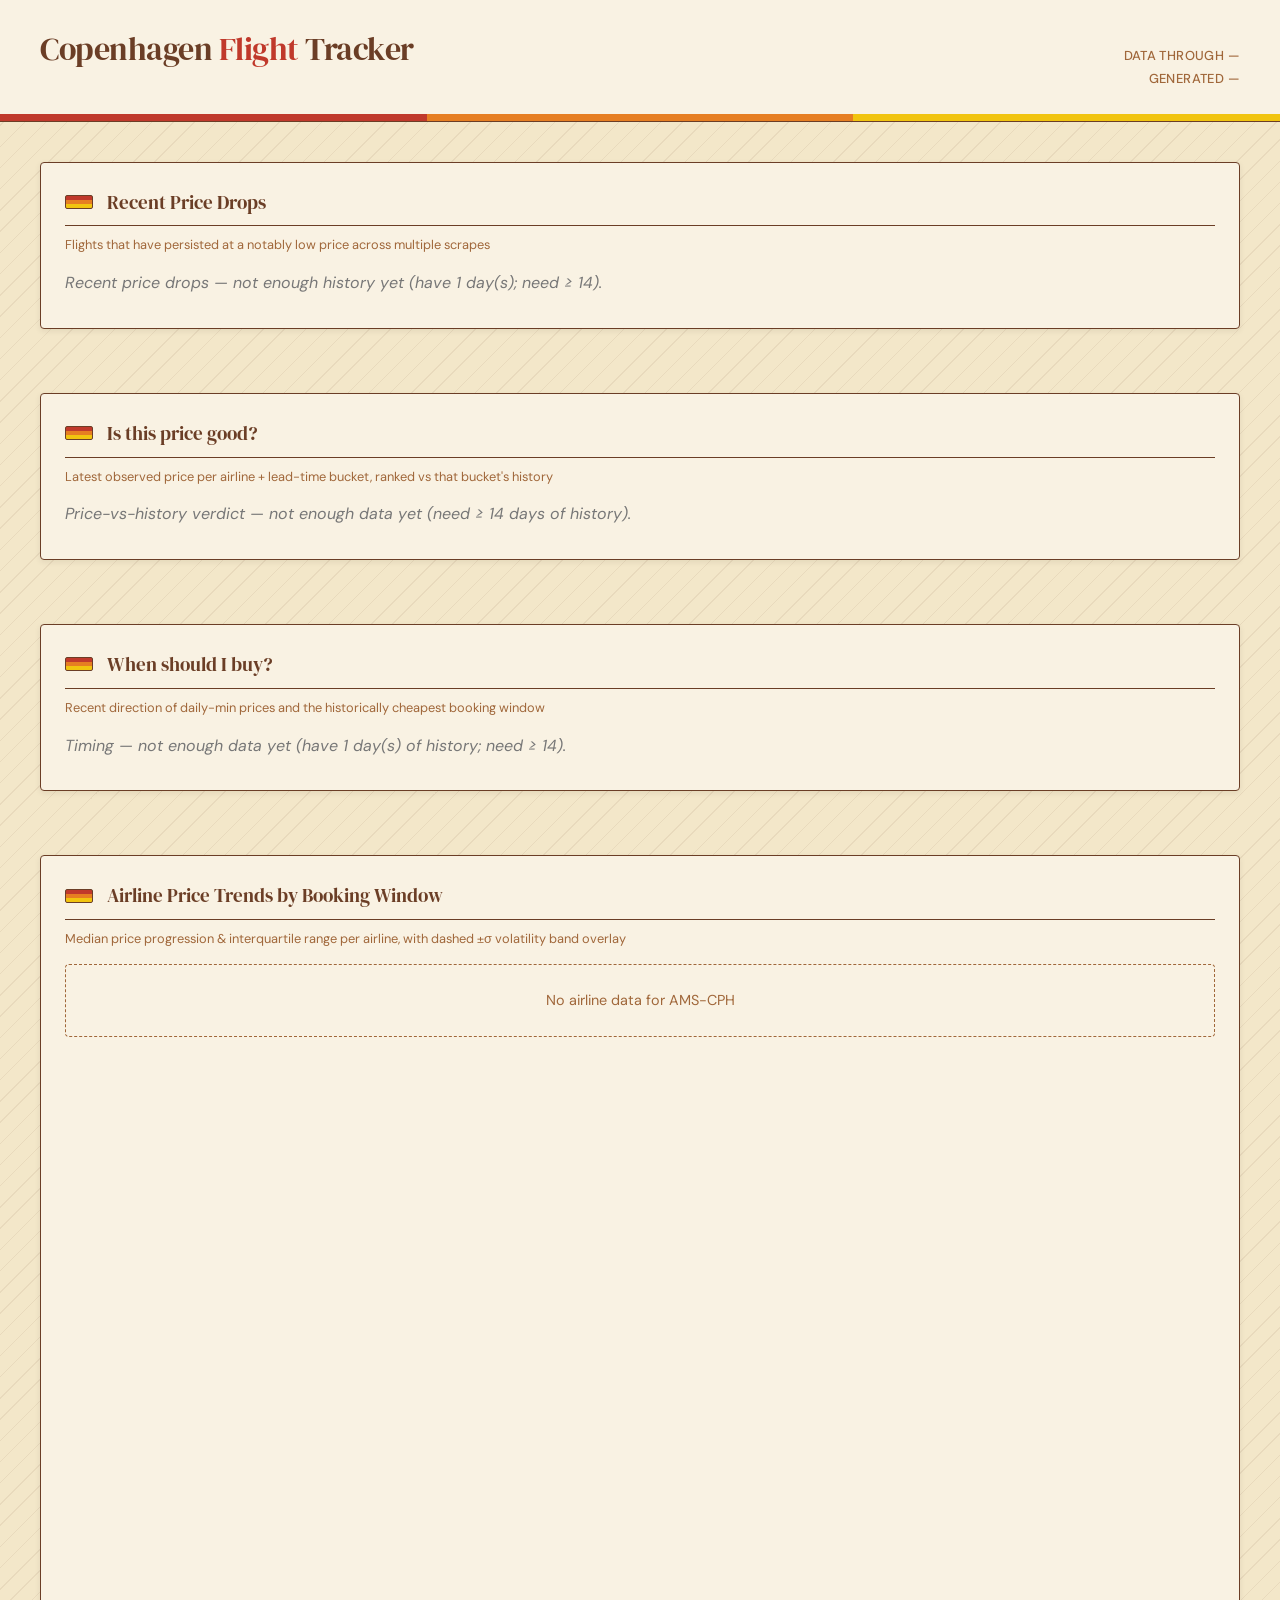
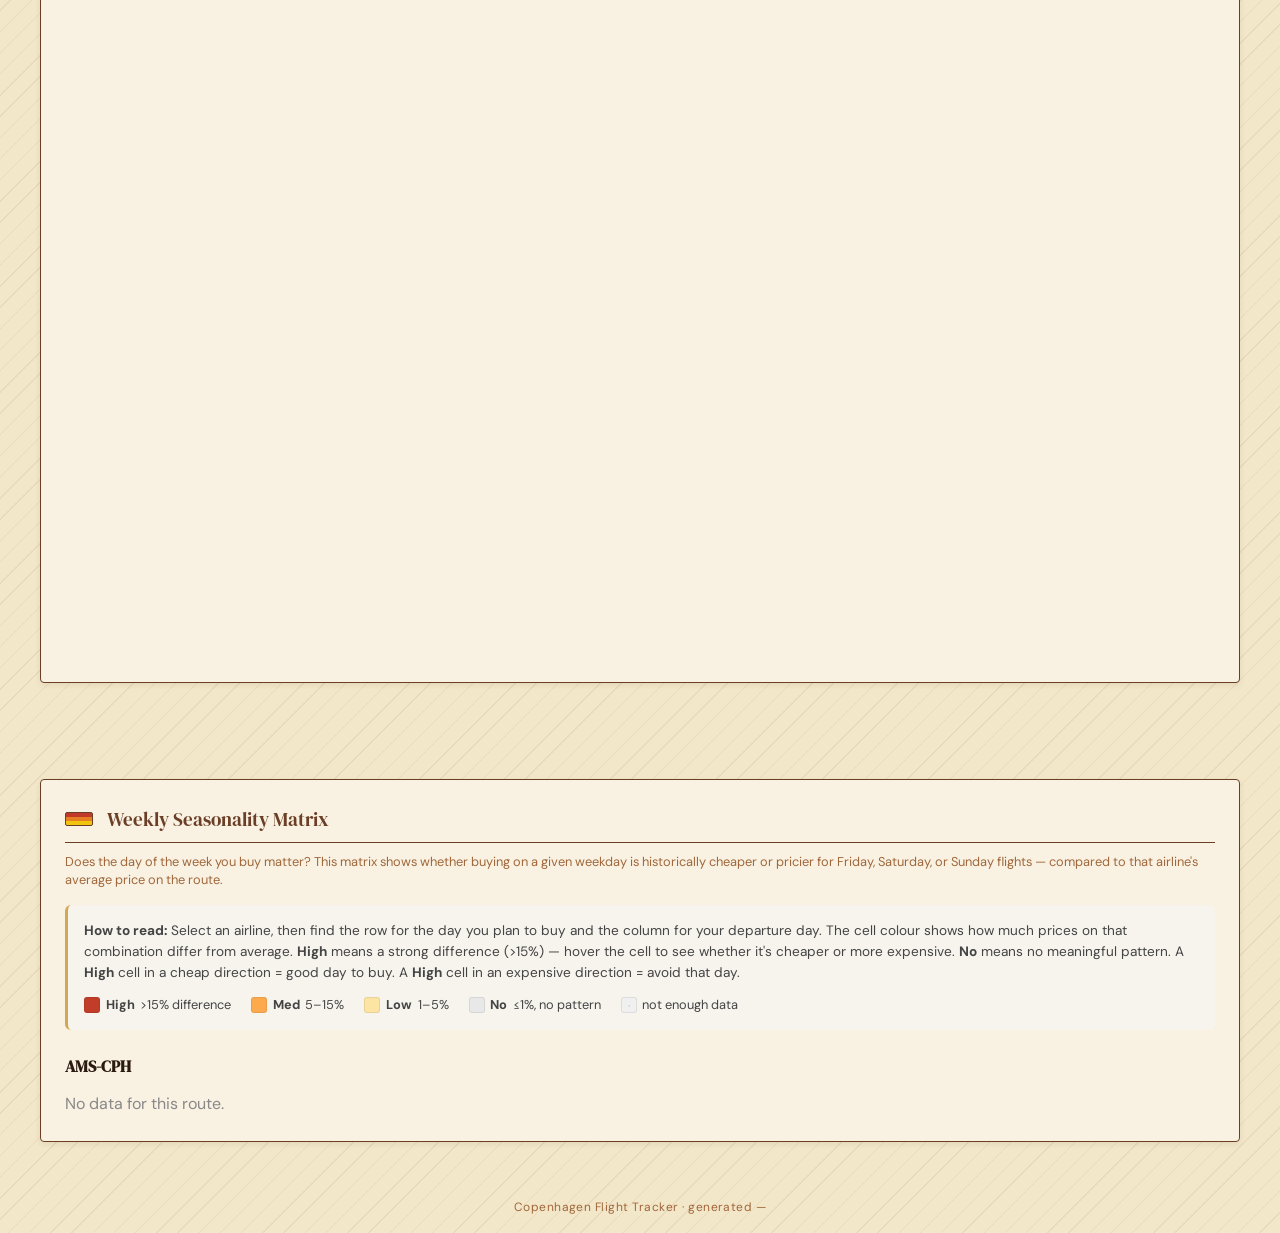
<file: .omo/fixtures/airlines.html>
<!DOCTYPE html>
<html lang="en">
<head>
  <meta charset="UTF-8">
  <meta name="viewport" content="width=device-width, initial-scale=1.0">
  <meta name="format-detection" content="telephone=no, date=no, address=no, email=no">
  <meta name="color-scheme" content="light">
  <meta name="theme-color" content="#f9f2e3">
  <title>Airline Trends — Copenhagen Flight Tracker</title>
  <link rel="preconnect" href="https://fonts.googleapis.com">
  <link rel="preconnect" href="https://fonts.gstatic.com" crossorigin="anonymous">
  <link href="https://fonts.googleapis.com/css2?family=DM+Serif+Display&family=DM+Sans:wght@400;500;600;700&display=swap" rel="stylesheet">
  <style>/* ─── 1. Tokens ─── */
:root {
  color-scheme: light;
  --color-cream: #f3e7c9;
  --color-cream-mid: #f9f2e3;
  --color-cream-dark: #e8d8ae;
  --color-red: #c0392b;
  --color-orange: #e67e22;
  --color-yellow: #f1c40f;
  --color-brown: #6b3e26;
  --color-brown-light: #a0673a;
  --color-text: #2b1a10;
  --color-green-ahead: #3d7a3d;
  --color-route-back: #2980b9;

  --font-display: 'DM Serif Display', Georgia, serif;
  --font-body: 'DM Sans', 'Helvetica Neue', Arial, sans-serif;

  --space-xs: 4px;
  --space-sm: 8px;
  --space-md: 16px;
  --space-lg: 24px;
  --space-xl: 40px;
  --space-2xl: 64px;
  --radius: 4px;
  --border: 1.5px solid var(--color-brown);

  /* Airline brand colours (locked per the issue #6 pivot comment).
     SAS/white gets a brown outline in its histogram bars. */
  --airline-klm: #00A1DE;
  --airline-norwegian: #D4001E;
  --airline-easyjet: #FF6600;
  --airline-sas: #FFFFFF;
  --airline-ryanair: #F1C40F;
  --airline-finnair: #00386F;
}

/* ─── 2. Reset, base, typography ─── */
*, *::before, *::after { box-sizing: border-box; margin: 0; padding: 0; }
body {
  background: var(--color-cream)
    repeating-linear-gradient(-45deg, transparent 0 14px, rgba(107,62,38,0.08) 14px 15px);
  color: var(--color-text);
  font-family: var(--font-body);
  font-size: 1rem;
  line-height: 1.6;
  min-height: 100vh;
}
h1, h2, h3 { font-family: var(--font-display); color: var(--color-brown); font-weight: 400; }
ol, ul { list-style: none; }

/* ─── 3. Three-stripe ribbon (reusable) ─── */
.stripe-ribbon { display: flex; height: 7px; width: 100%; }
.stripe-ribbon__red    { flex: 1; background: var(--color-red); }
.stripe-ribbon__orange { flex: 1; background: var(--color-orange); }
.stripe-ribbon__yellow { flex: 1; background: var(--color-yellow); }

/* ─── 4. Header + footer ─── */
.site-header { background: var(--color-cream-mid); border-bottom: var(--border); }
.site-header__inner {
  max-width: 1280px; margin-inline: auto;
  padding: var(--space-lg) var(--space-xl);
  display: flex; align-items: baseline; gap: var(--space-lg); flex-wrap: wrap;
}
.site-header__title { font-size: 2rem; letter-spacing: -0.5px; }
.site-header__title em { font-style: normal; color: var(--color-red); }
.site-header__meta {
  display: flex; flex-direction: column; gap: 2px;
  font-size: 0.8125rem; color: var(--color-brown-light);
  letter-spacing: 0.03em; text-transform: uppercase; font-weight: 500;
  margin-inline-start: auto; align-items: flex-end; text-align: right;
}
.page-main {
  max-width: 1280px; margin-inline: auto;
  padding: var(--space-xl);
  display: flex; flex-direction: column; gap: var(--space-2xl);
}
.page-footer {
  text-align: center; padding: var(--space-md);
  font-size: 0.75rem; color: var(--color-brown-light); letter-spacing: 0.04em;
}

/* ─── 5. Panel motif (shared) ─── */
.panel {
  border: var(--border); border-radius: var(--radius);
  background: var(--color-cream-mid);
  padding: var(--space-lg);
  box-shadow: 0 2px 6px rgba(43, 26, 16, 0.08);
}
.panel__heading {
  font-size: 1.2rem; padding-bottom: var(--space-sm);
  margin-bottom: var(--space-md); border-bottom: var(--border);
  display: flex; align-items: center; gap: 14px;
}
.panel__heading::before {
  content: ""; width: 28px; height: 14px; flex-shrink: 0;
  background: linear-gradient(to bottom,
    var(--color-red)    0      33.34%,
    var(--color-orange) 33.34% 66.67%,
    var(--color-yellow) 66.67% 100%);
  border: 1px solid var(--color-brown); border-radius: 2px;
}
.headline {
  font-family: var(--font-display); color: var(--color-brown);
  font-size: 1.1rem; margin-top: var(--space-md); text-align: center;
}

/* ─── 6. Filters bar ─── */
/* CHANGE (UX): sticky-on-scroll + group labels.
   Sticky keeps filters reachable while drilling; no behavioural change. */
.filters {
  padding: var(--space-md) var(--space-lg); border: var(--border);
  border-radius: var(--radius); background: var(--color-cream-mid);
  position: sticky; top: 8px; z-index: 5;
  box-shadow: 0 2px 6px rgba(43, 26, 16, 0.10);
}
.filters__row { display: flex; gap: var(--space-xl); flex-wrap: wrap; align-items: center; }
.filters__group { display: flex; gap: var(--space-sm); align-items: center; flex-wrap: wrap; }
.filters__label {
  font-size: 0.7rem; text-transform: uppercase;
  letter-spacing: 0.08em; color: var(--color-brown-light);
  font-weight: 500;
}
.filter-chip {
  padding: 6px 12px; border: var(--border); border-radius: 999px;
  background: var(--color-cream); cursor: pointer; user-select: none;
  font-size: 0.85rem; text-transform: uppercase; letter-spacing: 0.04em;
  transition: background 150ms ease, color 150ms ease;
}
.filter-chip.is-active { background: var(--color-brown); color: var(--color-cream); }
.filter-chip:focus-visible { outline: 2px solid var(--color-orange); outline-offset: 2px; }

/* ─── 7. Calendar grid ─── */
.calendar { display: grid; grid-template-columns: repeat(7, 1fr); gap: 2px; }
.calendar__weekday {
  font-size: 0.75rem; text-transform: uppercase; letter-spacing: 0.08em;
  color: var(--color-brown-light); text-align: center; padding: var(--space-sm) 0;
}
.calendar__cell {
  min-height: 52px;
  border: 1px solid var(--color-brown); border-radius: 3px;
  padding: 2px 4px; cursor: pointer;
  display: flex; flex-direction: column; justify-content: space-between;
  font-variant-numeric: tabular-nums;
  background: var(--color-cream); color: var(--color-text);
  transition: transform 150ms ease, box-shadow 150ms ease;
  position: relative;
}
.calendar__cell.is-empty { background: rgba(107,62,38,0.06); color: var(--color-brown-light); cursor: default; }
.calendar__cell.is-selected { box-shadow: 0 0 0 3px var(--color-brown); }
.calendar__cell.is-today    { outline: 2px dashed var(--color-orange); outline-offset: -3px; }
.calendar__cell:hover:not(.is-empty) { transform: translateY(-1px); }
.calendar__cell__day { font-size: 0.7rem; opacity: 0.7; }
.calendar__cell__price { font-family: var(--font-display); font-size: 0.8rem; }
.calendar__cell__count { font-size: 0.6rem; opacity: 0.6; display: block; line-height: 1; }
.calendar__cell__deal { font-size: 0.6rem; font-weight: 600; display: block; line-height: 1.2; }
.calendar__cell__deal--cheap      { color: var(--color-green-ahead); }
.calendar__cell__deal--expensive  { color: var(--color-red); }

/* CHANGE (UX): month divider row + min/max legend.
   Both are injected by app.js so the JSON contract is untouched. */
.calendar__month-row {
  grid-column: 1 / -1;
  display: flex; align-items: center; gap: 14px;
  padding: var(--space-md) 0 var(--space-sm);
  font-family: var(--font-display); color: var(--color-brown); font-size: 1.05rem;
}
.calendar__month-row::after {
  content: ""; flex: 1; height: 1px;
  background: var(--color-brown); opacity: 0.4;
}
.calendar-legend {
  display: flex; align-items: center; gap: 10px;
  margin-top: var(--space-md);
  font-size: 0.7rem; color: var(--color-brown-light);
  text-transform: uppercase; letter-spacing: 0.04em; font-weight: 500;
  font-variant-numeric: tabular-nums;
}
.calendar-legend__bar {
  flex: 1; height: 8px; border-radius: 2px;
  background: linear-gradient(to right,
    rgba(61,122,61,0.5)   0%,
    rgba(241,196,15,0.5)  40%,
    rgba(230,126,34,0.5)  70%,
    rgba(192,57,43,0.5)   100%);
  border: 1px solid var(--color-brown);
}

/* ─── 7c. Calendar navigation ─── */
.calendar-nav {
  display: flex; align-items: center; gap: var(--space-sm);
  margin-bottom: var(--space-md);
}
.calendar-nav__label {
  flex: 1; text-align: center;
  font-family: var(--font-display); color: var(--color-brown); font-size: 1.1rem;
}
.calendar-nav button:disabled { opacity: 0.35; cursor: default; }

/* ─── 8. Drill-down ─── */
.drilldown-sort { display: flex; gap: var(--space-sm); margin-bottom: var(--space-sm); }
.drilldown-grid {
  display: grid;
  grid-template-columns: 2fr 1fr;
  gap: var(--space-lg);
  align-items: start;
}
#drilldown-rail {
  display: flex;
  flex-direction: column;
  gap: var(--space-md);
  position: sticky;
  top: var(--space-md);
}
#drilldown-rail #price-history-wrap { aspect-ratio: 4 / 3; }
@media (max-width: 768px) {
  .drilldown-grid { grid-template-columns: 1fr; }
  #drilldown-rail { position: static; }
}
.flight-list { display: grid; gap: var(--space-sm); }
.flight-row {
  display: grid; grid-template-columns: auto 1fr auto auto auto;
  gap: var(--space-md); align-items: center;
  padding: var(--space-sm) var(--space-md);
  border: var(--border); border-radius: var(--radius);
  background: var(--color-cream);
  cursor: pointer;
  transition: background 150ms ease;
}
.flight-row:hover { background: var(--color-cream-dark); }
.flight-row.is-selected { box-shadow: inset 4px 0 0 var(--color-brown); background: var(--color-cream-dark); }
.airline-swatch { width: 14px; height: 14px; border-radius: 3px; border: 1px solid var(--color-brown); }
.flight-row__time { font-variant-numeric: tabular-nums; }
.flight-row__overnight { font-size: 0.7rem; padding: 2px 6px; border-radius: 999px;
                         background: var(--color-orange); color: var(--color-cream); }
.flight-row__trajectory { font-size: 13px; font-weight: 600; margin-left: 4px; display: inline-block; min-width: 1.5ch; text-align: center; }
.flight-row.flight-stale { opacity: 0.45; filter: grayscale(60%); }
.flight-row.flight-stale:hover { opacity: 1; filter: none; }
.stale-badge {
  display: inline-flex; align-items: center; gap: 4px;
  font-size: 0.7rem; color: #b45309; background: #fef3c7;
  border: 1px solid #fde68a; border-radius: 4px;
  padding: 1px 5px; margin-left: 6px; font-weight: 500;
}
.flight-row__trajectory--down   { color: var(--color-green-ahead); }
.flight-row__trajectory--up     { color: var(--color-red); }
.flight-row__trajectory--stable { color: #999; }
.calendar__cell__trajectory {
  position: absolute;
  top: 4px;
  right: 4px;
  font-size: 12px;
  font-weight: 600;
  line-height: 1;
}
.calendar__cell__trajectory--down   { color: var(--color-green-ahead); }
.calendar__cell__trajectory--up     { color: var(--color-red); }
.calendar__cell__trajectory--stable { color: #999; }

/* ─── 8b. Time-of-day heatmap ─── */
.timeheat-wrap {
  display: grid; grid-template-columns: 1fr 1fr; gap: var(--space-lg);
}
.timeheat-wrap canvas { width: 100%; display: block; }
@media (max-width: 768px) { .timeheat-wrap { grid-template-columns: 1fr; } }

/* ─── 9. Chart wraps ─── */
.chart-wrap { position: relative; aspect-ratio: 16 / 9; }
.chart-wrap canvas { width: 100% !important; height: 100% !important; display: block; }
.trends-grid { display: grid; grid-template-columns: 1fr 1fr; gap: var(--space-lg); }
.trends-stack { display: flex; flex-direction: column; gap: var(--space-lg); }
.trends-stack .chart-wrap { aspect-ratio: 21 / 9; }

/* Airline boxplot charts: single column by default, 2-column on larger screens */
#airline-boxplots-container { display: grid; grid-template-columns: 1fr; gap: var(--space-lg); }
#airline-boxplots-container .chart-wrap { aspect-ratio: 16 / 12; min-height: 400px; }
@media (min-width: 1024px) {
  #airline-boxplots-container { grid-template-columns: 1fr 1fr; }
  #airline-boxplots-container .chart-wrap { aspect-ratio: 16 / 12; }
}

/* ─── 10. Weekend pairs tables ─── */
.pairs-tables { display: grid; grid-template-columns: 1fr 1fr; gap: var(--space-lg); }
.airline-pill-legend { display: flex; flex-wrap: wrap; gap: 6px; margin: 8px 0 4px; }
.pairs-table { width: 100%; border-collapse: collapse; font-size: 0.8rem; }
.pairs-table caption {
  text-align: left;
  padding: var(--space-xs) var(--space-sm);
  font-family: var(--font-display);
  font-weight: 500;
  letter-spacing: 0.02em;
  color: var(--color-cream);
  border-radius: var(--radius) var(--radius) 0 0;
}
.pairs-table th, .pairs-table td {
  padding: 6px 10px; border-bottom: 1px solid var(--color-cream-dark); text-align: left;
}
.pairs-table th { font-weight: 600; color: var(--color-brown-light);
                  text-transform: uppercase; font-size: 0.7rem; letter-spacing: 0.06em; }
.pairs-table tbody tr:nth-child(even) { background: var(--color-cream); }
.pairs-table tbody tr:hover { background: var(--color-cream-dark); }

/* ─── 11. Empty / error states ─── */
/* CHANGE (UX): dashed border on empty state makes it read as a placeholder
   container rather than a paragraph of body text. */
.empty-state {
  padding: var(--space-lg); text-align: center;
  font-size: 0.9rem; color: var(--color-brown-light);
  border: 1.5px dashed var(--color-brown-light);
  border-radius: var(--radius);
}
.error-banner {
  background: var(--color-red); color: var(--color-cream);
  padding: var(--space-sm) var(--space-xl); font-weight: 500;
}
.is-hidden { display: none !important; }

/* ─── 12a. Narrow-chart aspect ratio override (#127) ─── */
/* At tablet widths the two-column trends grid makes charts short.
   Override to 5/3 so charts have more vertical room on mid-size screens. */
@media (max-width: 1024px) {
  .trends-grid .chart-wrap { aspect-ratio: 5 / 3; }
}

/* ─── 12. Responsive (≤768px) ─── */
@media (max-width: 768px) {
  .page-main { padding: var(--space-md); gap: var(--space-xl); }
  .site-header__inner { padding: var(--space-md); }
  .site-header__title { font-size: 1.4rem; }
  .trends-grid, .pairs-tables { grid-template-columns: 1fr; }
  .calendar { grid-template-columns: repeat(7, 1fr); gap: 1px; }
  .flight-row {
    grid-template-columns: auto 1fr auto;
    grid-template-areas: "swatch airline price" "time time time";
    row-gap: 4px;
  }
  /* Sticky filters become non-sticky on mobile (saves vertical real estate) */
  .filters { position: static; }

  /* Give all charts more vertical breathing room on mobile */
  .chart-wrap { aspect-ratio: 16 / 18; }
  .trends-stack .chart-wrap { aspect-ratio: 16 / 18; }
  #airline-boxplots-container .chart-wrap { aspect-ratio: 16 / 18; }
}

/* ─── 12b. Responsive (≤430px) mobile-first ─── */
@media (max-width: 430px) {
  .filters__row { gap: var(--space-md); }
  .calendar__cell { padding: 1px 2px; min-height: 48px; }
  .flight-row {
    grid-template-columns: auto 1fr auto;
    font-size: 0.75rem;
  }
  .flight-row__trajectory { font-size: 10px; }
  .hero-summary { gap: var(--space-sm); }
  .hero-card { padding: var(--space-sm); font-size: 0.85rem; }
  th[data-hidden], td[data-hidden] { display: none; }
}

/* ─── 13. Reveal animation ─── */
.panel { opacity: 0; animation: panel-enter 0.4s ease-out forwards; }
.panel:nth-child(1) { animation-delay: 0.05s; }
.panel:nth-child(2) { animation-delay: 0.10s; }
.panel:nth-child(3) { animation-delay: 0.15s; }
.panel:nth-child(4) { animation-delay: 0.20s; }
.panel:nth-child(5) { animation-delay: 0.25s; }
@keyframes panel-enter { from { opacity: 0; transform: translateY(10px); } to { opacity: 1; transform: translateY(0); } }
@media (prefers-reduced-motion: reduce) {
  .panel { opacity: 1; animation: none; }
}

/* ─── 14. Hero summary ─── */
.hero-summary {
  display: flex;
  flex-direction: column;
  gap: var(--space-sm);
  padding: var(--space-md) var(--space-md) 0;
}
.hero-card {
  background: var(--color-cream-mid);
  border: var(--border);
  border-radius: var(--radius);
  padding: var(--space-md);
  font-size: 0.9rem;
  line-height: 1.5;
  display: flex;
  flex-direction: column;
  justify-content: center;
}
.hero-card__title {
  font-family: var(--font-body);
  font-size: 0.72rem;
  font-weight: 600;
  text-transform: uppercase;
  letter-spacing: 0.07em;
  color: var(--color-brown-light);
  margin-bottom: var(--space-xs);
}
.hero-card p { margin: 0 0 var(--space-xs); }
.hero-card p:last-child { margin-bottom: 0; }
.hero-card__sub { font-size: 0.8rem; color: var(--color-brown-light); }
.hero-card__fallback { color: var(--color-brown-light); font-style: italic; margin: 0; }
.hero-card__arrow { font-weight: 700; margin-right: var(--space-xs); }
.hero-card__arrow--down  { color: var(--color-green-ahead); }
.hero-card__arrow--up    { color: var(--color-red); }
.hero-card__arrow--stable { color: var(--color-brown-light); }
@media (min-width: 640px) {
  .hero-summary { flex-direction: row; }
  .hero-card { flex: 1; }
}

/* ─── 15. Verdict card ─── */
.verdict-card {
  background: var(--color-cream-mid);
  border: var(--border);
  border-radius: var(--radius);
  padding: var(--space-md);
  margin-bottom: var(--space-sm);
  font-size: 0.875rem;
}
.verdict-card__header {
  font-size: 0.75rem;
  color: var(--color-brown-light);
  margin-bottom: var(--space-sm);
}
.verdict-card__rows {
  display: grid;
  grid-template-columns: auto 1fr;
  gap: 2px var(--space-md);
  font-variant-numeric: tabular-nums;
}
.verdict-card__verdict {
  margin-top: var(--space-sm);
  font-weight: 600;
  font-size: 0.95rem;
}
.verdict-card__verdict.is-good { color: var(--color-green-ahead); }
.verdict-card__verdict.is-fair { color: var(--color-brown-light); }
.verdict-card__verdict.is-bad  { color: var(--color-red); }

/* ─── 16. Panel subtitle ─── */
.panel__subtitle {
  margin: -6px 0 var(--space-md);
  font-size: 0.8rem;
  color: var(--color-brown-light);
  line-height: 1.4;
}

/* ─── 17. A11y ─── */
.calendar__cell:focus-visible,
.flight-row:focus-visible,
.filter-chip:focus-visible { outline: 3px solid var(--color-orange); outline-offset: 2px; }
.visually-hidden {
  position: absolute; width: 1px; height: 1px; padding: 0; margin: -1px;
  overflow: hidden; clip: rect(0,0,0,0); white-space: nowrap; border: 0;
}

/* ─── 17b. Navigation link styling ─── */
.nav-link {
  color: inherit;
  text-decoration: none;
  border-bottom: 1px solid rgba(107, 62, 38, 0.3);
  transition: border-color 0.2s;
}
.nav-link:hover {
  border-bottom: 1px solid rgba(107, 62, 38, 0.6);
}

/* ─── 18. iOS Safari — suppress blue auto-detected links (#128) ─── */
/* Override iOS Safari's automatic link colouring for telephone/date/address
   detection by setting -webkit-text-fill-color on the elements most affected. */
a, a:visited {
  color: var(--color-red);
  -webkit-text-fill-color: var(--color-red);
}
body, .panel, .pairs-table, .calendar, .hero-card, .verdict-card {
  -webkit-text-fill-color: currentColor;
}

/* ─── Airline Seasonality Matrix ─────────────────────────────────────────── */

.matrix-section {
  margin-top: 2rem;
}

.matrix-route-block {
  margin-bottom: 2.5rem;
}

.matrix-route-block h3 {
  font-size: 1rem;
  font-weight: 600;
  margin-bottom: 0.75rem;
  color: var(--color-text, #1a1a1a);
}

.airline-selector-group {
  display: flex;
  flex-wrap: wrap;
  gap: 0.4rem;
  margin-bottom: 1rem;
}

.airline-selector-group label {
  display: inline-flex;
  align-items: center;
  gap: 0.35rem;
  padding: 0.25rem 0.75rem;
  border: 1.5px solid #ccc;
  border-radius: 999px;
  font-size: 0.8rem;
  font-weight: 500;
  cursor: pointer;
  transition: border-color 0.15s, background 0.15s;
  user-select: none;
}

.airline-selector-group input[type="radio"] {
  accent-color: #333;
  width: 13px;
  height: 13px;
}

.airline-selector-group label:has(input:checked) {
  border-color: #333;
  background: #f0f0f0;
}

.airline-matrix {
  overflow-x: auto;
}

.matrix-table {
  border-collapse: separate;
  border-spacing: 3px;
  font-size: 0.75rem;
}

.matrix-table th {
  font-weight: 600;
  font-size: 0.75rem;
  padding: 0 6px 6px;
  text-align: center;
  color: #555;
}

.matrix-table th:first-child {
  text-align: left;
  min-width: 80px;
}

.matrix-cell {
  width: 52px;
  height: 40px;
  text-align: center;
  vertical-align: middle;
  border-radius: 4px;
  font-size: 0.7rem;
  font-weight: 600;
  cursor: default;
}

.matrix-cell--empty {
  background: #f0f0f0;
  color: #bbb;
  font-size: 0.65rem;
}

.matrix-buy-label {
  font-size: 0.75rem;
  color: #555;
  padding-right: 8px;
  white-space: nowrap;
}

/* ─── Matrix explainer & legend ──────────────────────────────────────────── */

.matrix-explainer {
  margin-bottom: 1.5rem;
  padding: 0.9rem 1rem;
  background: #f7f4ee;
  border-radius: 6px;
  border-left: 3px solid #d4a853;
}

.matrix-explainer__how-to-read {
  font-size: 0.85rem;
  line-height: 1.55;
  color: #444;
  margin: 0 0 0.75rem;
}

.matrix-explainer__legend {
  display: flex;
  flex-wrap: wrap;
  gap: 0.75rem 1.25rem;
}

.matrix-legend-item {
  display: inline-flex;
  align-items: center;
  gap: 0.35rem;
  font-size: 0.8rem;
  color: #444;
}

.matrix-legend-swatch {
  display: inline-block;
  width: 16px;
  height: 16px;
  border-radius: 3px;
  flex-shrink: 0;
  border: 1px solid rgba(0,0,0,0.08);
}

.matrix-legend-swatch--empty {
  background: #f0f0f0;
  color: #bbb;
  font-size: 0.75rem;
  text-align: center;
  line-height: 16px;
}

/* ─── Matrix axis labels ─────────────────────────────────────────────────── */

.matrix-axis-label {
  font-size: 0.7rem;
  font-weight: 500;
  color: #999;
  text-align: center;
  padding-bottom: 2px;
  letter-spacing: 0.01em;
}

.matrix-corner-label {
  font-size: 0.68rem;
  font-weight: 500;
  color: #999;
  text-align: left;
  white-space: nowrap;
}

/* ───── Matrix routes side-by-side on wider screens ───────────────────────── */
@media (min-width: 1200px) {
  #airline-matrix-container {
    display: grid;
    grid-template-columns: 1fr 1fr;
    gap: 2rem;
  }

  .matrix-route-block {
    margin-bottom: 0;
  }
}

/* ───── Matrix Tooltip (instant hover) ───────────────────────────────────── */
#matrix-tooltip {
  position: fixed;
  background-color: #333333;
  color: #ffffff;
  padding: 8px 12px;
  border-radius: 4px;
  font-size: 13px;
  line-height: 1.4;
  white-space: pre-wrap;
  word-break: break-word;
  max-width: 280px;
  z-index: 1000;
  box-shadow: 0 2px 8px rgba(0, 0, 0, 0.3);
  pointer-events: none;
  display: none;
}

#matrix-tooltip.visible {
  display: block;
}

/* ───── Health Dashboard (compact bottom strip) ─────────────────────────────── */
.health-dashboard {
  padding: 0.5rem 1rem;
  background: #f8f9fa;
  border-top: 1px solid #dee2e6;
  margin-top: 1.5rem;
  position: relative;
}

.health-status {
  display: flex;
  flex-wrap: wrap;
  gap: 0.5rem 1.5rem;
  align-items: center;
}

.health-metric {
  font-size: 0.8rem;
  color: #6c757d;
  display: inline-flex;
  align-items: center;
  gap: 0.4rem;
}

.health-metric__label {
  font-weight: 500;
}

.health-metric__value {
  font-weight: 600;
  color: var(--color-brown);
}

.health-metric__value.status-healthy {
  color: #3d7a3d;
}

.health-metric__value.status-degraded {
  color: var(--color-orange);
}

.health-metric__value.status-critical {
  color: var(--color-red);
}

.health-metric__value.status-blocked {
  color: var(--color-red);
}

.health-metric__value.status-unknown {
  color: #999;
}

.health-status-badge {
  display: inline-block;
  padding: 0.4rem 0.8rem;
  border-radius: 20px;
  font-size: 0.75rem;
  font-weight: 600;
  text-transform: uppercase;
  letter-spacing: 0.05em;
}

.health-status-badge.healthy {
  background: #e8f5e9;
  color: #1b5e20;
}

.health-status-badge.degraded {
  background: #fff3e0;
  color: #e65100;
}

.health-status-badge.critical {
  background: #ffebee;
  color: #b71c1c;
}

.health-status-badge.blocked {
  background: #ffebee;
  color: #b71c1c;
  animation: blink 1.5s infinite;
}

.health-status-badge.unknown {
  background: #f5f5f5;
  color: #424242;
}

@keyframes blink {
  0%, 50%, 100% { opacity: 1; }
  25%, 75% { opacity: 0.6; }
}
</style>
</head>
<body>
  <!-- frontend/header.html -->
<header class="site-header">
  <div class="site-header__inner">
    <h1 class="site-header__title">Copenhagen <em>Flight</em> Tracker</h1>
    <nav class="site-header__meta">
      <span id="header-range">Data through —</span>
      <span id="header-generated">Generated —</span>
    </nav>
  </div>
  <div class="stripe-ribbon" aria-hidden="true">
    <div class="stripe-ribbon__red"></div>
    <div class="stripe-ribbon__orange"></div>
    <div class="stripe-ribbon__yellow"></div>
  </div>
</header>


  <main class="page-main">
    <section class="panel" aria-label="Recent price drops">
      <h2 class="panel__heading">Recent Price Drops</h2>
      <p class="panel__subtitle">Flights that have persisted at a notably low price across multiple scrapes</p>
      <div id="price-drops-container"></div>
    </section>

    <section class="panel" aria-label="Price-vs-history verdict">
      <h2 class="panel__heading">Is this price good?</h2>
      <p class="panel__subtitle">Latest observed price per airline + lead-time bucket, ranked vs that bucket's history</p>
      <div id="price-percentile-container"></div>
    </section>

    <section class="panel" aria-label="When should I buy?">
      <h2 class="panel__heading">When should I buy?</h2>
      <p class="panel__subtitle">Recent direction of daily-min prices and the historically cheapest booking window</p>
      <div id="momentum-container"></div>
    </section>

    <section class="panel" aria-label="Airline price trends">
      <h2 class="panel__heading">Airline Price Trends by Booking Window</h2>
      <p class="panel__subtitle">Median price progression & interquartile range per airline, with dashed ±σ volatility band overlay</p>
      <div class="chart-wrap"><canvas id="airline-trend-out" role="img" aria-label="CPH to AMS price trends by airline"></canvas></div>
      <div class="chart-wrap"><canvas id="airline-trend-back" role="img" aria-label="AMS to CPH price trends by airline"></canvas></div>
    </section>

    <section class="panel matrix-section" aria-label="Weekly seasonality matrix">
      <h2 class="panel__heading">Weekly Seasonality Matrix</h2>
      <p class="panel__subtitle">Does the day of the week you buy matter? This matrix shows whether buying on a given weekday is historically cheaper or pricier for Friday, Saturday, or Sunday flights — compared to that airline's average price on the route.</p>

      <div class="matrix-explainer">
        <p class="matrix-explainer__how-to-read">
          <strong>How to read:</strong> Select an airline, then find the row for the day you plan to buy and the column for your departure day.
          The cell colour shows how much prices on that combination differ from average. <strong>High</strong> means a strong difference (&gt;15%) —
          hover the cell to see whether it's cheaper or more expensive. <strong>No</strong> means no meaningful pattern.
          A <strong>High</strong> cell in a cheap direction = good day to buy. A <strong>High</strong> cell in an expensive direction = avoid that day.
        </p>
        <div class="matrix-explainer__legend">
          <span class="matrix-legend-item"><span class="matrix-legend-swatch" style="background:#c23c2a;"></span><strong>High</strong> &gt;15% difference</span>
          <span class="matrix-legend-item"><span class="matrix-legend-swatch" style="background:#fdaa4f;"></span><strong>Med</strong> 5–15%</span>
          <span class="matrix-legend-item"><span class="matrix-legend-swatch" style="background:#fde4a3;"></span><strong>Low</strong> 1–5%</span>
          <span class="matrix-legend-item"><span class="matrix-legend-swatch" style="background:#e8e8e8;"></span><strong>No</strong> ≤1%, no pattern</span>
          <span class="matrix-legend-item"><span class="matrix-legend-swatch matrix-legend-swatch--empty">·</span>not enough data</span>
        </div>
      </div>

      <div id="airline-matrix-container"></div>
    </section>
  </main>

  <!-- frontend/footer.html -->
<footer class="page-footer">
  Copenhagen Flight Tracker · generated <span id="footer-generated">—</span>
</footer>


  <script type="application/json" id="DATA_AIRLINE_TRENDS">{"AMS-CPH":[]}</script>
  <script type="application/json" id="DATA_AIRLINE_MATRIX">{"AMS-CPH":[]}</script>
  <script type="application/json" id="DATA_PRICE_PERCENTILE">{"generated_at":"2026-06-12T12:43:32Z","currency":"EUR","min_samples":3,"insufficient_data":"need_min_14_days_history","buckets":[]}</script>
  <script type="application/json" id="DATA_MOMENTUM">{"generated_at":"2026-06-12T12:43:32Z","history_days":1,"min_history_days":14,"insufficient_data":"need_min_14_days_history","routes":[]}</script>
  <script type="application/json" id="DATA_VOLATILITY">{"generated_at":"2026-06-12T12:43:32Z","buckets":[]}</script>
  <script type="application/json" id="DATA_PRICE_DROPS">{"generated_at":"2026-06-12T12:43:32Z","config":{"pct_threshold":10.0,"reference_window_days":30,"trailing_window_days":7,"min_persist":2},"history_days":1,"insufficient_data":"need_min_14_days_history","drops":[]}</script>
  <div id="data-load-error" style="display:none;position:fixed;inset:0;z-index:9999;background:#fff3cd;color:#856404;padding:2rem;font-family:sans-serif;font-size:1.1rem;"></div>

  <script>/**
 * Skipped minification because the original files appears to be already minified.
 * Original file: /npm/chart.js@4.4.3/dist/chart.umd.js
 *
 * Do NOT use SRI with dynamically generated files! More information: https://www.jsdelivr.com/using-sri-with-dynamic-files
 */
/*!
 * Chart.js v4.4.3
 * https://www.chartjs.org
 * (c) 2024 Chart.js Contributors
 * Released under the MIT License
 */
!function(t,e){"object"==typeof exports&&"undefined"!=typeof module?module.exports=e():"function"==typeof define&&define.amd?define(e):(t="undefined"!=typeof globalThis?globalThis:t||self).Chart=e()}(this,(function(){"use strict";var t=Object.freeze({__proto__:null,get Colors(){return Go},get Decimation(){return Qo},get Filler(){return ma},get Legend(){return ya},get SubTitle(){return ka},get Title(){return Ma},get Tooltip(){return Ba}});function e(){}const i=(()=>{let t=0;return()=>t++})();function s(t){return null==t}function n(t){if(Array.isArray&&Array.isArray(t))return!0;const e=Object.prototype.toString.call(t);return"[object"===e.slice(0,7)&&"Array]"===e.slice(-6)}function o(t){return null!==t&&"[object Object]"===Object.prototype.toString.call(t)}function a(t){return("number"==typeof t||t instanceof Number)&&isFinite(+t)}function r(t,e){return a(t)?t:e}function l(t,e){return void 0===t?e:t}const h=(t,e)=>"string"==typeof t&&t.endsWith("%")?parseFloat(t)/100:+t/e,c=(t,e)=>"string"==typeof t&&t.endsWith("%")?parseFloat(t)/100*e:+t;function d(t,e,i){if(t&&"function"==typeof t.call)return t.apply(i,e)}function u(t,e,i,s){let a,r,l;if(n(t))if(r=t.length,s)for(a=r-1;a>=0;a--)e.call(i,t[a],a);else for(a=0;a<r;a++)e.call(i,t[a],a);else if(o(t))for(l=Object.keys(t),r=l.length,a=0;a<r;a++)e.call(i,t[l[a]],l[a])}function f(t,e){let i,s,n,o;if(!t||!e||t.length!==e.length)return!1;for(i=0,s=t.length;i<s;++i)if(n=t[i],o=e[i],n.datasetIndex!==o.datasetIndex||n.index!==o.index)return!1;return!0}function g(t){if(n(t))return t.map(g);if(o(t)){const e=Object.create(null),i=Object.keys(t),s=i.length;let n=0;for(;n<s;++n)e[i[n]]=g(t[i[n]]);return e}return t}function p(t){return-1===["__proto__","prototype","constructor"].indexOf(t)}function m(t,e,i,s){if(!p(t))return;const n=e[t],a=i[t];o(n)&&o(a)?x(n,a,s):e[t]=g(a)}function x(t,e,i){const s=n(e)?e:[e],a=s.length;if(!o(t))return t;const r=(i=i||{}).merger||m;let l;for(let e=0;e<a;++e){if(l=s[e],!o(l))continue;const n=Object.keys(l);for(let e=0,s=n.length;e<s;++e)r(n[e],t,l,i)}return t}function b(t,e){return x(t,e,{merger:_})}function _(t,e,i){if(!p(t))return;const s=e[t],n=i[t];o(s)&&o(n)?b(s,n):Object.prototype.hasOwnProperty.call(e,t)||(e[t]=g(n))}const y={"":t=>t,x:t=>t.x,y:t=>t.y};function v(t){const e=t.split("."),i=[];let s="";for(const t of e)s+=t,s.endsWith("\\")?s=s.slice(0,-1)+".":(i.push(s),s="");return i}function M(t,e){const i=y[e]||(y[e]=function(t){const e=v(t);return t=>{for(const i of e){if(""===i)break;t=t&&t[i]}return t}}(e));return i(t)}function w(t){return t.charAt(0).toUpperCase()+t.slice(1)}const k=t=>void 0!==t,S=t=>"function"==typeof t,P=(t,e)=>{if(t.size!==e.size)return!1;for(const i of t)if(!e.has(i))return!1;return!0};function D(t){return"mouseup"===t.type||"click"===t.type||"contextmenu"===t.type}const C=Math.PI,O=2*C,A=O+C,T=Number.POSITIVE_INFINITY,L=C/180,E=C/2,R=C/4,I=2*C/3,z=Math.log10,F=Math.sign;function V(t,e,i){return Math.abs(t-e)<i}function B(t){const e=Math.round(t);t=V(t,e,t/1e3)?e:t;const i=Math.pow(10,Math.floor(z(t))),s=t/i;return(s<=1?1:s<=2?2:s<=5?5:10)*i}function W(t){const e=[],i=Math.sqrt(t);let s;for(s=1;s<i;s++)t%s==0&&(e.push(s),e.push(t/s));return i===(0|i)&&e.push(i),e.sort(((t,e)=>t-e)).pop(),e}function N(t){return!isNaN(parseFloat(t))&&isFinite(t)}function H(t,e){const i=Math.round(t);return i-e<=t&&i+e>=t}function j(t,e,i){let s,n,o;for(s=0,n=t.length;s<n;s++)o=t[s][i],isNaN(o)||(e.min=Math.min(e.min,o),e.max=Math.max(e.max,o))}function $(t){return t*(C/180)}function Y(t){return t*(180/C)}function U(t){if(!a(t))return;let e=1,i=0;for(;Math.round(t*e)/e!==t;)e*=10,i++;return i}function X(t,e){const i=e.x-t.x,s=e.y-t.y,n=Math.sqrt(i*i+s*s);let o=Math.atan2(s,i);return o<-.5*C&&(o+=O),{angle:o,distance:n}}function q(t,e){return Math.sqrt(Math.pow(e.x-t.x,2)+Math.pow(e.y-t.y,2))}function K(t,e){return(t-e+A)%O-C}function G(t){return(t%O+O)%O}function Z(t,e,i,s){const n=G(t),o=G(e),a=G(i),r=G(o-n),l=G(a-n),h=G(n-o),c=G(n-a);return n===o||n===a||s&&o===a||r>l&&h<c}function J(t,e,i){return Math.max(e,Math.min(i,t))}function Q(t){return J(t,-32768,32767)}function tt(t,e,i,s=1e-6){return t>=Math.min(e,i)-s&&t<=Math.max(e,i)+s}function et(t,e,i){i=i||(i=>t[i]<e);let s,n=t.length-1,o=0;for(;n-o>1;)s=o+n>>1,i(s)?o=s:n=s;return{lo:o,hi:n}}const it=(t,e,i,s)=>et(t,i,s?s=>{const n=t[s][e];return n<i||n===i&&t[s+1][e]===i}:s=>t[s][e]<i),st=(t,e,i)=>et(t,i,(s=>t[s][e]>=i));function nt(t,e,i){let s=0,n=t.length;for(;s<n&&t[s]<e;)s++;for(;n>s&&t[n-1]>i;)n--;return s>0||n<t.length?t.slice(s,n):t}const ot=["push","pop","shift","splice","unshift"];function at(t,e){t._chartjs?t._chartjs.listeners.push(e):(Object.defineProperty(t,"_chartjs",{configurable:!0,enumerable:!1,value:{listeners:[e]}}),ot.forEach((e=>{const i="_onData"+w(e),s=t[e];Object.defineProperty(t,e,{configurable:!0,enumerable:!1,value(...e){const n=s.apply(this,e);return t._chartjs.listeners.forEach((t=>{"function"==typeof t[i]&&t[i](...e)})),n}})})))}function rt(t,e){const i=t._chartjs;if(!i)return;const s=i.listeners,n=s.indexOf(e);-1!==n&&s.splice(n,1),s.length>0||(ot.forEach((e=>{delete t[e]})),delete t._chartjs)}function lt(t){const e=new Set(t);return e.size===t.length?t:Array.from(e)}const ht="undefined"==typeof window?function(t){return t()}:window.requestAnimationFrame;function ct(t,e){let i=[],s=!1;return function(...n){i=n,s||(s=!0,ht.call(window,(()=>{s=!1,t.apply(e,i)})))}}function dt(t,e){let i;return function(...s){return e?(clearTimeout(i),i=setTimeout(t,e,s)):t.apply(this,s),e}}const ut=t=>"start"===t?"left":"end"===t?"right":"center",ft=(t,e,i)=>"start"===t?e:"end"===t?i:(e+i)/2,gt=(t,e,i,s)=>t===(s?"left":"right")?i:"center"===t?(e+i)/2:e;function pt(t,e,i){const s=e.length;let n=0,o=s;if(t._sorted){const{iScale:a,_parsed:r}=t,l=a.axis,{min:h,max:c,minDefined:d,maxDefined:u}=a.getUserBounds();d&&(n=J(Math.min(it(r,l,h).lo,i?s:it(e,l,a.getPixelForValue(h)).lo),0,s-1)),o=u?J(Math.max(it(r,a.axis,c,!0).hi+1,i?0:it(e,l,a.getPixelForValue(c),!0).hi+1),n,s)-n:s-n}return{start:n,count:o}}function mt(t){const{xScale:e,yScale:i,_scaleRanges:s}=t,n={xmin:e.min,xmax:e.max,ymin:i.min,ymax:i.max};if(!s)return t._scaleRanges=n,!0;const o=s.xmin!==e.min||s.xmax!==e.max||s.ymin!==i.min||s.ymax!==i.max;return Object.assign(s,n),o}class xt{constructor(){this._request=null,this._charts=new Map,this._running=!1,this._lastDate=void 0}_notify(t,e,i,s){const n=e.listeners[s],o=e.duration;n.forEach((s=>s({chart:t,initial:e.initial,numSteps:o,currentStep:Math.min(i-e.start,o)})))}_refresh(){this._request||(this._running=!0,this._request=ht.call(window,(()=>{this._update(),this._request=null,this._running&&this._refresh()})))}_update(t=Date.now()){let e=0;this._charts.forEach(((i,s)=>{if(!i.running||!i.items.length)return;const n=i.items;let o,a=n.length-1,r=!1;for(;a>=0;--a)o=n[a],o._active?(o._total>i.duration&&(i.duration=o._total),o.tick(t),r=!0):(n[a]=n[n.length-1],n.pop());r&&(s.draw(),this._notify(s,i,t,"progress")),n.length||(i.running=!1,this._notify(s,i,t,"complete"),i.initial=!1),e+=n.length})),this._lastDate=t,0===e&&(this._running=!1)}_getAnims(t){const e=this._charts;let i=e.get(t);return i||(i={running:!1,initial:!0,items:[],listeners:{complete:[],progress:[]}},e.set(t,i)),i}listen(t,e,i){this._getAnims(t).listeners[e].push(i)}add(t,e){e&&e.length&&this._getAnims(t).items.push(...e)}has(t){return this._getAnims(t).items.length>0}start(t){const e=this._charts.get(t);e&&(e.running=!0,e.start=Date.now(),e.duration=e.items.reduce(((t,e)=>Math.max(t,e._duration)),0),this._refresh())}running(t){if(!this._running)return!1;const e=this._charts.get(t);return!!(e&&e.running&&e.items.length)}stop(t){const e=this._charts.get(t);if(!e||!e.items.length)return;const i=e.items;let s=i.length-1;for(;s>=0;--s)i[s].cancel();e.items=[],this._notify(t,e,Date.now(),"complete")}remove(t){return this._charts.delete(t)}}var bt=new xt;
/*!
 * @kurkle/color v0.3.2
 * https://github.com/kurkle/color#readme
 * (c) 2023 Jukka Kurkela
 * Released under the MIT License
 */function _t(t){return t+.5|0}const yt=(t,e,i)=>Math.max(Math.min(t,i),e);function vt(t){return yt(_t(2.55*t),0,255)}function Mt(t){return yt(_t(255*t),0,255)}function wt(t){return yt(_t(t/2.55)/100,0,1)}function kt(t){return yt(_t(100*t),0,100)}const St={0:0,1:1,2:2,3:3,4:4,5:5,6:6,7:7,8:8,9:9,A:10,B:11,C:12,D:13,E:14,F:15,a:10,b:11,c:12,d:13,e:14,f:15},Pt=[..."0123456789ABCDEF"],Dt=t=>Pt[15&t],Ct=t=>Pt[(240&t)>>4]+Pt[15&t],Ot=t=>(240&t)>>4==(15&t);function At(t){var e=(t=>Ot(t.r)&&Ot(t.g)&&Ot(t.b)&&Ot(t.a))(t)?Dt:Ct;return t?"#"+e(t.r)+e(t.g)+e(t.b)+((t,e)=>t<255?e(t):"")(t.a,e):void 0}const Tt=/^(hsla?|hwb|hsv)\(\s*([-+.e\d]+)(?:deg)?[\s,]+([-+.e\d]+)%[\s,]+([-+.e\d]+)%(?:[\s,]+([-+.e\d]+)(%)?)?\s*\)$/;function Lt(t,e,i){const s=e*Math.min(i,1-i),n=(e,n=(e+t/30)%12)=>i-s*Math.max(Math.min(n-3,9-n,1),-1);return[n(0),n(8),n(4)]}function Et(t,e,i){const s=(s,n=(s+t/60)%6)=>i-i*e*Math.max(Math.min(n,4-n,1),0);return[s(5),s(3),s(1)]}function Rt(t,e,i){const s=Lt(t,1,.5);let n;for(e+i>1&&(n=1/(e+i),e*=n,i*=n),n=0;n<3;n++)s[n]*=1-e-i,s[n]+=e;return s}function It(t){const e=t.r/255,i=t.g/255,s=t.b/255,n=Math.max(e,i,s),o=Math.min(e,i,s),a=(n+o)/2;let r,l,h;return n!==o&&(h=n-o,l=a>.5?h/(2-n-o):h/(n+o),r=function(t,e,i,s,n){return t===n?(e-i)/s+(e<i?6:0):e===n?(i-t)/s+2:(t-e)/s+4}(e,i,s,h,n),r=60*r+.5),[0|r,l||0,a]}function zt(t,e,i,s){return(Array.isArray(e)?t(e[0],e[1],e[2]):t(e,i,s)).map(Mt)}function Ft(t,e,i){return zt(Lt,t,e,i)}function Vt(t){return(t%360+360)%360}function Bt(t){const e=Tt.exec(t);let i,s=255;if(!e)return;e[5]!==i&&(s=e[6]?vt(+e[5]):Mt(+e[5]));const n=Vt(+e[2]),o=+e[3]/100,a=+e[4]/100;return i="hwb"===e[1]?function(t,e,i){return zt(Rt,t,e,i)}(n,o,a):"hsv"===e[1]?function(t,e,i){return zt(Et,t,e,i)}(n,o,a):Ft(n,o,a),{r:i[0],g:i[1],b:i[2],a:s}}const Wt={x:"dark",Z:"light",Y:"re",X:"blu",W:"gr",V:"medium",U:"slate",A:"ee",T:"ol",S:"or",B:"ra",C:"lateg",D:"ights",R:"in",Q:"turquois",E:"hi",P:"ro",O:"al",N:"le",M:"de",L:"yello",F:"en",K:"ch",G:"arks",H:"ea",I:"ightg",J:"wh"},Nt={OiceXe:"f0f8ff",antiquewEte:"faebd7",aqua:"ffff",aquamarRe:"7fffd4",azuY:"f0ffff",beige:"f5f5dc",bisque:"ffe4c4",black:"0",blanKedOmond:"ffebcd",Xe:"ff",XeviTet:"8a2be2",bPwn:"a52a2a",burlywood:"deb887",caMtXe:"5f9ea0",KartYuse:"7fff00",KocTate:"d2691e",cSO:"ff7f50",cSnflowerXe:"6495ed",cSnsilk:"fff8dc",crimson:"dc143c",cyan:"ffff",xXe:"8b",xcyan:"8b8b",xgTMnPd:"b8860b",xWay:"a9a9a9",xgYF:"6400",xgYy:"a9a9a9",xkhaki:"bdb76b",xmagFta:"8b008b",xTivegYF:"556b2f",xSange:"ff8c00",xScEd:"9932cc",xYd:"8b0000",xsOmon:"e9967a",xsHgYF:"8fbc8f",xUXe:"483d8b",xUWay:"2f4f4f",xUgYy:"2f4f4f",xQe:"ced1",xviTet:"9400d3",dAppRk:"ff1493",dApskyXe:"bfff",dimWay:"696969",dimgYy:"696969",dodgerXe:"1e90ff",fiYbrick:"b22222",flSOwEte:"fffaf0",foYstWAn:"228b22",fuKsia:"ff00ff",gaRsbSo:"dcdcdc",ghostwEte:"f8f8ff",gTd:"ffd700",gTMnPd:"daa520",Way:"808080",gYF:"8000",gYFLw:"adff2f",gYy:"808080",honeyMw:"f0fff0",hotpRk:"ff69b4",RdianYd:"cd5c5c",Rdigo:"4b0082",ivSy:"fffff0",khaki:"f0e68c",lavFMr:"e6e6fa",lavFMrXsh:"fff0f5",lawngYF:"7cfc00",NmoncEffon:"fffacd",ZXe:"add8e6",ZcSO:"f08080",Zcyan:"e0ffff",ZgTMnPdLw:"fafad2",ZWay:"d3d3d3",ZgYF:"90ee90",ZgYy:"d3d3d3",ZpRk:"ffb6c1",ZsOmon:"ffa07a",ZsHgYF:"20b2aa",ZskyXe:"87cefa",ZUWay:"778899",ZUgYy:"778899",ZstAlXe:"b0c4de",ZLw:"ffffe0",lime:"ff00",limegYF:"32cd32",lRF:"faf0e6",magFta:"ff00ff",maPon:"800000",VaquamarRe:"66cdaa",VXe:"cd",VScEd:"ba55d3",VpurpN:"9370db",VsHgYF:"3cb371",VUXe:"7b68ee",VsprRggYF:"fa9a",VQe:"48d1cc",VviTetYd:"c71585",midnightXe:"191970",mRtcYam:"f5fffa",mistyPse:"ffe4e1",moccasR:"ffe4b5",navajowEte:"ffdead",navy:"80",Tdlace:"fdf5e6",Tive:"808000",TivedBb:"6b8e23",Sange:"ffa500",SangeYd:"ff4500",ScEd:"da70d6",pOegTMnPd:"eee8aa",pOegYF:"98fb98",pOeQe:"afeeee",pOeviTetYd:"db7093",papayawEp:"ffefd5",pHKpuff:"ffdab9",peru:"cd853f",pRk:"ffc0cb",plum:"dda0dd",powMrXe:"b0e0e6",purpN:"800080",YbeccapurpN:"663399",Yd:"ff0000",Psybrown:"bc8f8f",PyOXe:"4169e1",saddNbPwn:"8b4513",sOmon:"fa8072",sandybPwn:"f4a460",sHgYF:"2e8b57",sHshell:"fff5ee",siFna:"a0522d",silver:"c0c0c0",skyXe:"87ceeb",UXe:"6a5acd",UWay:"708090",UgYy:"708090",snow:"fffafa",sprRggYF:"ff7f",stAlXe:"4682b4",tan:"d2b48c",teO:"8080",tEstN:"d8bfd8",tomato:"ff6347",Qe:"40e0d0",viTet:"ee82ee",JHt:"f5deb3",wEte:"ffffff",wEtesmoke:"f5f5f5",Lw:"ffff00",LwgYF:"9acd32"};let Ht;function jt(t){Ht||(Ht=function(){const t={},e=Object.keys(Nt),i=Object.keys(Wt);let s,n,o,a,r;for(s=0;s<e.length;s++){for(a=r=e[s],n=0;n<i.length;n++)o=i[n],r=r.replace(o,Wt[o]);o=parseInt(Nt[a],16),t[r]=[o>>16&255,o>>8&255,255&o]}return t}(),Ht.transparent=[0,0,0,0]);const e=Ht[t.toLowerCase()];return e&&{r:e[0],g:e[1],b:e[2],a:4===e.length?e[3]:255}}const $t=/^rgba?\(\s*([-+.\d]+)(%)?[\s,]+([-+.e\d]+)(%)?[\s,]+([-+.e\d]+)(%)?(?:[\s,/]+([-+.e\d]+)(%)?)?\s*\)$/;const Yt=t=>t<=.0031308?12.92*t:1.055*Math.pow(t,1/2.4)-.055,Ut=t=>t<=.04045?t/12.92:Math.pow((t+.055)/1.055,2.4);function Xt(t,e,i){if(t){let s=It(t);s[e]=Math.max(0,Math.min(s[e]+s[e]*i,0===e?360:1)),s=Ft(s),t.r=s[0],t.g=s[1],t.b=s[2]}}function qt(t,e){return t?Object.assign(e||{},t):t}function Kt(t){var e={r:0,g:0,b:0,a:255};return Array.isArray(t)?t.length>=3&&(e={r:t[0],g:t[1],b:t[2],a:255},t.length>3&&(e.a=Mt(t[3]))):(e=qt(t,{r:0,g:0,b:0,a:1})).a=Mt(e.a),e}function Gt(t){return"r"===t.charAt(0)?function(t){const e=$t.exec(t);let i,s,n,o=255;if(e){if(e[7]!==i){const t=+e[7];o=e[8]?vt(t):yt(255*t,0,255)}return i=+e[1],s=+e[3],n=+e[5],i=255&(e[2]?vt(i):yt(i,0,255)),s=255&(e[4]?vt(s):yt(s,0,255)),n=255&(e[6]?vt(n):yt(n,0,255)),{r:i,g:s,b:n,a:o}}}(t):Bt(t)}class Zt{constructor(t){if(t instanceof Zt)return t;const e=typeof t;let i;var s,n,o;"object"===e?i=Kt(t):"string"===e&&(o=(s=t).length,"#"===s[0]&&(4===o||5===o?n={r:255&17*St[s[1]],g:255&17*St[s[2]],b:255&17*St[s[3]],a:5===o?17*St[s[4]]:255}:7!==o&&9!==o||(n={r:St[s[1]]<<4|St[s[2]],g:St[s[3]]<<4|St[s[4]],b:St[s[5]]<<4|St[s[6]],a:9===o?St[s[7]]<<4|St[s[8]]:255})),i=n||jt(t)||Gt(t)),this._rgb=i,this._valid=!!i}get valid(){return this._valid}get rgb(){var t=qt(this._rgb);return t&&(t.a=wt(t.a)),t}set rgb(t){this._rgb=Kt(t)}rgbString(){return this._valid?(t=this._rgb)&&(t.a<255?`rgba(${t.r}, ${t.g}, ${t.b}, ${wt(t.a)})`:`rgb(${t.r}, ${t.g}, ${t.b})`):void 0;var t}hexString(){return this._valid?At(this._rgb):void 0}hslString(){return this._valid?function(t){if(!t)return;const e=It(t),i=e[0],s=kt(e[1]),n=kt(e[2]);return t.a<255?`hsla(${i}, ${s}%, ${n}%, ${wt(t.a)})`:`hsl(${i}, ${s}%, ${n}%)`}(this._rgb):void 0}mix(t,e){if(t){const i=this.rgb,s=t.rgb;let n;const o=e===n?.5:e,a=2*o-1,r=i.a-s.a,l=((a*r==-1?a:(a+r)/(1+a*r))+1)/2;n=1-l,i.r=255&l*i.r+n*s.r+.5,i.g=255&l*i.g+n*s.g+.5,i.b=255&l*i.b+n*s.b+.5,i.a=o*i.a+(1-o)*s.a,this.rgb=i}return this}interpolate(t,e){return t&&(this._rgb=function(t,e,i){const s=Ut(wt(t.r)),n=Ut(wt(t.g)),o=Ut(wt(t.b));return{r:Mt(Yt(s+i*(Ut(wt(e.r))-s))),g:Mt(Yt(n+i*(Ut(wt(e.g))-n))),b:Mt(Yt(o+i*(Ut(wt(e.b))-o))),a:t.a+i*(e.a-t.a)}}(this._rgb,t._rgb,e)),this}clone(){return new Zt(this.rgb)}alpha(t){return this._rgb.a=Mt(t),this}clearer(t){return this._rgb.a*=1-t,this}greyscale(){const t=this._rgb,e=_t(.3*t.r+.59*t.g+.11*t.b);return t.r=t.g=t.b=e,this}opaquer(t){return this._rgb.a*=1+t,this}negate(){const t=this._rgb;return t.r=255-t.r,t.g=255-t.g,t.b=255-t.b,this}lighten(t){return Xt(this._rgb,2,t),this}darken(t){return Xt(this._rgb,2,-t),this}saturate(t){return Xt(this._rgb,1,t),this}desaturate(t){return Xt(this._rgb,1,-t),this}rotate(t){return function(t,e){var i=It(t);i[0]=Vt(i[0]+e),i=Ft(i),t.r=i[0],t.g=i[1],t.b=i[2]}(this._rgb,t),this}}function Jt(t){if(t&&"object"==typeof t){const e=t.toString();return"[object CanvasPattern]"===e||"[object CanvasGradient]"===e}return!1}function Qt(t){return Jt(t)?t:new Zt(t)}function te(t){return Jt(t)?t:new Zt(t).saturate(.5).darken(.1).hexString()}const ee=["x","y","borderWidth","radius","tension"],ie=["color","borderColor","backgroundColor"];const se=new Map;function ne(t,e,i){return function(t,e){e=e||{};const i=t+JSON.stringify(e);let s=se.get(i);return s||(s=new Intl.NumberFormat(t,e),se.set(i,s)),s}(e,i).format(t)}const oe={values:t=>n(t)?t:""+t,numeric(t,e,i){if(0===t)return"0";const s=this.chart.options.locale;let n,o=t;if(i.length>1){const e=Math.max(Math.abs(i[0].value),Math.abs(i[i.length-1].value));(e<1e-4||e>1e15)&&(n="scientific"),o=function(t,e){let i=e.length>3?e[2].value-e[1].value:e[1].value-e[0].value;Math.abs(i)>=1&&t!==Math.floor(t)&&(i=t-Math.floor(t));return i}(t,i)}const a=z(Math.abs(o)),r=isNaN(a)?1:Math.max(Math.min(-1*Math.floor(a),20),0),l={notation:n,minimumFractionDigits:r,maximumFractionDigits:r};return Object.assign(l,this.options.ticks.format),ne(t,s,l)},logarithmic(t,e,i){if(0===t)return"0";const s=i[e].significand||t/Math.pow(10,Math.floor(z(t)));return[1,2,3,5,10,15].includes(s)||e>.8*i.length?oe.numeric.call(this,t,e,i):""}};var ae={formatters:oe};const re=Object.create(null),le=Object.create(null);function he(t,e){if(!e)return t;const i=e.split(".");for(let e=0,s=i.length;e<s;++e){const s=i[e];t=t[s]||(t[s]=Object.create(null))}return t}function ce(t,e,i){return"string"==typeof e?x(he(t,e),i):x(he(t,""),e)}class de{constructor(t,e){this.animation=void 0,this.backgroundColor="rgba(0,0,0,0.1)",this.borderColor="rgba(0,0,0,0.1)",this.color="#666",this.datasets={},this.devicePixelRatio=t=>t.chart.platform.getDevicePixelRatio(),this.elements={},this.events=["mousemove","mouseout","click","touchstart","touchmove"],this.font={family:"'Helvetica Neue', 'Helvetica', 'Arial', sans-serif",size:12,style:"normal",lineHeight:1.2,weight:null},this.hover={},this.hoverBackgroundColor=(t,e)=>te(e.backgroundColor),this.hoverBorderColor=(t,e)=>te(e.borderColor),this.hoverColor=(t,e)=>te(e.color),this.indexAxis="x",this.interaction={mode:"nearest",intersect:!0,includeInvisible:!1},this.maintainAspectRatio=!0,this.onHover=null,this.onClick=null,this.parsing=!0,this.plugins={},this.responsive=!0,this.scale=void 0,this.scales={},this.showLine=!0,this.drawActiveElementsOnTop=!0,this.describe(t),this.apply(e)}set(t,e){return ce(this,t,e)}get(t){return he(this,t)}describe(t,e){return ce(le,t,e)}override(t,e){return ce(re,t,e)}route(t,e,i,s){const n=he(this,t),a=he(this,i),r="_"+e;Object.defineProperties(n,{[r]:{value:n[e],writable:!0},[e]:{enumerable:!0,get(){const t=this[r],e=a[s];return o(t)?Object.assign({},e,t):l(t,e)},set(t){this[r]=t}}})}apply(t){t.forEach((t=>t(this)))}}var ue=new de({_scriptable:t=>!t.startsWith("on"),_indexable:t=>"events"!==t,hover:{_fallback:"interaction"},interaction:{_scriptable:!1,_indexable:!1}},[function(t){t.set("animation",{delay:void 0,duration:1e3,easing:"easeOutQuart",fn:void 0,from:void 0,loop:void 0,to:void 0,type:void 0}),t.describe("animation",{_fallback:!1,_indexable:!1,_scriptable:t=>"onProgress"!==t&&"onComplete"!==t&&"fn"!==t}),t.set("animations",{colors:{type:"color",properties:ie},numbers:{type:"number",properties:ee}}),t.describe("animations",{_fallback:"animation"}),t.set("transitions",{active:{animation:{duration:400}},resize:{animation:{duration:0}},show:{animations:{colors:{from:"transparent"},visible:{type:"boolean",duration:0}}},hide:{animations:{colors:{to:"transparent"},visible:{type:"boolean",easing:"linear",fn:t=>0|t}}}})},function(t){t.set("layout",{autoPadding:!0,padding:{top:0,right:0,bottom:0,left:0}})},function(t){t.set("scale",{display:!0,offset:!1,reverse:!1,beginAtZero:!1,bounds:"ticks",clip:!0,grace:0,grid:{display:!0,lineWidth:1,drawOnChartArea:!0,drawTicks:!0,tickLength:8,tickWidth:(t,e)=>e.lineWidth,tickColor:(t,e)=>e.color,offset:!1},border:{display:!0,dash:[],dashOffset:0,width:1},title:{display:!1,text:"",padding:{top:4,bottom:4}},ticks:{minRotation:0,maxRotation:50,mirror:!1,textStrokeWidth:0,textStrokeColor:"",padding:3,display:!0,autoSkip:!0,autoSkipPadding:3,labelOffset:0,callback:ae.formatters.values,minor:{},major:{},align:"center",crossAlign:"near",showLabelBackdrop:!1,backdropColor:"rgba(255, 255, 255, 0.75)",backdropPadding:2}}),t.route("scale.ticks","color","","color"),t.route("scale.grid","color","","borderColor"),t.route("scale.border","color","","borderColor"),t.route("scale.title","color","","color"),t.describe("scale",{_fallback:!1,_scriptable:t=>!t.startsWith("before")&&!t.startsWith("after")&&"callback"!==t&&"parser"!==t,_indexable:t=>"borderDash"!==t&&"tickBorderDash"!==t&&"dash"!==t}),t.describe("scales",{_fallback:"scale"}),t.describe("scale.ticks",{_scriptable:t=>"backdropPadding"!==t&&"callback"!==t,_indexable:t=>"backdropPadding"!==t})}]);function fe(){return"undefined"!=typeof window&&"undefined"!=typeof document}function ge(t){let e=t.parentNode;return e&&"[object ShadowRoot]"===e.toString()&&(e=e.host),e}function pe(t,e,i){let s;return"string"==typeof t?(s=parseInt(t,10),-1!==t.indexOf("%")&&(s=s/100*e.parentNode[i])):s=t,s}const me=t=>t.ownerDocument.defaultView.getComputedStyle(t,null);function xe(t,e){return me(t).getPropertyValue(e)}const be=["top","right","bottom","left"];function _e(t,e,i){const s={};i=i?"-"+i:"";for(let n=0;n<4;n++){const o=be[n];s[o]=parseFloat(t[e+"-"+o+i])||0}return s.width=s.left+s.right,s.height=s.top+s.bottom,s}const ye=(t,e,i)=>(t>0||e>0)&&(!i||!i.shadowRoot);function ve(t,e){if("native"in t)return t;const{canvas:i,currentDevicePixelRatio:s}=e,n=me(i),o="border-box"===n.boxSizing,a=_e(n,"padding"),r=_e(n,"border","width"),{x:l,y:h,box:c}=function(t,e){const i=t.touches,s=i&&i.length?i[0]:t,{offsetX:n,offsetY:o}=s;let a,r,l=!1;if(ye(n,o,t.target))a=n,r=o;else{const t=e.getBoundingClientRect();a=s.clientX-t.left,r=s.clientY-t.top,l=!0}return{x:a,y:r,box:l}}(t,i),d=a.left+(c&&r.left),u=a.top+(c&&r.top);let{width:f,height:g}=e;return o&&(f-=a.width+r.width,g-=a.height+r.height),{x:Math.round((l-d)/f*i.width/s),y:Math.round((h-u)/g*i.height/s)}}const Me=t=>Math.round(10*t)/10;function we(t,e,i,s){const n=me(t),o=_e(n,"margin"),a=pe(n.maxWidth,t,"clientWidth")||T,r=pe(n.maxHeight,t,"clientHeight")||T,l=function(t,e,i){let s,n;if(void 0===e||void 0===i){const o=t&&ge(t);if(o){const t=o.getBoundingClientRect(),a=me(o),r=_e(a,"border","width"),l=_e(a,"padding");e=t.width-l.width-r.width,i=t.height-l.height-r.height,s=pe(a.maxWidth,o,"clientWidth"),n=pe(a.maxHeight,o,"clientHeight")}else e=t.clientWidth,i=t.clientHeight}return{width:e,height:i,maxWidth:s||T,maxHeight:n||T}}(t,e,i);let{width:h,height:c}=l;if("content-box"===n.boxSizing){const t=_e(n,"border","width"),e=_e(n,"padding");h-=e.width+t.width,c-=e.height+t.height}h=Math.max(0,h-o.width),c=Math.max(0,s?h/s:c-o.height),h=Me(Math.min(h,a,l.maxWidth)),c=Me(Math.min(c,r,l.maxHeight)),h&&!c&&(c=Me(h/2));return(void 0!==e||void 0!==i)&&s&&l.height&&c>l.height&&(c=l.height,h=Me(Math.floor(c*s))),{width:h,height:c}}function ke(t,e,i){const s=e||1,n=Math.floor(t.height*s),o=Math.floor(t.width*s);t.height=Math.floor(t.height),t.width=Math.floor(t.width);const a=t.canvas;return a.style&&(i||!a.style.height&&!a.style.width)&&(a.style.height=`${t.height}px`,a.style.width=`${t.width}px`),(t.currentDevicePixelRatio!==s||a.height!==n||a.width!==o)&&(t.currentDevicePixelRatio=s,a.height=n,a.width=o,t.ctx.setTransform(s,0,0,s,0,0),!0)}const Se=function(){let t=!1;try{const e={get passive(){return t=!0,!1}};fe()&&(window.addEventListener("test",null,e),window.removeEventListener("test",null,e))}catch(t){}return t}();function Pe(t,e){const i=xe(t,e),s=i&&i.match(/^(\d+)(\.\d+)?px$/);return s?+s[1]:void 0}function De(t){return!t||s(t.size)||s(t.family)?null:(t.style?t.style+" ":"")+(t.weight?t.weight+" ":"")+t.size+"px "+t.family}function Ce(t,e,i,s,n){let o=e[n];return o||(o=e[n]=t.measureText(n).width,i.push(n)),o>s&&(s=o),s}function Oe(t,e,i,s){let o=(s=s||{}).data=s.data||{},a=s.garbageCollect=s.garbageCollect||[];s.font!==e&&(o=s.data={},a=s.garbageCollect=[],s.font=e),t.save(),t.font=e;let r=0;const l=i.length;let h,c,d,u,f;for(h=0;h<l;h++)if(u=i[h],null==u||n(u)){if(n(u))for(c=0,d=u.length;c<d;c++)f=u[c],null==f||n(f)||(r=Ce(t,o,a,r,f))}else r=Ce(t,o,a,r,u);t.restore();const g=a.length/2;if(g>i.length){for(h=0;h<g;h++)delete o[a[h]];a.splice(0,g)}return r}function Ae(t,e,i){const s=t.currentDevicePixelRatio,n=0!==i?Math.max(i/2,.5):0;return Math.round((e-n)*s)/s+n}function Te(t,e){(e||t)&&((e=e||t.getContext("2d")).save(),e.resetTransform(),e.clearRect(0,0,t.width,t.height),e.restore())}function Le(t,e,i,s){Ee(t,e,i,s,null)}function Ee(t,e,i,s,n){let o,a,r,l,h,c,d,u;const f=e.pointStyle,g=e.rotation,p=e.radius;let m=(g||0)*L;if(f&&"object"==typeof f&&(o=f.toString(),"[object HTMLImageElement]"===o||"[object HTMLCanvasElement]"===o))return t.save(),t.translate(i,s),t.rotate(m),t.drawImage(f,-f.width/2,-f.height/2,f.width,f.height),void t.restore();if(!(isNaN(p)||p<=0)){switch(t.beginPath(),f){default:n?t.ellipse(i,s,n/2,p,0,0,O):t.arc(i,s,p,0,O),t.closePath();break;case"triangle":c=n?n/2:p,t.moveTo(i+Math.sin(m)*c,s-Math.cos(m)*p),m+=I,t.lineTo(i+Math.sin(m)*c,s-Math.cos(m)*p),m+=I,t.lineTo(i+Math.sin(m)*c,s-Math.cos(m)*p),t.closePath();break;case"rectRounded":h=.516*p,l=p-h,a=Math.cos(m+R)*l,d=Math.cos(m+R)*(n?n/2-h:l),r=Math.sin(m+R)*l,u=Math.sin(m+R)*(n?n/2-h:l),t.arc(i-d,s-r,h,m-C,m-E),t.arc(i+u,s-a,h,m-E,m),t.arc(i+d,s+r,h,m,m+E),t.arc(i-u,s+a,h,m+E,m+C),t.closePath();break;case"rect":if(!g){l=Math.SQRT1_2*p,c=n?n/2:l,t.rect(i-c,s-l,2*c,2*l);break}m+=R;case"rectRot":d=Math.cos(m)*(n?n/2:p),a=Math.cos(m)*p,r=Math.sin(m)*p,u=Math.sin(m)*(n?n/2:p),t.moveTo(i-d,s-r),t.lineTo(i+u,s-a),t.lineTo(i+d,s+r),t.lineTo(i-u,s+a),t.closePath();break;case"crossRot":m+=R;case"cross":d=Math.cos(m)*(n?n/2:p),a=Math.cos(m)*p,r=Math.sin(m)*p,u=Math.sin(m)*(n?n/2:p),t.moveTo(i-d,s-r),t.lineTo(i+d,s+r),t.moveTo(i+u,s-a),t.lineTo(i-u,s+a);break;case"star":d=Math.cos(m)*(n?n/2:p),a=Math.cos(m)*p,r=Math.sin(m)*p,u=Math.sin(m)*(n?n/2:p),t.moveTo(i-d,s-r),t.lineTo(i+d,s+r),t.moveTo(i+u,s-a),t.lineTo(i-u,s+a),m+=R,d=Math.cos(m)*(n?n/2:p),a=Math.cos(m)*p,r=Math.sin(m)*p,u=Math.sin(m)*(n?n/2:p),t.moveTo(i-d,s-r),t.lineTo(i+d,s+r),t.moveTo(i+u,s-a),t.lineTo(i-u,s+a);break;case"line":a=n?n/2:Math.cos(m)*p,r=Math.sin(m)*p,t.moveTo(i-a,s-r),t.lineTo(i+a,s+r);break;case"dash":t.moveTo(i,s),t.lineTo(i+Math.cos(m)*(n?n/2:p),s+Math.sin(m)*p);break;case!1:t.closePath()}t.fill(),e.borderWidth>0&&t.stroke()}}function Re(t,e,i){return i=i||.5,!e||t&&t.x>e.left-i&&t.x<e.right+i&&t.y>e.top-i&&t.y<e.bottom+i}function Ie(t,e){t.save(),t.beginPath(),t.rect(e.left,e.top,e.right-e.left,e.bottom-e.top),t.clip()}function ze(t){t.restore()}function Fe(t,e,i,s,n){if(!e)return t.lineTo(i.x,i.y);if("middle"===n){const s=(e.x+i.x)/2;t.lineTo(s,e.y),t.lineTo(s,i.y)}else"after"===n!=!!s?t.lineTo(e.x,i.y):t.lineTo(i.x,e.y);t.lineTo(i.x,i.y)}function Ve(t,e,i,s){if(!e)return t.lineTo(i.x,i.y);t.bezierCurveTo(s?e.cp1x:e.cp2x,s?e.cp1y:e.cp2y,s?i.cp2x:i.cp1x,s?i.cp2y:i.cp1y,i.x,i.y)}function Be(t,e,i,s,n){if(n.strikethrough||n.underline){const o=t.measureText(s),a=e-o.actualBoundingBoxLeft,r=e+o.actualBoundingBoxRight,l=i-o.actualBoundingBoxAscent,h=i+o.actualBoundingBoxDescent,c=n.strikethrough?(l+h)/2:h;t.strokeStyle=t.fillStyle,t.beginPath(),t.lineWidth=n.decorationWidth||2,t.moveTo(a,c),t.lineTo(r,c),t.stroke()}}function We(t,e){const i=t.fillStyle;t.fillStyle=e.color,t.fillRect(e.left,e.top,e.width,e.height),t.fillStyle=i}function Ne(t,e,i,o,a,r={}){const l=n(e)?e:[e],h=r.strokeWidth>0&&""!==r.strokeColor;let c,d;for(t.save(),t.font=a.string,function(t,e){e.translation&&t.translate(e.translation[0],e.translation[1]),s(e.rotation)||t.rotate(e.rotation),e.color&&(t.fillStyle=e.color),e.textAlign&&(t.textAlign=e.textAlign),e.textBaseline&&(t.textBaseline=e.textBaseline)}(t,r),c=0;c<l.length;++c)d=l[c],r.backdrop&&We(t,r.backdrop),h&&(r.strokeColor&&(t.strokeStyle=r.strokeColor),s(r.strokeWidth)||(t.lineWidth=r.strokeWidth),t.strokeText(d,i,o,r.maxWidth)),t.fillText(d,i,o,r.maxWidth),Be(t,i,o,d,r),o+=Number(a.lineHeight);t.restore()}function He(t,e){const{x:i,y:s,w:n,h:o,radius:a}=e;t.arc(i+a.topLeft,s+a.topLeft,a.topLeft,1.5*C,C,!0),t.lineTo(i,s+o-a.bottomLeft),t.arc(i+a.bottomLeft,s+o-a.bottomLeft,a.bottomLeft,C,E,!0),t.lineTo(i+n-a.bottomRight,s+o),t.arc(i+n-a.bottomRight,s+o-a.bottomRight,a.bottomRight,E,0,!0),t.lineTo(i+n,s+a.topRight),t.arc(i+n-a.topRight,s+a.topRight,a.topRight,0,-E,!0),t.lineTo(i+a.topLeft,s)}function je(t,e=[""],i,s,n=(()=>t[0])){const o=i||t;void 0===s&&(s=ti("_fallback",t));const a={[Symbol.toStringTag]:"Object",_cacheable:!0,_scopes:t,_rootScopes:o,_fallback:s,_getTarget:n,override:i=>je([i,...t],e,o,s)};return new Proxy(a,{deleteProperty:(e,i)=>(delete e[i],delete e._keys,delete t[0][i],!0),get:(i,s)=>qe(i,s,(()=>function(t,e,i,s){let n;for(const o of e)if(n=ti(Ue(o,t),i),void 0!==n)return Xe(t,n)?Je(i,s,t,n):n}(s,e,t,i))),getOwnPropertyDescriptor:(t,e)=>Reflect.getOwnPropertyDescriptor(t._scopes[0],e),getPrototypeOf:()=>Reflect.getPrototypeOf(t[0]),has:(t,e)=>ei(t).includes(e),ownKeys:t=>ei(t),set(t,e,i){const s=t._storage||(t._storage=n());return t[e]=s[e]=i,delete t._keys,!0}})}function $e(t,e,i,s){const a={_cacheable:!1,_proxy:t,_context:e,_subProxy:i,_stack:new Set,_descriptors:Ye(t,s),setContext:e=>$e(t,e,i,s),override:n=>$e(t.override(n),e,i,s)};return new Proxy(a,{deleteProperty:(e,i)=>(delete e[i],delete t[i],!0),get:(t,e,i)=>qe(t,e,(()=>function(t,e,i){const{_proxy:s,_context:a,_subProxy:r,_descriptors:l}=t;let h=s[e];S(h)&&l.isScriptable(e)&&(h=function(t,e,i,s){const{_proxy:n,_context:o,_subProxy:a,_stack:r}=i;if(r.has(t))throw new Error("Recursion detected: "+Array.from(r).join("->")+"->"+t);r.add(t);let l=e(o,a||s);r.delete(t),Xe(t,l)&&(l=Je(n._scopes,n,t,l));return l}(e,h,t,i));n(h)&&h.length&&(h=function(t,e,i,s){const{_proxy:n,_context:a,_subProxy:r,_descriptors:l}=i;if(void 0!==a.index&&s(t))return e[a.index%e.length];if(o(e[0])){const i=e,s=n._scopes.filter((t=>t!==i));e=[];for(const o of i){const i=Je(s,n,t,o);e.push($e(i,a,r&&r[t],l))}}return e}(e,h,t,l.isIndexable));Xe(e,h)&&(h=$e(h,a,r&&r[e],l));return h}(t,e,i))),getOwnPropertyDescriptor:(e,i)=>e._descriptors.allKeys?Reflect.has(t,i)?{enumerable:!0,configurable:!0}:void 0:Reflect.getOwnPropertyDescriptor(t,i),getPrototypeOf:()=>Reflect.getPrototypeOf(t),has:(e,i)=>Reflect.has(t,i),ownKeys:()=>Reflect.ownKeys(t),set:(e,i,s)=>(t[i]=s,delete e[i],!0)})}function Ye(t,e={scriptable:!0,indexable:!0}){const{_scriptable:i=e.scriptable,_indexable:s=e.indexable,_allKeys:n=e.allKeys}=t;return{allKeys:n,scriptable:i,indexable:s,isScriptable:S(i)?i:()=>i,isIndexable:S(s)?s:()=>s}}const Ue=(t,e)=>t?t+w(e):e,Xe=(t,e)=>o(e)&&"adapters"!==t&&(null===Object.getPrototypeOf(e)||e.constructor===Object);function qe(t,e,i){if(Object.prototype.hasOwnProperty.call(t,e)||"constructor"===e)return t[e];const s=i();return t[e]=s,s}function Ke(t,e,i){return S(t)?t(e,i):t}const Ge=(t,e)=>!0===t?e:"string"==typeof t?M(e,t):void 0;function Ze(t,e,i,s,n){for(const o of e){const e=Ge(i,o);if(e){t.add(e);const o=Ke(e._fallback,i,n);if(void 0!==o&&o!==i&&o!==s)return o}else if(!1===e&&void 0!==s&&i!==s)return null}return!1}function Je(t,e,i,s){const a=e._rootScopes,r=Ke(e._fallback,i,s),l=[...t,...a],h=new Set;h.add(s);let c=Qe(h,l,i,r||i,s);return null!==c&&((void 0===r||r===i||(c=Qe(h,l,r,c,s),null!==c))&&je(Array.from(h),[""],a,r,(()=>function(t,e,i){const s=t._getTarget();e in s||(s[e]={});const a=s[e];if(n(a)&&o(i))return i;return a||{}}(e,i,s))))}function Qe(t,e,i,s,n){for(;i;)i=Ze(t,e,i,s,n);return i}function ti(t,e){for(const i of e){if(!i)continue;const e=i[t];if(void 0!==e)return e}}function ei(t){let e=t._keys;return e||(e=t._keys=function(t){const e=new Set;for(const i of t)for(const t of Object.keys(i).filter((t=>!t.startsWith("_"))))e.add(t);return Array.from(e)}(t._scopes)),e}function ii(t,e,i,s){const{iScale:n}=t,{key:o="r"}=this._parsing,a=new Array(s);let r,l,h,c;for(r=0,l=s;r<l;++r)h=r+i,c=e[h],a[r]={r:n.parse(M(c,o),h)};return a}const si=Number.EPSILON||1e-14,ni=(t,e)=>e<t.length&&!t[e].skip&&t[e],oi=t=>"x"===t?"y":"x";function ai(t,e,i,s){const n=t.skip?e:t,o=e,a=i.skip?e:i,r=q(o,n),l=q(a,o);let h=r/(r+l),c=l/(r+l);h=isNaN(h)?0:h,c=isNaN(c)?0:c;const d=s*h,u=s*c;return{previous:{x:o.x-d*(a.x-n.x),y:o.y-d*(a.y-n.y)},next:{x:o.x+u*(a.x-n.x),y:o.y+u*(a.y-n.y)}}}function ri(t,e="x"){const i=oi(e),s=t.length,n=Array(s).fill(0),o=Array(s);let a,r,l,h=ni(t,0);for(a=0;a<s;++a)if(r=l,l=h,h=ni(t,a+1),l){if(h){const t=h[e]-l[e];n[a]=0!==t?(h[i]-l[i])/t:0}o[a]=r?h?F(n[a-1])!==F(n[a])?0:(n[a-1]+n[a])/2:n[a-1]:n[a]}!function(t,e,i){const s=t.length;let n,o,a,r,l,h=ni(t,0);for(let c=0;c<s-1;++c)l=h,h=ni(t,c+1),l&&h&&(V(e[c],0,si)?i[c]=i[c+1]=0:(n=i[c]/e[c],o=i[c+1]/e[c],r=Math.pow(n,2)+Math.pow(o,2),r<=9||(a=3/Math.sqrt(r),i[c]=n*a*e[c],i[c+1]=o*a*e[c])))}(t,n,o),function(t,e,i="x"){const s=oi(i),n=t.length;let o,a,r,l=ni(t,0);for(let h=0;h<n;++h){if(a=r,r=l,l=ni(t,h+1),!r)continue;const n=r[i],c=r[s];a&&(o=(n-a[i])/3,r[`cp1${i}`]=n-o,r[`cp1${s}`]=c-o*e[h]),l&&(o=(l[i]-n)/3,r[`cp2${i}`]=n+o,r[`cp2${s}`]=c+o*e[h])}}(t,o,e)}function li(t,e,i){return Math.max(Math.min(t,i),e)}function hi(t,e,i,s,n){let o,a,r,l;if(e.spanGaps&&(t=t.filter((t=>!t.skip))),"monotone"===e.cubicInterpolationMode)ri(t,n);else{let i=s?t[t.length-1]:t[0];for(o=0,a=t.length;o<a;++o)r=t[o],l=ai(i,r,t[Math.min(o+1,a-(s?0:1))%a],e.tension),r.cp1x=l.previous.x,r.cp1y=l.previous.y,r.cp2x=l.next.x,r.cp2y=l.next.y,i=r}e.capBezierPoints&&function(t,e){let i,s,n,o,a,r=Re(t[0],e);for(i=0,s=t.length;i<s;++i)a=o,o=r,r=i<s-1&&Re(t[i+1],e),o&&(n=t[i],a&&(n.cp1x=li(n.cp1x,e.left,e.right),n.cp1y=li(n.cp1y,e.top,e.bottom)),r&&(n.cp2x=li(n.cp2x,e.left,e.right),n.cp2y=li(n.cp2y,e.top,e.bottom)))}(t,i)}const ci=t=>0===t||1===t,di=(t,e,i)=>-Math.pow(2,10*(t-=1))*Math.sin((t-e)*O/i),ui=(t,e,i)=>Math.pow(2,-10*t)*Math.sin((t-e)*O/i)+1,fi={linear:t=>t,easeInQuad:t=>t*t,easeOutQuad:t=>-t*(t-2),easeInOutQuad:t=>(t/=.5)<1?.5*t*t:-.5*(--t*(t-2)-1),easeInCubic:t=>t*t*t,easeOutCubic:t=>(t-=1)*t*t+1,easeInOutCubic:t=>(t/=.5)<1?.5*t*t*t:.5*((t-=2)*t*t+2),easeInQuart:t=>t*t*t*t,easeOutQuart:t=>-((t-=1)*t*t*t-1),easeInOutQuart:t=>(t/=.5)<1?.5*t*t*t*t:-.5*((t-=2)*t*t*t-2),easeInQuint:t=>t*t*t*t*t,easeOutQuint:t=>(t-=1)*t*t*t*t+1,easeInOutQuint:t=>(t/=.5)<1?.5*t*t*t*t*t:.5*((t-=2)*t*t*t*t+2),easeInSine:t=>1-Math.cos(t*E),easeOutSine:t=>Math.sin(t*E),easeInOutSine:t=>-.5*(Math.cos(C*t)-1),easeInExpo:t=>0===t?0:Math.pow(2,10*(t-1)),easeOutExpo:t=>1===t?1:1-Math.pow(2,-10*t),easeInOutExpo:t=>ci(t)?t:t<.5?.5*Math.pow(2,10*(2*t-1)):.5*(2-Math.pow(2,-10*(2*t-1))),easeInCirc:t=>t>=1?t:-(Math.sqrt(1-t*t)-1),easeOutCirc:t=>Math.sqrt(1-(t-=1)*t),easeInOutCirc:t=>(t/=.5)<1?-.5*(Math.sqrt(1-t*t)-1):.5*(Math.sqrt(1-(t-=2)*t)+1),easeInElastic:t=>ci(t)?t:di(t,.075,.3),easeOutElastic:t=>ci(t)?t:ui(t,.075,.3),easeInOutElastic(t){const e=.1125;return ci(t)?t:t<.5?.5*di(2*t,e,.45):.5+.5*ui(2*t-1,e,.45)},easeInBack(t){const e=1.70158;return t*t*((e+1)*t-e)},easeOutBack(t){const e=1.70158;return(t-=1)*t*((e+1)*t+e)+1},easeInOutBack(t){let e=1.70158;return(t/=.5)<1?t*t*((1+(e*=1.525))*t-e)*.5:.5*((t-=2)*t*((1+(e*=1.525))*t+e)+2)},easeInBounce:t=>1-fi.easeOutBounce(1-t),easeOutBounce(t){const e=7.5625,i=2.75;return t<1/i?e*t*t:t<2/i?e*(t-=1.5/i)*t+.75:t<2.5/i?e*(t-=2.25/i)*t+.9375:e*(t-=2.625/i)*t+.984375},easeInOutBounce:t=>t<.5?.5*fi.easeInBounce(2*t):.5*fi.easeOutBounce(2*t-1)+.5};function gi(t,e,i,s){return{x:t.x+i*(e.x-t.x),y:t.y+i*(e.y-t.y)}}function pi(t,e,i,s){return{x:t.x+i*(e.x-t.x),y:"middle"===s?i<.5?t.y:e.y:"after"===s?i<1?t.y:e.y:i>0?e.y:t.y}}function mi(t,e,i,s){const n={x:t.cp2x,y:t.cp2y},o={x:e.cp1x,y:e.cp1y},a=gi(t,n,i),r=gi(n,o,i),l=gi(o,e,i),h=gi(a,r,i),c=gi(r,l,i);return gi(h,c,i)}const xi=/^(normal|(\d+(?:\.\d+)?)(px|em|%)?)$/,bi=/^(normal|italic|initial|inherit|unset|(oblique( -?[0-9]?[0-9]deg)?))$/;function _i(t,e){const i=(""+t).match(xi);if(!i||"normal"===i[1])return 1.2*e;switch(t=+i[2],i[3]){case"px":return t;case"%":t/=100}return e*t}const yi=t=>+t||0;function vi(t,e){const i={},s=o(e),n=s?Object.keys(e):e,a=o(t)?s?i=>l(t[i],t[e[i]]):e=>t[e]:()=>t;for(const t of n)i[t]=yi(a(t));return i}function Mi(t){return vi(t,{top:"y",right:"x",bottom:"y",left:"x"})}function wi(t){return vi(t,["topLeft","topRight","bottomLeft","bottomRight"])}function ki(t){const e=Mi(t);return e.width=e.left+e.right,e.height=e.top+e.bottom,e}function Si(t,e){t=t||{},e=e||ue.font;let i=l(t.size,e.size);"string"==typeof i&&(i=parseInt(i,10));let s=l(t.style,e.style);s&&!(""+s).match(bi)&&(console.warn('Invalid font style specified: "'+s+'"'),s=void 0);const n={family:l(t.family,e.family),lineHeight:_i(l(t.lineHeight,e.lineHeight),i),size:i,style:s,weight:l(t.weight,e.weight),string:""};return n.string=De(n),n}function Pi(t,e,i,s){let o,a,r,l=!0;for(o=0,a=t.length;o<a;++o)if(r=t[o],void 0!==r&&(void 0!==e&&"function"==typeof r&&(r=r(e),l=!1),void 0!==i&&n(r)&&(r=r[i%r.length],l=!1),void 0!==r))return s&&!l&&(s.cacheable=!1),r}function Di(t,e,i){const{min:s,max:n}=t,o=c(e,(n-s)/2),a=(t,e)=>i&&0===t?0:t+e;return{min:a(s,-Math.abs(o)),max:a(n,o)}}function Ci(t,e){return Object.assign(Object.create(t),e)}function Oi(t,e,i){return t?function(t,e){return{x:i=>t+t+e-i,setWidth(t){e=t},textAlign:t=>"center"===t?t:"right"===t?"left":"right",xPlus:(t,e)=>t-e,leftForLtr:(t,e)=>t-e}}(e,i):{x:t=>t,setWidth(t){},textAlign:t=>t,xPlus:(t,e)=>t+e,leftForLtr:(t,e)=>t}}function Ai(t,e){let i,s;"ltr"!==e&&"rtl"!==e||(i=t.canvas.style,s=[i.getPropertyValue("direction"),i.getPropertyPriority("direction")],i.setProperty("direction",e,"important"),t.prevTextDirection=s)}function Ti(t,e){void 0!==e&&(delete t.prevTextDirection,t.canvas.style.setProperty("direction",e[0],e[1]))}function Li(t){return"angle"===t?{between:Z,compare:K,normalize:G}:{between:tt,compare:(t,e)=>t-e,normalize:t=>t}}function Ei({start:t,end:e,count:i,loop:s,style:n}){return{start:t%i,end:e%i,loop:s&&(e-t+1)%i==0,style:n}}function Ri(t,e,i){if(!i)return[t];const{property:s,start:n,end:o}=i,a=e.length,{compare:r,between:l,normalize:h}=Li(s),{start:c,end:d,loop:u,style:f}=function(t,e,i){const{property:s,start:n,end:o}=i,{between:a,normalize:r}=Li(s),l=e.length;let h,c,{start:d,end:u,loop:f}=t;if(f){for(d+=l,u+=l,h=0,c=l;h<c&&a(r(e[d%l][s]),n,o);++h)d--,u--;d%=l,u%=l}return u<d&&(u+=l),{start:d,end:u,loop:f,style:t.style}}(t,e,i),g=[];let p,m,x,b=!1,_=null;const y=()=>b||l(n,x,p)&&0!==r(n,x),v=()=>!b||0===r(o,p)||l(o,x,p);for(let t=c,i=c;t<=d;++t)m=e[t%a],m.skip||(p=h(m[s]),p!==x&&(b=l(p,n,o),null===_&&y()&&(_=0===r(p,n)?t:i),null!==_&&v()&&(g.push(Ei({start:_,end:t,loop:u,count:a,style:f})),_=null),i=t,x=p));return null!==_&&g.push(Ei({start:_,end:d,loop:u,count:a,style:f})),g}function Ii(t,e){const i=[],s=t.segments;for(let n=0;n<s.length;n++){const o=Ri(s[n],t.points,e);o.length&&i.push(...o)}return i}function zi(t,e){const i=t.points,s=t.options.spanGaps,n=i.length;if(!n)return[];const o=!!t._loop,{start:a,end:r}=function(t,e,i,s){let n=0,o=e-1;if(i&&!s)for(;n<e&&!t[n].skip;)n++;for(;n<e&&t[n].skip;)n++;for(n%=e,i&&(o+=n);o>n&&t[o%e].skip;)o--;return o%=e,{start:n,end:o}}(i,n,o,s);if(!0===s)return Fi(t,[{start:a,end:r,loop:o}],i,e);return Fi(t,function(t,e,i,s){const n=t.length,o=[];let a,r=e,l=t[e];for(a=e+1;a<=i;++a){const i=t[a%n];i.skip||i.stop?l.skip||(s=!1,o.push({start:e%n,end:(a-1)%n,loop:s}),e=r=i.stop?a:null):(r=a,l.skip&&(e=a)),l=i}return null!==r&&o.push({start:e%n,end:r%n,loop:s}),o}(i,a,r<a?r+n:r,!!t._fullLoop&&0===a&&r===n-1),i,e)}function Fi(t,e,i,s){return s&&s.setContext&&i?function(t,e,i,s){const n=t._chart.getContext(),o=Vi(t.options),{_datasetIndex:a,options:{spanGaps:r}}=t,l=i.length,h=[];let c=o,d=e[0].start,u=d;function f(t,e,s,n){const o=r?-1:1;if(t!==e){for(t+=l;i[t%l].skip;)t-=o;for(;i[e%l].skip;)e+=o;t%l!=e%l&&(h.push({start:t%l,end:e%l,loop:s,style:n}),c=n,d=e%l)}}for(const t of e){d=r?d:t.start;let e,o=i[d%l];for(u=d+1;u<=t.end;u++){const r=i[u%l];e=Vi(s.setContext(Ci(n,{type:"segment",p0:o,p1:r,p0DataIndex:(u-1)%l,p1DataIndex:u%l,datasetIndex:a}))),Bi(e,c)&&f(d,u-1,t.loop,c),o=r,c=e}d<u-1&&f(d,u-1,t.loop,c)}return h}(t,e,i,s):e}function Vi(t){return{backgroundColor:t.backgroundColor,borderCapStyle:t.borderCapStyle,borderDash:t.borderDash,borderDashOffset:t.borderDashOffset,borderJoinStyle:t.borderJoinStyle,borderWidth:t.borderWidth,borderColor:t.borderColor}}function Bi(t,e){if(!e)return!1;const i=[],s=function(t,e){return Jt(e)?(i.includes(e)||i.push(e),i.indexOf(e)):e};return JSON.stringify(t,s)!==JSON.stringify(e,s)}var Wi=Object.freeze({__proto__:null,HALF_PI:E,INFINITY:T,PI:C,PITAU:A,QUARTER_PI:R,RAD_PER_DEG:L,TAU:O,TWO_THIRDS_PI:I,_addGrace:Di,_alignPixel:Ae,_alignStartEnd:ft,_angleBetween:Z,_angleDiff:K,_arrayUnique:lt,_attachContext:$e,_bezierCurveTo:Ve,_bezierInterpolation:mi,_boundSegment:Ri,_boundSegments:Ii,_capitalize:w,_computeSegments:zi,_createResolver:je,_decimalPlaces:U,_deprecated:function(t,e,i,s){void 0!==e&&console.warn(t+': "'+i+'" is deprecated. Please use "'+s+'" instead')},_descriptors:Ye,_elementsEqual:f,_factorize:W,_filterBetween:nt,_getParentNode:ge,_getStartAndCountOfVisiblePoints:pt,_int16Range:Q,_isBetween:tt,_isClickEvent:D,_isDomSupported:fe,_isPointInArea:Re,_limitValue:J,_longestText:Oe,_lookup:et,_lookupByKey:it,_measureText:Ce,_merger:m,_mergerIf:_,_normalizeAngle:G,_parseObjectDataRadialScale:ii,_pointInLine:gi,_readValueToProps:vi,_rlookupByKey:st,_scaleRangesChanged:mt,_setMinAndMaxByKey:j,_splitKey:v,_steppedInterpolation:pi,_steppedLineTo:Fe,_textX:gt,_toLeftRightCenter:ut,_updateBezierControlPoints:hi,addRoundedRectPath:He,almostEquals:V,almostWhole:H,callback:d,clearCanvas:Te,clipArea:Ie,clone:g,color:Qt,createContext:Ci,debounce:dt,defined:k,distanceBetweenPoints:q,drawPoint:Le,drawPointLegend:Ee,each:u,easingEffects:fi,finiteOrDefault:r,fontString:function(t,e,i){return e+" "+t+"px "+i},formatNumber:ne,getAngleFromPoint:X,getHoverColor:te,getMaximumSize:we,getRelativePosition:ve,getRtlAdapter:Oi,getStyle:xe,isArray:n,isFinite:a,isFunction:S,isNullOrUndef:s,isNumber:N,isObject:o,isPatternOrGradient:Jt,listenArrayEvents:at,log10:z,merge:x,mergeIf:b,niceNum:B,noop:e,overrideTextDirection:Ai,readUsedSize:Pe,renderText:Ne,requestAnimFrame:ht,resolve:Pi,resolveObjectKey:M,restoreTextDirection:Ti,retinaScale:ke,setsEqual:P,sign:F,splineCurve:ai,splineCurveMonotone:ri,supportsEventListenerOptions:Se,throttled:ct,toDegrees:Y,toDimension:c,toFont:Si,toFontString:De,toLineHeight:_i,toPadding:ki,toPercentage:h,toRadians:$,toTRBL:Mi,toTRBLCorners:wi,uid:i,unclipArea:ze,unlistenArrayEvents:rt,valueOrDefault:l});function Ni(t,e,i,s){const{controller:n,data:o,_sorted:a}=t,r=n._cachedMeta.iScale;if(r&&e===r.axis&&"r"!==e&&a&&o.length){const t=r._reversePixels?st:it;if(!s)return t(o,e,i);if(n._sharedOptions){const s=o[0],n="function"==typeof s.getRange&&s.getRange(e);if(n){const s=t(o,e,i-n),a=t(o,e,i+n);return{lo:s.lo,hi:a.hi}}}}return{lo:0,hi:o.length-1}}function Hi(t,e,i,s,n){const o=t.getSortedVisibleDatasetMetas(),a=i[e];for(let t=0,i=o.length;t<i;++t){const{index:i,data:r}=o[t],{lo:l,hi:h}=Ni(o[t],e,a,n);for(let t=l;t<=h;++t){const e=r[t];e.skip||s(e,i,t)}}}function ji(t,e,i,s,n){const o=[];if(!n&&!t.isPointInArea(e))return o;return Hi(t,i,e,(function(i,a,r){(n||Re(i,t.chartArea,0))&&i.inRange(e.x,e.y,s)&&o.push({element:i,datasetIndex:a,index:r})}),!0),o}function $i(t,e,i,s,n,o){let a=[];const r=function(t){const e=-1!==t.indexOf("x"),i=-1!==t.indexOf("y");return function(t,s){const n=e?Math.abs(t.x-s.x):0,o=i?Math.abs(t.y-s.y):0;return Math.sqrt(Math.pow(n,2)+Math.pow(o,2))}}(i);let l=Number.POSITIVE_INFINITY;return Hi(t,i,e,(function(i,h,c){const d=i.inRange(e.x,e.y,n);if(s&&!d)return;const u=i.getCenterPoint(n);if(!(!!o||t.isPointInArea(u))&&!d)return;const f=r(e,u);f<l?(a=[{element:i,datasetIndex:h,index:c}],l=f):f===l&&a.push({element:i,datasetIndex:h,index:c})})),a}function Yi(t,e,i,s,n,o){return o||t.isPointInArea(e)?"r"!==i||s?$i(t,e,i,s,n,o):function(t,e,i,s){let n=[];return Hi(t,i,e,(function(t,i,o){const{startAngle:a,endAngle:r}=t.getProps(["startAngle","endAngle"],s),{angle:l}=X(t,{x:e.x,y:e.y});Z(l,a,r)&&n.push({element:t,datasetIndex:i,index:o})})),n}(t,e,i,n):[]}function Ui(t,e,i,s,n){const o=[],a="x"===i?"inXRange":"inYRange";let r=!1;return Hi(t,i,e,((t,s,l)=>{t[a](e[i],n)&&(o.push({element:t,datasetIndex:s,index:l}),r=r||t.inRange(e.x,e.y,n))})),s&&!r?[]:o}var Xi={evaluateInteractionItems:Hi,modes:{index(t,e,i,s){const n=ve(e,t),o=i.axis||"x",a=i.includeInvisible||!1,r=i.intersect?ji(t,n,o,s,a):Yi(t,n,o,!1,s,a),l=[];return r.length?(t.getSortedVisibleDatasetMetas().forEach((t=>{const e=r[0].index,i=t.data[e];i&&!i.skip&&l.push({element:i,datasetIndex:t.index,index:e})})),l):[]},dataset(t,e,i,s){const n=ve(e,t),o=i.axis||"xy",a=i.includeInvisible||!1;let r=i.intersect?ji(t,n,o,s,a):Yi(t,n,o,!1,s,a);if(r.length>0){const e=r[0].datasetIndex,i=t.getDatasetMeta(e).data;r=[];for(let t=0;t<i.length;++t)r.push({element:i[t],datasetIndex:e,index:t})}return r},point:(t,e,i,s)=>ji(t,ve(e,t),i.axis||"xy",s,i.includeInvisible||!1),nearest(t,e,i,s){const n=ve(e,t),o=i.axis||"xy",a=i.includeInvisible||!1;return Yi(t,n,o,i.intersect,s,a)},x:(t,e,i,s)=>Ui(t,ve(e,t),"x",i.intersect,s),y:(t,e,i,s)=>Ui(t,ve(e,t),"y",i.intersect,s)}};const qi=["left","top","right","bottom"];function Ki(t,e){return t.filter((t=>t.pos===e))}function Gi(t,e){return t.filter((t=>-1===qi.indexOf(t.pos)&&t.box.axis===e))}function Zi(t,e){return t.sort(((t,i)=>{const s=e?i:t,n=e?t:i;return s.weight===n.weight?s.index-n.index:s.weight-n.weight}))}function Ji(t,e){const i=function(t){const e={};for(const i of t){const{stack:t,pos:s,stackWeight:n}=i;if(!t||!qi.includes(s))continue;const o=e[t]||(e[t]={count:0,placed:0,weight:0,size:0});o.count++,o.weight+=n}return e}(t),{vBoxMaxWidth:s,hBoxMaxHeight:n}=e;let o,a,r;for(o=0,a=t.length;o<a;++o){r=t[o];const{fullSize:a}=r.box,l=i[r.stack],h=l&&r.stackWeight/l.weight;r.horizontal?(r.width=h?h*s:a&&e.availableWidth,r.height=n):(r.width=s,r.height=h?h*n:a&&e.availableHeight)}return i}function Qi(t,e,i,s){return Math.max(t[i],e[i])+Math.max(t[s],e[s])}function ts(t,e){t.top=Math.max(t.top,e.top),t.left=Math.max(t.left,e.left),t.bottom=Math.max(t.bottom,e.bottom),t.right=Math.max(t.right,e.right)}function es(t,e,i,s){const{pos:n,box:a}=i,r=t.maxPadding;if(!o(n)){i.size&&(t[n]-=i.size);const e=s[i.stack]||{size:0,count:1};e.size=Math.max(e.size,i.horizontal?a.height:a.width),i.size=e.size/e.count,t[n]+=i.size}a.getPadding&&ts(r,a.getPadding());const l=Math.max(0,e.outerWidth-Qi(r,t,"left","right")),h=Math.max(0,e.outerHeight-Qi(r,t,"top","bottom")),c=l!==t.w,d=h!==t.h;return t.w=l,t.h=h,i.horizontal?{same:c,other:d}:{same:d,other:c}}function is(t,e){const i=e.maxPadding;function s(t){const s={left:0,top:0,right:0,bottom:0};return t.forEach((t=>{s[t]=Math.max(e[t],i[t])})),s}return s(t?["left","right"]:["top","bottom"])}function ss(t,e,i,s){const n=[];let o,a,r,l,h,c;for(o=0,a=t.length,h=0;o<a;++o){r=t[o],l=r.box,l.update(r.width||e.w,r.height||e.h,is(r.horizontal,e));const{same:a,other:d}=es(e,i,r,s);h|=a&&n.length,c=c||d,l.fullSize||n.push(r)}return h&&ss(n,e,i,s)||c}function ns(t,e,i,s,n){t.top=i,t.left=e,t.right=e+s,t.bottom=i+n,t.width=s,t.height=n}function os(t,e,i,s){const n=i.padding;let{x:o,y:a}=e;for(const r of t){const t=r.box,l=s[r.stack]||{count:1,placed:0,weight:1},h=r.stackWeight/l.weight||1;if(r.horizontal){const s=e.w*h,o=l.size||t.height;k(l.start)&&(a=l.start),t.fullSize?ns(t,n.left,a,i.outerWidth-n.right-n.left,o):ns(t,e.left+l.placed,a,s,o),l.start=a,l.placed+=s,a=t.bottom}else{const s=e.h*h,a=l.size||t.width;k(l.start)&&(o=l.start),t.fullSize?ns(t,o,n.top,a,i.outerHeight-n.bottom-n.top):ns(t,o,e.top+l.placed,a,s),l.start=o,l.placed+=s,o=t.right}}e.x=o,e.y=a}var as={addBox(t,e){t.boxes||(t.boxes=[]),e.fullSize=e.fullSize||!1,e.position=e.position||"top",e.weight=e.weight||0,e._layers=e._layers||function(){return[{z:0,draw(t){e.draw(t)}}]},t.boxes.push(e)},removeBox(t,e){const i=t.boxes?t.boxes.indexOf(e):-1;-1!==i&&t.boxes.splice(i,1)},configure(t,e,i){e.fullSize=i.fullSize,e.position=i.position,e.weight=i.weight},update(t,e,i,s){if(!t)return;const n=ki(t.options.layout.padding),o=Math.max(e-n.width,0),a=Math.max(i-n.height,0),r=function(t){const e=function(t){const e=[];let i,s,n,o,a,r;for(i=0,s=(t||[]).length;i<s;++i)n=t[i],({position:o,options:{stack:a,stackWeight:r=1}}=n),e.push({index:i,box:n,pos:o,horizontal:n.isHorizontal(),weight:n.weight,stack:a&&o+a,stackWeight:r});return e}(t),i=Zi(e.filter((t=>t.box.fullSize)),!0),s=Zi(Ki(e,"left"),!0),n=Zi(Ki(e,"right")),o=Zi(Ki(e,"top"),!0),a=Zi(Ki(e,"bottom")),r=Gi(e,"x"),l=Gi(e,"y");return{fullSize:i,leftAndTop:s.concat(o),rightAndBottom:n.concat(l).concat(a).concat(r),chartArea:Ki(e,"chartArea"),vertical:s.concat(n).concat(l),horizontal:o.concat(a).concat(r)}}(t.boxes),l=r.vertical,h=r.horizontal;u(t.boxes,(t=>{"function"==typeof t.beforeLayout&&t.beforeLayout()}));const c=l.reduce(((t,e)=>e.box.options&&!1===e.box.options.display?t:t+1),0)||1,d=Object.freeze({outerWidth:e,outerHeight:i,padding:n,availableWidth:o,availableHeight:a,vBoxMaxWidth:o/2/c,hBoxMaxHeight:a/2}),f=Object.assign({},n);ts(f,ki(s));const g=Object.assign({maxPadding:f,w:o,h:a,x:n.left,y:n.top},n),p=Ji(l.concat(h),d);ss(r.fullSize,g,d,p),ss(l,g,d,p),ss(h,g,d,p)&&ss(l,g,d,p),function(t){const e=t.maxPadding;function i(i){const s=Math.max(e[i]-t[i],0);return t[i]+=s,s}t.y+=i("top"),t.x+=i("left"),i("right"),i("bottom")}(g),os(r.leftAndTop,g,d,p),g.x+=g.w,g.y+=g.h,os(r.rightAndBottom,g,d,p),t.chartArea={left:g.left,top:g.top,right:g.left+g.w,bottom:g.top+g.h,height:g.h,width:g.w},u(r.chartArea,(e=>{const i=e.box;Object.assign(i,t.chartArea),i.update(g.w,g.h,{left:0,top:0,right:0,bottom:0})}))}};class rs{acquireContext(t,e){}releaseContext(t){return!1}addEventListener(t,e,i){}removeEventListener(t,e,i){}getDevicePixelRatio(){return 1}getMaximumSize(t,e,i,s){return e=Math.max(0,e||t.width),i=i||t.height,{width:e,height:Math.max(0,s?Math.floor(e/s):i)}}isAttached(t){return!0}updateConfig(t){}}class ls extends rs{acquireContext(t){return t&&t.getContext&&t.getContext("2d")||null}updateConfig(t){t.options.animation=!1}}const hs="$chartjs",cs={touchstart:"mousedown",touchmove:"mousemove",touchend:"mouseup",pointerenter:"mouseenter",pointerdown:"mousedown",pointermove:"mousemove",pointerup:"mouseup",pointerleave:"mouseout",pointerout:"mouseout"},ds=t=>null===t||""===t;const us=!!Se&&{passive:!0};function fs(t,e,i){t&&t.canvas&&t.canvas.removeEventListener(e,i,us)}function gs(t,e){for(const i of t)if(i===e||i.contains(e))return!0}function ps(t,e,i){const s=t.canvas,n=new MutationObserver((t=>{let e=!1;for(const i of t)e=e||gs(i.addedNodes,s),e=e&&!gs(i.removedNodes,s);e&&i()}));return n.observe(document,{childList:!0,subtree:!0}),n}function ms(t,e,i){const s=t.canvas,n=new MutationObserver((t=>{let e=!1;for(const i of t)e=e||gs(i.removedNodes,s),e=e&&!gs(i.addedNodes,s);e&&i()}));return n.observe(document,{childList:!0,subtree:!0}),n}const xs=new Map;let bs=0;function _s(){const t=window.devicePixelRatio;t!==bs&&(bs=t,xs.forEach(((e,i)=>{i.currentDevicePixelRatio!==t&&e()})))}function ys(t,e,i){const s=t.canvas,n=s&&ge(s);if(!n)return;const o=ct(((t,e)=>{const s=n.clientWidth;i(t,e),s<n.clientWidth&&i()}),window),a=new ResizeObserver((t=>{const e=t[0],i=e.contentRect.width,s=e.contentRect.height;0===i&&0===s||o(i,s)}));return a.observe(n),function(t,e){xs.size||window.addEventListener("resize",_s),xs.set(t,e)}(t,o),a}function vs(t,e,i){i&&i.disconnect(),"resize"===e&&function(t){xs.delete(t),xs.size||window.removeEventListener("resize",_s)}(t)}function Ms(t,e,i){const s=t.canvas,n=ct((e=>{null!==t.ctx&&i(function(t,e){const i=cs[t.type]||t.type,{x:s,y:n}=ve(t,e);return{type:i,chart:e,native:t,x:void 0!==s?s:null,y:void 0!==n?n:null}}(e,t))}),t);return function(t,e,i){t&&t.addEventListener(e,i,us)}(s,e,n),n}class ws extends rs{acquireContext(t,e){const i=t&&t.getContext&&t.getContext("2d");return i&&i.canvas===t?(function(t,e){const i=t.style,s=t.getAttribute("height"),n=t.getAttribute("width");if(t[hs]={initial:{height:s,width:n,style:{display:i.display,height:i.height,width:i.width}}},i.display=i.display||"block",i.boxSizing=i.boxSizing||"border-box",ds(n)){const e=Pe(t,"width");void 0!==e&&(t.width=e)}if(ds(s))if(""===t.style.height)t.height=t.width/(e||2);else{const e=Pe(t,"height");void 0!==e&&(t.height=e)}}(t,e),i):null}releaseContext(t){const e=t.canvas;if(!e[hs])return!1;const i=e[hs].initial;["height","width"].forEach((t=>{const n=i[t];s(n)?e.removeAttribute(t):e.setAttribute(t,n)}));const n=i.style||{};return Object.keys(n).forEach((t=>{e.style[t]=n[t]})),e.width=e.width,delete e[hs],!0}addEventListener(t,e,i){this.removeEventListener(t,e);const s=t.$proxies||(t.$proxies={}),n={attach:ps,detach:ms,resize:ys}[e]||Ms;s[e]=n(t,e,i)}removeEventListener(t,e){const i=t.$proxies||(t.$proxies={}),s=i[e];if(!s)return;({attach:vs,detach:vs,resize:vs}[e]||fs)(t,e,s),i[e]=void 0}getDevicePixelRatio(){return window.devicePixelRatio}getMaximumSize(t,e,i,s){return we(t,e,i,s)}isAttached(t){const e=t&&ge(t);return!(!e||!e.isConnected)}}function ks(t){return!fe()||"undefined"!=typeof OffscreenCanvas&&t instanceof OffscreenCanvas?ls:ws}var Ss=Object.freeze({__proto__:null,BasePlatform:rs,BasicPlatform:ls,DomPlatform:ws,_detectPlatform:ks});const Ps="transparent",Ds={boolean:(t,e,i)=>i>.5?e:t,color(t,e,i){const s=Qt(t||Ps),n=s.valid&&Qt(e||Ps);return n&&n.valid?n.mix(s,i).hexString():e},number:(t,e,i)=>t+(e-t)*i};class Cs{constructor(t,e,i,s){const n=e[i];s=Pi([t.to,s,n,t.from]);const o=Pi([t.from,n,s]);this._active=!0,this._fn=t.fn||Ds[t.type||typeof o],this._easing=fi[t.easing]||fi.linear,this._start=Math.floor(Date.now()+(t.delay||0)),this._duration=this._total=Math.floor(t.duration),this._loop=!!t.loop,this._target=e,this._prop=i,this._from=o,this._to=s,this._promises=void 0}active(){return this._active}update(t,e,i){if(this._active){this._notify(!1);const s=this._target[this._prop],n=i-this._start,o=this._duration-n;this._start=i,this._duration=Math.floor(Math.max(o,t.duration)),this._total+=n,this._loop=!!t.loop,this._to=Pi([t.to,e,s,t.from]),this._from=Pi([t.from,s,e])}}cancel(){this._active&&(this.tick(Date.now()),this._active=!1,this._notify(!1))}tick(t){const e=t-this._start,i=this._duration,s=this._prop,n=this._from,o=this._loop,a=this._to;let r;if(this._active=n!==a&&(o||e<i),!this._active)return this._target[s]=a,void this._notify(!0);e<0?this._target[s]=n:(r=e/i%2,r=o&&r>1?2-r:r,r=this._easing(Math.min(1,Math.max(0,r))),this._target[s]=this._fn(n,a,r))}wait(){const t=this._promises||(this._promises=[]);return new Promise(((e,i)=>{t.push({res:e,rej:i})}))}_notify(t){const e=t?"res":"rej",i=this._promises||[];for(let t=0;t<i.length;t++)i[t][e]()}}class Os{constructor(t,e){this._chart=t,this._properties=new Map,this.configure(e)}configure(t){if(!o(t))return;const e=Object.keys(ue.animation),i=this._properties;Object.getOwnPropertyNames(t).forEach((s=>{const a=t[s];if(!o(a))return;const r={};for(const t of e)r[t]=a[t];(n(a.properties)&&a.properties||[s]).forEach((t=>{t!==s&&i.has(t)||i.set(t,r)}))}))}_animateOptions(t,e){const i=e.options,s=function(t,e){if(!e)return;let i=t.options;if(!i)return void(t.options=e);i.$shared&&(t.options=i=Object.assign({},i,{$shared:!1,$animations:{}}));return i}(t,i);if(!s)return[];const n=this._createAnimations(s,i);return i.$shared&&function(t,e){const i=[],s=Object.keys(e);for(let e=0;e<s.length;e++){const n=t[s[e]];n&&n.active()&&i.push(n.wait())}return Promise.all(i)}(t.options.$animations,i).then((()=>{t.options=i}),(()=>{})),n}_createAnimations(t,e){const i=this._properties,s=[],n=t.$animations||(t.$animations={}),o=Object.keys(e),a=Date.now();let r;for(r=o.length-1;r>=0;--r){const l=o[r];if("$"===l.charAt(0))continue;if("options"===l){s.push(...this._animateOptions(t,e));continue}const h=e[l];let c=n[l];const d=i.get(l);if(c){if(d&&c.active()){c.update(d,h,a);continue}c.cancel()}d&&d.duration?(n[l]=c=new Cs(d,t,l,h),s.push(c)):t[l]=h}return s}update(t,e){if(0===this._properties.size)return void Object.assign(t,e);const i=this._createAnimations(t,e);return i.length?(bt.add(this._chart,i),!0):void 0}}function As(t,e){const i=t&&t.options||{},s=i.reverse,n=void 0===i.min?e:0,o=void 0===i.max?e:0;return{start:s?o:n,end:s?n:o}}function Ts(t,e){const i=[],s=t._getSortedDatasetMetas(e);let n,o;for(n=0,o=s.length;n<o;++n)i.push(s[n].index);return i}function Ls(t,e,i,s={}){const n=t.keys,o="single"===s.mode;let r,l,h,c;if(null!==e){for(r=0,l=n.length;r<l;++r){if(h=+n[r],h===i){if(s.all)continue;break}c=t.values[h],a(c)&&(o||0===e||F(e)===F(c))&&(e+=c)}return e}}function Es(t,e){const i=t&&t.options.stacked;return i||void 0===i&&void 0!==e.stack}function Rs(t,e,i){const s=t[e]||(t[e]={});return s[i]||(s[i]={})}function Is(t,e,i,s){for(const n of e.getMatchingVisibleMetas(s).reverse()){const e=t[n.index];if(i&&e>0||!i&&e<0)return n.index}return null}function zs(t,e){const{chart:i,_cachedMeta:s}=t,n=i._stacks||(i._stacks={}),{iScale:o,vScale:a,index:r}=s,l=o.axis,h=a.axis,c=function(t,e,i){return`${t.id}.${e.id}.${i.stack||i.type}`}(o,a,s),d=e.length;let u;for(let t=0;t<d;++t){const i=e[t],{[l]:o,[h]:d}=i;u=(i._stacks||(i._stacks={}))[h]=Rs(n,c,o),u[r]=d,u._top=Is(u,a,!0,s.type),u._bottom=Is(u,a,!1,s.type);(u._visualValues||(u._visualValues={}))[r]=d}}function Fs(t,e){const i=t.scales;return Object.keys(i).filter((t=>i[t].axis===e)).shift()}function Vs(t,e){const i=t.controller.index,s=t.vScale&&t.vScale.axis;if(s){e=e||t._parsed;for(const t of e){const e=t._stacks;if(!e||void 0===e[s]||void 0===e[s][i])return;delete e[s][i],void 0!==e[s]._visualValues&&void 0!==e[s]._visualValues[i]&&delete e[s]._visualValues[i]}}}const Bs=t=>"reset"===t||"none"===t,Ws=(t,e)=>e?t:Object.assign({},t);class Ns{static defaults={};static datasetElementType=null;static dataElementType=null;constructor(t,e){this.chart=t,this._ctx=t.ctx,this.index=e,this._cachedDataOpts={},this._cachedMeta=this.getMeta(),this._type=this._cachedMeta.type,this.options=void 0,this._parsing=!1,this._data=void 0,this._objectData=void 0,this._sharedOptions=void 0,this._drawStart=void 0,this._drawCount=void 0,this.enableOptionSharing=!1,this.supportsDecimation=!1,this.$context=void 0,this._syncList=[],this.datasetElementType=new.target.datasetElementType,this.dataElementType=new.target.dataElementType,this.initialize()}initialize(){const t=this._cachedMeta;this.configure(),this.linkScales(),t._stacked=Es(t.vScale,t),this.addElements(),this.options.fill&&!this.chart.isPluginEnabled("filler")&&console.warn("Tried to use the 'fill' option without the 'Filler' plugin enabled. Please import and register the 'Filler' plugin and make sure it is not disabled in the options")}updateIndex(t){this.index!==t&&Vs(this._cachedMeta),this.index=t}linkScales(){const t=this.chart,e=this._cachedMeta,i=this.getDataset(),s=(t,e,i,s)=>"x"===t?e:"r"===t?s:i,n=e.xAxisID=l(i.xAxisID,Fs(t,"x")),o=e.yAxisID=l(i.yAxisID,Fs(t,"y")),a=e.rAxisID=l(i.rAxisID,Fs(t,"r")),r=e.indexAxis,h=e.iAxisID=s(r,n,o,a),c=e.vAxisID=s(r,o,n,a);e.xScale=this.getScaleForId(n),e.yScale=this.getScaleForId(o),e.rScale=this.getScaleForId(a),e.iScale=this.getScaleForId(h),e.vScale=this.getScaleForId(c)}getDataset(){return this.chart.data.datasets[this.index]}getMeta(){return this.chart.getDatasetMeta(this.index)}getScaleForId(t){return this.chart.scales[t]}_getOtherScale(t){const e=this._cachedMeta;return t===e.iScale?e.vScale:e.iScale}reset(){this._update("reset")}_destroy(){const t=this._cachedMeta;this._data&&rt(this._data,this),t._stacked&&Vs(t)}_dataCheck(){const t=this.getDataset(),e=t.data||(t.data=[]),i=this._data;if(o(e)){const t=this._cachedMeta;this._data=function(t,e){const{iScale:i,vScale:s}=e,n="x"===i.axis?"x":"y",o="x"===s.axis?"x":"y",a=Object.keys(t),r=new Array(a.length);let l,h,c;for(l=0,h=a.length;l<h;++l)c=a[l],r[l]={[n]:c,[o]:t[c]};return r}(e,t)}else if(i!==e){if(i){rt(i,this);const t=this._cachedMeta;Vs(t),t._parsed=[]}e&&Object.isExtensible(e)&&at(e,this),this._syncList=[],this._data=e}}addElements(){const t=this._cachedMeta;this._dataCheck(),this.datasetElementType&&(t.dataset=new this.datasetElementType)}buildOrUpdateElements(t){const e=this._cachedMeta,i=this.getDataset();let s=!1;this._dataCheck();const n=e._stacked;e._stacked=Es(e.vScale,e),e.stack!==i.stack&&(s=!0,Vs(e),e.stack=i.stack),this._resyncElements(t),(s||n!==e._stacked)&&zs(this,e._parsed)}configure(){const t=this.chart.config,e=t.datasetScopeKeys(this._type),i=t.getOptionScopes(this.getDataset(),e,!0);this.options=t.createResolver(i,this.getContext()),this._parsing=this.options.parsing,this._cachedDataOpts={}}parse(t,e){const{_cachedMeta:i,_data:s}=this,{iScale:a,_stacked:r}=i,l=a.axis;let h,c,d,u=0===t&&e===s.length||i._sorted,f=t>0&&i._parsed[t-1];if(!1===this._parsing)i._parsed=s,i._sorted=!0,d=s;else{d=n(s[t])?this.parseArrayData(i,s,t,e):o(s[t])?this.parseObjectData(i,s,t,e):this.parsePrimitiveData(i,s,t,e);const a=()=>null===c[l]||f&&c[l]<f[l];for(h=0;h<e;++h)i._parsed[h+t]=c=d[h],u&&(a()&&(u=!1),f=c);i._sorted=u}r&&zs(this,d)}parsePrimitiveData(t,e,i,s){const{iScale:n,vScale:o}=t,a=n.axis,r=o.axis,l=n.getLabels(),h=n===o,c=new Array(s);let d,u,f;for(d=0,u=s;d<u;++d)f=d+i,c[d]={[a]:h||n.parse(l[f],f),[r]:o.parse(e[f],f)};return c}parseArrayData(t,e,i,s){const{xScale:n,yScale:o}=t,a=new Array(s);let r,l,h,c;for(r=0,l=s;r<l;++r)h=r+i,c=e[h],a[r]={x:n.parse(c[0],h),y:o.parse(c[1],h)};return a}parseObjectData(t,e,i,s){const{xScale:n,yScale:o}=t,{xAxisKey:a="x",yAxisKey:r="y"}=this._parsing,l=new Array(s);let h,c,d,u;for(h=0,c=s;h<c;++h)d=h+i,u=e[d],l[h]={x:n.parse(M(u,a),d),y:o.parse(M(u,r),d)};return l}getParsed(t){return this._cachedMeta._parsed[t]}getDataElement(t){return this._cachedMeta.data[t]}applyStack(t,e,i){const s=this.chart,n=this._cachedMeta,o=e[t.axis];return Ls({keys:Ts(s,!0),values:e._stacks[t.axis]._visualValues},o,n.index,{mode:i})}updateRangeFromParsed(t,e,i,s){const n=i[e.axis];let o=null===n?NaN:n;const a=s&&i._stacks[e.axis];s&&a&&(s.values=a,o=Ls(s,n,this._cachedMeta.index)),t.min=Math.min(t.min,o),t.max=Math.max(t.max,o)}getMinMax(t,e){const i=this._cachedMeta,s=i._parsed,n=i._sorted&&t===i.iScale,o=s.length,r=this._getOtherScale(t),l=((t,e,i)=>t&&!e.hidden&&e._stacked&&{keys:Ts(i,!0),values:null})(e,i,this.chart),h={min:Number.POSITIVE_INFINITY,max:Number.NEGATIVE_INFINITY},{min:c,max:d}=function(t){const{min:e,max:i,minDefined:s,maxDefined:n}=t.getUserBounds();return{min:s?e:Number.NEGATIVE_INFINITY,max:n?i:Number.POSITIVE_INFINITY}}(r);let u,f;function g(){f=s[u];const e=f[r.axis];return!a(f[t.axis])||c>e||d<e}for(u=0;u<o&&(g()||(this.updateRangeFromParsed(h,t,f,l),!n));++u);if(n)for(u=o-1;u>=0;--u)if(!g()){this.updateRangeFromParsed(h,t,f,l);break}return h}getAllParsedValues(t){const e=this._cachedMeta._parsed,i=[];let s,n,o;for(s=0,n=e.length;s<n;++s)o=e[s][t.axis],a(o)&&i.push(o);return i}getMaxOverflow(){return!1}getLabelAndValue(t){const e=this._cachedMeta,i=e.iScale,s=e.vScale,n=this.getParsed(t);return{label:i?""+i.getLabelForValue(n[i.axis]):"",value:s?""+s.getLabelForValue(n[s.axis]):""}}_update(t){const e=this._cachedMeta;this.update(t||"default"),e._clip=function(t){let e,i,s,n;return o(t)?(e=t.top,i=t.right,s=t.bottom,n=t.left):e=i=s=n=t,{top:e,right:i,bottom:s,left:n,disabled:!1===t}}(l(this.options.clip,function(t,e,i){if(!1===i)return!1;const s=As(t,i),n=As(e,i);return{top:n.end,right:s.end,bottom:n.start,left:s.start}}(e.xScale,e.yScale,this.getMaxOverflow())))}update(t){}draw(){const t=this._ctx,e=this.chart,i=this._cachedMeta,s=i.data||[],n=e.chartArea,o=[],a=this._drawStart||0,r=this._drawCount||s.length-a,l=this.options.drawActiveElementsOnTop;let h;for(i.dataset&&i.dataset.draw(t,n,a,r),h=a;h<a+r;++h){const e=s[h];e.hidden||(e.active&&l?o.push(e):e.draw(t,n))}for(h=0;h<o.length;++h)o[h].draw(t,n)}getStyle(t,e){const i=e?"active":"default";return void 0===t&&this._cachedMeta.dataset?this.resolveDatasetElementOptions(i):this.resolveDataElementOptions(t||0,i)}getContext(t,e,i){const s=this.getDataset();let n;if(t>=0&&t<this._cachedMeta.data.length){const e=this._cachedMeta.data[t];n=e.$context||(e.$context=function(t,e,i){return Ci(t,{active:!1,dataIndex:e,parsed:void 0,raw:void 0,element:i,index:e,mode:"default",type:"data"})}(this.getContext(),t,e)),n.parsed=this.getParsed(t),n.raw=s.data[t],n.index=n.dataIndex=t}else n=this.$context||(this.$context=function(t,e){return Ci(t,{active:!1,dataset:void 0,datasetIndex:e,index:e,mode:"default",type:"dataset"})}(this.chart.getContext(),this.index)),n.dataset=s,n.index=n.datasetIndex=this.index;return n.active=!!e,n.mode=i,n}resolveDatasetElementOptions(t){return this._resolveElementOptions(this.datasetElementType.id,t)}resolveDataElementOptions(t,e){return this._resolveElementOptions(this.dataElementType.id,e,t)}_resolveElementOptions(t,e="default",i){const s="active"===e,n=this._cachedDataOpts,o=t+"-"+e,a=n[o],r=this.enableOptionSharing&&k(i);if(a)return Ws(a,r);const l=this.chart.config,h=l.datasetElementScopeKeys(this._type,t),c=s?[`${t}Hover`,"hover",t,""]:[t,""],d=l.getOptionScopes(this.getDataset(),h),u=Object.keys(ue.elements[t]),f=l.resolveNamedOptions(d,u,(()=>this.getContext(i,s,e)),c);return f.$shared&&(f.$shared=r,n[o]=Object.freeze(Ws(f,r))),f}_resolveAnimations(t,e,i){const s=this.chart,n=this._cachedDataOpts,o=`animation-${e}`,a=n[o];if(a)return a;let r;if(!1!==s.options.animation){const s=this.chart.config,n=s.datasetAnimationScopeKeys(this._type,e),o=s.getOptionScopes(this.getDataset(),n);r=s.createResolver(o,this.getContext(t,i,e))}const l=new Os(s,r&&r.animations);return r&&r._cacheable&&(n[o]=Object.freeze(l)),l}getSharedOptions(t){if(t.$shared)return this._sharedOptions||(this._sharedOptions=Object.assign({},t))}includeOptions(t,e){return!e||Bs(t)||this.chart._animationsDisabled}_getSharedOptions(t,e){const i=this.resolveDataElementOptions(t,e),s=this._sharedOptions,n=this.getSharedOptions(i),o=this.includeOptions(e,n)||n!==s;return this.updateSharedOptions(n,e,i),{sharedOptions:n,includeOptions:o}}updateElement(t,e,i,s){Bs(s)?Object.assign(t,i):this._resolveAnimations(e,s).update(t,i)}updateSharedOptions(t,e,i){t&&!Bs(e)&&this._resolveAnimations(void 0,e).update(t,i)}_setStyle(t,e,i,s){t.active=s;const n=this.getStyle(e,s);this._resolveAnimations(e,i,s).update(t,{options:!s&&this.getSharedOptions(n)||n})}removeHoverStyle(t,e,i){this._setStyle(t,i,"active",!1)}setHoverStyle(t,e,i){this._setStyle(t,i,"active",!0)}_removeDatasetHoverStyle(){const t=this._cachedMeta.dataset;t&&this._setStyle(t,void 0,"active",!1)}_setDatasetHoverStyle(){const t=this._cachedMeta.dataset;t&&this._setStyle(t,void 0,"active",!0)}_resyncElements(t){const e=this._data,i=this._cachedMeta.data;for(const[t,e,i]of this._syncList)this[t](e,i);this._syncList=[];const s=i.length,n=e.length,o=Math.min(n,s);o&&this.parse(0,o),n>s?this._insertElements(s,n-s,t):n<s&&this._removeElements(n,s-n)}_insertElements(t,e,i=!0){const s=this._cachedMeta,n=s.data,o=t+e;let a;const r=t=>{for(t.length+=e,a=t.length-1;a>=o;a--)t[a]=t[a-e]};for(r(n),a=t;a<o;++a)n[a]=new this.dataElementType;this._parsing&&r(s._parsed),this.parse(t,e),i&&this.updateElements(n,t,e,"reset")}updateElements(t,e,i,s){}_removeElements(t,e){const i=this._cachedMeta;if(this._parsing){const s=i._parsed.splice(t,e);i._stacked&&Vs(i,s)}i.data.splice(t,e)}_sync(t){if(this._parsing)this._syncList.push(t);else{const[e,i,s]=t;this[e](i,s)}this.chart._dataChanges.push([this.index,...t])}_onDataPush(){const t=arguments.length;this._sync(["_insertElements",this.getDataset().data.length-t,t])}_onDataPop(){this._sync(["_removeElements",this._cachedMeta.data.length-1,1])}_onDataShift(){this._sync(["_removeElements",0,1])}_onDataSplice(t,e){e&&this._sync(["_removeElements",t,e]);const i=arguments.length-2;i&&this._sync(["_insertElements",t,i])}_onDataUnshift(){this._sync(["_insertElements",0,arguments.length])}}class Hs{static defaults={};static defaultRoutes=void 0;x;y;active=!1;options;$animations;tooltipPosition(t){const{x:e,y:i}=this.getProps(["x","y"],t);return{x:e,y:i}}hasValue(){return N(this.x)&&N(this.y)}getProps(t,e){const i=this.$animations;if(!e||!i)return this;const s={};return t.forEach((t=>{s[t]=i[t]&&i[t].active()?i[t]._to:this[t]})),s}}function js(t,e){const i=t.options.ticks,n=function(t){const e=t.options.offset,i=t._tickSize(),s=t._length/i+(e?0:1),n=t._maxLength/i;return Math.floor(Math.min(s,n))}(t),o=Math.min(i.maxTicksLimit||n,n),a=i.major.enabled?function(t){const e=[];let i,s;for(i=0,s=t.length;i<s;i++)t[i].major&&e.push(i);return e}(e):[],r=a.length,l=a[0],h=a[r-1],c=[];if(r>o)return function(t,e,i,s){let n,o=0,a=i[0];for(s=Math.ceil(s),n=0;n<t.length;n++)n===a&&(e.push(t[n]),o++,a=i[o*s])}(e,c,a,r/o),c;const d=function(t,e,i){const s=function(t){const e=t.length;let i,s;if(e<2)return!1;for(s=t[0],i=1;i<e;++i)if(t[i]-t[i-1]!==s)return!1;return s}(t),n=e.length/i;if(!s)return Math.max(n,1);const o=W(s);for(let t=0,e=o.length-1;t<e;t++){const e=o[t];if(e>n)return e}return Math.max(n,1)}(a,e,o);if(r>0){let t,i;const n=r>1?Math.round((h-l)/(r-1)):null;for($s(e,c,d,s(n)?0:l-n,l),t=0,i=r-1;t<i;t++)$s(e,c,d,a[t],a[t+1]);return $s(e,c,d,h,s(n)?e.length:h+n),c}return $s(e,c,d),c}function $s(t,e,i,s,n){const o=l(s,0),a=Math.min(l(n,t.length),t.length);let r,h,c,d=0;for(i=Math.ceil(i),n&&(r=n-s,i=r/Math.floor(r/i)),c=o;c<0;)d++,c=Math.round(o+d*i);for(h=Math.max(o,0);h<a;h++)h===c&&(e.push(t[h]),d++,c=Math.round(o+d*i))}const Ys=(t,e,i)=>"top"===e||"left"===e?t[e]+i:t[e]-i,Us=(t,e)=>Math.min(e||t,t);function Xs(t,e){const i=[],s=t.length/e,n=t.length;let o=0;for(;o<n;o+=s)i.push(t[Math.floor(o)]);return i}function qs(t,e,i){const s=t.ticks.length,n=Math.min(e,s-1),o=t._startPixel,a=t._endPixel,r=1e-6;let l,h=t.getPixelForTick(n);if(!(i&&(l=1===s?Math.max(h-o,a-h):0===e?(t.getPixelForTick(1)-h)/2:(h-t.getPixelForTick(n-1))/2,h+=n<e?l:-l,h<o-r||h>a+r)))return h}function Ks(t){return t.drawTicks?t.tickLength:0}function Gs(t,e){if(!t.display)return 0;const i=Si(t.font,e),s=ki(t.padding);return(n(t.text)?t.text.length:1)*i.lineHeight+s.height}function Zs(t,e,i){let s=ut(t);return(i&&"right"!==e||!i&&"right"===e)&&(s=(t=>"left"===t?"right":"right"===t?"left":t)(s)),s}class Js extends Hs{constructor(t){super(),this.id=t.id,this.type=t.type,this.options=void 0,this.ctx=t.ctx,this.chart=t.chart,this.top=void 0,this.bottom=void 0,this.left=void 0,this.right=void 0,this.width=void 0,this.height=void 0,this._margins={left:0,right:0,top:0,bottom:0},this.maxWidth=void 0,this.maxHeight=void 0,this.paddingTop=void 0,this.paddingBottom=void 0,this.paddingLeft=void 0,this.paddingRight=void 0,this.axis=void 0,this.labelRotation=void 0,this.min=void 0,this.max=void 0,this._range=void 0,this.ticks=[],this._gridLineItems=null,this._labelItems=null,this._labelSizes=null,this._length=0,this._maxLength=0,this._longestTextCache={},this._startPixel=void 0,this._endPixel=void 0,this._reversePixels=!1,this._userMax=void 0,this._userMin=void 0,this._suggestedMax=void 0,this._suggestedMin=void 0,this._ticksLength=0,this._borderValue=0,this._cache={},this._dataLimitsCached=!1,this.$context=void 0}init(t){this.options=t.setContext(this.getContext()),this.axis=t.axis,this._userMin=this.parse(t.min),this._userMax=this.parse(t.max),this._suggestedMin=this.parse(t.suggestedMin),this._suggestedMax=this.parse(t.suggestedMax)}parse(t,e){return t}getUserBounds(){let{_userMin:t,_userMax:e,_suggestedMin:i,_suggestedMax:s}=this;return t=r(t,Number.POSITIVE_INFINITY),e=r(e,Number.NEGATIVE_INFINITY),i=r(i,Number.POSITIVE_INFINITY),s=r(s,Number.NEGATIVE_INFINITY),{min:r(t,i),max:r(e,s),minDefined:a(t),maxDefined:a(e)}}getMinMax(t){let e,{min:i,max:s,minDefined:n,maxDefined:o}=this.getUserBounds();if(n&&o)return{min:i,max:s};const a=this.getMatchingVisibleMetas();for(let r=0,l=a.length;r<l;++r)e=a[r].controller.getMinMax(this,t),n||(i=Math.min(i,e.min)),o||(s=Math.max(s,e.max));return i=o&&i>s?s:i,s=n&&i>s?i:s,{min:r(i,r(s,i)),max:r(s,r(i,s))}}getPadding(){return{left:this.paddingLeft||0,top:this.paddingTop||0,right:this.paddingRight||0,bottom:this.paddingBottom||0}}getTicks(){return this.ticks}getLabels(){const t=this.chart.data;return this.options.labels||(this.isHorizontal()?t.xLabels:t.yLabels)||t.labels||[]}getLabelItems(t=this.chart.chartArea){return this._labelItems||(this._labelItems=this._computeLabelItems(t))}beforeLayout(){this._cache={},this._dataLimitsCached=!1}beforeUpdate(){d(this.options.beforeUpdate,[this])}update(t,e,i){const{beginAtZero:s,grace:n,ticks:o}=this.options,a=o.sampleSize;this.beforeUpdate(),this.maxWidth=t,this.maxHeight=e,this._margins=i=Object.assign({left:0,right:0,top:0,bottom:0},i),this.ticks=null,this._labelSizes=null,this._gridLineItems=null,this._labelItems=null,this.beforeSetDimensions(),this.setDimensions(),this.afterSetDimensions(),this._maxLength=this.isHorizontal()?this.width+i.left+i.right:this.height+i.top+i.bottom,this._dataLimitsCached||(this.beforeDataLimits(),this.determineDataLimits(),this.afterDataLimits(),this._range=Di(this,n,s),this._dataLimitsCached=!0),this.beforeBuildTicks(),this.ticks=this.buildTicks()||[],this.afterBuildTicks();const r=a<this.ticks.length;this._convertTicksToLabels(r?Xs(this.ticks,a):this.ticks),this.configure(),this.beforeCalculateLabelRotation(),this.calculateLabelRotation(),this.afterCalculateLabelRotation(),o.display&&(o.autoSkip||"auto"===o.source)&&(this.ticks=js(this,this.ticks),this._labelSizes=null,this.afterAutoSkip()),r&&this._convertTicksToLabels(this.ticks),this.beforeFit(),this.fit(),this.afterFit(),this.afterUpdate()}configure(){let t,e,i=this.options.reverse;this.isHorizontal()?(t=this.left,e=this.right):(t=this.top,e=this.bottom,i=!i),this._startPixel=t,this._endPixel=e,this._reversePixels=i,this._length=e-t,this._alignToPixels=this.options.alignToPixels}afterUpdate(){d(this.options.afterUpdate,[this])}beforeSetDimensions(){d(this.options.beforeSetDimensions,[this])}setDimensions(){this.isHorizontal()?(this.width=this.maxWidth,this.left=0,this.right=this.width):(this.height=this.maxHeight,this.top=0,this.bottom=this.height),this.paddingLeft=0,this.paddingTop=0,this.paddingRight=0,this.paddingBottom=0}afterSetDimensions(){d(this.options.afterSetDimensions,[this])}_callHooks(t){this.chart.notifyPlugins(t,this.getContext()),d(this.options[t],[this])}beforeDataLimits(){this._callHooks("beforeDataLimits")}determineDataLimits(){}afterDataLimits(){this._callHooks("afterDataLimits")}beforeBuildTicks(){this._callHooks("beforeBuildTicks")}buildTicks(){return[]}afterBuildTicks(){this._callHooks("afterBuildTicks")}beforeTickToLabelConversion(){d(this.options.beforeTickToLabelConversion,[this])}generateTickLabels(t){const e=this.options.ticks;let i,s,n;for(i=0,s=t.length;i<s;i++)n=t[i],n.label=d(e.callback,[n.value,i,t],this)}afterTickToLabelConversion(){d(this.options.afterTickToLabelConversion,[this])}beforeCalculateLabelRotation(){d(this.options.beforeCalculateLabelRotation,[this])}calculateLabelRotation(){const t=this.options,e=t.ticks,i=Us(this.ticks.length,t.ticks.maxTicksLimit),s=e.minRotation||0,n=e.maxRotation;let o,a,r,l=s;if(!this._isVisible()||!e.display||s>=n||i<=1||!this.isHorizontal())return void(this.labelRotation=s);const h=this._getLabelSizes(),c=h.widest.width,d=h.highest.height,u=J(this.chart.width-c,0,this.maxWidth);o=t.offset?this.maxWidth/i:u/(i-1),c+6>o&&(o=u/(i-(t.offset?.5:1)),a=this.maxHeight-Ks(t.grid)-e.padding-Gs(t.title,this.chart.options.font),r=Math.sqrt(c*c+d*d),l=Y(Math.min(Math.asin(J((h.highest.height+6)/o,-1,1)),Math.asin(J(a/r,-1,1))-Math.asin(J(d/r,-1,1)))),l=Math.max(s,Math.min(n,l))),this.labelRotation=l}afterCalculateLabelRotation(){d(this.options.afterCalculateLabelRotation,[this])}afterAutoSkip(){}beforeFit(){d(this.options.beforeFit,[this])}fit(){const t={width:0,height:0},{chart:e,options:{ticks:i,title:s,grid:n}}=this,o=this._isVisible(),a=this.isHorizontal();if(o){const o=Gs(s,e.options.font);if(a?(t.width=this.maxWidth,t.height=Ks(n)+o):(t.height=this.maxHeight,t.width=Ks(n)+o),i.display&&this.ticks.length){const{first:e,last:s,widest:n,highest:o}=this._getLabelSizes(),r=2*i.padding,l=$(this.labelRotation),h=Math.cos(l),c=Math.sin(l);if(a){const e=i.mirror?0:c*n.width+h*o.height;t.height=Math.min(this.maxHeight,t.height+e+r)}else{const e=i.mirror?0:h*n.width+c*o.height;t.width=Math.min(this.maxWidth,t.width+e+r)}this._calculatePadding(e,s,c,h)}}this._handleMargins(),a?(this.width=this._length=e.width-this._margins.left-this._margins.right,this.height=t.height):(this.width=t.width,this.height=this._length=e.height-this._margins.top-this._margins.bottom)}_calculatePadding(t,e,i,s){const{ticks:{align:n,padding:o},position:a}=this.options,r=0!==this.labelRotation,l="top"!==a&&"x"===this.axis;if(this.isHorizontal()){const a=this.getPixelForTick(0)-this.left,h=this.right-this.getPixelForTick(this.ticks.length-1);let c=0,d=0;r?l?(c=s*t.width,d=i*e.height):(c=i*t.height,d=s*e.width):"start"===n?d=e.width:"end"===n?c=t.width:"inner"!==n&&(c=t.width/2,d=e.width/2),this.paddingLeft=Math.max((c-a+o)*this.width/(this.width-a),0),this.paddingRight=Math.max((d-h+o)*this.width/(this.width-h),0)}else{let i=e.height/2,s=t.height/2;"start"===n?(i=0,s=t.height):"end"===n&&(i=e.height,s=0),this.paddingTop=i+o,this.paddingBottom=s+o}}_handleMargins(){this._margins&&(this._margins.left=Math.max(this.paddingLeft,this._margins.left),this._margins.top=Math.max(this.paddingTop,this._margins.top),this._margins.right=Math.max(this.paddingRight,this._margins.right),this._margins.bottom=Math.max(this.paddingBottom,this._margins.bottom))}afterFit(){d(this.options.afterFit,[this])}isHorizontal(){const{axis:t,position:e}=this.options;return"top"===e||"bottom"===e||"x"===t}isFullSize(){return this.options.fullSize}_convertTicksToLabels(t){let e,i;for(this.beforeTickToLabelConversion(),this.generateTickLabels(t),e=0,i=t.length;e<i;e++)s(t[e].label)&&(t.splice(e,1),i--,e--);this.afterTickToLabelConversion()}_getLabelSizes(){let t=this._labelSizes;if(!t){const e=this.options.ticks.sampleSize;let i=this.ticks;e<i.length&&(i=Xs(i,e)),this._labelSizes=t=this._computeLabelSizes(i,i.length,this.options.ticks.maxTicksLimit)}return t}_computeLabelSizes(t,e,i){const{ctx:o,_longestTextCache:a}=this,r=[],l=[],h=Math.floor(e/Us(e,i));let c,d,f,g,p,m,x,b,_,y,v,M=0,w=0;for(c=0;c<e;c+=h){if(g=t[c].label,p=this._resolveTickFontOptions(c),o.font=m=p.string,x=a[m]=a[m]||{data:{},gc:[]},b=p.lineHeight,_=y=0,s(g)||n(g)){if(n(g))for(d=0,f=g.length;d<f;++d)v=g[d],s(v)||n(v)||(_=Ce(o,x.data,x.gc,_,v),y+=b)}else _=Ce(o,x.data,x.gc,_,g),y=b;r.push(_),l.push(y),M=Math.max(_,M),w=Math.max(y,w)}!function(t,e){u(t,(t=>{const i=t.gc,s=i.length/2;let n;if(s>e){for(n=0;n<s;++n)delete t.data[i[n]];i.splice(0,s)}}))}(a,e);const k=r.indexOf(M),S=l.indexOf(w),P=t=>({width:r[t]||0,height:l[t]||0});return{first:P(0),last:P(e-1),widest:P(k),highest:P(S),widths:r,heights:l}}getLabelForValue(t){return t}getPixelForValue(t,e){return NaN}getValueForPixel(t){}getPixelForTick(t){const e=this.ticks;return t<0||t>e.length-1?null:this.getPixelForValue(e[t].value)}getPixelForDecimal(t){this._reversePixels&&(t=1-t);const e=this._startPixel+t*this._length;return Q(this._alignToPixels?Ae(this.chart,e,0):e)}getDecimalForPixel(t){const e=(t-this._startPixel)/this._length;return this._reversePixels?1-e:e}getBasePixel(){return this.getPixelForValue(this.getBaseValue())}getBaseValue(){const{min:t,max:e}=this;return t<0&&e<0?e:t>0&&e>0?t:0}getContext(t){const e=this.ticks||[];if(t>=0&&t<e.length){const i=e[t];return i.$context||(i.$context=function(t,e,i){return Ci(t,{tick:i,index:e,type:"tick"})}(this.getContext(),t,i))}return this.$context||(this.$context=Ci(this.chart.getContext(),{scale:this,type:"scale"}))}_tickSize(){const t=this.options.ticks,e=$(this.labelRotation),i=Math.abs(Math.cos(e)),s=Math.abs(Math.sin(e)),n=this._getLabelSizes(),o=t.autoSkipPadding||0,a=n?n.widest.width+o:0,r=n?n.highest.height+o:0;return this.isHorizontal()?r*i>a*s?a/i:r/s:r*s<a*i?r/i:a/s}_isVisible(){const t=this.options.display;return"auto"!==t?!!t:this.getMatchingVisibleMetas().length>0}_computeGridLineItems(t){const e=this.axis,i=this.chart,s=this.options,{grid:n,position:a,border:r}=s,h=n.offset,c=this.isHorizontal(),d=this.ticks.length+(h?1:0),u=Ks(n),f=[],g=r.setContext(this.getContext()),p=g.display?g.width:0,m=p/2,x=function(t){return Ae(i,t,p)};let b,_,y,v,M,w,k,S,P,D,C,O;if("top"===a)b=x(this.bottom),w=this.bottom-u,S=b-m,D=x(t.top)+m,O=t.bottom;else if("bottom"===a)b=x(this.top),D=t.top,O=x(t.bottom)-m,w=b+m,S=this.top+u;else if("left"===a)b=x(this.right),M=this.right-u,k=b-m,P=x(t.left)+m,C=t.right;else if("right"===a)b=x(this.left),P=t.left,C=x(t.right)-m,M=b+m,k=this.left+u;else if("x"===e){if("center"===a)b=x((t.top+t.bottom)/2+.5);else if(o(a)){const t=Object.keys(a)[0],e=a[t];b=x(this.chart.scales[t].getPixelForValue(e))}D=t.top,O=t.bottom,w=b+m,S=w+u}else if("y"===e){if("center"===a)b=x((t.left+t.right)/2);else if(o(a)){const t=Object.keys(a)[0],e=a[t];b=x(this.chart.scales[t].getPixelForValue(e))}M=b-m,k=M-u,P=t.left,C=t.right}const A=l(s.ticks.maxTicksLimit,d),T=Math.max(1,Math.ceil(d/A));for(_=0;_<d;_+=T){const t=this.getContext(_),e=n.setContext(t),s=r.setContext(t),o=e.lineWidth,a=e.color,l=s.dash||[],d=s.dashOffset,u=e.tickWidth,g=e.tickColor,p=e.tickBorderDash||[],m=e.tickBorderDashOffset;y=qs(this,_,h),void 0!==y&&(v=Ae(i,y,o),c?M=k=P=C=v:w=S=D=O=v,f.push({tx1:M,ty1:w,tx2:k,ty2:S,x1:P,y1:D,x2:C,y2:O,width:o,color:a,borderDash:l,borderDashOffset:d,tickWidth:u,tickColor:g,tickBorderDash:p,tickBorderDashOffset:m}))}return this._ticksLength=d,this._borderValue=b,f}_computeLabelItems(t){const e=this.axis,i=this.options,{position:s,ticks:a}=i,r=this.isHorizontal(),l=this.ticks,{align:h,crossAlign:c,padding:d,mirror:u}=a,f=Ks(i.grid),g=f+d,p=u?-d:g,m=-$(this.labelRotation),x=[];let b,_,y,v,M,w,k,S,P,D,C,O,A="middle";if("top"===s)w=this.bottom-p,k=this._getXAxisLabelAlignment();else if("bottom"===s)w=this.top+p,k=this._getXAxisLabelAlignment();else if("left"===s){const t=this._getYAxisLabelAlignment(f);k=t.textAlign,M=t.x}else if("right"===s){const t=this._getYAxisLabelAlignment(f);k=t.textAlign,M=t.x}else if("x"===e){if("center"===s)w=(t.top+t.bottom)/2+g;else if(o(s)){const t=Object.keys(s)[0],e=s[t];w=this.chart.scales[t].getPixelForValue(e)+g}k=this._getXAxisLabelAlignment()}else if("y"===e){if("center"===s)M=(t.left+t.right)/2-g;else if(o(s)){const t=Object.keys(s)[0],e=s[t];M=this.chart.scales[t].getPixelForValue(e)}k=this._getYAxisLabelAlignment(f).textAlign}"y"===e&&("start"===h?A="top":"end"===h&&(A="bottom"));const T=this._getLabelSizes();for(b=0,_=l.length;b<_;++b){y=l[b],v=y.label;const t=a.setContext(this.getContext(b));S=this.getPixelForTick(b)+a.labelOffset,P=this._resolveTickFontOptions(b),D=P.lineHeight,C=n(v)?v.length:1;const e=C/2,i=t.color,o=t.textStrokeColor,h=t.textStrokeWidth;let d,f=k;if(r?(M=S,"inner"===k&&(f=b===_-1?this.options.reverse?"left":"right":0===b?this.options.reverse?"right":"left":"center"),O="top"===s?"near"===c||0!==m?-C*D+D/2:"center"===c?-T.highest.height/2-e*D+D:-T.highest.height+D/2:"near"===c||0!==m?D/2:"center"===c?T.highest.height/2-e*D:T.highest.height-C*D,u&&(O*=-1),0===m||t.showLabelBackdrop||(M+=D/2*Math.sin(m))):(w=S,O=(1-C)*D/2),t.showLabelBackdrop){const e=ki(t.backdropPadding),i=T.heights[b],s=T.widths[b];let n=O-e.top,o=0-e.left;switch(A){case"middle":n-=i/2;break;case"bottom":n-=i}switch(k){case"center":o-=s/2;break;case"right":o-=s;break;case"inner":b===_-1?o-=s:b>0&&(o-=s/2)}d={left:o,top:n,width:s+e.width,height:i+e.height,color:t.backdropColor}}x.push({label:v,font:P,textOffset:O,options:{rotation:m,color:i,strokeColor:o,strokeWidth:h,textAlign:f,textBaseline:A,translation:[M,w],backdrop:d}})}return x}_getXAxisLabelAlignment(){const{position:t,ticks:e}=this.options;if(-$(this.labelRotation))return"top"===t?"left":"right";let i="center";return"start"===e.align?i="left":"end"===e.align?i="right":"inner"===e.align&&(i="inner"),i}_getYAxisLabelAlignment(t){const{position:e,ticks:{crossAlign:i,mirror:s,padding:n}}=this.options,o=t+n,a=this._getLabelSizes().widest.width;let r,l;return"left"===e?s?(l=this.right+n,"near"===i?r="left":"center"===i?(r="center",l+=a/2):(r="right",l+=a)):(l=this.right-o,"near"===i?r="right":"center"===i?(r="center",l-=a/2):(r="left",l=this.left)):"right"===e?s?(l=this.left+n,"near"===i?r="right":"center"===i?(r="center",l-=a/2):(r="left",l-=a)):(l=this.left+o,"near"===i?r="left":"center"===i?(r="center",l+=a/2):(r="right",l=this.right)):r="right",{textAlign:r,x:l}}_computeLabelArea(){if(this.options.ticks.mirror)return;const t=this.chart,e=this.options.position;return"left"===e||"right"===e?{top:0,left:this.left,bottom:t.height,right:this.right}:"top"===e||"bottom"===e?{top:this.top,left:0,bottom:this.bottom,right:t.width}:void 0}drawBackground(){const{ctx:t,options:{backgroundColor:e},left:i,top:s,width:n,height:o}=this;e&&(t.save(),t.fillStyle=e,t.fillRect(i,s,n,o),t.restore())}getLineWidthForValue(t){const e=this.options.grid;if(!this._isVisible()||!e.display)return 0;const i=this.ticks.findIndex((e=>e.value===t));if(i>=0){return e.setContext(this.getContext(i)).lineWidth}return 0}drawGrid(t){const e=this.options.grid,i=this.ctx,s=this._gridLineItems||(this._gridLineItems=this._computeGridLineItems(t));let n,o;const a=(t,e,s)=>{s.width&&s.color&&(i.save(),i.lineWidth=s.width,i.strokeStyle=s.color,i.setLineDash(s.borderDash||[]),i.lineDashOffset=s.borderDashOffset,i.beginPath(),i.moveTo(t.x,t.y),i.lineTo(e.x,e.y),i.stroke(),i.restore())};if(e.display)for(n=0,o=s.length;n<o;++n){const t=s[n];e.drawOnChartArea&&a({x:t.x1,y:t.y1},{x:t.x2,y:t.y2},t),e.drawTicks&&a({x:t.tx1,y:t.ty1},{x:t.tx2,y:t.ty2},{color:t.tickColor,width:t.tickWidth,borderDash:t.tickBorderDash,borderDashOffset:t.tickBorderDashOffset})}}drawBorder(){const{chart:t,ctx:e,options:{border:i,grid:s}}=this,n=i.setContext(this.getContext()),o=i.display?n.width:0;if(!o)return;const a=s.setContext(this.getContext(0)).lineWidth,r=this._borderValue;let l,h,c,d;this.isHorizontal()?(l=Ae(t,this.left,o)-o/2,h=Ae(t,this.right,a)+a/2,c=d=r):(c=Ae(t,this.top,o)-o/2,d=Ae(t,this.bottom,a)+a/2,l=h=r),e.save(),e.lineWidth=n.width,e.strokeStyle=n.color,e.beginPath(),e.moveTo(l,c),e.lineTo(h,d),e.stroke(),e.restore()}drawLabels(t){if(!this.options.ticks.display)return;const e=this.ctx,i=this._computeLabelArea();i&&Ie(e,i);const s=this.getLabelItems(t);for(const t of s){const i=t.options,s=t.font;Ne(e,t.label,0,t.textOffset,s,i)}i&&ze(e)}drawTitle(){const{ctx:t,options:{position:e,title:i,reverse:s}}=this;if(!i.display)return;const a=Si(i.font),r=ki(i.padding),l=i.align;let h=a.lineHeight/2;"bottom"===e||"center"===e||o(e)?(h+=r.bottom,n(i.text)&&(h+=a.lineHeight*(i.text.length-1))):h+=r.top;const{titleX:c,titleY:d,maxWidth:u,rotation:f}=function(t,e,i,s){const{top:n,left:a,bottom:r,right:l,chart:h}=t,{chartArea:c,scales:d}=h;let u,f,g,p=0;const m=r-n,x=l-a;if(t.isHorizontal()){if(f=ft(s,a,l),o(i)){const t=Object.keys(i)[0],s=i[t];g=d[t].getPixelForValue(s)+m-e}else g="center"===i?(c.bottom+c.top)/2+m-e:Ys(t,i,e);u=l-a}else{if(o(i)){const t=Object.keys(i)[0],s=i[t];f=d[t].getPixelForValue(s)-x+e}else f="center"===i?(c.left+c.right)/2-x+e:Ys(t,i,e);g=ft(s,r,n),p="left"===i?-E:E}return{titleX:f,titleY:g,maxWidth:u,rotation:p}}(this,h,e,l);Ne(t,i.text,0,0,a,{color:i.color,maxWidth:u,rotation:f,textAlign:Zs(l,e,s),textBaseline:"middle",translation:[c,d]})}draw(t){this._isVisible()&&(this.drawBackground(),this.drawGrid(t),this.drawBorder(),this.drawTitle(),this.drawLabels(t))}_layers(){const t=this.options,e=t.ticks&&t.ticks.z||0,i=l(t.grid&&t.grid.z,-1),s=l(t.border&&t.border.z,0);return this._isVisible()&&this.draw===Js.prototype.draw?[{z:i,draw:t=>{this.drawBackground(),this.drawGrid(t),this.drawTitle()}},{z:s,draw:()=>{this.drawBorder()}},{z:e,draw:t=>{this.drawLabels(t)}}]:[{z:e,draw:t=>{this.draw(t)}}]}getMatchingVisibleMetas(t){const e=this.chart.getSortedVisibleDatasetMetas(),i=this.axis+"AxisID",s=[];let n,o;for(n=0,o=e.length;n<o;++n){const o=e[n];o[i]!==this.id||t&&o.type!==t||s.push(o)}return s}_resolveTickFontOptions(t){return Si(this.options.ticks.setContext(this.getContext(t)).font)}_maxDigits(){const t=this._resolveTickFontOptions(0).lineHeight;return(this.isHorizontal()?this.width:this.height)/t}}class Qs{constructor(t,e,i){this.type=t,this.scope=e,this.override=i,this.items=Object.create(null)}isForType(t){return Object.prototype.isPrototypeOf.call(this.type.prototype,t.prototype)}register(t){const e=Object.getPrototypeOf(t);let i;(function(t){return"id"in t&&"defaults"in t})(e)&&(i=this.register(e));const s=this.items,n=t.id,o=this.scope+"."+n;if(!n)throw new Error("class does not have id: "+t);return n in s||(s[n]=t,function(t,e,i){const s=x(Object.create(null),[i?ue.get(i):{},ue.get(e),t.defaults]);ue.set(e,s),t.defaultRoutes&&function(t,e){Object.keys(e).forEach((i=>{const s=i.split("."),n=s.pop(),o=[t].concat(s).join("."),a=e[i].split("."),r=a.pop(),l=a.join(".");ue.route(o,n,l,r)}))}(e,t.defaultRoutes);t.descriptors&&ue.describe(e,t.descriptors)}(t,o,i),this.override&&ue.override(t.id,t.overrides)),o}get(t){return this.items[t]}unregister(t){const e=this.items,i=t.id,s=this.scope;i in e&&delete e[i],s&&i in ue[s]&&(delete ue[s][i],this.override&&delete re[i])}}class tn{constructor(){this.controllers=new Qs(Ns,"datasets",!0),this.elements=new Qs(Hs,"elements"),this.plugins=new Qs(Object,"plugins"),this.scales=new Qs(Js,"scales"),this._typedRegistries=[this.controllers,this.scales,this.elements]}add(...t){this._each("register",t)}remove(...t){this._each("unregister",t)}addControllers(...t){this._each("register",t,this.controllers)}addElements(...t){this._each("register",t,this.elements)}addPlugins(...t){this._each("register",t,this.plugins)}addScales(...t){this._each("register",t,this.scales)}getController(t){return this._get(t,this.controllers,"controller")}getElement(t){return this._get(t,this.elements,"element")}getPlugin(t){return this._get(t,this.plugins,"plugin")}getScale(t){return this._get(t,this.scales,"scale")}removeControllers(...t){this._each("unregister",t,this.controllers)}removeElements(...t){this._each("unregister",t,this.elements)}removePlugins(...t){this._each("unregister",t,this.plugins)}removeScales(...t){this._each("unregister",t,this.scales)}_each(t,e,i){[...e].forEach((e=>{const s=i||this._getRegistryForType(e);i||s.isForType(e)||s===this.plugins&&e.id?this._exec(t,s,e):u(e,(e=>{const s=i||this._getRegistryForType(e);this._exec(t,s,e)}))}))}_exec(t,e,i){const s=w(t);d(i["before"+s],[],i),e[t](i),d(i["after"+s],[],i)}_getRegistryForType(t){for(let e=0;e<this._typedRegistries.length;e++){const i=this._typedRegistries[e];if(i.isForType(t))return i}return this.plugins}_get(t,e,i){const s=e.get(t);if(void 0===s)throw new Error('"'+t+'" is not a registered '+i+".");return s}}var en=new tn;class sn{constructor(){this._init=[]}notify(t,e,i,s){"beforeInit"===e&&(this._init=this._createDescriptors(t,!0),this._notify(this._init,t,"install"));const n=s?this._descriptors(t).filter(s):this._descriptors(t),o=this._notify(n,t,e,i);return"afterDestroy"===e&&(this._notify(n,t,"stop"),this._notify(this._init,t,"uninstall")),o}_notify(t,e,i,s){s=s||{};for(const n of t){const t=n.plugin;if(!1===d(t[i],[e,s,n.options],t)&&s.cancelable)return!1}return!0}invalidate(){s(this._cache)||(this._oldCache=this._cache,this._cache=void 0)}_descriptors(t){if(this._cache)return this._cache;const e=this._cache=this._createDescriptors(t);return this._notifyStateChanges(t),e}_createDescriptors(t,e){const i=t&&t.config,s=l(i.options&&i.options.plugins,{}),n=function(t){const e={},i=[],s=Object.keys(en.plugins.items);for(let t=0;t<s.length;t++)i.push(en.getPlugin(s[t]));const n=t.plugins||[];for(let t=0;t<n.length;t++){const s=n[t];-1===i.indexOf(s)&&(i.push(s),e[s.id]=!0)}return{plugins:i,localIds:e}}(i);return!1!==s||e?function(t,{plugins:e,localIds:i},s,n){const o=[],a=t.getContext();for(const r of e){const e=r.id,l=nn(s[e],n);null!==l&&o.push({plugin:r,options:on(t.config,{plugin:r,local:i[e]},l,a)})}return o}(t,n,s,e):[]}_notifyStateChanges(t){const e=this._oldCache||[],i=this._cache,s=(t,e)=>t.filter((t=>!e.some((e=>t.plugin.id===e.plugin.id))));this._notify(s(e,i),t,"stop"),this._notify(s(i,e),t,"start")}}function nn(t,e){return e||!1!==t?!0===t?{}:t:null}function on(t,{plugin:e,local:i},s,n){const o=t.pluginScopeKeys(e),a=t.getOptionScopes(s,o);return i&&e.defaults&&a.push(e.defaults),t.createResolver(a,n,[""],{scriptable:!1,indexable:!1,allKeys:!0})}function an(t,e){const i=ue.datasets[t]||{};return((e.datasets||{})[t]||{}).indexAxis||e.indexAxis||i.indexAxis||"x"}function rn(t){if("x"===t||"y"===t||"r"===t)return t}function ln(t,...e){if(rn(t))return t;for(const s of e){const e=s.axis||("top"===(i=s.position)||"bottom"===i?"x":"left"===i||"right"===i?"y":void 0)||t.length>1&&rn(t[0].toLowerCase());if(e)return e}var i;throw new Error(`Cannot determine type of '${t}' axis. Please provide 'axis' or 'position' option.`)}function hn(t,e,i){if(i[e+"AxisID"]===t)return{axis:e}}function cn(t,e){const i=re[t.type]||{scales:{}},s=e.scales||{},n=an(t.type,e),a=Object.create(null);return Object.keys(s).forEach((e=>{const r=s[e];if(!o(r))return console.error(`Invalid scale configuration for scale: ${e}`);if(r._proxy)return console.warn(`Ignoring resolver passed as options for scale: ${e}`);const l=ln(e,r,function(t,e){if(e.data&&e.data.datasets){const i=e.data.datasets.filter((e=>e.xAxisID===t||e.yAxisID===t));if(i.length)return hn(t,"x",i[0])||hn(t,"y",i[0])}return{}}(e,t),ue.scales[r.type]),h=function(t,e){return t===e?"_index_":"_value_"}(l,n),c=i.scales||{};a[e]=b(Object.create(null),[{axis:l},r,c[l],c[h]])})),t.data.datasets.forEach((i=>{const n=i.type||t.type,o=i.indexAxis||an(n,e),r=(re[n]||{}).scales||{};Object.keys(r).forEach((t=>{const e=function(t,e){let i=t;return"_index_"===t?i=e:"_value_"===t&&(i="x"===e?"y":"x"),i}(t,o),n=i[e+"AxisID"]||e;a[n]=a[n]||Object.create(null),b(a[n],[{axis:e},s[n],r[t]])}))})),Object.keys(a).forEach((t=>{const e=a[t];b(e,[ue.scales[e.type],ue.scale])})),a}function dn(t){const e=t.options||(t.options={});e.plugins=l(e.plugins,{}),e.scales=cn(t,e)}function un(t){return(t=t||{}).datasets=t.datasets||[],t.labels=t.labels||[],t}const fn=new Map,gn=new Set;function pn(t,e){let i=fn.get(t);return i||(i=e(),fn.set(t,i),gn.add(i)),i}const mn=(t,e,i)=>{const s=M(e,i);void 0!==s&&t.add(s)};class xn{constructor(t){this._config=function(t){return(t=t||{}).data=un(t.data),dn(t),t}(t),this._scopeCache=new Map,this._resolverCache=new Map}get platform(){return this._config.platform}get type(){return this._config.type}set type(t){this._config.type=t}get data(){return this._config.data}set data(t){this._config.data=un(t)}get options(){return this._config.options}set options(t){this._config.options=t}get plugins(){return this._config.plugins}update(){const t=this._config;this.clearCache(),dn(t)}clearCache(){this._scopeCache.clear(),this._resolverCache.clear()}datasetScopeKeys(t){return pn(t,(()=>[[`datasets.${t}`,""]]))}datasetAnimationScopeKeys(t,e){return pn(`${t}.transition.${e}`,(()=>[[`datasets.${t}.transitions.${e}`,`transitions.${e}`],[`datasets.${t}`,""]]))}datasetElementScopeKeys(t,e){return pn(`${t}-${e}`,(()=>[[`datasets.${t}.elements.${e}`,`datasets.${t}`,`elements.${e}`,""]]))}pluginScopeKeys(t){const e=t.id;return pn(`${this.type}-plugin-${e}`,(()=>[[`plugins.${e}`,...t.additionalOptionScopes||[]]]))}_cachedScopes(t,e){const i=this._scopeCache;let s=i.get(t);return s&&!e||(s=new Map,i.set(t,s)),s}getOptionScopes(t,e,i){const{options:s,type:n}=this,o=this._cachedScopes(t,i),a=o.get(e);if(a)return a;const r=new Set;e.forEach((e=>{t&&(r.add(t),e.forEach((e=>mn(r,t,e)))),e.forEach((t=>mn(r,s,t))),e.forEach((t=>mn(r,re[n]||{},t))),e.forEach((t=>mn(r,ue,t))),e.forEach((t=>mn(r,le,t)))}));const l=Array.from(r);return 0===l.length&&l.push(Object.create(null)),gn.has(e)&&o.set(e,l),l}chartOptionScopes(){const{options:t,type:e}=this;return[t,re[e]||{},ue.datasets[e]||{},{type:e},ue,le]}resolveNamedOptions(t,e,i,s=[""]){const o={$shared:!0},{resolver:a,subPrefixes:r}=bn(this._resolverCache,t,s);let l=a;if(function(t,e){const{isScriptable:i,isIndexable:s}=Ye(t);for(const o of e){const e=i(o),a=s(o),r=(a||e)&&t[o];if(e&&(S(r)||_n(r))||a&&n(r))return!0}return!1}(a,e)){o.$shared=!1;l=$e(a,i=S(i)?i():i,this.createResolver(t,i,r))}for(const t of e)o[t]=l[t];return o}createResolver(t,e,i=[""],s){const{resolver:n}=bn(this._resolverCache,t,i);return o(e)?$e(n,e,void 0,s):n}}function bn(t,e,i){let s=t.get(e);s||(s=new Map,t.set(e,s));const n=i.join();let o=s.get(n);if(!o){o={resolver:je(e,i),subPrefixes:i.filter((t=>!t.toLowerCase().includes("hover")))},s.set(n,o)}return o}const _n=t=>o(t)&&Object.getOwnPropertyNames(t).some((e=>S(t[e])));const yn=["top","bottom","left","right","chartArea"];function vn(t,e){return"top"===t||"bottom"===t||-1===yn.indexOf(t)&&"x"===e}function Mn(t,e){return function(i,s){return i[t]===s[t]?i[e]-s[e]:i[t]-s[t]}}function wn(t){const e=t.chart,i=e.options.animation;e.notifyPlugins("afterRender"),d(i&&i.onComplete,[t],e)}function kn(t){const e=t.chart,i=e.options.animation;d(i&&i.onProgress,[t],e)}function Sn(t){return fe()&&"string"==typeof t?t=document.getElementById(t):t&&t.length&&(t=t[0]),t&&t.canvas&&(t=t.canvas),t}const Pn={},Dn=t=>{const e=Sn(t);return Object.values(Pn).filter((t=>t.canvas===e)).pop()};function Cn(t,e,i){const s=Object.keys(t);for(const n of s){const s=+n;if(s>=e){const o=t[n];delete t[n],(i>0||s>e)&&(t[s+i]=o)}}}function On(t,e,i){return t.options.clip?t[i]:e[i]}class An{static defaults=ue;static instances=Pn;static overrides=re;static registry=en;static version="4.4.3";static getChart=Dn;static register(...t){en.add(...t),Tn()}static unregister(...t){en.remove(...t),Tn()}constructor(t,e){const s=this.config=new xn(e),n=Sn(t),o=Dn(n);if(o)throw new Error("Canvas is already in use. Chart with ID '"+o.id+"' must be destroyed before the canvas with ID '"+o.canvas.id+"' can be reused.");const a=s.createResolver(s.chartOptionScopes(),this.getContext());this.platform=new(s.platform||ks(n)),this.platform.updateConfig(s);const r=this.platform.acquireContext(n,a.aspectRatio),l=r&&r.canvas,h=l&&l.height,c=l&&l.width;this.id=i(),this.ctx=r,this.canvas=l,this.width=c,this.height=h,this._options=a,this._aspectRatio=this.aspectRatio,this._layers=[],this._metasets=[],this._stacks=void 0,this.boxes=[],this.currentDevicePixelRatio=void 0,this.chartArea=void 0,this._active=[],this._lastEvent=void 0,this._listeners={},this._responsiveListeners=void 0,this._sortedMetasets=[],this.scales={},this._plugins=new sn,this.$proxies={},this._hiddenIndices={},this.attached=!1,this._animationsDisabled=void 0,this.$context=void 0,this._doResize=dt((t=>this.update(t)),a.resizeDelay||0),this._dataChanges=[],Pn[this.id]=this,r&&l?(bt.listen(this,"complete",wn),bt.listen(this,"progress",kn),this._initialize(),this.attached&&this.update()):console.error("Failed to create chart: can't acquire context from the given item")}get aspectRatio(){const{options:{aspectRatio:t,maintainAspectRatio:e},width:i,height:n,_aspectRatio:o}=this;return s(t)?e&&o?o:n?i/n:null:t}get data(){return this.config.data}set data(t){this.config.data=t}get options(){return this._options}set options(t){this.config.options=t}get registry(){return en}_initialize(){return this.notifyPlugins("beforeInit"),this.options.responsive?this.resize():ke(this,this.options.devicePixelRatio),this.bindEvents(),this.notifyPlugins("afterInit"),this}clear(){return Te(this.canvas,this.ctx),this}stop(){return bt.stop(this),this}resize(t,e){bt.running(this)?this._resizeBeforeDraw={width:t,height:e}:this._resize(t,e)}_resize(t,e){const i=this.options,s=this.canvas,n=i.maintainAspectRatio&&this.aspectRatio,o=this.platform.getMaximumSize(s,t,e,n),a=i.devicePixelRatio||this.platform.getDevicePixelRatio(),r=this.width?"resize":"attach";this.width=o.width,this.height=o.height,this._aspectRatio=this.aspectRatio,ke(this,a,!0)&&(this.notifyPlugins("resize",{size:o}),d(i.onResize,[this,o],this),this.attached&&this._doResize(r)&&this.render())}ensureScalesHaveIDs(){u(this.options.scales||{},((t,e)=>{t.id=e}))}buildOrUpdateScales(){const t=this.options,e=t.scales,i=this.scales,s=Object.keys(i).reduce(((t,e)=>(t[e]=!1,t)),{});let n=[];e&&(n=n.concat(Object.keys(e).map((t=>{const i=e[t],s=ln(t,i),n="r"===s,o="x"===s;return{options:i,dposition:n?"chartArea":o?"bottom":"left",dtype:n?"radialLinear":o?"category":"linear"}})))),u(n,(e=>{const n=e.options,o=n.id,a=ln(o,n),r=l(n.type,e.dtype);void 0!==n.position&&vn(n.position,a)===vn(e.dposition)||(n.position=e.dposition),s[o]=!0;let h=null;if(o in i&&i[o].type===r)h=i[o];else{h=new(en.getScale(r))({id:o,type:r,ctx:this.ctx,chart:this}),i[h.id]=h}h.init(n,t)})),u(s,((t,e)=>{t||delete i[e]})),u(i,(t=>{as.configure(this,t,t.options),as.addBox(this,t)}))}_updateMetasets(){const t=this._metasets,e=this.data.datasets.length,i=t.length;if(t.sort(((t,e)=>t.index-e.index)),i>e){for(let t=e;t<i;++t)this._destroyDatasetMeta(t);t.splice(e,i-e)}this._sortedMetasets=t.slice(0).sort(Mn("order","index"))}_removeUnreferencedMetasets(){const{_metasets:t,data:{datasets:e}}=this;t.length>e.length&&delete this._stacks,t.forEach(((t,i)=>{0===e.filter((e=>e===t._dataset)).length&&this._destroyDatasetMeta(i)}))}buildOrUpdateControllers(){const t=[],e=this.data.datasets;let i,s;for(this._removeUnreferencedMetasets(),i=0,s=e.length;i<s;i++){const s=e[i];let n=this.getDatasetMeta(i);const o=s.type||this.config.type;if(n.type&&n.type!==o&&(this._destroyDatasetMeta(i),n=this.getDatasetMeta(i)),n.type=o,n.indexAxis=s.indexAxis||an(o,this.options),n.order=s.order||0,n.index=i,n.label=""+s.label,n.visible=this.isDatasetVisible(i),n.controller)n.controller.updateIndex(i),n.controller.linkScales();else{const e=en.getController(o),{datasetElementType:s,dataElementType:a}=ue.datasets[o];Object.assign(e,{dataElementType:en.getElement(a),datasetElementType:s&&en.getElement(s)}),n.controller=new e(this,i),t.push(n.controller)}}return this._updateMetasets(),t}_resetElements(){u(this.data.datasets,((t,e)=>{this.getDatasetMeta(e).controller.reset()}),this)}reset(){this._resetElements(),this.notifyPlugins("reset")}update(t){const e=this.config;e.update();const i=this._options=e.createResolver(e.chartOptionScopes(),this.getContext()),s=this._animationsDisabled=!i.animation;if(this._updateScales(),this._checkEventBindings(),this._updateHiddenIndices(),this._plugins.invalidate(),!1===this.notifyPlugins("beforeUpdate",{mode:t,cancelable:!0}))return;const n=this.buildOrUpdateControllers();this.notifyPlugins("beforeElementsUpdate");let o=0;for(let t=0,e=this.data.datasets.length;t<e;t++){const{controller:e}=this.getDatasetMeta(t),i=!s&&-1===n.indexOf(e);e.buildOrUpdateElements(i),o=Math.max(+e.getMaxOverflow(),o)}o=this._minPadding=i.layout.autoPadding?o:0,this._updateLayout(o),s||u(n,(t=>{t.reset()})),this._updateDatasets(t),this.notifyPlugins("afterUpdate",{mode:t}),this._layers.sort(Mn("z","_idx"));const{_active:a,_lastEvent:r}=this;r?this._eventHandler(r,!0):a.length&&this._updateHoverStyles(a,a,!0),this.render()}_updateScales(){u(this.scales,(t=>{as.removeBox(this,t)})),this.ensureScalesHaveIDs(),this.buildOrUpdateScales()}_checkEventBindings(){const t=this.options,e=new Set(Object.keys(this._listeners)),i=new Set(t.events);P(e,i)&&!!this._responsiveListeners===t.responsive||(this.unbindEvents(),this.bindEvents())}_updateHiddenIndices(){const{_hiddenIndices:t}=this,e=this._getUniformDataChanges()||[];for(const{method:i,start:s,count:n}of e){Cn(t,s,"_removeElements"===i?-n:n)}}_getUniformDataChanges(){const t=this._dataChanges;if(!t||!t.length)return;this._dataChanges=[];const e=this.data.datasets.length,i=e=>new Set(t.filter((t=>t[0]===e)).map(((t,e)=>e+","+t.splice(1).join(",")))),s=i(0);for(let t=1;t<e;t++)if(!P(s,i(t)))return;return Array.from(s).map((t=>t.split(","))).map((t=>({method:t[1],start:+t[2],count:+t[3]})))}_updateLayout(t){if(!1===this.notifyPlugins("beforeLayout",{cancelable:!0}))return;as.update(this,this.width,this.height,t);const e=this.chartArea,i=e.width<=0||e.height<=0;this._layers=[],u(this.boxes,(t=>{i&&"chartArea"===t.position||(t.configure&&t.configure(),this._layers.push(...t._layers()))}),this),this._layers.forEach(((t,e)=>{t._idx=e})),this.notifyPlugins("afterLayout")}_updateDatasets(t){if(!1!==this.notifyPlugins("beforeDatasetsUpdate",{mode:t,cancelable:!0})){for(let t=0,e=this.data.datasets.length;t<e;++t)this.getDatasetMeta(t).controller.configure();for(let e=0,i=this.data.datasets.length;e<i;++e)this._updateDataset(e,S(t)?t({datasetIndex:e}):t);this.notifyPlugins("afterDatasetsUpdate",{mode:t})}}_updateDataset(t,e){const i=this.getDatasetMeta(t),s={meta:i,index:t,mode:e,cancelable:!0};!1!==this.notifyPlugins("beforeDatasetUpdate",s)&&(i.controller._update(e),s.cancelable=!1,this.notifyPlugins("afterDatasetUpdate",s))}render(){!1!==this.notifyPlugins("beforeRender",{cancelable:!0})&&(bt.has(this)?this.attached&&!bt.running(this)&&bt.start(this):(this.draw(),wn({chart:this})))}draw(){let t;if(this._resizeBeforeDraw){const{width:t,height:e}=this._resizeBeforeDraw;this._resize(t,e),this._resizeBeforeDraw=null}if(this.clear(),this.width<=0||this.height<=0)return;if(!1===this.notifyPlugins("beforeDraw",{cancelable:!0}))return;const e=this._layers;for(t=0;t<e.length&&e[t].z<=0;++t)e[t].draw(this.chartArea);for(this._drawDatasets();t<e.length;++t)e[t].draw(this.chartArea);this.notifyPlugins("afterDraw")}_getSortedDatasetMetas(t){const e=this._sortedMetasets,i=[];let s,n;for(s=0,n=e.length;s<n;++s){const n=e[s];t&&!n.visible||i.push(n)}return i}getSortedVisibleDatasetMetas(){return this._getSortedDatasetMetas(!0)}_drawDatasets(){if(!1===this.notifyPlugins("beforeDatasetsDraw",{cancelable:!0}))return;const t=this.getSortedVisibleDatasetMetas();for(let e=t.length-1;e>=0;--e)this._drawDataset(t[e]);this.notifyPlugins("afterDatasetsDraw")}_drawDataset(t){const e=this.ctx,i=t._clip,s=!i.disabled,n=function(t,e){const{xScale:i,yScale:s}=t;return i&&s?{left:On(i,e,"left"),right:On(i,e,"right"),top:On(s,e,"top"),bottom:On(s,e,"bottom")}:e}(t,this.chartArea),o={meta:t,index:t.index,cancelable:!0};!1!==this.notifyPlugins("beforeDatasetDraw",o)&&(s&&Ie(e,{left:!1===i.left?0:n.left-i.left,right:!1===i.right?this.width:n.right+i.right,top:!1===i.top?0:n.top-i.top,bottom:!1===i.bottom?this.height:n.bottom+i.bottom}),t.controller.draw(),s&&ze(e),o.cancelable=!1,this.notifyPlugins("afterDatasetDraw",o))}isPointInArea(t){return Re(t,this.chartArea,this._minPadding)}getElementsAtEventForMode(t,e,i,s){const n=Xi.modes[e];return"function"==typeof n?n(this,t,i,s):[]}getDatasetMeta(t){const e=this.data.datasets[t],i=this._metasets;let s=i.filter((t=>t&&t._dataset===e)).pop();return s||(s={type:null,data:[],dataset:null,controller:null,hidden:null,xAxisID:null,yAxisID:null,order:e&&e.order||0,index:t,_dataset:e,_parsed:[],_sorted:!1},i.push(s)),s}getContext(){return this.$context||(this.$context=Ci(null,{chart:this,type:"chart"}))}getVisibleDatasetCount(){return this.getSortedVisibleDatasetMetas().length}isDatasetVisible(t){const e=this.data.datasets[t];if(!e)return!1;const i=this.getDatasetMeta(t);return"boolean"==typeof i.hidden?!i.hidden:!e.hidden}setDatasetVisibility(t,e){this.getDatasetMeta(t).hidden=!e}toggleDataVisibility(t){this._hiddenIndices[t]=!this._hiddenIndices[t]}getDataVisibility(t){return!this._hiddenIndices[t]}_updateVisibility(t,e,i){const s=i?"show":"hide",n=this.getDatasetMeta(t),o=n.controller._resolveAnimations(void 0,s);k(e)?(n.data[e].hidden=!i,this.update()):(this.setDatasetVisibility(t,i),o.update(n,{visible:i}),this.update((e=>e.datasetIndex===t?s:void 0)))}hide(t,e){this._updateVisibility(t,e,!1)}show(t,e){this._updateVisibility(t,e,!0)}_destroyDatasetMeta(t){const e=this._metasets[t];e&&e.controller&&e.controller._destroy(),delete this._metasets[t]}_stop(){let t,e;for(this.stop(),bt.remove(this),t=0,e=this.data.datasets.length;t<e;++t)this._destroyDatasetMeta(t)}destroy(){this.notifyPlugins("beforeDestroy");const{canvas:t,ctx:e}=this;this._stop(),this.config.clearCache(),t&&(this.unbindEvents(),Te(t,e),this.platform.releaseContext(e),this.canvas=null,this.ctx=null),delete Pn[this.id],this.notifyPlugins("afterDestroy")}toBase64Image(...t){return this.canvas.toDataURL(...t)}bindEvents(){this.bindUserEvents(),this.options.responsive?this.bindResponsiveEvents():this.attached=!0}bindUserEvents(){const t=this._listeners,e=this.platform,i=(i,s)=>{e.addEventListener(this,i,s),t[i]=s},s=(t,e,i)=>{t.offsetX=e,t.offsetY=i,this._eventHandler(t)};u(this.options.events,(t=>i(t,s)))}bindResponsiveEvents(){this._responsiveListeners||(this._responsiveListeners={});const t=this._responsiveListeners,e=this.platform,i=(i,s)=>{e.addEventListener(this,i,s),t[i]=s},s=(i,s)=>{t[i]&&(e.removeEventListener(this,i,s),delete t[i])},n=(t,e)=>{this.canvas&&this.resize(t,e)};let o;const a=()=>{s("attach",a),this.attached=!0,this.resize(),i("resize",n),i("detach",o)};o=()=>{this.attached=!1,s("resize",n),this._stop(),this._resize(0,0),i("attach",a)},e.isAttached(this.canvas)?a():o()}unbindEvents(){u(this._listeners,((t,e)=>{this.platform.removeEventListener(this,e,t)})),this._listeners={},u(this._responsiveListeners,((t,e)=>{this.platform.removeEventListener(this,e,t)})),this._responsiveListeners=void 0}updateHoverStyle(t,e,i){const s=i?"set":"remove";let n,o,a,r;for("dataset"===e&&(n=this.getDatasetMeta(t[0].datasetIndex),n.controller["_"+s+"DatasetHoverStyle"]()),a=0,r=t.length;a<r;++a){o=t[a];const e=o&&this.getDatasetMeta(o.datasetIndex).controller;e&&e[s+"HoverStyle"](o.element,o.datasetIndex,o.index)}}getActiveElements(){return this._active||[]}setActiveElements(t){const e=this._active||[],i=t.map((({datasetIndex:t,index:e})=>{const i=this.getDatasetMeta(t);if(!i)throw new Error("No dataset found at index "+t);return{datasetIndex:t,element:i.data[e],index:e}}));!f(i,e)&&(this._active=i,this._lastEvent=null,this._updateHoverStyles(i,e))}notifyPlugins(t,e,i){return this._plugins.notify(this,t,e,i)}isPluginEnabled(t){return 1===this._plugins._cache.filter((e=>e.plugin.id===t)).length}_updateHoverStyles(t,e,i){const s=this.options.hover,n=(t,e)=>t.filter((t=>!e.some((e=>t.datasetIndex===e.datasetIndex&&t.index===e.index)))),o=n(e,t),a=i?t:n(t,e);o.length&&this.updateHoverStyle(o,s.mode,!1),a.length&&s.mode&&this.updateHoverStyle(a,s.mode,!0)}_eventHandler(t,e){const i={event:t,replay:e,cancelable:!0,inChartArea:this.isPointInArea(t)},s=e=>(e.options.events||this.options.events).includes(t.native.type);if(!1===this.notifyPlugins("beforeEvent",i,s))return;const n=this._handleEvent(t,e,i.inChartArea);return i.cancelable=!1,this.notifyPlugins("afterEvent",i,s),(n||i.changed)&&this.render(),this}_handleEvent(t,e,i){const{_active:s=[],options:n}=this,o=e,a=this._getActiveElements(t,s,i,o),r=D(t),l=function(t,e,i,s){return i&&"mouseout"!==t.type?s?e:t:null}(t,this._lastEvent,i,r);i&&(this._lastEvent=null,d(n.onHover,[t,a,this],this),r&&d(n.onClick,[t,a,this],this));const h=!f(a,s);return(h||e)&&(this._active=a,this._updateHoverStyles(a,s,e)),this._lastEvent=l,h}_getActiveElements(t,e,i,s){if("mouseout"===t.type)return[];if(!i)return e;const n=this.options.hover;return this.getElementsAtEventForMode(t,n.mode,n,s)}}function Tn(){return u(An.instances,(t=>t._plugins.invalidate()))}function Ln(){throw new Error("This method is not implemented: Check that a complete date adapter is provided.")}class En{static override(t){Object.assign(En.prototype,t)}options;constructor(t){this.options=t||{}}init(){}formats(){return Ln()}parse(){return Ln()}format(){return Ln()}add(){return Ln()}diff(){return Ln()}startOf(){return Ln()}endOf(){return Ln()}}var Rn={_date:En};function In(t){const e=t.iScale,i=function(t,e){if(!t._cache.$bar){const i=t.getMatchingVisibleMetas(e);let s=[];for(let e=0,n=i.length;e<n;e++)s=s.concat(i[e].controller.getAllParsedValues(t));t._cache.$bar=lt(s.sort(((t,e)=>t-e)))}return t._cache.$bar}(e,t.type);let s,n,o,a,r=e._length;const l=()=>{32767!==o&&-32768!==o&&(k(a)&&(r=Math.min(r,Math.abs(o-a)||r)),a=o)};for(s=0,n=i.length;s<n;++s)o=e.getPixelForValue(i[s]),l();for(a=void 0,s=0,n=e.ticks.length;s<n;++s)o=e.getPixelForTick(s),l();return r}function zn(t,e,i,s){return n(t)?function(t,e,i,s){const n=i.parse(t[0],s),o=i.parse(t[1],s),a=Math.min(n,o),r=Math.max(n,o);let l=a,h=r;Math.abs(a)>Math.abs(r)&&(l=r,h=a),e[i.axis]=h,e._custom={barStart:l,barEnd:h,start:n,end:o,min:a,max:r}}(t,e,i,s):e[i.axis]=i.parse(t,s),e}function Fn(t,e,i,s){const n=t.iScale,o=t.vScale,a=n.getLabels(),r=n===o,l=[];let h,c,d,u;for(h=i,c=i+s;h<c;++h)u=e[h],d={},d[n.axis]=r||n.parse(a[h],h),l.push(zn(u,d,o,h));return l}function Vn(t){return t&&void 0!==t.barStart&&void 0!==t.barEnd}function Bn(t,e,i,s){let n=e.borderSkipped;const o={};if(!n)return void(t.borderSkipped=o);if(!0===n)return void(t.borderSkipped={top:!0,right:!0,bottom:!0,left:!0});const{start:a,end:r,reverse:l,top:h,bottom:c}=function(t){let e,i,s,n,o;return t.horizontal?(e=t.base>t.x,i="left",s="right"):(e=t.base<t.y,i="bottom",s="top"),e?(n="end",o="start"):(n="start",o="end"),{start:i,end:s,reverse:e,top:n,bottom:o}}(t);"middle"===n&&i&&(t.enableBorderRadius=!0,(i._top||0)===s?n=h:(i._bottom||0)===s?n=c:(o[Wn(c,a,r,l)]=!0,n=h)),o[Wn(n,a,r,l)]=!0,t.borderSkipped=o}function Wn(t,e,i,s){var n,o,a;return s?(a=i,t=Nn(t=(n=t)===(o=e)?a:n===a?o:n,i,e)):t=Nn(t,e,i),t}function Nn(t,e,i){return"start"===t?e:"end"===t?i:t}function Hn(t,{inflateAmount:e},i){t.inflateAmount="auto"===e?1===i?.33:0:e}class jn extends Ns{static id="doughnut";static defaults={datasetElementType:!1,dataElementType:"arc",animation:{animateRotate:!0,animateScale:!1},animations:{numbers:{type:"number",properties:["circumference","endAngle","innerRadius","outerRadius","startAngle","x","y","offset","borderWidth","spacing"]}},cutout:"50%",rotation:0,circumference:360,radius:"100%",spacing:0,indexAxis:"r"};static descriptors={_scriptable:t=>"spacing"!==t,_indexable:t=>"spacing"!==t&&!t.startsWith("borderDash")&&!t.startsWith("hoverBorderDash")};static overrides={aspectRatio:1,plugins:{legend:{labels:{generateLabels(t){const e=t.data;if(e.labels.length&&e.datasets.length){const{labels:{pointStyle:i,color:s}}=t.legend.options;return e.labels.map(((e,n)=>{const o=t.getDatasetMeta(0).controller.getStyle(n);return{text:e,fillStyle:o.backgroundColor,strokeStyle:o.borderColor,fontColor:s,lineWidth:o.borderWidth,pointStyle:i,hidden:!t.getDataVisibility(n),index:n}}))}return[]}},onClick(t,e,i){i.chart.toggleDataVisibility(e.index),i.chart.update()}}}};constructor(t,e){super(t,e),this.enableOptionSharing=!0,this.innerRadius=void 0,this.outerRadius=void 0,this.offsetX=void 0,this.offsetY=void 0}linkScales(){}parse(t,e){const i=this.getDataset().data,s=this._cachedMeta;if(!1===this._parsing)s._parsed=i;else{let n,a,r=t=>+i[t];if(o(i[t])){const{key:t="value"}=this._parsing;r=e=>+M(i[e],t)}for(n=t,a=t+e;n<a;++n)s._parsed[n]=r(n)}}_getRotation(){return $(this.options.rotation-90)}_getCircumference(){return $(this.options.circumference)}_getRotationExtents(){let t=O,e=-O;for(let i=0;i<this.chart.data.datasets.length;++i)if(this.chart.isDatasetVisible(i)&&this.chart.getDatasetMeta(i).type===this._type){const s=this.chart.getDatasetMeta(i).controller,n=s._getRotation(),o=s._getCircumference();t=Math.min(t,n),e=Math.max(e,n+o)}return{rotation:t,circumference:e-t}}update(t){const e=this.chart,{chartArea:i}=e,s=this._cachedMeta,n=s.data,o=this.getMaxBorderWidth()+this.getMaxOffset(n)+this.options.spacing,a=Math.max((Math.min(i.width,i.height)-o)/2,0),r=Math.min(h(this.options.cutout,a),1),l=this._getRingWeight(this.index),{circumference:d,rotation:u}=this._getRotationExtents(),{ratioX:f,ratioY:g,offsetX:p,offsetY:m}=function(t,e,i){let s=1,n=1,o=0,a=0;if(e<O){const r=t,l=r+e,h=Math.cos(r),c=Math.sin(r),d=Math.cos(l),u=Math.sin(l),f=(t,e,s)=>Z(t,r,l,!0)?1:Math.max(e,e*i,s,s*i),g=(t,e,s)=>Z(t,r,l,!0)?-1:Math.min(e,e*i,s,s*i),p=f(0,h,d),m=f(E,c,u),x=g(C,h,d),b=g(C+E,c,u);s=(p-x)/2,n=(m-b)/2,o=-(p+x)/2,a=-(m+b)/2}return{ratioX:s,ratioY:n,offsetX:o,offsetY:a}}(u,d,r),x=(i.width-o)/f,b=(i.height-o)/g,_=Math.max(Math.min(x,b)/2,0),y=c(this.options.radius,_),v=(y-Math.max(y*r,0))/this._getVisibleDatasetWeightTotal();this.offsetX=p*y,this.offsetY=m*y,s.total=this.calculateTotal(),this.outerRadius=y-v*this._getRingWeightOffset(this.index),this.innerRadius=Math.max(this.outerRadius-v*l,0),this.updateElements(n,0,n.length,t)}_circumference(t,e){const i=this.options,s=this._cachedMeta,n=this._getCircumference();return e&&i.animation.animateRotate||!this.chart.getDataVisibility(t)||null===s._parsed[t]||s.data[t].hidden?0:this.calculateCircumference(s._parsed[t]*n/O)}updateElements(t,e,i,s){const n="reset"===s,o=this.chart,a=o.chartArea,r=o.options.animation,l=(a.left+a.right)/2,h=(a.top+a.bottom)/2,c=n&&r.animateScale,d=c?0:this.innerRadius,u=c?0:this.outerRadius,{sharedOptions:f,includeOptions:g}=this._getSharedOptions(e,s);let p,m=this._getRotation();for(p=0;p<e;++p)m+=this._circumference(p,n);for(p=e;p<e+i;++p){const e=this._circumference(p,n),i=t[p],o={x:l+this.offsetX,y:h+this.offsetY,startAngle:m,endAngle:m+e,circumference:e,outerRadius:u,innerRadius:d};g&&(o.options=f||this.resolveDataElementOptions(p,i.active?"active":s)),m+=e,this.updateElement(i,p,o,s)}}calculateTotal(){const t=this._cachedMeta,e=t.data;let i,s=0;for(i=0;i<e.length;i++){const n=t._parsed[i];null===n||isNaN(n)||!this.chart.getDataVisibility(i)||e[i].hidden||(s+=Math.abs(n))}return s}calculateCircumference(t){const e=this._cachedMeta.total;return e>0&&!isNaN(t)?O*(Math.abs(t)/e):0}getLabelAndValue(t){const e=this._cachedMeta,i=this.chart,s=i.data.labels||[],n=ne(e._parsed[t],i.options.locale);return{label:s[t]||"",value:n}}getMaxBorderWidth(t){let e=0;const i=this.chart;let s,n,o,a,r;if(!t)for(s=0,n=i.data.datasets.length;s<n;++s)if(i.isDatasetVisible(s)){o=i.getDatasetMeta(s),t=o.data,a=o.controller;break}if(!t)return 0;for(s=0,n=t.length;s<n;++s)r=a.resolveDataElementOptions(s),"inner"!==r.borderAlign&&(e=Math.max(e,r.borderWidth||0,r.hoverBorderWidth||0));return e}getMaxOffset(t){let e=0;for(let i=0,s=t.length;i<s;++i){const t=this.resolveDataElementOptions(i);e=Math.max(e,t.offset||0,t.hoverOffset||0)}return e}_getRingWeightOffset(t){let e=0;for(let i=0;i<t;++i)this.chart.isDatasetVisible(i)&&(e+=this._getRingWeight(i));return e}_getRingWeight(t){return Math.max(l(this.chart.data.datasets[t].weight,1),0)}_getVisibleDatasetWeightTotal(){return this._getRingWeightOffset(this.chart.data.datasets.length)||1}}class $n extends Ns{static id="polarArea";static defaults={dataElementType:"arc",animation:{animateRotate:!0,animateScale:!0},animations:{numbers:{type:"number",properties:["x","y","startAngle","endAngle","innerRadius","outerRadius"]}},indexAxis:"r",startAngle:0};static overrides={aspectRatio:1,plugins:{legend:{labels:{generateLabels(t){const e=t.data;if(e.labels.length&&e.datasets.length){const{labels:{pointStyle:i,color:s}}=t.legend.options;return e.labels.map(((e,n)=>{const o=t.getDatasetMeta(0).controller.getStyle(n);return{text:e,fillStyle:o.backgroundColor,strokeStyle:o.borderColor,fontColor:s,lineWidth:o.borderWidth,pointStyle:i,hidden:!t.getDataVisibility(n),index:n}}))}return[]}},onClick(t,e,i){i.chart.toggleDataVisibility(e.index),i.chart.update()}}},scales:{r:{type:"radialLinear",angleLines:{display:!1},beginAtZero:!0,grid:{circular:!0},pointLabels:{display:!1},startAngle:0}}};constructor(t,e){super(t,e),this.innerRadius=void 0,this.outerRadius=void 0}getLabelAndValue(t){const e=this._cachedMeta,i=this.chart,s=i.data.labels||[],n=ne(e._parsed[t].r,i.options.locale);return{label:s[t]||"",value:n}}parseObjectData(t,e,i,s){return ii.bind(this)(t,e,i,s)}update(t){const e=this._cachedMeta.data;this._updateRadius(),this.updateElements(e,0,e.length,t)}getMinMax(){const t=this._cachedMeta,e={min:Number.POSITIVE_INFINITY,max:Number.NEGATIVE_INFINITY};return t.data.forEach(((t,i)=>{const s=this.getParsed(i).r;!isNaN(s)&&this.chart.getDataVisibility(i)&&(s<e.min&&(e.min=s),s>e.max&&(e.max=s))})),e}_updateRadius(){const t=this.chart,e=t.chartArea,i=t.options,s=Math.min(e.right-e.left,e.bottom-e.top),n=Math.max(s/2,0),o=(n-Math.max(i.cutoutPercentage?n/100*i.cutoutPercentage:1,0))/t.getVisibleDatasetCount();this.outerRadius=n-o*this.index,this.innerRadius=this.outerRadius-o}updateElements(t,e,i,s){const n="reset"===s,o=this.chart,a=o.options.animation,r=this._cachedMeta.rScale,l=r.xCenter,h=r.yCenter,c=r.getIndexAngle(0)-.5*C;let d,u=c;const f=360/this.countVisibleElements();for(d=0;d<e;++d)u+=this._computeAngle(d,s,f);for(d=e;d<e+i;d++){const e=t[d];let i=u,g=u+this._computeAngle(d,s,f),p=o.getDataVisibility(d)?r.getDistanceFromCenterForValue(this.getParsed(d).r):0;u=g,n&&(a.animateScale&&(p=0),a.animateRotate&&(i=g=c));const m={x:l,y:h,innerRadius:0,outerRadius:p,startAngle:i,endAngle:g,options:this.resolveDataElementOptions(d,e.active?"active":s)};this.updateElement(e,d,m,s)}}countVisibleElements(){const t=this._cachedMeta;let e=0;return t.data.forEach(((t,i)=>{!isNaN(this.getParsed(i).r)&&this.chart.getDataVisibility(i)&&e++})),e}_computeAngle(t,e,i){return this.chart.getDataVisibility(t)?$(this.resolveDataElementOptions(t,e).angle||i):0}}var Yn=Object.freeze({__proto__:null,BarController:class extends Ns{static id="bar";static defaults={datasetElementType:!1,dataElementType:"bar",categoryPercentage:.8,barPercentage:.9,grouped:!0,animations:{numbers:{type:"number",properties:["x","y","base","width","height"]}}};static overrides={scales:{_index_:{type:"category",offset:!0,grid:{offset:!0}},_value_:{type:"linear",beginAtZero:!0}}};parsePrimitiveData(t,e,i,s){return Fn(t,e,i,s)}parseArrayData(t,e,i,s){return Fn(t,e,i,s)}parseObjectData(t,e,i,s){const{iScale:n,vScale:o}=t,{xAxisKey:a="x",yAxisKey:r="y"}=this._parsing,l="x"===n.axis?a:r,h="x"===o.axis?a:r,c=[];let d,u,f,g;for(d=i,u=i+s;d<u;++d)g=e[d],f={},f[n.axis]=n.parse(M(g,l),d),c.push(zn(M(g,h),f,o,d));return c}updateRangeFromParsed(t,e,i,s){super.updateRangeFromParsed(t,e,i,s);const n=i._custom;n&&e===this._cachedMeta.vScale&&(t.min=Math.min(t.min,n.min),t.max=Math.max(t.max,n.max))}getMaxOverflow(){return 0}getLabelAndValue(t){const e=this._cachedMeta,{iScale:i,vScale:s}=e,n=this.getParsed(t),o=n._custom,a=Vn(o)?"["+o.start+", "+o.end+"]":""+s.getLabelForValue(n[s.axis]);return{label:""+i.getLabelForValue(n[i.axis]),value:a}}initialize(){this.enableOptionSharing=!0,super.initialize();this._cachedMeta.stack=this.getDataset().stack}update(t){const e=this._cachedMeta;this.updateElements(e.data,0,e.data.length,t)}updateElements(t,e,i,n){const o="reset"===n,{index:a,_cachedMeta:{vScale:r}}=this,l=r.getBasePixel(),h=r.isHorizontal(),c=this._getRuler(),{sharedOptions:d,includeOptions:u}=this._getSharedOptions(e,n);for(let f=e;f<e+i;f++){const e=this.getParsed(f),i=o||s(e[r.axis])?{base:l,head:l}:this._calculateBarValuePixels(f),g=this._calculateBarIndexPixels(f,c),p=(e._stacks||{})[r.axis],m={horizontal:h,base:i.base,enableBorderRadius:!p||Vn(e._custom)||a===p._top||a===p._bottom,x:h?i.head:g.center,y:h?g.center:i.head,height:h?g.size:Math.abs(i.size),width:h?Math.abs(i.size):g.size};u&&(m.options=d||this.resolveDataElementOptions(f,t[f].active?"active":n));const x=m.options||t[f].options;Bn(m,x,p,a),Hn(m,x,c.ratio),this.updateElement(t[f],f,m,n)}}_getStacks(t,e){const{iScale:i}=this._cachedMeta,n=i.getMatchingVisibleMetas(this._type).filter((t=>t.controller.options.grouped)),o=i.options.stacked,a=[],r=t=>{const i=t.controller.getParsed(e),n=i&&i[t.vScale.axis];if(s(n)||isNaN(n))return!0};for(const i of n)if((void 0===e||!r(i))&&((!1===o||-1===a.indexOf(i.stack)||void 0===o&&void 0===i.stack)&&a.push(i.stack),i.index===t))break;return a.length||a.push(void 0),a}_getStackCount(t){return this._getStacks(void 0,t).length}_getStackIndex(t,e,i){const s=this._getStacks(t,i),n=void 0!==e?s.indexOf(e):-1;return-1===n?s.length-1:n}_getRuler(){const t=this.options,e=this._cachedMeta,i=e.iScale,s=[];let n,o;for(n=0,o=e.data.length;n<o;++n)s.push(i.getPixelForValue(this.getParsed(n)[i.axis],n));const a=t.barThickness;return{min:a||In(e),pixels:s,start:i._startPixel,end:i._endPixel,stackCount:this._getStackCount(),scale:i,grouped:t.grouped,ratio:a?1:t.categoryPercentage*t.barPercentage}}_calculateBarValuePixels(t){const{_cachedMeta:{vScale:e,_stacked:i,index:n},options:{base:o,minBarLength:a}}=this,r=o||0,l=this.getParsed(t),h=l._custom,c=Vn(h);let d,u,f=l[e.axis],g=0,p=i?this.applyStack(e,l,i):f;p!==f&&(g=p-f,p=f),c&&(f=h.barStart,p=h.barEnd-h.barStart,0!==f&&F(f)!==F(h.barEnd)&&(g=0),g+=f);const m=s(o)||c?g:o;let x=e.getPixelForValue(m);if(d=this.chart.getDataVisibility(t)?e.getPixelForValue(g+p):x,u=d-x,Math.abs(u)<a){u=function(t,e,i){return 0!==t?F(t):(e.isHorizontal()?1:-1)*(e.min>=i?1:-1)}(u,e,r)*a,f===r&&(x-=u/2);const t=e.getPixelForDecimal(0),s=e.getPixelForDecimal(1),o=Math.min(t,s),h=Math.max(t,s);x=Math.max(Math.min(x,h),o),d=x+u,i&&!c&&(l._stacks[e.axis]._visualValues[n]=e.getValueForPixel(d)-e.getValueForPixel(x))}if(x===e.getPixelForValue(r)){const t=F(u)*e.getLineWidthForValue(r)/2;x+=t,u-=t}return{size:u,base:x,head:d,center:d+u/2}}_calculateBarIndexPixels(t,e){const i=e.scale,n=this.options,o=n.skipNull,a=l(n.maxBarThickness,1/0);let r,h;if(e.grouped){const i=o?this._getStackCount(t):e.stackCount,l="flex"===n.barThickness?function(t,e,i,s){const n=e.pixels,o=n[t];let a=t>0?n[t-1]:null,r=t<n.length-1?n[t+1]:null;const l=i.categoryPercentage;null===a&&(a=o-(null===r?e.end-e.start:r-o)),null===r&&(r=o+o-a);const h=o-(o-Math.min(a,r))/2*l;return{chunk:Math.abs(r-a)/2*l/s,ratio:i.barPercentage,start:h}}(t,e,n,i):function(t,e,i,n){const o=i.barThickness;let a,r;return s(o)?(a=e.min*i.categoryPercentage,r=i.barPercentage):(a=o*n,r=1),{chunk:a/n,ratio:r,start:e.pixels[t]-a/2}}(t,e,n,i),c=this._getStackIndex(this.index,this._cachedMeta.stack,o?t:void 0);r=l.start+l.chunk*c+l.chunk/2,h=Math.min(a,l.chunk*l.ratio)}else r=i.getPixelForValue(this.getParsed(t)[i.axis],t),h=Math.min(a,e.min*e.ratio);return{base:r-h/2,head:r+h/2,center:r,size:h}}draw(){const t=this._cachedMeta,e=t.vScale,i=t.data,s=i.length;let n=0;for(;n<s;++n)null===this.getParsed(n)[e.axis]||i[n].hidden||i[n].draw(this._ctx)}},BubbleController:class extends Ns{static id="bubble";static defaults={datasetElementType:!1,dataElementType:"point",animations:{numbers:{type:"number",properties:["x","y","borderWidth","radius"]}}};static overrides={scales:{x:{type:"linear"},y:{type:"linear"}}};initialize(){this.enableOptionSharing=!0,super.initialize()}parsePrimitiveData(t,e,i,s){const n=super.parsePrimitiveData(t,e,i,s);for(let t=0;t<n.length;t++)n[t]._custom=this.resolveDataElementOptions(t+i).radius;return n}parseArrayData(t,e,i,s){const n=super.parseArrayData(t,e,i,s);for(let t=0;t<n.length;t++){const s=e[i+t];n[t]._custom=l(s[2],this.resolveDataElementOptions(t+i).radius)}return n}parseObjectData(t,e,i,s){const n=super.parseObjectData(t,e,i,s);for(let t=0;t<n.length;t++){const s=e[i+t];n[t]._custom=l(s&&s.r&&+s.r,this.resolveDataElementOptions(t+i).radius)}return n}getMaxOverflow(){const t=this._cachedMeta.data;let e=0;for(let i=t.length-1;i>=0;--i)e=Math.max(e,t[i].size(this.resolveDataElementOptions(i))/2);return e>0&&e}getLabelAndValue(t){const e=this._cachedMeta,i=this.chart.data.labels||[],{xScale:s,yScale:n}=e,o=this.getParsed(t),a=s.getLabelForValue(o.x),r=n.getLabelForValue(o.y),l=o._custom;return{label:i[t]||"",value:"("+a+", "+r+(l?", "+l:"")+")"}}update(t){const e=this._cachedMeta.data;this.updateElements(e,0,e.length,t)}updateElements(t,e,i,s){const n="reset"===s,{iScale:o,vScale:a}=this._cachedMeta,{sharedOptions:r,includeOptions:l}=this._getSharedOptions(e,s),h=o.axis,c=a.axis;for(let d=e;d<e+i;d++){const e=t[d],i=!n&&this.getParsed(d),u={},f=u[h]=n?o.getPixelForDecimal(.5):o.getPixelForValue(i[h]),g=u[c]=n?a.getBasePixel():a.getPixelForValue(i[c]);u.skip=isNaN(f)||isNaN(g),l&&(u.options=r||this.resolveDataElementOptions(d,e.active?"active":s),n&&(u.options.radius=0)),this.updateElement(e,d,u,s)}}resolveDataElementOptions(t,e){const i=this.getParsed(t);let s=super.resolveDataElementOptions(t,e);s.$shared&&(s=Object.assign({},s,{$shared:!1}));const n=s.radius;return"active"!==e&&(s.radius=0),s.radius+=l(i&&i._custom,n),s}},DoughnutController:jn,LineController:class extends Ns{static id="line";static defaults={datasetElementType:"line",dataElementType:"point",showLine:!0,spanGaps:!1};static overrides={scales:{_index_:{type:"category"},_value_:{type:"linear"}}};initialize(){this.enableOptionSharing=!0,this.supportsDecimation=!0,super.initialize()}update(t){const e=this._cachedMeta,{dataset:i,data:s=[],_dataset:n}=e,o=this.chart._animationsDisabled;let{start:a,count:r}=pt(e,s,o);this._drawStart=a,this._drawCount=r,mt(e)&&(a=0,r=s.length),i._chart=this.chart,i._datasetIndex=this.index,i._decimated=!!n._decimated,i.points=s;const l=this.resolveDatasetElementOptions(t);this.options.showLine||(l.borderWidth=0),l.segment=this.options.segment,this.updateElement(i,void 0,{animated:!o,options:l},t),this.updateElements(s,a,r,t)}updateElements(t,e,i,n){const o="reset"===n,{iScale:a,vScale:r,_stacked:l,_dataset:h}=this._cachedMeta,{sharedOptions:c,includeOptions:d}=this._getSharedOptions(e,n),u=a.axis,f=r.axis,{spanGaps:g,segment:p}=this.options,m=N(g)?g:Number.POSITIVE_INFINITY,x=this.chart._animationsDisabled||o||"none"===n,b=e+i,_=t.length;let y=e>0&&this.getParsed(e-1);for(let i=0;i<_;++i){const g=t[i],_=x?g:{};if(i<e||i>=b){_.skip=!0;continue}const v=this.getParsed(i),M=s(v[f]),w=_[u]=a.getPixelForValue(v[u],i),k=_[f]=o||M?r.getBasePixel():r.getPixelForValue(l?this.applyStack(r,v,l):v[f],i);_.skip=isNaN(w)||isNaN(k)||M,_.stop=i>0&&Math.abs(v[u]-y[u])>m,p&&(_.parsed=v,_.raw=h.data[i]),d&&(_.options=c||this.resolveDataElementOptions(i,g.active?"active":n)),x||this.updateElement(g,i,_,n),y=v}}getMaxOverflow(){const t=this._cachedMeta,e=t.dataset,i=e.options&&e.options.borderWidth||0,s=t.data||[];if(!s.length)return i;const n=s[0].size(this.resolveDataElementOptions(0)),o=s[s.length-1].size(this.resolveDataElementOptions(s.length-1));return Math.max(i,n,o)/2}draw(){const t=this._cachedMeta;t.dataset.updateControlPoints(this.chart.chartArea,t.iScale.axis),super.draw()}},PieController:class extends jn{static id="pie";static defaults={cutout:0,rotation:0,circumference:360,radius:"100%"}},PolarAreaController:$n,RadarController:class extends Ns{static id="radar";static defaults={datasetElementType:"line",dataElementType:"point",indexAxis:"r",showLine:!0,elements:{line:{fill:"start"}}};static overrides={aspectRatio:1,scales:{r:{type:"radialLinear"}}};getLabelAndValue(t){const e=this._cachedMeta.vScale,i=this.getParsed(t);return{label:e.getLabels()[t],value:""+e.getLabelForValue(i[e.axis])}}parseObjectData(t,e,i,s){return ii.bind(this)(t,e,i,s)}update(t){const e=this._cachedMeta,i=e.dataset,s=e.data||[],n=e.iScale.getLabels();if(i.points=s,"resize"!==t){const e=this.resolveDatasetElementOptions(t);this.options.showLine||(e.borderWidth=0);const o={_loop:!0,_fullLoop:n.length===s.length,options:e};this.updateElement(i,void 0,o,t)}this.updateElements(s,0,s.length,t)}updateElements(t,e,i,s){const n=this._cachedMeta.rScale,o="reset"===s;for(let a=e;a<e+i;a++){const e=t[a],i=this.resolveDataElementOptions(a,e.active?"active":s),r=n.getPointPositionForValue(a,this.getParsed(a).r),l=o?n.xCenter:r.x,h=o?n.yCenter:r.y,c={x:l,y:h,angle:r.angle,skip:isNaN(l)||isNaN(h),options:i};this.updateElement(e,a,c,s)}}},ScatterController:class extends Ns{static id="scatter";static defaults={datasetElementType:!1,dataElementType:"point",showLine:!1,fill:!1};static overrides={interaction:{mode:"point"},scales:{x:{type:"linear"},y:{type:"linear"}}};getLabelAndValue(t){const e=this._cachedMeta,i=this.chart.data.labels||[],{xScale:s,yScale:n}=e,o=this.getParsed(t),a=s.getLabelForValue(o.x),r=n.getLabelForValue(o.y);return{label:i[t]||"",value:"("+a+", "+r+")"}}update(t){const e=this._cachedMeta,{data:i=[]}=e,s=this.chart._animationsDisabled;let{start:n,count:o}=pt(e,i,s);if(this._drawStart=n,this._drawCount=o,mt(e)&&(n=0,o=i.length),this.options.showLine){this.datasetElementType||this.addElements();const{dataset:n,_dataset:o}=e;n._chart=this.chart,n._datasetIndex=this.index,n._decimated=!!o._decimated,n.points=i;const a=this.resolveDatasetElementOptions(t);a.segment=this.options.segment,this.updateElement(n,void 0,{animated:!s,options:a},t)}else this.datasetElementType&&(delete e.dataset,this.datasetElementType=!1);this.updateElements(i,n,o,t)}addElements(){const{showLine:t}=this.options;!this.datasetElementType&&t&&(this.datasetElementType=this.chart.registry.getElement("line")),super.addElements()}updateElements(t,e,i,n){const o="reset"===n,{iScale:a,vScale:r,_stacked:l,_dataset:h}=this._cachedMeta,c=this.resolveDataElementOptions(e,n),d=this.getSharedOptions(c),u=this.includeOptions(n,d),f=a.axis,g=r.axis,{spanGaps:p,segment:m}=this.options,x=N(p)?p:Number.POSITIVE_INFINITY,b=this.chart._animationsDisabled||o||"none"===n;let _=e>0&&this.getParsed(e-1);for(let c=e;c<e+i;++c){const e=t[c],i=this.getParsed(c),p=b?e:{},y=s(i[g]),v=p[f]=a.getPixelForValue(i[f],c),M=p[g]=o||y?r.getBasePixel():r.getPixelForValue(l?this.applyStack(r,i,l):i[g],c);p.skip=isNaN(v)||isNaN(M)||y,p.stop=c>0&&Math.abs(i[f]-_[f])>x,m&&(p.parsed=i,p.raw=h.data[c]),u&&(p.options=d||this.resolveDataElementOptions(c,e.active?"active":n)),b||this.updateElement(e,c,p,n),_=i}this.updateSharedOptions(d,n,c)}getMaxOverflow(){const t=this._cachedMeta,e=t.data||[];if(!this.options.showLine){let t=0;for(let i=e.length-1;i>=0;--i)t=Math.max(t,e[i].size(this.resolveDataElementOptions(i))/2);return t>0&&t}const i=t.dataset,s=i.options&&i.options.borderWidth||0;if(!e.length)return s;const n=e[0].size(this.resolveDataElementOptions(0)),o=e[e.length-1].size(this.resolveDataElementOptions(e.length-1));return Math.max(s,n,o)/2}}});function Un(t,e,i,s){const n=vi(t.options.borderRadius,["outerStart","outerEnd","innerStart","innerEnd"]);const o=(i-e)/2,a=Math.min(o,s*e/2),r=t=>{const e=(i-Math.min(o,t))*s/2;return J(t,0,Math.min(o,e))};return{outerStart:r(n.outerStart),outerEnd:r(n.outerEnd),innerStart:J(n.innerStart,0,a),innerEnd:J(n.innerEnd,0,a)}}function Xn(t,e,i,s){return{x:i+t*Math.cos(e),y:s+t*Math.sin(e)}}function qn(t,e,i,s,n,o){const{x:a,y:r,startAngle:l,pixelMargin:h,innerRadius:c}=e,d=Math.max(e.outerRadius+s+i-h,0),u=c>0?c+s+i+h:0;let f=0;const g=n-l;if(s){const t=((c>0?c-s:0)+(d>0?d-s:0))/2;f=(g-(0!==t?g*t/(t+s):g))/2}const p=(g-Math.max(.001,g*d-i/C)/d)/2,m=l+p+f,x=n-p-f,{outerStart:b,outerEnd:_,innerStart:y,innerEnd:v}=Un(e,u,d,x-m),M=d-b,w=d-_,k=m+b/M,S=x-_/w,P=u+y,D=u+v,O=m+y/P,A=x-v/D;if(t.beginPath(),o){const e=(k+S)/2;if(t.arc(a,r,d,k,e),t.arc(a,r,d,e,S),_>0){const e=Xn(w,S,a,r);t.arc(e.x,e.y,_,S,x+E)}const i=Xn(D,x,a,r);if(t.lineTo(i.x,i.y),v>0){const e=Xn(D,A,a,r);t.arc(e.x,e.y,v,x+E,A+Math.PI)}const s=(x-v/u+(m+y/u))/2;if(t.arc(a,r,u,x-v/u,s,!0),t.arc(a,r,u,s,m+y/u,!0),y>0){const e=Xn(P,O,a,r);t.arc(e.x,e.y,y,O+Math.PI,m-E)}const n=Xn(M,m,a,r);if(t.lineTo(n.x,n.y),b>0){const e=Xn(M,k,a,r);t.arc(e.x,e.y,b,m-E,k)}}else{t.moveTo(a,r);const e=Math.cos(k)*d+a,i=Math.sin(k)*d+r;t.lineTo(e,i);const s=Math.cos(S)*d+a,n=Math.sin(S)*d+r;t.lineTo(s,n)}t.closePath()}function Kn(t,e,i,s,n){const{fullCircles:o,startAngle:a,circumference:r,options:l}=e,{borderWidth:h,borderJoinStyle:c,borderDash:d,borderDashOffset:u}=l,f="inner"===l.borderAlign;if(!h)return;t.setLineDash(d||[]),t.lineDashOffset=u,f?(t.lineWidth=2*h,t.lineJoin=c||"round"):(t.lineWidth=h,t.lineJoin=c||"bevel");let g=e.endAngle;if(o){qn(t,e,i,s,g,n);for(let e=0;e<o;++e)t.stroke();isNaN(r)||(g=a+(r%O||O))}f&&function(t,e,i){const{startAngle:s,pixelMargin:n,x:o,y:a,outerRadius:r,innerRadius:l}=e;let h=n/r;t.beginPath(),t.arc(o,a,r,s-h,i+h),l>n?(h=n/l,t.arc(o,a,l,i+h,s-h,!0)):t.arc(o,a,n,i+E,s-E),t.closePath(),t.clip()}(t,e,g),o||(qn(t,e,i,s,g,n),t.stroke())}function Gn(t,e,i=e){t.lineCap=l(i.borderCapStyle,e.borderCapStyle),t.setLineDash(l(i.borderDash,e.borderDash)),t.lineDashOffset=l(i.borderDashOffset,e.borderDashOffset),t.lineJoin=l(i.borderJoinStyle,e.borderJoinStyle),t.lineWidth=l(i.borderWidth,e.borderWidth),t.strokeStyle=l(i.borderColor,e.borderColor)}function Zn(t,e,i){t.lineTo(i.x,i.y)}function Jn(t,e,i={}){const s=t.length,{start:n=0,end:o=s-1}=i,{start:a,end:r}=e,l=Math.max(n,a),h=Math.min(o,r),c=n<a&&o<a||n>r&&o>r;return{count:s,start:l,loop:e.loop,ilen:h<l&&!c?s+h-l:h-l}}function Qn(t,e,i,s){const{points:n,options:o}=e,{count:a,start:r,loop:l,ilen:h}=Jn(n,i,s),c=function(t){return t.stepped?Fe:t.tension||"monotone"===t.cubicInterpolationMode?Ve:Zn}(o);let d,u,f,{move:g=!0,reverse:p}=s||{};for(d=0;d<=h;++d)u=n[(r+(p?h-d:d))%a],u.skip||(g?(t.moveTo(u.x,u.y),g=!1):c(t,f,u,p,o.stepped),f=u);return l&&(u=n[(r+(p?h:0))%a],c(t,f,u,p,o.stepped)),!!l}function to(t,e,i,s){const n=e.points,{count:o,start:a,ilen:r}=Jn(n,i,s),{move:l=!0,reverse:h}=s||{};let c,d,u,f,g,p,m=0,x=0;const b=t=>(a+(h?r-t:t))%o,_=()=>{f!==g&&(t.lineTo(m,g),t.lineTo(m,f),t.lineTo(m,p))};for(l&&(d=n[b(0)],t.moveTo(d.x,d.y)),c=0;c<=r;++c){if(d=n[b(c)],d.skip)continue;const e=d.x,i=d.y,s=0|e;s===u?(i<f?f=i:i>g&&(g=i),m=(x*m+e)/++x):(_(),t.lineTo(e,i),u=s,x=0,f=g=i),p=i}_()}function eo(t){const e=t.options,i=e.borderDash&&e.borderDash.length;return!(t._decimated||t._loop||e.tension||"monotone"===e.cubicInterpolationMode||e.stepped||i)?to:Qn}const io="function"==typeof Path2D;function so(t,e,i,s){io&&!e.options.segment?function(t,e,i,s){let n=e._path;n||(n=e._path=new Path2D,e.path(n,i,s)&&n.closePath()),Gn(t,e.options),t.stroke(n)}(t,e,i,s):function(t,e,i,s){const{segments:n,options:o}=e,a=eo(e);for(const r of n)Gn(t,o,r.style),t.beginPath(),a(t,e,r,{start:i,end:i+s-1})&&t.closePath(),t.stroke()}(t,e,i,s)}class no extends Hs{static id="line";static defaults={borderCapStyle:"butt",borderDash:[],borderDashOffset:0,borderJoinStyle:"miter",borderWidth:3,capBezierPoints:!0,cubicInterpolationMode:"default",fill:!1,spanGaps:!1,stepped:!1,tension:0};static defaultRoutes={backgroundColor:"backgroundColor",borderColor:"borderColor"};static descriptors={_scriptable:!0,_indexable:t=>"borderDash"!==t&&"fill"!==t};constructor(t){super(),this.animated=!0,this.options=void 0,this._chart=void 0,this._loop=void 0,this._fullLoop=void 0,this._path=void 0,this._points=void 0,this._segments=void 0,this._decimated=!1,this._pointsUpdated=!1,this._datasetIndex=void 0,t&&Object.assign(this,t)}updateControlPoints(t,e){const i=this.options;if((i.tension||"monotone"===i.cubicInterpolationMode)&&!i.stepped&&!this._pointsUpdated){const s=i.spanGaps?this._loop:this._fullLoop;hi(this._points,i,t,s,e),this._pointsUpdated=!0}}set points(t){this._points=t,delete this._segments,delete this._path,this._pointsUpdated=!1}get points(){return this._points}get segments(){return this._segments||(this._segments=zi(this,this.options.segment))}first(){const t=this.segments,e=this.points;return t.length&&e[t[0].start]}last(){const t=this.segments,e=this.points,i=t.length;return i&&e[t[i-1].end]}interpolate(t,e){const i=this.options,s=t[e],n=this.points,o=Ii(this,{property:e,start:s,end:s});if(!o.length)return;const a=[],r=function(t){return t.stepped?pi:t.tension||"monotone"===t.cubicInterpolationMode?mi:gi}(i);let l,h;for(l=0,h=o.length;l<h;++l){const{start:h,end:c}=o[l],d=n[h],u=n[c];if(d===u){a.push(d);continue}const f=r(d,u,Math.abs((s-d[e])/(u[e]-d[e])),i.stepped);f[e]=t[e],a.push(f)}return 1===a.length?a[0]:a}pathSegment(t,e,i){return eo(this)(t,this,e,i)}path(t,e,i){const s=this.segments,n=eo(this);let o=this._loop;e=e||0,i=i||this.points.length-e;for(const a of s)o&=n(t,this,a,{start:e,end:e+i-1});return!!o}draw(t,e,i,s){const n=this.options||{};(this.points||[]).length&&n.borderWidth&&(t.save(),so(t,this,i,s),t.restore()),this.animated&&(this._pointsUpdated=!1,this._path=void 0)}}function oo(t,e,i,s){const n=t.options,{[i]:o}=t.getProps([i],s);return Math.abs(e-o)<n.radius+n.hitRadius}function ao(t,e){const{x:i,y:s,base:n,width:o,height:a}=t.getProps(["x","y","base","width","height"],e);let r,l,h,c,d;return t.horizontal?(d=a/2,r=Math.min(i,n),l=Math.max(i,n),h=s-d,c=s+d):(d=o/2,r=i-d,l=i+d,h=Math.min(s,n),c=Math.max(s,n)),{left:r,top:h,right:l,bottom:c}}function ro(t,e,i,s){return t?0:J(e,i,s)}function lo(t){const e=ao(t),i=e.right-e.left,s=e.bottom-e.top,n=function(t,e,i){const s=t.options.borderWidth,n=t.borderSkipped,o=Mi(s);return{t:ro(n.top,o.top,0,i),r:ro(n.right,o.right,0,e),b:ro(n.bottom,o.bottom,0,i),l:ro(n.left,o.left,0,e)}}(t,i/2,s/2),a=function(t,e,i){const{enableBorderRadius:s}=t.getProps(["enableBorderRadius"]),n=t.options.borderRadius,a=wi(n),r=Math.min(e,i),l=t.borderSkipped,h=s||o(n);return{topLeft:ro(!h||l.top||l.left,a.topLeft,0,r),topRight:ro(!h||l.top||l.right,a.topRight,0,r),bottomLeft:ro(!h||l.bottom||l.left,a.bottomLeft,0,r),bottomRight:ro(!h||l.bottom||l.right,a.bottomRight,0,r)}}(t,i/2,s/2);return{outer:{x:e.left,y:e.top,w:i,h:s,radius:a},inner:{x:e.left+n.l,y:e.top+n.t,w:i-n.l-n.r,h:s-n.t-n.b,radius:{topLeft:Math.max(0,a.topLeft-Math.max(n.t,n.l)),topRight:Math.max(0,a.topRight-Math.max(n.t,n.r)),bottomLeft:Math.max(0,a.bottomLeft-Math.max(n.b,n.l)),bottomRight:Math.max(0,a.bottomRight-Math.max(n.b,n.r))}}}}function ho(t,e,i,s){const n=null===e,o=null===i,a=t&&!(n&&o)&&ao(t,s);return a&&(n||tt(e,a.left,a.right))&&(o||tt(i,a.top,a.bottom))}function co(t,e){t.rect(e.x,e.y,e.w,e.h)}function uo(t,e,i={}){const s=t.x!==i.x?-e:0,n=t.y!==i.y?-e:0,o=(t.x+t.w!==i.x+i.w?e:0)-s,a=(t.y+t.h!==i.y+i.h?e:0)-n;return{x:t.x+s,y:t.y+n,w:t.w+o,h:t.h+a,radius:t.radius}}var fo=Object.freeze({__proto__:null,ArcElement:class extends Hs{static id="arc";static defaults={borderAlign:"center",borderColor:"#fff",borderDash:[],borderDashOffset:0,borderJoinStyle:void 0,borderRadius:0,borderWidth:2,offset:0,spacing:0,angle:void 0,circular:!0};static defaultRoutes={backgroundColor:"backgroundColor"};static descriptors={_scriptable:!0,_indexable:t=>"borderDash"!==t};circumference;endAngle;fullCircles;innerRadius;outerRadius;pixelMargin;startAngle;constructor(t){super(),this.options=void 0,this.circumference=void 0,this.startAngle=void 0,this.endAngle=void 0,this.innerRadius=void 0,this.outerRadius=void 0,this.pixelMargin=0,this.fullCircles=0,t&&Object.assign(this,t)}inRange(t,e,i){const s=this.getProps(["x","y"],i),{angle:n,distance:o}=X(s,{x:t,y:e}),{startAngle:a,endAngle:r,innerRadius:h,outerRadius:c,circumference:d}=this.getProps(["startAngle","endAngle","innerRadius","outerRadius","circumference"],i),u=(this.options.spacing+this.options.borderWidth)/2,f=l(d,r-a)>=O||Z(n,a,r),g=tt(o,h+u,c+u);return f&&g}getCenterPoint(t){const{x:e,y:i,startAngle:s,endAngle:n,innerRadius:o,outerRadius:a}=this.getProps(["x","y","startAngle","endAngle","innerRadius","outerRadius"],t),{offset:r,spacing:l}=this.options,h=(s+n)/2,c=(o+a+l+r)/2;return{x:e+Math.cos(h)*c,y:i+Math.sin(h)*c}}tooltipPosition(t){return this.getCenterPoint(t)}draw(t){const{options:e,circumference:i}=this,s=(e.offset||0)/4,n=(e.spacing||0)/2,o=e.circular;if(this.pixelMargin="inner"===e.borderAlign?.33:0,this.fullCircles=i>O?Math.floor(i/O):0,0===i||this.innerRadius<0||this.outerRadius<0)return;t.save();const a=(this.startAngle+this.endAngle)/2;t.translate(Math.cos(a)*s,Math.sin(a)*s);const r=s*(1-Math.sin(Math.min(C,i||0)));t.fillStyle=e.backgroundColor,t.strokeStyle=e.borderColor,function(t,e,i,s,n){const{fullCircles:o,startAngle:a,circumference:r}=e;let l=e.endAngle;if(o){qn(t,e,i,s,l,n);for(let e=0;e<o;++e)t.fill();isNaN(r)||(l=a+(r%O||O))}qn(t,e,i,s,l,n),t.fill()}(t,this,r,n,o),Kn(t,this,r,n,o),t.restore()}},BarElement:class extends Hs{static id="bar";static defaults={borderSkipped:"start",borderWidth:0,borderRadius:0,inflateAmount:"auto",pointStyle:void 0};static defaultRoutes={backgroundColor:"backgroundColor",borderColor:"borderColor"};constructor(t){super(),this.options=void 0,this.horizontal=void 0,this.base=void 0,this.width=void 0,this.height=void 0,this.inflateAmount=void 0,t&&Object.assign(this,t)}draw(t){const{inflateAmount:e,options:{borderColor:i,backgroundColor:s}}=this,{inner:n,outer:o}=lo(this),a=(r=o.radius).topLeft||r.topRight||r.bottomLeft||r.bottomRight?He:co;var r;t.save(),o.w===n.w&&o.h===n.h||(t.beginPath(),a(t,uo(o,e,n)),t.clip(),a(t,uo(n,-e,o)),t.fillStyle=i,t.fill("evenodd")),t.beginPath(),a(t,uo(n,e)),t.fillStyle=s,t.fill(),t.restore()}inRange(t,e,i){return ho(this,t,e,i)}inXRange(t,e){return ho(this,t,null,e)}inYRange(t,e){return ho(this,null,t,e)}getCenterPoint(t){const{x:e,y:i,base:s,horizontal:n}=this.getProps(["x","y","base","horizontal"],t);return{x:n?(e+s)/2:e,y:n?i:(i+s)/2}}getRange(t){return"x"===t?this.width/2:this.height/2}},LineElement:no,PointElement:class extends Hs{static id="point";parsed;skip;stop;static defaults={borderWidth:1,hitRadius:1,hoverBorderWidth:1,hoverRadius:4,pointStyle:"circle",radius:3,rotation:0};static defaultRoutes={backgroundColor:"backgroundColor",borderColor:"borderColor"};constructor(t){super(),this.options=void 0,this.parsed=void 0,this.skip=void 0,this.stop=void 0,t&&Object.assign(this,t)}inRange(t,e,i){const s=this.options,{x:n,y:o}=this.getProps(["x","y"],i);return Math.pow(t-n,2)+Math.pow(e-o,2)<Math.pow(s.hitRadius+s.radius,2)}inXRange(t,e){return oo(this,t,"x",e)}inYRange(t,e){return oo(this,t,"y",e)}getCenterPoint(t){const{x:e,y:i}=this.getProps(["x","y"],t);return{x:e,y:i}}size(t){let e=(t=t||this.options||{}).radius||0;e=Math.max(e,e&&t.hoverRadius||0);return 2*(e+(e&&t.borderWidth||0))}draw(t,e){const i=this.options;this.skip||i.radius<.1||!Re(this,e,this.size(i)/2)||(t.strokeStyle=i.borderColor,t.lineWidth=i.borderWidth,t.fillStyle=i.backgroundColor,Le(t,i,this.x,this.y))}getRange(){const t=this.options||{};return t.radius+t.hitRadius}}});function go(t,e,i,s){const n=t.indexOf(e);if(-1===n)return((t,e,i,s)=>("string"==typeof e?(i=t.push(e)-1,s.unshift({index:i,label:e})):isNaN(e)&&(i=null),i))(t,e,i,s);return n!==t.lastIndexOf(e)?i:n}function po(t){const e=this.getLabels();return t>=0&&t<e.length?e[t]:t}function mo(t,e,{horizontal:i,minRotation:s}){const n=$(s),o=(i?Math.sin(n):Math.cos(n))||.001,a=.75*e*(""+t).length;return Math.min(e/o,a)}class xo extends Js{constructor(t){super(t),this.start=void 0,this.end=void 0,this._startValue=void 0,this._endValue=void 0,this._valueRange=0}parse(t,e){return s(t)||("number"==typeof t||t instanceof Number)&&!isFinite(+t)?null:+t}handleTickRangeOptions(){const{beginAtZero:t}=this.options,{minDefined:e,maxDefined:i}=this.getUserBounds();let{min:s,max:n}=this;const o=t=>s=e?s:t,a=t=>n=i?n:t;if(t){const t=F(s),e=F(n);t<0&&e<0?a(0):t>0&&e>0&&o(0)}if(s===n){let e=0===n?1:Math.abs(.05*n);a(n+e),t||o(s-e)}this.min=s,this.max=n}getTickLimit(){const t=this.options.ticks;let e,{maxTicksLimit:i,stepSize:s}=t;return s?(e=Math.ceil(this.max/s)-Math.floor(this.min/s)+1,e>1e3&&(console.warn(`scales.${this.id}.ticks.stepSize: ${s} would result generating up to ${e} ticks. Limiting to 1000.`),e=1e3)):(e=this.computeTickLimit(),i=i||11),i&&(e=Math.min(i,e)),e}computeTickLimit(){return Number.POSITIVE_INFINITY}buildTicks(){const t=this.options,e=t.ticks;let i=this.getTickLimit();i=Math.max(2,i);const n=function(t,e){const i=[],{bounds:n,step:o,min:a,max:r,precision:l,count:h,maxTicks:c,maxDigits:d,includeBounds:u}=t,f=o||1,g=c-1,{min:p,max:m}=e,x=!s(a),b=!s(r),_=!s(h),y=(m-p)/(d+1);let v,M,w,k,S=B((m-p)/g/f)*f;if(S<1e-14&&!x&&!b)return[{value:p},{value:m}];k=Math.ceil(m/S)-Math.floor(p/S),k>g&&(S=B(k*S/g/f)*f),s(l)||(v=Math.pow(10,l),S=Math.ceil(S*v)/v),"ticks"===n?(M=Math.floor(p/S)*S,w=Math.ceil(m/S)*S):(M=p,w=m),x&&b&&o&&H((r-a)/o,S/1e3)?(k=Math.round(Math.min((r-a)/S,c)),S=(r-a)/k,M=a,w=r):_?(M=x?a:M,w=b?r:w,k=h-1,S=(w-M)/k):(k=(w-M)/S,k=V(k,Math.round(k),S/1e3)?Math.round(k):Math.ceil(k));const P=Math.max(U(S),U(M));v=Math.pow(10,s(l)?P:l),M=Math.round(M*v)/v,w=Math.round(w*v)/v;let D=0;for(x&&(u&&M!==a?(i.push({value:a}),M<a&&D++,V(Math.round((M+D*S)*v)/v,a,mo(a,y,t))&&D++):M<a&&D++);D<k;++D){const t=Math.round((M+D*S)*v)/v;if(b&&t>r)break;i.push({value:t})}return b&&u&&w!==r?i.length&&V(i[i.length-1].value,r,mo(r,y,t))?i[i.length-1].value=r:i.push({value:r}):b&&w!==r||i.push({value:w}),i}({maxTicks:i,bounds:t.bounds,min:t.min,max:t.max,precision:e.precision,step:e.stepSize,count:e.count,maxDigits:this._maxDigits(),horizontal:this.isHorizontal(),minRotation:e.minRotation||0,includeBounds:!1!==e.includeBounds},this._range||this);return"ticks"===t.bounds&&j(n,this,"value"),t.reverse?(n.reverse(),this.start=this.max,this.end=this.min):(this.start=this.min,this.end=this.max),n}configure(){const t=this.ticks;let e=this.min,i=this.max;if(super.configure(),this.options.offset&&t.length){const s=(i-e)/Math.max(t.length-1,1)/2;e-=s,i+=s}this._startValue=e,this._endValue=i,this._valueRange=i-e}getLabelForValue(t){return ne(t,this.chart.options.locale,this.options.ticks.format)}}class bo extends xo{static id="linear";static defaults={ticks:{callback:ae.formatters.numeric}};determineDataLimits(){const{min:t,max:e}=this.getMinMax(!0);this.min=a(t)?t:0,this.max=a(e)?e:1,this.handleTickRangeOptions()}computeTickLimit(){const t=this.isHorizontal(),e=t?this.width:this.height,i=$(this.options.ticks.minRotation),s=(t?Math.sin(i):Math.cos(i))||.001,n=this._resolveTickFontOptions(0);return Math.ceil(e/Math.min(40,n.lineHeight/s))}getPixelForValue(t){return null===t?NaN:this.getPixelForDecimal((t-this._startValue)/this._valueRange)}getValueForPixel(t){return this._startValue+this.getDecimalForPixel(t)*this._valueRange}}const _o=t=>Math.floor(z(t)),yo=(t,e)=>Math.pow(10,_o(t)+e);function vo(t){return 1===t/Math.pow(10,_o(t))}function Mo(t,e,i){const s=Math.pow(10,i),n=Math.floor(t/s);return Math.ceil(e/s)-n}function wo(t,{min:e,max:i}){e=r(t.min,e);const s=[],n=_o(e);let o=function(t,e){let i=_o(e-t);for(;Mo(t,e,i)>10;)i++;for(;Mo(t,e,i)<10;)i--;return Math.min(i,_o(t))}(e,i),a=o<0?Math.pow(10,Math.abs(o)):1;const l=Math.pow(10,o),h=n>o?Math.pow(10,n):0,c=Math.round((e-h)*a)/a,d=Math.floor((e-h)/l/10)*l*10;let u=Math.floor((c-d)/Math.pow(10,o)),f=r(t.min,Math.round((h+d+u*Math.pow(10,o))*a)/a);for(;f<i;)s.push({value:f,major:vo(f),significand:u}),u>=10?u=u<15?15:20:u++,u>=20&&(o++,u=2,a=o>=0?1:a),f=Math.round((h+d+u*Math.pow(10,o))*a)/a;const g=r(t.max,f);return s.push({value:g,major:vo(g),significand:u}),s}class ko extends Js{static id="logarithmic";static defaults={ticks:{callback:ae.formatters.logarithmic,major:{enabled:!0}}};constructor(t){super(t),this.start=void 0,this.end=void 0,this._startValue=void 0,this._valueRange=0}parse(t,e){const i=xo.prototype.parse.apply(this,[t,e]);if(0!==i)return a(i)&&i>0?i:null;this._zero=!0}determineDataLimits(){const{min:t,max:e}=this.getMinMax(!0);this.min=a(t)?Math.max(0,t):null,this.max=a(e)?Math.max(0,e):null,this.options.beginAtZero&&(this._zero=!0),this._zero&&this.min!==this._suggestedMin&&!a(this._userMin)&&(this.min=t===yo(this.min,0)?yo(this.min,-1):yo(this.min,0)),this.handleTickRangeOptions()}handleTickRangeOptions(){const{minDefined:t,maxDefined:e}=this.getUserBounds();let i=this.min,s=this.max;const n=e=>i=t?i:e,o=t=>s=e?s:t;i===s&&(i<=0?(n(1),o(10)):(n(yo(i,-1)),o(yo(s,1)))),i<=0&&n(yo(s,-1)),s<=0&&o(yo(i,1)),this.min=i,this.max=s}buildTicks(){const t=this.options,e=wo({min:this._userMin,max:this._userMax},this);return"ticks"===t.bounds&&j(e,this,"value"),t.reverse?(e.reverse(),this.start=this.max,this.end=this.min):(this.start=this.min,this.end=this.max),e}getLabelForValue(t){return void 0===t?"0":ne(t,this.chart.options.locale,this.options.ticks.format)}configure(){const t=this.min;super.configure(),this._startValue=z(t),this._valueRange=z(this.max)-z(t)}getPixelForValue(t){return void 0!==t&&0!==t||(t=this.min),null===t||isNaN(t)?NaN:this.getPixelForDecimal(t===this.min?0:(z(t)-this._startValue)/this._valueRange)}getValueForPixel(t){const e=this.getDecimalForPixel(t);return Math.pow(10,this._startValue+e*this._valueRange)}}function So(t){const e=t.ticks;if(e.display&&t.display){const t=ki(e.backdropPadding);return l(e.font&&e.font.size,ue.font.size)+t.height}return 0}function Po(t,e,i,s,n){return t===s||t===n?{start:e-i/2,end:e+i/2}:t<s||t>n?{start:e-i,end:e}:{start:e,end:e+i}}function Do(t){const e={l:t.left+t._padding.left,r:t.right-t._padding.right,t:t.top+t._padding.top,b:t.bottom-t._padding.bottom},i=Object.assign({},e),s=[],o=[],a=t._pointLabels.length,r=t.options.pointLabels,l=r.centerPointLabels?C/a:0;for(let u=0;u<a;u++){const a=r.setContext(t.getPointLabelContext(u));o[u]=a.padding;const f=t.getPointPosition(u,t.drawingArea+o[u],l),g=Si(a.font),p=(h=t.ctx,c=g,d=n(d=t._pointLabels[u])?d:[d],{w:Oe(h,c.string,d),h:d.length*c.lineHeight});s[u]=p;const m=G(t.getIndexAngle(u)+l),x=Math.round(Y(m));Co(i,e,m,Po(x,f.x,p.w,0,180),Po(x,f.y,p.h,90,270))}var h,c,d;t.setCenterPoint(e.l-i.l,i.r-e.r,e.t-i.t,i.b-e.b),t._pointLabelItems=function(t,e,i){const s=[],n=t._pointLabels.length,o=t.options,{centerPointLabels:a,display:r}=o.pointLabels,l={extra:So(o)/2,additionalAngle:a?C/n:0};let h;for(let o=0;o<n;o++){l.padding=i[o],l.size=e[o];const n=Oo(t,o,l);s.push(n),"auto"===r&&(n.visible=Ao(n,h),n.visible&&(h=n))}return s}(t,s,o)}function Co(t,e,i,s,n){const o=Math.abs(Math.sin(i)),a=Math.abs(Math.cos(i));let r=0,l=0;s.start<e.l?(r=(e.l-s.start)/o,t.l=Math.min(t.l,e.l-r)):s.end>e.r&&(r=(s.end-e.r)/o,t.r=Math.max(t.r,e.r+r)),n.start<e.t?(l=(e.t-n.start)/a,t.t=Math.min(t.t,e.t-l)):n.end>e.b&&(l=(n.end-e.b)/a,t.b=Math.max(t.b,e.b+l))}function Oo(t,e,i){const s=t.drawingArea,{extra:n,additionalAngle:o,padding:a,size:r}=i,l=t.getPointPosition(e,s+n+a,o),h=Math.round(Y(G(l.angle+E))),c=function(t,e,i){90===i||270===i?t-=e/2:(i>270||i<90)&&(t-=e);return t}(l.y,r.h,h),d=function(t){if(0===t||180===t)return"center";if(t<180)return"left";return"right"}(h),u=function(t,e,i){"right"===i?t-=e:"center"===i&&(t-=e/2);return t}(l.x,r.w,d);return{visible:!0,x:l.x,y:c,textAlign:d,left:u,top:c,right:u+r.w,bottom:c+r.h}}function Ao(t,e){if(!e)return!0;const{left:i,top:s,right:n,bottom:o}=t;return!(Re({x:i,y:s},e)||Re({x:i,y:o},e)||Re({x:n,y:s},e)||Re({x:n,y:o},e))}function To(t,e,i){const{left:n,top:o,right:a,bottom:r}=i,{backdropColor:l}=e;if(!s(l)){const i=wi(e.borderRadius),s=ki(e.backdropPadding);t.fillStyle=l;const h=n-s.left,c=o-s.top,d=a-n+s.width,u=r-o+s.height;Object.values(i).some((t=>0!==t))?(t.beginPath(),He(t,{x:h,y:c,w:d,h:u,radius:i}),t.fill()):t.fillRect(h,c,d,u)}}function Lo(t,e,i,s){const{ctx:n}=t;if(i)n.arc(t.xCenter,t.yCenter,e,0,O);else{let i=t.getPointPosition(0,e);n.moveTo(i.x,i.y);for(let o=1;o<s;o++)i=t.getPointPosition(o,e),n.lineTo(i.x,i.y)}}class Eo extends xo{static id="radialLinear";static defaults={display:!0,animate:!0,position:"chartArea",angleLines:{display:!0,lineWidth:1,borderDash:[],borderDashOffset:0},grid:{circular:!1},startAngle:0,ticks:{showLabelBackdrop:!0,callback:ae.formatters.numeric},pointLabels:{backdropColor:void 0,backdropPadding:2,display:!0,font:{size:10},callback:t=>t,padding:5,centerPointLabels:!1}};static defaultRoutes={"angleLines.color":"borderColor","pointLabels.color":"color","ticks.color":"color"};static descriptors={angleLines:{_fallback:"grid"}};constructor(t){super(t),this.xCenter=void 0,this.yCenter=void 0,this.drawingArea=void 0,this._pointLabels=[],this._pointLabelItems=[]}setDimensions(){const t=this._padding=ki(So(this.options)/2),e=this.width=this.maxWidth-t.width,i=this.height=this.maxHeight-t.height;this.xCenter=Math.floor(this.left+e/2+t.left),this.yCenter=Math.floor(this.top+i/2+t.top),this.drawingArea=Math.floor(Math.min(e,i)/2)}determineDataLimits(){const{min:t,max:e}=this.getMinMax(!1);this.min=a(t)&&!isNaN(t)?t:0,this.max=a(e)&&!isNaN(e)?e:0,this.handleTickRangeOptions()}computeTickLimit(){return Math.ceil(this.drawingArea/So(this.options))}generateTickLabels(t){xo.prototype.generateTickLabels.call(this,t),this._pointLabels=this.getLabels().map(((t,e)=>{const i=d(this.options.pointLabels.callback,[t,e],this);return i||0===i?i:""})).filter(((t,e)=>this.chart.getDataVisibility(e)))}fit(){const t=this.options;t.display&&t.pointLabels.display?Do(this):this.setCenterPoint(0,0,0,0)}setCenterPoint(t,e,i,s){this.xCenter+=Math.floor((t-e)/2),this.yCenter+=Math.floor((i-s)/2),this.drawingArea-=Math.min(this.drawingArea/2,Math.max(t,e,i,s))}getIndexAngle(t){return G(t*(O/(this._pointLabels.length||1))+$(this.options.startAngle||0))}getDistanceFromCenterForValue(t){if(s(t))return NaN;const e=this.drawingArea/(this.max-this.min);return this.options.reverse?(this.max-t)*e:(t-this.min)*e}getValueForDistanceFromCenter(t){if(s(t))return NaN;const e=t/(this.drawingArea/(this.max-this.min));return this.options.reverse?this.max-e:this.min+e}getPointLabelContext(t){const e=this._pointLabels||[];if(t>=0&&t<e.length){const i=e[t];return function(t,e,i){return Ci(t,{label:i,index:e,type:"pointLabel"})}(this.getContext(),t,i)}}getPointPosition(t,e,i=0){const s=this.getIndexAngle(t)-E+i;return{x:Math.cos(s)*e+this.xCenter,y:Math.sin(s)*e+this.yCenter,angle:s}}getPointPositionForValue(t,e){return this.getPointPosition(t,this.getDistanceFromCenterForValue(e))}getBasePosition(t){return this.getPointPositionForValue(t||0,this.getBaseValue())}getPointLabelPosition(t){const{left:e,top:i,right:s,bottom:n}=this._pointLabelItems[t];return{left:e,top:i,right:s,bottom:n}}drawBackground(){const{backgroundColor:t,grid:{circular:e}}=this.options;if(t){const i=this.ctx;i.save(),i.beginPath(),Lo(this,this.getDistanceFromCenterForValue(this._endValue),e,this._pointLabels.length),i.closePath(),i.fillStyle=t,i.fill(),i.restore()}}drawGrid(){const t=this.ctx,e=this.options,{angleLines:i,grid:s,border:n}=e,o=this._pointLabels.length;let a,r,l;if(e.pointLabels.display&&function(t,e){const{ctx:i,options:{pointLabels:s}}=t;for(let n=e-1;n>=0;n--){const e=t._pointLabelItems[n];if(!e.visible)continue;const o=s.setContext(t.getPointLabelContext(n));To(i,o,e);const a=Si(o.font),{x:r,y:l,textAlign:h}=e;Ne(i,t._pointLabels[n],r,l+a.lineHeight/2,a,{color:o.color,textAlign:h,textBaseline:"middle"})}}(this,o),s.display&&this.ticks.forEach(((t,e)=>{if(0!==e||0===e&&this.min<0){r=this.getDistanceFromCenterForValue(t.value);const i=this.getContext(e),a=s.setContext(i),l=n.setContext(i);!function(t,e,i,s,n){const o=t.ctx,a=e.circular,{color:r,lineWidth:l}=e;!a&&!s||!r||!l||i<0||(o.save(),o.strokeStyle=r,o.lineWidth=l,o.setLineDash(n.dash),o.lineDashOffset=n.dashOffset,o.beginPath(),Lo(t,i,a,s),o.closePath(),o.stroke(),o.restore())}(this,a,r,o,l)}})),i.display){for(t.save(),a=o-1;a>=0;a--){const s=i.setContext(this.getPointLabelContext(a)),{color:n,lineWidth:o}=s;o&&n&&(t.lineWidth=o,t.strokeStyle=n,t.setLineDash(s.borderDash),t.lineDashOffset=s.borderDashOffset,r=this.getDistanceFromCenterForValue(e.ticks.reverse?this.min:this.max),l=this.getPointPosition(a,r),t.beginPath(),t.moveTo(this.xCenter,this.yCenter),t.lineTo(l.x,l.y),t.stroke())}t.restore()}}drawBorder(){}drawLabels(){const t=this.ctx,e=this.options,i=e.ticks;if(!i.display)return;const s=this.getIndexAngle(0);let n,o;t.save(),t.translate(this.xCenter,this.yCenter),t.rotate(s),t.textAlign="center",t.textBaseline="middle",this.ticks.forEach(((s,a)=>{if(0===a&&this.min>=0&&!e.reverse)return;const r=i.setContext(this.getContext(a)),l=Si(r.font);if(n=this.getDistanceFromCenterForValue(this.ticks[a].value),r.showLabelBackdrop){t.font=l.string,o=t.measureText(s.label).width,t.fillStyle=r.backdropColor;const e=ki(r.backdropPadding);t.fillRect(-o/2-e.left,-n-l.size/2-e.top,o+e.width,l.size+e.height)}Ne(t,s.label,0,-n,l,{color:r.color,strokeColor:r.textStrokeColor,strokeWidth:r.textStrokeWidth})})),t.restore()}drawTitle(){}}const Ro={millisecond:{common:!0,size:1,steps:1e3},second:{common:!0,size:1e3,steps:60},minute:{common:!0,size:6e4,steps:60},hour:{common:!0,size:36e5,steps:24},day:{common:!0,size:864e5,steps:30},week:{common:!1,size:6048e5,steps:4},month:{common:!0,size:2628e6,steps:12},quarter:{common:!1,size:7884e6,steps:4},year:{common:!0,size:3154e7}},Io=Object.keys(Ro);function zo(t,e){return t-e}function Fo(t,e){if(s(e))return null;const i=t._adapter,{parser:n,round:o,isoWeekday:r}=t._parseOpts;let l=e;return"function"==typeof n&&(l=n(l)),a(l)||(l="string"==typeof n?i.parse(l,n):i.parse(l)),null===l?null:(o&&(l="week"!==o||!N(r)&&!0!==r?i.startOf(l,o):i.startOf(l,"isoWeek",r)),+l)}function Vo(t,e,i,s){const n=Io.length;for(let o=Io.indexOf(t);o<n-1;++o){const t=Ro[Io[o]],n=t.steps?t.steps:Number.MAX_SAFE_INTEGER;if(t.common&&Math.ceil((i-e)/(n*t.size))<=s)return Io[o]}return Io[n-1]}function Bo(t,e,i){if(i){if(i.length){const{lo:s,hi:n}=et(i,e);t[i[s]>=e?i[s]:i[n]]=!0}}else t[e]=!0}function Wo(t,e,i){const s=[],n={},o=e.length;let a,r;for(a=0;a<o;++a)r=e[a],n[r]=a,s.push({value:r,major:!1});return 0!==o&&i?function(t,e,i,s){const n=t._adapter,o=+n.startOf(e[0].value,s),a=e[e.length-1].value;let r,l;for(r=o;r<=a;r=+n.add(r,1,s))l=i[r],l>=0&&(e[l].major=!0);return e}(t,s,n,i):s}class No extends Js{static id="time";static defaults={bounds:"data",adapters:{},time:{parser:!1,unit:!1,round:!1,isoWeekday:!1,minUnit:"millisecond",displayFormats:{}},ticks:{source:"auto",callback:!1,major:{enabled:!1}}};constructor(t){super(t),this._cache={data:[],labels:[],all:[]},this._unit="day",this._majorUnit=void 0,this._offsets={},this._normalized=!1,this._parseOpts=void 0}init(t,e={}){const i=t.time||(t.time={}),s=this._adapter=new Rn._date(t.adapters.date);s.init(e),b(i.displayFormats,s.formats()),this._parseOpts={parser:i.parser,round:i.round,isoWeekday:i.isoWeekday},super.init(t),this._normalized=e.normalized}parse(t,e){return void 0===t?null:Fo(this,t)}beforeLayout(){super.beforeLayout(),this._cache={data:[],labels:[],all:[]}}determineDataLimits(){const t=this.options,e=this._adapter,i=t.time.unit||"day";let{min:s,max:n,minDefined:o,maxDefined:r}=this.getUserBounds();function l(t){o||isNaN(t.min)||(s=Math.min(s,t.min)),r||isNaN(t.max)||(n=Math.max(n,t.max))}o&&r||(l(this._getLabelBounds()),"ticks"===t.bounds&&"labels"===t.ticks.source||l(this.getMinMax(!1))),s=a(s)&&!isNaN(s)?s:+e.startOf(Date.now(),i),n=a(n)&&!isNaN(n)?n:+e.endOf(Date.now(),i)+1,this.min=Math.min(s,n-1),this.max=Math.max(s+1,n)}_getLabelBounds(){const t=this.getLabelTimestamps();let e=Number.POSITIVE_INFINITY,i=Number.NEGATIVE_INFINITY;return t.length&&(e=t[0],i=t[t.length-1]),{min:e,max:i}}buildTicks(){const t=this.options,e=t.time,i=t.ticks,s="labels"===i.source?this.getLabelTimestamps():this._generate();"ticks"===t.bounds&&s.length&&(this.min=this._userMin||s[0],this.max=this._userMax||s[s.length-1]);const n=this.min,o=nt(s,n,this.max);return this._unit=e.unit||(i.autoSkip?Vo(e.minUnit,this.min,this.max,this._getLabelCapacity(n)):function(t,e,i,s,n){for(let o=Io.length-1;o>=Io.indexOf(i);o--){const i=Io[o];if(Ro[i].common&&t._adapter.diff(n,s,i)>=e-1)return i}return Io[i?Io.indexOf(i):0]}(this,o.length,e.minUnit,this.min,this.max)),this._majorUnit=i.major.enabled&&"year"!==this._unit?function(t){for(let e=Io.indexOf(t)+1,i=Io.length;e<i;++e)if(Ro[Io[e]].common)return Io[e]}(this._unit):void 0,this.initOffsets(s),t.reverse&&o.reverse(),Wo(this,o,this._majorUnit)}afterAutoSkip(){this.options.offsetAfterAutoskip&&this.initOffsets(this.ticks.map((t=>+t.value)))}initOffsets(t=[]){let e,i,s=0,n=0;this.options.offset&&t.length&&(e=this.getDecimalForValue(t[0]),s=1===t.length?1-e:(this.getDecimalForValue(t[1])-e)/2,i=this.getDecimalForValue(t[t.length-1]),n=1===t.length?i:(i-this.getDecimalForValue(t[t.length-2]))/2);const o=t.length<3?.5:.25;s=J(s,0,o),n=J(n,0,o),this._offsets={start:s,end:n,factor:1/(s+1+n)}}_generate(){const t=this._adapter,e=this.min,i=this.max,s=this.options,n=s.time,o=n.unit||Vo(n.minUnit,e,i,this._getLabelCapacity(e)),a=l(s.ticks.stepSize,1),r="week"===o&&n.isoWeekday,h=N(r)||!0===r,c={};let d,u,f=e;if(h&&(f=+t.startOf(f,"isoWeek",r)),f=+t.startOf(f,h?"day":o),t.diff(i,e,o)>1e5*a)throw new Error(e+" and "+i+" are too far apart with stepSize of "+a+" "+o);const g="data"===s.ticks.source&&this.getDataTimestamps();for(d=f,u=0;d<i;d=+t.add(d,a,o),u++)Bo(c,d,g);return d!==i&&"ticks"!==s.bounds&&1!==u||Bo(c,d,g),Object.keys(c).sort(zo).map((t=>+t))}getLabelForValue(t){const e=this._adapter,i=this.options.time;return i.tooltipFormat?e.format(t,i.tooltipFormat):e.format(t,i.displayFormats.datetime)}format(t,e){const i=this.options.time.displayFormats,s=this._unit,n=e||i[s];return this._adapter.format(t,n)}_tickFormatFunction(t,e,i,s){const n=this.options,o=n.ticks.callback;if(o)return d(o,[t,e,i],this);const a=n.time.displayFormats,r=this._unit,l=this._majorUnit,h=r&&a[r],c=l&&a[l],u=i[e],f=l&&c&&u&&u.major;return this._adapter.format(t,s||(f?c:h))}generateTickLabels(t){let e,i,s;for(e=0,i=t.length;e<i;++e)s=t[e],s.label=this._tickFormatFunction(s.value,e,t)}getDecimalForValue(t){return null===t?NaN:(t-this.min)/(this.max-this.min)}getPixelForValue(t){const e=this._offsets,i=this.getDecimalForValue(t);return this.getPixelForDecimal((e.start+i)*e.factor)}getValueForPixel(t){const e=this._offsets,i=this.getDecimalForPixel(t)/e.factor-e.end;return this.min+i*(this.max-this.min)}_getLabelSize(t){const e=this.options.ticks,i=this.ctx.measureText(t).width,s=$(this.isHorizontal()?e.maxRotation:e.minRotation),n=Math.cos(s),o=Math.sin(s),a=this._resolveTickFontOptions(0).size;return{w:i*n+a*o,h:i*o+a*n}}_getLabelCapacity(t){const e=this.options.time,i=e.displayFormats,s=i[e.unit]||i.millisecond,n=this._tickFormatFunction(t,0,Wo(this,[t],this._majorUnit),s),o=this._getLabelSize(n),a=Math.floor(this.isHorizontal()?this.width/o.w:this.height/o.h)-1;return a>0?a:1}getDataTimestamps(){let t,e,i=this._cache.data||[];if(i.length)return i;const s=this.getMatchingVisibleMetas();if(this._normalized&&s.length)return this._cache.data=s[0].controller.getAllParsedValues(this);for(t=0,e=s.length;t<e;++t)i=i.concat(s[t].controller.getAllParsedValues(this));return this._cache.data=this.normalize(i)}getLabelTimestamps(){const t=this._cache.labels||[];let e,i;if(t.length)return t;const s=this.getLabels();for(e=0,i=s.length;e<i;++e)t.push(Fo(this,s[e]));return this._cache.labels=this._normalized?t:this.normalize(t)}normalize(t){return lt(t.sort(zo))}}function Ho(t,e,i){let s,n,o,a,r=0,l=t.length-1;i?(e>=t[r].pos&&e<=t[l].pos&&({lo:r,hi:l}=it(t,"pos",e)),({pos:s,time:o}=t[r]),({pos:n,time:a}=t[l])):(e>=t[r].time&&e<=t[l].time&&({lo:r,hi:l}=it(t,"time",e)),({time:s,pos:o}=t[r]),({time:n,pos:a}=t[l]));const h=n-s;return h?o+(a-o)*(e-s)/h:o}var jo=Object.freeze({__proto__:null,CategoryScale:class extends Js{static id="category";static defaults={ticks:{callback:po}};constructor(t){super(t),this._startValue=void 0,this._valueRange=0,this._addedLabels=[]}init(t){const e=this._addedLabels;if(e.length){const t=this.getLabels();for(const{index:i,label:s}of e)t[i]===s&&t.splice(i,1);this._addedLabels=[]}super.init(t)}parse(t,e){if(s(t))return null;const i=this.getLabels();return((t,e)=>null===t?null:J(Math.round(t),0,e))(e=isFinite(e)&&i[e]===t?e:go(i,t,l(e,t),this._addedLabels),i.length-1)}determineDataLimits(){const{minDefined:t,maxDefined:e}=this.getUserBounds();let{min:i,max:s}=this.getMinMax(!0);"ticks"===this.options.bounds&&(t||(i=0),e||(s=this.getLabels().length-1)),this.min=i,this.max=s}buildTicks(){const t=this.min,e=this.max,i=this.options.offset,s=[];let n=this.getLabels();n=0===t&&e===n.length-1?n:n.slice(t,e+1),this._valueRange=Math.max(n.length-(i?0:1),1),this._startValue=this.min-(i?.5:0);for(let i=t;i<=e;i++)s.push({value:i});return s}getLabelForValue(t){return po.call(this,t)}configure(){super.configure(),this.isHorizontal()||(this._reversePixels=!this._reversePixels)}getPixelForValue(t){return"number"!=typeof t&&(t=this.parse(t)),null===t?NaN:this.getPixelForDecimal((t-this._startValue)/this._valueRange)}getPixelForTick(t){const e=this.ticks;return t<0||t>e.length-1?null:this.getPixelForValue(e[t].value)}getValueForPixel(t){return Math.round(this._startValue+this.getDecimalForPixel(t)*this._valueRange)}getBasePixel(){return this.bottom}},LinearScale:bo,LogarithmicScale:ko,RadialLinearScale:Eo,TimeScale:No,TimeSeriesScale:class extends No{static id="timeseries";static defaults=No.defaults;constructor(t){super(t),this._table=[],this._minPos=void 0,this._tableRange=void 0}initOffsets(){const t=this._getTimestampsForTable(),e=this._table=this.buildLookupTable(t);this._minPos=Ho(e,this.min),this._tableRange=Ho(e,this.max)-this._minPos,super.initOffsets(t)}buildLookupTable(t){const{min:e,max:i}=this,s=[],n=[];let o,a,r,l,h;for(o=0,a=t.length;o<a;++o)l=t[o],l>=e&&l<=i&&s.push(l);if(s.length<2)return[{time:e,pos:0},{time:i,pos:1}];for(o=0,a=s.length;o<a;++o)h=s[o+1],r=s[o-1],l=s[o],Math.round((h+r)/2)!==l&&n.push({time:l,pos:o/(a-1)});return n}_generate(){const t=this.min,e=this.max;let i=super.getDataTimestamps();return i.includes(t)&&i.length||i.splice(0,0,t),i.includes(e)&&1!==i.length||i.push(e),i.sort(((t,e)=>t-e))}_getTimestampsForTable(){let t=this._cache.all||[];if(t.length)return t;const e=this.getDataTimestamps(),i=this.getLabelTimestamps();return t=e.length&&i.length?this.normalize(e.concat(i)):e.length?e:i,t=this._cache.all=t,t}getDecimalForValue(t){return(Ho(this._table,t)-this._minPos)/this._tableRange}getValueForPixel(t){const e=this._offsets,i=this.getDecimalForPixel(t)/e.factor-e.end;return Ho(this._table,i*this._tableRange+this._minPos,!0)}}});const $o=["rgb(54, 162, 235)","rgb(255, 99, 132)","rgb(255, 159, 64)","rgb(255, 205, 86)","rgb(75, 192, 192)","rgb(153, 102, 255)","rgb(201, 203, 207)"],Yo=$o.map((t=>t.replace("rgb(","rgba(").replace(")",", 0.5)")));function Uo(t){return $o[t%$o.length]}function Xo(t){return Yo[t%Yo.length]}function qo(t){let e=0;return(i,s)=>{const n=t.getDatasetMeta(s).controller;n instanceof jn?e=function(t,e){return t.backgroundColor=t.data.map((()=>Uo(e++))),e}(i,e):n instanceof $n?e=function(t,e){return t.backgroundColor=t.data.map((()=>Xo(e++))),e}(i,e):n&&(e=function(t,e){return t.borderColor=Uo(e),t.backgroundColor=Xo(e),++e}(i,e))}}function Ko(t){let e;for(e in t)if(t[e].borderColor||t[e].backgroundColor)return!0;return!1}var Go={id:"colors",defaults:{enabled:!0,forceOverride:!1},beforeLayout(t,e,i){if(!i.enabled)return;const{data:{datasets:s},options:n}=t.config,{elements:o}=n;if(!i.forceOverride&&(Ko(s)||(a=n)&&(a.borderColor||a.backgroundColor)||o&&Ko(o)))return;var a;const r=qo(t);s.forEach(r)}};function Zo(t){if(t._decimated){const e=t._data;delete t._decimated,delete t._data,Object.defineProperty(t,"data",{configurable:!0,enumerable:!0,writable:!0,value:e})}}function Jo(t){t.data.datasets.forEach((t=>{Zo(t)}))}var Qo={id:"decimation",defaults:{algorithm:"min-max",enabled:!1},beforeElementsUpdate:(t,e,i)=>{if(!i.enabled)return void Jo(t);const n=t.width;t.data.datasets.forEach(((e,o)=>{const{_data:a,indexAxis:r}=e,l=t.getDatasetMeta(o),h=a||e.data;if("y"===Pi([r,t.options.indexAxis]))return;if(!l.controller.supportsDecimation)return;const c=t.scales[l.xAxisID];if("linear"!==c.type&&"time"!==c.type)return;if(t.options.parsing)return;let{start:d,count:u}=function(t,e){const i=e.length;let s,n=0;const{iScale:o}=t,{min:a,max:r,minDefined:l,maxDefined:h}=o.getUserBounds();return l&&(n=J(it(e,o.axis,a).lo,0,i-1)),s=h?J(it(e,o.axis,r).hi+1,n,i)-n:i-n,{start:n,count:s}}(l,h);if(u<=(i.threshold||4*n))return void Zo(e);let f;switch(s(a)&&(e._data=h,delete e.data,Object.defineProperty(e,"data",{configurable:!0,enumerable:!0,get:function(){return this._decimated},set:function(t){this._data=t}})),i.algorithm){case"lttb":f=function(t,e,i,s,n){const o=n.samples||s;if(o>=i)return t.slice(e,e+i);const a=[],r=(i-2)/(o-2);let l=0;const h=e+i-1;let c,d,u,f,g,p=e;for(a[l++]=t[p],c=0;c<o-2;c++){let s,n=0,o=0;const h=Math.floor((c+1)*r)+1+e,m=Math.min(Math.floor((c+2)*r)+1,i)+e,x=m-h;for(s=h;s<m;s++)n+=t[s].x,o+=t[s].y;n/=x,o/=x;const b=Math.floor(c*r)+1+e,_=Math.min(Math.floor((c+1)*r)+1,i)+e,{x:y,y:v}=t[p];for(u=f=-1,s=b;s<_;s++)f=.5*Math.abs((y-n)*(t[s].y-v)-(y-t[s].x)*(o-v)),f>u&&(u=f,d=t[s],g=s);a[l++]=d,p=g}return a[l++]=t[h],a}(h,d,u,n,i);break;case"min-max":f=function(t,e,i,n){let o,a,r,l,h,c,d,u,f,g,p=0,m=0;const x=[],b=e+i-1,_=t[e].x,y=t[b].x-_;for(o=e;o<e+i;++o){a=t[o],r=(a.x-_)/y*n,l=a.y;const e=0|r;if(e===h)l<f?(f=l,c=o):l>g&&(g=l,d=o),p=(m*p+a.x)/++m;else{const i=o-1;if(!s(c)&&!s(d)){const e=Math.min(c,d),s=Math.max(c,d);e!==u&&e!==i&&x.push({...t[e],x:p}),s!==u&&s!==i&&x.push({...t[s],x:p})}o>0&&i!==u&&x.push(t[i]),x.push(a),h=e,m=0,f=g=l,c=d=u=o}}return x}(h,d,u,n);break;default:throw new Error(`Unsupported decimation algorithm '${i.algorithm}'`)}e._decimated=f}))},destroy(t){Jo(t)}};function ta(t,e,i,s){if(s)return;let n=e[t],o=i[t];return"angle"===t&&(n=G(n),o=G(o)),{property:t,start:n,end:o}}function ea(t,e,i){for(;e>t;e--){const t=i[e];if(!isNaN(t.x)&&!isNaN(t.y))break}return e}function ia(t,e,i,s){return t&&e?s(t[i],e[i]):t?t[i]:e?e[i]:0}function sa(t,e){let i=[],s=!1;return n(t)?(s=!0,i=t):i=function(t,e){const{x:i=null,y:s=null}=t||{},n=e.points,o=[];return e.segments.forEach((({start:t,end:e})=>{e=ea(t,e,n);const a=n[t],r=n[e];null!==s?(o.push({x:a.x,y:s}),o.push({x:r.x,y:s})):null!==i&&(o.push({x:i,y:a.y}),o.push({x:i,y:r.y}))})),o}(t,e),i.length?new no({points:i,options:{tension:0},_loop:s,_fullLoop:s}):null}function na(t){return t&&!1!==t.fill}function oa(t,e,i){let s=t[e].fill;const n=[e];let o;if(!i)return s;for(;!1!==s&&-1===n.indexOf(s);){if(!a(s))return s;if(o=t[s],!o)return!1;if(o.visible)return s;n.push(s),s=o.fill}return!1}function aa(t,e,i){const s=function(t){const e=t.options,i=e.fill;let s=l(i&&i.target,i);void 0===s&&(s=!!e.backgroundColor);if(!1===s||null===s)return!1;if(!0===s)return"origin";return s}(t);if(o(s))return!isNaN(s.value)&&s;let n=parseFloat(s);return a(n)&&Math.floor(n)===n?function(t,e,i,s){"-"!==t&&"+"!==t||(i=e+i);if(i===e||i<0||i>=s)return!1;return i}(s[0],e,n,i):["origin","start","end","stack","shape"].indexOf(s)>=0&&s}function ra(t,e,i){const s=[];for(let n=0;n<i.length;n++){const o=i[n],{first:a,last:r,point:l}=la(o,e,"x");if(!(!l||a&&r))if(a)s.unshift(l);else if(t.push(l),!r)break}t.push(...s)}function la(t,e,i){const s=t.interpolate(e,i);if(!s)return{};const n=s[i],o=t.segments,a=t.points;let r=!1,l=!1;for(let t=0;t<o.length;t++){const e=o[t],s=a[e.start][i],h=a[e.end][i];if(tt(n,s,h)){r=n===s,l=n===h;break}}return{first:r,last:l,point:s}}class ha{constructor(t){this.x=t.x,this.y=t.y,this.radius=t.radius}pathSegment(t,e,i){const{x:s,y:n,radius:o}=this;return e=e||{start:0,end:O},t.arc(s,n,o,e.end,e.start,!0),!i.bounds}interpolate(t){const{x:e,y:i,radius:s}=this,n=t.angle;return{x:e+Math.cos(n)*s,y:i+Math.sin(n)*s,angle:n}}}function ca(t){const{chart:e,fill:i,line:s}=t;if(a(i))return function(t,e){const i=t.getDatasetMeta(e),s=i&&t.isDatasetVisible(e);return s?i.dataset:null}(e,i);if("stack"===i)return function(t){const{scale:e,index:i,line:s}=t,n=[],o=s.segments,a=s.points,r=function(t,e){const i=[],s=t.getMatchingVisibleMetas("line");for(let t=0;t<s.length;t++){const n=s[t];if(n.index===e)break;n.hidden||i.unshift(n.dataset)}return i}(e,i);r.push(sa({x:null,y:e.bottom},s));for(let t=0;t<o.length;t++){const e=o[t];for(let t=e.start;t<=e.end;t++)ra(n,a[t],r)}return new no({points:n,options:{}})}(t);if("shape"===i)return!0;const n=function(t){const e=t.scale||{};if(e.getPointPositionForValue)return function(t){const{scale:e,fill:i}=t,s=e.options,n=e.getLabels().length,a=s.reverse?e.max:e.min,r=function(t,e,i){let s;return s="start"===t?i:"end"===t?e.options.reverse?e.min:e.max:o(t)?t.value:e.getBaseValue(),s}(i,e,a),l=[];if(s.grid.circular){const t=e.getPointPositionForValue(0,a);return new ha({x:t.x,y:t.y,radius:e.getDistanceFromCenterForValue(r)})}for(let t=0;t<n;++t)l.push(e.getPointPositionForValue(t,r));return l}(t);return function(t){const{scale:e={},fill:i}=t,s=function(t,e){let i=null;return"start"===t?i=e.bottom:"end"===t?i=e.top:o(t)?i=e.getPixelForValue(t.value):e.getBasePixel&&(i=e.getBasePixel()),i}(i,e);if(a(s)){const t=e.isHorizontal();return{x:t?s:null,y:t?null:s}}return null}(t)}(t);return n instanceof ha?n:sa(n,s)}function da(t,e,i){const s=ca(e),{line:n,scale:o,axis:a}=e,r=n.options,l=r.fill,h=r.backgroundColor,{above:c=h,below:d=h}=l||{};s&&n.points.length&&(Ie(t,i),function(t,e){const{line:i,target:s,above:n,below:o,area:a,scale:r}=e,l=i._loop?"angle":e.axis;t.save(),"x"===l&&o!==n&&(ua(t,s,a.top),fa(t,{line:i,target:s,color:n,scale:r,property:l}),t.restore(),t.save(),ua(t,s,a.bottom));fa(t,{line:i,target:s,color:o,scale:r,property:l}),t.restore()}(t,{line:n,target:s,above:c,below:d,area:i,scale:o,axis:a}),ze(t))}function ua(t,e,i){const{segments:s,points:n}=e;let o=!0,a=!1;t.beginPath();for(const r of s){const{start:s,end:l}=r,h=n[s],c=n[ea(s,l,n)];o?(t.moveTo(h.x,h.y),o=!1):(t.lineTo(h.x,i),t.lineTo(h.x,h.y)),a=!!e.pathSegment(t,r,{move:a}),a?t.closePath():t.lineTo(c.x,i)}t.lineTo(e.first().x,i),t.closePath(),t.clip()}function fa(t,e){const{line:i,target:s,property:n,color:o,scale:a}=e,r=function(t,e,i){const s=t.segments,n=t.points,o=e.points,a=[];for(const t of s){let{start:s,end:r}=t;r=ea(s,r,n);const l=ta(i,n[s],n[r],t.loop);if(!e.segments){a.push({source:t,target:l,start:n[s],end:n[r]});continue}const h=Ii(e,l);for(const e of h){const s=ta(i,o[e.start],o[e.end],e.loop),r=Ri(t,n,s);for(const t of r)a.push({source:t,target:e,start:{[i]:ia(l,s,"start",Math.max)},end:{[i]:ia(l,s,"end",Math.min)}})}}return a}(i,s,n);for(const{source:e,target:l,start:h,end:c}of r){const{style:{backgroundColor:r=o}={}}=e,d=!0!==s;t.save(),t.fillStyle=r,ga(t,a,d&&ta(n,h,c)),t.beginPath();const u=!!i.pathSegment(t,e);let f;if(d){u?t.closePath():pa(t,s,c,n);const e=!!s.pathSegment(t,l,{move:u,reverse:!0});f=u&&e,f||pa(t,s,h,n)}t.closePath(),t.fill(f?"evenodd":"nonzero"),t.restore()}}function ga(t,e,i){const{top:s,bottom:n}=e.chart.chartArea,{property:o,start:a,end:r}=i||{};"x"===o&&(t.beginPath(),t.rect(a,s,r-a,n-s),t.clip())}function pa(t,e,i,s){const n=e.interpolate(i,s);n&&t.lineTo(n.x,n.y)}var ma={id:"filler",afterDatasetsUpdate(t,e,i){const s=(t.data.datasets||[]).length,n=[];let o,a,r,l;for(a=0;a<s;++a)o=t.getDatasetMeta(a),r=o.dataset,l=null,r&&r.options&&r instanceof no&&(l={visible:t.isDatasetVisible(a),index:a,fill:aa(r,a,s),chart:t,axis:o.controller.options.indexAxis,scale:o.vScale,line:r}),o.$filler=l,n.push(l);for(a=0;a<s;++a)l=n[a],l&&!1!==l.fill&&(l.fill=oa(n,a,i.propagate))},beforeDraw(t,e,i){const s="beforeDraw"===i.drawTime,n=t.getSortedVisibleDatasetMetas(),o=t.chartArea;for(let e=n.length-1;e>=0;--e){const i=n[e].$filler;i&&(i.line.updateControlPoints(o,i.axis),s&&i.fill&&da(t.ctx,i,o))}},beforeDatasetsDraw(t,e,i){if("beforeDatasetsDraw"!==i.drawTime)return;const s=t.getSortedVisibleDatasetMetas();for(let e=s.length-1;e>=0;--e){const i=s[e].$filler;na(i)&&da(t.ctx,i,t.chartArea)}},beforeDatasetDraw(t,e,i){const s=e.meta.$filler;na(s)&&"beforeDatasetDraw"===i.drawTime&&da(t.ctx,s,t.chartArea)},defaults:{propagate:!0,drawTime:"beforeDatasetDraw"}};const xa=(t,e)=>{let{boxHeight:i=e,boxWidth:s=e}=t;return t.usePointStyle&&(i=Math.min(i,e),s=t.pointStyleWidth||Math.min(s,e)),{boxWidth:s,boxHeight:i,itemHeight:Math.max(e,i)}};class ba extends Hs{constructor(t){super(),this._added=!1,this.legendHitBoxes=[],this._hoveredItem=null,this.doughnutMode=!1,this.chart=t.chart,this.options=t.options,this.ctx=t.ctx,this.legendItems=void 0,this.columnSizes=void 0,this.lineWidths=void 0,this.maxHeight=void 0,this.maxWidth=void 0,this.top=void 0,this.bottom=void 0,this.left=void 0,this.right=void 0,this.height=void 0,this.width=void 0,this._margins=void 0,this.position=void 0,this.weight=void 0,this.fullSize=void 0}update(t,e,i){this.maxWidth=t,this.maxHeight=e,this._margins=i,this.setDimensions(),this.buildLabels(),this.fit()}setDimensions(){this.isHorizontal()?(this.width=this.maxWidth,this.left=this._margins.left,this.right=this.width):(this.height=this.maxHeight,this.top=this._margins.top,this.bottom=this.height)}buildLabels(){const t=this.options.labels||{};let e=d(t.generateLabels,[this.chart],this)||[];t.filter&&(e=e.filter((e=>t.filter(e,this.chart.data)))),t.sort&&(e=e.sort(((e,i)=>t.sort(e,i,this.chart.data)))),this.options.reverse&&e.reverse(),this.legendItems=e}fit(){const{options:t,ctx:e}=this;if(!t.display)return void(this.width=this.height=0);const i=t.labels,s=Si(i.font),n=s.size,o=this._computeTitleHeight(),{boxWidth:a,itemHeight:r}=xa(i,n);let l,h;e.font=s.string,this.isHorizontal()?(l=this.maxWidth,h=this._fitRows(o,n,a,r)+10):(h=this.maxHeight,l=this._fitCols(o,s,a,r)+10),this.width=Math.min(l,t.maxWidth||this.maxWidth),this.height=Math.min(h,t.maxHeight||this.maxHeight)}_fitRows(t,e,i,s){const{ctx:n,maxWidth:o,options:{labels:{padding:a}}}=this,r=this.legendHitBoxes=[],l=this.lineWidths=[0],h=s+a;let c=t;n.textAlign="left",n.textBaseline="middle";let d=-1,u=-h;return this.legendItems.forEach(((t,f)=>{const g=i+e/2+n.measureText(t.text).width;(0===f||l[l.length-1]+g+2*a>o)&&(c+=h,l[l.length-(f>0?0:1)]=0,u+=h,d++),r[f]={left:0,top:u,row:d,width:g,height:s},l[l.length-1]+=g+a})),c}_fitCols(t,e,i,s){const{ctx:n,maxHeight:o,options:{labels:{padding:a}}}=this,r=this.legendHitBoxes=[],l=this.columnSizes=[],h=o-t;let c=a,d=0,u=0,f=0,g=0;return this.legendItems.forEach(((t,o)=>{const{itemWidth:p,itemHeight:m}=function(t,e,i,s,n){const o=function(t,e,i,s){let n=t.text;n&&"string"!=typeof n&&(n=n.reduce(((t,e)=>t.length>e.length?t:e)));return e+i.size/2+s.measureText(n).width}(s,t,e,i),a=function(t,e,i){let s=t;"string"!=typeof e.text&&(s=_a(e,i));return s}(n,s,e.lineHeight);return{itemWidth:o,itemHeight:a}}(i,e,n,t,s);o>0&&u+m+2*a>h&&(c+=d+a,l.push({width:d,height:u}),f+=d+a,g++,d=u=0),r[o]={left:f,top:u,col:g,width:p,height:m},d=Math.max(d,p),u+=m+a})),c+=d,l.push({width:d,height:u}),c}adjustHitBoxes(){if(!this.options.display)return;const t=this._computeTitleHeight(),{legendHitBoxes:e,options:{align:i,labels:{padding:s},rtl:n}}=this,o=Oi(n,this.left,this.width);if(this.isHorizontal()){let n=0,a=ft(i,this.left+s,this.right-this.lineWidths[n]);for(const r of e)n!==r.row&&(n=r.row,a=ft(i,this.left+s,this.right-this.lineWidths[n])),r.top+=this.top+t+s,r.left=o.leftForLtr(o.x(a),r.width),a+=r.width+s}else{let n=0,a=ft(i,this.top+t+s,this.bottom-this.columnSizes[n].height);for(const r of e)r.col!==n&&(n=r.col,a=ft(i,this.top+t+s,this.bottom-this.columnSizes[n].height)),r.top=a,r.left+=this.left+s,r.left=o.leftForLtr(o.x(r.left),r.width),a+=r.height+s}}isHorizontal(){return"top"===this.options.position||"bottom"===this.options.position}draw(){if(this.options.display){const t=this.ctx;Ie(t,this),this._draw(),ze(t)}}_draw(){const{options:t,columnSizes:e,lineWidths:i,ctx:s}=this,{align:n,labels:o}=t,a=ue.color,r=Oi(t.rtl,this.left,this.width),h=Si(o.font),{padding:c}=o,d=h.size,u=d/2;let f;this.drawTitle(),s.textAlign=r.textAlign("left"),s.textBaseline="middle",s.lineWidth=.5,s.font=h.string;const{boxWidth:g,boxHeight:p,itemHeight:m}=xa(o,d),x=this.isHorizontal(),b=this._computeTitleHeight();f=x?{x:ft(n,this.left+c,this.right-i[0]),y:this.top+c+b,line:0}:{x:this.left+c,y:ft(n,this.top+b+c,this.bottom-e[0].height),line:0},Ai(this.ctx,t.textDirection);const _=m+c;this.legendItems.forEach(((y,v)=>{s.strokeStyle=y.fontColor,s.fillStyle=y.fontColor;const M=s.measureText(y.text).width,w=r.textAlign(y.textAlign||(y.textAlign=o.textAlign)),k=g+u+M;let S=f.x,P=f.y;r.setWidth(this.width),x?v>0&&S+k+c>this.right&&(P=f.y+=_,f.line++,S=f.x=ft(n,this.left+c,this.right-i[f.line])):v>0&&P+_>this.bottom&&(S=f.x=S+e[f.line].width+c,f.line++,P=f.y=ft(n,this.top+b+c,this.bottom-e[f.line].height));if(function(t,e,i){if(isNaN(g)||g<=0||isNaN(p)||p<0)return;s.save();const n=l(i.lineWidth,1);if(s.fillStyle=l(i.fillStyle,a),s.lineCap=l(i.lineCap,"butt"),s.lineDashOffset=l(i.lineDashOffset,0),s.lineJoin=l(i.lineJoin,"miter"),s.lineWidth=n,s.strokeStyle=l(i.strokeStyle,a),s.setLineDash(l(i.lineDash,[])),o.usePointStyle){const a={radius:p*Math.SQRT2/2,pointStyle:i.pointStyle,rotation:i.rotation,borderWidth:n},l=r.xPlus(t,g/2);Ee(s,a,l,e+u,o.pointStyleWidth&&g)}else{const o=e+Math.max((d-p)/2,0),a=r.leftForLtr(t,g),l=wi(i.borderRadius);s.beginPath(),Object.values(l).some((t=>0!==t))?He(s,{x:a,y:o,w:g,h:p,radius:l}):s.rect(a,o,g,p),s.fill(),0!==n&&s.stroke()}s.restore()}(r.x(S),P,y),S=gt(w,S+g+u,x?S+k:this.right,t.rtl),function(t,e,i){Ne(s,i.text,t,e+m/2,h,{strikethrough:i.hidden,textAlign:r.textAlign(i.textAlign)})}(r.x(S),P,y),x)f.x+=k+c;else if("string"!=typeof y.text){const t=h.lineHeight;f.y+=_a(y,t)+c}else f.y+=_})),Ti(this.ctx,t.textDirection)}drawTitle(){const t=this.options,e=t.title,i=Si(e.font),s=ki(e.padding);if(!e.display)return;const n=Oi(t.rtl,this.left,this.width),o=this.ctx,a=e.position,r=i.size/2,l=s.top+r;let h,c=this.left,d=this.width;if(this.isHorizontal())d=Math.max(...this.lineWidths),h=this.top+l,c=ft(t.align,c,this.right-d);else{const e=this.columnSizes.reduce(((t,e)=>Math.max(t,e.height)),0);h=l+ft(t.align,this.top,this.bottom-e-t.labels.padding-this._computeTitleHeight())}const u=ft(a,c,c+d);o.textAlign=n.textAlign(ut(a)),o.textBaseline="middle",o.strokeStyle=e.color,o.fillStyle=e.color,o.font=i.string,Ne(o,e.text,u,h,i)}_computeTitleHeight(){const t=this.options.title,e=Si(t.font),i=ki(t.padding);return t.display?e.lineHeight+i.height:0}_getLegendItemAt(t,e){let i,s,n;if(tt(t,this.left,this.right)&&tt(e,this.top,this.bottom))for(n=this.legendHitBoxes,i=0;i<n.length;++i)if(s=n[i],tt(t,s.left,s.left+s.width)&&tt(e,s.top,s.top+s.height))return this.legendItems[i];return null}handleEvent(t){const e=this.options;if(!function(t,e){if(("mousemove"===t||"mouseout"===t)&&(e.onHover||e.onLeave))return!0;if(e.onClick&&("click"===t||"mouseup"===t))return!0;return!1}(t.type,e))return;const i=this._getLegendItemAt(t.x,t.y);if("mousemove"===t.type||"mouseout"===t.type){const o=this._hoveredItem,a=(n=i,null!==(s=o)&&null!==n&&s.datasetIndex===n.datasetIndex&&s.index===n.index);o&&!a&&d(e.onLeave,[t,o,this],this),this._hoveredItem=i,i&&!a&&d(e.onHover,[t,i,this],this)}else i&&d(e.onClick,[t,i,this],this);var s,n}}function _a(t,e){return e*(t.text?t.text.length:0)}var ya={id:"legend",_element:ba,start(t,e,i){const s=t.legend=new ba({ctx:t.ctx,options:i,chart:t});as.configure(t,s,i),as.addBox(t,s)},stop(t){as.removeBox(t,t.legend),delete t.legend},beforeUpdate(t,e,i){const s=t.legend;as.configure(t,s,i),s.options=i},afterUpdate(t){const e=t.legend;e.buildLabels(),e.adjustHitBoxes()},afterEvent(t,e){e.replay||t.legend.handleEvent(e.event)},defaults:{display:!0,position:"top",align:"center",fullSize:!0,reverse:!1,weight:1e3,onClick(t,e,i){const s=e.datasetIndex,n=i.chart;n.isDatasetVisible(s)?(n.hide(s),e.hidden=!0):(n.show(s),e.hidden=!1)},onHover:null,onLeave:null,labels:{color:t=>t.chart.options.color,boxWidth:40,padding:10,generateLabels(t){const e=t.data.datasets,{labels:{usePointStyle:i,pointStyle:s,textAlign:n,color:o,useBorderRadius:a,borderRadius:r}}=t.legend.options;return t._getSortedDatasetMetas().map((t=>{const l=t.controller.getStyle(i?0:void 0),h=ki(l.borderWidth);return{text:e[t.index].label,fillStyle:l.backgroundColor,fontColor:o,hidden:!t.visible,lineCap:l.borderCapStyle,lineDash:l.borderDash,lineDashOffset:l.borderDashOffset,lineJoin:l.borderJoinStyle,lineWidth:(h.width+h.height)/4,strokeStyle:l.borderColor,pointStyle:s||l.pointStyle,rotation:l.rotation,textAlign:n||l.textAlign,borderRadius:a&&(r||l.borderRadius),datasetIndex:t.index}}),this)}},title:{color:t=>t.chart.options.color,display:!1,position:"center",text:""}},descriptors:{_scriptable:t=>!t.startsWith("on"),labels:{_scriptable:t=>!["generateLabels","filter","sort"].includes(t)}}};class va extends Hs{constructor(t){super(),this.chart=t.chart,this.options=t.options,this.ctx=t.ctx,this._padding=void 0,this.top=void 0,this.bottom=void 0,this.left=void 0,this.right=void 0,this.width=void 0,this.height=void 0,this.position=void 0,this.weight=void 0,this.fullSize=void 0}update(t,e){const i=this.options;if(this.left=0,this.top=0,!i.display)return void(this.width=this.height=this.right=this.bottom=0);this.width=this.right=t,this.height=this.bottom=e;const s=n(i.text)?i.text.length:1;this._padding=ki(i.padding);const o=s*Si(i.font).lineHeight+this._padding.height;this.isHorizontal()?this.height=o:this.width=o}isHorizontal(){const t=this.options.position;return"top"===t||"bottom"===t}_drawArgs(t){const{top:e,left:i,bottom:s,right:n,options:o}=this,a=o.align;let r,l,h,c=0;return this.isHorizontal()?(l=ft(a,i,n),h=e+t,r=n-i):("left"===o.position?(l=i+t,h=ft(a,s,e),c=-.5*C):(l=n-t,h=ft(a,e,s),c=.5*C),r=s-e),{titleX:l,titleY:h,maxWidth:r,rotation:c}}draw(){const t=this.ctx,e=this.options;if(!e.display)return;const i=Si(e.font),s=i.lineHeight/2+this._padding.top,{titleX:n,titleY:o,maxWidth:a,rotation:r}=this._drawArgs(s);Ne(t,e.text,0,0,i,{color:e.color,maxWidth:a,rotation:r,textAlign:ut(e.align),textBaseline:"middle",translation:[n,o]})}}var Ma={id:"title",_element:va,start(t,e,i){!function(t,e){const i=new va({ctx:t.ctx,options:e,chart:t});as.configure(t,i,e),as.addBox(t,i),t.titleBlock=i}(t,i)},stop(t){const e=t.titleBlock;as.removeBox(t,e),delete t.titleBlock},beforeUpdate(t,e,i){const s=t.titleBlock;as.configure(t,s,i),s.options=i},defaults:{align:"center",display:!1,font:{weight:"bold"},fullSize:!0,padding:10,position:"top",text:"",weight:2e3},defaultRoutes:{color:"color"},descriptors:{_scriptable:!0,_indexable:!1}};const wa=new WeakMap;var ka={id:"subtitle",start(t,e,i){const s=new va({ctx:t.ctx,options:i,chart:t});as.configure(t,s,i),as.addBox(t,s),wa.set(t,s)},stop(t){as.removeBox(t,wa.get(t)),wa.delete(t)},beforeUpdate(t,e,i){const s=wa.get(t);as.configure(t,s,i),s.options=i},defaults:{align:"center",display:!1,font:{weight:"normal"},fullSize:!0,padding:0,position:"top",text:"",weight:1500},defaultRoutes:{color:"color"},descriptors:{_scriptable:!0,_indexable:!1}};const Sa={average(t){if(!t.length)return!1;let e,i,s=new Set,n=0,o=0;for(e=0,i=t.length;e<i;++e){const i=t[e].element;if(i&&i.hasValue()){const t=i.tooltipPosition();s.add(t.x),n+=t.y,++o}}return{x:[...s].reduce(((t,e)=>t+e))/s.size,y:n/o}},nearest(t,e){if(!t.length)return!1;let i,s,n,o=e.x,a=e.y,r=Number.POSITIVE_INFINITY;for(i=0,s=t.length;i<s;++i){const s=t[i].element;if(s&&s.hasValue()){const t=q(e,s.getCenterPoint());t<r&&(r=t,n=s)}}if(n){const t=n.tooltipPosition();o=t.x,a=t.y}return{x:o,y:a}}};function Pa(t,e){return e&&(n(e)?Array.prototype.push.apply(t,e):t.push(e)),t}function Da(t){return("string"==typeof t||t instanceof String)&&t.indexOf("\n")>-1?t.split("\n"):t}function Ca(t,e){const{element:i,datasetIndex:s,index:n}=e,o=t.getDatasetMeta(s).controller,{label:a,value:r}=o.getLabelAndValue(n);return{chart:t,label:a,parsed:o.getParsed(n),raw:t.data.datasets[s].data[n],formattedValue:r,dataset:o.getDataset(),dataIndex:n,datasetIndex:s,element:i}}function Oa(t,e){const i=t.chart.ctx,{body:s,footer:n,title:o}=t,{boxWidth:a,boxHeight:r}=e,l=Si(e.bodyFont),h=Si(e.titleFont),c=Si(e.footerFont),d=o.length,f=n.length,g=s.length,p=ki(e.padding);let m=p.height,x=0,b=s.reduce(((t,e)=>t+e.before.length+e.lines.length+e.after.length),0);if(b+=t.beforeBody.length+t.afterBody.length,d&&(m+=d*h.lineHeight+(d-1)*e.titleSpacing+e.titleMarginBottom),b){m+=g*(e.displayColors?Math.max(r,l.lineHeight):l.lineHeight)+(b-g)*l.lineHeight+(b-1)*e.bodySpacing}f&&(m+=e.footerMarginTop+f*c.lineHeight+(f-1)*e.footerSpacing);let _=0;const y=function(t){x=Math.max(x,i.measureText(t).width+_)};return i.save(),i.font=h.string,u(t.title,y),i.font=l.string,u(t.beforeBody.concat(t.afterBody),y),_=e.displayColors?a+2+e.boxPadding:0,u(s,(t=>{u(t.before,y),u(t.lines,y),u(t.after,y)})),_=0,i.font=c.string,u(t.footer,y),i.restore(),x+=p.width,{width:x,height:m}}function Aa(t,e,i,s){const{x:n,width:o}=i,{width:a,chartArea:{left:r,right:l}}=t;let h="center";return"center"===s?h=n<=(r+l)/2?"left":"right":n<=o/2?h="left":n>=a-o/2&&(h="right"),function(t,e,i,s){const{x:n,width:o}=s,a=i.caretSize+i.caretPadding;return"left"===t&&n+o+a>e.width||"right"===t&&n-o-a<0||void 0}(h,t,e,i)&&(h="center"),h}function Ta(t,e,i){const s=i.yAlign||e.yAlign||function(t,e){const{y:i,height:s}=e;return i<s/2?"top":i>t.height-s/2?"bottom":"center"}(t,i);return{xAlign:i.xAlign||e.xAlign||Aa(t,e,i,s),yAlign:s}}function La(t,e,i,s){const{caretSize:n,caretPadding:o,cornerRadius:a}=t,{xAlign:r,yAlign:l}=i,h=n+o,{topLeft:c,topRight:d,bottomLeft:u,bottomRight:f}=wi(a);let g=function(t,e){let{x:i,width:s}=t;return"right"===e?i-=s:"center"===e&&(i-=s/2),i}(e,r);const p=function(t,e,i){let{y:s,height:n}=t;return"top"===e?s+=i:s-="bottom"===e?n+i:n/2,s}(e,l,h);return"center"===l?"left"===r?g+=h:"right"===r&&(g-=h):"left"===r?g-=Math.max(c,u)+n:"right"===r&&(g+=Math.max(d,f)+n),{x:J(g,0,s.width-e.width),y:J(p,0,s.height-e.height)}}function Ea(t,e,i){const s=ki(i.padding);return"center"===e?t.x+t.width/2:"right"===e?t.x+t.width-s.right:t.x+s.left}function Ra(t){return Pa([],Da(t))}function Ia(t,e){const i=e&&e.dataset&&e.dataset.tooltip&&e.dataset.tooltip.callbacks;return i?t.override(i):t}const za={beforeTitle:e,title(t){if(t.length>0){const e=t[0],i=e.chart.data.labels,s=i?i.length:0;if(this&&this.options&&"dataset"===this.options.mode)return e.dataset.label||"";if(e.label)return e.label;if(s>0&&e.dataIndex<s)return i[e.dataIndex]}return""},afterTitle:e,beforeBody:e,beforeLabel:e,label(t){if(this&&this.options&&"dataset"===this.options.mode)return t.label+": "+t.formattedValue||t.formattedValue;let e=t.dataset.label||"";e&&(e+=": ");const i=t.formattedValue;return s(i)||(e+=i),e},labelColor(t){const e=t.chart.getDatasetMeta(t.datasetIndex).controller.getStyle(t.dataIndex);return{borderColor:e.borderColor,backgroundColor:e.backgroundColor,borderWidth:e.borderWidth,borderDash:e.borderDash,borderDashOffset:e.borderDashOffset,borderRadius:0}},labelTextColor(){return this.options.bodyColor},labelPointStyle(t){const e=t.chart.getDatasetMeta(t.datasetIndex).controller.getStyle(t.dataIndex);return{pointStyle:e.pointStyle,rotation:e.rotation}},afterLabel:e,afterBody:e,beforeFooter:e,footer:e,afterFooter:e};function Fa(t,e,i,s){const n=t[e].call(i,s);return void 0===n?za[e].call(i,s):n}class Va extends Hs{static positioners=Sa;constructor(t){super(),this.opacity=0,this._active=[],this._eventPosition=void 0,this._size=void 0,this._cachedAnimations=void 0,this._tooltipItems=[],this.$animations=void 0,this.$context=void 0,this.chart=t.chart,this.options=t.options,this.dataPoints=void 0,this.title=void 0,this.beforeBody=void 0,this.body=void 0,this.afterBody=void 0,this.footer=void 0,this.xAlign=void 0,this.yAlign=void 0,this.x=void 0,this.y=void 0,this.height=void 0,this.width=void 0,this.caretX=void 0,this.caretY=void 0,this.labelColors=void 0,this.labelPointStyles=void 0,this.labelTextColors=void 0}initialize(t){this.options=t,this._cachedAnimations=void 0,this.$context=void 0}_resolveAnimations(){const t=this._cachedAnimations;if(t)return t;const e=this.chart,i=this.options.setContext(this.getContext()),s=i.enabled&&e.options.animation&&i.animations,n=new Os(this.chart,s);return s._cacheable&&(this._cachedAnimations=Object.freeze(n)),n}getContext(){return this.$context||(this.$context=(t=this.chart.getContext(),e=this,i=this._tooltipItems,Ci(t,{tooltip:e,tooltipItems:i,type:"tooltip"})));var t,e,i}getTitle(t,e){const{callbacks:i}=e,s=Fa(i,"beforeTitle",this,t),n=Fa(i,"title",this,t),o=Fa(i,"afterTitle",this,t);let a=[];return a=Pa(a,Da(s)),a=Pa(a,Da(n)),a=Pa(a,Da(o)),a}getBeforeBody(t,e){return Ra(Fa(e.callbacks,"beforeBody",this,t))}getBody(t,e){const{callbacks:i}=e,s=[];return u(t,(t=>{const e={before:[],lines:[],after:[]},n=Ia(i,t);Pa(e.before,Da(Fa(n,"beforeLabel",this,t))),Pa(e.lines,Fa(n,"label",this,t)),Pa(e.after,Da(Fa(n,"afterLabel",this,t))),s.push(e)})),s}getAfterBody(t,e){return Ra(Fa(e.callbacks,"afterBody",this,t))}getFooter(t,e){const{callbacks:i}=e,s=Fa(i,"beforeFooter",this,t),n=Fa(i,"footer",this,t),o=Fa(i,"afterFooter",this,t);let a=[];return a=Pa(a,Da(s)),a=Pa(a,Da(n)),a=Pa(a,Da(o)),a}_createItems(t){const e=this._active,i=this.chart.data,s=[],n=[],o=[];let a,r,l=[];for(a=0,r=e.length;a<r;++a)l.push(Ca(this.chart,e[a]));return t.filter&&(l=l.filter(((e,s,n)=>t.filter(e,s,n,i)))),t.itemSort&&(l=l.sort(((e,s)=>t.itemSort(e,s,i)))),u(l,(e=>{const i=Ia(t.callbacks,e);s.push(Fa(i,"labelColor",this,e)),n.push(Fa(i,"labelPointStyle",this,e)),o.push(Fa(i,"labelTextColor",this,e))})),this.labelColors=s,this.labelPointStyles=n,this.labelTextColors=o,this.dataPoints=l,l}update(t,e){const i=this.options.setContext(this.getContext()),s=this._active;let n,o=[];if(s.length){const t=Sa[i.position].call(this,s,this._eventPosition);o=this._createItems(i),this.title=this.getTitle(o,i),this.beforeBody=this.getBeforeBody(o,i),this.body=this.getBody(o,i),this.afterBody=this.getAfterBody(o,i),this.footer=this.getFooter(o,i);const e=this._size=Oa(this,i),a=Object.assign({},t,e),r=Ta(this.chart,i,a),l=La(i,a,r,this.chart);this.xAlign=r.xAlign,this.yAlign=r.yAlign,n={opacity:1,x:l.x,y:l.y,width:e.width,height:e.height,caretX:t.x,caretY:t.y}}else 0!==this.opacity&&(n={opacity:0});this._tooltipItems=o,this.$context=void 0,n&&this._resolveAnimations().update(this,n),t&&i.external&&i.external.call(this,{chart:this.chart,tooltip:this,replay:e})}drawCaret(t,e,i,s){const n=this.getCaretPosition(t,i,s);e.lineTo(n.x1,n.y1),e.lineTo(n.x2,n.y2),e.lineTo(n.x3,n.y3)}getCaretPosition(t,e,i){const{xAlign:s,yAlign:n}=this,{caretSize:o,cornerRadius:a}=i,{topLeft:r,topRight:l,bottomLeft:h,bottomRight:c}=wi(a),{x:d,y:u}=t,{width:f,height:g}=e;let p,m,x,b,_,y;return"center"===n?(_=u+g/2,"left"===s?(p=d,m=p-o,b=_+o,y=_-o):(p=d+f,m=p+o,b=_-o,y=_+o),x=p):(m="left"===s?d+Math.max(r,h)+o:"right"===s?d+f-Math.max(l,c)-o:this.caretX,"top"===n?(b=u,_=b-o,p=m-o,x=m+o):(b=u+g,_=b+o,p=m+o,x=m-o),y=b),{x1:p,x2:m,x3:x,y1:b,y2:_,y3:y}}drawTitle(t,e,i){const s=this.title,n=s.length;let o,a,r;if(n){const l=Oi(i.rtl,this.x,this.width);for(t.x=Ea(this,i.titleAlign,i),e.textAlign=l.textAlign(i.titleAlign),e.textBaseline="middle",o=Si(i.titleFont),a=i.titleSpacing,e.fillStyle=i.titleColor,e.font=o.string,r=0;r<n;++r)e.fillText(s[r],l.x(t.x),t.y+o.lineHeight/2),t.y+=o.lineHeight+a,r+1===n&&(t.y+=i.titleMarginBottom-a)}}_drawColorBox(t,e,i,s,n){const a=this.labelColors[i],r=this.labelPointStyles[i],{boxHeight:l,boxWidth:h}=n,c=Si(n.bodyFont),d=Ea(this,"left",n),u=s.x(d),f=l<c.lineHeight?(c.lineHeight-l)/2:0,g=e.y+f;if(n.usePointStyle){const e={radius:Math.min(h,l)/2,pointStyle:r.pointStyle,rotation:r.rotation,borderWidth:1},i=s.leftForLtr(u,h)+h/2,o=g+l/2;t.strokeStyle=n.multiKeyBackground,t.fillStyle=n.multiKeyBackground,Le(t,e,i,o),t.strokeStyle=a.borderColor,t.fillStyle=a.backgroundColor,Le(t,e,i,o)}else{t.lineWidth=o(a.borderWidth)?Math.max(...Object.values(a.borderWidth)):a.borderWidth||1,t.strokeStyle=a.borderColor,t.setLineDash(a.borderDash||[]),t.lineDashOffset=a.borderDashOffset||0;const e=s.leftForLtr(u,h),i=s.leftForLtr(s.xPlus(u,1),h-2),r=wi(a.borderRadius);Object.values(r).some((t=>0!==t))?(t.beginPath(),t.fillStyle=n.multiKeyBackground,He(t,{x:e,y:g,w:h,h:l,radius:r}),t.fill(),t.stroke(),t.fillStyle=a.backgroundColor,t.beginPath(),He(t,{x:i,y:g+1,w:h-2,h:l-2,radius:r}),t.fill()):(t.fillStyle=n.multiKeyBackground,t.fillRect(e,g,h,l),t.strokeRect(e,g,h,l),t.fillStyle=a.backgroundColor,t.fillRect(i,g+1,h-2,l-2))}t.fillStyle=this.labelTextColors[i]}drawBody(t,e,i){const{body:s}=this,{bodySpacing:n,bodyAlign:o,displayColors:a,boxHeight:r,boxWidth:l,boxPadding:h}=i,c=Si(i.bodyFont);let d=c.lineHeight,f=0;const g=Oi(i.rtl,this.x,this.width),p=function(i){e.fillText(i,g.x(t.x+f),t.y+d/2),t.y+=d+n},m=g.textAlign(o);let x,b,_,y,v,M,w;for(e.textAlign=o,e.textBaseline="middle",e.font=c.string,t.x=Ea(this,m,i),e.fillStyle=i.bodyColor,u(this.beforeBody,p),f=a&&"right"!==m?"center"===o?l/2+h:l+2+h:0,y=0,M=s.length;y<M;++y){for(x=s[y],b=this.labelTextColors[y],e.fillStyle=b,u(x.before,p),_=x.lines,a&&_.length&&(this._drawColorBox(e,t,y,g,i),d=Math.max(c.lineHeight,r)),v=0,w=_.length;v<w;++v)p(_[v]),d=c.lineHeight;u(x.after,p)}f=0,d=c.lineHeight,u(this.afterBody,p),t.y-=n}drawFooter(t,e,i){const s=this.footer,n=s.length;let o,a;if(n){const r=Oi(i.rtl,this.x,this.width);for(t.x=Ea(this,i.footerAlign,i),t.y+=i.footerMarginTop,e.textAlign=r.textAlign(i.footerAlign),e.textBaseline="middle",o=Si(i.footerFont),e.fillStyle=i.footerColor,e.font=o.string,a=0;a<n;++a)e.fillText(s[a],r.x(t.x),t.y+o.lineHeight/2),t.y+=o.lineHeight+i.footerSpacing}}drawBackground(t,e,i,s){const{xAlign:n,yAlign:o}=this,{x:a,y:r}=t,{width:l,height:h}=i,{topLeft:c,topRight:d,bottomLeft:u,bottomRight:f}=wi(s.cornerRadius);e.fillStyle=s.backgroundColor,e.strokeStyle=s.borderColor,e.lineWidth=s.borderWidth,e.beginPath(),e.moveTo(a+c,r),"top"===o&&this.drawCaret(t,e,i,s),e.lineTo(a+l-d,r),e.quadraticCurveTo(a+l,r,a+l,r+d),"center"===o&&"right"===n&&this.drawCaret(t,e,i,s),e.lineTo(a+l,r+h-f),e.quadraticCurveTo(a+l,r+h,a+l-f,r+h),"bottom"===o&&this.drawCaret(t,e,i,s),e.lineTo(a+u,r+h),e.quadraticCurveTo(a,r+h,a,r+h-u),"center"===o&&"left"===n&&this.drawCaret(t,e,i,s),e.lineTo(a,r+c),e.quadraticCurveTo(a,r,a+c,r),e.closePath(),e.fill(),s.borderWidth>0&&e.stroke()}_updateAnimationTarget(t){const e=this.chart,i=this.$animations,s=i&&i.x,n=i&&i.y;if(s||n){const i=Sa[t.position].call(this,this._active,this._eventPosition);if(!i)return;const o=this._size=Oa(this,t),a=Object.assign({},i,this._size),r=Ta(e,t,a),l=La(t,a,r,e);s._to===l.x&&n._to===l.y||(this.xAlign=r.xAlign,this.yAlign=r.yAlign,this.width=o.width,this.height=o.height,this.caretX=i.x,this.caretY=i.y,this._resolveAnimations().update(this,l))}}_willRender(){return!!this.opacity}draw(t){const e=this.options.setContext(this.getContext());let i=this.opacity;if(!i)return;this._updateAnimationTarget(e);const s={width:this.width,height:this.height},n={x:this.x,y:this.y};i=Math.abs(i)<.001?0:i;const o=ki(e.padding),a=this.title.length||this.beforeBody.length||this.body.length||this.afterBody.length||this.footer.length;e.enabled&&a&&(t.save(),t.globalAlpha=i,this.drawBackground(n,t,s,e),Ai(t,e.textDirection),n.y+=o.top,this.drawTitle(n,t,e),this.drawBody(n,t,e),this.drawFooter(n,t,e),Ti(t,e.textDirection),t.restore())}getActiveElements(){return this._active||[]}setActiveElements(t,e){const i=this._active,s=t.map((({datasetIndex:t,index:e})=>{const i=this.chart.getDatasetMeta(t);if(!i)throw new Error("Cannot find a dataset at index "+t);return{datasetIndex:t,element:i.data[e],index:e}})),n=!f(i,s),o=this._positionChanged(s,e);(n||o)&&(this._active=s,this._eventPosition=e,this._ignoreReplayEvents=!0,this.update(!0))}handleEvent(t,e,i=!0){if(e&&this._ignoreReplayEvents)return!1;this._ignoreReplayEvents=!1;const s=this.options,n=this._active||[],o=this._getActiveElements(t,n,e,i),a=this._positionChanged(o,t),r=e||!f(o,n)||a;return r&&(this._active=o,(s.enabled||s.external)&&(this._eventPosition={x:t.x,y:t.y},this.update(!0,e))),r}_getActiveElements(t,e,i,s){const n=this.options;if("mouseout"===t.type)return[];if(!s)return e.filter((t=>this.chart.data.datasets[t.datasetIndex]&&void 0!==this.chart.getDatasetMeta(t.datasetIndex).controller.getParsed(t.index)));const o=this.chart.getElementsAtEventForMode(t,n.mode,n,i);return n.reverse&&o.reverse(),o}_positionChanged(t,e){const{caretX:i,caretY:s,options:n}=this,o=Sa[n.position].call(this,t,e);return!1!==o&&(i!==o.x||s!==o.y)}}var Ba={id:"tooltip",_element:Va,positioners:Sa,afterInit(t,e,i){i&&(t.tooltip=new Va({chart:t,options:i}))},beforeUpdate(t,e,i){t.tooltip&&t.tooltip.initialize(i)},reset(t,e,i){t.tooltip&&t.tooltip.initialize(i)},afterDraw(t){const e=t.tooltip;if(e&&e._willRender()){const i={tooltip:e};if(!1===t.notifyPlugins("beforeTooltipDraw",{...i,cancelable:!0}))return;e.draw(t.ctx),t.notifyPlugins("afterTooltipDraw",i)}},afterEvent(t,e){if(t.tooltip){const i=e.replay;t.tooltip.handleEvent(e.event,i,e.inChartArea)&&(e.changed=!0)}},defaults:{enabled:!0,external:null,position:"average",backgroundColor:"rgba(0,0,0,0.8)",titleColor:"#fff",titleFont:{weight:"bold"},titleSpacing:2,titleMarginBottom:6,titleAlign:"left",bodyColor:"#fff",bodySpacing:2,bodyFont:{},bodyAlign:"left",footerColor:"#fff",footerSpacing:2,footerMarginTop:6,footerFont:{weight:"bold"},footerAlign:"left",padding:6,caretPadding:2,caretSize:5,cornerRadius:6,boxHeight:(t,e)=>e.bodyFont.size,boxWidth:(t,e)=>e.bodyFont.size,multiKeyBackground:"#fff",displayColors:!0,boxPadding:0,borderColor:"rgba(0,0,0,0)",borderWidth:0,animation:{duration:400,easing:"easeOutQuart"},animations:{numbers:{type:"number",properties:["x","y","width","height","caretX","caretY"]},opacity:{easing:"linear",duration:200}},callbacks:za},defaultRoutes:{bodyFont:"font",footerFont:"font",titleFont:"font"},descriptors:{_scriptable:t=>"filter"!==t&&"itemSort"!==t&&"external"!==t,_indexable:!1,callbacks:{_scriptable:!1,_indexable:!1},animation:{_fallback:!1},animations:{_fallback:"animation"}},additionalOptionScopes:["interaction"]};return An.register(Yn,jo,fo,t),An.helpers={...Wi},An._adapters=Rn,An.Animation=Cs,An.Animations=Os,An.animator=bt,An.controllers=en.controllers.items,An.DatasetController=Ns,An.Element=Hs,An.elements=fo,An.Interaction=Xi,An.layouts=as,An.platforms=Ss,An.Scale=Js,An.Ticks=ae,Object.assign(An,Yn,jo,fo,t,Ss),An.Chart=An,"undefined"!=typeof window&&(window.Chart=An),An}));
//# sourceMappingURL=chart.umd.js.map
</script>
  <script>(function () {
'use strict';

// ───── Airline brand colours (locked) ──────────────────────────────────────
const AIRLINE_COLORS = {
  'KLM':                    '#00A1DE',
  'Norwegian':              '#D4001E',
  'easyJet':                '#FF6600',
  'Scandinavian Airlines':  '#003087',
  'SAS':                    '#003087',
  'Ryanair':                '#F1C40F',
  'Finnair':                '#00386F',
};
const AIRLINE_OUTLINE = new Set();

const _DOW_LABELS_SHORT = ['Mon', 'Tue', 'Wed', 'Thu', 'Fri', 'Sat', 'Sun'];

const REQUIRED_DOM_IDS = [
  'header-range', 'header-generated', 'footer-generated',
  'route-toggle', 'airline-filter',
  'hero-best-time', 'hero-market', 'hero-book-when',
  'cal-prev', 'cal-month-label', 'cal-next',
  'calendar', 'drilldown-panel', 'drilldown-title', 'drilldown-sort', 'drilldown',
  'price-history-wrap', 'verdict-card', 'price-history-chart',
  'leadtime-chart', 'sweet-spot-headline',
  'histograms-container',
  'weekend-pairs',
  'dow-chart', 'month-chart',
  'airline-boxplots-container',
  'timeheat-container',
];

// ───── Route palette — index by position in DATA.metadata.routes ────────────
// Index 0 (CPH-AMS) stays red, index 1 (AMS-CPH) stays blue for backward compat.
const ROUTE_PALETTE = [
  '#c0392b', // red    (CPH-AMS index 0)
  '#2980b9', // blue   (AMS-CPH index 1)
  '#16a085', // teal
  '#8e44ad', // purple
  '#f39c12', // orange
  '#27ae60', // green
  '#d35400', // dark orange
  '#2c3e50', // dark slate
];


// ───── State (single source of truth) ──────────────────────────────────────
const state = {
  route: null,            // first route from metadata.routes | 'both'
  calendarMonth: null,    // 'YYYY-MM' — currently displayed month
  selectedDate: null,     // 'YYYY-MM-DD' | null
  selectedFlight: null,   // { airline, dep_time } | null
  airlineFilter: new Set(), // empty Set = all airlines visible
  drilldownSort: 'price', // 'price' | 'time'
};

// ───── Chart registry — destroy before re-render to avoid leaks ────────────
const charts = {
  priceHistory: null,
  marketTrend: null,
  leadtime: null,
  dow: null,
  month: null,
  normProg: null,
};

// Histogram and timeheat charts are keyed dynamically by route slug (e.g. 'CPH-AMS').
// They are stored as charts['histogram_CPH-AMS'] etc.

function destroyChart(slot) {
  if (charts[slot]) { charts[slot].destroy(); charts[slot] = null; }
}


// ───── Tiny helpers ────────────────────────────────────────────────────────
function $(id) { return document.getElementById(id); }
function formatPrice(cents) { return '€' + Math.round(cents / 100); }

/** HTML-escape *s* for safe interpolation into `innerHTML`. Defends against
 *  attacker-controlled airline names from the upstream scraper. */
function escapeHtml(s) {
  return String(s)
    .replace(/&/g, '&amp;')
    .replace(/</g, '&lt;')
    .replace(/>/g, '&gt;')
    .replace(/"/g, '&quot;')
    .replace(/'/g, '&#39;');
}

function formatDate(iso) {
  const [y, m, d] = iso.split('-').map(Number);
  return new Intl.DateTimeFormat('en-GB', { day: 'numeric', month: 'short', year: 'numeric' })
    .format(new Date(y, m - 1, d));
}

function formatMonth(date) {
  return new Intl.DateTimeFormat('en-GB', { month: 'long', year: 'numeric' }).format(date);
}

function todayIso() {
  const d = new Date();
  return `${d.getFullYear()}-${String(d.getMonth() + 1).padStart(2, '0')}-${String(d.getDate()).padStart(2, '0')}`;
}

/** Deterministic warm-arc hue (0–60° ∪ 350–360°) for unknown airlines. */
function airlineColor(airline) {
  if (AIRLINE_COLORS[airline]) return AIRLINE_COLORS[airline];
  let h = 0;
  for (let i = 0; i < airline.length; i++) h = (h * 31 + airline.charCodeAt(i)) >>> 0;
  const arc = h % 70;                                       // 0-69
  const hue = arc < 60 ? arc : 350 + (arc - 60);            // 0–59 or 350–359
  return `hsl(${hue}, 70%, 50%)`;
}

/** Linear green→amber→red interpolation across [min, max], returned as CSS rgb. */
function priceTint(cents, range) {
  if (!range || range.max === range.min) return 'rgba(241, 196, 15, 0.35)';
  const t = (cents - range.min) / (range.max - range.min);     // 0 = cheap, 1 = expensive
  // 0=#3d7a3d green, 0.5=#e67e22 orange, 1=#c0392b red
  const lerp = (a, b, k) => Math.round(a + (b - a) * k);
  let r, g, b;
  if (t < 0.5) {
    const k = t * 2;
    r = lerp(61, 230, k); g = lerp(122, 126, k); b = lerp(61, 34, k);
  } else {
    const k = (t - 0.5) * 2;
    r = lerp(230, 192, k); g = lerp(126, 57, k); b = lerp(34, 43, k);
  }
  return `rgba(${r}, ${g}, ${b}, 0.32)`;
}

/** Build a visually-hidden table next to a chart canvas so screen readers
 *  can read the underlying data. `rows` is an array of objects whose keys
 *  become column headers. */
function chartA11ySummary(parentCanvas, rows) {
  const wrap = parentCanvas.parentElement;
  if (!wrap) return;
  let table = wrap.querySelector('.visually-hidden');
  if (!table) {
    table = document.createElement('div');
    table.className = 'visually-hidden';
    wrap.appendChild(table);
  }
  if (!rows.length) { table.innerHTML = ''; return; }
  table.innerHTML = `<table><thead><tr>${
    Object.keys(rows[0]).map((k) => `<th>${escapeHtml(k)}</th>`).join('')
  }</tr></thead><tbody>${
    rows.map((r) => '<tr>' + Object.values(r).map((v) => `<td>${escapeHtml(v)}</td>`).join('') + '</tr>').join('')
  }</tbody></table>`;
}

/** Return the palette colour for a given route string.
 *  Index is determined by position in DATA.metadata.routes. */
function routeColor(route) {
  const idx = DATA.metadata.routes.indexOf(route);
  return ROUTE_PALETTE[idx % ROUTE_PALETTE.length];
}

/** Convert a 6-digit hex colour string to an rgba() CSS string.
 *  alpha defaults to 1.0. Used for IQR band fills in chart datasets. */
function hexToRgba(hex, alpha) {
  const h = hex.replace('#', '');
  const rv = parseInt(h.slice(0, 2), 16);
  const gv = parseInt(h.slice(2, 4), 16);
  const bv = parseInt(h.slice(4, 6), 16);
  return `rgba(${rv},${gv},${bv},${alpha !== undefined ? alpha : 1})`;
}


// ───── Data (populated once on boot) ───────────────────────────────────────
let DATA = null;

function readJsonBlob(id) {
  const el = $(id);
  if (!el) return null;
  const text = el.textContent.trim();
  if (!text) return null;
  try { return JSON.parse(text); }
  catch (e) { console.error('Failed to parse', id, e); return null; }
}

function _showFatalBanner(msg) {
  const el = document.getElementById('data-load-error');
  if (el) {
    el.textContent = msg;
    el.style.display = 'block';
  } else {
    // Fallback: inject a banner at the top of the body
    const div = document.createElement('div');
    div.style.cssText =
      'position:fixed;inset:0;z-index:9999;background:#fff3cd;color:#856404;' +
      'padding:2rem;font-family:sans-serif;font-size:1.1rem;';
    div.textContent = msg;
    document.body.prepend(div);
  }
}

async function loadData() {
  // Try inline blobs first (generated with --inline-data, or for unit tests).
  const inlineMetadata = readJsonBlob('DATA_METADATA');
  if (inlineMetadata !== null) {
    return {
      metadata: inlineMetadata,
      calendar: readJsonBlob('DATA_CALENDAR') || {},
      flights: readJsonBlob('DATA_FLIGHTS') || {},
      analysis: readJsonBlob('DATA_ANALYSIS') || {},
      summary: readJsonBlob('DATA_SUMMARY') || {},
      health: readJsonBlob('DATA_HEALTH') || {},
      price_percentile: readJsonBlob('DATA_PRICE_PERCENTILE') || {},
      momentum: readJsonBlob('DATA_MOMENTUM') || {},
      volatility: readJsonBlob('DATA_VOLATILITY') || {},
      price_drops: readJsonBlob('DATA_PRICE_DROPS') || {},
    };
  }

  // No inline data — fetch data.json from the same directory as the page.
  try {
    const response = await fetch('data.json');
    if (!response.ok) {
      throw new Error(`HTTP ${response.status}`);
    }
    const d = await response.json();
    return {
      metadata: d.metadata || {},
      calendar: d.calendar || {},
      flights: d.flights || {},
      analysis: d.analysis || {},
      summary: d.summary || {},
      health: d.health || {},
      price_percentile: d.price_percentile || {},
      momentum: d.momentum || {},
      volatility: d.volatility || {},
      price_drops: d.price_drops || {},
    };
  } catch (err) {
    console.error('Failed to load data.json:', err);
    _showFatalBanner(
      'Dashboard data could not be loaded. ' +
      'Open this page via a local web server (e.g. python3 -m http.server), ' +
      'or regenerate with --inline-data for a fully self-contained file.'
    );
    return {
      metadata: {},
      calendar: {},
      flights: {},
      analysis: {},
      summary: {},
      health: {},
    };
  }
}


function renderTrends() {
  destroyChart('leadtime');

  const headline = $('sweet-spot-headline');
  const routes = (DATA.metadata.routes || []).filter((r) => DATA.analysis[r]);
  if (routes.length === 0) {
    headline.textContent = '';
    return;
  }

  // Five datasets per route: min boundary, max band, Q1 boundary, IQR fill, mean line.
  // Odd-indexed routes get a dashed border for visual distinction.
  // Mean line segments with obs_count < 10 are rendered dashed to signal low confidence.
  const leadDatasets = routes.flatMap((r) => {
    const curve = DATA.analysis[r].lead_time_curve || [];
    const color = routeColor(r);
    const routeIdx = DATA.metadata.routes.indexOf(r);
    const isDashed = routeIdx % 2 === 1;
    return [
      // Min band (very faint, bottom boundary)
      {
        label: `${r} min`,
        data: curve.map((c) => ({ x: c.days_before, y: c.min_cents / 100 })),
        borderColor: hexToRgba(color, 0),
        backgroundColor: hexToRgba(color, 0),
        fill: false,
        pointRadius: 0,
        spanGaps: false,
      },
      // Max band (very faint fill back to min)
      {
        label: `${r} max`,
        data: curve.map((c) => ({ x: c.days_before, y: c.max_cents / 100 })),
        borderColor: hexToRgba(color, 0),
        backgroundColor: hexToRgba(color, 0.06),
        fill: '-1',
        pointRadius: 0,
        spanGaps: false,
      },
      // Q1 boundary (invisible, anchor for IQR fill)
      {
        label: `${r} Q1`,
        data: curve.map((c) => ({ x: c.days_before, y: c.q1_cents / 100 })),
        borderColor: hexToRgba(color, 0),
        backgroundColor: hexToRgba(color, 0),
        fill: false,
        pointRadius: 0,
        spanGaps: false,
      },
      // IQR band (fill from Q1 to Q3)
      {
        label: `${r} IQR`,
        data: curve.map((c) => ({ x: c.days_before, y: c.q3_cents / 100 })),
        borderColor: hexToRgba(color, 0),
        backgroundColor: hexToRgba(color, 0.15),
        fill: '-1',
        pointRadius: 0,
        spanGaps: false,
      },
      // Mean line — dashed where obs_count < 10
      {
        label: r,
        data: curve.map((c) => ({ x: c.days_before, y: c.median_cents / 100 })),
        borderColor: color,
        fill: false,
        spanGaps: false,
        borderWidth: 2,
        pointRadius: (ctx) => (curve[ctx.dataIndex]?.obs_count ?? 10) < 10 ? 4 : 2,
        pointBackgroundColor: (ctx) => (curve[ctx.dataIndex]?.obs_count ?? 10) < 10
          ? 'transparent' : color,
        pointBorderColor: color,
        segment: {
          borderDash: (ctx) => {
            const obs = curve[ctx.p0DataIndex]?.obs_count ?? 10;
            const baseDash = isDashed ? [6, 4] : [];
            return obs < 10 ? [3, 3] : baseDash;
          },
        },
      },
    ];
  });
  const youAreHerePlugin = {
    id: 'youAreHere',
    afterDraw(chart) {
      if (!state.selectedDate) return;
      const todayMs = new Date().setHours(0, 0, 0, 0);
      const depMs   = new Date(state.selectedDate).setHours(0, 0, 0, 0);
      const daysUntilDep = Math.round((depMs - todayMs) / 86400000);
      if (daysUntilDep < 0) return;
      const { ctx, chartArea, scales } = chart;
      const xPx = scales.x.getPixelForValue(daysUntilDep);
      if (xPx < chartArea.left || xPx > chartArea.right) return;
      ctx.save();
      ctx.setLineDash([5, 3]);
      ctx.strokeStyle = 'rgba(0,0,0,0.5)';
      ctx.lineWidth = 1.5;
      ctx.beginPath();
      ctx.moveTo(xPx, chartArea.top);
      ctx.lineTo(xPx, chartArea.bottom);
      ctx.stroke();
      ctx.setLineDash([]);
      ctx.font = '11px sans-serif';
      ctx.fillStyle = 'rgba(0,0,0,0.55)';
      ctx.fillText('You are here', xPx + 4, chartArea.top + 14);
      if (state.selectedFlight) {
        const sf = state.selectedFlight;
        const dfl = ((DATA.flights || {})[sf.route] || {})[state.selectedDate] || [];
        const chosen = dfl.find(
          (f) => f.airline === sf.airline && f.dep_time === sf.dep_time
        );
        if (chosen && chosen.latest_cents) {
          const yPx = scales.y.getPixelForValue(chosen.latest_cents / 100);
          ctx.beginPath();
          ctx.arc(xPx, yPx, 6, 0, 2 * Math.PI);
          ctx.fillStyle = 'rgba(192,57,43,0.9)';
          ctx.fill();
          ctx.strokeStyle = '#fff';
          ctx.lineWidth = 2;
          ctx.stroke();
        }
      }
      ctx.restore();
    },
  };
  const isMobile = window.innerWidth < 430;
  charts.leadtime = new Chart($('leadtime-chart'), {
    type: 'line',
    data: { datasets: leadDatasets },
    plugins: [youAreHerePlugin],
    options: {
      responsive: true, maintainAspectRatio: false,
      plugins: {
        title: {
          display: true,
          text: 'Median price by days-before-departure (descriptive history; not a prediction)',
          font: { size: isMobile ? 13 : 14 },
        },
        legend: {
          labels: {
            filter: (item) =>
              !item.text.endsWith(' Q1') &&
              !item.text.endsWith(' IQR') &&
              !item.text.endsWith(' min') &&
              !item.text.endsWith(' max'),
            font: { size: isMobile ? 10 : 12 },
          },
        },
        tooltip: {
          callbacks: {
            label: (ctx) => {
              if (
                ctx.dataset.label.endsWith(' Q1') ||
                ctx.dataset.label.endsWith(' IQR') ||
                ctx.dataset.label.endsWith(' min') ||
                ctx.dataset.label.endsWith(' max')
              ) return null;
              const route = ctx.dataset.label;
              const curve = DATA.analysis[route]?.lead_time_curve || [];
              const entry = curve[ctx.dataIndex];
              const n = entry?.obs_count ?? '?';
              return `${route}: €${ctx.parsed.y.toFixed(0)} (n=${n})`;
            },
          },
        },
      },
      scales: {
        x: {
          type: 'linear', reverse: true,
          title: { display: true, text: 'Days before departure' },
        },
        y: { title: { display: true, text: 'Median price (€)' }, min: 0, max: 400 },
      },
    },
  });

  const lines = routes.map((r) => {
    const days = DATA.analysis[r].sweet_spot_days;
    return days !== undefined ? `${r}: cheapest median at ~${days} days ahead` : '';
  }).filter(Boolean);
  headline.textContent = lines.join(' · ');
}

function renderHistograms() {
  // Destroy any existing histogram charts for all routes.
  (DATA.metadata.routes || []).forEach((r) => {
    const slot = 'histogram_' + r;
    if (charts[slot]) { charts[slot].destroy(); charts[slot] = null; }
  });

  const container = $('histograms-container');
  if (!container) return;
  container.innerHTML = '';

  (DATA.metadata.routes || []).forEach((route) => {
    const summary = DATA.summary[route];
    if (!summary) return;

    // Build a wrapper div with chart-wrap class and a canvas inside.
    const wrap = document.createElement('div');
    wrap.className = 'chart-wrap';
    const canvas = document.createElement('canvas');
    canvas.setAttribute('role', 'img');
    wrap.appendChild(canvas);
    container.appendChild(wrap);

    const histogram = summary.histogram || {};
    const airlines = Object.keys(histogram)
      .filter(airlinePasses)
      .sort();
    const allBins = Array.from(new Set(
      airlines.flatMap((a) => histogram[a].map((b) => b.bin_low))
    )).sort((a, b) => a - b);

    const datasets = airlines.map((airline) => {
      const byBin = Object.fromEntries(histogram[airline].map((b) => [b.bin_low, b.count]));
      return {
        label: airline,
        data: allBins.map((bl) => byBin[bl] || 0),
        backgroundColor: airlineColor(airline),
        borderColor: AIRLINE_OUTLINE.has(airline) ? 'var(--color-brown)' : airlineColor(airline),
        borderWidth: AIRLINE_OUTLINE.has(airline) ? 1.5 : 0,
      };
    });

    const slot = 'histogram_' + route;
    const isMobile = window.innerWidth < 430;
    const isTablet = window.innerWidth < 768;
    charts[slot] = new Chart(canvas, {
      type: 'bar',
      data: {
        labels: allBins.map((bl) => `€${(bl / 100).toFixed(0)}`),
        datasets,
      },
      options: {
        responsive: true, maintainAspectRatio: false,
        plugins: {
          title: { display: true, text: `${route} — price distribution (€5 bins)` },
          legend: {
            position: 'bottom',
            align: 'center',
            labels: { boxWidth: 12, boxHeight: 12, padding: 8, font: { size: isMobile ? 10 : 12 } },
          },
          tooltip: {
            callbacks: {
              label:  (c)     => `${c.dataset.label}: ${c.parsed.y} obs`,
              footer: (items) => `Total: ${items.reduce((s, i) => s + i.parsed.y, 0)} obs`,
            },
          },
        },
        scales: {
          x: { stacked: true, title: { display: true, text: 'Price bin' } },
          y: { stacked: true, beginAtZero: true, title: { display: true, text: 'Observation count' } },
        },
      },
    });
    const summaryRows = [];
    airlines.forEach((airline) => {
      histogram[airline].forEach((b) => {
        summaryRows.push({
          route,
          airline,
          'price bin (EUR)': `${(b.bin_low / 100).toFixed(0)}–${((b.bin_low + 500) / 100).toFixed(0)}`,
          count: b.count,
        });
      });
    });
    chartA11ySummary(canvas, summaryRows);
  });
}

function renderWeekendPairs() {
  const root = $('weekend-pairs');
  root.innerHTML = '';
  root.className = 'pairs-tables';

  const routesWithPairs = (DATA.metadata.routes || []).filter(
    (r) => DATA.summary[r] && (DATA.summary[r].weekend_pairs || []).length > 0
  );
  if (routesWithPairs.length === 0) {
    root.innerHTML = `<div class="empty-state">No weekend pairs found in the current data window.</div>`;
    return;
  }
  routesWithPairs.forEach((route) => {
    const pairs = DATA.summary[route].weekend_pairs;
    const tableHtml = `
      <table class="pairs-table" data-route="${escapeHtml(route)}" aria-label="Cheapest weekend pairs for ${escapeHtml(route)}">
        <caption>${escapeHtml(route)} weekend pairs (Fri outbound + Sun inbound)</caption>
        <thead>
          <tr>
            <th>Fri date</th><th data-hidden>Out</th><th data-hidden>Out time</th><th>Out €</th>
            <th>Sun date</th><th data-hidden>Back</th><th data-hidden>Back time</th><th>Back €</th>
            <th>Total €</th>
          </tr>
        </thead>
        <tbody>
          ${pairs.map((p) => `
            <tr>
              <td>${escapeHtml(formatDate(p.fri_date))}</td>
              <td data-hidden>${escapeHtml(p.fri_airline)}</td>
              <td data-hidden>${escapeHtml(p.fri_dep)}</td>
              <td>${formatPrice(p.fri_cents)}</td>
              <td>${escapeHtml(formatDate(p.sun_date))}</td>
              <td data-hidden>${escapeHtml(p.sun_airline)}</td>
              <td data-hidden>${escapeHtml(p.sun_dep)}</td>
              <td>${formatPrice(p.sun_cents)}</td>
              <td><strong>${formatPrice(p.total_cents)}</strong></td>
            </tr>
          `).join('')}
        </tbody>
      </table>
    `;
    root.insertAdjacentHTML('beforeend', tableHtml);
    // Set caption background to route palette colour after insertion.
    const table = root.querySelector(`table[data-route="${CSS.escape(route)}"]`);
    if (table) {
      const caption = table.querySelector('caption');
      if (caption) caption.style.backgroundColor = routeColor(route);
    }
  });
}

function renderFooterCharts() {
  destroyChart('dow');
  destroyChart('month');

  const routes = activeRoutes().filter((r) => DATA.calendar[r]);
  if (routes.length === 0) return;

  // Build raw price arrays per group key from calendar min prices across all active routes.
  function buildPriceGroups(keyFn) {
    const groups = {};
    routes.forEach((route) => {
      Object.entries(DATA.calendar[route] || {}).forEach(([dateStr, info]) => {
        if (!info.min_cents) return;
        const k = keyFn(dateStr);
        if (k === null) return;
        (groups[k] = groups[k] || []).push(info.min_cents / 100);
      });
    });
    return groups;
  }

  const DOW_LABELS = ['Mon', 'Tue', 'Wed', 'Thu', 'Fri', 'Sat', 'Sun'];
  const MONTH_LABELS = ['Jan', 'Feb', 'Mar', 'Apr', 'May', 'Jun', 'Jul', 'Aug', 'Sep', 'Oct', 'Nov', 'Dec'];

  const dowGroups = buildPriceGroups(
    (d) => (new Date(d + 'T00:00:00').getDay() + 6) % 7  // JS Sun=0 → Mon=0…Sun=6
  );
  const monthGroups = buildPriceGroups(
    (d) => new Date(d + 'T00:00:00').getMonth()  // 0=Jan…11=Dec
  );

  function makeBoxplotChart(canvas, groups, allLabels, title) {
    const keys = allLabels.map((_, i) => i).filter((k) => (groups[k] || []).length > 0);
    const isMobile = window.innerWidth < 430;
    return new Chart(canvas, {
      type: 'boxplot',
      data: {
        labels: keys.map((k) => allLabels[k]),
        datasets: [{
          label: 'Price (€)',
          data: keys.map((k) => groups[k]),
          backgroundColor: 'rgba(107,62,38,0.2)',
          borderColor: 'rgba(107,62,38,0.7)',
          borderWidth: 1.5,
          outlierBackgroundColor: 'rgba(192,57,43,0.6)',
          outlierRadius: 3,
          medianColor: 'rgba(43,26,16,0.9)',
        }],
      },
      options: {
        responsive: true, maintainAspectRatio: false,
        plugins: {
          legend: { display: false },
          title: { display: true, text: title, font: { size: isMobile ? 13 : 14 } },
          tooltip: {
            callbacks: {
              label: (c) => {
                const s = c.parsed;
                if (!s) return '';
                return [
                  `Median: €${Math.round(s.median ?? s.y ?? 0)}`,
                  `Q1–Q3: €${Math.round(s.q1 ?? 0)}–€${Math.round(s.q3 ?? 0)}`,
                  `Min/Max: €${Math.round(s.min ?? 0)} / €${Math.round(s.max ?? 0)}`,
                ];
              },
            },
          },
        },
        scales: { y: { beginAtZero: false, title: { display: true, text: 'Price (€)' } } },
      },
    });
  }

  charts.dow   = makeBoxplotChart($('dow-chart'),   dowGroups,   DOW_LABELS,   'Price spread by day of week');
  charts.month = makeBoxplotChart($('month-chart'), monthGroups, MONTH_LABELS, 'Price spread by month');
}

function renderAirlineBoxplots() {
  (DATA.metadata.routes || []).forEach((r) => {
    const slot = 'airlineBox_' + r;
    if (charts[slot]) { charts[slot].destroy(); charts[slot] = null; }
  });

  const container = $('airline-boxplots-container');
  if (!container) return;
  container.innerHTML = '';

  const routes = DATA.metadata.routes || [];
  if (routes.length === 0) return;

  routes.forEach((route) => {
    const byAirline = {};
    Object.values(DATA.flights[route] || {}).forEach((flightList) => {
      flightList.forEach((f) => {
        if (!airlinePasses(f.airline) || !f.latest_cents) return;
        (byAirline[f.airline] = byAirline[f.airline] || []).push(f.latest_cents / 100);
      });
    });

    const airlines = Object.keys(byAirline).sort();
    if (airlines.length === 0) return;

    const wrap = document.createElement('div');
    wrap.className = 'chart-wrap';
    const canvas = document.createElement('canvas');
    canvas.setAttribute('role', 'img');
    canvas.setAttribute('aria-label', `${route} price spread by airline`);
    wrap.appendChild(canvas);
    container.appendChild(wrap);

    const slot = 'airlineBox_' + route;
    const isMobile = window.innerWidth < 430;
    charts[slot] = new Chart(canvas, {
      type: 'boxplot',
      data: {
        labels: airlines,
        datasets: [{
          label: route,
          data: airlines.map((a) => byAirline[a]),
          backgroundColor: airlines.map((a) => hexToRgba(airlineColor(a), 0.3)),
          borderColor: airlines.map((a) => airlineColor(a)),
          borderWidth: 1.5,
          outlierBackgroundColor: 'rgba(192,57,43,0.5)',
          outlierRadius: 3,
          medianColor: 'rgba(43,26,16,0.9)',
        }],
      },
      options: {
        responsive: true, maintainAspectRatio: false,
        indexAxis: isMobile ? 'x' : 'y',
        plugins: {
          legend: { display: false },
          title: { display: true, text: `${route} — price spread by airline`, font: { size: isMobile ? 12 : 14 } },
          tooltip: {
            callbacks: {
              label: (c) => {
                const s = c.parsed;
                if (!s) return '';
                return [
                  `Median: €${Math.round(s.median ?? 0)}`,
                  `Q1–Q3: €${Math.round(s.q1 ?? 0)}–€${Math.round(s.q3 ?? 0)}`,
                  `Min/Max: €${Math.round(s.min ?? 0)} / €${Math.round(s.max ?? 0)}`,
                ];
              },
            },
          },
        },
        scales: isMobile
          ? { y: { min: 0, max: 700, title: { display: true, text: 'Price (€)' } } }
          : { x: { min: 0, max: 700, title: { display: true, text: 'Price (€)' } } },
      },
    });
  });
}

function renderTimeheat() {
  // Destroy any existing timeheat charts.
  (DATA.metadata.routes || []).forEach((r) => {
    const slot = 'timeheat_' + r;
    if (charts[slot]) { charts[slot] = null; }
  });

  const container = $('timeheat-container');
  if (!container) return;
  container.innerHTML = '';

  (DATA.metadata.routes || []).forEach((route) => {
    // Build a canvas for this route dynamically.
    const canvas = document.createElement('canvas');
    canvas.setAttribute('aria-label', `${route} price heatmap by time of day`);
    container.appendChild(canvas);

    const slot = 'timeheat_' + route;

    // Clear any previous draw state stored on the canvas element.
    if (charts[slot]) { charts[slot] = null; }
    canvas._heatCells = null;

    const routeData = DATA.analysis[route];
    const matrix = routeData ? (routeData.time_of_day_matrix || []) : [];

    // Always show both directions — this chart is exempt from the direction filter.
    const visible = matrix;

    if (!visible.length) {
      const ctx = canvas.getContext('2d');
      const W = canvas.offsetWidth || 360;
      canvas.width = W; canvas.height = 80;
      ctx.clearRect(0, 0, W, 80);
      ctx.fillStyle = 'rgba(107,62,38,0.4)';
      ctx.font = '13px sans-serif';
      ctx.textAlign = 'center';
      ctx.fillText(`No data for ${route}`, W / 2, 44);
      return;
    }

    // Determine axis ranges.
    let hours = Array.from(new Set(visible.map((e) => e.hour))).sort((a, b) => a - b);
    const isMobile = window.innerWidth < 430;
    // At mobile (430px), limit heatmap to 06–18 window to reduce grid width for readability.
    if (isMobile && hours.length > 12) {
      hours = hours.filter((h) => h >= 6 && h <= 18);
    }
    const dows = [0, 1, 2, 3, 4, 5, 6];
    const allCents = visible.map((e) => e.mean_cents);
    const priceRange = { min: Math.min(...allCents), max: Math.max(...allCents) };

    // Layout constants.
    const PAD_LEFT = isMobile ? 28 : 36, PAD_TOP = 18, PAD_BOTTOM = 24, PAD_RIGHT = 8;
    const CELL_H = 24;
    const totalH = PAD_TOP + dows.length * CELL_H + PAD_BOTTOM;
    const W = Math.max(canvas.offsetWidth || 480, 280);
    const gridW = W - PAD_LEFT - PAD_RIGHT;
    const CELL_W = Math.floor(gridW / hours.length);
    canvas.width = W;
    canvas.height = totalH;

    const ctx = canvas.getContext('2d');
    ctx.clearRect(0, 0, W, totalH);

    // Build a lookup for fast cell access.
    const lookup = new Map();
    visible.forEach((e) => lookup.set(`${e.dow}_${e.hour}`, e));

    // Store cell rectangles for hover detection.
    const cells = [];

    dows.forEach((dow, ri) => {
      const y = PAD_TOP + ri * CELL_H;
      hours.forEach((hour, ci) => {
        const x = PAD_LEFT + ci * CELL_W;
        const entry = lookup.get(`${dow}_${hour}`);
        if (entry) {
          ctx.fillStyle = priceTint(entry.mean_cents, priceRange);
          ctx.fillRect(x, y, CELL_W - 1, CELL_H - 1);
          cells.push({ x, y, w: CELL_W - 1, h: CELL_H - 1, dow, hour, mean_cents: entry.mean_cents });
        } else {
          ctx.fillStyle = 'rgba(200,200,200,0.12)';
          ctx.fillRect(x, y, CELL_W - 1, CELL_H - 1);
        }
      });
      // Row label (day name).
      ctx.fillStyle = 'rgba(107,62,38,0.8)';
      ctx.font = '11px sans-serif';
      ctx.textAlign = 'right';
      ctx.textBaseline = 'middle';
      ctx.fillText(_DOW_LABELS_SHORT[dow], PAD_LEFT - 4, y + CELL_H / 2);
    });

    // Column labels (hours).
    ctx.fillStyle = 'rgba(107,62,38,0.8)';
    ctx.font = '10px sans-serif';
    ctx.textAlign = 'center';
    ctx.textBaseline = 'top';
    hours.forEach((hour, ci) => {
      if (ci % 2 === 0 || hours.length <= 8) {
        const x = PAD_LEFT + ci * CELL_W + CELL_W / 2;
        ctx.fillText(`${String(hour).padStart(2, '0')}h`, x, PAD_TOP + dows.length * CELL_H + 4);
      }
    });

    // Route label at top.
    ctx.fillStyle = 'rgba(107,62,38,0.6)';
    ctx.font = 'bold 11px sans-serif';
    ctx.textAlign = 'left';
    ctx.textBaseline = 'top';
    ctx.fillText(route, PAD_LEFT, 3);

    // Store cells for hover tooltip.
    canvas._heatCells = cells;
    charts[slot] = true;  // mark as drawn

    // Wire hover tooltip (idempotent — remove any previous listener first).
    if (canvas._heatMouseHandler) canvas.removeEventListener('mousemove', canvas._heatMouseHandler);
    if (canvas._heatLeaveHandler) canvas.removeEventListener('mouseleave', canvas._heatLeaveHandler);

    let tooltip = canvas._heatTooltip;
    if (!tooltip) {
      tooltip = document.createElement('div');
      tooltip.style.cssText = (
        'position:fixed;pointer-events:none;display:none;' +
        'background:rgba(43,26,16,0.9);color:#f3e7c9;' +
        'font-size:12px;padding:6px 10px;border-radius:4px;z-index:100;'
      );
      document.body.appendChild(tooltip);
      canvas._heatTooltip = tooltip;
    }

    canvas._heatMouseHandler = (e) => {
      const rect = canvas.getBoundingClientRect();
      const mx = (e.clientX - rect.left) * (canvas.width / rect.width);
      const my = (e.clientY - rect.top) * (canvas.height / rect.height);
      const hit = cells.find((c) => mx >= c.x && mx < c.x + c.w && my >= c.y && my < c.y + c.h);
      if (hit) {
        tooltip.textContent = `${_DOW_LABELS_SHORT[hit.dow]} ${String(hit.hour).padStart(2,'0')}:00–${String(hit.hour+1).padStart(2,'0')}:00 · €${Math.round(hit.mean_cents / 100)}`;
        tooltip.style.display = 'block';
        tooltip.style.left = `${e.clientX + 12}px`;
        tooltip.style.top  = `${e.clientY - 8}px`;
      } else {
        tooltip.style.display = 'none';
      }
    };
    canvas._heatLeaveHandler = () => { tooltip.style.display = 'none'; };
    canvas.addEventListener('mousemove', canvas._heatMouseHandler);
    canvas.addEventListener('mouseleave', canvas._heatLeaveHandler);
  });
}



// ───── Airline seasonality matrix renderer ───────────────────────────────────
// Renders a buy-day × travel-day heatmap per airline and route.
// Reads DATA_AIRLINE_MATRIX JSON blob embedded in the page.

const MATRIX_CATEGORY_COLOR = {
  no:              '#e8e8e8',  // gray (neutral)
  'cheap-low':     '#c8e6c9',  // light green
  'cheap-med':     '#66bb6a',  // medium green
  'cheap-high':    '#2e7d32',  // dark green
  'expensive-low':  '#ffccbc', // light coral
  'expensive-med':  '#ff7043', // medium orange-red
  'expensive-high': '#c62828', // dark red
};

const MATRIX_CATEGORY_LABEL = {
  no:              'No',
  'cheap-low':     'Low',
  'cheap-med':     'Med',
  'cheap-high':    'High',
  'expensive-low':  'Low',
  'expensive-med':  'Med',
  'expensive-high': 'High',
};

const MATRIX_CATEGORY_DESCRIPTION = {
  no:              'No meaningful seasonality (≤1%)',
  'cheap-low':     'Weak cheap season (1–5% below average)',
  'cheap-med':     'Moderate cheap season (5–15% below average)',
  'cheap-high':    'Strong cheap season (>15% below average)',
  'expensive-low':  'Weak expensive season (1–5% above average)',
  'expensive-med':  'Moderate expensive season (5–15% above average)',
  'expensive-high': 'Strong expensive season (>15% above average)',
};

const MATRIX_TRAVEL_DAYS = ['Friday', 'Saturday', 'Sunday'];
const MATRIX_BUY_DAYS = ['Monday', 'Tuesday', 'Wednesday', 'Thursday', 'Friday', 'Saturday', 'Sunday'];

function _matrixFormatIndex(index) {
  const pct = (index * 100).toFixed(1);
  return index >= 0 ? `+${pct}%` : `${pct}%`;
}

function _matrixBuildTooltip(buyDay, travelDay, cell) {
  if (!cell) return `Buy ${buyDay} → fly ${travelDay}\nNo data (<3 observations)`;
  return [
    `Buy ${buyDay} → fly ${travelDay}`,
    `Relative index: ${_matrixFormatIndex(cell.index)}`,
    `Observations: ${cell.n}`,
  ].join('\n');
}

function _matrixBuildTable(matrix) {
  const table = document.createElement('table');
  table.className = 'matrix-table';

  // Axis label row: "Departure day →" spanning the 3 travel-day columns
  const thead = table.createTHead();
  const axisRow = thead.insertRow();
  const axisCorner = document.createElement('th');
  axisRow.appendChild(axisCorner);
  const axisTh = document.createElement('th');
  axisTh.colSpan = MATRIX_TRAVEL_DAYS.length;
  axisTh.textContent = 'Departure day →';
  axisTh.className = 'matrix-axis-label';
  axisRow.appendChild(axisTh);

  // Header row: corner = "Buy day ↓", then one TH per travel day
  const headerRow = thead.insertRow();
  const cornerTh = document.createElement('th');
  cornerTh.textContent = 'Buy day ↓';
  cornerTh.className = 'matrix-corner-label';
  headerRow.appendChild(cornerTh);
  for (const travelDay of MATRIX_TRAVEL_DAYS) {
    const th = document.createElement('th');
    th.textContent = travelDay;
    headerRow.appendChild(th);
  }

  // Data rows (one per buy day)
  const tbody = table.createTBody();
  for (const buyDay of MATRIX_BUY_DAYS) {
    const row = tbody.insertRow();

    const labelTd = document.createElement('td');
    labelTd.className = 'matrix-buy-label';
    labelTd.textContent = buyDay;
    row.appendChild(labelTd);

    for (const travelDay of MATRIX_TRAVEL_DAYS) {
      const cell = matrix[travelDay] && matrix[travelDay][buyDay];
      const td = document.createElement('td');

      if (!cell) {
        td.className = 'matrix-cell matrix-cell--empty';
        td.textContent = '·';
      } else {
        td.className = 'matrix-cell';
        td.style.backgroundColor = MATRIX_CATEGORY_COLOR[cell.category];
        if (cell.category === 'expensive-high') { td.style.color = '#fff'; }
        td.textContent = MATRIX_CATEGORY_LABEL[cell.category];
      }

      // Instant tooltip on hover (no title attribute delay)
      const tooltipText = _matrixBuildTooltip(buyDay, travelDay, cell || null);
      td.addEventListener('mouseenter', function() {
        _showTooltip(tooltipText, this);
      });
      td.addEventListener('mouseleave', function() {
        _hideTooltip();
      });

      row.appendChild(td);
    }
  }

  return table;
}

function _matrixBuildRouteBlock(route, airlines) {
  const block = document.createElement('div');
  block.className = 'matrix-route-block';

  const heading = document.createElement('h3');
  heading.textContent = route;
  block.appendChild(heading);

  if (!airlines || airlines.length === 0) {
    const empty = document.createElement('p');
    empty.textContent = 'No data for this route.';
    empty.style.color = '#888';
    block.appendChild(empty);
    return block;
  }

  // Radio selector
  const selectorGroup = document.createElement('div');
  selectorGroup.className = 'airline-selector-group';
  const groupName = `airline-matrix-${route.replace(/[^a-z0-9]/gi, '-')}`;

  const matrixDivs = [];

  airlines.forEach((entry, idx) => {
    // Radio + label
    const label = document.createElement('label');
    const radio = document.createElement('input');
    radio.type = 'radio';
    radio.name = groupName;
    radio.value = entry.airline;
    if (idx === 0) radio.checked = true;
    label.appendChild(radio);
    label.appendChild(document.createTextNode(entry.airline));
    selectorGroup.appendChild(label);

    // Matrix container
    const matrixDiv = document.createElement('div');
    matrixDiv.className = 'airline-matrix';
    matrixDiv.dataset.airline = entry.airline;
    matrixDiv.style.display = idx === 0 ? '' : 'none';
    matrixDiv.appendChild(_matrixBuildTable(entry.matrix));
    matrixDivs.push(matrixDiv);
  });

  // Wire radio change listeners
  selectorGroup.querySelectorAll('input[type="radio"]').forEach((radio) => {
    radio.addEventListener('change', () => {
      matrixDivs.forEach((div) => {
        div.style.display = div.dataset.airline === radio.value ? '' : 'none';
      });
    });
  });

  block.appendChild(selectorGroup);
  matrixDivs.forEach((div) => block.appendChild(div));

  return block;
}

function _showTooltip(text, cellElement) {
  const tooltip = document.getElementById('matrix-tooltip');
  if (!tooltip) return;

  tooltip.textContent = text;
  tooltip.classList.add('visible');

  // Position below the cell
  const rect = cellElement.getBoundingClientRect();
  const tooltipHeight = tooltip.offsetHeight;

  // Calculate position: centered horizontally on cell, below it
  const left = rect.left + (rect.width / 2) - (tooltip.offsetWidth / 2);
  const top = rect.bottom + 8; // 8px gap below cell

  tooltip.style.left = left + 'px';
  tooltip.style.top = top + 'px';
}

function _hideTooltip() {
  const tooltip = document.getElementById('matrix-tooltip');
  if (!tooltip) return;
  tooltip.classList.remove('visible');
}

function renderAirlineMatrix() {
  const container = document.getElementById('airline-matrix-container');
  if (!container) return;

  const blob = document.getElementById('DATA_AIRLINE_MATRIX');
  if (!blob) return;

  const text = blob.textContent.trim();
  if (!text) return;

  // ─── Create tooltip element ───────────────────────────────────────────────
  let tooltip = document.getElementById('matrix-tooltip');
  if (!tooltip) {
    tooltip = document.createElement('div');
    tooltip.id = 'matrix-tooltip';
    document.body.appendChild(tooltip);
  }
  // ───────────────────────────────────────────────────────────────────────────

  let data;
  try {
    data = JSON.parse(text);
  } catch (e) {
    console.error('Failed to parse DATA_AIRLINE_MATRIX:', e);
    return;
  }

  if (!data || typeof data !== 'object') return;

  const routes = Object.keys(data).sort();
  if (routes.length === 0) return;

  routes.forEach((route) => {
    container.appendChild(_matrixBuildRouteBlock(route, data[route]));
  });
}


// ───── Airline trends chart renderer ────────────────────────────────────────
// Renders per-airline median price progressions with Q1→Q3 confidence bands
// using the stacked-dataset pattern (Q1 invisible → IQR fill → Median line).
// Two charts: one per route (CPH-AMS, AMS-CPH).

// Build a lookup: (route, airline, days_before) → std_cents from DATA_VOLATILITY.
// Returns an empty Map if the blob is missing/empty/insufficient.
function _readVolatilityIndex() {
  const blob = document.getElementById('DATA_VOLATILITY');
  const index = new Map();
  if (!blob) return index;
  const text = blob.textContent.trim();
  if (!text) return index;
  let v;
  try { v = JSON.parse(text); } catch { return index; }
  const buckets = (v && v.buckets) || [];
  buckets.forEach((b) => {
    index.set(`${b.route}|${b.airline}|${b.days_before}`, b.std_cents);
  });
  return index;
}

function renderAirlineTrends() {
  destroyChart('airline-trend-out');
  destroyChart('airline-trend-back');

  // Read the embedded JSON data blob from the page.
  const dataBlob = document.getElementById('DATA_AIRLINE_TRENDS');
  if (!dataBlob) return;

  let data;
  try {
    data = JSON.parse(dataBlob.textContent);
  } catch {
    return;
  }

  if (!data || typeof data !== 'object') return;

  const volIndex = _readVolatilityIndex();

  const routes = Object.keys(data).sort();
  if (routes.length === 0) return;

  const isMobile = window.innerWidth < 430;

  // Render one chart per route.
  routes.forEach((route, routeIdx) => {
    const chartId = routeIdx === 0 ? 'airline-trend-out' : 'airline-trend-back';
    const container = document.getElementById(chartId);
    if (!container) return;

    const airlines = data[route] || [];

    // Handle empty route data.
    if (airlines.length === 0) {
      if (container.parentElement) {
        container.parentElement.innerHTML = `<div class="empty-state">No airline data for ${escapeHtml(route)}</div>`;
      }
      return;
    }

    // Build five datasets per airline: Q1 (invisible), IQR fill, Median line.
    // This matches the stacked-dataset pattern from renderTrends() in charts.js.
    const datasets = airlines.flatMap((airline) => {
      const color = airline.color;
      const series = airline.series || [];

      return [
        // Q1 boundary (invisible, anchor for IQR fill)
        {
          label: `${airline.airline} Q1`,
          data: series.map((s) => ({ x: s.days_before, y: s.p25_cents / 100 })),
          borderColor: hexToRgba(color, 0),
          backgroundColor: hexToRgba(color, 0),
          fill: false,
          pointRadius: 0,
          spanGaps: false,
        },
        // IQR fill (Q1 → Q3, semi-transparent band)
        {
          label: `${airline.airline} IQR`,
          data: series.map((s) => ({ x: s.days_before, y: s.p75_cents / 100 })),
          borderColor: hexToRgba(color, 0),
          backgroundColor: hexToRgba(color, 0.15),
          fill: '-1',  // Fill to Q1 (previous dataset)
          pointRadius: 0,
          spanGaps: false,
        },
        // Median line (visible, with points)
        {
          label: airline.airline,
          data: series.map((s) => ({ x: s.days_before, y: s.median_cents / 100 })),
          borderColor: color,
          backgroundColor: 'transparent',
          fill: false,
          spanGaps: false,
          borderWidth: 2,
          pointRadius: 2,
          pointBackgroundColor: color,
          pointBorderColor: color,
        },
        // Volatility upper band (median + std). Dashed, subordinate to median.
        // Points without volatility data resolve to median (no widening).
        {
          label: `${airline.airline} σ+`,
          data: series.map((s) => {
            const std = volIndex.get(`${route}|${airline.airline}|${s.days_before}`) || 0;
            return { x: s.days_before, y: (s.median_cents + std) / 100 };
          }),
          borderColor: hexToRgba(color, 0.45),
          backgroundColor: 'transparent',
          borderDash: [4, 4],
          fill: false,
          spanGaps: false,
          borderWidth: 1,
          pointRadius: 0,
        },
        // Volatility lower band (median − std).
        {
          label: `${airline.airline} σ-`,
          data: series.map((s) => {
            const std = volIndex.get(`${route}|${airline.airline}|${s.days_before}`) || 0;
            return { x: s.days_before, y: Math.max(0, (s.median_cents - std) / 100) };
          }),
          borderColor: hexToRgba(color, 0.45),
          backgroundColor: 'transparent',
          borderDash: [4, 4],
          fill: false,
          spanGaps: false,
          borderWidth: 1,
          pointRadius: 0,
        },
      ];
    });

    // Create the Chart.js instance.
    charts[chartId] = new Chart(container, {
      type: 'line',
      data: { datasets },
      options: {
        responsive: true,
        maintainAspectRatio: false,
        plugins: {
          title: {
            display: true,
            text: `${route} — median price by booking window`,
            font: { size: isMobile ? 13 : 14 },
          },
          legend: {
            labels: {
              // Filter out Q1, IQR, and volatility-band labels from legend.
              filter: (item) =>
                !item.text.endsWith(' Q1') &&
                !item.text.endsWith(' IQR') &&
                !item.text.endsWith(' σ+') &&
                !item.text.endsWith(' σ-'),
              font: { size: isMobile ? 10 : 12 },
            },
          },
          tooltip: {
            callbacks: {
              label: (ctx) => {
                // Skip band labels in tooltips.
                if (
                  ctx.dataset.label.endsWith(' Q1') ||
                  ctx.dataset.label.endsWith(' IQR') ||
                  ctx.dataset.label.endsWith(' σ+') ||
                  ctx.dataset.label.endsWith(' σ-')
                ) return null;

                const airline = ctx.dataset.label;
                const airlineData = data[route].find((a) => a.airline === airline);
                if (!airlineData) return null;

                const series = airlineData.series || [];
                const entry = series[ctx.dataIndex];
                const n = entry?.sample_count ?? '?';

                return `${airline}: €${ctx.parsed.y.toFixed(0)} (n=${n})`;
              },
            },
          },
        },
        scales: {
          x: {
            type: 'linear',
            reverse: true,
            title: { display: true, text: 'Days before departure' },
          },
          y: {
            title: { display: true, text: 'Median price (€)' },
            min: 0,
          },
        },
      },
    });
  });
}


// ───── Price-vs-history percentile verdict badges ───────────────────────────
// Renders a compact "cheap / typical / expensive" badge per (route, airline,
// lead-time bucket) into #price-percentile-container. Reads
// DATA_PRICE_PERCENTILE JSON blob.

const PERCENTILE_LABEL_COLOR = {
  cheap:     { bg: '#c8e6c9', fg: '#1b5e20' },  // green
  typical:   { bg: '#e8e8e8', fg: '#424242' },  // grey
  expensive: { bg: '#ffccbc', fg: '#b71c1c' },  // red
};

function _percentileFormatPrice(cents) {
  return `€${(cents / 100).toFixed(0)}`;
}

function _percentileFormatOrdinal(p) {
  const n = Math.round(p);
  const suffix =
    n >= 11 && n <= 13 ? 'th'
    : n % 10 === 1 ? 'st'
    : n % 10 === 2 ? 'nd'
    : n % 10 === 3 ? 'rd' : 'th';
  return `${n}${suffix}`;
}

function _percentileBuildBadge(bucket) {
  const colors = PERCENTILE_LABEL_COLOR[bucket.label] || PERCENTILE_LABEL_COLOR.typical;
  const el = document.createElement('div');
  el.className = 'price-percentile-badge';
  el.style.cssText =
    `display:inline-flex;flex-direction:column;align-items:flex-start;` +
    `padding:.5rem .75rem;margin:.25rem;border-radius:.5rem;` +
    `background:${colors.bg};color:${colors.fg};font-size:.85rem;line-height:1.2;`;
  const head = document.createElement('strong');
  head.textContent = `${bucket.airline} · ${_percentileFormatPrice(bucket.latest_price_cents)}`;
  el.appendChild(head);
  const sub = document.createElement('span');
  sub.textContent =
    `${_percentileFormatOrdinal(bucket.percentile)} pct · ${bucket.label} ` +
    `(${bucket.days_before}d out, n=${bucket.reference_n})`;
  el.appendChild(sub);
  return el;
}

function _percentileRenderEmpty(container, reason) {
  const msg = document.createElement('p');
  msg.className = 'price-percentile-empty';
  msg.style.cssText = 'color:#777;font-style:italic;margin:.5rem 0;';
  msg.textContent =
    reason === 'need_min_14_days_history'
      ? 'Price-vs-history verdict — not enough data yet (need ≥ 14 days of history).'
      : 'No price-vs-history verdicts available yet.';
  container.appendChild(msg);
}

function renderPricePercentile() {
  const container = document.getElementById('price-percentile-container');
  if (!container) return;
  container.innerHTML = '';

  const blob = document.getElementById('DATA_PRICE_PERCENTILE');
  if (!blob) return;
  const text = blob.textContent.trim();
  if (!text) {
    _percentileRenderEmpty(container, 'empty');
    return;
  }

  let data;
  try { data = JSON.parse(text); }
  catch (e) { console.error('Failed to parse DATA_PRICE_PERCENTILE:', e); return; }

  if (data && data.insufficient_data) {
    _percentileRenderEmpty(container, data.insufficient_data);
    return;
  }

  const buckets = (data && data.buckets) || [];
  if (buckets.length === 0) {
    _percentileRenderEmpty(container, 'empty');
    return;
  }

  // Group by route → one section per route.
  const byRoute = {};
  buckets.forEach((b) => {
    if (!byRoute[b.route]) byRoute[b.route] = [];
    byRoute[b.route].push(b);
  });

  Object.keys(byRoute).sort().forEach((route) => {
    const section = document.createElement('div');
    section.className = 'price-percentile-route';
    const h = document.createElement('h3');
    h.textContent = route;
    h.style.cssText = 'font-size:1rem;margin:.75rem 0 .25rem;';
    section.appendChild(h);
    const list = document.createElement('div');
    list.style.cssText = 'display:flex;flex-wrap:wrap;';
    byRoute[route].forEach((b) => list.appendChild(_percentileBuildBadge(b)));
    section.appendChild(list);
    container.appendChild(section);
  });
}


// ───── Price momentum + sweet-spot timing card ─────────────────────────────
// Renders a per-route "Timing" card. Reads DATA_MOMENTUM JSON blob.

const MOMENTUM_DIRECTION_GLYPH = {
  falling: '↓',
  flat:    '→',
  rising:  '↑',
};

const MOMENTUM_DIRECTION_COLOR = {
  falling: '#1b5e20',
  flat:    '#555',
  rising:  '#b71c1c',
};

function _momentumFormatPct(pct) {
  if (pct === null || pct === undefined) return '—';
  const sign = pct > 0 ? '+' : '';
  return `${sign}${pct.toFixed(1)}%`;
}

function _momentumFormatPrice(cents) {
  return `€${(cents / 100).toFixed(0)}`;
}

function _momentumRenderEmpty(container, history_days, min_days) {
  const msg = document.createElement('p');
  msg.style.cssText = 'color:#777;font-style:italic;margin:.5rem 0;';
  msg.textContent =
    `Timing — not enough data yet (have ${history_days || 0} day(s) of history; need ≥ ${min_days || 14}).`;
  container.appendChild(msg);
}

function _momentumBuildWindowChip(label, w) {
  const dir = w.direction;
  const color = MOMENTUM_DIRECTION_COLOR[dir] || '#555';
  const glyph = MOMENTUM_DIRECTION_GLYPH[dir] || '·';
  const chip = document.createElement('span');
  chip.style.cssText =
    `display:inline-flex;gap:.4rem;align-items:baseline;padding:.25rem .6rem;` +
    `margin-right:.5rem;border-radius:.5rem;background:#f3f3f3;color:${color};font-size:.9rem;`;
  chip.innerHTML =
    `<strong>${label}</strong> ` +
    `<span aria-hidden="true">${glyph}</span> ` +
    `<span>${_momentumFormatPct(w.pct_change)}</span> ` +
    `<span style="color:#888;">(n=${w.sample_days})</span>`;
  return chip;
}

function _momentumBuildSweetSpot(ss) {
  if (!ss) return null;
  const el = document.createElement('div');
  el.style.cssText = 'margin-top:.5rem;color:#333;font-size:.9rem;';
  el.textContent =
    `Cheapest historically ~${ss.days_before_low}–${ss.days_before_high} days out ` +
    `(median ${_momentumFormatPrice(ss.median_cents)}, n=${ss.sample_count}).`;
  return el;
}

function _momentumBuildRouteCard(route) {
  const card = document.createElement('div');
  card.className = 'momentum-card';
  card.style.cssText =
    'background:#fafafa;border-radius:.5rem;padding:.75rem 1rem;margin:.5rem 0;';
  const h = document.createElement('h3');
  h.textContent = `${route.route} · timing`;
  h.style.cssText = 'font-size:1rem;margin:0 0 .5rem;';
  card.appendChild(h);

  const chips = document.createElement('div');
  chips.appendChild(_momentumBuildWindowChip('Last 7d', route.recent_7d));
  chips.appendChild(_momentumBuildWindowChip('Last 14d', route.recent_14d));
  card.appendChild(chips);

  const ss = _momentumBuildSweetSpot(route.sweet_spot);
  if (ss) card.appendChild(ss);
  return card;
}

function renderMomentum() {
  const container = document.getElementById('momentum-container');
  if (!container) return;
  container.innerHTML = '';

  const blob = document.getElementById('DATA_MOMENTUM');
  if (!blob) return;
  const text = blob.textContent.trim();
  if (!text) {
    _momentumRenderEmpty(container, 0, 14);
    return;
  }

  let data;
  try { data = JSON.parse(text); }
  catch (e) { console.error('Failed to parse DATA_MOMENTUM:', e); return; }

  if (data && data.insufficient_data) {
    _momentumRenderEmpty(container, data.history_days, data.min_history_days);
    return;
  }
  const routes = (data && data.routes) || [];
  if (routes.length === 0) {
    _momentumRenderEmpty(container, data.history_days, data.min_history_days);
    return;
  }
  routes.forEach((r) => container.appendChild(_momentumBuildRouteCard(r)));
}


// ───── Recent price drops panel ─────────────────────────────────────────────
// Renders a compact table of recent persisted price drops. Reads
// DATA_PRICE_DROPS JSON blob.

function _dropsFormatPrice(cents) {
  return `€${(cents / 100).toFixed(0)}`;
}

function _dropsFormatPct(pct) {
  if (pct === null || pct === undefined) return '—';
  return `${pct.toFixed(1)}%`;
}

function _dropsFormatDeparture(iso) {
  // "2026-08-12T07:25:00" → "12 Aug, 07:25"
  if (!iso) return '';
  try {
    const [datePart, timePart] = iso.split('T');
    const [, m, d] = datePart.split('-');
    const months = ['Jan', 'Feb', 'Mar', 'Apr', 'May', 'Jun', 'Jul', 'Aug', 'Sep', 'Oct', 'Nov', 'Dec'];
    const month = months[parseInt(m, 10) - 1] || m;
    const time = timePart ? timePart.slice(0, 5) : '';
    return `${parseInt(d, 10)} ${month}${time ? ', ' + time : ''}`;
  } catch { return iso; }
}

function _dropsRenderEmpty(container, reason, history_days) {
  const msg = document.createElement('p');
  msg.style.cssText = 'color:#777;font-style:italic;margin:.5rem 0;';
  if (reason === 'need_min_14_days_history') {
    msg.textContent = `Recent price drops — not enough history yet (have ${history_days || 0} day(s); need ≥ 14).`;
  } else {
    msg.textContent = 'No notable persisted price drops in the recent reference window.';
  }
  container.appendChild(msg);
}

function _dropsBuildTable(drops) {
  const table = document.createElement('table');
  table.className = 'price-drops-table';
  table.style.cssText = 'width:100%;border-collapse:collapse;font-size:.9rem;';
  const thead = document.createElement('thead');
  thead.innerHTML =
    '<tr style="text-align:left;background:#fafafa;">' +
    '<th style="padding:.4rem .5rem;">Route</th>' +
    '<th style="padding:.4rem .5rem;">Airline</th>' +
    '<th style="padding:.4rem .5rem;">Departure</th>' +
    '<th style="padding:.4rem .5rem;text-align:right;">Now</th>' +
    '<th style="padding:.4rem .5rem;text-align:right;">Typical</th>' +
    '<th style="padding:.4rem .5rem;text-align:right;">Δ</th>' +
    '<th style="padding:.4rem .5rem;text-align:right;">Pct</th>' +
    '<th style="padding:.4rem .5rem;text-align:right;">Persisted</th>' +
    '</tr>';
  table.appendChild(thead);

  const tbody = document.createElement('tbody');
  drops.forEach((d) => {
    const tr = document.createElement('tr');
    tr.style.cssText = 'border-top:1px solid #eee;';
    const cells = [
      d.route,
      d.airline,
      _dropsFormatDeparture(d.departure_at) + ` (${d.departure_date})`,
      _dropsFormatPrice(d.current_price_cents),
      _dropsFormatPrice(d.typical_price_cents),
      _dropsFormatPct(d.pct_below),
      d.percentile === null || d.percentile === undefined
        ? '—'
        : `${Math.round(d.percentile)}th`,
      `${d.persisted_scrapes}×`,
    ];
    cells.forEach((c, i) => {
      const td = document.createElement('td');
      td.style.cssText =
        'padding:.4rem .5rem;' + (i >= 3 ? 'text-align:right;' : '');
      td.textContent = c;
      tr.appendChild(td);
    });
    tbody.appendChild(tr);
  });
  table.appendChild(tbody);
  return table;
}

function renderPriceDrops() {
  const container = document.getElementById('price-drops-container');
  if (!container) return;
  container.innerHTML = '';

  const blob = document.getElementById('DATA_PRICE_DROPS');
  if (!blob) return;
  const text = blob.textContent.trim();
  if (!text) {
    _dropsRenderEmpty(container, 'empty');
    return;
  }

  let data;
  try { data = JSON.parse(text); }
  catch (e) { console.error('Failed to parse DATA_PRICE_DROPS:', e); return; }

  if (data && data.insufficient_data) {
    _dropsRenderEmpty(container, data.insufficient_data, data.history_days);
    return;
  }
  const drops = (data && data.drops) || [];
  if (drops.length === 0) {
    _dropsRenderEmpty(container, 'empty');
    return;
  }
  container.appendChild(_dropsBuildTable(drops));
}

window.renderAirlineMatrix = renderAirlineMatrix;
window.renderAirlineTrends = renderAirlineTrends;
window.renderPricePercentile = renderPricePercentile;
window.renderMomentum = renderMomentum;
window.renderPriceDrops = renderPriceDrops;
})();</script>
  <script></script>
  <script>
    document.addEventListener('DOMContentLoaded', () => {
      try {
        renderAirlineTrends();
      } catch (e) {
        console.error('Failed to render airline trends:', e);
        document.getElementById('data-load-error').textContent = 'Failed to render airline trends. See console for details.';
        document.getElementById('data-load-error').style.display = 'block';
      }
      try {
        renderAirlineMatrix();
      } catch (e) {
        console.error('Failed to render airline matrix:', e);
      }
      try { renderPriceDrops(); } catch (e) { console.error('Failed to render price drops:', e); }
      try { renderPricePercentile(); } catch (e) { console.error('Failed to render price percentile:', e); }
      try { renderMomentum(); } catch (e) { console.error('Failed to render momentum:', e); }
    });
  </script>
</body>
</html>
</file>
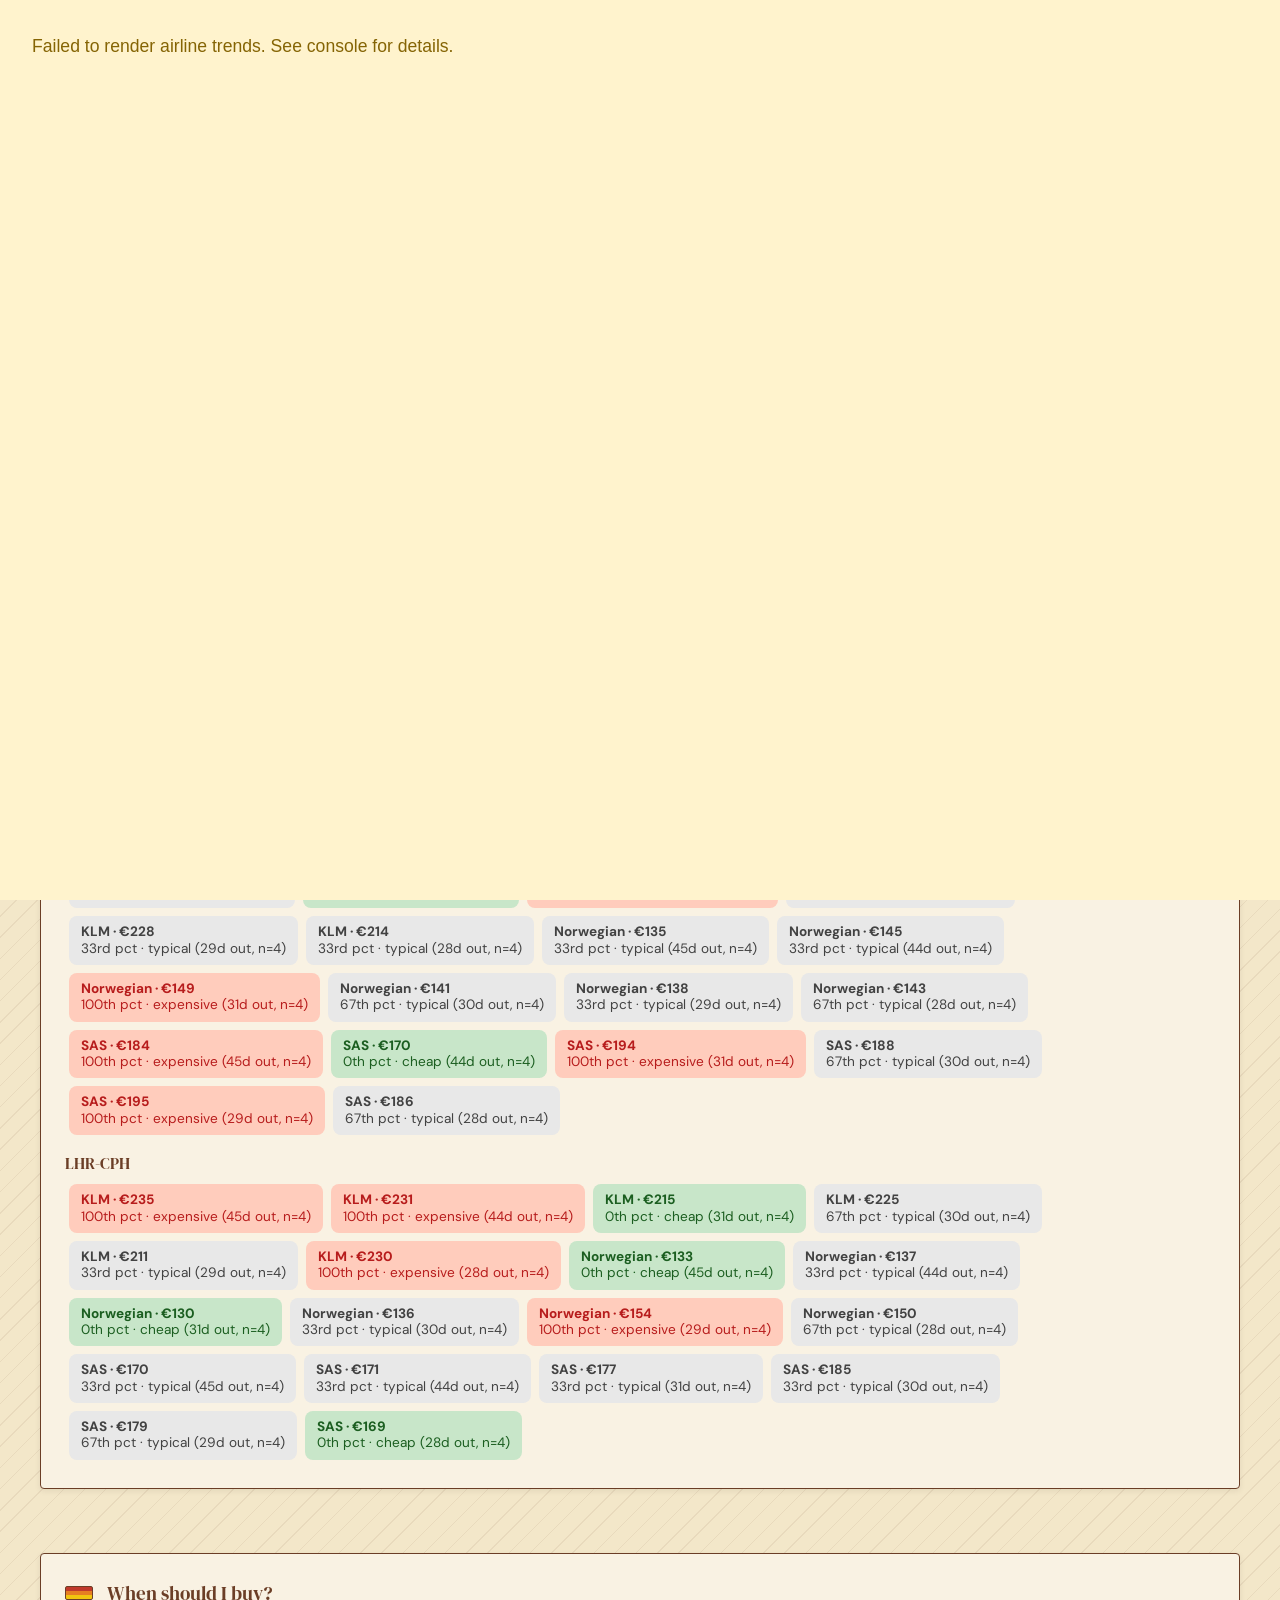
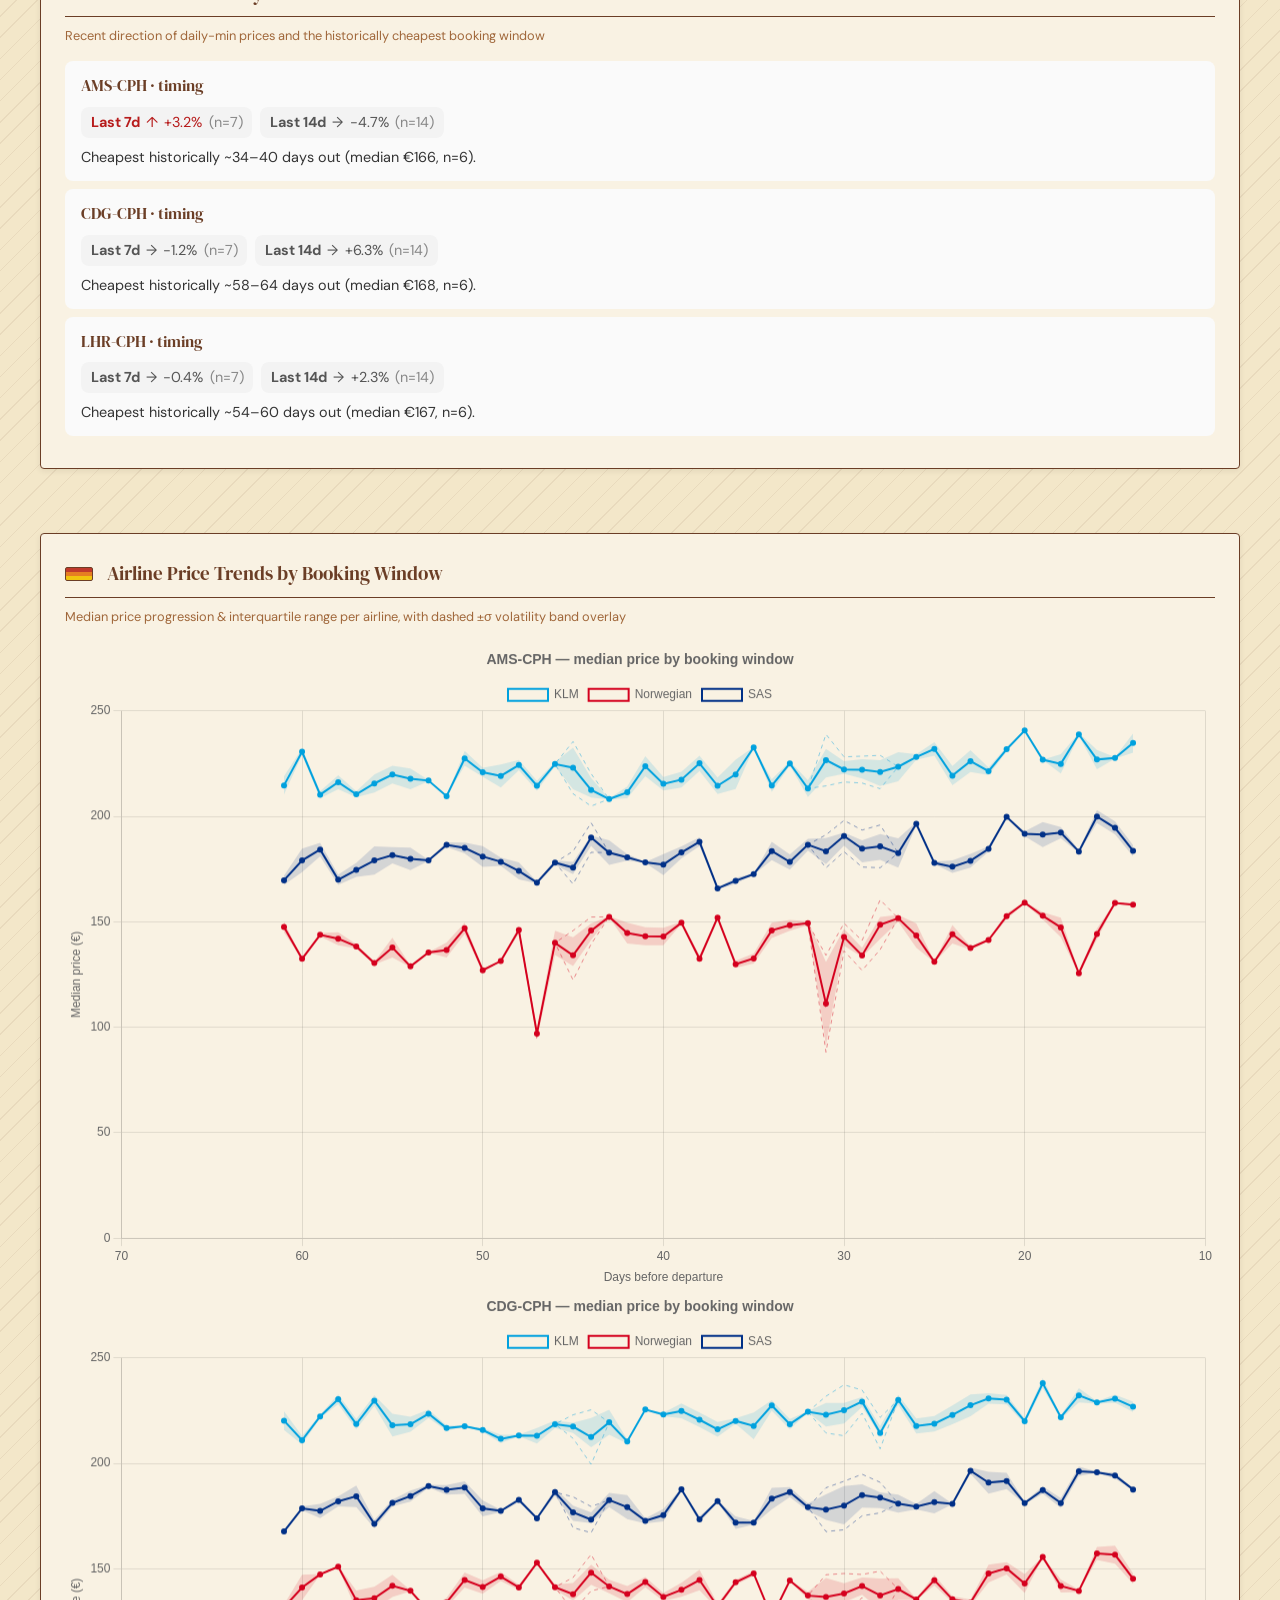
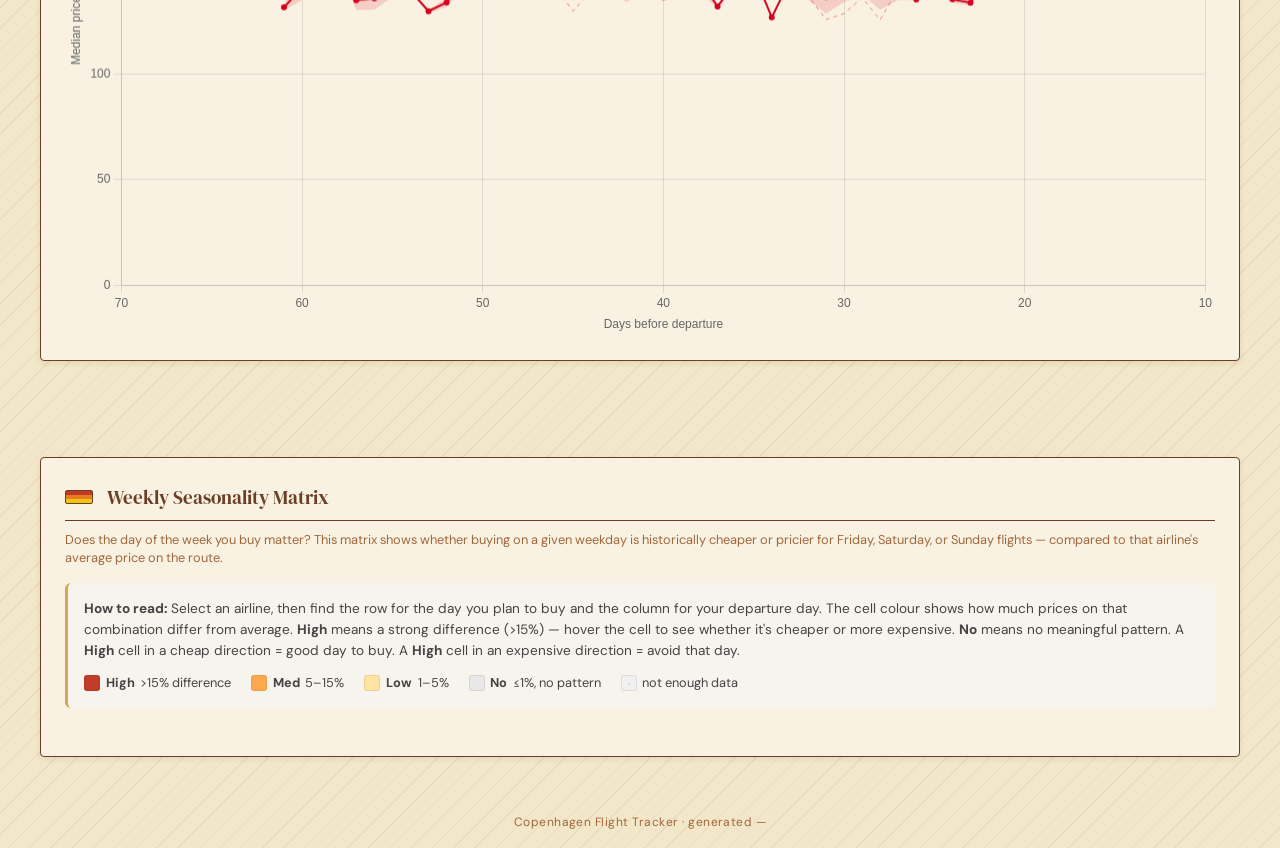
<file: .omo/fixtures/airlines_rich.html>
<!DOCTYPE html>
<html lang="en">
<head>
  <meta charset="UTF-8">
  <meta name="viewport" content="width=device-width, initial-scale=1.0">
  <meta name="format-detection" content="telephone=no, date=no, address=no, email=no">
  <meta name="color-scheme" content="light">
  <meta name="theme-color" content="#f9f2e3">
  <title>Airline Trends — Copenhagen Flight Tracker</title>
  <link rel="preconnect" href="https://fonts.googleapis.com">
  <link rel="preconnect" href="https://fonts.gstatic.com" crossorigin="anonymous">
  <link href="https://fonts.googleapis.com/css2?family=DM+Serif+Display&family=DM+Sans:wght@400;500;600;700&display=swap" rel="stylesheet">
  <style>/* ─── 1. Tokens ─── */
:root {
  color-scheme: light;
  --color-cream: #f3e7c9;
  --color-cream-mid: #f9f2e3;
  --color-cream-dark: #e8d8ae;
  --color-red: #c0392b;
  --color-orange: #e67e22;
  --color-yellow: #f1c40f;
  --color-brown: #6b3e26;
  --color-brown-light: #a0673a;
  --color-text: #2b1a10;
  --color-green-ahead: #3d7a3d;
  --color-route-back: #2980b9;

  --font-display: 'DM Serif Display', Georgia, serif;
  --font-body: 'DM Sans', 'Helvetica Neue', Arial, sans-serif;

  --space-xs: 4px;
  --space-sm: 8px;
  --space-md: 16px;
  --space-lg: 24px;
  --space-xl: 40px;
  --space-2xl: 64px;
  --radius: 4px;
  --border: 1.5px solid var(--color-brown);

  /* Airline brand colours (locked per the issue #6 pivot comment).
     SAS/white gets a brown outline in its histogram bars. */
  --airline-klm: #00A1DE;
  --airline-norwegian: #D4001E;
  --airline-easyjet: #FF6600;
  --airline-sas: #FFFFFF;
  --airline-ryanair: #F1C40F;
  --airline-finnair: #00386F;
}

/* ─── 2. Reset, base, typography ─── */
*, *::before, *::after { box-sizing: border-box; margin: 0; padding: 0; }
body {
  background: var(--color-cream)
    repeating-linear-gradient(-45deg, transparent 0 14px, rgba(107,62,38,0.08) 14px 15px);
  color: var(--color-text);
  font-family: var(--font-body);
  font-size: 1rem;
  line-height: 1.6;
  min-height: 100vh;
}
h1, h2, h3 { font-family: var(--font-display); color: var(--color-brown); font-weight: 400; }
ol, ul { list-style: none; }

/* ─── 3. Three-stripe ribbon (reusable) ─── */
.stripe-ribbon { display: flex; height: 7px; width: 100%; }
.stripe-ribbon__red    { flex: 1; background: var(--color-red); }
.stripe-ribbon__orange { flex: 1; background: var(--color-orange); }
.stripe-ribbon__yellow { flex: 1; background: var(--color-yellow); }

/* ─── 4. Header + footer ─── */
.site-header { background: var(--color-cream-mid); border-bottom: var(--border); }
.site-header__inner {
  max-width: 1280px; margin-inline: auto;
  padding: var(--space-lg) var(--space-xl);
  display: flex; align-items: baseline; gap: var(--space-lg); flex-wrap: wrap;
}
.site-header__title { font-size: 2rem; letter-spacing: -0.5px; }
.site-header__title em { font-style: normal; color: var(--color-red); }
.site-header__meta {
  display: flex; flex-direction: column; gap: 2px;
  font-size: 0.8125rem; color: var(--color-brown-light);
  letter-spacing: 0.03em; text-transform: uppercase; font-weight: 500;
  margin-inline-start: auto; align-items: flex-end; text-align: right;
}
.page-main {
  max-width: 1280px; margin-inline: auto;
  padding: var(--space-xl);
  display: flex; flex-direction: column; gap: var(--space-2xl);
}
.page-footer {
  text-align: center; padding: var(--space-md);
  font-size: 0.75rem; color: var(--color-brown-light); letter-spacing: 0.04em;
}

/* ─── 5. Panel motif (shared) ─── */
.panel {
  border: var(--border); border-radius: var(--radius);
  background: var(--color-cream-mid);
  padding: var(--space-lg);
  box-shadow: 0 2px 6px rgba(43, 26, 16, 0.08);
}
.panel__heading {
  font-size: 1.2rem; padding-bottom: var(--space-sm);
  margin-bottom: var(--space-md); border-bottom: var(--border);
  display: flex; align-items: center; gap: 14px;
}
.panel__heading::before {
  content: ""; width: 28px; height: 14px; flex-shrink: 0;
  background: linear-gradient(to bottom,
    var(--color-red)    0      33.34%,
    var(--color-orange) 33.34% 66.67%,
    var(--color-yellow) 66.67% 100%);
  border: 1px solid var(--color-brown); border-radius: 2px;
}
.headline {
  font-family: var(--font-display); color: var(--color-brown);
  font-size: 1.1rem; margin-top: var(--space-md); text-align: center;
}

/* ─── 6. Filters bar ─── */
/* CHANGE (UX): sticky-on-scroll + group labels.
   Sticky keeps filters reachable while drilling; no behavioural change. */
.filters {
  padding: var(--space-md) var(--space-lg); border: var(--border);
  border-radius: var(--radius); background: var(--color-cream-mid);
  position: sticky; top: 8px; z-index: 5;
  box-shadow: 0 2px 6px rgba(43, 26, 16, 0.10);
}
.filters__row { display: flex; gap: var(--space-xl); flex-wrap: wrap; align-items: center; }
.filters__group { display: flex; gap: var(--space-sm); align-items: center; flex-wrap: wrap; }
.filters__label {
  font-size: 0.7rem; text-transform: uppercase;
  letter-spacing: 0.08em; color: var(--color-brown-light);
  font-weight: 500;
}
.filter-chip {
  padding: 6px 12px; border: var(--border); border-radius: 999px;
  background: var(--color-cream); cursor: pointer; user-select: none;
  font-size: 0.85rem; text-transform: uppercase; letter-spacing: 0.04em;
  transition: background 150ms ease, color 150ms ease;
}
.filter-chip.is-active { background: var(--color-brown); color: var(--color-cream); }
.filter-chip:focus-visible { outline: 2px solid var(--color-orange); outline-offset: 2px; }

/* ─── 7. Calendar grid ─── */
.calendar { display: grid; grid-template-columns: repeat(7, 1fr); gap: 2px; }
.calendar__weekday {
  font-size: 0.75rem; text-transform: uppercase; letter-spacing: 0.08em;
  color: var(--color-brown-light); text-align: center; padding: var(--space-sm) 0;
}
.calendar__cell {
  min-height: 52px;
  border: 1px solid var(--color-brown); border-radius: 3px;
  padding: 2px 4px; cursor: pointer;
  display: flex; flex-direction: column; justify-content: space-between;
  font-variant-numeric: tabular-nums;
  background: var(--color-cream); color: var(--color-text);
  transition: transform 150ms ease, box-shadow 150ms ease;
  position: relative;
}
.calendar__cell.is-empty { background: rgba(107,62,38,0.06); color: var(--color-brown-light); cursor: default; }
.calendar__cell.is-selected { box-shadow: 0 0 0 3px var(--color-brown); }
.calendar__cell.is-today    { outline: 2px dashed var(--color-orange); outline-offset: -3px; }
.calendar__cell:hover:not(.is-empty) { transform: translateY(-1px); }
.calendar__cell__day { font-size: 0.7rem; opacity: 0.7; }
.calendar__cell__price { font-family: var(--font-display); font-size: 0.8rem; }
.calendar__cell__count { font-size: 0.6rem; opacity: 0.6; display: block; line-height: 1; }
.calendar__cell__deal { font-size: 0.6rem; font-weight: 600; display: block; line-height: 1.2; }
.calendar__cell__deal--cheap      { color: var(--color-green-ahead); }
.calendar__cell__deal--expensive  { color: var(--color-red); }

/* CHANGE (UX): month divider row + min/max legend.
   Both are injected by app.js so the JSON contract is untouched. */
.calendar__month-row {
  grid-column: 1 / -1;
  display: flex; align-items: center; gap: 14px;
  padding: var(--space-md) 0 var(--space-sm);
  font-family: var(--font-display); color: var(--color-brown); font-size: 1.05rem;
}
.calendar__month-row::after {
  content: ""; flex: 1; height: 1px;
  background: var(--color-brown); opacity: 0.4;
}
.calendar-legend {
  display: flex; align-items: center; gap: 10px;
  margin-top: var(--space-md);
  font-size: 0.7rem; color: var(--color-brown-light);
  text-transform: uppercase; letter-spacing: 0.04em; font-weight: 500;
  font-variant-numeric: tabular-nums;
}
.calendar-legend__bar {
  flex: 1; height: 8px; border-radius: 2px;
  background: linear-gradient(to right,
    rgba(61,122,61,0.5)   0%,
    rgba(241,196,15,0.5)  40%,
    rgba(230,126,34,0.5)  70%,
    rgba(192,57,43,0.5)   100%);
  border: 1px solid var(--color-brown);
}

/* ─── 7c. Calendar navigation ─── */
.calendar-nav {
  display: flex; align-items: center; gap: var(--space-sm);
  margin-bottom: var(--space-md);
}
.calendar-nav__label {
  flex: 1; text-align: center;
  font-family: var(--font-display); color: var(--color-brown); font-size: 1.1rem;
}
.calendar-nav button:disabled { opacity: 0.35; cursor: default; }

/* ─── 8. Drill-down ─── */
.drilldown-sort { display: flex; gap: var(--space-sm); margin-bottom: var(--space-sm); }
.drilldown-grid {
  display: grid;
  grid-template-columns: 2fr 1fr;
  gap: var(--space-lg);
  align-items: start;
}
#drilldown-rail {
  display: flex;
  flex-direction: column;
  gap: var(--space-md);
  position: sticky;
  top: var(--space-md);
}
#drilldown-rail #price-history-wrap { aspect-ratio: 4 / 3; }
@media (max-width: 768px) {
  .drilldown-grid { grid-template-columns: 1fr; }
  #drilldown-rail { position: static; }
}
.flight-list { display: grid; gap: var(--space-sm); }
.flight-row {
  display: grid; grid-template-columns: auto 1fr auto auto auto;
  gap: var(--space-md); align-items: center;
  padding: var(--space-sm) var(--space-md);
  border: var(--border); border-radius: var(--radius);
  background: var(--color-cream);
  cursor: pointer;
  transition: background 150ms ease;
}
.flight-row:hover { background: var(--color-cream-dark); }
.flight-row.is-selected { box-shadow: inset 4px 0 0 var(--color-brown); background: var(--color-cream-dark); }
.airline-swatch { width: 14px; height: 14px; border-radius: 3px; border: 1px solid var(--color-brown); }
.flight-row__time { font-variant-numeric: tabular-nums; }
.flight-row__overnight { font-size: 0.7rem; padding: 2px 6px; border-radius: 999px;
                         background: var(--color-orange); color: var(--color-cream); }
.flight-row__trajectory { font-size: 13px; font-weight: 600; margin-left: 4px; display: inline-block; min-width: 1.5ch; text-align: center; }
.flight-row.flight-stale { opacity: 0.45; filter: grayscale(60%); }
.flight-row.flight-stale:hover { opacity: 1; filter: none; }
.stale-badge {
  display: inline-flex; align-items: center; gap: 4px;
  font-size: 0.7rem; color: #b45309; background: #fef3c7;
  border: 1px solid #fde68a; border-radius: 4px;
  padding: 1px 5px; margin-left: 6px; font-weight: 500;
}
.flight-row__trajectory--down   { color: var(--color-green-ahead); }
.flight-row__trajectory--up     { color: var(--color-red); }
.flight-row__trajectory--stable { color: #999; }
.calendar__cell__trajectory {
  position: absolute;
  top: 4px;
  right: 4px;
  font-size: 12px;
  font-weight: 600;
  line-height: 1;
}
.calendar__cell__trajectory--down   { color: var(--color-green-ahead); }
.calendar__cell__trajectory--up     { color: var(--color-red); }
.calendar__cell__trajectory--stable { color: #999; }

/* ─── 8b. Time-of-day heatmap ─── */
.timeheat-wrap {
  display: grid; grid-template-columns: 1fr 1fr; gap: var(--space-lg);
}
.timeheat-wrap canvas { width: 100%; display: block; }
@media (max-width: 768px) { .timeheat-wrap { grid-template-columns: 1fr; } }

/* ─── 9. Chart wraps ─── */
.chart-wrap { position: relative; aspect-ratio: 16 / 9; }
.chart-wrap canvas { width: 100% !important; height: 100% !important; display: block; }
.trends-grid { display: grid; grid-template-columns: 1fr 1fr; gap: var(--space-lg); }
.trends-stack { display: flex; flex-direction: column; gap: var(--space-lg); }
.trends-stack .chart-wrap { aspect-ratio: 21 / 9; }

/* Airline boxplot charts: single column by default, 2-column on larger screens */
#airline-boxplots-container { display: grid; grid-template-columns: 1fr; gap: var(--space-lg); }
#airline-boxplots-container .chart-wrap { aspect-ratio: 16 / 12; min-height: 400px; }
@media (min-width: 1024px) {
  #airline-boxplots-container { grid-template-columns: 1fr 1fr; }
  #airline-boxplots-container .chart-wrap { aspect-ratio: 16 / 12; }
}

/* ─── 10. Weekend pairs tables ─── */
.pairs-tables { display: grid; grid-template-columns: 1fr 1fr; gap: var(--space-lg); }
.airline-pill-legend { display: flex; flex-wrap: wrap; gap: 6px; margin: 8px 0 4px; }
.pairs-table { width: 100%; border-collapse: collapse; font-size: 0.8rem; }
.pairs-table caption {
  text-align: left;
  padding: var(--space-xs) var(--space-sm);
  font-family: var(--font-display);
  font-weight: 500;
  letter-spacing: 0.02em;
  color: var(--color-cream);
  border-radius: var(--radius) var(--radius) 0 0;
}
.pairs-table th, .pairs-table td {
  padding: 6px 10px; border-bottom: 1px solid var(--color-cream-dark); text-align: left;
}
.pairs-table th { font-weight: 600; color: var(--color-brown-light);
                  text-transform: uppercase; font-size: 0.7rem; letter-spacing: 0.06em; }
.pairs-table tbody tr:nth-child(even) { background: var(--color-cream); }
.pairs-table tbody tr:hover { background: var(--color-cream-dark); }

/* ─── 11. Empty / error states ─── */
/* CHANGE (UX): dashed border on empty state makes it read as a placeholder
   container rather than a paragraph of body text. */
.empty-state {
  padding: var(--space-lg); text-align: center;
  font-size: 0.9rem; color: var(--color-brown-light);
  border: 1.5px dashed var(--color-brown-light);
  border-radius: var(--radius);
}
.error-banner {
  background: var(--color-red); color: var(--color-cream);
  padding: var(--space-sm) var(--space-xl); font-weight: 500;
}
.is-hidden { display: none !important; }

/* ─── 12a. Narrow-chart aspect ratio override (#127) ─── */
/* At tablet widths the two-column trends grid makes charts short.
   Override to 5/3 so charts have more vertical room on mid-size screens. */
@media (max-width: 1024px) {
  .trends-grid .chart-wrap { aspect-ratio: 5 / 3; }
}

/* ─── 12. Responsive (≤768px) ─── */
@media (max-width: 768px) {
  .page-main { padding: var(--space-md); gap: var(--space-xl); }
  .site-header__inner { padding: var(--space-md); }
  .site-header__title { font-size: 1.4rem; }
  .trends-grid, .pairs-tables { grid-template-columns: 1fr; }
  .calendar { grid-template-columns: repeat(7, 1fr); gap: 1px; }
  .flight-row {
    grid-template-columns: auto 1fr auto;
    grid-template-areas: "swatch airline price" "time time time";
    row-gap: 4px;
  }
  /* Sticky filters become non-sticky on mobile (saves vertical real estate) */
  .filters { position: static; }

  /* Give all charts more vertical breathing room on mobile */
  .chart-wrap { aspect-ratio: 16 / 18; }
  .trends-stack .chart-wrap { aspect-ratio: 16 / 18; }
  #airline-boxplots-container .chart-wrap { aspect-ratio: 16 / 18; }
}

/* ─── 12b. Responsive (≤430px) mobile-first ─── */
@media (max-width: 430px) {
  .filters__row { gap: var(--space-md); }
  .calendar__cell { padding: 1px 2px; min-height: 48px; }
  .flight-row {
    grid-template-columns: auto 1fr auto;
    font-size: 0.75rem;
  }
  .flight-row__trajectory { font-size: 10px; }
  .hero-summary { gap: var(--space-sm); }
  .hero-card { padding: var(--space-sm); font-size: 0.85rem; }
  th[data-hidden], td[data-hidden] { display: none; }
}

/* ─── 13. Reveal animation ─── */
.panel { opacity: 0; animation: panel-enter 0.4s ease-out forwards; }
.panel:nth-child(1) { animation-delay: 0.05s; }
.panel:nth-child(2) { animation-delay: 0.10s; }
.panel:nth-child(3) { animation-delay: 0.15s; }
.panel:nth-child(4) { animation-delay: 0.20s; }
.panel:nth-child(5) { animation-delay: 0.25s; }
@keyframes panel-enter { from { opacity: 0; transform: translateY(10px); } to { opacity: 1; transform: translateY(0); } }
@media (prefers-reduced-motion: reduce) {
  .panel { opacity: 1; animation: none; }
}

/* ─── 14. Hero summary ─── */
.hero-summary {
  display: flex;
  flex-direction: column;
  gap: var(--space-sm);
  padding: var(--space-md) var(--space-md) 0;
}
.hero-card {
  background: var(--color-cream-mid);
  border: var(--border);
  border-radius: var(--radius);
  padding: var(--space-md);
  font-size: 0.9rem;
  line-height: 1.5;
  display: flex;
  flex-direction: column;
  justify-content: center;
}
.hero-card__title {
  font-family: var(--font-body);
  font-size: 0.72rem;
  font-weight: 600;
  text-transform: uppercase;
  letter-spacing: 0.07em;
  color: var(--color-brown-light);
  margin-bottom: var(--space-xs);
}
.hero-card p { margin: 0 0 var(--space-xs); }
.hero-card p:last-child { margin-bottom: 0; }
.hero-card__sub { font-size: 0.8rem; color: var(--color-brown-light); }
.hero-card__fallback { color: var(--color-brown-light); font-style: italic; margin: 0; }
.hero-card__arrow { font-weight: 700; margin-right: var(--space-xs); }
.hero-card__arrow--down  { color: var(--color-green-ahead); }
.hero-card__arrow--up    { color: var(--color-red); }
.hero-card__arrow--stable { color: var(--color-brown-light); }
@media (min-width: 640px) {
  .hero-summary { flex-direction: row; }
  .hero-card { flex: 1; }
}

/* ─── 15. Verdict card ─── */
.verdict-card {
  background: var(--color-cream-mid);
  border: var(--border);
  border-radius: var(--radius);
  padding: var(--space-md);
  margin-bottom: var(--space-sm);
  font-size: 0.875rem;
}
.verdict-card__header {
  font-size: 0.75rem;
  color: var(--color-brown-light);
  margin-bottom: var(--space-sm);
}
.verdict-card__rows {
  display: grid;
  grid-template-columns: auto 1fr;
  gap: 2px var(--space-md);
  font-variant-numeric: tabular-nums;
}
.verdict-card__verdict {
  margin-top: var(--space-sm);
  font-weight: 600;
  font-size: 0.95rem;
}
.verdict-card__verdict.is-good { color: var(--color-green-ahead); }
.verdict-card__verdict.is-fair { color: var(--color-brown-light); }
.verdict-card__verdict.is-bad  { color: var(--color-red); }

/* ─── 16. Panel subtitle ─── */
.panel__subtitle {
  margin: -6px 0 var(--space-md);
  font-size: 0.8rem;
  color: var(--color-brown-light);
  line-height: 1.4;
}

/* ─── 17. A11y ─── */
.calendar__cell:focus-visible,
.flight-row:focus-visible,
.filter-chip:focus-visible { outline: 3px solid var(--color-orange); outline-offset: 2px; }
.visually-hidden {
  position: absolute; width: 1px; height: 1px; padding: 0; margin: -1px;
  overflow: hidden; clip: rect(0,0,0,0); white-space: nowrap; border: 0;
}

/* ─── 17b. Navigation link styling ─── */
.nav-link {
  color: inherit;
  text-decoration: none;
  border-bottom: 1px solid rgba(107, 62, 38, 0.3);
  transition: border-color 0.2s;
}
.nav-link:hover {
  border-bottom: 1px solid rgba(107, 62, 38, 0.6);
}

/* ─── 18. iOS Safari — suppress blue auto-detected links (#128) ─── */
/* Override iOS Safari's automatic link colouring for telephone/date/address
   detection by setting -webkit-text-fill-color on the elements most affected. */
a, a:visited {
  color: var(--color-red);
  -webkit-text-fill-color: var(--color-red);
}
body, .panel, .pairs-table, .calendar, .hero-card, .verdict-card {
  -webkit-text-fill-color: currentColor;
}

/* ─── Airline Seasonality Matrix ─────────────────────────────────────────── */

.matrix-section {
  margin-top: 2rem;
}

.matrix-route-block {
  margin-bottom: 2.5rem;
}

.matrix-route-block h3 {
  font-size: 1rem;
  font-weight: 600;
  margin-bottom: 0.75rem;
  color: var(--color-text, #1a1a1a);
}

.airline-selector-group {
  display: flex;
  flex-wrap: wrap;
  gap: 0.4rem;
  margin-bottom: 1rem;
}

.airline-selector-group label {
  display: inline-flex;
  align-items: center;
  gap: 0.35rem;
  padding: 0.25rem 0.75rem;
  border: 1.5px solid #ccc;
  border-radius: 999px;
  font-size: 0.8rem;
  font-weight: 500;
  cursor: pointer;
  transition: border-color 0.15s, background 0.15s;
  user-select: none;
}

.airline-selector-group input[type="radio"] {
  accent-color: #333;
  width: 13px;
  height: 13px;
}

.airline-selector-group label:has(input:checked) {
  border-color: #333;
  background: #f0f0f0;
}

.airline-matrix {
  overflow-x: auto;
}

.matrix-table {
  border-collapse: separate;
  border-spacing: 3px;
  font-size: 0.75rem;
}

.matrix-table th {
  font-weight: 600;
  font-size: 0.75rem;
  padding: 0 6px 6px;
  text-align: center;
  color: #555;
}

.matrix-table th:first-child {
  text-align: left;
  min-width: 80px;
}

.matrix-cell {
  width: 52px;
  height: 40px;
  text-align: center;
  vertical-align: middle;
  border-radius: 4px;
  font-size: 0.7rem;
  font-weight: 600;
  cursor: default;
}

.matrix-cell--empty {
  background: #f0f0f0;
  color: #bbb;
  font-size: 0.65rem;
}

.matrix-buy-label {
  font-size: 0.75rem;
  color: #555;
  padding-right: 8px;
  white-space: nowrap;
}

/* ─── Matrix explainer & legend ──────────────────────────────────────────── */

.matrix-explainer {
  margin-bottom: 1.5rem;
  padding: 0.9rem 1rem;
  background: #f7f4ee;
  border-radius: 6px;
  border-left: 3px solid #d4a853;
}

.matrix-explainer__how-to-read {
  font-size: 0.85rem;
  line-height: 1.55;
  color: #444;
  margin: 0 0 0.75rem;
}

.matrix-explainer__legend {
  display: flex;
  flex-wrap: wrap;
  gap: 0.75rem 1.25rem;
}

.matrix-legend-item {
  display: inline-flex;
  align-items: center;
  gap: 0.35rem;
  font-size: 0.8rem;
  color: #444;
}

.matrix-legend-swatch {
  display: inline-block;
  width: 16px;
  height: 16px;
  border-radius: 3px;
  flex-shrink: 0;
  border: 1px solid rgba(0,0,0,0.08);
}

.matrix-legend-swatch--empty {
  background: #f0f0f0;
  color: #bbb;
  font-size: 0.75rem;
  text-align: center;
  line-height: 16px;
}

/* ─── Matrix axis labels ─────────────────────────────────────────────────── */

.matrix-axis-label {
  font-size: 0.7rem;
  font-weight: 500;
  color: #999;
  text-align: center;
  padding-bottom: 2px;
  letter-spacing: 0.01em;
}

.matrix-corner-label {
  font-size: 0.68rem;
  font-weight: 500;
  color: #999;
  text-align: left;
  white-space: nowrap;
}

/* ───── Matrix routes side-by-side on wider screens ───────────────────────── */
@media (min-width: 1200px) {
  #airline-matrix-container {
    display: grid;
    grid-template-columns: 1fr 1fr;
    gap: 2rem;
  }

  .matrix-route-block {
    margin-bottom: 0;
  }
}

/* ───── Matrix Tooltip (instant hover) ───────────────────────────────────── */
#matrix-tooltip {
  position: fixed;
  background-color: #333333;
  color: #ffffff;
  padding: 8px 12px;
  border-radius: 4px;
  font-size: 13px;
  line-height: 1.4;
  white-space: pre-wrap;
  word-break: break-word;
  max-width: 280px;
  z-index: 1000;
  box-shadow: 0 2px 8px rgba(0, 0, 0, 0.3);
  pointer-events: none;
  display: none;
}

#matrix-tooltip.visible {
  display: block;
}

/* ───── Health Dashboard (compact bottom strip) ─────────────────────────────── */
.health-dashboard {
  padding: 0.5rem 1rem;
  background: #f8f9fa;
  border-top: 1px solid #dee2e6;
  margin-top: 1.5rem;
  position: relative;
}

.health-status {
  display: flex;
  flex-wrap: wrap;
  gap: 0.5rem 1.5rem;
  align-items: center;
}

.health-metric {
  font-size: 0.8rem;
  color: #6c757d;
  display: inline-flex;
  align-items: center;
  gap: 0.4rem;
}

.health-metric__label {
  font-weight: 500;
}

.health-metric__value {
  font-weight: 600;
  color: var(--color-brown);
}

.health-metric__value.status-healthy {
  color: #3d7a3d;
}

.health-metric__value.status-degraded {
  color: var(--color-orange);
}

.health-metric__value.status-critical {
  color: var(--color-red);
}

.health-metric__value.status-blocked {
  color: var(--color-red);
}

.health-metric__value.status-unknown {
  color: #999;
}

.health-status-badge {
  display: inline-block;
  padding: 0.4rem 0.8rem;
  border-radius: 20px;
  font-size: 0.75rem;
  font-weight: 600;
  text-transform: uppercase;
  letter-spacing: 0.05em;
}

.health-status-badge.healthy {
  background: #e8f5e9;
  color: #1b5e20;
}

.health-status-badge.degraded {
  background: #fff3e0;
  color: #e65100;
}

.health-status-badge.critical {
  background: #ffebee;
  color: #b71c1c;
}

.health-status-badge.blocked {
  background: #ffebee;
  color: #b71c1c;
  animation: blink 1.5s infinite;
}

.health-status-badge.unknown {
  background: #f5f5f5;
  color: #424242;
}

@keyframes blink {
  0%, 50%, 100% { opacity: 1; }
  25%, 75% { opacity: 0.6; }
}
</style>
</head>
<body>
  <!-- frontend/header.html -->
<header class="site-header">
  <div class="site-header__inner">
    <h1 class="site-header__title">Copenhagen <em>Flight</em> Tracker</h1>
    <nav class="site-header__meta">
      <span id="header-range">Data through —</span>
      <span id="header-generated">Generated —</span>
    </nav>
  </div>
  <div class="stripe-ribbon" aria-hidden="true">
    <div class="stripe-ribbon__red"></div>
    <div class="stripe-ribbon__orange"></div>
    <div class="stripe-ribbon__yellow"></div>
  </div>
</header>


  <main class="page-main">
    <section class="panel" aria-label="Recent price drops">
      <h2 class="panel__heading">Recent Price Drops</h2>
      <p class="panel__subtitle">Flights that have persisted at a notably low price across multiple scrapes</p>
      <div id="price-drops-container"></div>
    </section>

    <section class="panel" aria-label="Price-vs-history verdict">
      <h2 class="panel__heading">Is this price good?</h2>
      <p class="panel__subtitle">Latest observed price per airline + lead-time bucket, ranked vs that bucket's history</p>
      <div id="price-percentile-container"></div>
    </section>

    <section class="panel" aria-label="When should I buy?">
      <h2 class="panel__heading">When should I buy?</h2>
      <p class="panel__subtitle">Recent direction of daily-min prices and the historically cheapest booking window</p>
      <div id="momentum-container"></div>
    </section>

    <section class="panel" aria-label="Airline price trends">
      <h2 class="panel__heading">Airline Price Trends by Booking Window</h2>
      <p class="panel__subtitle">Median price progression & interquartile range per airline, with dashed ±σ volatility band overlay</p>
      <div class="chart-wrap"><canvas id="airline-trend-out" role="img" aria-label="CPH to AMS price trends by airline"></canvas></div>
      <div class="chart-wrap"><canvas id="airline-trend-back" role="img" aria-label="AMS to CPH price trends by airline"></canvas></div>
    </section>

    <section class="panel matrix-section" aria-label="Weekly seasonality matrix">
      <h2 class="panel__heading">Weekly Seasonality Matrix</h2>
      <p class="panel__subtitle">Does the day of the week you buy matter? This matrix shows whether buying on a given weekday is historically cheaper or pricier for Friday, Saturday, or Sunday flights — compared to that airline's average price on the route.</p>

      <div class="matrix-explainer">
        <p class="matrix-explainer__how-to-read">
          <strong>How to read:</strong> Select an airline, then find the row for the day you plan to buy and the column for your departure day.
          The cell colour shows how much prices on that combination differ from average. <strong>High</strong> means a strong difference (&gt;15%) —
          hover the cell to see whether it's cheaper or more expensive. <strong>No</strong> means no meaningful pattern.
          A <strong>High</strong> cell in a cheap direction = good day to buy. A <strong>High</strong> cell in an expensive direction = avoid that day.
        </p>
        <div class="matrix-explainer__legend">
          <span class="matrix-legend-item"><span class="matrix-legend-swatch" style="background:#c23c2a;"></span><strong>High</strong> &gt;15% difference</span>
          <span class="matrix-legend-item"><span class="matrix-legend-swatch" style="background:#fdaa4f;"></span><strong>Med</strong> 5–15%</span>
          <span class="matrix-legend-item"><span class="matrix-legend-swatch" style="background:#fde4a3;"></span><strong>Low</strong> 1–5%</span>
          <span class="matrix-legend-item"><span class="matrix-legend-swatch" style="background:#e8e8e8;"></span><strong>No</strong> ≤1%, no pattern</span>
          <span class="matrix-legend-item"><span class="matrix-legend-swatch matrix-legend-swatch--empty">·</span>not enough data</span>
        </div>
      </div>

      <div id="airline-matrix-container"></div>
    </section>
  </main>

  <!-- frontend/footer.html -->
<footer class="page-footer">
  Copenhagen Flight Tracker · generated <span id="footer-generated">—</span>
</footer>


  <script type="application/json" id="DATA_AIRLINE_TRENDS">{"AMS-CPH":[{"airline":"KLM","color":"#00A1DE","series":[{"days_before":61,"median_cents":21470,"p25_cents":21036,"p75_cents":21904,"sample_count":2},{"days_before":60,"median_cents":23067,"p25_cents":22914,"p75_cents":23220,"sample_count":2},{"days_before":59,"median_cents":21028,"p25_cents":20860,"p75_cents":21196,"sample_count":2},{"days_before":58,"median_cents":21619,"p25_cents":21288,"p75_cents":21949,"sample_count":2},{"days_before":57,"median_cents":21049,"p25_cents":20912,"p75_cents":21186,"sample_count":2},{"days_before":56,"median_cents":21559,"p25_cents":21133,"p75_cents":21985,"sample_count":2},{"days_before":55,"median_cents":21983,"p25_cents":21558,"p75_cents":22408,"sample_count":2},{"days_before":54,"median_cents":21784,"p25_cents":21290,"p75_cents":22277,"sample_count":2},{"days_before":53,"median_cents":21697,"p25_cents":21665,"p75_cents":21729,"sample_count":2},{"days_before":52,"median_cents":20957,"p25_cents":20949,"p75_cents":20964,"sample_count":2},{"days_before":51,"median_cents":22749,"p25_cents":22400,"p75_cents":23097,"sample_count":2},{"days_before":50,"median_cents":22093,"p25_cents":21877,"p75_cents":22308,"sample_count":2},{"days_before":49,"median_cents":21919,"p25_cents":21374,"p75_cents":22464,"sample_count":2},{"days_before":48,"median_cents":22432,"p25_cents":22186,"p75_cents":22678,"sample_count":2},{"days_before":47,"median_cents":21451,"p25_cents":21210,"p75_cents":21692,"sample_count":2},{"days_before":46,"median_cents":22483,"p25_cents":22383,"p75_cents":22582,"sample_count":2},{"days_before":45,"median_cents":22310,"p25_cents":21290,"p75_cents":23257,"sample_count":4},{"days_before":44,"median_cents":21256,"p25_cents":20895,"p75_cents":21815,"sample_count":4},{"days_before":43,"median_cents":20821,"p25_cents":20796,"p75_cents":20846,"sample_count":2},{"days_before":42,"median_cents":21140,"p25_cents":20859,"p75_cents":21421,"sample_count":2},{"days_before":41,"median_cents":22381,"p25_cents":21909,"p75_cents":22853,"sample_count":2},{"days_before":40,"median_cents":21542,"p25_cents":21221,"p75_cents":21862,"sample_count":2},{"days_before":39,"median_cents":21742,"p25_cents":21366,"p75_cents":22117,"sample_count":2},{"days_before":38,"median_cents":22515,"p25_cents":22155,"p75_cents":22875,"sample_count":2},{"days_before":37,"median_cents":21452,"p25_cents":21061,"p75_cents":21843,"sample_count":2},{"days_before":36,"median_cents":21992,"p25_cents":21302,"p75_cents":22682,"sample_count":2},{"days_before":35,"median_cents":23268,"p25_cents":23245,"p75_cents":23290,"sample_count":2},{"days_before":34,"median_cents":21459,"p25_cents":21153,"p75_cents":21765,"sample_count":2},{"days_before":33,"median_cents":22512,"p25_cents":22412,"p75_cents":22612,"sample_count":2},{"days_before":32,"median_cents":21318,"p25_cents":20921,"p75_cents":21715,"sample_count":2},{"days_before":31,"median_cents":22668,"p25_cents":21841,"p75_cents":23199,"sample_count":4},{"days_before":30,"median_cents":22227,"p25_cents":22018,"p75_cents":22614,"sample_count":4},{"days_before":29,"median_cents":22217,"p25_cents":21794,"p75_cents":22706,"sample_count":4},{"days_before":28,"median_cents":22103,"p25_cents":21438,"p75_cents":22663,"sample_count":4},{"days_before":27,"median_cents":22355,"p25_cents":21668,"p75_cents":23042,"sample_count":2},{"days_before":26,"median_cents":22814,"p25_cents":22684,"p75_cents":22944,"sample_count":2},{"days_before":25,"median_cents":23197,"p25_cents":22875,"p75_cents":23519,"sample_count":2},{"days_before":24,"median_cents":21932,"p25_cents":21472,"p75_cents":22392,"sample_count":2},{"days_before":23,"median_cents":22620,"p25_cents":22101,"p75_cents":23139,"sample_count":2},{"days_before":22,"median_cents":22144,"p25_cents":21968,"p75_cents":22320,"sample_count":2},{"days_before":21,"median_cents":23183,"p25_cents":23062,"p75_cents":23304,"sample_count":2},{"days_before":20,"median_cents":24075,"p25_cents":24036,"p75_cents":24113,"sample_count":2},{"days_before":19,"median_cents":22684,"p25_cents":22681,"p75_cents":22686,"sample_count":2},{"days_before":18,"median_cents":22491,"p25_cents":22030,"p75_cents":22952,"sample_count":2},{"days_before":17,"median_cents":23888,"p25_cents":23818,"p75_cents":23957,"sample_count":2},{"days_before":16,"median_cents":22694,"p25_cents":22241,"p75_cents":23147,"sample_count":2},{"days_before":15,"median_cents":22770,"p25_cents":22733,"p75_cents":22807,"sample_count":2},{"days_before":14,"median_cents":23478,"p25_cents":23021,"p75_cents":23935,"sample_count":2}]},{"airline":"Norwegian","color":"#D4001E","series":[{"days_before":61,"median_cents":14751,"p25_cents":14491,"p75_cents":15011,"sample_count":2},{"days_before":60,"median_cents":13243,"p25_cents":13221,"p75_cents":13265,"sample_count":2},{"days_before":59,"median_cents":14386,"p25_cents":14307,"p75_cents":14465,"sample_count":2},{"days_before":58,"median_cents":14200,"p25_cents":13889,"p75_cents":14511,"sample_count":2},{"days_before":57,"median_cents":13834,"p25_cents":13737,"p75_cents":13931,"sample_count":2},{"days_before":56,"median_cents":13042,"p25_cents":12972,"p75_cents":13111,"sample_count":2},{"days_before":55,"median_cents":13777,"p25_cents":13306,"p75_cents":14248,"sample_count":2},{"days_before":54,"median_cents":12886,"p25_cents":12843,"p75_cents":12929,"sample_count":2},{"days_before":53,"median_cents":13547,"p25_cents":13534,"p75_cents":13559,"sample_count":2},{"days_before":52,"median_cents":13664,"p25_cents":13304,"p75_cents":14024,"sample_count":2},{"days_before":51,"median_cents":14691,"p25_cents":14427,"p75_cents":14955,"sample_count":2},{"days_before":50,"median_cents":12702,"p25_cents":12612,"p75_cents":12792,"sample_count":2},{"days_before":49,"median_cents":13138,"p25_cents":13131,"p75_cents":13144,"sample_count":2},{"days_before":48,"median_cents":14612,"p25_cents":14433,"p75_cents":14791,"sample_count":2},{"days_before":47,"median_cents":9702,"p25_cents":9414,"p75_cents":9989,"sample_count":2},{"days_before":46,"median_cents":14003,"p25_cents":13428,"p75_cents":14577,"sample_count":2},{"days_before":45,"median_cents":13413,"p25_cents":12901,"p75_cents":14270,"sample_count":4},{"days_before":44,"median_cents":14584,"p25_cents":14142,"p75_cents":14923,"sample_count":4},{"days_before":43,"median_cents":15235,"p25_cents":15209,"p75_cents":15261,"sample_count":2},{"days_before":42,"median_cents":14466,"p25_cents":13976,"p75_cents":14956,"sample_count":2},{"days_before":41,"median_cents":14317,"p25_cents":13895,"p75_cents":14739,"sample_count":2},{"days_before":40,"median_cents":14307,"p25_cents":13887,"p75_cents":14726,"sample_count":2},{"days_before":39,"median_cents":14954,"p25_cents":14913,"p75_cents":14995,"sample_count":2},{"days_before":38,"median_cents":13246,"p25_cents":13077,"p75_cents":13414,"sample_count":2},{"days_before":37,"median_cents":15201,"p25_cents":15155,"p75_cents":15247,"sample_count":2},{"days_before":36,"median_cents":12986,"p25_cents":12821,"p75_cents":13151,"sample_count":2},{"days_before":35,"median_cents":13259,"p25_cents":13022,"p75_cents":13495,"sample_count":2},{"days_before":34,"median_cents":14594,"p25_cents":14233,"p75_cents":14955,"sample_count":2},{"days_before":33,"median_cents":14834,"p25_cents":14580,"p75_cents":15088,"sample_count":2},{"days_before":32,"median_cents":14934,"p25_cents":14835,"p75_cents":15033,"sample_count":2},{"days_before":31,"median_cents":11117,"p25_cents":9149,"p75_cents":13091,"sample_count":4},{"days_before":30,"median_cents":14276,"p25_cents":13862,"p75_cents":14677,"sample_count":4},{"days_before":29,"median_cents":13406,"p25_cents":13330,"p75_cents":13776,"sample_count":4},{"days_before":28,"median_cents":14862,"p25_cents":14189,"p75_cents":15232,"sample_count":4},{"days_before":27,"median_cents":15168,"p25_cents":15006,"p75_cents":15329,"sample_count":2},{"days_before":26,"median_cents":14349,"p25_cents":13775,"p75_cents":14922,"sample_count":2},{"days_before":25,"median_cents":13100,"p25_cents":13081,"p75_cents":13119,"sample_count":2},{"days_before":24,"median_cents":14408,"p25_cents":13969,"p75_cents":14847,"sample_count":2},{"days_before":23,"median_cents":13757,"p25_cents":13676,"p75_cents":13838,"sample_count":2},{"days_before":22,"median_cents":14139,"p25_cents":14095,"p75_cents":14183,"sample_count":2},{"days_before":21,"median_cents":15268,"p25_cents":15127,"p75_cents":15409,"sample_count":2},{"days_before":20,"median_cents":15911,"p25_cents":15873,"p75_cents":15949,"sample_count":2},{"days_before":19,"median_cents":15286,"p25_cents":15117,"p75_cents":15455,"sample_count":2},{"days_before":18,"median_cents":14733,"p25_cents":14268,"p75_cents":15198,"sample_count":2},{"days_before":17,"median_cents":12559,"p25_cents":12484,"p75_cents":12634,"sample_count":2},{"days_before":16,"median_cents":14421,"p25_cents":14161,"p75_cents":14680,"sample_count":2},{"days_before":15,"median_cents":15891,"p25_cents":15853,"p75_cents":15929,"sample_count":2},{"days_before":14,"median_cents":15815,"p25_cents":15758,"p75_cents":15871,"sample_count":2}]},{"airline":"SAS","color":"#003087","series":[{"days_before":61,"median_cents":16970,"p25_cents":16748,"p75_cents":17192,"sample_count":2},{"days_before":60,"median_cents":17912,"p25_cents":17352,"p75_cents":18472,"sample_count":2},{"days_before":59,"median_cents":18429,"p25_cents":18108,"p75_cents":18749,"sample_count":2},{"days_before":58,"median_cents":16996,"p25_cents":16754,"p75_cents":17238,"sample_count":2},{"days_before":57,"median_cents":17462,"p25_cents":17126,"p75_cents":17798,"sample_count":2},{"days_before":56,"median_cents":17909,"p25_cents":17234,"p75_cents":18583,"sample_count":2},{"days_before":55,"median_cents":18163,"p25_cents":17777,"p75_cents":18549,"sample_count":2},{"days_before":54,"median_cents":17984,"p25_cents":17454,"p75_cents":18514,"sample_count":2},{"days_before":53,"median_cents":17915,"p25_cents":17890,"p75_cents":17940,"sample_count":2},{"days_before":52,"median_cents":18652,"p25_cents":18539,"p75_cents":18765,"sample_count":2},{"days_before":51,"median_cents":18506,"p25_cents":18248,"p75_cents":18763,"sample_count":2},{"days_before":50,"median_cents":18098,"p25_cents":17601,"p75_cents":18595,"sample_count":2},{"days_before":49,"median_cents":17847,"p25_cents":17647,"p75_cents":18047,"sample_count":2},{"days_before":48,"median_cents":17413,"p25_cents":17012,"p75_cents":17814,"sample_count":2},{"days_before":47,"median_cents":16861,"p25_cents":16821,"p75_cents":16901,"sample_count":2},{"days_before":46,"median_cents":17808,"p25_cents":17703,"p75_cents":17912,"sample_count":2},{"days_before":45,"median_cents":17571,"p25_cents":17262,"p75_cents":17838,"sample_count":4},{"days_before":44,"median_cents":18994,"p25_cents":18601,"p75_cents":19094,"sample_count":4},{"days_before":43,"median_cents":18283,"p25_cents":17704,"p75_cents":18861,"sample_count":2},{"days_before":42,"median_cents":18058,"p25_cents":17908,"p75_cents":18208,"sample_count":2},{"days_before":41,"median_cents":17814,"p25_cents":17795,"p75_cents":17833,"sample_count":2},{"days_before":40,"median_cents":17717,"p25_cents":17219,"p75_cents":18215,"sample_count":2},{"days_before":39,"median_cents":18293,"p25_cents":18004,"p75_cents":18582,"sample_count":2},{"days_before":38,"median_cents":18797,"p25_cents":18587,"p75_cents":19007,"sample_count":2},{"days_before":37,"median_cents":16588,"p25_cents":16551,"p75_cents":16625,"sample_count":2},{"days_before":36,"median_cents":16944,"p25_cents":16801,"p75_cents":17087,"sample_count":2},{"days_before":35,"median_cents":17259,"p25_cents":17235,"p75_cents":17283,"sample_count":2},{"days_before":34,"median_cents":18359,"p25_cents":17929,"p75_cents":18789,"sample_count":2},{"days_before":33,"median_cents":17842,"p25_cents":17479,"p75_cents":18204,"sample_count":2},{"days_before":32,"median_cents":18656,"p25_cents":18376,"p75_cents":18935,"sample_count":2},{"days_before":31,"median_cents":18343,"p25_cents":17737,"p75_cents":18975,"sample_count":4},{"days_before":30,"median_cents":19067,"p25_cents":18619,"p75_cents":19231,"sample_count":4},{"days_before":29,"median_cents":18473,"p25_cents":17825,"p75_cents":18867,"sample_count":4},{"days_before":28,"median_cents":18578,"p25_cents":17936,"p75_cents":19165,"sample_count":4},{"days_before":27,"median_cents":18264,"p25_cents":17566,"p75_cents":18962,"sample_count":2},{"days_before":26,"median_cents":19648,"p25_cents":19569,"p75_cents":19727,"sample_count":2},{"days_before":25,"median_cents":17792,"p25_cents":17734,"p75_cents":17850,"sample_count":2},{"days_before":24,"median_cents":17612,"p25_cents":17315,"p75_cents":17909,"sample_count":2},{"days_before":23,"median_cents":17896,"p25_cents":17568,"p75_cents":18224,"sample_count":2},{"days_before":22,"median_cents":18457,"p25_cents":18333,"p75_cents":18581,"sample_count":2},{"days_before":21,"median_cents":19980,"p25_cents":19973,"p75_cents":19987,"sample_count":2},{"days_before":20,"median_cents":19173,"p25_cents":19054,"p75_cents":19292,"sample_count":2},{"days_before":19,"median_cents":19136,"p25_cents":18541,"p75_cents":19731,"sample_count":2},{"days_before":18,"median_cents":19227,"p25_cents":18955,"p75_cents":19499,"sample_count":2},{"days_before":17,"median_cents":18334,"p25_cents":18272,"p75_cents":18396,"sample_count":2},{"days_before":16,"median_cents":19994,"p25_cents":19684,"p75_cents":20304,"sample_count":2},{"days_before":15,"median_cents":19456,"p25_cents":19143,"p75_cents":19769,"sample_count":2},{"days_before":14,"median_cents":18371,"p25_cents":18100,"p75_cents":18641,"sample_count":2}]}],"CDG-CPH":[{"airline":"KLM","color":"#00A1DE","series":[{"days_before":61,"median_cents":22027,"p25_cents":21581,"p75_cents":22472,"sample_count":2},{"days_before":60,"median_cents":21094,"p25_cents":20890,"p75_cents":21298,"sample_count":2},{"days_before":59,"median_cents":22227,"p25_cents":22151,"p75_cents":22303,"sample_count":2},{"days_before":58,"median_cents":23038,"p25_cents":22808,"p75_cents":23267,"sample_count":2},{"days_before":57,"median_cents":21863,"p25_cents":21620,"p75_cents":22106,"sample_count":2},{"days_before":56,"median_cents":22976,"p25_cents":22723,"p75_cents":23229,"sample_count":2},{"days_before":55,"median_cents":21812,"p25_cents":21273,"p75_cents":22351,"sample_count":2},{"days_before":54,"median_cents":21854,"p25_cents":21495,"p75_cents":22213,"sample_count":2},{"days_before":53,"median_cents":22353,"p25_cents":22150,"p75_cents":22556,"sample_count":2},{"days_before":52,"median_cents":21673,"p25_cents":21552,"p75_cents":21794,"sample_count":2},{"days_before":51,"median_cents":21764,"p25_cents":21754,"p75_cents":21774,"sample_count":2},{"days_before":50,"median_cents":21583,"p25_cents":21489,"p75_cents":21677,"sample_count":2},{"days_before":49,"median_cents":21162,"p25_cents":20962,"p75_cents":21361,"sample_count":2},{"days_before":48,"median_cents":21321,"p25_cents":21282,"p75_cents":21359,"sample_count":2},{"days_before":47,"median_cents":21310,"p25_cents":20946,"p75_cents":21673,"sample_count":2},{"days_before":46,"median_cents":21859,"p25_cents":21678,"p75_cents":22039,"sample_count":2},{"days_before":45,"median_cents":21746,"p25_cents":21442,"p75_cents":21931,"sample_count":4},{"days_before":44,"median_cents":21248,"p25_cents":20765,"p75_cents":22156,"sample_count":4},{"days_before":43,"median_cents":21946,"p25_cents":21353,"p75_cents":22539,"sample_count":2},{"days_before":42,"median_cents":21040,"p25_cents":20945,"p75_cents":21135,"sample_count":2},{"days_before":41,"median_cents":22553,"p25_cents":22520,"p75_cents":22586,"sample_count":2},{"days_before":40,"median_cents":22319,"p25_cents":22234,"p75_cents":22404,"sample_count":2},{"days_before":39,"median_cents":22488,"p25_cents":22136,"p75_cents":22840,"sample_count":2},{"days_before":38,"median_cents":22069,"p25_cents":21721,"p75_cents":22417,"sample_count":2},{"days_before":37,"median_cents":21615,"p25_cents":21268,"p75_cents":21962,"sample_count":2},{"days_before":36,"median_cents":22014,"p25_cents":21882,"p75_cents":22146,"sample_count":2},{"days_before":35,"median_cents":21776,"p25_cents":21138,"p75_cents":22414,"sample_count":2},{"days_before":34,"median_cents":22748,"p25_cents":22494,"p75_cents":23001,"sample_count":2},{"days_before":33,"median_cents":21859,"p25_cents":21617,"p75_cents":22101,"sample_count":2},{"days_before":32,"median_cents":22445,"p25_cents":22418,"p75_cents":22472,"sample_count":2},{"days_before":31,"median_cents":22313,"p25_cents":21748,"p75_cents":22868,"sample_count":4},{"days_before":30,"median_cents":22516,"p25_cents":21897,"p75_cents":22861,"sample_count":4},{"days_before":29,"median_cents":22928,"p25_cents":22675,"p75_cents":23148,"sample_count":4},{"days_before":28,"median_cents":21435,"p25_cents":21306,"p75_cents":21768,"sample_count":4},{"days_before":27,"median_cents":23007,"p25_cents":22770,"p75_cents":23243,"sample_count":2},{"days_before":26,"median_cents":21776,"p25_cents":21422,"p75_cents":22130,"sample_count":2},{"days_before":25,"median_cents":21883,"p25_cents":21516,"p75_cents":22250,"sample_count":2},{"days_before":24,"median_cents":22300,"p25_cents":21859,"p75_cents":22741,"sample_count":2},{"days_before":23,"median_cents":22756,"p25_cents":22238,"p75_cents":23273,"sample_count":2},{"days_before":22,"median_cents":23077,"p25_cents":22824,"p75_cents":23330,"sample_count":2},{"days_before":21,"median_cents":23018,"p25_cents":22795,"p75_cents":23241,"sample_count":2},{"days_before":20,"median_cents":21999,"p25_cents":21867,"p75_cents":22130,"sample_count":2},{"days_before":19,"median_cents":23798,"p25_cents":23561,"p75_cents":24035,"sample_count":2},{"days_before":18,"median_cents":22189,"p25_cents":22102,"p75_cents":22276,"sample_count":2},{"days_before":17,"median_cents":23225,"p25_cents":22888,"p75_cents":23561,"sample_count":2},{"days_before":16,"median_cents":22889,"p25_cents":22825,"p75_cents":22953,"sample_count":2},{"days_before":15,"median_cents":23065,"p25_cents":22876,"p75_cents":23253,"sample_count":2},{"days_before":14,"median_cents":22683,"p25_cents":22437,"p75_cents":22929,"sample_count":2}]},{"airline":"Norwegian","color":"#D4001E","series":[{"days_before":61,"median_cents":13174,"p25_cents":13035,"p75_cents":13313,"sample_count":2},{"days_before":60,"median_cents":14115,"p25_cents":13514,"p75_cents":14716,"sample_count":2},{"days_before":59,"median_cents":14736,"p25_cents":14721,"p75_cents":14751,"sample_count":2},{"days_before":58,"median_cents":15098,"p25_cents":15046,"p75_cents":15150,"sample_count":2},{"days_before":57,"median_cents":13511,"p25_cents":13048,"p75_cents":13973,"sample_count":2},{"days_before":56,"median_cents":13602,"p25_cents":13055,"p75_cents":14149,"sample_count":2},{"days_before":55,"median_cents":14193,"p25_cents":13668,"p75_cents":14718,"sample_count":2},{"days_before":54,"median_cents":13958,"p25_cents":13931,"p75_cents":13985,"sample_count":2},{"days_before":53,"median_cents":12986,"p25_cents":12897,"p75_cents":13075,"sample_count":2},{"days_before":52,"median_cents":13408,"p25_cents":13190,"p75_cents":13626,"sample_count":2},{"days_before":51,"median_cents":14473,"p25_cents":14119,"p75_cents":14827,"sample_count":2},{"days_before":50,"median_cents":14142,"p25_cents":13822,"p75_cents":14462,"sample_count":2},{"days_before":49,"median_cents":14635,"p25_cents":14419,"p75_cents":14851,"sample_count":2},{"days_before":48,"median_cents":14119,"p25_cents":13997,"p75_cents":14240,"sample_count":2},{"days_before":47,"median_cents":15285,"p25_cents":15263,"p75_cents":15306,"sample_count":2},{"days_before":46,"median_cents":14130,"p25_cents":14003,"p75_cents":14256,"sample_count":2},{"days_before":45,"median_cents":13792,"p25_cents":13495,"p75_cents":14328,"sample_count":4},{"days_before":44,"median_cents":14817,"p25_cents":14248,"p75_cents":15190,"sample_count":4},{"days_before":43,"median_cents":14164,"p25_cents":13846,"p75_cents":14481,"sample_count":2},{"days_before":42,"median_cents":13802,"p25_cents":13413,"p75_cents":14190,"sample_count":2},{"days_before":41,"median_cents":14372,"p25_cents":14128,"p75_cents":14616,"sample_count":2},{"days_before":40,"median_cents":13665,"p25_cents":13472,"p75_cents":13858,"sample_count":2},{"days_before":39,"median_cents":14005,"p25_cents":13670,"p75_cents":14340,"sample_count":2},{"days_before":38,"median_cents":14469,"p25_cents":13984,"p75_cents":14954,"sample_count":2},{"days_before":37,"median_cents":13213,"p25_cents":13085,"p75_cents":13341,"sample_count":2},{"days_before":36,"median_cents":14363,"p25_cents":14247,"p75_cents":14478,"sample_count":2},{"days_before":35,"median_cents":14780,"p25_cents":14678,"p75_cents":14882,"sample_count":2},{"days_before":34,"median_cents":12697,"p25_cents":12693,"p75_cents":12701,"sample_count":2},{"days_before":33,"median_cents":14446,"p25_cents":14427,"p75_cents":14465,"sample_count":2},{"days_before":32,"median_cents":13729,"p25_cents":13547,"p75_cents":13910,"sample_count":2},{"days_before":31,"median_cents":13661,"p25_cents":12882,"p75_cents":14560,"sample_count":4},{"days_before":30,"median_cents":13828,"p25_cents":13410,"p75_cents":14314,"sample_count":4},{"days_before":29,"median_cents":14182,"p25_cents":13773,"p75_cents":14584,"sample_count":4},{"days_before":28,"median_cents":13738,"p25_cents":13060,"p75_cents":14545,"sample_count":4},{"days_before":27,"median_cents":14040,"p25_cents":13521,"p75_cents":14559,"sample_count":2},{"days_before":26,"median_cents":13549,"p25_cents":13521,"p75_cents":13576,"sample_count":2},{"days_before":25,"median_cents":14463,"p25_cents":14215,"p75_cents":14711,"sample_count":2},{"days_before":24,"median_cents":13551,"p25_cents":13406,"p75_cents":13696,"sample_count":2},{"days_before":23,"median_cents":13396,"p25_cents":13247,"p75_cents":13544,"sample_count":2},{"days_before":22,"median_cents":14777,"p25_cents":14354,"p75_cents":15200,"sample_count":2},{"days_before":21,"median_cents":15022,"p25_cents":14736,"p75_cents":15308,"sample_count":2},{"days_before":20,"median_cents":14301,"p25_cents":13850,"p75_cents":14751,"sample_count":2},{"days_before":19,"median_cents":15558,"p25_cents":15536,"p75_cents":15580,"sample_count":2},{"days_before":18,"median_cents":14189,"p25_cents":13883,"p75_cents":14494,"sample_count":2},{"days_before":17,"median_cents":13954,"p25_cents":13902,"p75_cents":14005,"sample_count":2},{"days_before":16,"median_cents":15729,"p25_cents":15416,"p75_cents":16042,"sample_count":2},{"days_before":15,"median_cents":15668,"p25_cents":15238,"p75_cents":16098,"sample_count":2},{"days_before":14,"median_cents":14532,"p25_cents":14289,"p75_cents":14775,"sample_count":2}]},{"airline":"SAS","color":"#003087","series":[{"days_before":61,"median_cents":16770,"p25_cents":16696,"p75_cents":16844,"sample_count":2},{"days_before":60,"median_cents":17869,"p25_cents":17777,"p75_cents":17961,"sample_count":2},{"days_before":59,"median_cents":17744,"p25_cents":17407,"p75_cents":18080,"sample_count":2},{"days_before":58,"median_cents":18201,"p25_cents":17961,"p75_cents":18441,"sample_count":2},{"days_before":57,"median_cents":18441,"p25_cents":17930,"p75_cents":18951,"sample_count":2},{"days_before":56,"median_cents":17129,"p25_cents":16934,"p75_cents":17323,"sample_count":2},{"days_before":55,"median_cents":18123,"p25_cents":17959,"p75_cents":18287,"sample_count":2},{"days_before":54,"median_cents":18453,"p25_cents":18191,"p75_cents":18715,"sample_count":2},{"days_before":53,"median_cents":18919,"p25_cents":18858,"p75_cents":18980,"sample_count":2},{"days_before":52,"median_cents":18745,"p25_cents":18516,"p75_cents":18974,"sample_count":2},{"days_before":51,"median_cents":18854,"p25_cents":18557,"p75_cents":19151,"sample_count":2},{"days_before":50,"median_cents":17862,"p25_cents":17482,"p75_cents":18241,"sample_count":2},{"days_before":49,"median_cents":17745,"p25_cents":17690,"p75_cents":17800,"sample_count":2},{"days_before":48,"median_cents":18270,"p25_cents":18161,"p75_cents":18379,"sample_count":2},{"days_before":47,"median_cents":17394,"p25_cents":17353,"p75_cents":17435,"sample_count":2},{"days_before":46,"median_cents":18637,"p25_cents":18456,"p75_cents":18818,"sample_count":2},{"days_before":45,"median_cents":17681,"p25_cents":17270,"p75_cents":17998,"sample_count":4},{"days_before":44,"median_cents":17333,"p25_cents":17167,"p75_cents":17673,"sample_count":4},{"days_before":43,"median_cents":18262,"p25_cents":17923,"p75_cents":18601,"sample_count":2},{"days_before":42,"median_cents":17922,"p25_cents":17352,"p75_cents":18491,"sample_count":2},{"days_before":41,"median_cents":17278,"p25_cents":17159,"p75_cents":17396,"sample_count":2},{"days_before":40,"median_cents":17544,"p25_cents":17245,"p75_cents":17843,"sample_count":2},{"days_before":39,"median_cents":18766,"p25_cents":18703,"p75_cents":18829,"sample_count":2},{"days_before":38,"median_cents":17348,"p25_cents":17195,"p75_cents":17501,"sample_count":2},{"days_before":37,"median_cents":18207,"p25_cents":18185,"p75_cents":18229,"sample_count":2},{"days_before":36,"median_cents":17190,"p25_cents":16893,"p75_cents":17487,"sample_count":2},{"days_before":35,"median_cents":17185,"p25_cents":17097,"p75_cents":17272,"sample_count":2},{"days_before":34,"median_cents":18332,"p25_cents":17823,"p75_cents":18841,"sample_count":2},{"days_before":33,"median_cents":18640,"p25_cents":18404,"p75_cents":18875,"sample_count":2},{"days_before":32,"median_cents":17925,"p25_cents":17745,"p75_cents":18105,"sample_count":2},{"days_before":31,"median_cents":17804,"p25_cents":17316,"p75_cents":18528,"sample_count":4},{"days_before":30,"median_cents":18001,"p25_cents":17109,"p75_cents":18927,"sample_count":4},{"days_before":29,"median_cents":18498,"p25_cents":17898,"p75_cents":19005,"sample_count":4},{"days_before":28,"median_cents":18377,"p25_cents":17877,"p75_cents":18624,"sample_count":4},{"days_before":27,"median_cents":18091,"p25_cents":17663,"p75_cents":18519,"sample_count":2},{"days_before":26,"median_cents":17952,"p25_cents":17823,"p75_cents":18080,"sample_count":2},{"days_before":25,"median_cents":18160,"p25_cents":17632,"p75_cents":18687,"sample_count":2},{"days_before":24,"median_cents":18080,"p25_cents":18073,"p75_cents":18087,"sample_count":2},{"days_before":23,"median_cents":19651,"p25_cents":19502,"p75_cents":19800,"sample_count":2},{"days_before":22,"median_cents":19088,"p25_cents":18570,"p75_cents":19606,"sample_count":2},{"days_before":21,"median_cents":19166,"p25_cents":18780,"p75_cents":19551,"sample_count":2},{"days_before":20,"median_cents":18120,"p25_cents":18070,"p75_cents":18170,"sample_count":2},{"days_before":19,"median_cents":18735,"p25_cents":18563,"p75_cents":18907,"sample_count":2},{"days_before":18,"median_cents":18121,"p25_cents":17893,"p75_cents":18349,"sample_count":2},{"days_before":17,"median_cents":19624,"p25_cents":19394,"p75_cents":19854,"sample_count":2},{"days_before":16,"median_cents":19575,"p25_cents":19549,"p75_cents":19601,"sample_count":2},{"days_before":15,"median_cents":19421,"p25_cents":19281,"p75_cents":19561,"sample_count":2},{"days_before":14,"median_cents":18762,"p25_cents":18736,"p75_cents":18788,"sample_count":2}]}],"LHR-CPH":[{"airline":"KLM","color":"#00A1DE","series":[{"days_before":61,"median_cents":21790,"p25_cents":21199,"p75_cents":22381,"sample_count":2},{"days_before":60,"median_cents":22830,"p25_cents":22593,"p75_cents":23067,"sample_count":2},{"days_before":59,"median_cents":22853,"p25_cents":22553,"p75_cents":23152,"sample_count":2},{"days_before":58,"median_cents":21603,"p25_cents":21389,"p75_cents":21817,"sample_count":2},{"days_before":57,"median_cents":21804,"p25_cents":21623,"p75_cents":21985,"sample_count":2},{"days_before":56,"median_cents":22295,"p25_cents":22261,"p75_cents":22329,"sample_count":2},{"days_before":55,"median_cents":21152,"p25_cents":20990,"p75_cents":21314,"sample_count":2},{"days_before":54,"median_cents":22695,"p25_cents":22494,"p75_cents":22896,"sample_count":2},{"days_before":53,"median_cents":21667,"p25_cents":21134,"p75_cents":22200,"sample_count":2},{"days_before":52,"median_cents":21460,"p25_cents":21369,"p75_cents":21551,"sample_count":2},{"days_before":51,"median_cents":22072,"p25_cents":21954,"p75_cents":22190,"sample_count":2},{"days_before":50,"median_cents":21583,"p25_cents":21190,"p75_cents":21976,"sample_count":2},{"days_before":49,"median_cents":22260,"p25_cents":22240,"p75_cents":22280,"sample_count":2},{"days_before":48,"median_cents":22104,"p25_cents":22078,"p75_cents":22130,"sample_count":2},{"days_before":47,"median_cents":21154,"p25_cents":21035,"p75_cents":21273,"sample_count":2},{"days_before":46,"median_cents":22057,"p25_cents":21944,"p75_cents":22170,"sample_count":2},{"days_before":45,"median_cents":22650,"p25_cents":22228,"p75_cents":23087,"sample_count":4},{"days_before":44,"median_cents":21630,"p25_cents":21567,"p75_cents":21998,"sample_count":4},{"days_before":43,"median_cents":23090,"p25_cents":22992,"p75_cents":23188,"sample_count":2},{"days_before":42,"median_cents":21938,"p25_cents":21532,"p75_cents":22344,"sample_count":2},{"days_before":41,"median_cents":22602,"p25_cents":22519,"p75_cents":22685,"sample_count":2},{"days_before":40,"median_cents":21330,"p25_cents":21202,"p75_cents":21458,"sample_count":2},{"days_before":39,"median_cents":22183,"p25_cents":21984,"p75_cents":22381,"sample_count":2},{"days_before":38,"median_cents":22230,"p25_cents":21688,"p75_cents":22772,"sample_count":2},{"days_before":37,"median_cents":21649,"p25_cents":21379,"p75_cents":21918,"sample_count":2},{"days_before":36,"median_cents":21822,"p25_cents":21303,"p75_cents":22341,"sample_count":2},{"days_before":35,"median_cents":22288,"p25_cents":22230,"p75_cents":22346,"sample_count":2},{"days_before":34,"median_cents":22000,"p25_cents":21498,"p75_cents":22501,"sample_count":2},{"days_before":33,"median_cents":21485,"p25_cents":21416,"p75_cents":21554,"sample_count":2},{"days_before":32,"median_cents":22581,"p25_cents":22231,"p75_cents":22931,"sample_count":2},{"days_before":31,"median_cents":22269,"p25_cents":21851,"p75_cents":22629,"sample_count":4},{"days_before":30,"median_cents":22290,"p25_cents":21823,"p75_cents":22588,"sample_count":4},{"days_before":29,"median_cents":21365,"p25_cents":20962,"p75_cents":21889,"sample_count":4},{"days_before":28,"median_cents":22040,"p25_cents":21400,"p75_cents":22710,"sample_count":4},{"days_before":27,"median_cents":22442,"p25_cents":22088,"p75_cents":22795,"sample_count":2},{"days_before":26,"median_cents":22538,"p25_cents":22478,"p75_cents":22597,"sample_count":2},{"days_before":25,"median_cents":22482,"p25_cents":21807,"p75_cents":23157,"sample_count":2},{"days_before":24,"median_cents":21980,"p25_cents":21896,"p75_cents":22063,"sample_count":2},{"days_before":23,"median_cents":22837,"p25_cents":22311,"p75_cents":23363,"sample_count":2},{"days_before":22,"median_cents":22499,"p25_cents":22390,"p75_cents":22608,"sample_count":2},{"days_before":21,"median_cents":23245,"p25_cents":22892,"p75_cents":23598,"sample_count":2},{"days_before":20,"median_cents":22783,"p25_cents":22551,"p75_cents":23014,"sample_count":2},{"days_before":19,"median_cents":21997,"p25_cents":21816,"p75_cents":22178,"sample_count":2},{"days_before":18,"median_cents":23498,"p25_cents":23148,"p75_cents":23848,"sample_count":2},{"days_before":17,"median_cents":23058,"p25_cents":22533,"p75_cents":23583,"sample_count":2},{"days_before":16,"median_cents":23127,"p25_cents":22432,"p75_cents":23822,"sample_count":2},{"days_before":15,"median_cents":23629,"p25_cents":23136,"p75_cents":24122,"sample_count":2},{"days_before":14,"median_cents":23025,"p25_cents":22554,"p75_cents":23496,"sample_count":2}]},{"airline":"Norwegian","color":"#D4001E","series":[{"days_before":61,"median_cents":13871,"p25_cents":13441,"p75_cents":14301,"sample_count":2},{"days_before":60,"median_cents":13750,"p25_cents":13554,"p75_cents":13946,"sample_count":2},{"days_before":59,"median_cents":14240,"p25_cents":14066,"p75_cents":14413,"sample_count":2},{"days_before":58,"median_cents":14267,"p25_cents":14047,"p75_cents":14487,"sample_count":2},{"days_before":57,"median_cents":14517,"p25_cents":14234,"p75_cents":14800,"sample_count":2},{"days_before":56,"median_cents":14763,"p25_cents":14539,"p75_cents":14987,"sample_count":2},{"days_before":55,"median_cents":13595,"p25_cents":13529,"p75_cents":13661,"sample_count":2},{"days_before":54,"median_cents":13772,"p25_cents":13325,"p75_cents":14219,"sample_count":2},{"days_before":53,"median_cents":13926,"p25_cents":13759,"p75_cents":14093,"sample_count":2},{"days_before":52,"median_cents":14662,"p25_cents":14645,"p75_cents":14679,"sample_count":2},{"days_before":51,"median_cents":13240,"p25_cents":13217,"p75_cents":13262,"sample_count":2},{"days_before":50,"median_cents":15190,"p25_cents":15064,"p75_cents":15316,"sample_count":2},{"days_before":49,"median_cents":13966,"p25_cents":13920,"p75_cents":14012,"sample_count":2},{"days_before":48,"median_cents":13633,"p25_cents":13106,"p75_cents":14160,"sample_count":2},{"days_before":47,"median_cents":14899,"p25_cents":14858,"p75_cents":14940,"sample_count":2},{"days_before":46,"median_cents":14299,"p25_cents":14096,"p75_cents":14501,"sample_count":2},{"days_before":45,"median_cents":15014,"p25_cents":14336,"p75_cents":15342,"sample_count":4},{"days_before":44,"median_cents":13768,"p25_cents":13562,"p75_cents":13832,"sample_count":4},{"days_before":43,"median_cents":14095,"p25_cents":13580,"p75_cents":14610,"sample_count":2},{"days_before":42,"median_cents":14160,"p25_cents":13763,"p75_cents":14556,"sample_count":2},{"days_before":41,"median_cents":14832,"p25_cents":14548,"p75_cents":15115,"sample_count":2},{"days_before":40,"median_cents":13792,"p25_cents":13300,"p75_cents":14284,"sample_count":2},{"days_before":39,"median_cents":15204,"p25_cents":15173,"p75_cents":15234,"sample_count":2},{"days_before":38,"median_cents":13943,"p25_cents":13325,"p75_cents":14560,"sample_count":2},{"days_before":37,"median_cents":13311,"p25_cents":13208,"p75_cents":13413,"sample_count":2},{"days_before":36,"median_cents":13894,"p25_cents":13200,"p75_cents":14588,"sample_count":2},{"days_before":35,"median_cents":13729,"p25_cents":13375,"p75_cents":14083,"sample_count":2},{"days_before":34,"median_cents":14042,"p25_cents":13669,"p75_cents":14415,"sample_count":2},{"days_before":33,"median_cents":14235,"p25_cents":13923,"p75_cents":14546,"sample_count":2},{"days_before":32,"median_cents":14737,"p25_cents":14581,"p75_cents":14892,"sample_count":2},{"days_before":31,"median_cents":13784,"p25_cents":13139,"p75_cents":14576,"sample_count":4},{"days_before":30,"median_cents":13787,"p25_cents":13326,"p75_cents":14267,"sample_count":4},{"days_before":29,"median_cents":13954,"p25_cents":13623,"p75_cents":14528,"sample_count":4},{"days_before":28,"median_cents":14679,"p25_cents":13960,"p75_cents":15102,"sample_count":4},{"days_before":27,"median_cents":14234,"p25_cents":13632,"p75_cents":14836,"sample_count":2},{"days_before":26,"median_cents":14827,"p25_cents":14335,"p75_cents":15319,"sample_count":2},{"days_before":25,"median_cents":14414,"p25_cents":13796,"p75_cents":15032,"sample_count":2},{"days_before":24,"median_cents":14746,"p25_cents":14377,"p75_cents":15115,"sample_count":2},{"days_before":23,"median_cents":15563,"p25_cents":15443,"p75_cents":15683,"sample_count":2},{"days_before":22,"median_cents":14851,"p25_cents":14814,"p75_cents":14888,"sample_count":2},{"days_before":21,"median_cents":15401,"p25_cents":15357,"p75_cents":15445,"sample_count":2},{"days_before":20,"median_cents":15566,"p25_cents":15520,"p75_cents":15611,"sample_count":2},{"days_before":19,"median_cents":13900,"p25_cents":13680,"p75_cents":14120,"sample_count":2},{"days_before":18,"median_cents":13888,"p25_cents":13841,"p75_cents":13935,"sample_count":2},{"days_before":17,"median_cents":15524,"p25_cents":15287,"p75_cents":15761,"sample_count":2},{"days_before":16,"median_cents":14899,"p25_cents":14812,"p75_cents":14986,"sample_count":2},{"days_before":15,"median_cents":15250,"p25_cents":14928,"p75_cents":15572,"sample_count":2},{"days_before":14,"median_cents":14683,"p25_cents":14537,"p75_cents":14829,"sample_count":2}]},{"airline":"SAS","color":"#003087","series":[{"days_before":61,"median_cents":19460,"p25_cents":19446,"p75_cents":19474,"sample_count":2},{"days_before":60,"median_cents":17302,"p25_cents":17234,"p75_cents":17370,"sample_count":2},{"days_before":59,"median_cents":18340,"p25_cents":18161,"p75_cents":18519,"sample_count":2},{"days_before":58,"median_cents":18828,"p25_cents":18750,"p75_cents":18906,"sample_count":2},{"days_before":57,"median_cents":16713,"p25_cents":16621,"p75_cents":16805,"sample_count":2},{"days_before":56,"median_cents":18873,"p25_cents":18633,"p75_cents":19113,"sample_count":2},{"days_before":55,"median_cents":17986,"p25_cents":17511,"p75_cents":18461,"sample_count":2},{"days_before":54,"median_cents":18120,"p25_cents":17929,"p75_cents":18310,"sample_count":2},{"days_before":53,"median_cents":18535,"p25_cents":18360,"p75_cents":18710,"sample_count":2},{"days_before":52,"median_cents":18994,"p25_cents":18790,"p75_cents":19198,"sample_count":2},{"days_before":51,"median_cents":17543,"p25_cents":17459,"p75_cents":17627,"sample_count":2},{"days_before":50,"median_cents":19156,"p25_cents":19117,"p75_cents":19195,"sample_count":2},{"days_before":49,"median_cents":18509,"p25_cents":18089,"p75_cents":18928,"sample_count":2},{"days_before":48,"median_cents":17973,"p25_cents":17753,"p75_cents":18193,"sample_count":2},{"days_before":47,"median_cents":18425,"p25_cents":17987,"p75_cents":18863,"sample_count":2},{"days_before":46,"median_cents":18266,"p25_cents":17817,"p75_cents":18715,"sample_count":2},{"days_before":45,"median_cents":17151,"p25_cents":16911,"p75_cents":17411,"sample_count":4},{"days_before":44,"median_cents":17557,"p25_cents":17023,"p75_cents":18187,"sample_count":4},{"days_before":43,"median_cents":18713,"p25_cents":18424,"p75_cents":19002,"sample_count":2},{"days_before":42,"median_cents":18685,"p25_cents":18673,"p75_cents":18697,"sample_count":2},{"days_before":41,"median_cents":17144,"p25_cents":17015,"p75_cents":17273,"sample_count":2},{"days_before":40,"median_cents":17936,"p25_cents":17788,"p75_cents":18084,"sample_count":2},{"days_before":39,"median_cents":17450,"p25_cents":17115,"p75_cents":17785,"sample_count":2},{"days_before":38,"median_cents":18975,"p25_cents":18772,"p75_cents":19178,"sample_count":2},{"days_before":37,"median_cents":17936,"p25_cents":17898,"p75_cents":17974,"sample_count":2},{"days_before":36,"median_cents":17904,"p25_cents":17292,"p75_cents":18515,"sample_count":2},{"days_before":35,"median_cents":19311,"p25_cents":19289,"p75_cents":19333,"sample_count":2},{"days_before":34,"median_cents":18300,"p25_cents":18248,"p75_cents":18351,"sample_count":2},{"days_before":33,"median_cents":19157,"p25_cents":19024,"p75_cents":19289,"sample_count":2},{"days_before":32,"median_cents":17701,"p25_cents":17438,"p75_cents":17963,"sample_count":2},{"days_before":31,"median_cents":18266,"p25_cents":17697,"p75_cents":18939,"sample_count":4},{"days_before":30,"median_cents":18567,"p25_cents":18329,"p75_cents":18753,"sample_count":4},{"days_before":29,"median_cents":17460,"p25_cents":17027,"p75_cents":18146,"sample_count":4},{"days_before":28,"median_cents":17102,"p25_cents":16882,"p75_cents":17427,"sample_count":4},{"days_before":27,"median_cents":18334,"p25_cents":17926,"p75_cents":18742,"sample_count":2},{"days_before":26,"median_cents":17779,"p25_cents":17675,"p75_cents":17883,"sample_count":2},{"days_before":25,"median_cents":17824,"p25_cents":17742,"p75_cents":17905,"sample_count":2},{"days_before":24,"median_cents":18633,"p25_cents":18347,"p75_cents":18919,"sample_count":2},{"days_before":23,"median_cents":17500,"p25_cents":17353,"p75_cents":17647,"sample_count":2},{"days_before":22,"median_cents":18380,"p25_cents":18281,"p75_cents":18479,"sample_count":2},{"days_before":21,"median_cents":18949,"p25_cents":18908,"p75_cents":18990,"sample_count":2},{"days_before":20,"median_cents":18505,"p25_cents":18175,"p75_cents":18835,"sample_count":2},{"days_before":19,"median_cents":18336,"p25_cents":18016,"p75_cents":18655,"sample_count":2},{"days_before":18,"median_cents":19512,"p25_cents":19055,"p75_cents":19969,"sample_count":2},{"days_before":17,"median_cents":19919,"p25_cents":19681,"p75_cents":20157,"sample_count":2},{"days_before":16,"median_cents":18352,"p25_cents":18346,"p75_cents":18358,"sample_count":2},{"days_before":15,"median_cents":18129,"p25_cents":17949,"p75_cents":18308,"sample_count":2},{"days_before":14,"median_cents":19278,"p25_cents":18622,"p75_cents":19934,"sample_count":2}]}]}</script>
  <script type="application/json" id="DATA_AIRLINE_MATRIX">{}</script>
  <script type="application/json" id="DATA_PRICE_PERCENTILE">{"generated_at":"2026-06-12T12:42:53Z","currency":"EUR","min_samples":3,"buckets":[{"route":"AMS-CPH","airline":"KLM","days_before":45,"latest_price_cents":23219,"reference_n":4,"percentile":66.7,"label":"typical"},{"route":"AMS-CPH","airline":"KLM","days_before":44,"latest_price_cents":20920,"reference_n":4,"percentile":33.3,"label":"typical"},{"route":"AMS-CPH","airline":"KLM","days_before":31,"latest_price_cents":23442,"reference_n":4,"percentile":100.0,"label":"expensive"},{"route":"AMS-CPH","airline":"KLM","days_before":30,"latest_price_cents":22404,"reference_n":4,"percentile":66.7,"label":"typical"},{"route":"AMS-CPH","airline":"KLM","days_before":29,"latest_price_cents":21834,"reference_n":4,"percentile":33.3,"label":"typical"},{"route":"AMS-CPH","airline":"KLM","days_before":28,"latest_price_cents":22670,"reference_n":4,"percentile":100.0,"label":"expensive"},{"route":"AMS-CPH","airline":"Norwegian","days_before":45,"latest_price_cents":13908,"reference_n":4,"percentile":66.7,"label":"typical"},{"route":"AMS-CPH","airline":"Norwegian","days_before":44,"latest_price_cents":14304,"reference_n":4,"percentile":33.3,"label":"typical"},{"route":"AMS-CPH","airline":"Norwegian","days_before":31,"latest_price_cents":9105,"reference_n":4,"percentile":0.0,"label":"cheap"},{"route":"AMS-CPH","airline":"Norwegian","days_before":30,"latest_price_cents":13505,"reference_n":4,"percentile":0.0,"label":"cheap"},{"route":"AMS-CPH","airline":"Norwegian","days_before":29,"latest_price_cents":14754,"reference_n":4,"percentile":100.0,"label":"expensive"},{"route":"AMS-CPH","airline":"Norwegian","days_before":28,"latest_price_cents":14620,"reference_n":4,"percentile":33.3,"label":"typical"},{"route":"AMS-CPH","airline":"SAS","days_before":45,"latest_price_cents":18438,"reference_n":4,"percentile":100.0,"label":"expensive"},{"route":"AMS-CPH","airline":"SAS","days_before":44,"latest_price_cents":17664,"reference_n":4,"percentile":0.0,"label":"cheap"},{"route":"AMS-CPH","airline":"SAS","days_before":31,"latest_price_cents":17774,"reference_n":4,"percentile":33.3,"label":"typical"},{"route":"AMS-CPH","airline":"SAS","days_before":30,"latest_price_cents":18926,"reference_n":4,"percentile":33.3,"label":"typical"},{"route":"AMS-CPH","airline":"SAS","days_before":29,"latest_price_cents":18091,"reference_n":4,"percentile":33.3,"label":"typical"},{"route":"AMS-CPH","airline":"SAS","days_before":28,"latest_price_cents":19011,"reference_n":4,"percentile":66.7,"label":"typical"},{"route":"CDG-CPH","airline":"KLM","days_before":45,"latest_price_cents":21854,"reference_n":4,"percentile":66.7,"label":"typical"},{"route":"CDG-CPH","airline":"KLM","days_before":44,"latest_price_cents":20710,"reference_n":4,"percentile":0.0,"label":"cheap"},{"route":"CDG-CPH","airline":"KLM","days_before":31,"latest_price_cents":23274,"reference_n":4,"percentile":100.0,"label":"expensive"},{"route":"CDG-CPH","airline":"KLM","days_before":30,"latest_price_cents":22346,"reference_n":4,"percentile":33.3,"label":"typical"},{"route":"CDG-CPH","airline":"KLM","days_before":29,"latest_price_cents":22834,"reference_n":4,"percentile":33.3,"label":"typical"},{"route":"CDG-CPH","airline":"KLM","days_before":28,"latest_price_cents":21415,"reference_n":4,"percentile":33.3,"label":"typical"},{"route":"CDG-CPH","airline":"Norwegian","days_before":45,"latest_price_cents":13529,"reference_n":4,"percentile":33.3,"label":"typical"},{"route":"CDG-CPH","airline":"Norwegian","days_before":44,"latest_price_cents":14514,"reference_n":4,"percentile":33.3,"label":"typical"},{"route":"CDG-CPH","airline":"Norwegian","days_before":31,"latest_price_cents":14925,"reference_n":4,"percentile":100.0,"label":"expensive"},{"route":"CDG-CPH","airline":"Norwegian","days_before":30,"latest_price_cents":14052,"reference_n":4,"percentile":66.7,"label":"typical"},{"route":"CDG-CPH","airline":"Norwegian","days_before":29,"latest_price_cents":13835,"reference_n":4,"percentile":33.3,"label":"typical"},{"route":"CDG-CPH","airline":"Norwegian","days_before":28,"latest_price_cents":14301,"reference_n":4,"percentile":66.7,"label":"typical"},{"route":"CDG-CPH","airline":"SAS","days_before":45,"latest_price_cents":18358,"reference_n":4,"percentile":100.0,"label":"expensive"},{"route":"CDG-CPH","airline":"SAS","days_before":44,"latest_price_cents":16967,"reference_n":4,"percentile":0.0,"label":"cheap"},{"route":"CDG-CPH","airline":"SAS","days_before":31,"latest_price_cents":19428,"reference_n":4,"percentile":100.0,"label":"expensive"},{"route":"CDG-CPH","airline":"SAS","days_before":30,"latest_price_cents":18834,"reference_n":4,"percentile":66.7,"label":"typical"},{"route":"CDG-CPH","airline":"SAS","days_before":29,"latest_price_cents":19458,"reference_n":4,"percentile":100.0,"label":"expensive"},{"route":"CDG-CPH","airline":"SAS","days_before":28,"latest_price_cents":18616,"reference_n":4,"percentile":66.7,"label":"typical"},{"route":"LHR-CPH","airline":"KLM","days_before":45,"latest_price_cents":23454,"reference_n":4,"percentile":100.0,"label":"expensive"},{"route":"LHR-CPH","airline":"KLM","days_before":44,"latest_price_cents":23078,"reference_n":4,"percentile":100.0,"label":"expensive"},{"route":"LHR-CPH","airline":"KLM","days_before":31,"latest_price_cents":21494,"reference_n":4,"percentile":0.0,"label":"cheap"},{"route":"LHR-CPH","airline":"KLM","days_before":30,"latest_price_cents":22524,"reference_n":4,"percentile":66.7,"label":"typical"},{"route":"LHR-CPH","airline":"KLM","days_before":29,"latest_price_cents":21074,"reference_n":4,"percentile":33.3,"label":"typical"},{"route":"LHR-CPH","airline":"KLM","days_before":28,"latest_price_cents":23023,"reference_n":4,"percentile":100.0,"label":"expensive"},{"route":"LHR-CPH","airline":"Norwegian","days_before":45,"latest_price_cents":13258,"reference_n":4,"percentile":0.0,"label":"cheap"},{"route":"LHR-CPH","airline":"Norwegian","days_before":44,"latest_price_cents":13744,"reference_n":4,"percentile":33.3,"label":"typical"},{"route":"LHR-CPH","airline":"Norwegian","days_before":31,"latest_price_cents":12995,"reference_n":4,"percentile":0.0,"label":"cheap"},{"route":"LHR-CPH","airline":"Norwegian","days_before":30,"latest_price_cents":13558,"reference_n":4,"percentile":33.3,"label":"typical"},{"route":"LHR-CPH","airline":"Norwegian","days_before":29,"latest_price_cents":15406,"reference_n":4,"percentile":100.0,"label":"expensive"},{"route":"LHR-CPH","airline":"Norwegian","days_before":28,"latest_price_cents":14965,"reference_n":4,"percentile":66.7,"label":"typical"},{"route":"LHR-CPH","airline":"SAS","days_before":45,"latest_price_cents":16989,"reference_n":4,"percentile":33.3,"label":"typical"},{"route":"LHR-CPH","airline":"SAS","days_before":44,"latest_price_cents":17121,"reference_n":4,"percentile":33.3,"label":"typical"},{"route":"LHR-CPH","airline":"SAS","days_before":31,"latest_price_cents":17735,"reference_n":4,"percentile":33.3,"label":"typical"},{"route":"LHR-CPH","airline":"SAS","days_before":30,"latest_price_cents":18497,"reference_n":4,"percentile":33.3,"label":"typical"},{"route":"LHR-CPH","airline":"SAS","days_before":29,"latest_price_cents":17872,"reference_n":4,"percentile":66.7,"label":"typical"},{"route":"LHR-CPH","airline":"SAS","days_before":28,"latest_price_cents":16879,"reference_n":4,"percentile":0.0,"label":"cheap"}]}</script>
  <script type="application/json" id="DATA_MOMENTUM">{"generated_at":"2026-06-12T12:42:53Z","history_days":18,"min_history_days":14,"routes":[{"route":"AMS-CPH","recent_7d":{"direction":"rising","pct_change":3.2,"sample_days":7},"recent_14d":{"direction":"flat","pct_change":-4.7,"sample_days":14},"sweet_spot":{"days_before_low":34,"days_before_high":40,"sample_count":6,"median_cents":16588}},{"route":"CDG-CPH","recent_7d":{"direction":"flat","pct_change":-1.2,"sample_days":7},"recent_14d":{"direction":"flat","pct_change":6.3,"sample_days":14},"sweet_spot":{"days_before_low":58,"days_before_high":64,"sample_count":6,"median_cents":16770}},{"route":"LHR-CPH","recent_7d":{"direction":"flat","pct_change":-0.4,"sample_days":7},"recent_14d":{"direction":"flat","pct_change":2.3,"sample_days":14},"sweet_spot":{"days_before_low":54,"days_before_high":60,"sample_count":6,"median_cents":16713}}]}</script>
  <script type="application/json" id="DATA_VOLATILITY">{"generated_at":"2026-06-12T12:42:53Z","buckets":[{"route":"AMS-CPH","airline":"KLM","days_before":45,"n":4,"std_cents":1237,"cv":0.0556},{"route":"AMS-CPH","airline":"KLM","days_before":44,"n":4,"std_cents":767,"cv":0.0357},{"route":"AMS-CPH","airline":"KLM","days_before":31,"n":4,"std_cents":1222,"cv":0.0546},{"route":"AMS-CPH","airline":"KLM","days_before":30,"n":4,"std_cents":596,"cv":0.0266},{"route":"AMS-CPH","airline":"KLM","days_before":29,"n":4,"std_cents":637,"cv":0.0286},{"route":"AMS-CPH","airline":"KLM","days_before":28,"n":4,"std_cents":790,"cv":0.0359},{"route":"AMS-CPH","airline":"Norwegian","days_before":45,"n":4,"std_cents":1171,"cv":0.0851},{"route":"AMS-CPH","airline":"Norwegian","days_before":44,"n":4,"std_cents":642,"cv":0.0443},{"route":"AMS-CPH","airline":"Norwegian","days_before":31,"n":4,"std_cents":2297,"cv":0.2065},{"route":"AMS-CPH","airline":"Norwegian","days_before":30,"n":4,"std_cents":655,"cv":0.0459},{"route":"AMS-CPH","airline":"Norwegian","days_before":29,"n":4,"std_cents":708,"cv":0.0517},{"route":"AMS-CPH","airline":"Norwegian","days_before":28,"n":4,"std_cents":1181,"cv":0.0811},{"route":"AMS-CPH","airline":"SAS","days_before":45,"n":4,"std_cents":778,"cv":0.0444},{"route":"AMS-CPH","airline":"SAS","days_before":44,"n":4,"std_cents":699,"cv":0.0374},{"route":"AMS-CPH","airline":"SAS","days_before":31,"n":4,"std_cents":781,"cv":0.0425},{"route":"AMS-CPH","airline":"SAS","days_before":30,"n":4,"std_cents":740,"cv":0.0394},{"route":"AMS-CPH","airline":"SAS","days_before":29,"n":4,"std_cents":877,"cv":0.0481},{"route":"AMS-CPH","airline":"SAS","days_before":28,"n":4,"std_cents":1013,"cv":0.0547},{"route":"CDG-CPH","airline":"KLM","days_before":45,"n":4,"std_cents":558,"cv":0.0258},{"route":"CDG-CPH","airline":"KLM","days_before":44,"n":4,"std_cents":1292,"cv":0.0596},{"route":"CDG-CPH","airline":"KLM","days_before":31,"n":4,"std_cents":870,"cv":0.039},{"route":"CDG-CPH","airline":"KLM","days_before":30,"n":4,"std_cents":1208,"cv":0.0543},{"route":"CDG-CPH","airline":"KLM","days_before":29,"n":4,"std_cents":549,"cv":0.024},{"route":"CDG-CPH","airline":"KLM","days_before":28,"n":4,"std_cents":744,"cv":0.0344},{"route":"CDG-CPH","airline":"Norwegian","days_before":45,"n":4,"std_cents":795,"cv":0.0567},{"route":"CDG-CPH","airline":"Norwegian","days_before":44,"n":4,"std_cents":863,"cv":0.059},{"route":"CDG-CPH","airline":"Norwegian","days_before":31,"n":4,"std_cents":1059,"cv":0.0768},{"route":"CDG-CPH","airline":"Norwegian","days_before":30,"n":4,"std_cents":951,"cv":0.0684},{"route":"CDG-CPH","airline":"Norwegian","days_before":29,"n":4,"std_cents":551,"cv":0.0389},{"route":"CDG-CPH","airline":"Norwegian","days_before":28,"n":4,"std_cents":1151,"cv":0.083},{"route":"CDG-CPH","airline":"SAS","days_before":45,"n":4,"std_cents":732,"cv":0.0416},{"route":"CDG-CPH","airline":"SAS","days_before":44,"n":4,"std_cents":621,"cv":0.0355},{"route":"CDG-CPH","airline":"SAS","days_before":31,"n":4,"std_cents":1038,"cv":0.0576},{"route":"CDG-CPH","airline":"SAS","days_before":30,"n":4,"std_cents":1152,"cv":0.0639},{"route":"CDG-CPH","airline":"SAS","days_before":29,"n":4,"std_cents":986,"cv":0.0536},{"route":"CDG-CPH","airline":"SAS","days_before":28,"n":4,"std_cents":725,"cv":0.04},{"route":"LHR-CPH","airline":"KLM","days_before":45,"n":4,"std_cents":682,"cv":0.0301},{"route":"LHR-CPH","airline":"KLM","days_before":44,"n":4,"std_cents":770,"cv":0.0351},{"route":"LHR-CPH","airline":"KLM","days_before":31,"n":4,"std_cents":594,"cv":0.0268},{"route":"LHR-CPH","airline":"KLM","days_before":30,"n":4,"std_cents":729,"cv":0.0329},{"route":"LHR-CPH","airline":"KLM","days_before":29,"n":4,"std_cents":848,"cv":0.0394},{"route":"LHR-CPH","airline":"KLM","days_before":28,"n":4,"std_cents":884,"cv":0.0401},{"route":"LHR-CPH","airline":"Norwegian","days_before":45,"n":4,"std_cents":988,"cv":0.0674},{"route":"LHR-CPH","airline":"Norwegian","days_before":44,"n":4,"std_cents":417,"cv":0.0306},{"route":"LHR-CPH","airline":"Norwegian","days_before":31,"n":4,"std_cents":1024,"cv":0.0735},{"route":"LHR-CPH","airline":"Norwegian","days_before":30,"n":4,"std_cents":994,"cv":0.072},{"route":"LHR-CPH","airline":"Norwegian","days_before":29,"n":4,"std_cents":867,"cv":0.0611},{"route":"LHR-CPH","airline":"Norwegian","days_before":28,"n":4,"std_cents":1236,"cv":0.0859},{"route":"LHR-CPH","airline":"SAS","days_before":45,"n":4,"std_cents":441,"cv":0.0257},{"route":"LHR-CPH","airline":"SAS","days_before":44,"n":4,"std_cents":911,"cv":0.0516},{"route":"LHR-CPH","airline":"SAS","days_before":31,"n":4,"std_cents":856,"cv":0.0466},{"route":"LHR-CPH","airline":"SAS","days_before":30,"n":4,"std_cents":527,"cv":0.0285},{"route":"LHR-CPH","airline":"SAS","days_before":29,"n":4,"std_cents":933,"cv":0.0527},{"route":"LHR-CPH","airline":"SAS","days_before":28,"n":4,"std_cents":414,"cv":0.0241}]}</script>
  <script type="application/json" id="DATA_PRICE_DROPS">{"generated_at":"2026-06-12T12:42:53Z","config":{"pct_threshold":10.0,"reference_window_days":30,"trailing_window_days":7,"min_persist":2},"history_days":18,"drops":[]}</script>
  <div id="data-load-error" style="display:none;position:fixed;inset:0;z-index:9999;background:#fff3cd;color:#856404;padding:2rem;font-family:sans-serif;font-size:1.1rem;"></div>

  <script>/**
 * Skipped minification because the original files appears to be already minified.
 * Original file: /npm/chart.js@4.4.3/dist/chart.umd.js
 *
 * Do NOT use SRI with dynamically generated files! More information: https://www.jsdelivr.com/using-sri-with-dynamic-files
 */
/*!
 * Chart.js v4.4.3
 * https://www.chartjs.org
 * (c) 2024 Chart.js Contributors
 * Released under the MIT License
 */
!function(t,e){"object"==typeof exports&&"undefined"!=typeof module?module.exports=e():"function"==typeof define&&define.amd?define(e):(t="undefined"!=typeof globalThis?globalThis:t||self).Chart=e()}(this,(function(){"use strict";var t=Object.freeze({__proto__:null,get Colors(){return Go},get Decimation(){return Qo},get Filler(){return ma},get Legend(){return ya},get SubTitle(){return ka},get Title(){return Ma},get Tooltip(){return Ba}});function e(){}const i=(()=>{let t=0;return()=>t++})();function s(t){return null==t}function n(t){if(Array.isArray&&Array.isArray(t))return!0;const e=Object.prototype.toString.call(t);return"[object"===e.slice(0,7)&&"Array]"===e.slice(-6)}function o(t){return null!==t&&"[object Object]"===Object.prototype.toString.call(t)}function a(t){return("number"==typeof t||t instanceof Number)&&isFinite(+t)}function r(t,e){return a(t)?t:e}function l(t,e){return void 0===t?e:t}const h=(t,e)=>"string"==typeof t&&t.endsWith("%")?parseFloat(t)/100:+t/e,c=(t,e)=>"string"==typeof t&&t.endsWith("%")?parseFloat(t)/100*e:+t;function d(t,e,i){if(t&&"function"==typeof t.call)return t.apply(i,e)}function u(t,e,i,s){let a,r,l;if(n(t))if(r=t.length,s)for(a=r-1;a>=0;a--)e.call(i,t[a],a);else for(a=0;a<r;a++)e.call(i,t[a],a);else if(o(t))for(l=Object.keys(t),r=l.length,a=0;a<r;a++)e.call(i,t[l[a]],l[a])}function f(t,e){let i,s,n,o;if(!t||!e||t.length!==e.length)return!1;for(i=0,s=t.length;i<s;++i)if(n=t[i],o=e[i],n.datasetIndex!==o.datasetIndex||n.index!==o.index)return!1;return!0}function g(t){if(n(t))return t.map(g);if(o(t)){const e=Object.create(null),i=Object.keys(t),s=i.length;let n=0;for(;n<s;++n)e[i[n]]=g(t[i[n]]);return e}return t}function p(t){return-1===["__proto__","prototype","constructor"].indexOf(t)}function m(t,e,i,s){if(!p(t))return;const n=e[t],a=i[t];o(n)&&o(a)?x(n,a,s):e[t]=g(a)}function x(t,e,i){const s=n(e)?e:[e],a=s.length;if(!o(t))return t;const r=(i=i||{}).merger||m;let l;for(let e=0;e<a;++e){if(l=s[e],!o(l))continue;const n=Object.keys(l);for(let e=0,s=n.length;e<s;++e)r(n[e],t,l,i)}return t}function b(t,e){return x(t,e,{merger:_})}function _(t,e,i){if(!p(t))return;const s=e[t],n=i[t];o(s)&&o(n)?b(s,n):Object.prototype.hasOwnProperty.call(e,t)||(e[t]=g(n))}const y={"":t=>t,x:t=>t.x,y:t=>t.y};function v(t){const e=t.split("."),i=[];let s="";for(const t of e)s+=t,s.endsWith("\\")?s=s.slice(0,-1)+".":(i.push(s),s="");return i}function M(t,e){const i=y[e]||(y[e]=function(t){const e=v(t);return t=>{for(const i of e){if(""===i)break;t=t&&t[i]}return t}}(e));return i(t)}function w(t){return t.charAt(0).toUpperCase()+t.slice(1)}const k=t=>void 0!==t,S=t=>"function"==typeof t,P=(t,e)=>{if(t.size!==e.size)return!1;for(const i of t)if(!e.has(i))return!1;return!0};function D(t){return"mouseup"===t.type||"click"===t.type||"contextmenu"===t.type}const C=Math.PI,O=2*C,A=O+C,T=Number.POSITIVE_INFINITY,L=C/180,E=C/2,R=C/4,I=2*C/3,z=Math.log10,F=Math.sign;function V(t,e,i){return Math.abs(t-e)<i}function B(t){const e=Math.round(t);t=V(t,e,t/1e3)?e:t;const i=Math.pow(10,Math.floor(z(t))),s=t/i;return(s<=1?1:s<=2?2:s<=5?5:10)*i}function W(t){const e=[],i=Math.sqrt(t);let s;for(s=1;s<i;s++)t%s==0&&(e.push(s),e.push(t/s));return i===(0|i)&&e.push(i),e.sort(((t,e)=>t-e)).pop(),e}function N(t){return!isNaN(parseFloat(t))&&isFinite(t)}function H(t,e){const i=Math.round(t);return i-e<=t&&i+e>=t}function j(t,e,i){let s,n,o;for(s=0,n=t.length;s<n;s++)o=t[s][i],isNaN(o)||(e.min=Math.min(e.min,o),e.max=Math.max(e.max,o))}function $(t){return t*(C/180)}function Y(t){return t*(180/C)}function U(t){if(!a(t))return;let e=1,i=0;for(;Math.round(t*e)/e!==t;)e*=10,i++;return i}function X(t,e){const i=e.x-t.x,s=e.y-t.y,n=Math.sqrt(i*i+s*s);let o=Math.atan2(s,i);return o<-.5*C&&(o+=O),{angle:o,distance:n}}function q(t,e){return Math.sqrt(Math.pow(e.x-t.x,2)+Math.pow(e.y-t.y,2))}function K(t,e){return(t-e+A)%O-C}function G(t){return(t%O+O)%O}function Z(t,e,i,s){const n=G(t),o=G(e),a=G(i),r=G(o-n),l=G(a-n),h=G(n-o),c=G(n-a);return n===o||n===a||s&&o===a||r>l&&h<c}function J(t,e,i){return Math.max(e,Math.min(i,t))}function Q(t){return J(t,-32768,32767)}function tt(t,e,i,s=1e-6){return t>=Math.min(e,i)-s&&t<=Math.max(e,i)+s}function et(t,e,i){i=i||(i=>t[i]<e);let s,n=t.length-1,o=0;for(;n-o>1;)s=o+n>>1,i(s)?o=s:n=s;return{lo:o,hi:n}}const it=(t,e,i,s)=>et(t,i,s?s=>{const n=t[s][e];return n<i||n===i&&t[s+1][e]===i}:s=>t[s][e]<i),st=(t,e,i)=>et(t,i,(s=>t[s][e]>=i));function nt(t,e,i){let s=0,n=t.length;for(;s<n&&t[s]<e;)s++;for(;n>s&&t[n-1]>i;)n--;return s>0||n<t.length?t.slice(s,n):t}const ot=["push","pop","shift","splice","unshift"];function at(t,e){t._chartjs?t._chartjs.listeners.push(e):(Object.defineProperty(t,"_chartjs",{configurable:!0,enumerable:!1,value:{listeners:[e]}}),ot.forEach((e=>{const i="_onData"+w(e),s=t[e];Object.defineProperty(t,e,{configurable:!0,enumerable:!1,value(...e){const n=s.apply(this,e);return t._chartjs.listeners.forEach((t=>{"function"==typeof t[i]&&t[i](...e)})),n}})})))}function rt(t,e){const i=t._chartjs;if(!i)return;const s=i.listeners,n=s.indexOf(e);-1!==n&&s.splice(n,1),s.length>0||(ot.forEach((e=>{delete t[e]})),delete t._chartjs)}function lt(t){const e=new Set(t);return e.size===t.length?t:Array.from(e)}const ht="undefined"==typeof window?function(t){return t()}:window.requestAnimationFrame;function ct(t,e){let i=[],s=!1;return function(...n){i=n,s||(s=!0,ht.call(window,(()=>{s=!1,t.apply(e,i)})))}}function dt(t,e){let i;return function(...s){return e?(clearTimeout(i),i=setTimeout(t,e,s)):t.apply(this,s),e}}const ut=t=>"start"===t?"left":"end"===t?"right":"center",ft=(t,e,i)=>"start"===t?e:"end"===t?i:(e+i)/2,gt=(t,e,i,s)=>t===(s?"left":"right")?i:"center"===t?(e+i)/2:e;function pt(t,e,i){const s=e.length;let n=0,o=s;if(t._sorted){const{iScale:a,_parsed:r}=t,l=a.axis,{min:h,max:c,minDefined:d,maxDefined:u}=a.getUserBounds();d&&(n=J(Math.min(it(r,l,h).lo,i?s:it(e,l,a.getPixelForValue(h)).lo),0,s-1)),o=u?J(Math.max(it(r,a.axis,c,!0).hi+1,i?0:it(e,l,a.getPixelForValue(c),!0).hi+1),n,s)-n:s-n}return{start:n,count:o}}function mt(t){const{xScale:e,yScale:i,_scaleRanges:s}=t,n={xmin:e.min,xmax:e.max,ymin:i.min,ymax:i.max};if(!s)return t._scaleRanges=n,!0;const o=s.xmin!==e.min||s.xmax!==e.max||s.ymin!==i.min||s.ymax!==i.max;return Object.assign(s,n),o}class xt{constructor(){this._request=null,this._charts=new Map,this._running=!1,this._lastDate=void 0}_notify(t,e,i,s){const n=e.listeners[s],o=e.duration;n.forEach((s=>s({chart:t,initial:e.initial,numSteps:o,currentStep:Math.min(i-e.start,o)})))}_refresh(){this._request||(this._running=!0,this._request=ht.call(window,(()=>{this._update(),this._request=null,this._running&&this._refresh()})))}_update(t=Date.now()){let e=0;this._charts.forEach(((i,s)=>{if(!i.running||!i.items.length)return;const n=i.items;let o,a=n.length-1,r=!1;for(;a>=0;--a)o=n[a],o._active?(o._total>i.duration&&(i.duration=o._total),o.tick(t),r=!0):(n[a]=n[n.length-1],n.pop());r&&(s.draw(),this._notify(s,i,t,"progress")),n.length||(i.running=!1,this._notify(s,i,t,"complete"),i.initial=!1),e+=n.length})),this._lastDate=t,0===e&&(this._running=!1)}_getAnims(t){const e=this._charts;let i=e.get(t);return i||(i={running:!1,initial:!0,items:[],listeners:{complete:[],progress:[]}},e.set(t,i)),i}listen(t,e,i){this._getAnims(t).listeners[e].push(i)}add(t,e){e&&e.length&&this._getAnims(t).items.push(...e)}has(t){return this._getAnims(t).items.length>0}start(t){const e=this._charts.get(t);e&&(e.running=!0,e.start=Date.now(),e.duration=e.items.reduce(((t,e)=>Math.max(t,e._duration)),0),this._refresh())}running(t){if(!this._running)return!1;const e=this._charts.get(t);return!!(e&&e.running&&e.items.length)}stop(t){const e=this._charts.get(t);if(!e||!e.items.length)return;const i=e.items;let s=i.length-1;for(;s>=0;--s)i[s].cancel();e.items=[],this._notify(t,e,Date.now(),"complete")}remove(t){return this._charts.delete(t)}}var bt=new xt;
/*!
 * @kurkle/color v0.3.2
 * https://github.com/kurkle/color#readme
 * (c) 2023 Jukka Kurkela
 * Released under the MIT License
 */function _t(t){return t+.5|0}const yt=(t,e,i)=>Math.max(Math.min(t,i),e);function vt(t){return yt(_t(2.55*t),0,255)}function Mt(t){return yt(_t(255*t),0,255)}function wt(t){return yt(_t(t/2.55)/100,0,1)}function kt(t){return yt(_t(100*t),0,100)}const St={0:0,1:1,2:2,3:3,4:4,5:5,6:6,7:7,8:8,9:9,A:10,B:11,C:12,D:13,E:14,F:15,a:10,b:11,c:12,d:13,e:14,f:15},Pt=[..."0123456789ABCDEF"],Dt=t=>Pt[15&t],Ct=t=>Pt[(240&t)>>4]+Pt[15&t],Ot=t=>(240&t)>>4==(15&t);function At(t){var e=(t=>Ot(t.r)&&Ot(t.g)&&Ot(t.b)&&Ot(t.a))(t)?Dt:Ct;return t?"#"+e(t.r)+e(t.g)+e(t.b)+((t,e)=>t<255?e(t):"")(t.a,e):void 0}const Tt=/^(hsla?|hwb|hsv)\(\s*([-+.e\d]+)(?:deg)?[\s,]+([-+.e\d]+)%[\s,]+([-+.e\d]+)%(?:[\s,]+([-+.e\d]+)(%)?)?\s*\)$/;function Lt(t,e,i){const s=e*Math.min(i,1-i),n=(e,n=(e+t/30)%12)=>i-s*Math.max(Math.min(n-3,9-n,1),-1);return[n(0),n(8),n(4)]}function Et(t,e,i){const s=(s,n=(s+t/60)%6)=>i-i*e*Math.max(Math.min(n,4-n,1),0);return[s(5),s(3),s(1)]}function Rt(t,e,i){const s=Lt(t,1,.5);let n;for(e+i>1&&(n=1/(e+i),e*=n,i*=n),n=0;n<3;n++)s[n]*=1-e-i,s[n]+=e;return s}function It(t){const e=t.r/255,i=t.g/255,s=t.b/255,n=Math.max(e,i,s),o=Math.min(e,i,s),a=(n+o)/2;let r,l,h;return n!==o&&(h=n-o,l=a>.5?h/(2-n-o):h/(n+o),r=function(t,e,i,s,n){return t===n?(e-i)/s+(e<i?6:0):e===n?(i-t)/s+2:(t-e)/s+4}(e,i,s,h,n),r=60*r+.5),[0|r,l||0,a]}function zt(t,e,i,s){return(Array.isArray(e)?t(e[0],e[1],e[2]):t(e,i,s)).map(Mt)}function Ft(t,e,i){return zt(Lt,t,e,i)}function Vt(t){return(t%360+360)%360}function Bt(t){const e=Tt.exec(t);let i,s=255;if(!e)return;e[5]!==i&&(s=e[6]?vt(+e[5]):Mt(+e[5]));const n=Vt(+e[2]),o=+e[3]/100,a=+e[4]/100;return i="hwb"===e[1]?function(t,e,i){return zt(Rt,t,e,i)}(n,o,a):"hsv"===e[1]?function(t,e,i){return zt(Et,t,e,i)}(n,o,a):Ft(n,o,a),{r:i[0],g:i[1],b:i[2],a:s}}const Wt={x:"dark",Z:"light",Y:"re",X:"blu",W:"gr",V:"medium",U:"slate",A:"ee",T:"ol",S:"or",B:"ra",C:"lateg",D:"ights",R:"in",Q:"turquois",E:"hi",P:"ro",O:"al",N:"le",M:"de",L:"yello",F:"en",K:"ch",G:"arks",H:"ea",I:"ightg",J:"wh"},Nt={OiceXe:"f0f8ff",antiquewEte:"faebd7",aqua:"ffff",aquamarRe:"7fffd4",azuY:"f0ffff",beige:"f5f5dc",bisque:"ffe4c4",black:"0",blanKedOmond:"ffebcd",Xe:"ff",XeviTet:"8a2be2",bPwn:"a52a2a",burlywood:"deb887",caMtXe:"5f9ea0",KartYuse:"7fff00",KocTate:"d2691e",cSO:"ff7f50",cSnflowerXe:"6495ed",cSnsilk:"fff8dc",crimson:"dc143c",cyan:"ffff",xXe:"8b",xcyan:"8b8b",xgTMnPd:"b8860b",xWay:"a9a9a9",xgYF:"6400",xgYy:"a9a9a9",xkhaki:"bdb76b",xmagFta:"8b008b",xTivegYF:"556b2f",xSange:"ff8c00",xScEd:"9932cc",xYd:"8b0000",xsOmon:"e9967a",xsHgYF:"8fbc8f",xUXe:"483d8b",xUWay:"2f4f4f",xUgYy:"2f4f4f",xQe:"ced1",xviTet:"9400d3",dAppRk:"ff1493",dApskyXe:"bfff",dimWay:"696969",dimgYy:"696969",dodgerXe:"1e90ff",fiYbrick:"b22222",flSOwEte:"fffaf0",foYstWAn:"228b22",fuKsia:"ff00ff",gaRsbSo:"dcdcdc",ghostwEte:"f8f8ff",gTd:"ffd700",gTMnPd:"daa520",Way:"808080",gYF:"8000",gYFLw:"adff2f",gYy:"808080",honeyMw:"f0fff0",hotpRk:"ff69b4",RdianYd:"cd5c5c",Rdigo:"4b0082",ivSy:"fffff0",khaki:"f0e68c",lavFMr:"e6e6fa",lavFMrXsh:"fff0f5",lawngYF:"7cfc00",NmoncEffon:"fffacd",ZXe:"add8e6",ZcSO:"f08080",Zcyan:"e0ffff",ZgTMnPdLw:"fafad2",ZWay:"d3d3d3",ZgYF:"90ee90",ZgYy:"d3d3d3",ZpRk:"ffb6c1",ZsOmon:"ffa07a",ZsHgYF:"20b2aa",ZskyXe:"87cefa",ZUWay:"778899",ZUgYy:"778899",ZstAlXe:"b0c4de",ZLw:"ffffe0",lime:"ff00",limegYF:"32cd32",lRF:"faf0e6",magFta:"ff00ff",maPon:"800000",VaquamarRe:"66cdaa",VXe:"cd",VScEd:"ba55d3",VpurpN:"9370db",VsHgYF:"3cb371",VUXe:"7b68ee",VsprRggYF:"fa9a",VQe:"48d1cc",VviTetYd:"c71585",midnightXe:"191970",mRtcYam:"f5fffa",mistyPse:"ffe4e1",moccasR:"ffe4b5",navajowEte:"ffdead",navy:"80",Tdlace:"fdf5e6",Tive:"808000",TivedBb:"6b8e23",Sange:"ffa500",SangeYd:"ff4500",ScEd:"da70d6",pOegTMnPd:"eee8aa",pOegYF:"98fb98",pOeQe:"afeeee",pOeviTetYd:"db7093",papayawEp:"ffefd5",pHKpuff:"ffdab9",peru:"cd853f",pRk:"ffc0cb",plum:"dda0dd",powMrXe:"b0e0e6",purpN:"800080",YbeccapurpN:"663399",Yd:"ff0000",Psybrown:"bc8f8f",PyOXe:"4169e1",saddNbPwn:"8b4513",sOmon:"fa8072",sandybPwn:"f4a460",sHgYF:"2e8b57",sHshell:"fff5ee",siFna:"a0522d",silver:"c0c0c0",skyXe:"87ceeb",UXe:"6a5acd",UWay:"708090",UgYy:"708090",snow:"fffafa",sprRggYF:"ff7f",stAlXe:"4682b4",tan:"d2b48c",teO:"8080",tEstN:"d8bfd8",tomato:"ff6347",Qe:"40e0d0",viTet:"ee82ee",JHt:"f5deb3",wEte:"ffffff",wEtesmoke:"f5f5f5",Lw:"ffff00",LwgYF:"9acd32"};let Ht;function jt(t){Ht||(Ht=function(){const t={},e=Object.keys(Nt),i=Object.keys(Wt);let s,n,o,a,r;for(s=0;s<e.length;s++){for(a=r=e[s],n=0;n<i.length;n++)o=i[n],r=r.replace(o,Wt[o]);o=parseInt(Nt[a],16),t[r]=[o>>16&255,o>>8&255,255&o]}return t}(),Ht.transparent=[0,0,0,0]);const e=Ht[t.toLowerCase()];return e&&{r:e[0],g:e[1],b:e[2],a:4===e.length?e[3]:255}}const $t=/^rgba?\(\s*([-+.\d]+)(%)?[\s,]+([-+.e\d]+)(%)?[\s,]+([-+.e\d]+)(%)?(?:[\s,/]+([-+.e\d]+)(%)?)?\s*\)$/;const Yt=t=>t<=.0031308?12.92*t:1.055*Math.pow(t,1/2.4)-.055,Ut=t=>t<=.04045?t/12.92:Math.pow((t+.055)/1.055,2.4);function Xt(t,e,i){if(t){let s=It(t);s[e]=Math.max(0,Math.min(s[e]+s[e]*i,0===e?360:1)),s=Ft(s),t.r=s[0],t.g=s[1],t.b=s[2]}}function qt(t,e){return t?Object.assign(e||{},t):t}function Kt(t){var e={r:0,g:0,b:0,a:255};return Array.isArray(t)?t.length>=3&&(e={r:t[0],g:t[1],b:t[2],a:255},t.length>3&&(e.a=Mt(t[3]))):(e=qt(t,{r:0,g:0,b:0,a:1})).a=Mt(e.a),e}function Gt(t){return"r"===t.charAt(0)?function(t){const e=$t.exec(t);let i,s,n,o=255;if(e){if(e[7]!==i){const t=+e[7];o=e[8]?vt(t):yt(255*t,0,255)}return i=+e[1],s=+e[3],n=+e[5],i=255&(e[2]?vt(i):yt(i,0,255)),s=255&(e[4]?vt(s):yt(s,0,255)),n=255&(e[6]?vt(n):yt(n,0,255)),{r:i,g:s,b:n,a:o}}}(t):Bt(t)}class Zt{constructor(t){if(t instanceof Zt)return t;const e=typeof t;let i;var s,n,o;"object"===e?i=Kt(t):"string"===e&&(o=(s=t).length,"#"===s[0]&&(4===o||5===o?n={r:255&17*St[s[1]],g:255&17*St[s[2]],b:255&17*St[s[3]],a:5===o?17*St[s[4]]:255}:7!==o&&9!==o||(n={r:St[s[1]]<<4|St[s[2]],g:St[s[3]]<<4|St[s[4]],b:St[s[5]]<<4|St[s[6]],a:9===o?St[s[7]]<<4|St[s[8]]:255})),i=n||jt(t)||Gt(t)),this._rgb=i,this._valid=!!i}get valid(){return this._valid}get rgb(){var t=qt(this._rgb);return t&&(t.a=wt(t.a)),t}set rgb(t){this._rgb=Kt(t)}rgbString(){return this._valid?(t=this._rgb)&&(t.a<255?`rgba(${t.r}, ${t.g}, ${t.b}, ${wt(t.a)})`:`rgb(${t.r}, ${t.g}, ${t.b})`):void 0;var t}hexString(){return this._valid?At(this._rgb):void 0}hslString(){return this._valid?function(t){if(!t)return;const e=It(t),i=e[0],s=kt(e[1]),n=kt(e[2]);return t.a<255?`hsla(${i}, ${s}%, ${n}%, ${wt(t.a)})`:`hsl(${i}, ${s}%, ${n}%)`}(this._rgb):void 0}mix(t,e){if(t){const i=this.rgb,s=t.rgb;let n;const o=e===n?.5:e,a=2*o-1,r=i.a-s.a,l=((a*r==-1?a:(a+r)/(1+a*r))+1)/2;n=1-l,i.r=255&l*i.r+n*s.r+.5,i.g=255&l*i.g+n*s.g+.5,i.b=255&l*i.b+n*s.b+.5,i.a=o*i.a+(1-o)*s.a,this.rgb=i}return this}interpolate(t,e){return t&&(this._rgb=function(t,e,i){const s=Ut(wt(t.r)),n=Ut(wt(t.g)),o=Ut(wt(t.b));return{r:Mt(Yt(s+i*(Ut(wt(e.r))-s))),g:Mt(Yt(n+i*(Ut(wt(e.g))-n))),b:Mt(Yt(o+i*(Ut(wt(e.b))-o))),a:t.a+i*(e.a-t.a)}}(this._rgb,t._rgb,e)),this}clone(){return new Zt(this.rgb)}alpha(t){return this._rgb.a=Mt(t),this}clearer(t){return this._rgb.a*=1-t,this}greyscale(){const t=this._rgb,e=_t(.3*t.r+.59*t.g+.11*t.b);return t.r=t.g=t.b=e,this}opaquer(t){return this._rgb.a*=1+t,this}negate(){const t=this._rgb;return t.r=255-t.r,t.g=255-t.g,t.b=255-t.b,this}lighten(t){return Xt(this._rgb,2,t),this}darken(t){return Xt(this._rgb,2,-t),this}saturate(t){return Xt(this._rgb,1,t),this}desaturate(t){return Xt(this._rgb,1,-t),this}rotate(t){return function(t,e){var i=It(t);i[0]=Vt(i[0]+e),i=Ft(i),t.r=i[0],t.g=i[1],t.b=i[2]}(this._rgb,t),this}}function Jt(t){if(t&&"object"==typeof t){const e=t.toString();return"[object CanvasPattern]"===e||"[object CanvasGradient]"===e}return!1}function Qt(t){return Jt(t)?t:new Zt(t)}function te(t){return Jt(t)?t:new Zt(t).saturate(.5).darken(.1).hexString()}const ee=["x","y","borderWidth","radius","tension"],ie=["color","borderColor","backgroundColor"];const se=new Map;function ne(t,e,i){return function(t,e){e=e||{};const i=t+JSON.stringify(e);let s=se.get(i);return s||(s=new Intl.NumberFormat(t,e),se.set(i,s)),s}(e,i).format(t)}const oe={values:t=>n(t)?t:""+t,numeric(t,e,i){if(0===t)return"0";const s=this.chart.options.locale;let n,o=t;if(i.length>1){const e=Math.max(Math.abs(i[0].value),Math.abs(i[i.length-1].value));(e<1e-4||e>1e15)&&(n="scientific"),o=function(t,e){let i=e.length>3?e[2].value-e[1].value:e[1].value-e[0].value;Math.abs(i)>=1&&t!==Math.floor(t)&&(i=t-Math.floor(t));return i}(t,i)}const a=z(Math.abs(o)),r=isNaN(a)?1:Math.max(Math.min(-1*Math.floor(a),20),0),l={notation:n,minimumFractionDigits:r,maximumFractionDigits:r};return Object.assign(l,this.options.ticks.format),ne(t,s,l)},logarithmic(t,e,i){if(0===t)return"0";const s=i[e].significand||t/Math.pow(10,Math.floor(z(t)));return[1,2,3,5,10,15].includes(s)||e>.8*i.length?oe.numeric.call(this,t,e,i):""}};var ae={formatters:oe};const re=Object.create(null),le=Object.create(null);function he(t,e){if(!e)return t;const i=e.split(".");for(let e=0,s=i.length;e<s;++e){const s=i[e];t=t[s]||(t[s]=Object.create(null))}return t}function ce(t,e,i){return"string"==typeof e?x(he(t,e),i):x(he(t,""),e)}class de{constructor(t,e){this.animation=void 0,this.backgroundColor="rgba(0,0,0,0.1)",this.borderColor="rgba(0,0,0,0.1)",this.color="#666",this.datasets={},this.devicePixelRatio=t=>t.chart.platform.getDevicePixelRatio(),this.elements={},this.events=["mousemove","mouseout","click","touchstart","touchmove"],this.font={family:"'Helvetica Neue', 'Helvetica', 'Arial', sans-serif",size:12,style:"normal",lineHeight:1.2,weight:null},this.hover={},this.hoverBackgroundColor=(t,e)=>te(e.backgroundColor),this.hoverBorderColor=(t,e)=>te(e.borderColor),this.hoverColor=(t,e)=>te(e.color),this.indexAxis="x",this.interaction={mode:"nearest",intersect:!0,includeInvisible:!1},this.maintainAspectRatio=!0,this.onHover=null,this.onClick=null,this.parsing=!0,this.plugins={},this.responsive=!0,this.scale=void 0,this.scales={},this.showLine=!0,this.drawActiveElementsOnTop=!0,this.describe(t),this.apply(e)}set(t,e){return ce(this,t,e)}get(t){return he(this,t)}describe(t,e){return ce(le,t,e)}override(t,e){return ce(re,t,e)}route(t,e,i,s){const n=he(this,t),a=he(this,i),r="_"+e;Object.defineProperties(n,{[r]:{value:n[e],writable:!0},[e]:{enumerable:!0,get(){const t=this[r],e=a[s];return o(t)?Object.assign({},e,t):l(t,e)},set(t){this[r]=t}}})}apply(t){t.forEach((t=>t(this)))}}var ue=new de({_scriptable:t=>!t.startsWith("on"),_indexable:t=>"events"!==t,hover:{_fallback:"interaction"},interaction:{_scriptable:!1,_indexable:!1}},[function(t){t.set("animation",{delay:void 0,duration:1e3,easing:"easeOutQuart",fn:void 0,from:void 0,loop:void 0,to:void 0,type:void 0}),t.describe("animation",{_fallback:!1,_indexable:!1,_scriptable:t=>"onProgress"!==t&&"onComplete"!==t&&"fn"!==t}),t.set("animations",{colors:{type:"color",properties:ie},numbers:{type:"number",properties:ee}}),t.describe("animations",{_fallback:"animation"}),t.set("transitions",{active:{animation:{duration:400}},resize:{animation:{duration:0}},show:{animations:{colors:{from:"transparent"},visible:{type:"boolean",duration:0}}},hide:{animations:{colors:{to:"transparent"},visible:{type:"boolean",easing:"linear",fn:t=>0|t}}}})},function(t){t.set("layout",{autoPadding:!0,padding:{top:0,right:0,bottom:0,left:0}})},function(t){t.set("scale",{display:!0,offset:!1,reverse:!1,beginAtZero:!1,bounds:"ticks",clip:!0,grace:0,grid:{display:!0,lineWidth:1,drawOnChartArea:!0,drawTicks:!0,tickLength:8,tickWidth:(t,e)=>e.lineWidth,tickColor:(t,e)=>e.color,offset:!1},border:{display:!0,dash:[],dashOffset:0,width:1},title:{display:!1,text:"",padding:{top:4,bottom:4}},ticks:{minRotation:0,maxRotation:50,mirror:!1,textStrokeWidth:0,textStrokeColor:"",padding:3,display:!0,autoSkip:!0,autoSkipPadding:3,labelOffset:0,callback:ae.formatters.values,minor:{},major:{},align:"center",crossAlign:"near",showLabelBackdrop:!1,backdropColor:"rgba(255, 255, 255, 0.75)",backdropPadding:2}}),t.route("scale.ticks","color","","color"),t.route("scale.grid","color","","borderColor"),t.route("scale.border","color","","borderColor"),t.route("scale.title","color","","color"),t.describe("scale",{_fallback:!1,_scriptable:t=>!t.startsWith("before")&&!t.startsWith("after")&&"callback"!==t&&"parser"!==t,_indexable:t=>"borderDash"!==t&&"tickBorderDash"!==t&&"dash"!==t}),t.describe("scales",{_fallback:"scale"}),t.describe("scale.ticks",{_scriptable:t=>"backdropPadding"!==t&&"callback"!==t,_indexable:t=>"backdropPadding"!==t})}]);function fe(){return"undefined"!=typeof window&&"undefined"!=typeof document}function ge(t){let e=t.parentNode;return e&&"[object ShadowRoot]"===e.toString()&&(e=e.host),e}function pe(t,e,i){let s;return"string"==typeof t?(s=parseInt(t,10),-1!==t.indexOf("%")&&(s=s/100*e.parentNode[i])):s=t,s}const me=t=>t.ownerDocument.defaultView.getComputedStyle(t,null);function xe(t,e){return me(t).getPropertyValue(e)}const be=["top","right","bottom","left"];function _e(t,e,i){const s={};i=i?"-"+i:"";for(let n=0;n<4;n++){const o=be[n];s[o]=parseFloat(t[e+"-"+o+i])||0}return s.width=s.left+s.right,s.height=s.top+s.bottom,s}const ye=(t,e,i)=>(t>0||e>0)&&(!i||!i.shadowRoot);function ve(t,e){if("native"in t)return t;const{canvas:i,currentDevicePixelRatio:s}=e,n=me(i),o="border-box"===n.boxSizing,a=_e(n,"padding"),r=_e(n,"border","width"),{x:l,y:h,box:c}=function(t,e){const i=t.touches,s=i&&i.length?i[0]:t,{offsetX:n,offsetY:o}=s;let a,r,l=!1;if(ye(n,o,t.target))a=n,r=o;else{const t=e.getBoundingClientRect();a=s.clientX-t.left,r=s.clientY-t.top,l=!0}return{x:a,y:r,box:l}}(t,i),d=a.left+(c&&r.left),u=a.top+(c&&r.top);let{width:f,height:g}=e;return o&&(f-=a.width+r.width,g-=a.height+r.height),{x:Math.round((l-d)/f*i.width/s),y:Math.round((h-u)/g*i.height/s)}}const Me=t=>Math.round(10*t)/10;function we(t,e,i,s){const n=me(t),o=_e(n,"margin"),a=pe(n.maxWidth,t,"clientWidth")||T,r=pe(n.maxHeight,t,"clientHeight")||T,l=function(t,e,i){let s,n;if(void 0===e||void 0===i){const o=t&&ge(t);if(o){const t=o.getBoundingClientRect(),a=me(o),r=_e(a,"border","width"),l=_e(a,"padding");e=t.width-l.width-r.width,i=t.height-l.height-r.height,s=pe(a.maxWidth,o,"clientWidth"),n=pe(a.maxHeight,o,"clientHeight")}else e=t.clientWidth,i=t.clientHeight}return{width:e,height:i,maxWidth:s||T,maxHeight:n||T}}(t,e,i);let{width:h,height:c}=l;if("content-box"===n.boxSizing){const t=_e(n,"border","width"),e=_e(n,"padding");h-=e.width+t.width,c-=e.height+t.height}h=Math.max(0,h-o.width),c=Math.max(0,s?h/s:c-o.height),h=Me(Math.min(h,a,l.maxWidth)),c=Me(Math.min(c,r,l.maxHeight)),h&&!c&&(c=Me(h/2));return(void 0!==e||void 0!==i)&&s&&l.height&&c>l.height&&(c=l.height,h=Me(Math.floor(c*s))),{width:h,height:c}}function ke(t,e,i){const s=e||1,n=Math.floor(t.height*s),o=Math.floor(t.width*s);t.height=Math.floor(t.height),t.width=Math.floor(t.width);const a=t.canvas;return a.style&&(i||!a.style.height&&!a.style.width)&&(a.style.height=`${t.height}px`,a.style.width=`${t.width}px`),(t.currentDevicePixelRatio!==s||a.height!==n||a.width!==o)&&(t.currentDevicePixelRatio=s,a.height=n,a.width=o,t.ctx.setTransform(s,0,0,s,0,0),!0)}const Se=function(){let t=!1;try{const e={get passive(){return t=!0,!1}};fe()&&(window.addEventListener("test",null,e),window.removeEventListener("test",null,e))}catch(t){}return t}();function Pe(t,e){const i=xe(t,e),s=i&&i.match(/^(\d+)(\.\d+)?px$/);return s?+s[1]:void 0}function De(t){return!t||s(t.size)||s(t.family)?null:(t.style?t.style+" ":"")+(t.weight?t.weight+" ":"")+t.size+"px "+t.family}function Ce(t,e,i,s,n){let o=e[n];return o||(o=e[n]=t.measureText(n).width,i.push(n)),o>s&&(s=o),s}function Oe(t,e,i,s){let o=(s=s||{}).data=s.data||{},a=s.garbageCollect=s.garbageCollect||[];s.font!==e&&(o=s.data={},a=s.garbageCollect=[],s.font=e),t.save(),t.font=e;let r=0;const l=i.length;let h,c,d,u,f;for(h=0;h<l;h++)if(u=i[h],null==u||n(u)){if(n(u))for(c=0,d=u.length;c<d;c++)f=u[c],null==f||n(f)||(r=Ce(t,o,a,r,f))}else r=Ce(t,o,a,r,u);t.restore();const g=a.length/2;if(g>i.length){for(h=0;h<g;h++)delete o[a[h]];a.splice(0,g)}return r}function Ae(t,e,i){const s=t.currentDevicePixelRatio,n=0!==i?Math.max(i/2,.5):0;return Math.round((e-n)*s)/s+n}function Te(t,e){(e||t)&&((e=e||t.getContext("2d")).save(),e.resetTransform(),e.clearRect(0,0,t.width,t.height),e.restore())}function Le(t,e,i,s){Ee(t,e,i,s,null)}function Ee(t,e,i,s,n){let o,a,r,l,h,c,d,u;const f=e.pointStyle,g=e.rotation,p=e.radius;let m=(g||0)*L;if(f&&"object"==typeof f&&(o=f.toString(),"[object HTMLImageElement]"===o||"[object HTMLCanvasElement]"===o))return t.save(),t.translate(i,s),t.rotate(m),t.drawImage(f,-f.width/2,-f.height/2,f.width,f.height),void t.restore();if(!(isNaN(p)||p<=0)){switch(t.beginPath(),f){default:n?t.ellipse(i,s,n/2,p,0,0,O):t.arc(i,s,p,0,O),t.closePath();break;case"triangle":c=n?n/2:p,t.moveTo(i+Math.sin(m)*c,s-Math.cos(m)*p),m+=I,t.lineTo(i+Math.sin(m)*c,s-Math.cos(m)*p),m+=I,t.lineTo(i+Math.sin(m)*c,s-Math.cos(m)*p),t.closePath();break;case"rectRounded":h=.516*p,l=p-h,a=Math.cos(m+R)*l,d=Math.cos(m+R)*(n?n/2-h:l),r=Math.sin(m+R)*l,u=Math.sin(m+R)*(n?n/2-h:l),t.arc(i-d,s-r,h,m-C,m-E),t.arc(i+u,s-a,h,m-E,m),t.arc(i+d,s+r,h,m,m+E),t.arc(i-u,s+a,h,m+E,m+C),t.closePath();break;case"rect":if(!g){l=Math.SQRT1_2*p,c=n?n/2:l,t.rect(i-c,s-l,2*c,2*l);break}m+=R;case"rectRot":d=Math.cos(m)*(n?n/2:p),a=Math.cos(m)*p,r=Math.sin(m)*p,u=Math.sin(m)*(n?n/2:p),t.moveTo(i-d,s-r),t.lineTo(i+u,s-a),t.lineTo(i+d,s+r),t.lineTo(i-u,s+a),t.closePath();break;case"crossRot":m+=R;case"cross":d=Math.cos(m)*(n?n/2:p),a=Math.cos(m)*p,r=Math.sin(m)*p,u=Math.sin(m)*(n?n/2:p),t.moveTo(i-d,s-r),t.lineTo(i+d,s+r),t.moveTo(i+u,s-a),t.lineTo(i-u,s+a);break;case"star":d=Math.cos(m)*(n?n/2:p),a=Math.cos(m)*p,r=Math.sin(m)*p,u=Math.sin(m)*(n?n/2:p),t.moveTo(i-d,s-r),t.lineTo(i+d,s+r),t.moveTo(i+u,s-a),t.lineTo(i-u,s+a),m+=R,d=Math.cos(m)*(n?n/2:p),a=Math.cos(m)*p,r=Math.sin(m)*p,u=Math.sin(m)*(n?n/2:p),t.moveTo(i-d,s-r),t.lineTo(i+d,s+r),t.moveTo(i+u,s-a),t.lineTo(i-u,s+a);break;case"line":a=n?n/2:Math.cos(m)*p,r=Math.sin(m)*p,t.moveTo(i-a,s-r),t.lineTo(i+a,s+r);break;case"dash":t.moveTo(i,s),t.lineTo(i+Math.cos(m)*(n?n/2:p),s+Math.sin(m)*p);break;case!1:t.closePath()}t.fill(),e.borderWidth>0&&t.stroke()}}function Re(t,e,i){return i=i||.5,!e||t&&t.x>e.left-i&&t.x<e.right+i&&t.y>e.top-i&&t.y<e.bottom+i}function Ie(t,e){t.save(),t.beginPath(),t.rect(e.left,e.top,e.right-e.left,e.bottom-e.top),t.clip()}function ze(t){t.restore()}function Fe(t,e,i,s,n){if(!e)return t.lineTo(i.x,i.y);if("middle"===n){const s=(e.x+i.x)/2;t.lineTo(s,e.y),t.lineTo(s,i.y)}else"after"===n!=!!s?t.lineTo(e.x,i.y):t.lineTo(i.x,e.y);t.lineTo(i.x,i.y)}function Ve(t,e,i,s){if(!e)return t.lineTo(i.x,i.y);t.bezierCurveTo(s?e.cp1x:e.cp2x,s?e.cp1y:e.cp2y,s?i.cp2x:i.cp1x,s?i.cp2y:i.cp1y,i.x,i.y)}function Be(t,e,i,s,n){if(n.strikethrough||n.underline){const o=t.measureText(s),a=e-o.actualBoundingBoxLeft,r=e+o.actualBoundingBoxRight,l=i-o.actualBoundingBoxAscent,h=i+o.actualBoundingBoxDescent,c=n.strikethrough?(l+h)/2:h;t.strokeStyle=t.fillStyle,t.beginPath(),t.lineWidth=n.decorationWidth||2,t.moveTo(a,c),t.lineTo(r,c),t.stroke()}}function We(t,e){const i=t.fillStyle;t.fillStyle=e.color,t.fillRect(e.left,e.top,e.width,e.height),t.fillStyle=i}function Ne(t,e,i,o,a,r={}){const l=n(e)?e:[e],h=r.strokeWidth>0&&""!==r.strokeColor;let c,d;for(t.save(),t.font=a.string,function(t,e){e.translation&&t.translate(e.translation[0],e.translation[1]),s(e.rotation)||t.rotate(e.rotation),e.color&&(t.fillStyle=e.color),e.textAlign&&(t.textAlign=e.textAlign),e.textBaseline&&(t.textBaseline=e.textBaseline)}(t,r),c=0;c<l.length;++c)d=l[c],r.backdrop&&We(t,r.backdrop),h&&(r.strokeColor&&(t.strokeStyle=r.strokeColor),s(r.strokeWidth)||(t.lineWidth=r.strokeWidth),t.strokeText(d,i,o,r.maxWidth)),t.fillText(d,i,o,r.maxWidth),Be(t,i,o,d,r),o+=Number(a.lineHeight);t.restore()}function He(t,e){const{x:i,y:s,w:n,h:o,radius:a}=e;t.arc(i+a.topLeft,s+a.topLeft,a.topLeft,1.5*C,C,!0),t.lineTo(i,s+o-a.bottomLeft),t.arc(i+a.bottomLeft,s+o-a.bottomLeft,a.bottomLeft,C,E,!0),t.lineTo(i+n-a.bottomRight,s+o),t.arc(i+n-a.bottomRight,s+o-a.bottomRight,a.bottomRight,E,0,!0),t.lineTo(i+n,s+a.topRight),t.arc(i+n-a.topRight,s+a.topRight,a.topRight,0,-E,!0),t.lineTo(i+a.topLeft,s)}function je(t,e=[""],i,s,n=(()=>t[0])){const o=i||t;void 0===s&&(s=ti("_fallback",t));const a={[Symbol.toStringTag]:"Object",_cacheable:!0,_scopes:t,_rootScopes:o,_fallback:s,_getTarget:n,override:i=>je([i,...t],e,o,s)};return new Proxy(a,{deleteProperty:(e,i)=>(delete e[i],delete e._keys,delete t[0][i],!0),get:(i,s)=>qe(i,s,(()=>function(t,e,i,s){let n;for(const o of e)if(n=ti(Ue(o,t),i),void 0!==n)return Xe(t,n)?Je(i,s,t,n):n}(s,e,t,i))),getOwnPropertyDescriptor:(t,e)=>Reflect.getOwnPropertyDescriptor(t._scopes[0],e),getPrototypeOf:()=>Reflect.getPrototypeOf(t[0]),has:(t,e)=>ei(t).includes(e),ownKeys:t=>ei(t),set(t,e,i){const s=t._storage||(t._storage=n());return t[e]=s[e]=i,delete t._keys,!0}})}function $e(t,e,i,s){const a={_cacheable:!1,_proxy:t,_context:e,_subProxy:i,_stack:new Set,_descriptors:Ye(t,s),setContext:e=>$e(t,e,i,s),override:n=>$e(t.override(n),e,i,s)};return new Proxy(a,{deleteProperty:(e,i)=>(delete e[i],delete t[i],!0),get:(t,e,i)=>qe(t,e,(()=>function(t,e,i){const{_proxy:s,_context:a,_subProxy:r,_descriptors:l}=t;let h=s[e];S(h)&&l.isScriptable(e)&&(h=function(t,e,i,s){const{_proxy:n,_context:o,_subProxy:a,_stack:r}=i;if(r.has(t))throw new Error("Recursion detected: "+Array.from(r).join("->")+"->"+t);r.add(t);let l=e(o,a||s);r.delete(t),Xe(t,l)&&(l=Je(n._scopes,n,t,l));return l}(e,h,t,i));n(h)&&h.length&&(h=function(t,e,i,s){const{_proxy:n,_context:a,_subProxy:r,_descriptors:l}=i;if(void 0!==a.index&&s(t))return e[a.index%e.length];if(o(e[0])){const i=e,s=n._scopes.filter((t=>t!==i));e=[];for(const o of i){const i=Je(s,n,t,o);e.push($e(i,a,r&&r[t],l))}}return e}(e,h,t,l.isIndexable));Xe(e,h)&&(h=$e(h,a,r&&r[e],l));return h}(t,e,i))),getOwnPropertyDescriptor:(e,i)=>e._descriptors.allKeys?Reflect.has(t,i)?{enumerable:!0,configurable:!0}:void 0:Reflect.getOwnPropertyDescriptor(t,i),getPrototypeOf:()=>Reflect.getPrototypeOf(t),has:(e,i)=>Reflect.has(t,i),ownKeys:()=>Reflect.ownKeys(t),set:(e,i,s)=>(t[i]=s,delete e[i],!0)})}function Ye(t,e={scriptable:!0,indexable:!0}){const{_scriptable:i=e.scriptable,_indexable:s=e.indexable,_allKeys:n=e.allKeys}=t;return{allKeys:n,scriptable:i,indexable:s,isScriptable:S(i)?i:()=>i,isIndexable:S(s)?s:()=>s}}const Ue=(t,e)=>t?t+w(e):e,Xe=(t,e)=>o(e)&&"adapters"!==t&&(null===Object.getPrototypeOf(e)||e.constructor===Object);function qe(t,e,i){if(Object.prototype.hasOwnProperty.call(t,e)||"constructor"===e)return t[e];const s=i();return t[e]=s,s}function Ke(t,e,i){return S(t)?t(e,i):t}const Ge=(t,e)=>!0===t?e:"string"==typeof t?M(e,t):void 0;function Ze(t,e,i,s,n){for(const o of e){const e=Ge(i,o);if(e){t.add(e);const o=Ke(e._fallback,i,n);if(void 0!==o&&o!==i&&o!==s)return o}else if(!1===e&&void 0!==s&&i!==s)return null}return!1}function Je(t,e,i,s){const a=e._rootScopes,r=Ke(e._fallback,i,s),l=[...t,...a],h=new Set;h.add(s);let c=Qe(h,l,i,r||i,s);return null!==c&&((void 0===r||r===i||(c=Qe(h,l,r,c,s),null!==c))&&je(Array.from(h),[""],a,r,(()=>function(t,e,i){const s=t._getTarget();e in s||(s[e]={});const a=s[e];if(n(a)&&o(i))return i;return a||{}}(e,i,s))))}function Qe(t,e,i,s,n){for(;i;)i=Ze(t,e,i,s,n);return i}function ti(t,e){for(const i of e){if(!i)continue;const e=i[t];if(void 0!==e)return e}}function ei(t){let e=t._keys;return e||(e=t._keys=function(t){const e=new Set;for(const i of t)for(const t of Object.keys(i).filter((t=>!t.startsWith("_"))))e.add(t);return Array.from(e)}(t._scopes)),e}function ii(t,e,i,s){const{iScale:n}=t,{key:o="r"}=this._parsing,a=new Array(s);let r,l,h,c;for(r=0,l=s;r<l;++r)h=r+i,c=e[h],a[r]={r:n.parse(M(c,o),h)};return a}const si=Number.EPSILON||1e-14,ni=(t,e)=>e<t.length&&!t[e].skip&&t[e],oi=t=>"x"===t?"y":"x";function ai(t,e,i,s){const n=t.skip?e:t,o=e,a=i.skip?e:i,r=q(o,n),l=q(a,o);let h=r/(r+l),c=l/(r+l);h=isNaN(h)?0:h,c=isNaN(c)?0:c;const d=s*h,u=s*c;return{previous:{x:o.x-d*(a.x-n.x),y:o.y-d*(a.y-n.y)},next:{x:o.x+u*(a.x-n.x),y:o.y+u*(a.y-n.y)}}}function ri(t,e="x"){const i=oi(e),s=t.length,n=Array(s).fill(0),o=Array(s);let a,r,l,h=ni(t,0);for(a=0;a<s;++a)if(r=l,l=h,h=ni(t,a+1),l){if(h){const t=h[e]-l[e];n[a]=0!==t?(h[i]-l[i])/t:0}o[a]=r?h?F(n[a-1])!==F(n[a])?0:(n[a-1]+n[a])/2:n[a-1]:n[a]}!function(t,e,i){const s=t.length;let n,o,a,r,l,h=ni(t,0);for(let c=0;c<s-1;++c)l=h,h=ni(t,c+1),l&&h&&(V(e[c],0,si)?i[c]=i[c+1]=0:(n=i[c]/e[c],o=i[c+1]/e[c],r=Math.pow(n,2)+Math.pow(o,2),r<=9||(a=3/Math.sqrt(r),i[c]=n*a*e[c],i[c+1]=o*a*e[c])))}(t,n,o),function(t,e,i="x"){const s=oi(i),n=t.length;let o,a,r,l=ni(t,0);for(let h=0;h<n;++h){if(a=r,r=l,l=ni(t,h+1),!r)continue;const n=r[i],c=r[s];a&&(o=(n-a[i])/3,r[`cp1${i}`]=n-o,r[`cp1${s}`]=c-o*e[h]),l&&(o=(l[i]-n)/3,r[`cp2${i}`]=n+o,r[`cp2${s}`]=c+o*e[h])}}(t,o,e)}function li(t,e,i){return Math.max(Math.min(t,i),e)}function hi(t,e,i,s,n){let o,a,r,l;if(e.spanGaps&&(t=t.filter((t=>!t.skip))),"monotone"===e.cubicInterpolationMode)ri(t,n);else{let i=s?t[t.length-1]:t[0];for(o=0,a=t.length;o<a;++o)r=t[o],l=ai(i,r,t[Math.min(o+1,a-(s?0:1))%a],e.tension),r.cp1x=l.previous.x,r.cp1y=l.previous.y,r.cp2x=l.next.x,r.cp2y=l.next.y,i=r}e.capBezierPoints&&function(t,e){let i,s,n,o,a,r=Re(t[0],e);for(i=0,s=t.length;i<s;++i)a=o,o=r,r=i<s-1&&Re(t[i+1],e),o&&(n=t[i],a&&(n.cp1x=li(n.cp1x,e.left,e.right),n.cp1y=li(n.cp1y,e.top,e.bottom)),r&&(n.cp2x=li(n.cp2x,e.left,e.right),n.cp2y=li(n.cp2y,e.top,e.bottom)))}(t,i)}const ci=t=>0===t||1===t,di=(t,e,i)=>-Math.pow(2,10*(t-=1))*Math.sin((t-e)*O/i),ui=(t,e,i)=>Math.pow(2,-10*t)*Math.sin((t-e)*O/i)+1,fi={linear:t=>t,easeInQuad:t=>t*t,easeOutQuad:t=>-t*(t-2),easeInOutQuad:t=>(t/=.5)<1?.5*t*t:-.5*(--t*(t-2)-1),easeInCubic:t=>t*t*t,easeOutCubic:t=>(t-=1)*t*t+1,easeInOutCubic:t=>(t/=.5)<1?.5*t*t*t:.5*((t-=2)*t*t+2),easeInQuart:t=>t*t*t*t,easeOutQuart:t=>-((t-=1)*t*t*t-1),easeInOutQuart:t=>(t/=.5)<1?.5*t*t*t*t:-.5*((t-=2)*t*t*t-2),easeInQuint:t=>t*t*t*t*t,easeOutQuint:t=>(t-=1)*t*t*t*t+1,easeInOutQuint:t=>(t/=.5)<1?.5*t*t*t*t*t:.5*((t-=2)*t*t*t*t+2),easeInSine:t=>1-Math.cos(t*E),easeOutSine:t=>Math.sin(t*E),easeInOutSine:t=>-.5*(Math.cos(C*t)-1),easeInExpo:t=>0===t?0:Math.pow(2,10*(t-1)),easeOutExpo:t=>1===t?1:1-Math.pow(2,-10*t),easeInOutExpo:t=>ci(t)?t:t<.5?.5*Math.pow(2,10*(2*t-1)):.5*(2-Math.pow(2,-10*(2*t-1))),easeInCirc:t=>t>=1?t:-(Math.sqrt(1-t*t)-1),easeOutCirc:t=>Math.sqrt(1-(t-=1)*t),easeInOutCirc:t=>(t/=.5)<1?-.5*(Math.sqrt(1-t*t)-1):.5*(Math.sqrt(1-(t-=2)*t)+1),easeInElastic:t=>ci(t)?t:di(t,.075,.3),easeOutElastic:t=>ci(t)?t:ui(t,.075,.3),easeInOutElastic(t){const e=.1125;return ci(t)?t:t<.5?.5*di(2*t,e,.45):.5+.5*ui(2*t-1,e,.45)},easeInBack(t){const e=1.70158;return t*t*((e+1)*t-e)},easeOutBack(t){const e=1.70158;return(t-=1)*t*((e+1)*t+e)+1},easeInOutBack(t){let e=1.70158;return(t/=.5)<1?t*t*((1+(e*=1.525))*t-e)*.5:.5*((t-=2)*t*((1+(e*=1.525))*t+e)+2)},easeInBounce:t=>1-fi.easeOutBounce(1-t),easeOutBounce(t){const e=7.5625,i=2.75;return t<1/i?e*t*t:t<2/i?e*(t-=1.5/i)*t+.75:t<2.5/i?e*(t-=2.25/i)*t+.9375:e*(t-=2.625/i)*t+.984375},easeInOutBounce:t=>t<.5?.5*fi.easeInBounce(2*t):.5*fi.easeOutBounce(2*t-1)+.5};function gi(t,e,i,s){return{x:t.x+i*(e.x-t.x),y:t.y+i*(e.y-t.y)}}function pi(t,e,i,s){return{x:t.x+i*(e.x-t.x),y:"middle"===s?i<.5?t.y:e.y:"after"===s?i<1?t.y:e.y:i>0?e.y:t.y}}function mi(t,e,i,s){const n={x:t.cp2x,y:t.cp2y},o={x:e.cp1x,y:e.cp1y},a=gi(t,n,i),r=gi(n,o,i),l=gi(o,e,i),h=gi(a,r,i),c=gi(r,l,i);return gi(h,c,i)}const xi=/^(normal|(\d+(?:\.\d+)?)(px|em|%)?)$/,bi=/^(normal|italic|initial|inherit|unset|(oblique( -?[0-9]?[0-9]deg)?))$/;function _i(t,e){const i=(""+t).match(xi);if(!i||"normal"===i[1])return 1.2*e;switch(t=+i[2],i[3]){case"px":return t;case"%":t/=100}return e*t}const yi=t=>+t||0;function vi(t,e){const i={},s=o(e),n=s?Object.keys(e):e,a=o(t)?s?i=>l(t[i],t[e[i]]):e=>t[e]:()=>t;for(const t of n)i[t]=yi(a(t));return i}function Mi(t){return vi(t,{top:"y",right:"x",bottom:"y",left:"x"})}function wi(t){return vi(t,["topLeft","topRight","bottomLeft","bottomRight"])}function ki(t){const e=Mi(t);return e.width=e.left+e.right,e.height=e.top+e.bottom,e}function Si(t,e){t=t||{},e=e||ue.font;let i=l(t.size,e.size);"string"==typeof i&&(i=parseInt(i,10));let s=l(t.style,e.style);s&&!(""+s).match(bi)&&(console.warn('Invalid font style specified: "'+s+'"'),s=void 0);const n={family:l(t.family,e.family),lineHeight:_i(l(t.lineHeight,e.lineHeight),i),size:i,style:s,weight:l(t.weight,e.weight),string:""};return n.string=De(n),n}function Pi(t,e,i,s){let o,a,r,l=!0;for(o=0,a=t.length;o<a;++o)if(r=t[o],void 0!==r&&(void 0!==e&&"function"==typeof r&&(r=r(e),l=!1),void 0!==i&&n(r)&&(r=r[i%r.length],l=!1),void 0!==r))return s&&!l&&(s.cacheable=!1),r}function Di(t,e,i){const{min:s,max:n}=t,o=c(e,(n-s)/2),a=(t,e)=>i&&0===t?0:t+e;return{min:a(s,-Math.abs(o)),max:a(n,o)}}function Ci(t,e){return Object.assign(Object.create(t),e)}function Oi(t,e,i){return t?function(t,e){return{x:i=>t+t+e-i,setWidth(t){e=t},textAlign:t=>"center"===t?t:"right"===t?"left":"right",xPlus:(t,e)=>t-e,leftForLtr:(t,e)=>t-e}}(e,i):{x:t=>t,setWidth(t){},textAlign:t=>t,xPlus:(t,e)=>t+e,leftForLtr:(t,e)=>t}}function Ai(t,e){let i,s;"ltr"!==e&&"rtl"!==e||(i=t.canvas.style,s=[i.getPropertyValue("direction"),i.getPropertyPriority("direction")],i.setProperty("direction",e,"important"),t.prevTextDirection=s)}function Ti(t,e){void 0!==e&&(delete t.prevTextDirection,t.canvas.style.setProperty("direction",e[0],e[1]))}function Li(t){return"angle"===t?{between:Z,compare:K,normalize:G}:{between:tt,compare:(t,e)=>t-e,normalize:t=>t}}function Ei({start:t,end:e,count:i,loop:s,style:n}){return{start:t%i,end:e%i,loop:s&&(e-t+1)%i==0,style:n}}function Ri(t,e,i){if(!i)return[t];const{property:s,start:n,end:o}=i,a=e.length,{compare:r,between:l,normalize:h}=Li(s),{start:c,end:d,loop:u,style:f}=function(t,e,i){const{property:s,start:n,end:o}=i,{between:a,normalize:r}=Li(s),l=e.length;let h,c,{start:d,end:u,loop:f}=t;if(f){for(d+=l,u+=l,h=0,c=l;h<c&&a(r(e[d%l][s]),n,o);++h)d--,u--;d%=l,u%=l}return u<d&&(u+=l),{start:d,end:u,loop:f,style:t.style}}(t,e,i),g=[];let p,m,x,b=!1,_=null;const y=()=>b||l(n,x,p)&&0!==r(n,x),v=()=>!b||0===r(o,p)||l(o,x,p);for(let t=c,i=c;t<=d;++t)m=e[t%a],m.skip||(p=h(m[s]),p!==x&&(b=l(p,n,o),null===_&&y()&&(_=0===r(p,n)?t:i),null!==_&&v()&&(g.push(Ei({start:_,end:t,loop:u,count:a,style:f})),_=null),i=t,x=p));return null!==_&&g.push(Ei({start:_,end:d,loop:u,count:a,style:f})),g}function Ii(t,e){const i=[],s=t.segments;for(let n=0;n<s.length;n++){const o=Ri(s[n],t.points,e);o.length&&i.push(...o)}return i}function zi(t,e){const i=t.points,s=t.options.spanGaps,n=i.length;if(!n)return[];const o=!!t._loop,{start:a,end:r}=function(t,e,i,s){let n=0,o=e-1;if(i&&!s)for(;n<e&&!t[n].skip;)n++;for(;n<e&&t[n].skip;)n++;for(n%=e,i&&(o+=n);o>n&&t[o%e].skip;)o--;return o%=e,{start:n,end:o}}(i,n,o,s);if(!0===s)return Fi(t,[{start:a,end:r,loop:o}],i,e);return Fi(t,function(t,e,i,s){const n=t.length,o=[];let a,r=e,l=t[e];for(a=e+1;a<=i;++a){const i=t[a%n];i.skip||i.stop?l.skip||(s=!1,o.push({start:e%n,end:(a-1)%n,loop:s}),e=r=i.stop?a:null):(r=a,l.skip&&(e=a)),l=i}return null!==r&&o.push({start:e%n,end:r%n,loop:s}),o}(i,a,r<a?r+n:r,!!t._fullLoop&&0===a&&r===n-1),i,e)}function Fi(t,e,i,s){return s&&s.setContext&&i?function(t,e,i,s){const n=t._chart.getContext(),o=Vi(t.options),{_datasetIndex:a,options:{spanGaps:r}}=t,l=i.length,h=[];let c=o,d=e[0].start,u=d;function f(t,e,s,n){const o=r?-1:1;if(t!==e){for(t+=l;i[t%l].skip;)t-=o;for(;i[e%l].skip;)e+=o;t%l!=e%l&&(h.push({start:t%l,end:e%l,loop:s,style:n}),c=n,d=e%l)}}for(const t of e){d=r?d:t.start;let e,o=i[d%l];for(u=d+1;u<=t.end;u++){const r=i[u%l];e=Vi(s.setContext(Ci(n,{type:"segment",p0:o,p1:r,p0DataIndex:(u-1)%l,p1DataIndex:u%l,datasetIndex:a}))),Bi(e,c)&&f(d,u-1,t.loop,c),o=r,c=e}d<u-1&&f(d,u-1,t.loop,c)}return h}(t,e,i,s):e}function Vi(t){return{backgroundColor:t.backgroundColor,borderCapStyle:t.borderCapStyle,borderDash:t.borderDash,borderDashOffset:t.borderDashOffset,borderJoinStyle:t.borderJoinStyle,borderWidth:t.borderWidth,borderColor:t.borderColor}}function Bi(t,e){if(!e)return!1;const i=[],s=function(t,e){return Jt(e)?(i.includes(e)||i.push(e),i.indexOf(e)):e};return JSON.stringify(t,s)!==JSON.stringify(e,s)}var Wi=Object.freeze({__proto__:null,HALF_PI:E,INFINITY:T,PI:C,PITAU:A,QUARTER_PI:R,RAD_PER_DEG:L,TAU:O,TWO_THIRDS_PI:I,_addGrace:Di,_alignPixel:Ae,_alignStartEnd:ft,_angleBetween:Z,_angleDiff:K,_arrayUnique:lt,_attachContext:$e,_bezierCurveTo:Ve,_bezierInterpolation:mi,_boundSegment:Ri,_boundSegments:Ii,_capitalize:w,_computeSegments:zi,_createResolver:je,_decimalPlaces:U,_deprecated:function(t,e,i,s){void 0!==e&&console.warn(t+': "'+i+'" is deprecated. Please use "'+s+'" instead')},_descriptors:Ye,_elementsEqual:f,_factorize:W,_filterBetween:nt,_getParentNode:ge,_getStartAndCountOfVisiblePoints:pt,_int16Range:Q,_isBetween:tt,_isClickEvent:D,_isDomSupported:fe,_isPointInArea:Re,_limitValue:J,_longestText:Oe,_lookup:et,_lookupByKey:it,_measureText:Ce,_merger:m,_mergerIf:_,_normalizeAngle:G,_parseObjectDataRadialScale:ii,_pointInLine:gi,_readValueToProps:vi,_rlookupByKey:st,_scaleRangesChanged:mt,_setMinAndMaxByKey:j,_splitKey:v,_steppedInterpolation:pi,_steppedLineTo:Fe,_textX:gt,_toLeftRightCenter:ut,_updateBezierControlPoints:hi,addRoundedRectPath:He,almostEquals:V,almostWhole:H,callback:d,clearCanvas:Te,clipArea:Ie,clone:g,color:Qt,createContext:Ci,debounce:dt,defined:k,distanceBetweenPoints:q,drawPoint:Le,drawPointLegend:Ee,each:u,easingEffects:fi,finiteOrDefault:r,fontString:function(t,e,i){return e+" "+t+"px "+i},formatNumber:ne,getAngleFromPoint:X,getHoverColor:te,getMaximumSize:we,getRelativePosition:ve,getRtlAdapter:Oi,getStyle:xe,isArray:n,isFinite:a,isFunction:S,isNullOrUndef:s,isNumber:N,isObject:o,isPatternOrGradient:Jt,listenArrayEvents:at,log10:z,merge:x,mergeIf:b,niceNum:B,noop:e,overrideTextDirection:Ai,readUsedSize:Pe,renderText:Ne,requestAnimFrame:ht,resolve:Pi,resolveObjectKey:M,restoreTextDirection:Ti,retinaScale:ke,setsEqual:P,sign:F,splineCurve:ai,splineCurveMonotone:ri,supportsEventListenerOptions:Se,throttled:ct,toDegrees:Y,toDimension:c,toFont:Si,toFontString:De,toLineHeight:_i,toPadding:ki,toPercentage:h,toRadians:$,toTRBL:Mi,toTRBLCorners:wi,uid:i,unclipArea:ze,unlistenArrayEvents:rt,valueOrDefault:l});function Ni(t,e,i,s){const{controller:n,data:o,_sorted:a}=t,r=n._cachedMeta.iScale;if(r&&e===r.axis&&"r"!==e&&a&&o.length){const t=r._reversePixels?st:it;if(!s)return t(o,e,i);if(n._sharedOptions){const s=o[0],n="function"==typeof s.getRange&&s.getRange(e);if(n){const s=t(o,e,i-n),a=t(o,e,i+n);return{lo:s.lo,hi:a.hi}}}}return{lo:0,hi:o.length-1}}function Hi(t,e,i,s,n){const o=t.getSortedVisibleDatasetMetas(),a=i[e];for(let t=0,i=o.length;t<i;++t){const{index:i,data:r}=o[t],{lo:l,hi:h}=Ni(o[t],e,a,n);for(let t=l;t<=h;++t){const e=r[t];e.skip||s(e,i,t)}}}function ji(t,e,i,s,n){const o=[];if(!n&&!t.isPointInArea(e))return o;return Hi(t,i,e,(function(i,a,r){(n||Re(i,t.chartArea,0))&&i.inRange(e.x,e.y,s)&&o.push({element:i,datasetIndex:a,index:r})}),!0),o}function $i(t,e,i,s,n,o){let a=[];const r=function(t){const e=-1!==t.indexOf("x"),i=-1!==t.indexOf("y");return function(t,s){const n=e?Math.abs(t.x-s.x):0,o=i?Math.abs(t.y-s.y):0;return Math.sqrt(Math.pow(n,2)+Math.pow(o,2))}}(i);let l=Number.POSITIVE_INFINITY;return Hi(t,i,e,(function(i,h,c){const d=i.inRange(e.x,e.y,n);if(s&&!d)return;const u=i.getCenterPoint(n);if(!(!!o||t.isPointInArea(u))&&!d)return;const f=r(e,u);f<l?(a=[{element:i,datasetIndex:h,index:c}],l=f):f===l&&a.push({element:i,datasetIndex:h,index:c})})),a}function Yi(t,e,i,s,n,o){return o||t.isPointInArea(e)?"r"!==i||s?$i(t,e,i,s,n,o):function(t,e,i,s){let n=[];return Hi(t,i,e,(function(t,i,o){const{startAngle:a,endAngle:r}=t.getProps(["startAngle","endAngle"],s),{angle:l}=X(t,{x:e.x,y:e.y});Z(l,a,r)&&n.push({element:t,datasetIndex:i,index:o})})),n}(t,e,i,n):[]}function Ui(t,e,i,s,n){const o=[],a="x"===i?"inXRange":"inYRange";let r=!1;return Hi(t,i,e,((t,s,l)=>{t[a](e[i],n)&&(o.push({element:t,datasetIndex:s,index:l}),r=r||t.inRange(e.x,e.y,n))})),s&&!r?[]:o}var Xi={evaluateInteractionItems:Hi,modes:{index(t,e,i,s){const n=ve(e,t),o=i.axis||"x",a=i.includeInvisible||!1,r=i.intersect?ji(t,n,o,s,a):Yi(t,n,o,!1,s,a),l=[];return r.length?(t.getSortedVisibleDatasetMetas().forEach((t=>{const e=r[0].index,i=t.data[e];i&&!i.skip&&l.push({element:i,datasetIndex:t.index,index:e})})),l):[]},dataset(t,e,i,s){const n=ve(e,t),o=i.axis||"xy",a=i.includeInvisible||!1;let r=i.intersect?ji(t,n,o,s,a):Yi(t,n,o,!1,s,a);if(r.length>0){const e=r[0].datasetIndex,i=t.getDatasetMeta(e).data;r=[];for(let t=0;t<i.length;++t)r.push({element:i[t],datasetIndex:e,index:t})}return r},point:(t,e,i,s)=>ji(t,ve(e,t),i.axis||"xy",s,i.includeInvisible||!1),nearest(t,e,i,s){const n=ve(e,t),o=i.axis||"xy",a=i.includeInvisible||!1;return Yi(t,n,o,i.intersect,s,a)},x:(t,e,i,s)=>Ui(t,ve(e,t),"x",i.intersect,s),y:(t,e,i,s)=>Ui(t,ve(e,t),"y",i.intersect,s)}};const qi=["left","top","right","bottom"];function Ki(t,e){return t.filter((t=>t.pos===e))}function Gi(t,e){return t.filter((t=>-1===qi.indexOf(t.pos)&&t.box.axis===e))}function Zi(t,e){return t.sort(((t,i)=>{const s=e?i:t,n=e?t:i;return s.weight===n.weight?s.index-n.index:s.weight-n.weight}))}function Ji(t,e){const i=function(t){const e={};for(const i of t){const{stack:t,pos:s,stackWeight:n}=i;if(!t||!qi.includes(s))continue;const o=e[t]||(e[t]={count:0,placed:0,weight:0,size:0});o.count++,o.weight+=n}return e}(t),{vBoxMaxWidth:s,hBoxMaxHeight:n}=e;let o,a,r;for(o=0,a=t.length;o<a;++o){r=t[o];const{fullSize:a}=r.box,l=i[r.stack],h=l&&r.stackWeight/l.weight;r.horizontal?(r.width=h?h*s:a&&e.availableWidth,r.height=n):(r.width=s,r.height=h?h*n:a&&e.availableHeight)}return i}function Qi(t,e,i,s){return Math.max(t[i],e[i])+Math.max(t[s],e[s])}function ts(t,e){t.top=Math.max(t.top,e.top),t.left=Math.max(t.left,e.left),t.bottom=Math.max(t.bottom,e.bottom),t.right=Math.max(t.right,e.right)}function es(t,e,i,s){const{pos:n,box:a}=i,r=t.maxPadding;if(!o(n)){i.size&&(t[n]-=i.size);const e=s[i.stack]||{size:0,count:1};e.size=Math.max(e.size,i.horizontal?a.height:a.width),i.size=e.size/e.count,t[n]+=i.size}a.getPadding&&ts(r,a.getPadding());const l=Math.max(0,e.outerWidth-Qi(r,t,"left","right")),h=Math.max(0,e.outerHeight-Qi(r,t,"top","bottom")),c=l!==t.w,d=h!==t.h;return t.w=l,t.h=h,i.horizontal?{same:c,other:d}:{same:d,other:c}}function is(t,e){const i=e.maxPadding;function s(t){const s={left:0,top:0,right:0,bottom:0};return t.forEach((t=>{s[t]=Math.max(e[t],i[t])})),s}return s(t?["left","right"]:["top","bottom"])}function ss(t,e,i,s){const n=[];let o,a,r,l,h,c;for(o=0,a=t.length,h=0;o<a;++o){r=t[o],l=r.box,l.update(r.width||e.w,r.height||e.h,is(r.horizontal,e));const{same:a,other:d}=es(e,i,r,s);h|=a&&n.length,c=c||d,l.fullSize||n.push(r)}return h&&ss(n,e,i,s)||c}function ns(t,e,i,s,n){t.top=i,t.left=e,t.right=e+s,t.bottom=i+n,t.width=s,t.height=n}function os(t,e,i,s){const n=i.padding;let{x:o,y:a}=e;for(const r of t){const t=r.box,l=s[r.stack]||{count:1,placed:0,weight:1},h=r.stackWeight/l.weight||1;if(r.horizontal){const s=e.w*h,o=l.size||t.height;k(l.start)&&(a=l.start),t.fullSize?ns(t,n.left,a,i.outerWidth-n.right-n.left,o):ns(t,e.left+l.placed,a,s,o),l.start=a,l.placed+=s,a=t.bottom}else{const s=e.h*h,a=l.size||t.width;k(l.start)&&(o=l.start),t.fullSize?ns(t,o,n.top,a,i.outerHeight-n.bottom-n.top):ns(t,o,e.top+l.placed,a,s),l.start=o,l.placed+=s,o=t.right}}e.x=o,e.y=a}var as={addBox(t,e){t.boxes||(t.boxes=[]),e.fullSize=e.fullSize||!1,e.position=e.position||"top",e.weight=e.weight||0,e._layers=e._layers||function(){return[{z:0,draw(t){e.draw(t)}}]},t.boxes.push(e)},removeBox(t,e){const i=t.boxes?t.boxes.indexOf(e):-1;-1!==i&&t.boxes.splice(i,1)},configure(t,e,i){e.fullSize=i.fullSize,e.position=i.position,e.weight=i.weight},update(t,e,i,s){if(!t)return;const n=ki(t.options.layout.padding),o=Math.max(e-n.width,0),a=Math.max(i-n.height,0),r=function(t){const e=function(t){const e=[];let i,s,n,o,a,r;for(i=0,s=(t||[]).length;i<s;++i)n=t[i],({position:o,options:{stack:a,stackWeight:r=1}}=n),e.push({index:i,box:n,pos:o,horizontal:n.isHorizontal(),weight:n.weight,stack:a&&o+a,stackWeight:r});return e}(t),i=Zi(e.filter((t=>t.box.fullSize)),!0),s=Zi(Ki(e,"left"),!0),n=Zi(Ki(e,"right")),o=Zi(Ki(e,"top"),!0),a=Zi(Ki(e,"bottom")),r=Gi(e,"x"),l=Gi(e,"y");return{fullSize:i,leftAndTop:s.concat(o),rightAndBottom:n.concat(l).concat(a).concat(r),chartArea:Ki(e,"chartArea"),vertical:s.concat(n).concat(l),horizontal:o.concat(a).concat(r)}}(t.boxes),l=r.vertical,h=r.horizontal;u(t.boxes,(t=>{"function"==typeof t.beforeLayout&&t.beforeLayout()}));const c=l.reduce(((t,e)=>e.box.options&&!1===e.box.options.display?t:t+1),0)||1,d=Object.freeze({outerWidth:e,outerHeight:i,padding:n,availableWidth:o,availableHeight:a,vBoxMaxWidth:o/2/c,hBoxMaxHeight:a/2}),f=Object.assign({},n);ts(f,ki(s));const g=Object.assign({maxPadding:f,w:o,h:a,x:n.left,y:n.top},n),p=Ji(l.concat(h),d);ss(r.fullSize,g,d,p),ss(l,g,d,p),ss(h,g,d,p)&&ss(l,g,d,p),function(t){const e=t.maxPadding;function i(i){const s=Math.max(e[i]-t[i],0);return t[i]+=s,s}t.y+=i("top"),t.x+=i("left"),i("right"),i("bottom")}(g),os(r.leftAndTop,g,d,p),g.x+=g.w,g.y+=g.h,os(r.rightAndBottom,g,d,p),t.chartArea={left:g.left,top:g.top,right:g.left+g.w,bottom:g.top+g.h,height:g.h,width:g.w},u(r.chartArea,(e=>{const i=e.box;Object.assign(i,t.chartArea),i.update(g.w,g.h,{left:0,top:0,right:0,bottom:0})}))}};class rs{acquireContext(t,e){}releaseContext(t){return!1}addEventListener(t,e,i){}removeEventListener(t,e,i){}getDevicePixelRatio(){return 1}getMaximumSize(t,e,i,s){return e=Math.max(0,e||t.width),i=i||t.height,{width:e,height:Math.max(0,s?Math.floor(e/s):i)}}isAttached(t){return!0}updateConfig(t){}}class ls extends rs{acquireContext(t){return t&&t.getContext&&t.getContext("2d")||null}updateConfig(t){t.options.animation=!1}}const hs="$chartjs",cs={touchstart:"mousedown",touchmove:"mousemove",touchend:"mouseup",pointerenter:"mouseenter",pointerdown:"mousedown",pointermove:"mousemove",pointerup:"mouseup",pointerleave:"mouseout",pointerout:"mouseout"},ds=t=>null===t||""===t;const us=!!Se&&{passive:!0};function fs(t,e,i){t&&t.canvas&&t.canvas.removeEventListener(e,i,us)}function gs(t,e){for(const i of t)if(i===e||i.contains(e))return!0}function ps(t,e,i){const s=t.canvas,n=new MutationObserver((t=>{let e=!1;for(const i of t)e=e||gs(i.addedNodes,s),e=e&&!gs(i.removedNodes,s);e&&i()}));return n.observe(document,{childList:!0,subtree:!0}),n}function ms(t,e,i){const s=t.canvas,n=new MutationObserver((t=>{let e=!1;for(const i of t)e=e||gs(i.removedNodes,s),e=e&&!gs(i.addedNodes,s);e&&i()}));return n.observe(document,{childList:!0,subtree:!0}),n}const xs=new Map;let bs=0;function _s(){const t=window.devicePixelRatio;t!==bs&&(bs=t,xs.forEach(((e,i)=>{i.currentDevicePixelRatio!==t&&e()})))}function ys(t,e,i){const s=t.canvas,n=s&&ge(s);if(!n)return;const o=ct(((t,e)=>{const s=n.clientWidth;i(t,e),s<n.clientWidth&&i()}),window),a=new ResizeObserver((t=>{const e=t[0],i=e.contentRect.width,s=e.contentRect.height;0===i&&0===s||o(i,s)}));return a.observe(n),function(t,e){xs.size||window.addEventListener("resize",_s),xs.set(t,e)}(t,o),a}function vs(t,e,i){i&&i.disconnect(),"resize"===e&&function(t){xs.delete(t),xs.size||window.removeEventListener("resize",_s)}(t)}function Ms(t,e,i){const s=t.canvas,n=ct((e=>{null!==t.ctx&&i(function(t,e){const i=cs[t.type]||t.type,{x:s,y:n}=ve(t,e);return{type:i,chart:e,native:t,x:void 0!==s?s:null,y:void 0!==n?n:null}}(e,t))}),t);return function(t,e,i){t&&t.addEventListener(e,i,us)}(s,e,n),n}class ws extends rs{acquireContext(t,e){const i=t&&t.getContext&&t.getContext("2d");return i&&i.canvas===t?(function(t,e){const i=t.style,s=t.getAttribute("height"),n=t.getAttribute("width");if(t[hs]={initial:{height:s,width:n,style:{display:i.display,height:i.height,width:i.width}}},i.display=i.display||"block",i.boxSizing=i.boxSizing||"border-box",ds(n)){const e=Pe(t,"width");void 0!==e&&(t.width=e)}if(ds(s))if(""===t.style.height)t.height=t.width/(e||2);else{const e=Pe(t,"height");void 0!==e&&(t.height=e)}}(t,e),i):null}releaseContext(t){const e=t.canvas;if(!e[hs])return!1;const i=e[hs].initial;["height","width"].forEach((t=>{const n=i[t];s(n)?e.removeAttribute(t):e.setAttribute(t,n)}));const n=i.style||{};return Object.keys(n).forEach((t=>{e.style[t]=n[t]})),e.width=e.width,delete e[hs],!0}addEventListener(t,e,i){this.removeEventListener(t,e);const s=t.$proxies||(t.$proxies={}),n={attach:ps,detach:ms,resize:ys}[e]||Ms;s[e]=n(t,e,i)}removeEventListener(t,e){const i=t.$proxies||(t.$proxies={}),s=i[e];if(!s)return;({attach:vs,detach:vs,resize:vs}[e]||fs)(t,e,s),i[e]=void 0}getDevicePixelRatio(){return window.devicePixelRatio}getMaximumSize(t,e,i,s){return we(t,e,i,s)}isAttached(t){const e=t&&ge(t);return!(!e||!e.isConnected)}}function ks(t){return!fe()||"undefined"!=typeof OffscreenCanvas&&t instanceof OffscreenCanvas?ls:ws}var Ss=Object.freeze({__proto__:null,BasePlatform:rs,BasicPlatform:ls,DomPlatform:ws,_detectPlatform:ks});const Ps="transparent",Ds={boolean:(t,e,i)=>i>.5?e:t,color(t,e,i){const s=Qt(t||Ps),n=s.valid&&Qt(e||Ps);return n&&n.valid?n.mix(s,i).hexString():e},number:(t,e,i)=>t+(e-t)*i};class Cs{constructor(t,e,i,s){const n=e[i];s=Pi([t.to,s,n,t.from]);const o=Pi([t.from,n,s]);this._active=!0,this._fn=t.fn||Ds[t.type||typeof o],this._easing=fi[t.easing]||fi.linear,this._start=Math.floor(Date.now()+(t.delay||0)),this._duration=this._total=Math.floor(t.duration),this._loop=!!t.loop,this._target=e,this._prop=i,this._from=o,this._to=s,this._promises=void 0}active(){return this._active}update(t,e,i){if(this._active){this._notify(!1);const s=this._target[this._prop],n=i-this._start,o=this._duration-n;this._start=i,this._duration=Math.floor(Math.max(o,t.duration)),this._total+=n,this._loop=!!t.loop,this._to=Pi([t.to,e,s,t.from]),this._from=Pi([t.from,s,e])}}cancel(){this._active&&(this.tick(Date.now()),this._active=!1,this._notify(!1))}tick(t){const e=t-this._start,i=this._duration,s=this._prop,n=this._from,o=this._loop,a=this._to;let r;if(this._active=n!==a&&(o||e<i),!this._active)return this._target[s]=a,void this._notify(!0);e<0?this._target[s]=n:(r=e/i%2,r=o&&r>1?2-r:r,r=this._easing(Math.min(1,Math.max(0,r))),this._target[s]=this._fn(n,a,r))}wait(){const t=this._promises||(this._promises=[]);return new Promise(((e,i)=>{t.push({res:e,rej:i})}))}_notify(t){const e=t?"res":"rej",i=this._promises||[];for(let t=0;t<i.length;t++)i[t][e]()}}class Os{constructor(t,e){this._chart=t,this._properties=new Map,this.configure(e)}configure(t){if(!o(t))return;const e=Object.keys(ue.animation),i=this._properties;Object.getOwnPropertyNames(t).forEach((s=>{const a=t[s];if(!o(a))return;const r={};for(const t of e)r[t]=a[t];(n(a.properties)&&a.properties||[s]).forEach((t=>{t!==s&&i.has(t)||i.set(t,r)}))}))}_animateOptions(t,e){const i=e.options,s=function(t,e){if(!e)return;let i=t.options;if(!i)return void(t.options=e);i.$shared&&(t.options=i=Object.assign({},i,{$shared:!1,$animations:{}}));return i}(t,i);if(!s)return[];const n=this._createAnimations(s,i);return i.$shared&&function(t,e){const i=[],s=Object.keys(e);for(let e=0;e<s.length;e++){const n=t[s[e]];n&&n.active()&&i.push(n.wait())}return Promise.all(i)}(t.options.$animations,i).then((()=>{t.options=i}),(()=>{})),n}_createAnimations(t,e){const i=this._properties,s=[],n=t.$animations||(t.$animations={}),o=Object.keys(e),a=Date.now();let r;for(r=o.length-1;r>=0;--r){const l=o[r];if("$"===l.charAt(0))continue;if("options"===l){s.push(...this._animateOptions(t,e));continue}const h=e[l];let c=n[l];const d=i.get(l);if(c){if(d&&c.active()){c.update(d,h,a);continue}c.cancel()}d&&d.duration?(n[l]=c=new Cs(d,t,l,h),s.push(c)):t[l]=h}return s}update(t,e){if(0===this._properties.size)return void Object.assign(t,e);const i=this._createAnimations(t,e);return i.length?(bt.add(this._chart,i),!0):void 0}}function As(t,e){const i=t&&t.options||{},s=i.reverse,n=void 0===i.min?e:0,o=void 0===i.max?e:0;return{start:s?o:n,end:s?n:o}}function Ts(t,e){const i=[],s=t._getSortedDatasetMetas(e);let n,o;for(n=0,o=s.length;n<o;++n)i.push(s[n].index);return i}function Ls(t,e,i,s={}){const n=t.keys,o="single"===s.mode;let r,l,h,c;if(null!==e){for(r=0,l=n.length;r<l;++r){if(h=+n[r],h===i){if(s.all)continue;break}c=t.values[h],a(c)&&(o||0===e||F(e)===F(c))&&(e+=c)}return e}}function Es(t,e){const i=t&&t.options.stacked;return i||void 0===i&&void 0!==e.stack}function Rs(t,e,i){const s=t[e]||(t[e]={});return s[i]||(s[i]={})}function Is(t,e,i,s){for(const n of e.getMatchingVisibleMetas(s).reverse()){const e=t[n.index];if(i&&e>0||!i&&e<0)return n.index}return null}function zs(t,e){const{chart:i,_cachedMeta:s}=t,n=i._stacks||(i._stacks={}),{iScale:o,vScale:a,index:r}=s,l=o.axis,h=a.axis,c=function(t,e,i){return`${t.id}.${e.id}.${i.stack||i.type}`}(o,a,s),d=e.length;let u;for(let t=0;t<d;++t){const i=e[t],{[l]:o,[h]:d}=i;u=(i._stacks||(i._stacks={}))[h]=Rs(n,c,o),u[r]=d,u._top=Is(u,a,!0,s.type),u._bottom=Is(u,a,!1,s.type);(u._visualValues||(u._visualValues={}))[r]=d}}function Fs(t,e){const i=t.scales;return Object.keys(i).filter((t=>i[t].axis===e)).shift()}function Vs(t,e){const i=t.controller.index,s=t.vScale&&t.vScale.axis;if(s){e=e||t._parsed;for(const t of e){const e=t._stacks;if(!e||void 0===e[s]||void 0===e[s][i])return;delete e[s][i],void 0!==e[s]._visualValues&&void 0!==e[s]._visualValues[i]&&delete e[s]._visualValues[i]}}}const Bs=t=>"reset"===t||"none"===t,Ws=(t,e)=>e?t:Object.assign({},t);class Ns{static defaults={};static datasetElementType=null;static dataElementType=null;constructor(t,e){this.chart=t,this._ctx=t.ctx,this.index=e,this._cachedDataOpts={},this._cachedMeta=this.getMeta(),this._type=this._cachedMeta.type,this.options=void 0,this._parsing=!1,this._data=void 0,this._objectData=void 0,this._sharedOptions=void 0,this._drawStart=void 0,this._drawCount=void 0,this.enableOptionSharing=!1,this.supportsDecimation=!1,this.$context=void 0,this._syncList=[],this.datasetElementType=new.target.datasetElementType,this.dataElementType=new.target.dataElementType,this.initialize()}initialize(){const t=this._cachedMeta;this.configure(),this.linkScales(),t._stacked=Es(t.vScale,t),this.addElements(),this.options.fill&&!this.chart.isPluginEnabled("filler")&&console.warn("Tried to use the 'fill' option without the 'Filler' plugin enabled. Please import and register the 'Filler' plugin and make sure it is not disabled in the options")}updateIndex(t){this.index!==t&&Vs(this._cachedMeta),this.index=t}linkScales(){const t=this.chart,e=this._cachedMeta,i=this.getDataset(),s=(t,e,i,s)=>"x"===t?e:"r"===t?s:i,n=e.xAxisID=l(i.xAxisID,Fs(t,"x")),o=e.yAxisID=l(i.yAxisID,Fs(t,"y")),a=e.rAxisID=l(i.rAxisID,Fs(t,"r")),r=e.indexAxis,h=e.iAxisID=s(r,n,o,a),c=e.vAxisID=s(r,o,n,a);e.xScale=this.getScaleForId(n),e.yScale=this.getScaleForId(o),e.rScale=this.getScaleForId(a),e.iScale=this.getScaleForId(h),e.vScale=this.getScaleForId(c)}getDataset(){return this.chart.data.datasets[this.index]}getMeta(){return this.chart.getDatasetMeta(this.index)}getScaleForId(t){return this.chart.scales[t]}_getOtherScale(t){const e=this._cachedMeta;return t===e.iScale?e.vScale:e.iScale}reset(){this._update("reset")}_destroy(){const t=this._cachedMeta;this._data&&rt(this._data,this),t._stacked&&Vs(t)}_dataCheck(){const t=this.getDataset(),e=t.data||(t.data=[]),i=this._data;if(o(e)){const t=this._cachedMeta;this._data=function(t,e){const{iScale:i,vScale:s}=e,n="x"===i.axis?"x":"y",o="x"===s.axis?"x":"y",a=Object.keys(t),r=new Array(a.length);let l,h,c;for(l=0,h=a.length;l<h;++l)c=a[l],r[l]={[n]:c,[o]:t[c]};return r}(e,t)}else if(i!==e){if(i){rt(i,this);const t=this._cachedMeta;Vs(t),t._parsed=[]}e&&Object.isExtensible(e)&&at(e,this),this._syncList=[],this._data=e}}addElements(){const t=this._cachedMeta;this._dataCheck(),this.datasetElementType&&(t.dataset=new this.datasetElementType)}buildOrUpdateElements(t){const e=this._cachedMeta,i=this.getDataset();let s=!1;this._dataCheck();const n=e._stacked;e._stacked=Es(e.vScale,e),e.stack!==i.stack&&(s=!0,Vs(e),e.stack=i.stack),this._resyncElements(t),(s||n!==e._stacked)&&zs(this,e._parsed)}configure(){const t=this.chart.config,e=t.datasetScopeKeys(this._type),i=t.getOptionScopes(this.getDataset(),e,!0);this.options=t.createResolver(i,this.getContext()),this._parsing=this.options.parsing,this._cachedDataOpts={}}parse(t,e){const{_cachedMeta:i,_data:s}=this,{iScale:a,_stacked:r}=i,l=a.axis;let h,c,d,u=0===t&&e===s.length||i._sorted,f=t>0&&i._parsed[t-1];if(!1===this._parsing)i._parsed=s,i._sorted=!0,d=s;else{d=n(s[t])?this.parseArrayData(i,s,t,e):o(s[t])?this.parseObjectData(i,s,t,e):this.parsePrimitiveData(i,s,t,e);const a=()=>null===c[l]||f&&c[l]<f[l];for(h=0;h<e;++h)i._parsed[h+t]=c=d[h],u&&(a()&&(u=!1),f=c);i._sorted=u}r&&zs(this,d)}parsePrimitiveData(t,e,i,s){const{iScale:n,vScale:o}=t,a=n.axis,r=o.axis,l=n.getLabels(),h=n===o,c=new Array(s);let d,u,f;for(d=0,u=s;d<u;++d)f=d+i,c[d]={[a]:h||n.parse(l[f],f),[r]:o.parse(e[f],f)};return c}parseArrayData(t,e,i,s){const{xScale:n,yScale:o}=t,a=new Array(s);let r,l,h,c;for(r=0,l=s;r<l;++r)h=r+i,c=e[h],a[r]={x:n.parse(c[0],h),y:o.parse(c[1],h)};return a}parseObjectData(t,e,i,s){const{xScale:n,yScale:o}=t,{xAxisKey:a="x",yAxisKey:r="y"}=this._parsing,l=new Array(s);let h,c,d,u;for(h=0,c=s;h<c;++h)d=h+i,u=e[d],l[h]={x:n.parse(M(u,a),d),y:o.parse(M(u,r),d)};return l}getParsed(t){return this._cachedMeta._parsed[t]}getDataElement(t){return this._cachedMeta.data[t]}applyStack(t,e,i){const s=this.chart,n=this._cachedMeta,o=e[t.axis];return Ls({keys:Ts(s,!0),values:e._stacks[t.axis]._visualValues},o,n.index,{mode:i})}updateRangeFromParsed(t,e,i,s){const n=i[e.axis];let o=null===n?NaN:n;const a=s&&i._stacks[e.axis];s&&a&&(s.values=a,o=Ls(s,n,this._cachedMeta.index)),t.min=Math.min(t.min,o),t.max=Math.max(t.max,o)}getMinMax(t,e){const i=this._cachedMeta,s=i._parsed,n=i._sorted&&t===i.iScale,o=s.length,r=this._getOtherScale(t),l=((t,e,i)=>t&&!e.hidden&&e._stacked&&{keys:Ts(i,!0),values:null})(e,i,this.chart),h={min:Number.POSITIVE_INFINITY,max:Number.NEGATIVE_INFINITY},{min:c,max:d}=function(t){const{min:e,max:i,minDefined:s,maxDefined:n}=t.getUserBounds();return{min:s?e:Number.NEGATIVE_INFINITY,max:n?i:Number.POSITIVE_INFINITY}}(r);let u,f;function g(){f=s[u];const e=f[r.axis];return!a(f[t.axis])||c>e||d<e}for(u=0;u<o&&(g()||(this.updateRangeFromParsed(h,t,f,l),!n));++u);if(n)for(u=o-1;u>=0;--u)if(!g()){this.updateRangeFromParsed(h,t,f,l);break}return h}getAllParsedValues(t){const e=this._cachedMeta._parsed,i=[];let s,n,o;for(s=0,n=e.length;s<n;++s)o=e[s][t.axis],a(o)&&i.push(o);return i}getMaxOverflow(){return!1}getLabelAndValue(t){const e=this._cachedMeta,i=e.iScale,s=e.vScale,n=this.getParsed(t);return{label:i?""+i.getLabelForValue(n[i.axis]):"",value:s?""+s.getLabelForValue(n[s.axis]):""}}_update(t){const e=this._cachedMeta;this.update(t||"default"),e._clip=function(t){let e,i,s,n;return o(t)?(e=t.top,i=t.right,s=t.bottom,n=t.left):e=i=s=n=t,{top:e,right:i,bottom:s,left:n,disabled:!1===t}}(l(this.options.clip,function(t,e,i){if(!1===i)return!1;const s=As(t,i),n=As(e,i);return{top:n.end,right:s.end,bottom:n.start,left:s.start}}(e.xScale,e.yScale,this.getMaxOverflow())))}update(t){}draw(){const t=this._ctx,e=this.chart,i=this._cachedMeta,s=i.data||[],n=e.chartArea,o=[],a=this._drawStart||0,r=this._drawCount||s.length-a,l=this.options.drawActiveElementsOnTop;let h;for(i.dataset&&i.dataset.draw(t,n,a,r),h=a;h<a+r;++h){const e=s[h];e.hidden||(e.active&&l?o.push(e):e.draw(t,n))}for(h=0;h<o.length;++h)o[h].draw(t,n)}getStyle(t,e){const i=e?"active":"default";return void 0===t&&this._cachedMeta.dataset?this.resolveDatasetElementOptions(i):this.resolveDataElementOptions(t||0,i)}getContext(t,e,i){const s=this.getDataset();let n;if(t>=0&&t<this._cachedMeta.data.length){const e=this._cachedMeta.data[t];n=e.$context||(e.$context=function(t,e,i){return Ci(t,{active:!1,dataIndex:e,parsed:void 0,raw:void 0,element:i,index:e,mode:"default",type:"data"})}(this.getContext(),t,e)),n.parsed=this.getParsed(t),n.raw=s.data[t],n.index=n.dataIndex=t}else n=this.$context||(this.$context=function(t,e){return Ci(t,{active:!1,dataset:void 0,datasetIndex:e,index:e,mode:"default",type:"dataset"})}(this.chart.getContext(),this.index)),n.dataset=s,n.index=n.datasetIndex=this.index;return n.active=!!e,n.mode=i,n}resolveDatasetElementOptions(t){return this._resolveElementOptions(this.datasetElementType.id,t)}resolveDataElementOptions(t,e){return this._resolveElementOptions(this.dataElementType.id,e,t)}_resolveElementOptions(t,e="default",i){const s="active"===e,n=this._cachedDataOpts,o=t+"-"+e,a=n[o],r=this.enableOptionSharing&&k(i);if(a)return Ws(a,r);const l=this.chart.config,h=l.datasetElementScopeKeys(this._type,t),c=s?[`${t}Hover`,"hover",t,""]:[t,""],d=l.getOptionScopes(this.getDataset(),h),u=Object.keys(ue.elements[t]),f=l.resolveNamedOptions(d,u,(()=>this.getContext(i,s,e)),c);return f.$shared&&(f.$shared=r,n[o]=Object.freeze(Ws(f,r))),f}_resolveAnimations(t,e,i){const s=this.chart,n=this._cachedDataOpts,o=`animation-${e}`,a=n[o];if(a)return a;let r;if(!1!==s.options.animation){const s=this.chart.config,n=s.datasetAnimationScopeKeys(this._type,e),o=s.getOptionScopes(this.getDataset(),n);r=s.createResolver(o,this.getContext(t,i,e))}const l=new Os(s,r&&r.animations);return r&&r._cacheable&&(n[o]=Object.freeze(l)),l}getSharedOptions(t){if(t.$shared)return this._sharedOptions||(this._sharedOptions=Object.assign({},t))}includeOptions(t,e){return!e||Bs(t)||this.chart._animationsDisabled}_getSharedOptions(t,e){const i=this.resolveDataElementOptions(t,e),s=this._sharedOptions,n=this.getSharedOptions(i),o=this.includeOptions(e,n)||n!==s;return this.updateSharedOptions(n,e,i),{sharedOptions:n,includeOptions:o}}updateElement(t,e,i,s){Bs(s)?Object.assign(t,i):this._resolveAnimations(e,s).update(t,i)}updateSharedOptions(t,e,i){t&&!Bs(e)&&this._resolveAnimations(void 0,e).update(t,i)}_setStyle(t,e,i,s){t.active=s;const n=this.getStyle(e,s);this._resolveAnimations(e,i,s).update(t,{options:!s&&this.getSharedOptions(n)||n})}removeHoverStyle(t,e,i){this._setStyle(t,i,"active",!1)}setHoverStyle(t,e,i){this._setStyle(t,i,"active",!0)}_removeDatasetHoverStyle(){const t=this._cachedMeta.dataset;t&&this._setStyle(t,void 0,"active",!1)}_setDatasetHoverStyle(){const t=this._cachedMeta.dataset;t&&this._setStyle(t,void 0,"active",!0)}_resyncElements(t){const e=this._data,i=this._cachedMeta.data;for(const[t,e,i]of this._syncList)this[t](e,i);this._syncList=[];const s=i.length,n=e.length,o=Math.min(n,s);o&&this.parse(0,o),n>s?this._insertElements(s,n-s,t):n<s&&this._removeElements(n,s-n)}_insertElements(t,e,i=!0){const s=this._cachedMeta,n=s.data,o=t+e;let a;const r=t=>{for(t.length+=e,a=t.length-1;a>=o;a--)t[a]=t[a-e]};for(r(n),a=t;a<o;++a)n[a]=new this.dataElementType;this._parsing&&r(s._parsed),this.parse(t,e),i&&this.updateElements(n,t,e,"reset")}updateElements(t,e,i,s){}_removeElements(t,e){const i=this._cachedMeta;if(this._parsing){const s=i._parsed.splice(t,e);i._stacked&&Vs(i,s)}i.data.splice(t,e)}_sync(t){if(this._parsing)this._syncList.push(t);else{const[e,i,s]=t;this[e](i,s)}this.chart._dataChanges.push([this.index,...t])}_onDataPush(){const t=arguments.length;this._sync(["_insertElements",this.getDataset().data.length-t,t])}_onDataPop(){this._sync(["_removeElements",this._cachedMeta.data.length-1,1])}_onDataShift(){this._sync(["_removeElements",0,1])}_onDataSplice(t,e){e&&this._sync(["_removeElements",t,e]);const i=arguments.length-2;i&&this._sync(["_insertElements",t,i])}_onDataUnshift(){this._sync(["_insertElements",0,arguments.length])}}class Hs{static defaults={};static defaultRoutes=void 0;x;y;active=!1;options;$animations;tooltipPosition(t){const{x:e,y:i}=this.getProps(["x","y"],t);return{x:e,y:i}}hasValue(){return N(this.x)&&N(this.y)}getProps(t,e){const i=this.$animations;if(!e||!i)return this;const s={};return t.forEach((t=>{s[t]=i[t]&&i[t].active()?i[t]._to:this[t]})),s}}function js(t,e){const i=t.options.ticks,n=function(t){const e=t.options.offset,i=t._tickSize(),s=t._length/i+(e?0:1),n=t._maxLength/i;return Math.floor(Math.min(s,n))}(t),o=Math.min(i.maxTicksLimit||n,n),a=i.major.enabled?function(t){const e=[];let i,s;for(i=0,s=t.length;i<s;i++)t[i].major&&e.push(i);return e}(e):[],r=a.length,l=a[0],h=a[r-1],c=[];if(r>o)return function(t,e,i,s){let n,o=0,a=i[0];for(s=Math.ceil(s),n=0;n<t.length;n++)n===a&&(e.push(t[n]),o++,a=i[o*s])}(e,c,a,r/o),c;const d=function(t,e,i){const s=function(t){const e=t.length;let i,s;if(e<2)return!1;for(s=t[0],i=1;i<e;++i)if(t[i]-t[i-1]!==s)return!1;return s}(t),n=e.length/i;if(!s)return Math.max(n,1);const o=W(s);for(let t=0,e=o.length-1;t<e;t++){const e=o[t];if(e>n)return e}return Math.max(n,1)}(a,e,o);if(r>0){let t,i;const n=r>1?Math.round((h-l)/(r-1)):null;for($s(e,c,d,s(n)?0:l-n,l),t=0,i=r-1;t<i;t++)$s(e,c,d,a[t],a[t+1]);return $s(e,c,d,h,s(n)?e.length:h+n),c}return $s(e,c,d),c}function $s(t,e,i,s,n){const o=l(s,0),a=Math.min(l(n,t.length),t.length);let r,h,c,d=0;for(i=Math.ceil(i),n&&(r=n-s,i=r/Math.floor(r/i)),c=o;c<0;)d++,c=Math.round(o+d*i);for(h=Math.max(o,0);h<a;h++)h===c&&(e.push(t[h]),d++,c=Math.round(o+d*i))}const Ys=(t,e,i)=>"top"===e||"left"===e?t[e]+i:t[e]-i,Us=(t,e)=>Math.min(e||t,t);function Xs(t,e){const i=[],s=t.length/e,n=t.length;let o=0;for(;o<n;o+=s)i.push(t[Math.floor(o)]);return i}function qs(t,e,i){const s=t.ticks.length,n=Math.min(e,s-1),o=t._startPixel,a=t._endPixel,r=1e-6;let l,h=t.getPixelForTick(n);if(!(i&&(l=1===s?Math.max(h-o,a-h):0===e?(t.getPixelForTick(1)-h)/2:(h-t.getPixelForTick(n-1))/2,h+=n<e?l:-l,h<o-r||h>a+r)))return h}function Ks(t){return t.drawTicks?t.tickLength:0}function Gs(t,e){if(!t.display)return 0;const i=Si(t.font,e),s=ki(t.padding);return(n(t.text)?t.text.length:1)*i.lineHeight+s.height}function Zs(t,e,i){let s=ut(t);return(i&&"right"!==e||!i&&"right"===e)&&(s=(t=>"left"===t?"right":"right"===t?"left":t)(s)),s}class Js extends Hs{constructor(t){super(),this.id=t.id,this.type=t.type,this.options=void 0,this.ctx=t.ctx,this.chart=t.chart,this.top=void 0,this.bottom=void 0,this.left=void 0,this.right=void 0,this.width=void 0,this.height=void 0,this._margins={left:0,right:0,top:0,bottom:0},this.maxWidth=void 0,this.maxHeight=void 0,this.paddingTop=void 0,this.paddingBottom=void 0,this.paddingLeft=void 0,this.paddingRight=void 0,this.axis=void 0,this.labelRotation=void 0,this.min=void 0,this.max=void 0,this._range=void 0,this.ticks=[],this._gridLineItems=null,this._labelItems=null,this._labelSizes=null,this._length=0,this._maxLength=0,this._longestTextCache={},this._startPixel=void 0,this._endPixel=void 0,this._reversePixels=!1,this._userMax=void 0,this._userMin=void 0,this._suggestedMax=void 0,this._suggestedMin=void 0,this._ticksLength=0,this._borderValue=0,this._cache={},this._dataLimitsCached=!1,this.$context=void 0}init(t){this.options=t.setContext(this.getContext()),this.axis=t.axis,this._userMin=this.parse(t.min),this._userMax=this.parse(t.max),this._suggestedMin=this.parse(t.suggestedMin),this._suggestedMax=this.parse(t.suggestedMax)}parse(t,e){return t}getUserBounds(){let{_userMin:t,_userMax:e,_suggestedMin:i,_suggestedMax:s}=this;return t=r(t,Number.POSITIVE_INFINITY),e=r(e,Number.NEGATIVE_INFINITY),i=r(i,Number.POSITIVE_INFINITY),s=r(s,Number.NEGATIVE_INFINITY),{min:r(t,i),max:r(e,s),minDefined:a(t),maxDefined:a(e)}}getMinMax(t){let e,{min:i,max:s,minDefined:n,maxDefined:o}=this.getUserBounds();if(n&&o)return{min:i,max:s};const a=this.getMatchingVisibleMetas();for(let r=0,l=a.length;r<l;++r)e=a[r].controller.getMinMax(this,t),n||(i=Math.min(i,e.min)),o||(s=Math.max(s,e.max));return i=o&&i>s?s:i,s=n&&i>s?i:s,{min:r(i,r(s,i)),max:r(s,r(i,s))}}getPadding(){return{left:this.paddingLeft||0,top:this.paddingTop||0,right:this.paddingRight||0,bottom:this.paddingBottom||0}}getTicks(){return this.ticks}getLabels(){const t=this.chart.data;return this.options.labels||(this.isHorizontal()?t.xLabels:t.yLabels)||t.labels||[]}getLabelItems(t=this.chart.chartArea){return this._labelItems||(this._labelItems=this._computeLabelItems(t))}beforeLayout(){this._cache={},this._dataLimitsCached=!1}beforeUpdate(){d(this.options.beforeUpdate,[this])}update(t,e,i){const{beginAtZero:s,grace:n,ticks:o}=this.options,a=o.sampleSize;this.beforeUpdate(),this.maxWidth=t,this.maxHeight=e,this._margins=i=Object.assign({left:0,right:0,top:0,bottom:0},i),this.ticks=null,this._labelSizes=null,this._gridLineItems=null,this._labelItems=null,this.beforeSetDimensions(),this.setDimensions(),this.afterSetDimensions(),this._maxLength=this.isHorizontal()?this.width+i.left+i.right:this.height+i.top+i.bottom,this._dataLimitsCached||(this.beforeDataLimits(),this.determineDataLimits(),this.afterDataLimits(),this._range=Di(this,n,s),this._dataLimitsCached=!0),this.beforeBuildTicks(),this.ticks=this.buildTicks()||[],this.afterBuildTicks();const r=a<this.ticks.length;this._convertTicksToLabels(r?Xs(this.ticks,a):this.ticks),this.configure(),this.beforeCalculateLabelRotation(),this.calculateLabelRotation(),this.afterCalculateLabelRotation(),o.display&&(o.autoSkip||"auto"===o.source)&&(this.ticks=js(this,this.ticks),this._labelSizes=null,this.afterAutoSkip()),r&&this._convertTicksToLabels(this.ticks),this.beforeFit(),this.fit(),this.afterFit(),this.afterUpdate()}configure(){let t,e,i=this.options.reverse;this.isHorizontal()?(t=this.left,e=this.right):(t=this.top,e=this.bottom,i=!i),this._startPixel=t,this._endPixel=e,this._reversePixels=i,this._length=e-t,this._alignToPixels=this.options.alignToPixels}afterUpdate(){d(this.options.afterUpdate,[this])}beforeSetDimensions(){d(this.options.beforeSetDimensions,[this])}setDimensions(){this.isHorizontal()?(this.width=this.maxWidth,this.left=0,this.right=this.width):(this.height=this.maxHeight,this.top=0,this.bottom=this.height),this.paddingLeft=0,this.paddingTop=0,this.paddingRight=0,this.paddingBottom=0}afterSetDimensions(){d(this.options.afterSetDimensions,[this])}_callHooks(t){this.chart.notifyPlugins(t,this.getContext()),d(this.options[t],[this])}beforeDataLimits(){this._callHooks("beforeDataLimits")}determineDataLimits(){}afterDataLimits(){this._callHooks("afterDataLimits")}beforeBuildTicks(){this._callHooks("beforeBuildTicks")}buildTicks(){return[]}afterBuildTicks(){this._callHooks("afterBuildTicks")}beforeTickToLabelConversion(){d(this.options.beforeTickToLabelConversion,[this])}generateTickLabels(t){const e=this.options.ticks;let i,s,n;for(i=0,s=t.length;i<s;i++)n=t[i],n.label=d(e.callback,[n.value,i,t],this)}afterTickToLabelConversion(){d(this.options.afterTickToLabelConversion,[this])}beforeCalculateLabelRotation(){d(this.options.beforeCalculateLabelRotation,[this])}calculateLabelRotation(){const t=this.options,e=t.ticks,i=Us(this.ticks.length,t.ticks.maxTicksLimit),s=e.minRotation||0,n=e.maxRotation;let o,a,r,l=s;if(!this._isVisible()||!e.display||s>=n||i<=1||!this.isHorizontal())return void(this.labelRotation=s);const h=this._getLabelSizes(),c=h.widest.width,d=h.highest.height,u=J(this.chart.width-c,0,this.maxWidth);o=t.offset?this.maxWidth/i:u/(i-1),c+6>o&&(o=u/(i-(t.offset?.5:1)),a=this.maxHeight-Ks(t.grid)-e.padding-Gs(t.title,this.chart.options.font),r=Math.sqrt(c*c+d*d),l=Y(Math.min(Math.asin(J((h.highest.height+6)/o,-1,1)),Math.asin(J(a/r,-1,1))-Math.asin(J(d/r,-1,1)))),l=Math.max(s,Math.min(n,l))),this.labelRotation=l}afterCalculateLabelRotation(){d(this.options.afterCalculateLabelRotation,[this])}afterAutoSkip(){}beforeFit(){d(this.options.beforeFit,[this])}fit(){const t={width:0,height:0},{chart:e,options:{ticks:i,title:s,grid:n}}=this,o=this._isVisible(),a=this.isHorizontal();if(o){const o=Gs(s,e.options.font);if(a?(t.width=this.maxWidth,t.height=Ks(n)+o):(t.height=this.maxHeight,t.width=Ks(n)+o),i.display&&this.ticks.length){const{first:e,last:s,widest:n,highest:o}=this._getLabelSizes(),r=2*i.padding,l=$(this.labelRotation),h=Math.cos(l),c=Math.sin(l);if(a){const e=i.mirror?0:c*n.width+h*o.height;t.height=Math.min(this.maxHeight,t.height+e+r)}else{const e=i.mirror?0:h*n.width+c*o.height;t.width=Math.min(this.maxWidth,t.width+e+r)}this._calculatePadding(e,s,c,h)}}this._handleMargins(),a?(this.width=this._length=e.width-this._margins.left-this._margins.right,this.height=t.height):(this.width=t.width,this.height=this._length=e.height-this._margins.top-this._margins.bottom)}_calculatePadding(t,e,i,s){const{ticks:{align:n,padding:o},position:a}=this.options,r=0!==this.labelRotation,l="top"!==a&&"x"===this.axis;if(this.isHorizontal()){const a=this.getPixelForTick(0)-this.left,h=this.right-this.getPixelForTick(this.ticks.length-1);let c=0,d=0;r?l?(c=s*t.width,d=i*e.height):(c=i*t.height,d=s*e.width):"start"===n?d=e.width:"end"===n?c=t.width:"inner"!==n&&(c=t.width/2,d=e.width/2),this.paddingLeft=Math.max((c-a+o)*this.width/(this.width-a),0),this.paddingRight=Math.max((d-h+o)*this.width/(this.width-h),0)}else{let i=e.height/2,s=t.height/2;"start"===n?(i=0,s=t.height):"end"===n&&(i=e.height,s=0),this.paddingTop=i+o,this.paddingBottom=s+o}}_handleMargins(){this._margins&&(this._margins.left=Math.max(this.paddingLeft,this._margins.left),this._margins.top=Math.max(this.paddingTop,this._margins.top),this._margins.right=Math.max(this.paddingRight,this._margins.right),this._margins.bottom=Math.max(this.paddingBottom,this._margins.bottom))}afterFit(){d(this.options.afterFit,[this])}isHorizontal(){const{axis:t,position:e}=this.options;return"top"===e||"bottom"===e||"x"===t}isFullSize(){return this.options.fullSize}_convertTicksToLabels(t){let e,i;for(this.beforeTickToLabelConversion(),this.generateTickLabels(t),e=0,i=t.length;e<i;e++)s(t[e].label)&&(t.splice(e,1),i--,e--);this.afterTickToLabelConversion()}_getLabelSizes(){let t=this._labelSizes;if(!t){const e=this.options.ticks.sampleSize;let i=this.ticks;e<i.length&&(i=Xs(i,e)),this._labelSizes=t=this._computeLabelSizes(i,i.length,this.options.ticks.maxTicksLimit)}return t}_computeLabelSizes(t,e,i){const{ctx:o,_longestTextCache:a}=this,r=[],l=[],h=Math.floor(e/Us(e,i));let c,d,f,g,p,m,x,b,_,y,v,M=0,w=0;for(c=0;c<e;c+=h){if(g=t[c].label,p=this._resolveTickFontOptions(c),o.font=m=p.string,x=a[m]=a[m]||{data:{},gc:[]},b=p.lineHeight,_=y=0,s(g)||n(g)){if(n(g))for(d=0,f=g.length;d<f;++d)v=g[d],s(v)||n(v)||(_=Ce(o,x.data,x.gc,_,v),y+=b)}else _=Ce(o,x.data,x.gc,_,g),y=b;r.push(_),l.push(y),M=Math.max(_,M),w=Math.max(y,w)}!function(t,e){u(t,(t=>{const i=t.gc,s=i.length/2;let n;if(s>e){for(n=0;n<s;++n)delete t.data[i[n]];i.splice(0,s)}}))}(a,e);const k=r.indexOf(M),S=l.indexOf(w),P=t=>({width:r[t]||0,height:l[t]||0});return{first:P(0),last:P(e-1),widest:P(k),highest:P(S),widths:r,heights:l}}getLabelForValue(t){return t}getPixelForValue(t,e){return NaN}getValueForPixel(t){}getPixelForTick(t){const e=this.ticks;return t<0||t>e.length-1?null:this.getPixelForValue(e[t].value)}getPixelForDecimal(t){this._reversePixels&&(t=1-t);const e=this._startPixel+t*this._length;return Q(this._alignToPixels?Ae(this.chart,e,0):e)}getDecimalForPixel(t){const e=(t-this._startPixel)/this._length;return this._reversePixels?1-e:e}getBasePixel(){return this.getPixelForValue(this.getBaseValue())}getBaseValue(){const{min:t,max:e}=this;return t<0&&e<0?e:t>0&&e>0?t:0}getContext(t){const e=this.ticks||[];if(t>=0&&t<e.length){const i=e[t];return i.$context||(i.$context=function(t,e,i){return Ci(t,{tick:i,index:e,type:"tick"})}(this.getContext(),t,i))}return this.$context||(this.$context=Ci(this.chart.getContext(),{scale:this,type:"scale"}))}_tickSize(){const t=this.options.ticks,e=$(this.labelRotation),i=Math.abs(Math.cos(e)),s=Math.abs(Math.sin(e)),n=this._getLabelSizes(),o=t.autoSkipPadding||0,a=n?n.widest.width+o:0,r=n?n.highest.height+o:0;return this.isHorizontal()?r*i>a*s?a/i:r/s:r*s<a*i?r/i:a/s}_isVisible(){const t=this.options.display;return"auto"!==t?!!t:this.getMatchingVisibleMetas().length>0}_computeGridLineItems(t){const e=this.axis,i=this.chart,s=this.options,{grid:n,position:a,border:r}=s,h=n.offset,c=this.isHorizontal(),d=this.ticks.length+(h?1:0),u=Ks(n),f=[],g=r.setContext(this.getContext()),p=g.display?g.width:0,m=p/2,x=function(t){return Ae(i,t,p)};let b,_,y,v,M,w,k,S,P,D,C,O;if("top"===a)b=x(this.bottom),w=this.bottom-u,S=b-m,D=x(t.top)+m,O=t.bottom;else if("bottom"===a)b=x(this.top),D=t.top,O=x(t.bottom)-m,w=b+m,S=this.top+u;else if("left"===a)b=x(this.right),M=this.right-u,k=b-m,P=x(t.left)+m,C=t.right;else if("right"===a)b=x(this.left),P=t.left,C=x(t.right)-m,M=b+m,k=this.left+u;else if("x"===e){if("center"===a)b=x((t.top+t.bottom)/2+.5);else if(o(a)){const t=Object.keys(a)[0],e=a[t];b=x(this.chart.scales[t].getPixelForValue(e))}D=t.top,O=t.bottom,w=b+m,S=w+u}else if("y"===e){if("center"===a)b=x((t.left+t.right)/2);else if(o(a)){const t=Object.keys(a)[0],e=a[t];b=x(this.chart.scales[t].getPixelForValue(e))}M=b-m,k=M-u,P=t.left,C=t.right}const A=l(s.ticks.maxTicksLimit,d),T=Math.max(1,Math.ceil(d/A));for(_=0;_<d;_+=T){const t=this.getContext(_),e=n.setContext(t),s=r.setContext(t),o=e.lineWidth,a=e.color,l=s.dash||[],d=s.dashOffset,u=e.tickWidth,g=e.tickColor,p=e.tickBorderDash||[],m=e.tickBorderDashOffset;y=qs(this,_,h),void 0!==y&&(v=Ae(i,y,o),c?M=k=P=C=v:w=S=D=O=v,f.push({tx1:M,ty1:w,tx2:k,ty2:S,x1:P,y1:D,x2:C,y2:O,width:o,color:a,borderDash:l,borderDashOffset:d,tickWidth:u,tickColor:g,tickBorderDash:p,tickBorderDashOffset:m}))}return this._ticksLength=d,this._borderValue=b,f}_computeLabelItems(t){const e=this.axis,i=this.options,{position:s,ticks:a}=i,r=this.isHorizontal(),l=this.ticks,{align:h,crossAlign:c,padding:d,mirror:u}=a,f=Ks(i.grid),g=f+d,p=u?-d:g,m=-$(this.labelRotation),x=[];let b,_,y,v,M,w,k,S,P,D,C,O,A="middle";if("top"===s)w=this.bottom-p,k=this._getXAxisLabelAlignment();else if("bottom"===s)w=this.top+p,k=this._getXAxisLabelAlignment();else if("left"===s){const t=this._getYAxisLabelAlignment(f);k=t.textAlign,M=t.x}else if("right"===s){const t=this._getYAxisLabelAlignment(f);k=t.textAlign,M=t.x}else if("x"===e){if("center"===s)w=(t.top+t.bottom)/2+g;else if(o(s)){const t=Object.keys(s)[0],e=s[t];w=this.chart.scales[t].getPixelForValue(e)+g}k=this._getXAxisLabelAlignment()}else if("y"===e){if("center"===s)M=(t.left+t.right)/2-g;else if(o(s)){const t=Object.keys(s)[0],e=s[t];M=this.chart.scales[t].getPixelForValue(e)}k=this._getYAxisLabelAlignment(f).textAlign}"y"===e&&("start"===h?A="top":"end"===h&&(A="bottom"));const T=this._getLabelSizes();for(b=0,_=l.length;b<_;++b){y=l[b],v=y.label;const t=a.setContext(this.getContext(b));S=this.getPixelForTick(b)+a.labelOffset,P=this._resolveTickFontOptions(b),D=P.lineHeight,C=n(v)?v.length:1;const e=C/2,i=t.color,o=t.textStrokeColor,h=t.textStrokeWidth;let d,f=k;if(r?(M=S,"inner"===k&&(f=b===_-1?this.options.reverse?"left":"right":0===b?this.options.reverse?"right":"left":"center"),O="top"===s?"near"===c||0!==m?-C*D+D/2:"center"===c?-T.highest.height/2-e*D+D:-T.highest.height+D/2:"near"===c||0!==m?D/2:"center"===c?T.highest.height/2-e*D:T.highest.height-C*D,u&&(O*=-1),0===m||t.showLabelBackdrop||(M+=D/2*Math.sin(m))):(w=S,O=(1-C)*D/2),t.showLabelBackdrop){const e=ki(t.backdropPadding),i=T.heights[b],s=T.widths[b];let n=O-e.top,o=0-e.left;switch(A){case"middle":n-=i/2;break;case"bottom":n-=i}switch(k){case"center":o-=s/2;break;case"right":o-=s;break;case"inner":b===_-1?o-=s:b>0&&(o-=s/2)}d={left:o,top:n,width:s+e.width,height:i+e.height,color:t.backdropColor}}x.push({label:v,font:P,textOffset:O,options:{rotation:m,color:i,strokeColor:o,strokeWidth:h,textAlign:f,textBaseline:A,translation:[M,w],backdrop:d}})}return x}_getXAxisLabelAlignment(){const{position:t,ticks:e}=this.options;if(-$(this.labelRotation))return"top"===t?"left":"right";let i="center";return"start"===e.align?i="left":"end"===e.align?i="right":"inner"===e.align&&(i="inner"),i}_getYAxisLabelAlignment(t){const{position:e,ticks:{crossAlign:i,mirror:s,padding:n}}=this.options,o=t+n,a=this._getLabelSizes().widest.width;let r,l;return"left"===e?s?(l=this.right+n,"near"===i?r="left":"center"===i?(r="center",l+=a/2):(r="right",l+=a)):(l=this.right-o,"near"===i?r="right":"center"===i?(r="center",l-=a/2):(r="left",l=this.left)):"right"===e?s?(l=this.left+n,"near"===i?r="right":"center"===i?(r="center",l-=a/2):(r="left",l-=a)):(l=this.left+o,"near"===i?r="left":"center"===i?(r="center",l+=a/2):(r="right",l=this.right)):r="right",{textAlign:r,x:l}}_computeLabelArea(){if(this.options.ticks.mirror)return;const t=this.chart,e=this.options.position;return"left"===e||"right"===e?{top:0,left:this.left,bottom:t.height,right:this.right}:"top"===e||"bottom"===e?{top:this.top,left:0,bottom:this.bottom,right:t.width}:void 0}drawBackground(){const{ctx:t,options:{backgroundColor:e},left:i,top:s,width:n,height:o}=this;e&&(t.save(),t.fillStyle=e,t.fillRect(i,s,n,o),t.restore())}getLineWidthForValue(t){const e=this.options.grid;if(!this._isVisible()||!e.display)return 0;const i=this.ticks.findIndex((e=>e.value===t));if(i>=0){return e.setContext(this.getContext(i)).lineWidth}return 0}drawGrid(t){const e=this.options.grid,i=this.ctx,s=this._gridLineItems||(this._gridLineItems=this._computeGridLineItems(t));let n,o;const a=(t,e,s)=>{s.width&&s.color&&(i.save(),i.lineWidth=s.width,i.strokeStyle=s.color,i.setLineDash(s.borderDash||[]),i.lineDashOffset=s.borderDashOffset,i.beginPath(),i.moveTo(t.x,t.y),i.lineTo(e.x,e.y),i.stroke(),i.restore())};if(e.display)for(n=0,o=s.length;n<o;++n){const t=s[n];e.drawOnChartArea&&a({x:t.x1,y:t.y1},{x:t.x2,y:t.y2},t),e.drawTicks&&a({x:t.tx1,y:t.ty1},{x:t.tx2,y:t.ty2},{color:t.tickColor,width:t.tickWidth,borderDash:t.tickBorderDash,borderDashOffset:t.tickBorderDashOffset})}}drawBorder(){const{chart:t,ctx:e,options:{border:i,grid:s}}=this,n=i.setContext(this.getContext()),o=i.display?n.width:0;if(!o)return;const a=s.setContext(this.getContext(0)).lineWidth,r=this._borderValue;let l,h,c,d;this.isHorizontal()?(l=Ae(t,this.left,o)-o/2,h=Ae(t,this.right,a)+a/2,c=d=r):(c=Ae(t,this.top,o)-o/2,d=Ae(t,this.bottom,a)+a/2,l=h=r),e.save(),e.lineWidth=n.width,e.strokeStyle=n.color,e.beginPath(),e.moveTo(l,c),e.lineTo(h,d),e.stroke(),e.restore()}drawLabels(t){if(!this.options.ticks.display)return;const e=this.ctx,i=this._computeLabelArea();i&&Ie(e,i);const s=this.getLabelItems(t);for(const t of s){const i=t.options,s=t.font;Ne(e,t.label,0,t.textOffset,s,i)}i&&ze(e)}drawTitle(){const{ctx:t,options:{position:e,title:i,reverse:s}}=this;if(!i.display)return;const a=Si(i.font),r=ki(i.padding),l=i.align;let h=a.lineHeight/2;"bottom"===e||"center"===e||o(e)?(h+=r.bottom,n(i.text)&&(h+=a.lineHeight*(i.text.length-1))):h+=r.top;const{titleX:c,titleY:d,maxWidth:u,rotation:f}=function(t,e,i,s){const{top:n,left:a,bottom:r,right:l,chart:h}=t,{chartArea:c,scales:d}=h;let u,f,g,p=0;const m=r-n,x=l-a;if(t.isHorizontal()){if(f=ft(s,a,l),o(i)){const t=Object.keys(i)[0],s=i[t];g=d[t].getPixelForValue(s)+m-e}else g="center"===i?(c.bottom+c.top)/2+m-e:Ys(t,i,e);u=l-a}else{if(o(i)){const t=Object.keys(i)[0],s=i[t];f=d[t].getPixelForValue(s)-x+e}else f="center"===i?(c.left+c.right)/2-x+e:Ys(t,i,e);g=ft(s,r,n),p="left"===i?-E:E}return{titleX:f,titleY:g,maxWidth:u,rotation:p}}(this,h,e,l);Ne(t,i.text,0,0,a,{color:i.color,maxWidth:u,rotation:f,textAlign:Zs(l,e,s),textBaseline:"middle",translation:[c,d]})}draw(t){this._isVisible()&&(this.drawBackground(),this.drawGrid(t),this.drawBorder(),this.drawTitle(),this.drawLabels(t))}_layers(){const t=this.options,e=t.ticks&&t.ticks.z||0,i=l(t.grid&&t.grid.z,-1),s=l(t.border&&t.border.z,0);return this._isVisible()&&this.draw===Js.prototype.draw?[{z:i,draw:t=>{this.drawBackground(),this.drawGrid(t),this.drawTitle()}},{z:s,draw:()=>{this.drawBorder()}},{z:e,draw:t=>{this.drawLabels(t)}}]:[{z:e,draw:t=>{this.draw(t)}}]}getMatchingVisibleMetas(t){const e=this.chart.getSortedVisibleDatasetMetas(),i=this.axis+"AxisID",s=[];let n,o;for(n=0,o=e.length;n<o;++n){const o=e[n];o[i]!==this.id||t&&o.type!==t||s.push(o)}return s}_resolveTickFontOptions(t){return Si(this.options.ticks.setContext(this.getContext(t)).font)}_maxDigits(){const t=this._resolveTickFontOptions(0).lineHeight;return(this.isHorizontal()?this.width:this.height)/t}}class Qs{constructor(t,e,i){this.type=t,this.scope=e,this.override=i,this.items=Object.create(null)}isForType(t){return Object.prototype.isPrototypeOf.call(this.type.prototype,t.prototype)}register(t){const e=Object.getPrototypeOf(t);let i;(function(t){return"id"in t&&"defaults"in t})(e)&&(i=this.register(e));const s=this.items,n=t.id,o=this.scope+"."+n;if(!n)throw new Error("class does not have id: "+t);return n in s||(s[n]=t,function(t,e,i){const s=x(Object.create(null),[i?ue.get(i):{},ue.get(e),t.defaults]);ue.set(e,s),t.defaultRoutes&&function(t,e){Object.keys(e).forEach((i=>{const s=i.split("."),n=s.pop(),o=[t].concat(s).join("."),a=e[i].split("."),r=a.pop(),l=a.join(".");ue.route(o,n,l,r)}))}(e,t.defaultRoutes);t.descriptors&&ue.describe(e,t.descriptors)}(t,o,i),this.override&&ue.override(t.id,t.overrides)),o}get(t){return this.items[t]}unregister(t){const e=this.items,i=t.id,s=this.scope;i in e&&delete e[i],s&&i in ue[s]&&(delete ue[s][i],this.override&&delete re[i])}}class tn{constructor(){this.controllers=new Qs(Ns,"datasets",!0),this.elements=new Qs(Hs,"elements"),this.plugins=new Qs(Object,"plugins"),this.scales=new Qs(Js,"scales"),this._typedRegistries=[this.controllers,this.scales,this.elements]}add(...t){this._each("register",t)}remove(...t){this._each("unregister",t)}addControllers(...t){this._each("register",t,this.controllers)}addElements(...t){this._each("register",t,this.elements)}addPlugins(...t){this._each("register",t,this.plugins)}addScales(...t){this._each("register",t,this.scales)}getController(t){return this._get(t,this.controllers,"controller")}getElement(t){return this._get(t,this.elements,"element")}getPlugin(t){return this._get(t,this.plugins,"plugin")}getScale(t){return this._get(t,this.scales,"scale")}removeControllers(...t){this._each("unregister",t,this.controllers)}removeElements(...t){this._each("unregister",t,this.elements)}removePlugins(...t){this._each("unregister",t,this.plugins)}removeScales(...t){this._each("unregister",t,this.scales)}_each(t,e,i){[...e].forEach((e=>{const s=i||this._getRegistryForType(e);i||s.isForType(e)||s===this.plugins&&e.id?this._exec(t,s,e):u(e,(e=>{const s=i||this._getRegistryForType(e);this._exec(t,s,e)}))}))}_exec(t,e,i){const s=w(t);d(i["before"+s],[],i),e[t](i),d(i["after"+s],[],i)}_getRegistryForType(t){for(let e=0;e<this._typedRegistries.length;e++){const i=this._typedRegistries[e];if(i.isForType(t))return i}return this.plugins}_get(t,e,i){const s=e.get(t);if(void 0===s)throw new Error('"'+t+'" is not a registered '+i+".");return s}}var en=new tn;class sn{constructor(){this._init=[]}notify(t,e,i,s){"beforeInit"===e&&(this._init=this._createDescriptors(t,!0),this._notify(this._init,t,"install"));const n=s?this._descriptors(t).filter(s):this._descriptors(t),o=this._notify(n,t,e,i);return"afterDestroy"===e&&(this._notify(n,t,"stop"),this._notify(this._init,t,"uninstall")),o}_notify(t,e,i,s){s=s||{};for(const n of t){const t=n.plugin;if(!1===d(t[i],[e,s,n.options],t)&&s.cancelable)return!1}return!0}invalidate(){s(this._cache)||(this._oldCache=this._cache,this._cache=void 0)}_descriptors(t){if(this._cache)return this._cache;const e=this._cache=this._createDescriptors(t);return this._notifyStateChanges(t),e}_createDescriptors(t,e){const i=t&&t.config,s=l(i.options&&i.options.plugins,{}),n=function(t){const e={},i=[],s=Object.keys(en.plugins.items);for(let t=0;t<s.length;t++)i.push(en.getPlugin(s[t]));const n=t.plugins||[];for(let t=0;t<n.length;t++){const s=n[t];-1===i.indexOf(s)&&(i.push(s),e[s.id]=!0)}return{plugins:i,localIds:e}}(i);return!1!==s||e?function(t,{plugins:e,localIds:i},s,n){const o=[],a=t.getContext();for(const r of e){const e=r.id,l=nn(s[e],n);null!==l&&o.push({plugin:r,options:on(t.config,{plugin:r,local:i[e]},l,a)})}return o}(t,n,s,e):[]}_notifyStateChanges(t){const e=this._oldCache||[],i=this._cache,s=(t,e)=>t.filter((t=>!e.some((e=>t.plugin.id===e.plugin.id))));this._notify(s(e,i),t,"stop"),this._notify(s(i,e),t,"start")}}function nn(t,e){return e||!1!==t?!0===t?{}:t:null}function on(t,{plugin:e,local:i},s,n){const o=t.pluginScopeKeys(e),a=t.getOptionScopes(s,o);return i&&e.defaults&&a.push(e.defaults),t.createResolver(a,n,[""],{scriptable:!1,indexable:!1,allKeys:!0})}function an(t,e){const i=ue.datasets[t]||{};return((e.datasets||{})[t]||{}).indexAxis||e.indexAxis||i.indexAxis||"x"}function rn(t){if("x"===t||"y"===t||"r"===t)return t}function ln(t,...e){if(rn(t))return t;for(const s of e){const e=s.axis||("top"===(i=s.position)||"bottom"===i?"x":"left"===i||"right"===i?"y":void 0)||t.length>1&&rn(t[0].toLowerCase());if(e)return e}var i;throw new Error(`Cannot determine type of '${t}' axis. Please provide 'axis' or 'position' option.`)}function hn(t,e,i){if(i[e+"AxisID"]===t)return{axis:e}}function cn(t,e){const i=re[t.type]||{scales:{}},s=e.scales||{},n=an(t.type,e),a=Object.create(null);return Object.keys(s).forEach((e=>{const r=s[e];if(!o(r))return console.error(`Invalid scale configuration for scale: ${e}`);if(r._proxy)return console.warn(`Ignoring resolver passed as options for scale: ${e}`);const l=ln(e,r,function(t,e){if(e.data&&e.data.datasets){const i=e.data.datasets.filter((e=>e.xAxisID===t||e.yAxisID===t));if(i.length)return hn(t,"x",i[0])||hn(t,"y",i[0])}return{}}(e,t),ue.scales[r.type]),h=function(t,e){return t===e?"_index_":"_value_"}(l,n),c=i.scales||{};a[e]=b(Object.create(null),[{axis:l},r,c[l],c[h]])})),t.data.datasets.forEach((i=>{const n=i.type||t.type,o=i.indexAxis||an(n,e),r=(re[n]||{}).scales||{};Object.keys(r).forEach((t=>{const e=function(t,e){let i=t;return"_index_"===t?i=e:"_value_"===t&&(i="x"===e?"y":"x"),i}(t,o),n=i[e+"AxisID"]||e;a[n]=a[n]||Object.create(null),b(a[n],[{axis:e},s[n],r[t]])}))})),Object.keys(a).forEach((t=>{const e=a[t];b(e,[ue.scales[e.type],ue.scale])})),a}function dn(t){const e=t.options||(t.options={});e.plugins=l(e.plugins,{}),e.scales=cn(t,e)}function un(t){return(t=t||{}).datasets=t.datasets||[],t.labels=t.labels||[],t}const fn=new Map,gn=new Set;function pn(t,e){let i=fn.get(t);return i||(i=e(),fn.set(t,i),gn.add(i)),i}const mn=(t,e,i)=>{const s=M(e,i);void 0!==s&&t.add(s)};class xn{constructor(t){this._config=function(t){return(t=t||{}).data=un(t.data),dn(t),t}(t),this._scopeCache=new Map,this._resolverCache=new Map}get platform(){return this._config.platform}get type(){return this._config.type}set type(t){this._config.type=t}get data(){return this._config.data}set data(t){this._config.data=un(t)}get options(){return this._config.options}set options(t){this._config.options=t}get plugins(){return this._config.plugins}update(){const t=this._config;this.clearCache(),dn(t)}clearCache(){this._scopeCache.clear(),this._resolverCache.clear()}datasetScopeKeys(t){return pn(t,(()=>[[`datasets.${t}`,""]]))}datasetAnimationScopeKeys(t,e){return pn(`${t}.transition.${e}`,(()=>[[`datasets.${t}.transitions.${e}`,`transitions.${e}`],[`datasets.${t}`,""]]))}datasetElementScopeKeys(t,e){return pn(`${t}-${e}`,(()=>[[`datasets.${t}.elements.${e}`,`datasets.${t}`,`elements.${e}`,""]]))}pluginScopeKeys(t){const e=t.id;return pn(`${this.type}-plugin-${e}`,(()=>[[`plugins.${e}`,...t.additionalOptionScopes||[]]]))}_cachedScopes(t,e){const i=this._scopeCache;let s=i.get(t);return s&&!e||(s=new Map,i.set(t,s)),s}getOptionScopes(t,e,i){const{options:s,type:n}=this,o=this._cachedScopes(t,i),a=o.get(e);if(a)return a;const r=new Set;e.forEach((e=>{t&&(r.add(t),e.forEach((e=>mn(r,t,e)))),e.forEach((t=>mn(r,s,t))),e.forEach((t=>mn(r,re[n]||{},t))),e.forEach((t=>mn(r,ue,t))),e.forEach((t=>mn(r,le,t)))}));const l=Array.from(r);return 0===l.length&&l.push(Object.create(null)),gn.has(e)&&o.set(e,l),l}chartOptionScopes(){const{options:t,type:e}=this;return[t,re[e]||{},ue.datasets[e]||{},{type:e},ue,le]}resolveNamedOptions(t,e,i,s=[""]){const o={$shared:!0},{resolver:a,subPrefixes:r}=bn(this._resolverCache,t,s);let l=a;if(function(t,e){const{isScriptable:i,isIndexable:s}=Ye(t);for(const o of e){const e=i(o),a=s(o),r=(a||e)&&t[o];if(e&&(S(r)||_n(r))||a&&n(r))return!0}return!1}(a,e)){o.$shared=!1;l=$e(a,i=S(i)?i():i,this.createResolver(t,i,r))}for(const t of e)o[t]=l[t];return o}createResolver(t,e,i=[""],s){const{resolver:n}=bn(this._resolverCache,t,i);return o(e)?$e(n,e,void 0,s):n}}function bn(t,e,i){let s=t.get(e);s||(s=new Map,t.set(e,s));const n=i.join();let o=s.get(n);if(!o){o={resolver:je(e,i),subPrefixes:i.filter((t=>!t.toLowerCase().includes("hover")))},s.set(n,o)}return o}const _n=t=>o(t)&&Object.getOwnPropertyNames(t).some((e=>S(t[e])));const yn=["top","bottom","left","right","chartArea"];function vn(t,e){return"top"===t||"bottom"===t||-1===yn.indexOf(t)&&"x"===e}function Mn(t,e){return function(i,s){return i[t]===s[t]?i[e]-s[e]:i[t]-s[t]}}function wn(t){const e=t.chart,i=e.options.animation;e.notifyPlugins("afterRender"),d(i&&i.onComplete,[t],e)}function kn(t){const e=t.chart,i=e.options.animation;d(i&&i.onProgress,[t],e)}function Sn(t){return fe()&&"string"==typeof t?t=document.getElementById(t):t&&t.length&&(t=t[0]),t&&t.canvas&&(t=t.canvas),t}const Pn={},Dn=t=>{const e=Sn(t);return Object.values(Pn).filter((t=>t.canvas===e)).pop()};function Cn(t,e,i){const s=Object.keys(t);for(const n of s){const s=+n;if(s>=e){const o=t[n];delete t[n],(i>0||s>e)&&(t[s+i]=o)}}}function On(t,e,i){return t.options.clip?t[i]:e[i]}class An{static defaults=ue;static instances=Pn;static overrides=re;static registry=en;static version="4.4.3";static getChart=Dn;static register(...t){en.add(...t),Tn()}static unregister(...t){en.remove(...t),Tn()}constructor(t,e){const s=this.config=new xn(e),n=Sn(t),o=Dn(n);if(o)throw new Error("Canvas is already in use. Chart with ID '"+o.id+"' must be destroyed before the canvas with ID '"+o.canvas.id+"' can be reused.");const a=s.createResolver(s.chartOptionScopes(),this.getContext());this.platform=new(s.platform||ks(n)),this.platform.updateConfig(s);const r=this.platform.acquireContext(n,a.aspectRatio),l=r&&r.canvas,h=l&&l.height,c=l&&l.width;this.id=i(),this.ctx=r,this.canvas=l,this.width=c,this.height=h,this._options=a,this._aspectRatio=this.aspectRatio,this._layers=[],this._metasets=[],this._stacks=void 0,this.boxes=[],this.currentDevicePixelRatio=void 0,this.chartArea=void 0,this._active=[],this._lastEvent=void 0,this._listeners={},this._responsiveListeners=void 0,this._sortedMetasets=[],this.scales={},this._plugins=new sn,this.$proxies={},this._hiddenIndices={},this.attached=!1,this._animationsDisabled=void 0,this.$context=void 0,this._doResize=dt((t=>this.update(t)),a.resizeDelay||0),this._dataChanges=[],Pn[this.id]=this,r&&l?(bt.listen(this,"complete",wn),bt.listen(this,"progress",kn),this._initialize(),this.attached&&this.update()):console.error("Failed to create chart: can't acquire context from the given item")}get aspectRatio(){const{options:{aspectRatio:t,maintainAspectRatio:e},width:i,height:n,_aspectRatio:o}=this;return s(t)?e&&o?o:n?i/n:null:t}get data(){return this.config.data}set data(t){this.config.data=t}get options(){return this._options}set options(t){this.config.options=t}get registry(){return en}_initialize(){return this.notifyPlugins("beforeInit"),this.options.responsive?this.resize():ke(this,this.options.devicePixelRatio),this.bindEvents(),this.notifyPlugins("afterInit"),this}clear(){return Te(this.canvas,this.ctx),this}stop(){return bt.stop(this),this}resize(t,e){bt.running(this)?this._resizeBeforeDraw={width:t,height:e}:this._resize(t,e)}_resize(t,e){const i=this.options,s=this.canvas,n=i.maintainAspectRatio&&this.aspectRatio,o=this.platform.getMaximumSize(s,t,e,n),a=i.devicePixelRatio||this.platform.getDevicePixelRatio(),r=this.width?"resize":"attach";this.width=o.width,this.height=o.height,this._aspectRatio=this.aspectRatio,ke(this,a,!0)&&(this.notifyPlugins("resize",{size:o}),d(i.onResize,[this,o],this),this.attached&&this._doResize(r)&&this.render())}ensureScalesHaveIDs(){u(this.options.scales||{},((t,e)=>{t.id=e}))}buildOrUpdateScales(){const t=this.options,e=t.scales,i=this.scales,s=Object.keys(i).reduce(((t,e)=>(t[e]=!1,t)),{});let n=[];e&&(n=n.concat(Object.keys(e).map((t=>{const i=e[t],s=ln(t,i),n="r"===s,o="x"===s;return{options:i,dposition:n?"chartArea":o?"bottom":"left",dtype:n?"radialLinear":o?"category":"linear"}})))),u(n,(e=>{const n=e.options,o=n.id,a=ln(o,n),r=l(n.type,e.dtype);void 0!==n.position&&vn(n.position,a)===vn(e.dposition)||(n.position=e.dposition),s[o]=!0;let h=null;if(o in i&&i[o].type===r)h=i[o];else{h=new(en.getScale(r))({id:o,type:r,ctx:this.ctx,chart:this}),i[h.id]=h}h.init(n,t)})),u(s,((t,e)=>{t||delete i[e]})),u(i,(t=>{as.configure(this,t,t.options),as.addBox(this,t)}))}_updateMetasets(){const t=this._metasets,e=this.data.datasets.length,i=t.length;if(t.sort(((t,e)=>t.index-e.index)),i>e){for(let t=e;t<i;++t)this._destroyDatasetMeta(t);t.splice(e,i-e)}this._sortedMetasets=t.slice(0).sort(Mn("order","index"))}_removeUnreferencedMetasets(){const{_metasets:t,data:{datasets:e}}=this;t.length>e.length&&delete this._stacks,t.forEach(((t,i)=>{0===e.filter((e=>e===t._dataset)).length&&this._destroyDatasetMeta(i)}))}buildOrUpdateControllers(){const t=[],e=this.data.datasets;let i,s;for(this._removeUnreferencedMetasets(),i=0,s=e.length;i<s;i++){const s=e[i];let n=this.getDatasetMeta(i);const o=s.type||this.config.type;if(n.type&&n.type!==o&&(this._destroyDatasetMeta(i),n=this.getDatasetMeta(i)),n.type=o,n.indexAxis=s.indexAxis||an(o,this.options),n.order=s.order||0,n.index=i,n.label=""+s.label,n.visible=this.isDatasetVisible(i),n.controller)n.controller.updateIndex(i),n.controller.linkScales();else{const e=en.getController(o),{datasetElementType:s,dataElementType:a}=ue.datasets[o];Object.assign(e,{dataElementType:en.getElement(a),datasetElementType:s&&en.getElement(s)}),n.controller=new e(this,i),t.push(n.controller)}}return this._updateMetasets(),t}_resetElements(){u(this.data.datasets,((t,e)=>{this.getDatasetMeta(e).controller.reset()}),this)}reset(){this._resetElements(),this.notifyPlugins("reset")}update(t){const e=this.config;e.update();const i=this._options=e.createResolver(e.chartOptionScopes(),this.getContext()),s=this._animationsDisabled=!i.animation;if(this._updateScales(),this._checkEventBindings(),this._updateHiddenIndices(),this._plugins.invalidate(),!1===this.notifyPlugins("beforeUpdate",{mode:t,cancelable:!0}))return;const n=this.buildOrUpdateControllers();this.notifyPlugins("beforeElementsUpdate");let o=0;for(let t=0,e=this.data.datasets.length;t<e;t++){const{controller:e}=this.getDatasetMeta(t),i=!s&&-1===n.indexOf(e);e.buildOrUpdateElements(i),o=Math.max(+e.getMaxOverflow(),o)}o=this._minPadding=i.layout.autoPadding?o:0,this._updateLayout(o),s||u(n,(t=>{t.reset()})),this._updateDatasets(t),this.notifyPlugins("afterUpdate",{mode:t}),this._layers.sort(Mn("z","_idx"));const{_active:a,_lastEvent:r}=this;r?this._eventHandler(r,!0):a.length&&this._updateHoverStyles(a,a,!0),this.render()}_updateScales(){u(this.scales,(t=>{as.removeBox(this,t)})),this.ensureScalesHaveIDs(),this.buildOrUpdateScales()}_checkEventBindings(){const t=this.options,e=new Set(Object.keys(this._listeners)),i=new Set(t.events);P(e,i)&&!!this._responsiveListeners===t.responsive||(this.unbindEvents(),this.bindEvents())}_updateHiddenIndices(){const{_hiddenIndices:t}=this,e=this._getUniformDataChanges()||[];for(const{method:i,start:s,count:n}of e){Cn(t,s,"_removeElements"===i?-n:n)}}_getUniformDataChanges(){const t=this._dataChanges;if(!t||!t.length)return;this._dataChanges=[];const e=this.data.datasets.length,i=e=>new Set(t.filter((t=>t[0]===e)).map(((t,e)=>e+","+t.splice(1).join(",")))),s=i(0);for(let t=1;t<e;t++)if(!P(s,i(t)))return;return Array.from(s).map((t=>t.split(","))).map((t=>({method:t[1],start:+t[2],count:+t[3]})))}_updateLayout(t){if(!1===this.notifyPlugins("beforeLayout",{cancelable:!0}))return;as.update(this,this.width,this.height,t);const e=this.chartArea,i=e.width<=0||e.height<=0;this._layers=[],u(this.boxes,(t=>{i&&"chartArea"===t.position||(t.configure&&t.configure(),this._layers.push(...t._layers()))}),this),this._layers.forEach(((t,e)=>{t._idx=e})),this.notifyPlugins("afterLayout")}_updateDatasets(t){if(!1!==this.notifyPlugins("beforeDatasetsUpdate",{mode:t,cancelable:!0})){for(let t=0,e=this.data.datasets.length;t<e;++t)this.getDatasetMeta(t).controller.configure();for(let e=0,i=this.data.datasets.length;e<i;++e)this._updateDataset(e,S(t)?t({datasetIndex:e}):t);this.notifyPlugins("afterDatasetsUpdate",{mode:t})}}_updateDataset(t,e){const i=this.getDatasetMeta(t),s={meta:i,index:t,mode:e,cancelable:!0};!1!==this.notifyPlugins("beforeDatasetUpdate",s)&&(i.controller._update(e),s.cancelable=!1,this.notifyPlugins("afterDatasetUpdate",s))}render(){!1!==this.notifyPlugins("beforeRender",{cancelable:!0})&&(bt.has(this)?this.attached&&!bt.running(this)&&bt.start(this):(this.draw(),wn({chart:this})))}draw(){let t;if(this._resizeBeforeDraw){const{width:t,height:e}=this._resizeBeforeDraw;this._resize(t,e),this._resizeBeforeDraw=null}if(this.clear(),this.width<=0||this.height<=0)return;if(!1===this.notifyPlugins("beforeDraw",{cancelable:!0}))return;const e=this._layers;for(t=0;t<e.length&&e[t].z<=0;++t)e[t].draw(this.chartArea);for(this._drawDatasets();t<e.length;++t)e[t].draw(this.chartArea);this.notifyPlugins("afterDraw")}_getSortedDatasetMetas(t){const e=this._sortedMetasets,i=[];let s,n;for(s=0,n=e.length;s<n;++s){const n=e[s];t&&!n.visible||i.push(n)}return i}getSortedVisibleDatasetMetas(){return this._getSortedDatasetMetas(!0)}_drawDatasets(){if(!1===this.notifyPlugins("beforeDatasetsDraw",{cancelable:!0}))return;const t=this.getSortedVisibleDatasetMetas();for(let e=t.length-1;e>=0;--e)this._drawDataset(t[e]);this.notifyPlugins("afterDatasetsDraw")}_drawDataset(t){const e=this.ctx,i=t._clip,s=!i.disabled,n=function(t,e){const{xScale:i,yScale:s}=t;return i&&s?{left:On(i,e,"left"),right:On(i,e,"right"),top:On(s,e,"top"),bottom:On(s,e,"bottom")}:e}(t,this.chartArea),o={meta:t,index:t.index,cancelable:!0};!1!==this.notifyPlugins("beforeDatasetDraw",o)&&(s&&Ie(e,{left:!1===i.left?0:n.left-i.left,right:!1===i.right?this.width:n.right+i.right,top:!1===i.top?0:n.top-i.top,bottom:!1===i.bottom?this.height:n.bottom+i.bottom}),t.controller.draw(),s&&ze(e),o.cancelable=!1,this.notifyPlugins("afterDatasetDraw",o))}isPointInArea(t){return Re(t,this.chartArea,this._minPadding)}getElementsAtEventForMode(t,e,i,s){const n=Xi.modes[e];return"function"==typeof n?n(this,t,i,s):[]}getDatasetMeta(t){const e=this.data.datasets[t],i=this._metasets;let s=i.filter((t=>t&&t._dataset===e)).pop();return s||(s={type:null,data:[],dataset:null,controller:null,hidden:null,xAxisID:null,yAxisID:null,order:e&&e.order||0,index:t,_dataset:e,_parsed:[],_sorted:!1},i.push(s)),s}getContext(){return this.$context||(this.$context=Ci(null,{chart:this,type:"chart"}))}getVisibleDatasetCount(){return this.getSortedVisibleDatasetMetas().length}isDatasetVisible(t){const e=this.data.datasets[t];if(!e)return!1;const i=this.getDatasetMeta(t);return"boolean"==typeof i.hidden?!i.hidden:!e.hidden}setDatasetVisibility(t,e){this.getDatasetMeta(t).hidden=!e}toggleDataVisibility(t){this._hiddenIndices[t]=!this._hiddenIndices[t]}getDataVisibility(t){return!this._hiddenIndices[t]}_updateVisibility(t,e,i){const s=i?"show":"hide",n=this.getDatasetMeta(t),o=n.controller._resolveAnimations(void 0,s);k(e)?(n.data[e].hidden=!i,this.update()):(this.setDatasetVisibility(t,i),o.update(n,{visible:i}),this.update((e=>e.datasetIndex===t?s:void 0)))}hide(t,e){this._updateVisibility(t,e,!1)}show(t,e){this._updateVisibility(t,e,!0)}_destroyDatasetMeta(t){const e=this._metasets[t];e&&e.controller&&e.controller._destroy(),delete this._metasets[t]}_stop(){let t,e;for(this.stop(),bt.remove(this),t=0,e=this.data.datasets.length;t<e;++t)this._destroyDatasetMeta(t)}destroy(){this.notifyPlugins("beforeDestroy");const{canvas:t,ctx:e}=this;this._stop(),this.config.clearCache(),t&&(this.unbindEvents(),Te(t,e),this.platform.releaseContext(e),this.canvas=null,this.ctx=null),delete Pn[this.id],this.notifyPlugins("afterDestroy")}toBase64Image(...t){return this.canvas.toDataURL(...t)}bindEvents(){this.bindUserEvents(),this.options.responsive?this.bindResponsiveEvents():this.attached=!0}bindUserEvents(){const t=this._listeners,e=this.platform,i=(i,s)=>{e.addEventListener(this,i,s),t[i]=s},s=(t,e,i)=>{t.offsetX=e,t.offsetY=i,this._eventHandler(t)};u(this.options.events,(t=>i(t,s)))}bindResponsiveEvents(){this._responsiveListeners||(this._responsiveListeners={});const t=this._responsiveListeners,e=this.platform,i=(i,s)=>{e.addEventListener(this,i,s),t[i]=s},s=(i,s)=>{t[i]&&(e.removeEventListener(this,i,s),delete t[i])},n=(t,e)=>{this.canvas&&this.resize(t,e)};let o;const a=()=>{s("attach",a),this.attached=!0,this.resize(),i("resize",n),i("detach",o)};o=()=>{this.attached=!1,s("resize",n),this._stop(),this._resize(0,0),i("attach",a)},e.isAttached(this.canvas)?a():o()}unbindEvents(){u(this._listeners,((t,e)=>{this.platform.removeEventListener(this,e,t)})),this._listeners={},u(this._responsiveListeners,((t,e)=>{this.platform.removeEventListener(this,e,t)})),this._responsiveListeners=void 0}updateHoverStyle(t,e,i){const s=i?"set":"remove";let n,o,a,r;for("dataset"===e&&(n=this.getDatasetMeta(t[0].datasetIndex),n.controller["_"+s+"DatasetHoverStyle"]()),a=0,r=t.length;a<r;++a){o=t[a];const e=o&&this.getDatasetMeta(o.datasetIndex).controller;e&&e[s+"HoverStyle"](o.element,o.datasetIndex,o.index)}}getActiveElements(){return this._active||[]}setActiveElements(t){const e=this._active||[],i=t.map((({datasetIndex:t,index:e})=>{const i=this.getDatasetMeta(t);if(!i)throw new Error("No dataset found at index "+t);return{datasetIndex:t,element:i.data[e],index:e}}));!f(i,e)&&(this._active=i,this._lastEvent=null,this._updateHoverStyles(i,e))}notifyPlugins(t,e,i){return this._plugins.notify(this,t,e,i)}isPluginEnabled(t){return 1===this._plugins._cache.filter((e=>e.plugin.id===t)).length}_updateHoverStyles(t,e,i){const s=this.options.hover,n=(t,e)=>t.filter((t=>!e.some((e=>t.datasetIndex===e.datasetIndex&&t.index===e.index)))),o=n(e,t),a=i?t:n(t,e);o.length&&this.updateHoverStyle(o,s.mode,!1),a.length&&s.mode&&this.updateHoverStyle(a,s.mode,!0)}_eventHandler(t,e){const i={event:t,replay:e,cancelable:!0,inChartArea:this.isPointInArea(t)},s=e=>(e.options.events||this.options.events).includes(t.native.type);if(!1===this.notifyPlugins("beforeEvent",i,s))return;const n=this._handleEvent(t,e,i.inChartArea);return i.cancelable=!1,this.notifyPlugins("afterEvent",i,s),(n||i.changed)&&this.render(),this}_handleEvent(t,e,i){const{_active:s=[],options:n}=this,o=e,a=this._getActiveElements(t,s,i,o),r=D(t),l=function(t,e,i,s){return i&&"mouseout"!==t.type?s?e:t:null}(t,this._lastEvent,i,r);i&&(this._lastEvent=null,d(n.onHover,[t,a,this],this),r&&d(n.onClick,[t,a,this],this));const h=!f(a,s);return(h||e)&&(this._active=a,this._updateHoverStyles(a,s,e)),this._lastEvent=l,h}_getActiveElements(t,e,i,s){if("mouseout"===t.type)return[];if(!i)return e;const n=this.options.hover;return this.getElementsAtEventForMode(t,n.mode,n,s)}}function Tn(){return u(An.instances,(t=>t._plugins.invalidate()))}function Ln(){throw new Error("This method is not implemented: Check that a complete date adapter is provided.")}class En{static override(t){Object.assign(En.prototype,t)}options;constructor(t){this.options=t||{}}init(){}formats(){return Ln()}parse(){return Ln()}format(){return Ln()}add(){return Ln()}diff(){return Ln()}startOf(){return Ln()}endOf(){return Ln()}}var Rn={_date:En};function In(t){const e=t.iScale,i=function(t,e){if(!t._cache.$bar){const i=t.getMatchingVisibleMetas(e);let s=[];for(let e=0,n=i.length;e<n;e++)s=s.concat(i[e].controller.getAllParsedValues(t));t._cache.$bar=lt(s.sort(((t,e)=>t-e)))}return t._cache.$bar}(e,t.type);let s,n,o,a,r=e._length;const l=()=>{32767!==o&&-32768!==o&&(k(a)&&(r=Math.min(r,Math.abs(o-a)||r)),a=o)};for(s=0,n=i.length;s<n;++s)o=e.getPixelForValue(i[s]),l();for(a=void 0,s=0,n=e.ticks.length;s<n;++s)o=e.getPixelForTick(s),l();return r}function zn(t,e,i,s){return n(t)?function(t,e,i,s){const n=i.parse(t[0],s),o=i.parse(t[1],s),a=Math.min(n,o),r=Math.max(n,o);let l=a,h=r;Math.abs(a)>Math.abs(r)&&(l=r,h=a),e[i.axis]=h,e._custom={barStart:l,barEnd:h,start:n,end:o,min:a,max:r}}(t,e,i,s):e[i.axis]=i.parse(t,s),e}function Fn(t,e,i,s){const n=t.iScale,o=t.vScale,a=n.getLabels(),r=n===o,l=[];let h,c,d,u;for(h=i,c=i+s;h<c;++h)u=e[h],d={},d[n.axis]=r||n.parse(a[h],h),l.push(zn(u,d,o,h));return l}function Vn(t){return t&&void 0!==t.barStart&&void 0!==t.barEnd}function Bn(t,e,i,s){let n=e.borderSkipped;const o={};if(!n)return void(t.borderSkipped=o);if(!0===n)return void(t.borderSkipped={top:!0,right:!0,bottom:!0,left:!0});const{start:a,end:r,reverse:l,top:h,bottom:c}=function(t){let e,i,s,n,o;return t.horizontal?(e=t.base>t.x,i="left",s="right"):(e=t.base<t.y,i="bottom",s="top"),e?(n="end",o="start"):(n="start",o="end"),{start:i,end:s,reverse:e,top:n,bottom:o}}(t);"middle"===n&&i&&(t.enableBorderRadius=!0,(i._top||0)===s?n=h:(i._bottom||0)===s?n=c:(o[Wn(c,a,r,l)]=!0,n=h)),o[Wn(n,a,r,l)]=!0,t.borderSkipped=o}function Wn(t,e,i,s){var n,o,a;return s?(a=i,t=Nn(t=(n=t)===(o=e)?a:n===a?o:n,i,e)):t=Nn(t,e,i),t}function Nn(t,e,i){return"start"===t?e:"end"===t?i:t}function Hn(t,{inflateAmount:e},i){t.inflateAmount="auto"===e?1===i?.33:0:e}class jn extends Ns{static id="doughnut";static defaults={datasetElementType:!1,dataElementType:"arc",animation:{animateRotate:!0,animateScale:!1},animations:{numbers:{type:"number",properties:["circumference","endAngle","innerRadius","outerRadius","startAngle","x","y","offset","borderWidth","spacing"]}},cutout:"50%",rotation:0,circumference:360,radius:"100%",spacing:0,indexAxis:"r"};static descriptors={_scriptable:t=>"spacing"!==t,_indexable:t=>"spacing"!==t&&!t.startsWith("borderDash")&&!t.startsWith("hoverBorderDash")};static overrides={aspectRatio:1,plugins:{legend:{labels:{generateLabels(t){const e=t.data;if(e.labels.length&&e.datasets.length){const{labels:{pointStyle:i,color:s}}=t.legend.options;return e.labels.map(((e,n)=>{const o=t.getDatasetMeta(0).controller.getStyle(n);return{text:e,fillStyle:o.backgroundColor,strokeStyle:o.borderColor,fontColor:s,lineWidth:o.borderWidth,pointStyle:i,hidden:!t.getDataVisibility(n),index:n}}))}return[]}},onClick(t,e,i){i.chart.toggleDataVisibility(e.index),i.chart.update()}}}};constructor(t,e){super(t,e),this.enableOptionSharing=!0,this.innerRadius=void 0,this.outerRadius=void 0,this.offsetX=void 0,this.offsetY=void 0}linkScales(){}parse(t,e){const i=this.getDataset().data,s=this._cachedMeta;if(!1===this._parsing)s._parsed=i;else{let n,a,r=t=>+i[t];if(o(i[t])){const{key:t="value"}=this._parsing;r=e=>+M(i[e],t)}for(n=t,a=t+e;n<a;++n)s._parsed[n]=r(n)}}_getRotation(){return $(this.options.rotation-90)}_getCircumference(){return $(this.options.circumference)}_getRotationExtents(){let t=O,e=-O;for(let i=0;i<this.chart.data.datasets.length;++i)if(this.chart.isDatasetVisible(i)&&this.chart.getDatasetMeta(i).type===this._type){const s=this.chart.getDatasetMeta(i).controller,n=s._getRotation(),o=s._getCircumference();t=Math.min(t,n),e=Math.max(e,n+o)}return{rotation:t,circumference:e-t}}update(t){const e=this.chart,{chartArea:i}=e,s=this._cachedMeta,n=s.data,o=this.getMaxBorderWidth()+this.getMaxOffset(n)+this.options.spacing,a=Math.max((Math.min(i.width,i.height)-o)/2,0),r=Math.min(h(this.options.cutout,a),1),l=this._getRingWeight(this.index),{circumference:d,rotation:u}=this._getRotationExtents(),{ratioX:f,ratioY:g,offsetX:p,offsetY:m}=function(t,e,i){let s=1,n=1,o=0,a=0;if(e<O){const r=t,l=r+e,h=Math.cos(r),c=Math.sin(r),d=Math.cos(l),u=Math.sin(l),f=(t,e,s)=>Z(t,r,l,!0)?1:Math.max(e,e*i,s,s*i),g=(t,e,s)=>Z(t,r,l,!0)?-1:Math.min(e,e*i,s,s*i),p=f(0,h,d),m=f(E,c,u),x=g(C,h,d),b=g(C+E,c,u);s=(p-x)/2,n=(m-b)/2,o=-(p+x)/2,a=-(m+b)/2}return{ratioX:s,ratioY:n,offsetX:o,offsetY:a}}(u,d,r),x=(i.width-o)/f,b=(i.height-o)/g,_=Math.max(Math.min(x,b)/2,0),y=c(this.options.radius,_),v=(y-Math.max(y*r,0))/this._getVisibleDatasetWeightTotal();this.offsetX=p*y,this.offsetY=m*y,s.total=this.calculateTotal(),this.outerRadius=y-v*this._getRingWeightOffset(this.index),this.innerRadius=Math.max(this.outerRadius-v*l,0),this.updateElements(n,0,n.length,t)}_circumference(t,e){const i=this.options,s=this._cachedMeta,n=this._getCircumference();return e&&i.animation.animateRotate||!this.chart.getDataVisibility(t)||null===s._parsed[t]||s.data[t].hidden?0:this.calculateCircumference(s._parsed[t]*n/O)}updateElements(t,e,i,s){const n="reset"===s,o=this.chart,a=o.chartArea,r=o.options.animation,l=(a.left+a.right)/2,h=(a.top+a.bottom)/2,c=n&&r.animateScale,d=c?0:this.innerRadius,u=c?0:this.outerRadius,{sharedOptions:f,includeOptions:g}=this._getSharedOptions(e,s);let p,m=this._getRotation();for(p=0;p<e;++p)m+=this._circumference(p,n);for(p=e;p<e+i;++p){const e=this._circumference(p,n),i=t[p],o={x:l+this.offsetX,y:h+this.offsetY,startAngle:m,endAngle:m+e,circumference:e,outerRadius:u,innerRadius:d};g&&(o.options=f||this.resolveDataElementOptions(p,i.active?"active":s)),m+=e,this.updateElement(i,p,o,s)}}calculateTotal(){const t=this._cachedMeta,e=t.data;let i,s=0;for(i=0;i<e.length;i++){const n=t._parsed[i];null===n||isNaN(n)||!this.chart.getDataVisibility(i)||e[i].hidden||(s+=Math.abs(n))}return s}calculateCircumference(t){const e=this._cachedMeta.total;return e>0&&!isNaN(t)?O*(Math.abs(t)/e):0}getLabelAndValue(t){const e=this._cachedMeta,i=this.chart,s=i.data.labels||[],n=ne(e._parsed[t],i.options.locale);return{label:s[t]||"",value:n}}getMaxBorderWidth(t){let e=0;const i=this.chart;let s,n,o,a,r;if(!t)for(s=0,n=i.data.datasets.length;s<n;++s)if(i.isDatasetVisible(s)){o=i.getDatasetMeta(s),t=o.data,a=o.controller;break}if(!t)return 0;for(s=0,n=t.length;s<n;++s)r=a.resolveDataElementOptions(s),"inner"!==r.borderAlign&&(e=Math.max(e,r.borderWidth||0,r.hoverBorderWidth||0));return e}getMaxOffset(t){let e=0;for(let i=0,s=t.length;i<s;++i){const t=this.resolveDataElementOptions(i);e=Math.max(e,t.offset||0,t.hoverOffset||0)}return e}_getRingWeightOffset(t){let e=0;for(let i=0;i<t;++i)this.chart.isDatasetVisible(i)&&(e+=this._getRingWeight(i));return e}_getRingWeight(t){return Math.max(l(this.chart.data.datasets[t].weight,1),0)}_getVisibleDatasetWeightTotal(){return this._getRingWeightOffset(this.chart.data.datasets.length)||1}}class $n extends Ns{static id="polarArea";static defaults={dataElementType:"arc",animation:{animateRotate:!0,animateScale:!0},animations:{numbers:{type:"number",properties:["x","y","startAngle","endAngle","innerRadius","outerRadius"]}},indexAxis:"r",startAngle:0};static overrides={aspectRatio:1,plugins:{legend:{labels:{generateLabels(t){const e=t.data;if(e.labels.length&&e.datasets.length){const{labels:{pointStyle:i,color:s}}=t.legend.options;return e.labels.map(((e,n)=>{const o=t.getDatasetMeta(0).controller.getStyle(n);return{text:e,fillStyle:o.backgroundColor,strokeStyle:o.borderColor,fontColor:s,lineWidth:o.borderWidth,pointStyle:i,hidden:!t.getDataVisibility(n),index:n}}))}return[]}},onClick(t,e,i){i.chart.toggleDataVisibility(e.index),i.chart.update()}}},scales:{r:{type:"radialLinear",angleLines:{display:!1},beginAtZero:!0,grid:{circular:!0},pointLabels:{display:!1},startAngle:0}}};constructor(t,e){super(t,e),this.innerRadius=void 0,this.outerRadius=void 0}getLabelAndValue(t){const e=this._cachedMeta,i=this.chart,s=i.data.labels||[],n=ne(e._parsed[t].r,i.options.locale);return{label:s[t]||"",value:n}}parseObjectData(t,e,i,s){return ii.bind(this)(t,e,i,s)}update(t){const e=this._cachedMeta.data;this._updateRadius(),this.updateElements(e,0,e.length,t)}getMinMax(){const t=this._cachedMeta,e={min:Number.POSITIVE_INFINITY,max:Number.NEGATIVE_INFINITY};return t.data.forEach(((t,i)=>{const s=this.getParsed(i).r;!isNaN(s)&&this.chart.getDataVisibility(i)&&(s<e.min&&(e.min=s),s>e.max&&(e.max=s))})),e}_updateRadius(){const t=this.chart,e=t.chartArea,i=t.options,s=Math.min(e.right-e.left,e.bottom-e.top),n=Math.max(s/2,0),o=(n-Math.max(i.cutoutPercentage?n/100*i.cutoutPercentage:1,0))/t.getVisibleDatasetCount();this.outerRadius=n-o*this.index,this.innerRadius=this.outerRadius-o}updateElements(t,e,i,s){const n="reset"===s,o=this.chart,a=o.options.animation,r=this._cachedMeta.rScale,l=r.xCenter,h=r.yCenter,c=r.getIndexAngle(0)-.5*C;let d,u=c;const f=360/this.countVisibleElements();for(d=0;d<e;++d)u+=this._computeAngle(d,s,f);for(d=e;d<e+i;d++){const e=t[d];let i=u,g=u+this._computeAngle(d,s,f),p=o.getDataVisibility(d)?r.getDistanceFromCenterForValue(this.getParsed(d).r):0;u=g,n&&(a.animateScale&&(p=0),a.animateRotate&&(i=g=c));const m={x:l,y:h,innerRadius:0,outerRadius:p,startAngle:i,endAngle:g,options:this.resolveDataElementOptions(d,e.active?"active":s)};this.updateElement(e,d,m,s)}}countVisibleElements(){const t=this._cachedMeta;let e=0;return t.data.forEach(((t,i)=>{!isNaN(this.getParsed(i).r)&&this.chart.getDataVisibility(i)&&e++})),e}_computeAngle(t,e,i){return this.chart.getDataVisibility(t)?$(this.resolveDataElementOptions(t,e).angle||i):0}}var Yn=Object.freeze({__proto__:null,BarController:class extends Ns{static id="bar";static defaults={datasetElementType:!1,dataElementType:"bar",categoryPercentage:.8,barPercentage:.9,grouped:!0,animations:{numbers:{type:"number",properties:["x","y","base","width","height"]}}};static overrides={scales:{_index_:{type:"category",offset:!0,grid:{offset:!0}},_value_:{type:"linear",beginAtZero:!0}}};parsePrimitiveData(t,e,i,s){return Fn(t,e,i,s)}parseArrayData(t,e,i,s){return Fn(t,e,i,s)}parseObjectData(t,e,i,s){const{iScale:n,vScale:o}=t,{xAxisKey:a="x",yAxisKey:r="y"}=this._parsing,l="x"===n.axis?a:r,h="x"===o.axis?a:r,c=[];let d,u,f,g;for(d=i,u=i+s;d<u;++d)g=e[d],f={},f[n.axis]=n.parse(M(g,l),d),c.push(zn(M(g,h),f,o,d));return c}updateRangeFromParsed(t,e,i,s){super.updateRangeFromParsed(t,e,i,s);const n=i._custom;n&&e===this._cachedMeta.vScale&&(t.min=Math.min(t.min,n.min),t.max=Math.max(t.max,n.max))}getMaxOverflow(){return 0}getLabelAndValue(t){const e=this._cachedMeta,{iScale:i,vScale:s}=e,n=this.getParsed(t),o=n._custom,a=Vn(o)?"["+o.start+", "+o.end+"]":""+s.getLabelForValue(n[s.axis]);return{label:""+i.getLabelForValue(n[i.axis]),value:a}}initialize(){this.enableOptionSharing=!0,super.initialize();this._cachedMeta.stack=this.getDataset().stack}update(t){const e=this._cachedMeta;this.updateElements(e.data,0,e.data.length,t)}updateElements(t,e,i,n){const o="reset"===n,{index:a,_cachedMeta:{vScale:r}}=this,l=r.getBasePixel(),h=r.isHorizontal(),c=this._getRuler(),{sharedOptions:d,includeOptions:u}=this._getSharedOptions(e,n);for(let f=e;f<e+i;f++){const e=this.getParsed(f),i=o||s(e[r.axis])?{base:l,head:l}:this._calculateBarValuePixels(f),g=this._calculateBarIndexPixels(f,c),p=(e._stacks||{})[r.axis],m={horizontal:h,base:i.base,enableBorderRadius:!p||Vn(e._custom)||a===p._top||a===p._bottom,x:h?i.head:g.center,y:h?g.center:i.head,height:h?g.size:Math.abs(i.size),width:h?Math.abs(i.size):g.size};u&&(m.options=d||this.resolveDataElementOptions(f,t[f].active?"active":n));const x=m.options||t[f].options;Bn(m,x,p,a),Hn(m,x,c.ratio),this.updateElement(t[f],f,m,n)}}_getStacks(t,e){const{iScale:i}=this._cachedMeta,n=i.getMatchingVisibleMetas(this._type).filter((t=>t.controller.options.grouped)),o=i.options.stacked,a=[],r=t=>{const i=t.controller.getParsed(e),n=i&&i[t.vScale.axis];if(s(n)||isNaN(n))return!0};for(const i of n)if((void 0===e||!r(i))&&((!1===o||-1===a.indexOf(i.stack)||void 0===o&&void 0===i.stack)&&a.push(i.stack),i.index===t))break;return a.length||a.push(void 0),a}_getStackCount(t){return this._getStacks(void 0,t).length}_getStackIndex(t,e,i){const s=this._getStacks(t,i),n=void 0!==e?s.indexOf(e):-1;return-1===n?s.length-1:n}_getRuler(){const t=this.options,e=this._cachedMeta,i=e.iScale,s=[];let n,o;for(n=0,o=e.data.length;n<o;++n)s.push(i.getPixelForValue(this.getParsed(n)[i.axis],n));const a=t.barThickness;return{min:a||In(e),pixels:s,start:i._startPixel,end:i._endPixel,stackCount:this._getStackCount(),scale:i,grouped:t.grouped,ratio:a?1:t.categoryPercentage*t.barPercentage}}_calculateBarValuePixels(t){const{_cachedMeta:{vScale:e,_stacked:i,index:n},options:{base:o,minBarLength:a}}=this,r=o||0,l=this.getParsed(t),h=l._custom,c=Vn(h);let d,u,f=l[e.axis],g=0,p=i?this.applyStack(e,l,i):f;p!==f&&(g=p-f,p=f),c&&(f=h.barStart,p=h.barEnd-h.barStart,0!==f&&F(f)!==F(h.barEnd)&&(g=0),g+=f);const m=s(o)||c?g:o;let x=e.getPixelForValue(m);if(d=this.chart.getDataVisibility(t)?e.getPixelForValue(g+p):x,u=d-x,Math.abs(u)<a){u=function(t,e,i){return 0!==t?F(t):(e.isHorizontal()?1:-1)*(e.min>=i?1:-1)}(u,e,r)*a,f===r&&(x-=u/2);const t=e.getPixelForDecimal(0),s=e.getPixelForDecimal(1),o=Math.min(t,s),h=Math.max(t,s);x=Math.max(Math.min(x,h),o),d=x+u,i&&!c&&(l._stacks[e.axis]._visualValues[n]=e.getValueForPixel(d)-e.getValueForPixel(x))}if(x===e.getPixelForValue(r)){const t=F(u)*e.getLineWidthForValue(r)/2;x+=t,u-=t}return{size:u,base:x,head:d,center:d+u/2}}_calculateBarIndexPixels(t,e){const i=e.scale,n=this.options,o=n.skipNull,a=l(n.maxBarThickness,1/0);let r,h;if(e.grouped){const i=o?this._getStackCount(t):e.stackCount,l="flex"===n.barThickness?function(t,e,i,s){const n=e.pixels,o=n[t];let a=t>0?n[t-1]:null,r=t<n.length-1?n[t+1]:null;const l=i.categoryPercentage;null===a&&(a=o-(null===r?e.end-e.start:r-o)),null===r&&(r=o+o-a);const h=o-(o-Math.min(a,r))/2*l;return{chunk:Math.abs(r-a)/2*l/s,ratio:i.barPercentage,start:h}}(t,e,n,i):function(t,e,i,n){const o=i.barThickness;let a,r;return s(o)?(a=e.min*i.categoryPercentage,r=i.barPercentage):(a=o*n,r=1),{chunk:a/n,ratio:r,start:e.pixels[t]-a/2}}(t,e,n,i),c=this._getStackIndex(this.index,this._cachedMeta.stack,o?t:void 0);r=l.start+l.chunk*c+l.chunk/2,h=Math.min(a,l.chunk*l.ratio)}else r=i.getPixelForValue(this.getParsed(t)[i.axis],t),h=Math.min(a,e.min*e.ratio);return{base:r-h/2,head:r+h/2,center:r,size:h}}draw(){const t=this._cachedMeta,e=t.vScale,i=t.data,s=i.length;let n=0;for(;n<s;++n)null===this.getParsed(n)[e.axis]||i[n].hidden||i[n].draw(this._ctx)}},BubbleController:class extends Ns{static id="bubble";static defaults={datasetElementType:!1,dataElementType:"point",animations:{numbers:{type:"number",properties:["x","y","borderWidth","radius"]}}};static overrides={scales:{x:{type:"linear"},y:{type:"linear"}}};initialize(){this.enableOptionSharing=!0,super.initialize()}parsePrimitiveData(t,e,i,s){const n=super.parsePrimitiveData(t,e,i,s);for(let t=0;t<n.length;t++)n[t]._custom=this.resolveDataElementOptions(t+i).radius;return n}parseArrayData(t,e,i,s){const n=super.parseArrayData(t,e,i,s);for(let t=0;t<n.length;t++){const s=e[i+t];n[t]._custom=l(s[2],this.resolveDataElementOptions(t+i).radius)}return n}parseObjectData(t,e,i,s){const n=super.parseObjectData(t,e,i,s);for(let t=0;t<n.length;t++){const s=e[i+t];n[t]._custom=l(s&&s.r&&+s.r,this.resolveDataElementOptions(t+i).radius)}return n}getMaxOverflow(){const t=this._cachedMeta.data;let e=0;for(let i=t.length-1;i>=0;--i)e=Math.max(e,t[i].size(this.resolveDataElementOptions(i))/2);return e>0&&e}getLabelAndValue(t){const e=this._cachedMeta,i=this.chart.data.labels||[],{xScale:s,yScale:n}=e,o=this.getParsed(t),a=s.getLabelForValue(o.x),r=n.getLabelForValue(o.y),l=o._custom;return{label:i[t]||"",value:"("+a+", "+r+(l?", "+l:"")+")"}}update(t){const e=this._cachedMeta.data;this.updateElements(e,0,e.length,t)}updateElements(t,e,i,s){const n="reset"===s,{iScale:o,vScale:a}=this._cachedMeta,{sharedOptions:r,includeOptions:l}=this._getSharedOptions(e,s),h=o.axis,c=a.axis;for(let d=e;d<e+i;d++){const e=t[d],i=!n&&this.getParsed(d),u={},f=u[h]=n?o.getPixelForDecimal(.5):o.getPixelForValue(i[h]),g=u[c]=n?a.getBasePixel():a.getPixelForValue(i[c]);u.skip=isNaN(f)||isNaN(g),l&&(u.options=r||this.resolveDataElementOptions(d,e.active?"active":s),n&&(u.options.radius=0)),this.updateElement(e,d,u,s)}}resolveDataElementOptions(t,e){const i=this.getParsed(t);let s=super.resolveDataElementOptions(t,e);s.$shared&&(s=Object.assign({},s,{$shared:!1}));const n=s.radius;return"active"!==e&&(s.radius=0),s.radius+=l(i&&i._custom,n),s}},DoughnutController:jn,LineController:class extends Ns{static id="line";static defaults={datasetElementType:"line",dataElementType:"point",showLine:!0,spanGaps:!1};static overrides={scales:{_index_:{type:"category"},_value_:{type:"linear"}}};initialize(){this.enableOptionSharing=!0,this.supportsDecimation=!0,super.initialize()}update(t){const e=this._cachedMeta,{dataset:i,data:s=[],_dataset:n}=e,o=this.chart._animationsDisabled;let{start:a,count:r}=pt(e,s,o);this._drawStart=a,this._drawCount=r,mt(e)&&(a=0,r=s.length),i._chart=this.chart,i._datasetIndex=this.index,i._decimated=!!n._decimated,i.points=s;const l=this.resolveDatasetElementOptions(t);this.options.showLine||(l.borderWidth=0),l.segment=this.options.segment,this.updateElement(i,void 0,{animated:!o,options:l},t),this.updateElements(s,a,r,t)}updateElements(t,e,i,n){const o="reset"===n,{iScale:a,vScale:r,_stacked:l,_dataset:h}=this._cachedMeta,{sharedOptions:c,includeOptions:d}=this._getSharedOptions(e,n),u=a.axis,f=r.axis,{spanGaps:g,segment:p}=this.options,m=N(g)?g:Number.POSITIVE_INFINITY,x=this.chart._animationsDisabled||o||"none"===n,b=e+i,_=t.length;let y=e>0&&this.getParsed(e-1);for(let i=0;i<_;++i){const g=t[i],_=x?g:{};if(i<e||i>=b){_.skip=!0;continue}const v=this.getParsed(i),M=s(v[f]),w=_[u]=a.getPixelForValue(v[u],i),k=_[f]=o||M?r.getBasePixel():r.getPixelForValue(l?this.applyStack(r,v,l):v[f],i);_.skip=isNaN(w)||isNaN(k)||M,_.stop=i>0&&Math.abs(v[u]-y[u])>m,p&&(_.parsed=v,_.raw=h.data[i]),d&&(_.options=c||this.resolveDataElementOptions(i,g.active?"active":n)),x||this.updateElement(g,i,_,n),y=v}}getMaxOverflow(){const t=this._cachedMeta,e=t.dataset,i=e.options&&e.options.borderWidth||0,s=t.data||[];if(!s.length)return i;const n=s[0].size(this.resolveDataElementOptions(0)),o=s[s.length-1].size(this.resolveDataElementOptions(s.length-1));return Math.max(i,n,o)/2}draw(){const t=this._cachedMeta;t.dataset.updateControlPoints(this.chart.chartArea,t.iScale.axis),super.draw()}},PieController:class extends jn{static id="pie";static defaults={cutout:0,rotation:0,circumference:360,radius:"100%"}},PolarAreaController:$n,RadarController:class extends Ns{static id="radar";static defaults={datasetElementType:"line",dataElementType:"point",indexAxis:"r",showLine:!0,elements:{line:{fill:"start"}}};static overrides={aspectRatio:1,scales:{r:{type:"radialLinear"}}};getLabelAndValue(t){const e=this._cachedMeta.vScale,i=this.getParsed(t);return{label:e.getLabels()[t],value:""+e.getLabelForValue(i[e.axis])}}parseObjectData(t,e,i,s){return ii.bind(this)(t,e,i,s)}update(t){const e=this._cachedMeta,i=e.dataset,s=e.data||[],n=e.iScale.getLabels();if(i.points=s,"resize"!==t){const e=this.resolveDatasetElementOptions(t);this.options.showLine||(e.borderWidth=0);const o={_loop:!0,_fullLoop:n.length===s.length,options:e};this.updateElement(i,void 0,o,t)}this.updateElements(s,0,s.length,t)}updateElements(t,e,i,s){const n=this._cachedMeta.rScale,o="reset"===s;for(let a=e;a<e+i;a++){const e=t[a],i=this.resolveDataElementOptions(a,e.active?"active":s),r=n.getPointPositionForValue(a,this.getParsed(a).r),l=o?n.xCenter:r.x,h=o?n.yCenter:r.y,c={x:l,y:h,angle:r.angle,skip:isNaN(l)||isNaN(h),options:i};this.updateElement(e,a,c,s)}}},ScatterController:class extends Ns{static id="scatter";static defaults={datasetElementType:!1,dataElementType:"point",showLine:!1,fill:!1};static overrides={interaction:{mode:"point"},scales:{x:{type:"linear"},y:{type:"linear"}}};getLabelAndValue(t){const e=this._cachedMeta,i=this.chart.data.labels||[],{xScale:s,yScale:n}=e,o=this.getParsed(t),a=s.getLabelForValue(o.x),r=n.getLabelForValue(o.y);return{label:i[t]||"",value:"("+a+", "+r+")"}}update(t){const e=this._cachedMeta,{data:i=[]}=e,s=this.chart._animationsDisabled;let{start:n,count:o}=pt(e,i,s);if(this._drawStart=n,this._drawCount=o,mt(e)&&(n=0,o=i.length),this.options.showLine){this.datasetElementType||this.addElements();const{dataset:n,_dataset:o}=e;n._chart=this.chart,n._datasetIndex=this.index,n._decimated=!!o._decimated,n.points=i;const a=this.resolveDatasetElementOptions(t);a.segment=this.options.segment,this.updateElement(n,void 0,{animated:!s,options:a},t)}else this.datasetElementType&&(delete e.dataset,this.datasetElementType=!1);this.updateElements(i,n,o,t)}addElements(){const{showLine:t}=this.options;!this.datasetElementType&&t&&(this.datasetElementType=this.chart.registry.getElement("line")),super.addElements()}updateElements(t,e,i,n){const o="reset"===n,{iScale:a,vScale:r,_stacked:l,_dataset:h}=this._cachedMeta,c=this.resolveDataElementOptions(e,n),d=this.getSharedOptions(c),u=this.includeOptions(n,d),f=a.axis,g=r.axis,{spanGaps:p,segment:m}=this.options,x=N(p)?p:Number.POSITIVE_INFINITY,b=this.chart._animationsDisabled||o||"none"===n;let _=e>0&&this.getParsed(e-1);for(let c=e;c<e+i;++c){const e=t[c],i=this.getParsed(c),p=b?e:{},y=s(i[g]),v=p[f]=a.getPixelForValue(i[f],c),M=p[g]=o||y?r.getBasePixel():r.getPixelForValue(l?this.applyStack(r,i,l):i[g],c);p.skip=isNaN(v)||isNaN(M)||y,p.stop=c>0&&Math.abs(i[f]-_[f])>x,m&&(p.parsed=i,p.raw=h.data[c]),u&&(p.options=d||this.resolveDataElementOptions(c,e.active?"active":n)),b||this.updateElement(e,c,p,n),_=i}this.updateSharedOptions(d,n,c)}getMaxOverflow(){const t=this._cachedMeta,e=t.data||[];if(!this.options.showLine){let t=0;for(let i=e.length-1;i>=0;--i)t=Math.max(t,e[i].size(this.resolveDataElementOptions(i))/2);return t>0&&t}const i=t.dataset,s=i.options&&i.options.borderWidth||0;if(!e.length)return s;const n=e[0].size(this.resolveDataElementOptions(0)),o=e[e.length-1].size(this.resolveDataElementOptions(e.length-1));return Math.max(s,n,o)/2}}});function Un(t,e,i,s){const n=vi(t.options.borderRadius,["outerStart","outerEnd","innerStart","innerEnd"]);const o=(i-e)/2,a=Math.min(o,s*e/2),r=t=>{const e=(i-Math.min(o,t))*s/2;return J(t,0,Math.min(o,e))};return{outerStart:r(n.outerStart),outerEnd:r(n.outerEnd),innerStart:J(n.innerStart,0,a),innerEnd:J(n.innerEnd,0,a)}}function Xn(t,e,i,s){return{x:i+t*Math.cos(e),y:s+t*Math.sin(e)}}function qn(t,e,i,s,n,o){const{x:a,y:r,startAngle:l,pixelMargin:h,innerRadius:c}=e,d=Math.max(e.outerRadius+s+i-h,0),u=c>0?c+s+i+h:0;let f=0;const g=n-l;if(s){const t=((c>0?c-s:0)+(d>0?d-s:0))/2;f=(g-(0!==t?g*t/(t+s):g))/2}const p=(g-Math.max(.001,g*d-i/C)/d)/2,m=l+p+f,x=n-p-f,{outerStart:b,outerEnd:_,innerStart:y,innerEnd:v}=Un(e,u,d,x-m),M=d-b,w=d-_,k=m+b/M,S=x-_/w,P=u+y,D=u+v,O=m+y/P,A=x-v/D;if(t.beginPath(),o){const e=(k+S)/2;if(t.arc(a,r,d,k,e),t.arc(a,r,d,e,S),_>0){const e=Xn(w,S,a,r);t.arc(e.x,e.y,_,S,x+E)}const i=Xn(D,x,a,r);if(t.lineTo(i.x,i.y),v>0){const e=Xn(D,A,a,r);t.arc(e.x,e.y,v,x+E,A+Math.PI)}const s=(x-v/u+(m+y/u))/2;if(t.arc(a,r,u,x-v/u,s,!0),t.arc(a,r,u,s,m+y/u,!0),y>0){const e=Xn(P,O,a,r);t.arc(e.x,e.y,y,O+Math.PI,m-E)}const n=Xn(M,m,a,r);if(t.lineTo(n.x,n.y),b>0){const e=Xn(M,k,a,r);t.arc(e.x,e.y,b,m-E,k)}}else{t.moveTo(a,r);const e=Math.cos(k)*d+a,i=Math.sin(k)*d+r;t.lineTo(e,i);const s=Math.cos(S)*d+a,n=Math.sin(S)*d+r;t.lineTo(s,n)}t.closePath()}function Kn(t,e,i,s,n){const{fullCircles:o,startAngle:a,circumference:r,options:l}=e,{borderWidth:h,borderJoinStyle:c,borderDash:d,borderDashOffset:u}=l,f="inner"===l.borderAlign;if(!h)return;t.setLineDash(d||[]),t.lineDashOffset=u,f?(t.lineWidth=2*h,t.lineJoin=c||"round"):(t.lineWidth=h,t.lineJoin=c||"bevel");let g=e.endAngle;if(o){qn(t,e,i,s,g,n);for(let e=0;e<o;++e)t.stroke();isNaN(r)||(g=a+(r%O||O))}f&&function(t,e,i){const{startAngle:s,pixelMargin:n,x:o,y:a,outerRadius:r,innerRadius:l}=e;let h=n/r;t.beginPath(),t.arc(o,a,r,s-h,i+h),l>n?(h=n/l,t.arc(o,a,l,i+h,s-h,!0)):t.arc(o,a,n,i+E,s-E),t.closePath(),t.clip()}(t,e,g),o||(qn(t,e,i,s,g,n),t.stroke())}function Gn(t,e,i=e){t.lineCap=l(i.borderCapStyle,e.borderCapStyle),t.setLineDash(l(i.borderDash,e.borderDash)),t.lineDashOffset=l(i.borderDashOffset,e.borderDashOffset),t.lineJoin=l(i.borderJoinStyle,e.borderJoinStyle),t.lineWidth=l(i.borderWidth,e.borderWidth),t.strokeStyle=l(i.borderColor,e.borderColor)}function Zn(t,e,i){t.lineTo(i.x,i.y)}function Jn(t,e,i={}){const s=t.length,{start:n=0,end:o=s-1}=i,{start:a,end:r}=e,l=Math.max(n,a),h=Math.min(o,r),c=n<a&&o<a||n>r&&o>r;return{count:s,start:l,loop:e.loop,ilen:h<l&&!c?s+h-l:h-l}}function Qn(t,e,i,s){const{points:n,options:o}=e,{count:a,start:r,loop:l,ilen:h}=Jn(n,i,s),c=function(t){return t.stepped?Fe:t.tension||"monotone"===t.cubicInterpolationMode?Ve:Zn}(o);let d,u,f,{move:g=!0,reverse:p}=s||{};for(d=0;d<=h;++d)u=n[(r+(p?h-d:d))%a],u.skip||(g?(t.moveTo(u.x,u.y),g=!1):c(t,f,u,p,o.stepped),f=u);return l&&(u=n[(r+(p?h:0))%a],c(t,f,u,p,o.stepped)),!!l}function to(t,e,i,s){const n=e.points,{count:o,start:a,ilen:r}=Jn(n,i,s),{move:l=!0,reverse:h}=s||{};let c,d,u,f,g,p,m=0,x=0;const b=t=>(a+(h?r-t:t))%o,_=()=>{f!==g&&(t.lineTo(m,g),t.lineTo(m,f),t.lineTo(m,p))};for(l&&(d=n[b(0)],t.moveTo(d.x,d.y)),c=0;c<=r;++c){if(d=n[b(c)],d.skip)continue;const e=d.x,i=d.y,s=0|e;s===u?(i<f?f=i:i>g&&(g=i),m=(x*m+e)/++x):(_(),t.lineTo(e,i),u=s,x=0,f=g=i),p=i}_()}function eo(t){const e=t.options,i=e.borderDash&&e.borderDash.length;return!(t._decimated||t._loop||e.tension||"monotone"===e.cubicInterpolationMode||e.stepped||i)?to:Qn}const io="function"==typeof Path2D;function so(t,e,i,s){io&&!e.options.segment?function(t,e,i,s){let n=e._path;n||(n=e._path=new Path2D,e.path(n,i,s)&&n.closePath()),Gn(t,e.options),t.stroke(n)}(t,e,i,s):function(t,e,i,s){const{segments:n,options:o}=e,a=eo(e);for(const r of n)Gn(t,o,r.style),t.beginPath(),a(t,e,r,{start:i,end:i+s-1})&&t.closePath(),t.stroke()}(t,e,i,s)}class no extends Hs{static id="line";static defaults={borderCapStyle:"butt",borderDash:[],borderDashOffset:0,borderJoinStyle:"miter",borderWidth:3,capBezierPoints:!0,cubicInterpolationMode:"default",fill:!1,spanGaps:!1,stepped:!1,tension:0};static defaultRoutes={backgroundColor:"backgroundColor",borderColor:"borderColor"};static descriptors={_scriptable:!0,_indexable:t=>"borderDash"!==t&&"fill"!==t};constructor(t){super(),this.animated=!0,this.options=void 0,this._chart=void 0,this._loop=void 0,this._fullLoop=void 0,this._path=void 0,this._points=void 0,this._segments=void 0,this._decimated=!1,this._pointsUpdated=!1,this._datasetIndex=void 0,t&&Object.assign(this,t)}updateControlPoints(t,e){const i=this.options;if((i.tension||"monotone"===i.cubicInterpolationMode)&&!i.stepped&&!this._pointsUpdated){const s=i.spanGaps?this._loop:this._fullLoop;hi(this._points,i,t,s,e),this._pointsUpdated=!0}}set points(t){this._points=t,delete this._segments,delete this._path,this._pointsUpdated=!1}get points(){return this._points}get segments(){return this._segments||(this._segments=zi(this,this.options.segment))}first(){const t=this.segments,e=this.points;return t.length&&e[t[0].start]}last(){const t=this.segments,e=this.points,i=t.length;return i&&e[t[i-1].end]}interpolate(t,e){const i=this.options,s=t[e],n=this.points,o=Ii(this,{property:e,start:s,end:s});if(!o.length)return;const a=[],r=function(t){return t.stepped?pi:t.tension||"monotone"===t.cubicInterpolationMode?mi:gi}(i);let l,h;for(l=0,h=o.length;l<h;++l){const{start:h,end:c}=o[l],d=n[h],u=n[c];if(d===u){a.push(d);continue}const f=r(d,u,Math.abs((s-d[e])/(u[e]-d[e])),i.stepped);f[e]=t[e],a.push(f)}return 1===a.length?a[0]:a}pathSegment(t,e,i){return eo(this)(t,this,e,i)}path(t,e,i){const s=this.segments,n=eo(this);let o=this._loop;e=e||0,i=i||this.points.length-e;for(const a of s)o&=n(t,this,a,{start:e,end:e+i-1});return!!o}draw(t,e,i,s){const n=this.options||{};(this.points||[]).length&&n.borderWidth&&(t.save(),so(t,this,i,s),t.restore()),this.animated&&(this._pointsUpdated=!1,this._path=void 0)}}function oo(t,e,i,s){const n=t.options,{[i]:o}=t.getProps([i],s);return Math.abs(e-o)<n.radius+n.hitRadius}function ao(t,e){const{x:i,y:s,base:n,width:o,height:a}=t.getProps(["x","y","base","width","height"],e);let r,l,h,c,d;return t.horizontal?(d=a/2,r=Math.min(i,n),l=Math.max(i,n),h=s-d,c=s+d):(d=o/2,r=i-d,l=i+d,h=Math.min(s,n),c=Math.max(s,n)),{left:r,top:h,right:l,bottom:c}}function ro(t,e,i,s){return t?0:J(e,i,s)}function lo(t){const e=ao(t),i=e.right-e.left,s=e.bottom-e.top,n=function(t,e,i){const s=t.options.borderWidth,n=t.borderSkipped,o=Mi(s);return{t:ro(n.top,o.top,0,i),r:ro(n.right,o.right,0,e),b:ro(n.bottom,o.bottom,0,i),l:ro(n.left,o.left,0,e)}}(t,i/2,s/2),a=function(t,e,i){const{enableBorderRadius:s}=t.getProps(["enableBorderRadius"]),n=t.options.borderRadius,a=wi(n),r=Math.min(e,i),l=t.borderSkipped,h=s||o(n);return{topLeft:ro(!h||l.top||l.left,a.topLeft,0,r),topRight:ro(!h||l.top||l.right,a.topRight,0,r),bottomLeft:ro(!h||l.bottom||l.left,a.bottomLeft,0,r),bottomRight:ro(!h||l.bottom||l.right,a.bottomRight,0,r)}}(t,i/2,s/2);return{outer:{x:e.left,y:e.top,w:i,h:s,radius:a},inner:{x:e.left+n.l,y:e.top+n.t,w:i-n.l-n.r,h:s-n.t-n.b,radius:{topLeft:Math.max(0,a.topLeft-Math.max(n.t,n.l)),topRight:Math.max(0,a.topRight-Math.max(n.t,n.r)),bottomLeft:Math.max(0,a.bottomLeft-Math.max(n.b,n.l)),bottomRight:Math.max(0,a.bottomRight-Math.max(n.b,n.r))}}}}function ho(t,e,i,s){const n=null===e,o=null===i,a=t&&!(n&&o)&&ao(t,s);return a&&(n||tt(e,a.left,a.right))&&(o||tt(i,a.top,a.bottom))}function co(t,e){t.rect(e.x,e.y,e.w,e.h)}function uo(t,e,i={}){const s=t.x!==i.x?-e:0,n=t.y!==i.y?-e:0,o=(t.x+t.w!==i.x+i.w?e:0)-s,a=(t.y+t.h!==i.y+i.h?e:0)-n;return{x:t.x+s,y:t.y+n,w:t.w+o,h:t.h+a,radius:t.radius}}var fo=Object.freeze({__proto__:null,ArcElement:class extends Hs{static id="arc";static defaults={borderAlign:"center",borderColor:"#fff",borderDash:[],borderDashOffset:0,borderJoinStyle:void 0,borderRadius:0,borderWidth:2,offset:0,spacing:0,angle:void 0,circular:!0};static defaultRoutes={backgroundColor:"backgroundColor"};static descriptors={_scriptable:!0,_indexable:t=>"borderDash"!==t};circumference;endAngle;fullCircles;innerRadius;outerRadius;pixelMargin;startAngle;constructor(t){super(),this.options=void 0,this.circumference=void 0,this.startAngle=void 0,this.endAngle=void 0,this.innerRadius=void 0,this.outerRadius=void 0,this.pixelMargin=0,this.fullCircles=0,t&&Object.assign(this,t)}inRange(t,e,i){const s=this.getProps(["x","y"],i),{angle:n,distance:o}=X(s,{x:t,y:e}),{startAngle:a,endAngle:r,innerRadius:h,outerRadius:c,circumference:d}=this.getProps(["startAngle","endAngle","innerRadius","outerRadius","circumference"],i),u=(this.options.spacing+this.options.borderWidth)/2,f=l(d,r-a)>=O||Z(n,a,r),g=tt(o,h+u,c+u);return f&&g}getCenterPoint(t){const{x:e,y:i,startAngle:s,endAngle:n,innerRadius:o,outerRadius:a}=this.getProps(["x","y","startAngle","endAngle","innerRadius","outerRadius"],t),{offset:r,spacing:l}=this.options,h=(s+n)/2,c=(o+a+l+r)/2;return{x:e+Math.cos(h)*c,y:i+Math.sin(h)*c}}tooltipPosition(t){return this.getCenterPoint(t)}draw(t){const{options:e,circumference:i}=this,s=(e.offset||0)/4,n=(e.spacing||0)/2,o=e.circular;if(this.pixelMargin="inner"===e.borderAlign?.33:0,this.fullCircles=i>O?Math.floor(i/O):0,0===i||this.innerRadius<0||this.outerRadius<0)return;t.save();const a=(this.startAngle+this.endAngle)/2;t.translate(Math.cos(a)*s,Math.sin(a)*s);const r=s*(1-Math.sin(Math.min(C,i||0)));t.fillStyle=e.backgroundColor,t.strokeStyle=e.borderColor,function(t,e,i,s,n){const{fullCircles:o,startAngle:a,circumference:r}=e;let l=e.endAngle;if(o){qn(t,e,i,s,l,n);for(let e=0;e<o;++e)t.fill();isNaN(r)||(l=a+(r%O||O))}qn(t,e,i,s,l,n),t.fill()}(t,this,r,n,o),Kn(t,this,r,n,o),t.restore()}},BarElement:class extends Hs{static id="bar";static defaults={borderSkipped:"start",borderWidth:0,borderRadius:0,inflateAmount:"auto",pointStyle:void 0};static defaultRoutes={backgroundColor:"backgroundColor",borderColor:"borderColor"};constructor(t){super(),this.options=void 0,this.horizontal=void 0,this.base=void 0,this.width=void 0,this.height=void 0,this.inflateAmount=void 0,t&&Object.assign(this,t)}draw(t){const{inflateAmount:e,options:{borderColor:i,backgroundColor:s}}=this,{inner:n,outer:o}=lo(this),a=(r=o.radius).topLeft||r.topRight||r.bottomLeft||r.bottomRight?He:co;var r;t.save(),o.w===n.w&&o.h===n.h||(t.beginPath(),a(t,uo(o,e,n)),t.clip(),a(t,uo(n,-e,o)),t.fillStyle=i,t.fill("evenodd")),t.beginPath(),a(t,uo(n,e)),t.fillStyle=s,t.fill(),t.restore()}inRange(t,e,i){return ho(this,t,e,i)}inXRange(t,e){return ho(this,t,null,e)}inYRange(t,e){return ho(this,null,t,e)}getCenterPoint(t){const{x:e,y:i,base:s,horizontal:n}=this.getProps(["x","y","base","horizontal"],t);return{x:n?(e+s)/2:e,y:n?i:(i+s)/2}}getRange(t){return"x"===t?this.width/2:this.height/2}},LineElement:no,PointElement:class extends Hs{static id="point";parsed;skip;stop;static defaults={borderWidth:1,hitRadius:1,hoverBorderWidth:1,hoverRadius:4,pointStyle:"circle",radius:3,rotation:0};static defaultRoutes={backgroundColor:"backgroundColor",borderColor:"borderColor"};constructor(t){super(),this.options=void 0,this.parsed=void 0,this.skip=void 0,this.stop=void 0,t&&Object.assign(this,t)}inRange(t,e,i){const s=this.options,{x:n,y:o}=this.getProps(["x","y"],i);return Math.pow(t-n,2)+Math.pow(e-o,2)<Math.pow(s.hitRadius+s.radius,2)}inXRange(t,e){return oo(this,t,"x",e)}inYRange(t,e){return oo(this,t,"y",e)}getCenterPoint(t){const{x:e,y:i}=this.getProps(["x","y"],t);return{x:e,y:i}}size(t){let e=(t=t||this.options||{}).radius||0;e=Math.max(e,e&&t.hoverRadius||0);return 2*(e+(e&&t.borderWidth||0))}draw(t,e){const i=this.options;this.skip||i.radius<.1||!Re(this,e,this.size(i)/2)||(t.strokeStyle=i.borderColor,t.lineWidth=i.borderWidth,t.fillStyle=i.backgroundColor,Le(t,i,this.x,this.y))}getRange(){const t=this.options||{};return t.radius+t.hitRadius}}});function go(t,e,i,s){const n=t.indexOf(e);if(-1===n)return((t,e,i,s)=>("string"==typeof e?(i=t.push(e)-1,s.unshift({index:i,label:e})):isNaN(e)&&(i=null),i))(t,e,i,s);return n!==t.lastIndexOf(e)?i:n}function po(t){const e=this.getLabels();return t>=0&&t<e.length?e[t]:t}function mo(t,e,{horizontal:i,minRotation:s}){const n=$(s),o=(i?Math.sin(n):Math.cos(n))||.001,a=.75*e*(""+t).length;return Math.min(e/o,a)}class xo extends Js{constructor(t){super(t),this.start=void 0,this.end=void 0,this._startValue=void 0,this._endValue=void 0,this._valueRange=0}parse(t,e){return s(t)||("number"==typeof t||t instanceof Number)&&!isFinite(+t)?null:+t}handleTickRangeOptions(){const{beginAtZero:t}=this.options,{minDefined:e,maxDefined:i}=this.getUserBounds();let{min:s,max:n}=this;const o=t=>s=e?s:t,a=t=>n=i?n:t;if(t){const t=F(s),e=F(n);t<0&&e<0?a(0):t>0&&e>0&&o(0)}if(s===n){let e=0===n?1:Math.abs(.05*n);a(n+e),t||o(s-e)}this.min=s,this.max=n}getTickLimit(){const t=this.options.ticks;let e,{maxTicksLimit:i,stepSize:s}=t;return s?(e=Math.ceil(this.max/s)-Math.floor(this.min/s)+1,e>1e3&&(console.warn(`scales.${this.id}.ticks.stepSize: ${s} would result generating up to ${e} ticks. Limiting to 1000.`),e=1e3)):(e=this.computeTickLimit(),i=i||11),i&&(e=Math.min(i,e)),e}computeTickLimit(){return Number.POSITIVE_INFINITY}buildTicks(){const t=this.options,e=t.ticks;let i=this.getTickLimit();i=Math.max(2,i);const n=function(t,e){const i=[],{bounds:n,step:o,min:a,max:r,precision:l,count:h,maxTicks:c,maxDigits:d,includeBounds:u}=t,f=o||1,g=c-1,{min:p,max:m}=e,x=!s(a),b=!s(r),_=!s(h),y=(m-p)/(d+1);let v,M,w,k,S=B((m-p)/g/f)*f;if(S<1e-14&&!x&&!b)return[{value:p},{value:m}];k=Math.ceil(m/S)-Math.floor(p/S),k>g&&(S=B(k*S/g/f)*f),s(l)||(v=Math.pow(10,l),S=Math.ceil(S*v)/v),"ticks"===n?(M=Math.floor(p/S)*S,w=Math.ceil(m/S)*S):(M=p,w=m),x&&b&&o&&H((r-a)/o,S/1e3)?(k=Math.round(Math.min((r-a)/S,c)),S=(r-a)/k,M=a,w=r):_?(M=x?a:M,w=b?r:w,k=h-1,S=(w-M)/k):(k=(w-M)/S,k=V(k,Math.round(k),S/1e3)?Math.round(k):Math.ceil(k));const P=Math.max(U(S),U(M));v=Math.pow(10,s(l)?P:l),M=Math.round(M*v)/v,w=Math.round(w*v)/v;let D=0;for(x&&(u&&M!==a?(i.push({value:a}),M<a&&D++,V(Math.round((M+D*S)*v)/v,a,mo(a,y,t))&&D++):M<a&&D++);D<k;++D){const t=Math.round((M+D*S)*v)/v;if(b&&t>r)break;i.push({value:t})}return b&&u&&w!==r?i.length&&V(i[i.length-1].value,r,mo(r,y,t))?i[i.length-1].value=r:i.push({value:r}):b&&w!==r||i.push({value:w}),i}({maxTicks:i,bounds:t.bounds,min:t.min,max:t.max,precision:e.precision,step:e.stepSize,count:e.count,maxDigits:this._maxDigits(),horizontal:this.isHorizontal(),minRotation:e.minRotation||0,includeBounds:!1!==e.includeBounds},this._range||this);return"ticks"===t.bounds&&j(n,this,"value"),t.reverse?(n.reverse(),this.start=this.max,this.end=this.min):(this.start=this.min,this.end=this.max),n}configure(){const t=this.ticks;let e=this.min,i=this.max;if(super.configure(),this.options.offset&&t.length){const s=(i-e)/Math.max(t.length-1,1)/2;e-=s,i+=s}this._startValue=e,this._endValue=i,this._valueRange=i-e}getLabelForValue(t){return ne(t,this.chart.options.locale,this.options.ticks.format)}}class bo extends xo{static id="linear";static defaults={ticks:{callback:ae.formatters.numeric}};determineDataLimits(){const{min:t,max:e}=this.getMinMax(!0);this.min=a(t)?t:0,this.max=a(e)?e:1,this.handleTickRangeOptions()}computeTickLimit(){const t=this.isHorizontal(),e=t?this.width:this.height,i=$(this.options.ticks.minRotation),s=(t?Math.sin(i):Math.cos(i))||.001,n=this._resolveTickFontOptions(0);return Math.ceil(e/Math.min(40,n.lineHeight/s))}getPixelForValue(t){return null===t?NaN:this.getPixelForDecimal((t-this._startValue)/this._valueRange)}getValueForPixel(t){return this._startValue+this.getDecimalForPixel(t)*this._valueRange}}const _o=t=>Math.floor(z(t)),yo=(t,e)=>Math.pow(10,_o(t)+e);function vo(t){return 1===t/Math.pow(10,_o(t))}function Mo(t,e,i){const s=Math.pow(10,i),n=Math.floor(t/s);return Math.ceil(e/s)-n}function wo(t,{min:e,max:i}){e=r(t.min,e);const s=[],n=_o(e);let o=function(t,e){let i=_o(e-t);for(;Mo(t,e,i)>10;)i++;for(;Mo(t,e,i)<10;)i--;return Math.min(i,_o(t))}(e,i),a=o<0?Math.pow(10,Math.abs(o)):1;const l=Math.pow(10,o),h=n>o?Math.pow(10,n):0,c=Math.round((e-h)*a)/a,d=Math.floor((e-h)/l/10)*l*10;let u=Math.floor((c-d)/Math.pow(10,o)),f=r(t.min,Math.round((h+d+u*Math.pow(10,o))*a)/a);for(;f<i;)s.push({value:f,major:vo(f),significand:u}),u>=10?u=u<15?15:20:u++,u>=20&&(o++,u=2,a=o>=0?1:a),f=Math.round((h+d+u*Math.pow(10,o))*a)/a;const g=r(t.max,f);return s.push({value:g,major:vo(g),significand:u}),s}class ko extends Js{static id="logarithmic";static defaults={ticks:{callback:ae.formatters.logarithmic,major:{enabled:!0}}};constructor(t){super(t),this.start=void 0,this.end=void 0,this._startValue=void 0,this._valueRange=0}parse(t,e){const i=xo.prototype.parse.apply(this,[t,e]);if(0!==i)return a(i)&&i>0?i:null;this._zero=!0}determineDataLimits(){const{min:t,max:e}=this.getMinMax(!0);this.min=a(t)?Math.max(0,t):null,this.max=a(e)?Math.max(0,e):null,this.options.beginAtZero&&(this._zero=!0),this._zero&&this.min!==this._suggestedMin&&!a(this._userMin)&&(this.min=t===yo(this.min,0)?yo(this.min,-1):yo(this.min,0)),this.handleTickRangeOptions()}handleTickRangeOptions(){const{minDefined:t,maxDefined:e}=this.getUserBounds();let i=this.min,s=this.max;const n=e=>i=t?i:e,o=t=>s=e?s:t;i===s&&(i<=0?(n(1),o(10)):(n(yo(i,-1)),o(yo(s,1)))),i<=0&&n(yo(s,-1)),s<=0&&o(yo(i,1)),this.min=i,this.max=s}buildTicks(){const t=this.options,e=wo({min:this._userMin,max:this._userMax},this);return"ticks"===t.bounds&&j(e,this,"value"),t.reverse?(e.reverse(),this.start=this.max,this.end=this.min):(this.start=this.min,this.end=this.max),e}getLabelForValue(t){return void 0===t?"0":ne(t,this.chart.options.locale,this.options.ticks.format)}configure(){const t=this.min;super.configure(),this._startValue=z(t),this._valueRange=z(this.max)-z(t)}getPixelForValue(t){return void 0!==t&&0!==t||(t=this.min),null===t||isNaN(t)?NaN:this.getPixelForDecimal(t===this.min?0:(z(t)-this._startValue)/this._valueRange)}getValueForPixel(t){const e=this.getDecimalForPixel(t);return Math.pow(10,this._startValue+e*this._valueRange)}}function So(t){const e=t.ticks;if(e.display&&t.display){const t=ki(e.backdropPadding);return l(e.font&&e.font.size,ue.font.size)+t.height}return 0}function Po(t,e,i,s,n){return t===s||t===n?{start:e-i/2,end:e+i/2}:t<s||t>n?{start:e-i,end:e}:{start:e,end:e+i}}function Do(t){const e={l:t.left+t._padding.left,r:t.right-t._padding.right,t:t.top+t._padding.top,b:t.bottom-t._padding.bottom},i=Object.assign({},e),s=[],o=[],a=t._pointLabels.length,r=t.options.pointLabels,l=r.centerPointLabels?C/a:0;for(let u=0;u<a;u++){const a=r.setContext(t.getPointLabelContext(u));o[u]=a.padding;const f=t.getPointPosition(u,t.drawingArea+o[u],l),g=Si(a.font),p=(h=t.ctx,c=g,d=n(d=t._pointLabels[u])?d:[d],{w:Oe(h,c.string,d),h:d.length*c.lineHeight});s[u]=p;const m=G(t.getIndexAngle(u)+l),x=Math.round(Y(m));Co(i,e,m,Po(x,f.x,p.w,0,180),Po(x,f.y,p.h,90,270))}var h,c,d;t.setCenterPoint(e.l-i.l,i.r-e.r,e.t-i.t,i.b-e.b),t._pointLabelItems=function(t,e,i){const s=[],n=t._pointLabels.length,o=t.options,{centerPointLabels:a,display:r}=o.pointLabels,l={extra:So(o)/2,additionalAngle:a?C/n:0};let h;for(let o=0;o<n;o++){l.padding=i[o],l.size=e[o];const n=Oo(t,o,l);s.push(n),"auto"===r&&(n.visible=Ao(n,h),n.visible&&(h=n))}return s}(t,s,o)}function Co(t,e,i,s,n){const o=Math.abs(Math.sin(i)),a=Math.abs(Math.cos(i));let r=0,l=0;s.start<e.l?(r=(e.l-s.start)/o,t.l=Math.min(t.l,e.l-r)):s.end>e.r&&(r=(s.end-e.r)/o,t.r=Math.max(t.r,e.r+r)),n.start<e.t?(l=(e.t-n.start)/a,t.t=Math.min(t.t,e.t-l)):n.end>e.b&&(l=(n.end-e.b)/a,t.b=Math.max(t.b,e.b+l))}function Oo(t,e,i){const s=t.drawingArea,{extra:n,additionalAngle:o,padding:a,size:r}=i,l=t.getPointPosition(e,s+n+a,o),h=Math.round(Y(G(l.angle+E))),c=function(t,e,i){90===i||270===i?t-=e/2:(i>270||i<90)&&(t-=e);return t}(l.y,r.h,h),d=function(t){if(0===t||180===t)return"center";if(t<180)return"left";return"right"}(h),u=function(t,e,i){"right"===i?t-=e:"center"===i&&(t-=e/2);return t}(l.x,r.w,d);return{visible:!0,x:l.x,y:c,textAlign:d,left:u,top:c,right:u+r.w,bottom:c+r.h}}function Ao(t,e){if(!e)return!0;const{left:i,top:s,right:n,bottom:o}=t;return!(Re({x:i,y:s},e)||Re({x:i,y:o},e)||Re({x:n,y:s},e)||Re({x:n,y:o},e))}function To(t,e,i){const{left:n,top:o,right:a,bottom:r}=i,{backdropColor:l}=e;if(!s(l)){const i=wi(e.borderRadius),s=ki(e.backdropPadding);t.fillStyle=l;const h=n-s.left,c=o-s.top,d=a-n+s.width,u=r-o+s.height;Object.values(i).some((t=>0!==t))?(t.beginPath(),He(t,{x:h,y:c,w:d,h:u,radius:i}),t.fill()):t.fillRect(h,c,d,u)}}function Lo(t,e,i,s){const{ctx:n}=t;if(i)n.arc(t.xCenter,t.yCenter,e,0,O);else{let i=t.getPointPosition(0,e);n.moveTo(i.x,i.y);for(let o=1;o<s;o++)i=t.getPointPosition(o,e),n.lineTo(i.x,i.y)}}class Eo extends xo{static id="radialLinear";static defaults={display:!0,animate:!0,position:"chartArea",angleLines:{display:!0,lineWidth:1,borderDash:[],borderDashOffset:0},grid:{circular:!1},startAngle:0,ticks:{showLabelBackdrop:!0,callback:ae.formatters.numeric},pointLabels:{backdropColor:void 0,backdropPadding:2,display:!0,font:{size:10},callback:t=>t,padding:5,centerPointLabels:!1}};static defaultRoutes={"angleLines.color":"borderColor","pointLabels.color":"color","ticks.color":"color"};static descriptors={angleLines:{_fallback:"grid"}};constructor(t){super(t),this.xCenter=void 0,this.yCenter=void 0,this.drawingArea=void 0,this._pointLabels=[],this._pointLabelItems=[]}setDimensions(){const t=this._padding=ki(So(this.options)/2),e=this.width=this.maxWidth-t.width,i=this.height=this.maxHeight-t.height;this.xCenter=Math.floor(this.left+e/2+t.left),this.yCenter=Math.floor(this.top+i/2+t.top),this.drawingArea=Math.floor(Math.min(e,i)/2)}determineDataLimits(){const{min:t,max:e}=this.getMinMax(!1);this.min=a(t)&&!isNaN(t)?t:0,this.max=a(e)&&!isNaN(e)?e:0,this.handleTickRangeOptions()}computeTickLimit(){return Math.ceil(this.drawingArea/So(this.options))}generateTickLabels(t){xo.prototype.generateTickLabels.call(this,t),this._pointLabels=this.getLabels().map(((t,e)=>{const i=d(this.options.pointLabels.callback,[t,e],this);return i||0===i?i:""})).filter(((t,e)=>this.chart.getDataVisibility(e)))}fit(){const t=this.options;t.display&&t.pointLabels.display?Do(this):this.setCenterPoint(0,0,0,0)}setCenterPoint(t,e,i,s){this.xCenter+=Math.floor((t-e)/2),this.yCenter+=Math.floor((i-s)/2),this.drawingArea-=Math.min(this.drawingArea/2,Math.max(t,e,i,s))}getIndexAngle(t){return G(t*(O/(this._pointLabels.length||1))+$(this.options.startAngle||0))}getDistanceFromCenterForValue(t){if(s(t))return NaN;const e=this.drawingArea/(this.max-this.min);return this.options.reverse?(this.max-t)*e:(t-this.min)*e}getValueForDistanceFromCenter(t){if(s(t))return NaN;const e=t/(this.drawingArea/(this.max-this.min));return this.options.reverse?this.max-e:this.min+e}getPointLabelContext(t){const e=this._pointLabels||[];if(t>=0&&t<e.length){const i=e[t];return function(t,e,i){return Ci(t,{label:i,index:e,type:"pointLabel"})}(this.getContext(),t,i)}}getPointPosition(t,e,i=0){const s=this.getIndexAngle(t)-E+i;return{x:Math.cos(s)*e+this.xCenter,y:Math.sin(s)*e+this.yCenter,angle:s}}getPointPositionForValue(t,e){return this.getPointPosition(t,this.getDistanceFromCenterForValue(e))}getBasePosition(t){return this.getPointPositionForValue(t||0,this.getBaseValue())}getPointLabelPosition(t){const{left:e,top:i,right:s,bottom:n}=this._pointLabelItems[t];return{left:e,top:i,right:s,bottom:n}}drawBackground(){const{backgroundColor:t,grid:{circular:e}}=this.options;if(t){const i=this.ctx;i.save(),i.beginPath(),Lo(this,this.getDistanceFromCenterForValue(this._endValue),e,this._pointLabels.length),i.closePath(),i.fillStyle=t,i.fill(),i.restore()}}drawGrid(){const t=this.ctx,e=this.options,{angleLines:i,grid:s,border:n}=e,o=this._pointLabels.length;let a,r,l;if(e.pointLabels.display&&function(t,e){const{ctx:i,options:{pointLabels:s}}=t;for(let n=e-1;n>=0;n--){const e=t._pointLabelItems[n];if(!e.visible)continue;const o=s.setContext(t.getPointLabelContext(n));To(i,o,e);const a=Si(o.font),{x:r,y:l,textAlign:h}=e;Ne(i,t._pointLabels[n],r,l+a.lineHeight/2,a,{color:o.color,textAlign:h,textBaseline:"middle"})}}(this,o),s.display&&this.ticks.forEach(((t,e)=>{if(0!==e||0===e&&this.min<0){r=this.getDistanceFromCenterForValue(t.value);const i=this.getContext(e),a=s.setContext(i),l=n.setContext(i);!function(t,e,i,s,n){const o=t.ctx,a=e.circular,{color:r,lineWidth:l}=e;!a&&!s||!r||!l||i<0||(o.save(),o.strokeStyle=r,o.lineWidth=l,o.setLineDash(n.dash),o.lineDashOffset=n.dashOffset,o.beginPath(),Lo(t,i,a,s),o.closePath(),o.stroke(),o.restore())}(this,a,r,o,l)}})),i.display){for(t.save(),a=o-1;a>=0;a--){const s=i.setContext(this.getPointLabelContext(a)),{color:n,lineWidth:o}=s;o&&n&&(t.lineWidth=o,t.strokeStyle=n,t.setLineDash(s.borderDash),t.lineDashOffset=s.borderDashOffset,r=this.getDistanceFromCenterForValue(e.ticks.reverse?this.min:this.max),l=this.getPointPosition(a,r),t.beginPath(),t.moveTo(this.xCenter,this.yCenter),t.lineTo(l.x,l.y),t.stroke())}t.restore()}}drawBorder(){}drawLabels(){const t=this.ctx,e=this.options,i=e.ticks;if(!i.display)return;const s=this.getIndexAngle(0);let n,o;t.save(),t.translate(this.xCenter,this.yCenter),t.rotate(s),t.textAlign="center",t.textBaseline="middle",this.ticks.forEach(((s,a)=>{if(0===a&&this.min>=0&&!e.reverse)return;const r=i.setContext(this.getContext(a)),l=Si(r.font);if(n=this.getDistanceFromCenterForValue(this.ticks[a].value),r.showLabelBackdrop){t.font=l.string,o=t.measureText(s.label).width,t.fillStyle=r.backdropColor;const e=ki(r.backdropPadding);t.fillRect(-o/2-e.left,-n-l.size/2-e.top,o+e.width,l.size+e.height)}Ne(t,s.label,0,-n,l,{color:r.color,strokeColor:r.textStrokeColor,strokeWidth:r.textStrokeWidth})})),t.restore()}drawTitle(){}}const Ro={millisecond:{common:!0,size:1,steps:1e3},second:{common:!0,size:1e3,steps:60},minute:{common:!0,size:6e4,steps:60},hour:{common:!0,size:36e5,steps:24},day:{common:!0,size:864e5,steps:30},week:{common:!1,size:6048e5,steps:4},month:{common:!0,size:2628e6,steps:12},quarter:{common:!1,size:7884e6,steps:4},year:{common:!0,size:3154e7}},Io=Object.keys(Ro);function zo(t,e){return t-e}function Fo(t,e){if(s(e))return null;const i=t._adapter,{parser:n,round:o,isoWeekday:r}=t._parseOpts;let l=e;return"function"==typeof n&&(l=n(l)),a(l)||(l="string"==typeof n?i.parse(l,n):i.parse(l)),null===l?null:(o&&(l="week"!==o||!N(r)&&!0!==r?i.startOf(l,o):i.startOf(l,"isoWeek",r)),+l)}function Vo(t,e,i,s){const n=Io.length;for(let o=Io.indexOf(t);o<n-1;++o){const t=Ro[Io[o]],n=t.steps?t.steps:Number.MAX_SAFE_INTEGER;if(t.common&&Math.ceil((i-e)/(n*t.size))<=s)return Io[o]}return Io[n-1]}function Bo(t,e,i){if(i){if(i.length){const{lo:s,hi:n}=et(i,e);t[i[s]>=e?i[s]:i[n]]=!0}}else t[e]=!0}function Wo(t,e,i){const s=[],n={},o=e.length;let a,r;for(a=0;a<o;++a)r=e[a],n[r]=a,s.push({value:r,major:!1});return 0!==o&&i?function(t,e,i,s){const n=t._adapter,o=+n.startOf(e[0].value,s),a=e[e.length-1].value;let r,l;for(r=o;r<=a;r=+n.add(r,1,s))l=i[r],l>=0&&(e[l].major=!0);return e}(t,s,n,i):s}class No extends Js{static id="time";static defaults={bounds:"data",adapters:{},time:{parser:!1,unit:!1,round:!1,isoWeekday:!1,minUnit:"millisecond",displayFormats:{}},ticks:{source:"auto",callback:!1,major:{enabled:!1}}};constructor(t){super(t),this._cache={data:[],labels:[],all:[]},this._unit="day",this._majorUnit=void 0,this._offsets={},this._normalized=!1,this._parseOpts=void 0}init(t,e={}){const i=t.time||(t.time={}),s=this._adapter=new Rn._date(t.adapters.date);s.init(e),b(i.displayFormats,s.formats()),this._parseOpts={parser:i.parser,round:i.round,isoWeekday:i.isoWeekday},super.init(t),this._normalized=e.normalized}parse(t,e){return void 0===t?null:Fo(this,t)}beforeLayout(){super.beforeLayout(),this._cache={data:[],labels:[],all:[]}}determineDataLimits(){const t=this.options,e=this._adapter,i=t.time.unit||"day";let{min:s,max:n,minDefined:o,maxDefined:r}=this.getUserBounds();function l(t){o||isNaN(t.min)||(s=Math.min(s,t.min)),r||isNaN(t.max)||(n=Math.max(n,t.max))}o&&r||(l(this._getLabelBounds()),"ticks"===t.bounds&&"labels"===t.ticks.source||l(this.getMinMax(!1))),s=a(s)&&!isNaN(s)?s:+e.startOf(Date.now(),i),n=a(n)&&!isNaN(n)?n:+e.endOf(Date.now(),i)+1,this.min=Math.min(s,n-1),this.max=Math.max(s+1,n)}_getLabelBounds(){const t=this.getLabelTimestamps();let e=Number.POSITIVE_INFINITY,i=Number.NEGATIVE_INFINITY;return t.length&&(e=t[0],i=t[t.length-1]),{min:e,max:i}}buildTicks(){const t=this.options,e=t.time,i=t.ticks,s="labels"===i.source?this.getLabelTimestamps():this._generate();"ticks"===t.bounds&&s.length&&(this.min=this._userMin||s[0],this.max=this._userMax||s[s.length-1]);const n=this.min,o=nt(s,n,this.max);return this._unit=e.unit||(i.autoSkip?Vo(e.minUnit,this.min,this.max,this._getLabelCapacity(n)):function(t,e,i,s,n){for(let o=Io.length-1;o>=Io.indexOf(i);o--){const i=Io[o];if(Ro[i].common&&t._adapter.diff(n,s,i)>=e-1)return i}return Io[i?Io.indexOf(i):0]}(this,o.length,e.minUnit,this.min,this.max)),this._majorUnit=i.major.enabled&&"year"!==this._unit?function(t){for(let e=Io.indexOf(t)+1,i=Io.length;e<i;++e)if(Ro[Io[e]].common)return Io[e]}(this._unit):void 0,this.initOffsets(s),t.reverse&&o.reverse(),Wo(this,o,this._majorUnit)}afterAutoSkip(){this.options.offsetAfterAutoskip&&this.initOffsets(this.ticks.map((t=>+t.value)))}initOffsets(t=[]){let e,i,s=0,n=0;this.options.offset&&t.length&&(e=this.getDecimalForValue(t[0]),s=1===t.length?1-e:(this.getDecimalForValue(t[1])-e)/2,i=this.getDecimalForValue(t[t.length-1]),n=1===t.length?i:(i-this.getDecimalForValue(t[t.length-2]))/2);const o=t.length<3?.5:.25;s=J(s,0,o),n=J(n,0,o),this._offsets={start:s,end:n,factor:1/(s+1+n)}}_generate(){const t=this._adapter,e=this.min,i=this.max,s=this.options,n=s.time,o=n.unit||Vo(n.minUnit,e,i,this._getLabelCapacity(e)),a=l(s.ticks.stepSize,1),r="week"===o&&n.isoWeekday,h=N(r)||!0===r,c={};let d,u,f=e;if(h&&(f=+t.startOf(f,"isoWeek",r)),f=+t.startOf(f,h?"day":o),t.diff(i,e,o)>1e5*a)throw new Error(e+" and "+i+" are too far apart with stepSize of "+a+" "+o);const g="data"===s.ticks.source&&this.getDataTimestamps();for(d=f,u=0;d<i;d=+t.add(d,a,o),u++)Bo(c,d,g);return d!==i&&"ticks"!==s.bounds&&1!==u||Bo(c,d,g),Object.keys(c).sort(zo).map((t=>+t))}getLabelForValue(t){const e=this._adapter,i=this.options.time;return i.tooltipFormat?e.format(t,i.tooltipFormat):e.format(t,i.displayFormats.datetime)}format(t,e){const i=this.options.time.displayFormats,s=this._unit,n=e||i[s];return this._adapter.format(t,n)}_tickFormatFunction(t,e,i,s){const n=this.options,o=n.ticks.callback;if(o)return d(o,[t,e,i],this);const a=n.time.displayFormats,r=this._unit,l=this._majorUnit,h=r&&a[r],c=l&&a[l],u=i[e],f=l&&c&&u&&u.major;return this._adapter.format(t,s||(f?c:h))}generateTickLabels(t){let e,i,s;for(e=0,i=t.length;e<i;++e)s=t[e],s.label=this._tickFormatFunction(s.value,e,t)}getDecimalForValue(t){return null===t?NaN:(t-this.min)/(this.max-this.min)}getPixelForValue(t){const e=this._offsets,i=this.getDecimalForValue(t);return this.getPixelForDecimal((e.start+i)*e.factor)}getValueForPixel(t){const e=this._offsets,i=this.getDecimalForPixel(t)/e.factor-e.end;return this.min+i*(this.max-this.min)}_getLabelSize(t){const e=this.options.ticks,i=this.ctx.measureText(t).width,s=$(this.isHorizontal()?e.maxRotation:e.minRotation),n=Math.cos(s),o=Math.sin(s),a=this._resolveTickFontOptions(0).size;return{w:i*n+a*o,h:i*o+a*n}}_getLabelCapacity(t){const e=this.options.time,i=e.displayFormats,s=i[e.unit]||i.millisecond,n=this._tickFormatFunction(t,0,Wo(this,[t],this._majorUnit),s),o=this._getLabelSize(n),a=Math.floor(this.isHorizontal()?this.width/o.w:this.height/o.h)-1;return a>0?a:1}getDataTimestamps(){let t,e,i=this._cache.data||[];if(i.length)return i;const s=this.getMatchingVisibleMetas();if(this._normalized&&s.length)return this._cache.data=s[0].controller.getAllParsedValues(this);for(t=0,e=s.length;t<e;++t)i=i.concat(s[t].controller.getAllParsedValues(this));return this._cache.data=this.normalize(i)}getLabelTimestamps(){const t=this._cache.labels||[];let e,i;if(t.length)return t;const s=this.getLabels();for(e=0,i=s.length;e<i;++e)t.push(Fo(this,s[e]));return this._cache.labels=this._normalized?t:this.normalize(t)}normalize(t){return lt(t.sort(zo))}}function Ho(t,e,i){let s,n,o,a,r=0,l=t.length-1;i?(e>=t[r].pos&&e<=t[l].pos&&({lo:r,hi:l}=it(t,"pos",e)),({pos:s,time:o}=t[r]),({pos:n,time:a}=t[l])):(e>=t[r].time&&e<=t[l].time&&({lo:r,hi:l}=it(t,"time",e)),({time:s,pos:o}=t[r]),({time:n,pos:a}=t[l]));const h=n-s;return h?o+(a-o)*(e-s)/h:o}var jo=Object.freeze({__proto__:null,CategoryScale:class extends Js{static id="category";static defaults={ticks:{callback:po}};constructor(t){super(t),this._startValue=void 0,this._valueRange=0,this._addedLabels=[]}init(t){const e=this._addedLabels;if(e.length){const t=this.getLabels();for(const{index:i,label:s}of e)t[i]===s&&t.splice(i,1);this._addedLabels=[]}super.init(t)}parse(t,e){if(s(t))return null;const i=this.getLabels();return((t,e)=>null===t?null:J(Math.round(t),0,e))(e=isFinite(e)&&i[e]===t?e:go(i,t,l(e,t),this._addedLabels),i.length-1)}determineDataLimits(){const{minDefined:t,maxDefined:e}=this.getUserBounds();let{min:i,max:s}=this.getMinMax(!0);"ticks"===this.options.bounds&&(t||(i=0),e||(s=this.getLabels().length-1)),this.min=i,this.max=s}buildTicks(){const t=this.min,e=this.max,i=this.options.offset,s=[];let n=this.getLabels();n=0===t&&e===n.length-1?n:n.slice(t,e+1),this._valueRange=Math.max(n.length-(i?0:1),1),this._startValue=this.min-(i?.5:0);for(let i=t;i<=e;i++)s.push({value:i});return s}getLabelForValue(t){return po.call(this,t)}configure(){super.configure(),this.isHorizontal()||(this._reversePixels=!this._reversePixels)}getPixelForValue(t){return"number"!=typeof t&&(t=this.parse(t)),null===t?NaN:this.getPixelForDecimal((t-this._startValue)/this._valueRange)}getPixelForTick(t){const e=this.ticks;return t<0||t>e.length-1?null:this.getPixelForValue(e[t].value)}getValueForPixel(t){return Math.round(this._startValue+this.getDecimalForPixel(t)*this._valueRange)}getBasePixel(){return this.bottom}},LinearScale:bo,LogarithmicScale:ko,RadialLinearScale:Eo,TimeScale:No,TimeSeriesScale:class extends No{static id="timeseries";static defaults=No.defaults;constructor(t){super(t),this._table=[],this._minPos=void 0,this._tableRange=void 0}initOffsets(){const t=this._getTimestampsForTable(),e=this._table=this.buildLookupTable(t);this._minPos=Ho(e,this.min),this._tableRange=Ho(e,this.max)-this._minPos,super.initOffsets(t)}buildLookupTable(t){const{min:e,max:i}=this,s=[],n=[];let o,a,r,l,h;for(o=0,a=t.length;o<a;++o)l=t[o],l>=e&&l<=i&&s.push(l);if(s.length<2)return[{time:e,pos:0},{time:i,pos:1}];for(o=0,a=s.length;o<a;++o)h=s[o+1],r=s[o-1],l=s[o],Math.round((h+r)/2)!==l&&n.push({time:l,pos:o/(a-1)});return n}_generate(){const t=this.min,e=this.max;let i=super.getDataTimestamps();return i.includes(t)&&i.length||i.splice(0,0,t),i.includes(e)&&1!==i.length||i.push(e),i.sort(((t,e)=>t-e))}_getTimestampsForTable(){let t=this._cache.all||[];if(t.length)return t;const e=this.getDataTimestamps(),i=this.getLabelTimestamps();return t=e.length&&i.length?this.normalize(e.concat(i)):e.length?e:i,t=this._cache.all=t,t}getDecimalForValue(t){return(Ho(this._table,t)-this._minPos)/this._tableRange}getValueForPixel(t){const e=this._offsets,i=this.getDecimalForPixel(t)/e.factor-e.end;return Ho(this._table,i*this._tableRange+this._minPos,!0)}}});const $o=["rgb(54, 162, 235)","rgb(255, 99, 132)","rgb(255, 159, 64)","rgb(255, 205, 86)","rgb(75, 192, 192)","rgb(153, 102, 255)","rgb(201, 203, 207)"],Yo=$o.map((t=>t.replace("rgb(","rgba(").replace(")",", 0.5)")));function Uo(t){return $o[t%$o.length]}function Xo(t){return Yo[t%Yo.length]}function qo(t){let e=0;return(i,s)=>{const n=t.getDatasetMeta(s).controller;n instanceof jn?e=function(t,e){return t.backgroundColor=t.data.map((()=>Uo(e++))),e}(i,e):n instanceof $n?e=function(t,e){return t.backgroundColor=t.data.map((()=>Xo(e++))),e}(i,e):n&&(e=function(t,e){return t.borderColor=Uo(e),t.backgroundColor=Xo(e),++e}(i,e))}}function Ko(t){let e;for(e in t)if(t[e].borderColor||t[e].backgroundColor)return!0;return!1}var Go={id:"colors",defaults:{enabled:!0,forceOverride:!1},beforeLayout(t,e,i){if(!i.enabled)return;const{data:{datasets:s},options:n}=t.config,{elements:o}=n;if(!i.forceOverride&&(Ko(s)||(a=n)&&(a.borderColor||a.backgroundColor)||o&&Ko(o)))return;var a;const r=qo(t);s.forEach(r)}};function Zo(t){if(t._decimated){const e=t._data;delete t._decimated,delete t._data,Object.defineProperty(t,"data",{configurable:!0,enumerable:!0,writable:!0,value:e})}}function Jo(t){t.data.datasets.forEach((t=>{Zo(t)}))}var Qo={id:"decimation",defaults:{algorithm:"min-max",enabled:!1},beforeElementsUpdate:(t,e,i)=>{if(!i.enabled)return void Jo(t);const n=t.width;t.data.datasets.forEach(((e,o)=>{const{_data:a,indexAxis:r}=e,l=t.getDatasetMeta(o),h=a||e.data;if("y"===Pi([r,t.options.indexAxis]))return;if(!l.controller.supportsDecimation)return;const c=t.scales[l.xAxisID];if("linear"!==c.type&&"time"!==c.type)return;if(t.options.parsing)return;let{start:d,count:u}=function(t,e){const i=e.length;let s,n=0;const{iScale:o}=t,{min:a,max:r,minDefined:l,maxDefined:h}=o.getUserBounds();return l&&(n=J(it(e,o.axis,a).lo,0,i-1)),s=h?J(it(e,o.axis,r).hi+1,n,i)-n:i-n,{start:n,count:s}}(l,h);if(u<=(i.threshold||4*n))return void Zo(e);let f;switch(s(a)&&(e._data=h,delete e.data,Object.defineProperty(e,"data",{configurable:!0,enumerable:!0,get:function(){return this._decimated},set:function(t){this._data=t}})),i.algorithm){case"lttb":f=function(t,e,i,s,n){const o=n.samples||s;if(o>=i)return t.slice(e,e+i);const a=[],r=(i-2)/(o-2);let l=0;const h=e+i-1;let c,d,u,f,g,p=e;for(a[l++]=t[p],c=0;c<o-2;c++){let s,n=0,o=0;const h=Math.floor((c+1)*r)+1+e,m=Math.min(Math.floor((c+2)*r)+1,i)+e,x=m-h;for(s=h;s<m;s++)n+=t[s].x,o+=t[s].y;n/=x,o/=x;const b=Math.floor(c*r)+1+e,_=Math.min(Math.floor((c+1)*r)+1,i)+e,{x:y,y:v}=t[p];for(u=f=-1,s=b;s<_;s++)f=.5*Math.abs((y-n)*(t[s].y-v)-(y-t[s].x)*(o-v)),f>u&&(u=f,d=t[s],g=s);a[l++]=d,p=g}return a[l++]=t[h],a}(h,d,u,n,i);break;case"min-max":f=function(t,e,i,n){let o,a,r,l,h,c,d,u,f,g,p=0,m=0;const x=[],b=e+i-1,_=t[e].x,y=t[b].x-_;for(o=e;o<e+i;++o){a=t[o],r=(a.x-_)/y*n,l=a.y;const e=0|r;if(e===h)l<f?(f=l,c=o):l>g&&(g=l,d=o),p=(m*p+a.x)/++m;else{const i=o-1;if(!s(c)&&!s(d)){const e=Math.min(c,d),s=Math.max(c,d);e!==u&&e!==i&&x.push({...t[e],x:p}),s!==u&&s!==i&&x.push({...t[s],x:p})}o>0&&i!==u&&x.push(t[i]),x.push(a),h=e,m=0,f=g=l,c=d=u=o}}return x}(h,d,u,n);break;default:throw new Error(`Unsupported decimation algorithm '${i.algorithm}'`)}e._decimated=f}))},destroy(t){Jo(t)}};function ta(t,e,i,s){if(s)return;let n=e[t],o=i[t];return"angle"===t&&(n=G(n),o=G(o)),{property:t,start:n,end:o}}function ea(t,e,i){for(;e>t;e--){const t=i[e];if(!isNaN(t.x)&&!isNaN(t.y))break}return e}function ia(t,e,i,s){return t&&e?s(t[i],e[i]):t?t[i]:e?e[i]:0}function sa(t,e){let i=[],s=!1;return n(t)?(s=!0,i=t):i=function(t,e){const{x:i=null,y:s=null}=t||{},n=e.points,o=[];return e.segments.forEach((({start:t,end:e})=>{e=ea(t,e,n);const a=n[t],r=n[e];null!==s?(o.push({x:a.x,y:s}),o.push({x:r.x,y:s})):null!==i&&(o.push({x:i,y:a.y}),o.push({x:i,y:r.y}))})),o}(t,e),i.length?new no({points:i,options:{tension:0},_loop:s,_fullLoop:s}):null}function na(t){return t&&!1!==t.fill}function oa(t,e,i){let s=t[e].fill;const n=[e];let o;if(!i)return s;for(;!1!==s&&-1===n.indexOf(s);){if(!a(s))return s;if(o=t[s],!o)return!1;if(o.visible)return s;n.push(s),s=o.fill}return!1}function aa(t,e,i){const s=function(t){const e=t.options,i=e.fill;let s=l(i&&i.target,i);void 0===s&&(s=!!e.backgroundColor);if(!1===s||null===s)return!1;if(!0===s)return"origin";return s}(t);if(o(s))return!isNaN(s.value)&&s;let n=parseFloat(s);return a(n)&&Math.floor(n)===n?function(t,e,i,s){"-"!==t&&"+"!==t||(i=e+i);if(i===e||i<0||i>=s)return!1;return i}(s[0],e,n,i):["origin","start","end","stack","shape"].indexOf(s)>=0&&s}function ra(t,e,i){const s=[];for(let n=0;n<i.length;n++){const o=i[n],{first:a,last:r,point:l}=la(o,e,"x");if(!(!l||a&&r))if(a)s.unshift(l);else if(t.push(l),!r)break}t.push(...s)}function la(t,e,i){const s=t.interpolate(e,i);if(!s)return{};const n=s[i],o=t.segments,a=t.points;let r=!1,l=!1;for(let t=0;t<o.length;t++){const e=o[t],s=a[e.start][i],h=a[e.end][i];if(tt(n,s,h)){r=n===s,l=n===h;break}}return{first:r,last:l,point:s}}class ha{constructor(t){this.x=t.x,this.y=t.y,this.radius=t.radius}pathSegment(t,e,i){const{x:s,y:n,radius:o}=this;return e=e||{start:0,end:O},t.arc(s,n,o,e.end,e.start,!0),!i.bounds}interpolate(t){const{x:e,y:i,radius:s}=this,n=t.angle;return{x:e+Math.cos(n)*s,y:i+Math.sin(n)*s,angle:n}}}function ca(t){const{chart:e,fill:i,line:s}=t;if(a(i))return function(t,e){const i=t.getDatasetMeta(e),s=i&&t.isDatasetVisible(e);return s?i.dataset:null}(e,i);if("stack"===i)return function(t){const{scale:e,index:i,line:s}=t,n=[],o=s.segments,a=s.points,r=function(t,e){const i=[],s=t.getMatchingVisibleMetas("line");for(let t=0;t<s.length;t++){const n=s[t];if(n.index===e)break;n.hidden||i.unshift(n.dataset)}return i}(e,i);r.push(sa({x:null,y:e.bottom},s));for(let t=0;t<o.length;t++){const e=o[t];for(let t=e.start;t<=e.end;t++)ra(n,a[t],r)}return new no({points:n,options:{}})}(t);if("shape"===i)return!0;const n=function(t){const e=t.scale||{};if(e.getPointPositionForValue)return function(t){const{scale:e,fill:i}=t,s=e.options,n=e.getLabels().length,a=s.reverse?e.max:e.min,r=function(t,e,i){let s;return s="start"===t?i:"end"===t?e.options.reverse?e.min:e.max:o(t)?t.value:e.getBaseValue(),s}(i,e,a),l=[];if(s.grid.circular){const t=e.getPointPositionForValue(0,a);return new ha({x:t.x,y:t.y,radius:e.getDistanceFromCenterForValue(r)})}for(let t=0;t<n;++t)l.push(e.getPointPositionForValue(t,r));return l}(t);return function(t){const{scale:e={},fill:i}=t,s=function(t,e){let i=null;return"start"===t?i=e.bottom:"end"===t?i=e.top:o(t)?i=e.getPixelForValue(t.value):e.getBasePixel&&(i=e.getBasePixel()),i}(i,e);if(a(s)){const t=e.isHorizontal();return{x:t?s:null,y:t?null:s}}return null}(t)}(t);return n instanceof ha?n:sa(n,s)}function da(t,e,i){const s=ca(e),{line:n,scale:o,axis:a}=e,r=n.options,l=r.fill,h=r.backgroundColor,{above:c=h,below:d=h}=l||{};s&&n.points.length&&(Ie(t,i),function(t,e){const{line:i,target:s,above:n,below:o,area:a,scale:r}=e,l=i._loop?"angle":e.axis;t.save(),"x"===l&&o!==n&&(ua(t,s,a.top),fa(t,{line:i,target:s,color:n,scale:r,property:l}),t.restore(),t.save(),ua(t,s,a.bottom));fa(t,{line:i,target:s,color:o,scale:r,property:l}),t.restore()}(t,{line:n,target:s,above:c,below:d,area:i,scale:o,axis:a}),ze(t))}function ua(t,e,i){const{segments:s,points:n}=e;let o=!0,a=!1;t.beginPath();for(const r of s){const{start:s,end:l}=r,h=n[s],c=n[ea(s,l,n)];o?(t.moveTo(h.x,h.y),o=!1):(t.lineTo(h.x,i),t.lineTo(h.x,h.y)),a=!!e.pathSegment(t,r,{move:a}),a?t.closePath():t.lineTo(c.x,i)}t.lineTo(e.first().x,i),t.closePath(),t.clip()}function fa(t,e){const{line:i,target:s,property:n,color:o,scale:a}=e,r=function(t,e,i){const s=t.segments,n=t.points,o=e.points,a=[];for(const t of s){let{start:s,end:r}=t;r=ea(s,r,n);const l=ta(i,n[s],n[r],t.loop);if(!e.segments){a.push({source:t,target:l,start:n[s],end:n[r]});continue}const h=Ii(e,l);for(const e of h){const s=ta(i,o[e.start],o[e.end],e.loop),r=Ri(t,n,s);for(const t of r)a.push({source:t,target:e,start:{[i]:ia(l,s,"start",Math.max)},end:{[i]:ia(l,s,"end",Math.min)}})}}return a}(i,s,n);for(const{source:e,target:l,start:h,end:c}of r){const{style:{backgroundColor:r=o}={}}=e,d=!0!==s;t.save(),t.fillStyle=r,ga(t,a,d&&ta(n,h,c)),t.beginPath();const u=!!i.pathSegment(t,e);let f;if(d){u?t.closePath():pa(t,s,c,n);const e=!!s.pathSegment(t,l,{move:u,reverse:!0});f=u&&e,f||pa(t,s,h,n)}t.closePath(),t.fill(f?"evenodd":"nonzero"),t.restore()}}function ga(t,e,i){const{top:s,bottom:n}=e.chart.chartArea,{property:o,start:a,end:r}=i||{};"x"===o&&(t.beginPath(),t.rect(a,s,r-a,n-s),t.clip())}function pa(t,e,i,s){const n=e.interpolate(i,s);n&&t.lineTo(n.x,n.y)}var ma={id:"filler",afterDatasetsUpdate(t,e,i){const s=(t.data.datasets||[]).length,n=[];let o,a,r,l;for(a=0;a<s;++a)o=t.getDatasetMeta(a),r=o.dataset,l=null,r&&r.options&&r instanceof no&&(l={visible:t.isDatasetVisible(a),index:a,fill:aa(r,a,s),chart:t,axis:o.controller.options.indexAxis,scale:o.vScale,line:r}),o.$filler=l,n.push(l);for(a=0;a<s;++a)l=n[a],l&&!1!==l.fill&&(l.fill=oa(n,a,i.propagate))},beforeDraw(t,e,i){const s="beforeDraw"===i.drawTime,n=t.getSortedVisibleDatasetMetas(),o=t.chartArea;for(let e=n.length-1;e>=0;--e){const i=n[e].$filler;i&&(i.line.updateControlPoints(o,i.axis),s&&i.fill&&da(t.ctx,i,o))}},beforeDatasetsDraw(t,e,i){if("beforeDatasetsDraw"!==i.drawTime)return;const s=t.getSortedVisibleDatasetMetas();for(let e=s.length-1;e>=0;--e){const i=s[e].$filler;na(i)&&da(t.ctx,i,t.chartArea)}},beforeDatasetDraw(t,e,i){const s=e.meta.$filler;na(s)&&"beforeDatasetDraw"===i.drawTime&&da(t.ctx,s,t.chartArea)},defaults:{propagate:!0,drawTime:"beforeDatasetDraw"}};const xa=(t,e)=>{let{boxHeight:i=e,boxWidth:s=e}=t;return t.usePointStyle&&(i=Math.min(i,e),s=t.pointStyleWidth||Math.min(s,e)),{boxWidth:s,boxHeight:i,itemHeight:Math.max(e,i)}};class ba extends Hs{constructor(t){super(),this._added=!1,this.legendHitBoxes=[],this._hoveredItem=null,this.doughnutMode=!1,this.chart=t.chart,this.options=t.options,this.ctx=t.ctx,this.legendItems=void 0,this.columnSizes=void 0,this.lineWidths=void 0,this.maxHeight=void 0,this.maxWidth=void 0,this.top=void 0,this.bottom=void 0,this.left=void 0,this.right=void 0,this.height=void 0,this.width=void 0,this._margins=void 0,this.position=void 0,this.weight=void 0,this.fullSize=void 0}update(t,e,i){this.maxWidth=t,this.maxHeight=e,this._margins=i,this.setDimensions(),this.buildLabels(),this.fit()}setDimensions(){this.isHorizontal()?(this.width=this.maxWidth,this.left=this._margins.left,this.right=this.width):(this.height=this.maxHeight,this.top=this._margins.top,this.bottom=this.height)}buildLabels(){const t=this.options.labels||{};let e=d(t.generateLabels,[this.chart],this)||[];t.filter&&(e=e.filter((e=>t.filter(e,this.chart.data)))),t.sort&&(e=e.sort(((e,i)=>t.sort(e,i,this.chart.data)))),this.options.reverse&&e.reverse(),this.legendItems=e}fit(){const{options:t,ctx:e}=this;if(!t.display)return void(this.width=this.height=0);const i=t.labels,s=Si(i.font),n=s.size,o=this._computeTitleHeight(),{boxWidth:a,itemHeight:r}=xa(i,n);let l,h;e.font=s.string,this.isHorizontal()?(l=this.maxWidth,h=this._fitRows(o,n,a,r)+10):(h=this.maxHeight,l=this._fitCols(o,s,a,r)+10),this.width=Math.min(l,t.maxWidth||this.maxWidth),this.height=Math.min(h,t.maxHeight||this.maxHeight)}_fitRows(t,e,i,s){const{ctx:n,maxWidth:o,options:{labels:{padding:a}}}=this,r=this.legendHitBoxes=[],l=this.lineWidths=[0],h=s+a;let c=t;n.textAlign="left",n.textBaseline="middle";let d=-1,u=-h;return this.legendItems.forEach(((t,f)=>{const g=i+e/2+n.measureText(t.text).width;(0===f||l[l.length-1]+g+2*a>o)&&(c+=h,l[l.length-(f>0?0:1)]=0,u+=h,d++),r[f]={left:0,top:u,row:d,width:g,height:s},l[l.length-1]+=g+a})),c}_fitCols(t,e,i,s){const{ctx:n,maxHeight:o,options:{labels:{padding:a}}}=this,r=this.legendHitBoxes=[],l=this.columnSizes=[],h=o-t;let c=a,d=0,u=0,f=0,g=0;return this.legendItems.forEach(((t,o)=>{const{itemWidth:p,itemHeight:m}=function(t,e,i,s,n){const o=function(t,e,i,s){let n=t.text;n&&"string"!=typeof n&&(n=n.reduce(((t,e)=>t.length>e.length?t:e)));return e+i.size/2+s.measureText(n).width}(s,t,e,i),a=function(t,e,i){let s=t;"string"!=typeof e.text&&(s=_a(e,i));return s}(n,s,e.lineHeight);return{itemWidth:o,itemHeight:a}}(i,e,n,t,s);o>0&&u+m+2*a>h&&(c+=d+a,l.push({width:d,height:u}),f+=d+a,g++,d=u=0),r[o]={left:f,top:u,col:g,width:p,height:m},d=Math.max(d,p),u+=m+a})),c+=d,l.push({width:d,height:u}),c}adjustHitBoxes(){if(!this.options.display)return;const t=this._computeTitleHeight(),{legendHitBoxes:e,options:{align:i,labels:{padding:s},rtl:n}}=this,o=Oi(n,this.left,this.width);if(this.isHorizontal()){let n=0,a=ft(i,this.left+s,this.right-this.lineWidths[n]);for(const r of e)n!==r.row&&(n=r.row,a=ft(i,this.left+s,this.right-this.lineWidths[n])),r.top+=this.top+t+s,r.left=o.leftForLtr(o.x(a),r.width),a+=r.width+s}else{let n=0,a=ft(i,this.top+t+s,this.bottom-this.columnSizes[n].height);for(const r of e)r.col!==n&&(n=r.col,a=ft(i,this.top+t+s,this.bottom-this.columnSizes[n].height)),r.top=a,r.left+=this.left+s,r.left=o.leftForLtr(o.x(r.left),r.width),a+=r.height+s}}isHorizontal(){return"top"===this.options.position||"bottom"===this.options.position}draw(){if(this.options.display){const t=this.ctx;Ie(t,this),this._draw(),ze(t)}}_draw(){const{options:t,columnSizes:e,lineWidths:i,ctx:s}=this,{align:n,labels:o}=t,a=ue.color,r=Oi(t.rtl,this.left,this.width),h=Si(o.font),{padding:c}=o,d=h.size,u=d/2;let f;this.drawTitle(),s.textAlign=r.textAlign("left"),s.textBaseline="middle",s.lineWidth=.5,s.font=h.string;const{boxWidth:g,boxHeight:p,itemHeight:m}=xa(o,d),x=this.isHorizontal(),b=this._computeTitleHeight();f=x?{x:ft(n,this.left+c,this.right-i[0]),y:this.top+c+b,line:0}:{x:this.left+c,y:ft(n,this.top+b+c,this.bottom-e[0].height),line:0},Ai(this.ctx,t.textDirection);const _=m+c;this.legendItems.forEach(((y,v)=>{s.strokeStyle=y.fontColor,s.fillStyle=y.fontColor;const M=s.measureText(y.text).width,w=r.textAlign(y.textAlign||(y.textAlign=o.textAlign)),k=g+u+M;let S=f.x,P=f.y;r.setWidth(this.width),x?v>0&&S+k+c>this.right&&(P=f.y+=_,f.line++,S=f.x=ft(n,this.left+c,this.right-i[f.line])):v>0&&P+_>this.bottom&&(S=f.x=S+e[f.line].width+c,f.line++,P=f.y=ft(n,this.top+b+c,this.bottom-e[f.line].height));if(function(t,e,i){if(isNaN(g)||g<=0||isNaN(p)||p<0)return;s.save();const n=l(i.lineWidth,1);if(s.fillStyle=l(i.fillStyle,a),s.lineCap=l(i.lineCap,"butt"),s.lineDashOffset=l(i.lineDashOffset,0),s.lineJoin=l(i.lineJoin,"miter"),s.lineWidth=n,s.strokeStyle=l(i.strokeStyle,a),s.setLineDash(l(i.lineDash,[])),o.usePointStyle){const a={radius:p*Math.SQRT2/2,pointStyle:i.pointStyle,rotation:i.rotation,borderWidth:n},l=r.xPlus(t,g/2);Ee(s,a,l,e+u,o.pointStyleWidth&&g)}else{const o=e+Math.max((d-p)/2,0),a=r.leftForLtr(t,g),l=wi(i.borderRadius);s.beginPath(),Object.values(l).some((t=>0!==t))?He(s,{x:a,y:o,w:g,h:p,radius:l}):s.rect(a,o,g,p),s.fill(),0!==n&&s.stroke()}s.restore()}(r.x(S),P,y),S=gt(w,S+g+u,x?S+k:this.right,t.rtl),function(t,e,i){Ne(s,i.text,t,e+m/2,h,{strikethrough:i.hidden,textAlign:r.textAlign(i.textAlign)})}(r.x(S),P,y),x)f.x+=k+c;else if("string"!=typeof y.text){const t=h.lineHeight;f.y+=_a(y,t)+c}else f.y+=_})),Ti(this.ctx,t.textDirection)}drawTitle(){const t=this.options,e=t.title,i=Si(e.font),s=ki(e.padding);if(!e.display)return;const n=Oi(t.rtl,this.left,this.width),o=this.ctx,a=e.position,r=i.size/2,l=s.top+r;let h,c=this.left,d=this.width;if(this.isHorizontal())d=Math.max(...this.lineWidths),h=this.top+l,c=ft(t.align,c,this.right-d);else{const e=this.columnSizes.reduce(((t,e)=>Math.max(t,e.height)),0);h=l+ft(t.align,this.top,this.bottom-e-t.labels.padding-this._computeTitleHeight())}const u=ft(a,c,c+d);o.textAlign=n.textAlign(ut(a)),o.textBaseline="middle",o.strokeStyle=e.color,o.fillStyle=e.color,o.font=i.string,Ne(o,e.text,u,h,i)}_computeTitleHeight(){const t=this.options.title,e=Si(t.font),i=ki(t.padding);return t.display?e.lineHeight+i.height:0}_getLegendItemAt(t,e){let i,s,n;if(tt(t,this.left,this.right)&&tt(e,this.top,this.bottom))for(n=this.legendHitBoxes,i=0;i<n.length;++i)if(s=n[i],tt(t,s.left,s.left+s.width)&&tt(e,s.top,s.top+s.height))return this.legendItems[i];return null}handleEvent(t){const e=this.options;if(!function(t,e){if(("mousemove"===t||"mouseout"===t)&&(e.onHover||e.onLeave))return!0;if(e.onClick&&("click"===t||"mouseup"===t))return!0;return!1}(t.type,e))return;const i=this._getLegendItemAt(t.x,t.y);if("mousemove"===t.type||"mouseout"===t.type){const o=this._hoveredItem,a=(n=i,null!==(s=o)&&null!==n&&s.datasetIndex===n.datasetIndex&&s.index===n.index);o&&!a&&d(e.onLeave,[t,o,this],this),this._hoveredItem=i,i&&!a&&d(e.onHover,[t,i,this],this)}else i&&d(e.onClick,[t,i,this],this);var s,n}}function _a(t,e){return e*(t.text?t.text.length:0)}var ya={id:"legend",_element:ba,start(t,e,i){const s=t.legend=new ba({ctx:t.ctx,options:i,chart:t});as.configure(t,s,i),as.addBox(t,s)},stop(t){as.removeBox(t,t.legend),delete t.legend},beforeUpdate(t,e,i){const s=t.legend;as.configure(t,s,i),s.options=i},afterUpdate(t){const e=t.legend;e.buildLabels(),e.adjustHitBoxes()},afterEvent(t,e){e.replay||t.legend.handleEvent(e.event)},defaults:{display:!0,position:"top",align:"center",fullSize:!0,reverse:!1,weight:1e3,onClick(t,e,i){const s=e.datasetIndex,n=i.chart;n.isDatasetVisible(s)?(n.hide(s),e.hidden=!0):(n.show(s),e.hidden=!1)},onHover:null,onLeave:null,labels:{color:t=>t.chart.options.color,boxWidth:40,padding:10,generateLabels(t){const e=t.data.datasets,{labels:{usePointStyle:i,pointStyle:s,textAlign:n,color:o,useBorderRadius:a,borderRadius:r}}=t.legend.options;return t._getSortedDatasetMetas().map((t=>{const l=t.controller.getStyle(i?0:void 0),h=ki(l.borderWidth);return{text:e[t.index].label,fillStyle:l.backgroundColor,fontColor:o,hidden:!t.visible,lineCap:l.borderCapStyle,lineDash:l.borderDash,lineDashOffset:l.borderDashOffset,lineJoin:l.borderJoinStyle,lineWidth:(h.width+h.height)/4,strokeStyle:l.borderColor,pointStyle:s||l.pointStyle,rotation:l.rotation,textAlign:n||l.textAlign,borderRadius:a&&(r||l.borderRadius),datasetIndex:t.index}}),this)}},title:{color:t=>t.chart.options.color,display:!1,position:"center",text:""}},descriptors:{_scriptable:t=>!t.startsWith("on"),labels:{_scriptable:t=>!["generateLabels","filter","sort"].includes(t)}}};class va extends Hs{constructor(t){super(),this.chart=t.chart,this.options=t.options,this.ctx=t.ctx,this._padding=void 0,this.top=void 0,this.bottom=void 0,this.left=void 0,this.right=void 0,this.width=void 0,this.height=void 0,this.position=void 0,this.weight=void 0,this.fullSize=void 0}update(t,e){const i=this.options;if(this.left=0,this.top=0,!i.display)return void(this.width=this.height=this.right=this.bottom=0);this.width=this.right=t,this.height=this.bottom=e;const s=n(i.text)?i.text.length:1;this._padding=ki(i.padding);const o=s*Si(i.font).lineHeight+this._padding.height;this.isHorizontal()?this.height=o:this.width=o}isHorizontal(){const t=this.options.position;return"top"===t||"bottom"===t}_drawArgs(t){const{top:e,left:i,bottom:s,right:n,options:o}=this,a=o.align;let r,l,h,c=0;return this.isHorizontal()?(l=ft(a,i,n),h=e+t,r=n-i):("left"===o.position?(l=i+t,h=ft(a,s,e),c=-.5*C):(l=n-t,h=ft(a,e,s),c=.5*C),r=s-e),{titleX:l,titleY:h,maxWidth:r,rotation:c}}draw(){const t=this.ctx,e=this.options;if(!e.display)return;const i=Si(e.font),s=i.lineHeight/2+this._padding.top,{titleX:n,titleY:o,maxWidth:a,rotation:r}=this._drawArgs(s);Ne(t,e.text,0,0,i,{color:e.color,maxWidth:a,rotation:r,textAlign:ut(e.align),textBaseline:"middle",translation:[n,o]})}}var Ma={id:"title",_element:va,start(t,e,i){!function(t,e){const i=new va({ctx:t.ctx,options:e,chart:t});as.configure(t,i,e),as.addBox(t,i),t.titleBlock=i}(t,i)},stop(t){const e=t.titleBlock;as.removeBox(t,e),delete t.titleBlock},beforeUpdate(t,e,i){const s=t.titleBlock;as.configure(t,s,i),s.options=i},defaults:{align:"center",display:!1,font:{weight:"bold"},fullSize:!0,padding:10,position:"top",text:"",weight:2e3},defaultRoutes:{color:"color"},descriptors:{_scriptable:!0,_indexable:!1}};const wa=new WeakMap;var ka={id:"subtitle",start(t,e,i){const s=new va({ctx:t.ctx,options:i,chart:t});as.configure(t,s,i),as.addBox(t,s),wa.set(t,s)},stop(t){as.removeBox(t,wa.get(t)),wa.delete(t)},beforeUpdate(t,e,i){const s=wa.get(t);as.configure(t,s,i),s.options=i},defaults:{align:"center",display:!1,font:{weight:"normal"},fullSize:!0,padding:0,position:"top",text:"",weight:1500},defaultRoutes:{color:"color"},descriptors:{_scriptable:!0,_indexable:!1}};const Sa={average(t){if(!t.length)return!1;let e,i,s=new Set,n=0,o=0;for(e=0,i=t.length;e<i;++e){const i=t[e].element;if(i&&i.hasValue()){const t=i.tooltipPosition();s.add(t.x),n+=t.y,++o}}return{x:[...s].reduce(((t,e)=>t+e))/s.size,y:n/o}},nearest(t,e){if(!t.length)return!1;let i,s,n,o=e.x,a=e.y,r=Number.POSITIVE_INFINITY;for(i=0,s=t.length;i<s;++i){const s=t[i].element;if(s&&s.hasValue()){const t=q(e,s.getCenterPoint());t<r&&(r=t,n=s)}}if(n){const t=n.tooltipPosition();o=t.x,a=t.y}return{x:o,y:a}}};function Pa(t,e){return e&&(n(e)?Array.prototype.push.apply(t,e):t.push(e)),t}function Da(t){return("string"==typeof t||t instanceof String)&&t.indexOf("\n")>-1?t.split("\n"):t}function Ca(t,e){const{element:i,datasetIndex:s,index:n}=e,o=t.getDatasetMeta(s).controller,{label:a,value:r}=o.getLabelAndValue(n);return{chart:t,label:a,parsed:o.getParsed(n),raw:t.data.datasets[s].data[n],formattedValue:r,dataset:o.getDataset(),dataIndex:n,datasetIndex:s,element:i}}function Oa(t,e){const i=t.chart.ctx,{body:s,footer:n,title:o}=t,{boxWidth:a,boxHeight:r}=e,l=Si(e.bodyFont),h=Si(e.titleFont),c=Si(e.footerFont),d=o.length,f=n.length,g=s.length,p=ki(e.padding);let m=p.height,x=0,b=s.reduce(((t,e)=>t+e.before.length+e.lines.length+e.after.length),0);if(b+=t.beforeBody.length+t.afterBody.length,d&&(m+=d*h.lineHeight+(d-1)*e.titleSpacing+e.titleMarginBottom),b){m+=g*(e.displayColors?Math.max(r,l.lineHeight):l.lineHeight)+(b-g)*l.lineHeight+(b-1)*e.bodySpacing}f&&(m+=e.footerMarginTop+f*c.lineHeight+(f-1)*e.footerSpacing);let _=0;const y=function(t){x=Math.max(x,i.measureText(t).width+_)};return i.save(),i.font=h.string,u(t.title,y),i.font=l.string,u(t.beforeBody.concat(t.afterBody),y),_=e.displayColors?a+2+e.boxPadding:0,u(s,(t=>{u(t.before,y),u(t.lines,y),u(t.after,y)})),_=0,i.font=c.string,u(t.footer,y),i.restore(),x+=p.width,{width:x,height:m}}function Aa(t,e,i,s){const{x:n,width:o}=i,{width:a,chartArea:{left:r,right:l}}=t;let h="center";return"center"===s?h=n<=(r+l)/2?"left":"right":n<=o/2?h="left":n>=a-o/2&&(h="right"),function(t,e,i,s){const{x:n,width:o}=s,a=i.caretSize+i.caretPadding;return"left"===t&&n+o+a>e.width||"right"===t&&n-o-a<0||void 0}(h,t,e,i)&&(h="center"),h}function Ta(t,e,i){const s=i.yAlign||e.yAlign||function(t,e){const{y:i,height:s}=e;return i<s/2?"top":i>t.height-s/2?"bottom":"center"}(t,i);return{xAlign:i.xAlign||e.xAlign||Aa(t,e,i,s),yAlign:s}}function La(t,e,i,s){const{caretSize:n,caretPadding:o,cornerRadius:a}=t,{xAlign:r,yAlign:l}=i,h=n+o,{topLeft:c,topRight:d,bottomLeft:u,bottomRight:f}=wi(a);let g=function(t,e){let{x:i,width:s}=t;return"right"===e?i-=s:"center"===e&&(i-=s/2),i}(e,r);const p=function(t,e,i){let{y:s,height:n}=t;return"top"===e?s+=i:s-="bottom"===e?n+i:n/2,s}(e,l,h);return"center"===l?"left"===r?g+=h:"right"===r&&(g-=h):"left"===r?g-=Math.max(c,u)+n:"right"===r&&(g+=Math.max(d,f)+n),{x:J(g,0,s.width-e.width),y:J(p,0,s.height-e.height)}}function Ea(t,e,i){const s=ki(i.padding);return"center"===e?t.x+t.width/2:"right"===e?t.x+t.width-s.right:t.x+s.left}function Ra(t){return Pa([],Da(t))}function Ia(t,e){const i=e&&e.dataset&&e.dataset.tooltip&&e.dataset.tooltip.callbacks;return i?t.override(i):t}const za={beforeTitle:e,title(t){if(t.length>0){const e=t[0],i=e.chart.data.labels,s=i?i.length:0;if(this&&this.options&&"dataset"===this.options.mode)return e.dataset.label||"";if(e.label)return e.label;if(s>0&&e.dataIndex<s)return i[e.dataIndex]}return""},afterTitle:e,beforeBody:e,beforeLabel:e,label(t){if(this&&this.options&&"dataset"===this.options.mode)return t.label+": "+t.formattedValue||t.formattedValue;let e=t.dataset.label||"";e&&(e+=": ");const i=t.formattedValue;return s(i)||(e+=i),e},labelColor(t){const e=t.chart.getDatasetMeta(t.datasetIndex).controller.getStyle(t.dataIndex);return{borderColor:e.borderColor,backgroundColor:e.backgroundColor,borderWidth:e.borderWidth,borderDash:e.borderDash,borderDashOffset:e.borderDashOffset,borderRadius:0}},labelTextColor(){return this.options.bodyColor},labelPointStyle(t){const e=t.chart.getDatasetMeta(t.datasetIndex).controller.getStyle(t.dataIndex);return{pointStyle:e.pointStyle,rotation:e.rotation}},afterLabel:e,afterBody:e,beforeFooter:e,footer:e,afterFooter:e};function Fa(t,e,i,s){const n=t[e].call(i,s);return void 0===n?za[e].call(i,s):n}class Va extends Hs{static positioners=Sa;constructor(t){super(),this.opacity=0,this._active=[],this._eventPosition=void 0,this._size=void 0,this._cachedAnimations=void 0,this._tooltipItems=[],this.$animations=void 0,this.$context=void 0,this.chart=t.chart,this.options=t.options,this.dataPoints=void 0,this.title=void 0,this.beforeBody=void 0,this.body=void 0,this.afterBody=void 0,this.footer=void 0,this.xAlign=void 0,this.yAlign=void 0,this.x=void 0,this.y=void 0,this.height=void 0,this.width=void 0,this.caretX=void 0,this.caretY=void 0,this.labelColors=void 0,this.labelPointStyles=void 0,this.labelTextColors=void 0}initialize(t){this.options=t,this._cachedAnimations=void 0,this.$context=void 0}_resolveAnimations(){const t=this._cachedAnimations;if(t)return t;const e=this.chart,i=this.options.setContext(this.getContext()),s=i.enabled&&e.options.animation&&i.animations,n=new Os(this.chart,s);return s._cacheable&&(this._cachedAnimations=Object.freeze(n)),n}getContext(){return this.$context||(this.$context=(t=this.chart.getContext(),e=this,i=this._tooltipItems,Ci(t,{tooltip:e,tooltipItems:i,type:"tooltip"})));var t,e,i}getTitle(t,e){const{callbacks:i}=e,s=Fa(i,"beforeTitle",this,t),n=Fa(i,"title",this,t),o=Fa(i,"afterTitle",this,t);let a=[];return a=Pa(a,Da(s)),a=Pa(a,Da(n)),a=Pa(a,Da(o)),a}getBeforeBody(t,e){return Ra(Fa(e.callbacks,"beforeBody",this,t))}getBody(t,e){const{callbacks:i}=e,s=[];return u(t,(t=>{const e={before:[],lines:[],after:[]},n=Ia(i,t);Pa(e.before,Da(Fa(n,"beforeLabel",this,t))),Pa(e.lines,Fa(n,"label",this,t)),Pa(e.after,Da(Fa(n,"afterLabel",this,t))),s.push(e)})),s}getAfterBody(t,e){return Ra(Fa(e.callbacks,"afterBody",this,t))}getFooter(t,e){const{callbacks:i}=e,s=Fa(i,"beforeFooter",this,t),n=Fa(i,"footer",this,t),o=Fa(i,"afterFooter",this,t);let a=[];return a=Pa(a,Da(s)),a=Pa(a,Da(n)),a=Pa(a,Da(o)),a}_createItems(t){const e=this._active,i=this.chart.data,s=[],n=[],o=[];let a,r,l=[];for(a=0,r=e.length;a<r;++a)l.push(Ca(this.chart,e[a]));return t.filter&&(l=l.filter(((e,s,n)=>t.filter(e,s,n,i)))),t.itemSort&&(l=l.sort(((e,s)=>t.itemSort(e,s,i)))),u(l,(e=>{const i=Ia(t.callbacks,e);s.push(Fa(i,"labelColor",this,e)),n.push(Fa(i,"labelPointStyle",this,e)),o.push(Fa(i,"labelTextColor",this,e))})),this.labelColors=s,this.labelPointStyles=n,this.labelTextColors=o,this.dataPoints=l,l}update(t,e){const i=this.options.setContext(this.getContext()),s=this._active;let n,o=[];if(s.length){const t=Sa[i.position].call(this,s,this._eventPosition);o=this._createItems(i),this.title=this.getTitle(o,i),this.beforeBody=this.getBeforeBody(o,i),this.body=this.getBody(o,i),this.afterBody=this.getAfterBody(o,i),this.footer=this.getFooter(o,i);const e=this._size=Oa(this,i),a=Object.assign({},t,e),r=Ta(this.chart,i,a),l=La(i,a,r,this.chart);this.xAlign=r.xAlign,this.yAlign=r.yAlign,n={opacity:1,x:l.x,y:l.y,width:e.width,height:e.height,caretX:t.x,caretY:t.y}}else 0!==this.opacity&&(n={opacity:0});this._tooltipItems=o,this.$context=void 0,n&&this._resolveAnimations().update(this,n),t&&i.external&&i.external.call(this,{chart:this.chart,tooltip:this,replay:e})}drawCaret(t,e,i,s){const n=this.getCaretPosition(t,i,s);e.lineTo(n.x1,n.y1),e.lineTo(n.x2,n.y2),e.lineTo(n.x3,n.y3)}getCaretPosition(t,e,i){const{xAlign:s,yAlign:n}=this,{caretSize:o,cornerRadius:a}=i,{topLeft:r,topRight:l,bottomLeft:h,bottomRight:c}=wi(a),{x:d,y:u}=t,{width:f,height:g}=e;let p,m,x,b,_,y;return"center"===n?(_=u+g/2,"left"===s?(p=d,m=p-o,b=_+o,y=_-o):(p=d+f,m=p+o,b=_-o,y=_+o),x=p):(m="left"===s?d+Math.max(r,h)+o:"right"===s?d+f-Math.max(l,c)-o:this.caretX,"top"===n?(b=u,_=b-o,p=m-o,x=m+o):(b=u+g,_=b+o,p=m+o,x=m-o),y=b),{x1:p,x2:m,x3:x,y1:b,y2:_,y3:y}}drawTitle(t,e,i){const s=this.title,n=s.length;let o,a,r;if(n){const l=Oi(i.rtl,this.x,this.width);for(t.x=Ea(this,i.titleAlign,i),e.textAlign=l.textAlign(i.titleAlign),e.textBaseline="middle",o=Si(i.titleFont),a=i.titleSpacing,e.fillStyle=i.titleColor,e.font=o.string,r=0;r<n;++r)e.fillText(s[r],l.x(t.x),t.y+o.lineHeight/2),t.y+=o.lineHeight+a,r+1===n&&(t.y+=i.titleMarginBottom-a)}}_drawColorBox(t,e,i,s,n){const a=this.labelColors[i],r=this.labelPointStyles[i],{boxHeight:l,boxWidth:h}=n,c=Si(n.bodyFont),d=Ea(this,"left",n),u=s.x(d),f=l<c.lineHeight?(c.lineHeight-l)/2:0,g=e.y+f;if(n.usePointStyle){const e={radius:Math.min(h,l)/2,pointStyle:r.pointStyle,rotation:r.rotation,borderWidth:1},i=s.leftForLtr(u,h)+h/2,o=g+l/2;t.strokeStyle=n.multiKeyBackground,t.fillStyle=n.multiKeyBackground,Le(t,e,i,o),t.strokeStyle=a.borderColor,t.fillStyle=a.backgroundColor,Le(t,e,i,o)}else{t.lineWidth=o(a.borderWidth)?Math.max(...Object.values(a.borderWidth)):a.borderWidth||1,t.strokeStyle=a.borderColor,t.setLineDash(a.borderDash||[]),t.lineDashOffset=a.borderDashOffset||0;const e=s.leftForLtr(u,h),i=s.leftForLtr(s.xPlus(u,1),h-2),r=wi(a.borderRadius);Object.values(r).some((t=>0!==t))?(t.beginPath(),t.fillStyle=n.multiKeyBackground,He(t,{x:e,y:g,w:h,h:l,radius:r}),t.fill(),t.stroke(),t.fillStyle=a.backgroundColor,t.beginPath(),He(t,{x:i,y:g+1,w:h-2,h:l-2,radius:r}),t.fill()):(t.fillStyle=n.multiKeyBackground,t.fillRect(e,g,h,l),t.strokeRect(e,g,h,l),t.fillStyle=a.backgroundColor,t.fillRect(i,g+1,h-2,l-2))}t.fillStyle=this.labelTextColors[i]}drawBody(t,e,i){const{body:s}=this,{bodySpacing:n,bodyAlign:o,displayColors:a,boxHeight:r,boxWidth:l,boxPadding:h}=i,c=Si(i.bodyFont);let d=c.lineHeight,f=0;const g=Oi(i.rtl,this.x,this.width),p=function(i){e.fillText(i,g.x(t.x+f),t.y+d/2),t.y+=d+n},m=g.textAlign(o);let x,b,_,y,v,M,w;for(e.textAlign=o,e.textBaseline="middle",e.font=c.string,t.x=Ea(this,m,i),e.fillStyle=i.bodyColor,u(this.beforeBody,p),f=a&&"right"!==m?"center"===o?l/2+h:l+2+h:0,y=0,M=s.length;y<M;++y){for(x=s[y],b=this.labelTextColors[y],e.fillStyle=b,u(x.before,p),_=x.lines,a&&_.length&&(this._drawColorBox(e,t,y,g,i),d=Math.max(c.lineHeight,r)),v=0,w=_.length;v<w;++v)p(_[v]),d=c.lineHeight;u(x.after,p)}f=0,d=c.lineHeight,u(this.afterBody,p),t.y-=n}drawFooter(t,e,i){const s=this.footer,n=s.length;let o,a;if(n){const r=Oi(i.rtl,this.x,this.width);for(t.x=Ea(this,i.footerAlign,i),t.y+=i.footerMarginTop,e.textAlign=r.textAlign(i.footerAlign),e.textBaseline="middle",o=Si(i.footerFont),e.fillStyle=i.footerColor,e.font=o.string,a=0;a<n;++a)e.fillText(s[a],r.x(t.x),t.y+o.lineHeight/2),t.y+=o.lineHeight+i.footerSpacing}}drawBackground(t,e,i,s){const{xAlign:n,yAlign:o}=this,{x:a,y:r}=t,{width:l,height:h}=i,{topLeft:c,topRight:d,bottomLeft:u,bottomRight:f}=wi(s.cornerRadius);e.fillStyle=s.backgroundColor,e.strokeStyle=s.borderColor,e.lineWidth=s.borderWidth,e.beginPath(),e.moveTo(a+c,r),"top"===o&&this.drawCaret(t,e,i,s),e.lineTo(a+l-d,r),e.quadraticCurveTo(a+l,r,a+l,r+d),"center"===o&&"right"===n&&this.drawCaret(t,e,i,s),e.lineTo(a+l,r+h-f),e.quadraticCurveTo(a+l,r+h,a+l-f,r+h),"bottom"===o&&this.drawCaret(t,e,i,s),e.lineTo(a+u,r+h),e.quadraticCurveTo(a,r+h,a,r+h-u),"center"===o&&"left"===n&&this.drawCaret(t,e,i,s),e.lineTo(a,r+c),e.quadraticCurveTo(a,r,a+c,r),e.closePath(),e.fill(),s.borderWidth>0&&e.stroke()}_updateAnimationTarget(t){const e=this.chart,i=this.$animations,s=i&&i.x,n=i&&i.y;if(s||n){const i=Sa[t.position].call(this,this._active,this._eventPosition);if(!i)return;const o=this._size=Oa(this,t),a=Object.assign({},i,this._size),r=Ta(e,t,a),l=La(t,a,r,e);s._to===l.x&&n._to===l.y||(this.xAlign=r.xAlign,this.yAlign=r.yAlign,this.width=o.width,this.height=o.height,this.caretX=i.x,this.caretY=i.y,this._resolveAnimations().update(this,l))}}_willRender(){return!!this.opacity}draw(t){const e=this.options.setContext(this.getContext());let i=this.opacity;if(!i)return;this._updateAnimationTarget(e);const s={width:this.width,height:this.height},n={x:this.x,y:this.y};i=Math.abs(i)<.001?0:i;const o=ki(e.padding),a=this.title.length||this.beforeBody.length||this.body.length||this.afterBody.length||this.footer.length;e.enabled&&a&&(t.save(),t.globalAlpha=i,this.drawBackground(n,t,s,e),Ai(t,e.textDirection),n.y+=o.top,this.drawTitle(n,t,e),this.drawBody(n,t,e),this.drawFooter(n,t,e),Ti(t,e.textDirection),t.restore())}getActiveElements(){return this._active||[]}setActiveElements(t,e){const i=this._active,s=t.map((({datasetIndex:t,index:e})=>{const i=this.chart.getDatasetMeta(t);if(!i)throw new Error("Cannot find a dataset at index "+t);return{datasetIndex:t,element:i.data[e],index:e}})),n=!f(i,s),o=this._positionChanged(s,e);(n||o)&&(this._active=s,this._eventPosition=e,this._ignoreReplayEvents=!0,this.update(!0))}handleEvent(t,e,i=!0){if(e&&this._ignoreReplayEvents)return!1;this._ignoreReplayEvents=!1;const s=this.options,n=this._active||[],o=this._getActiveElements(t,n,e,i),a=this._positionChanged(o,t),r=e||!f(o,n)||a;return r&&(this._active=o,(s.enabled||s.external)&&(this._eventPosition={x:t.x,y:t.y},this.update(!0,e))),r}_getActiveElements(t,e,i,s){const n=this.options;if("mouseout"===t.type)return[];if(!s)return e.filter((t=>this.chart.data.datasets[t.datasetIndex]&&void 0!==this.chart.getDatasetMeta(t.datasetIndex).controller.getParsed(t.index)));const o=this.chart.getElementsAtEventForMode(t,n.mode,n,i);return n.reverse&&o.reverse(),o}_positionChanged(t,e){const{caretX:i,caretY:s,options:n}=this,o=Sa[n.position].call(this,t,e);return!1!==o&&(i!==o.x||s!==o.y)}}var Ba={id:"tooltip",_element:Va,positioners:Sa,afterInit(t,e,i){i&&(t.tooltip=new Va({chart:t,options:i}))},beforeUpdate(t,e,i){t.tooltip&&t.tooltip.initialize(i)},reset(t,e,i){t.tooltip&&t.tooltip.initialize(i)},afterDraw(t){const e=t.tooltip;if(e&&e._willRender()){const i={tooltip:e};if(!1===t.notifyPlugins("beforeTooltipDraw",{...i,cancelable:!0}))return;e.draw(t.ctx),t.notifyPlugins("afterTooltipDraw",i)}},afterEvent(t,e){if(t.tooltip){const i=e.replay;t.tooltip.handleEvent(e.event,i,e.inChartArea)&&(e.changed=!0)}},defaults:{enabled:!0,external:null,position:"average",backgroundColor:"rgba(0,0,0,0.8)",titleColor:"#fff",titleFont:{weight:"bold"},titleSpacing:2,titleMarginBottom:6,titleAlign:"left",bodyColor:"#fff",bodySpacing:2,bodyFont:{},bodyAlign:"left",footerColor:"#fff",footerSpacing:2,footerMarginTop:6,footerFont:{weight:"bold"},footerAlign:"left",padding:6,caretPadding:2,caretSize:5,cornerRadius:6,boxHeight:(t,e)=>e.bodyFont.size,boxWidth:(t,e)=>e.bodyFont.size,multiKeyBackground:"#fff",displayColors:!0,boxPadding:0,borderColor:"rgba(0,0,0,0)",borderWidth:0,animation:{duration:400,easing:"easeOutQuart"},animations:{numbers:{type:"number",properties:["x","y","width","height","caretX","caretY"]},opacity:{easing:"linear",duration:200}},callbacks:za},defaultRoutes:{bodyFont:"font",footerFont:"font",titleFont:"font"},descriptors:{_scriptable:t=>"filter"!==t&&"itemSort"!==t&&"external"!==t,_indexable:!1,callbacks:{_scriptable:!1,_indexable:!1},animation:{_fallback:!1},animations:{_fallback:"animation"}},additionalOptionScopes:["interaction"]};return An.register(Yn,jo,fo,t),An.helpers={...Wi},An._adapters=Rn,An.Animation=Cs,An.Animations=Os,An.animator=bt,An.controllers=en.controllers.items,An.DatasetController=Ns,An.Element=Hs,An.elements=fo,An.Interaction=Xi,An.layouts=as,An.platforms=Ss,An.Scale=Js,An.Ticks=ae,Object.assign(An,Yn,jo,fo,t,Ss),An.Chart=An,"undefined"!=typeof window&&(window.Chart=An),An}));
//# sourceMappingURL=chart.umd.js.map
</script>
  <script>(function () {
'use strict';

// ───── Airline brand colours (locked) ──────────────────────────────────────
const AIRLINE_COLORS = {
  'KLM':                    '#00A1DE',
  'Norwegian':              '#D4001E',
  'easyJet':                '#FF6600',
  'Scandinavian Airlines':  '#003087',
  'SAS':                    '#003087',
  'Ryanair':                '#F1C40F',
  'Finnair':                '#00386F',
};
const AIRLINE_OUTLINE = new Set();

const _DOW_LABELS_SHORT = ['Mon', 'Tue', 'Wed', 'Thu', 'Fri', 'Sat', 'Sun'];

const REQUIRED_DOM_IDS = [
  'header-range', 'header-generated', 'footer-generated',
  'route-toggle', 'airline-filter',
  'hero-best-time', 'hero-market', 'hero-book-when',
  'cal-prev', 'cal-month-label', 'cal-next',
  'calendar', 'drilldown-panel', 'drilldown-title', 'drilldown-sort', 'drilldown',
  'price-history-wrap', 'verdict-card', 'price-history-chart',
  'leadtime-chart', 'sweet-spot-headline',
  'histograms-container',
  'weekend-pairs',
  'dow-chart', 'month-chart',
  'airline-boxplots-container',
  'timeheat-container',
];

// ───── Route palette — index by position in DATA.metadata.routes ────────────
// Index 0 (CPH-AMS) stays red, index 1 (AMS-CPH) stays blue for backward compat.
const ROUTE_PALETTE = [
  '#c0392b', // red    (CPH-AMS index 0)
  '#2980b9', // blue   (AMS-CPH index 1)
  '#16a085', // teal
  '#8e44ad', // purple
  '#f39c12', // orange
  '#27ae60', // green
  '#d35400', // dark orange
  '#2c3e50', // dark slate
];


// ───── State (single source of truth) ──────────────────────────────────────
const state = {
  route: null,            // first route from metadata.routes | 'both'
  calendarMonth: null,    // 'YYYY-MM' — currently displayed month
  selectedDate: null,     // 'YYYY-MM-DD' | null
  selectedFlight: null,   // { airline, dep_time } | null
  airlineFilter: new Set(), // empty Set = all airlines visible
  drilldownSort: 'price', // 'price' | 'time'
};

// ───── Chart registry — destroy before re-render to avoid leaks ────────────
const charts = {
  priceHistory: null,
  marketTrend: null,
  leadtime: null,
  dow: null,
  month: null,
  normProg: null,
};

// Histogram and timeheat charts are keyed dynamically by route slug (e.g. 'CPH-AMS').
// They are stored as charts['histogram_CPH-AMS'] etc.

function destroyChart(slot) {
  if (charts[slot]) { charts[slot].destroy(); charts[slot] = null; }
}


// ───── Tiny helpers ────────────────────────────────────────────────────────
function $(id) { return document.getElementById(id); }
function formatPrice(cents) { return '€' + Math.round(cents / 100); }

/** HTML-escape *s* for safe interpolation into `innerHTML`. Defends against
 *  attacker-controlled airline names from the upstream scraper. */
function escapeHtml(s) {
  return String(s)
    .replace(/&/g, '&amp;')
    .replace(/</g, '&lt;')
    .replace(/>/g, '&gt;')
    .replace(/"/g, '&quot;')
    .replace(/'/g, '&#39;');
}

function formatDate(iso) {
  const [y, m, d] = iso.split('-').map(Number);
  return new Intl.DateTimeFormat('en-GB', { day: 'numeric', month: 'short', year: 'numeric' })
    .format(new Date(y, m - 1, d));
}

function formatMonth(date) {
  return new Intl.DateTimeFormat('en-GB', { month: 'long', year: 'numeric' }).format(date);
}

function todayIso() {
  const d = new Date();
  return `${d.getFullYear()}-${String(d.getMonth() + 1).padStart(2, '0')}-${String(d.getDate()).padStart(2, '0')}`;
}

/** Deterministic warm-arc hue (0–60° ∪ 350–360°) for unknown airlines. */
function airlineColor(airline) {
  if (AIRLINE_COLORS[airline]) return AIRLINE_COLORS[airline];
  let h = 0;
  for (let i = 0; i < airline.length; i++) h = (h * 31 + airline.charCodeAt(i)) >>> 0;
  const arc = h % 70;                                       // 0-69
  const hue = arc < 60 ? arc : 350 + (arc - 60);            // 0–59 or 350–359
  return `hsl(${hue}, 70%, 50%)`;
}

/** Linear green→amber→red interpolation across [min, max], returned as CSS rgb. */
function priceTint(cents, range) {
  if (!range || range.max === range.min) return 'rgba(241, 196, 15, 0.35)';
  const t = (cents - range.min) / (range.max - range.min);     // 0 = cheap, 1 = expensive
  // 0=#3d7a3d green, 0.5=#e67e22 orange, 1=#c0392b red
  const lerp = (a, b, k) => Math.round(a + (b - a) * k);
  let r, g, b;
  if (t < 0.5) {
    const k = t * 2;
    r = lerp(61, 230, k); g = lerp(122, 126, k); b = lerp(61, 34, k);
  } else {
    const k = (t - 0.5) * 2;
    r = lerp(230, 192, k); g = lerp(126, 57, k); b = lerp(34, 43, k);
  }
  return `rgba(${r}, ${g}, ${b}, 0.32)`;
}

/** Build a visually-hidden table next to a chart canvas so screen readers
 *  can read the underlying data. `rows` is an array of objects whose keys
 *  become column headers. */
function chartA11ySummary(parentCanvas, rows) {
  const wrap = parentCanvas.parentElement;
  if (!wrap) return;
  let table = wrap.querySelector('.visually-hidden');
  if (!table) {
    table = document.createElement('div');
    table.className = 'visually-hidden';
    wrap.appendChild(table);
  }
  if (!rows.length) { table.innerHTML = ''; return; }
  table.innerHTML = `<table><thead><tr>${
    Object.keys(rows[0]).map((k) => `<th>${escapeHtml(k)}</th>`).join('')
  }</tr></thead><tbody>${
    rows.map((r) => '<tr>' + Object.values(r).map((v) => `<td>${escapeHtml(v)}</td>`).join('') + '</tr>').join('')
  }</tbody></table>`;
}

/** Return the palette colour for a given route string.
 *  Index is determined by position in DATA.metadata.routes. */
function routeColor(route) {
  const idx = DATA.metadata.routes.indexOf(route);
  return ROUTE_PALETTE[idx % ROUTE_PALETTE.length];
}

/** Convert a 6-digit hex colour string to an rgba() CSS string.
 *  alpha defaults to 1.0. Used for IQR band fills in chart datasets. */
function hexToRgba(hex, alpha) {
  const h = hex.replace('#', '');
  const rv = parseInt(h.slice(0, 2), 16);
  const gv = parseInt(h.slice(2, 4), 16);
  const bv = parseInt(h.slice(4, 6), 16);
  return `rgba(${rv},${gv},${bv},${alpha !== undefined ? alpha : 1})`;
}


// ───── Data (populated once on boot) ───────────────────────────────────────
let DATA = null;

function readJsonBlob(id) {
  const el = $(id);
  if (!el) return null;
  const text = el.textContent.trim();
  if (!text) return null;
  try { return JSON.parse(text); }
  catch (e) { console.error('Failed to parse', id, e); return null; }
}

function _showFatalBanner(msg) {
  const el = document.getElementById('data-load-error');
  if (el) {
    el.textContent = msg;
    el.style.display = 'block';
  } else {
    // Fallback: inject a banner at the top of the body
    const div = document.createElement('div');
    div.style.cssText =
      'position:fixed;inset:0;z-index:9999;background:#fff3cd;color:#856404;' +
      'padding:2rem;font-family:sans-serif;font-size:1.1rem;';
    div.textContent = msg;
    document.body.prepend(div);
  }
}

async function loadData() {
  // Try inline blobs first (generated with --inline-data, or for unit tests).
  const inlineMetadata = readJsonBlob('DATA_METADATA');
  if (inlineMetadata !== null) {
    return {
      metadata: inlineMetadata,
      calendar: readJsonBlob('DATA_CALENDAR') || {},
      flights: readJsonBlob('DATA_FLIGHTS') || {},
      analysis: readJsonBlob('DATA_ANALYSIS') || {},
      summary: readJsonBlob('DATA_SUMMARY') || {},
      health: readJsonBlob('DATA_HEALTH') || {},
      price_percentile: readJsonBlob('DATA_PRICE_PERCENTILE') || {},
      momentum: readJsonBlob('DATA_MOMENTUM') || {},
      volatility: readJsonBlob('DATA_VOLATILITY') || {},
      price_drops: readJsonBlob('DATA_PRICE_DROPS') || {},
    };
  }

  // No inline data — fetch data.json from the same directory as the page.
  try {
    const response = await fetch('data.json');
    if (!response.ok) {
      throw new Error(`HTTP ${response.status}`);
    }
    const d = await response.json();
    return {
      metadata: d.metadata || {},
      calendar: d.calendar || {},
      flights: d.flights || {},
      analysis: d.analysis || {},
      summary: d.summary || {},
      health: d.health || {},
      price_percentile: d.price_percentile || {},
      momentum: d.momentum || {},
      volatility: d.volatility || {},
      price_drops: d.price_drops || {},
    };
  } catch (err) {
    console.error('Failed to load data.json:', err);
    _showFatalBanner(
      'Dashboard data could not be loaded. ' +
      'Open this page via a local web server (e.g. python3 -m http.server), ' +
      'or regenerate with --inline-data for a fully self-contained file.'
    );
    return {
      metadata: {},
      calendar: {},
      flights: {},
      analysis: {},
      summary: {},
      health: {},
    };
  }
}


function renderTrends() {
  destroyChart('leadtime');

  const headline = $('sweet-spot-headline');
  const routes = (DATA.metadata.routes || []).filter((r) => DATA.analysis[r]);
  if (routes.length === 0) {
    headline.textContent = '';
    return;
  }

  // Five datasets per route: min boundary, max band, Q1 boundary, IQR fill, mean line.
  // Odd-indexed routes get a dashed border for visual distinction.
  // Mean line segments with obs_count < 10 are rendered dashed to signal low confidence.
  const leadDatasets = routes.flatMap((r) => {
    const curve = DATA.analysis[r].lead_time_curve || [];
    const color = routeColor(r);
    const routeIdx = DATA.metadata.routes.indexOf(r);
    const isDashed = routeIdx % 2 === 1;
    return [
      // Min band (very faint, bottom boundary)
      {
        label: `${r} min`,
        data: curve.map((c) => ({ x: c.days_before, y: c.min_cents / 100 })),
        borderColor: hexToRgba(color, 0),
        backgroundColor: hexToRgba(color, 0),
        fill: false,
        pointRadius: 0,
        spanGaps: false,
      },
      // Max band (very faint fill back to min)
      {
        label: `${r} max`,
        data: curve.map((c) => ({ x: c.days_before, y: c.max_cents / 100 })),
        borderColor: hexToRgba(color, 0),
        backgroundColor: hexToRgba(color, 0.06),
        fill: '-1',
        pointRadius: 0,
        spanGaps: false,
      },
      // Q1 boundary (invisible, anchor for IQR fill)
      {
        label: `${r} Q1`,
        data: curve.map((c) => ({ x: c.days_before, y: c.q1_cents / 100 })),
        borderColor: hexToRgba(color, 0),
        backgroundColor: hexToRgba(color, 0),
        fill: false,
        pointRadius: 0,
        spanGaps: false,
      },
      // IQR band (fill from Q1 to Q3)
      {
        label: `${r} IQR`,
        data: curve.map((c) => ({ x: c.days_before, y: c.q3_cents / 100 })),
        borderColor: hexToRgba(color, 0),
        backgroundColor: hexToRgba(color, 0.15),
        fill: '-1',
        pointRadius: 0,
        spanGaps: false,
      },
      // Mean line — dashed where obs_count < 10
      {
        label: r,
        data: curve.map((c) => ({ x: c.days_before, y: c.median_cents / 100 })),
        borderColor: color,
        fill: false,
        spanGaps: false,
        borderWidth: 2,
        pointRadius: (ctx) => (curve[ctx.dataIndex]?.obs_count ?? 10) < 10 ? 4 : 2,
        pointBackgroundColor: (ctx) => (curve[ctx.dataIndex]?.obs_count ?? 10) < 10
          ? 'transparent' : color,
        pointBorderColor: color,
        segment: {
          borderDash: (ctx) => {
            const obs = curve[ctx.p0DataIndex]?.obs_count ?? 10;
            const baseDash = isDashed ? [6, 4] : [];
            return obs < 10 ? [3, 3] : baseDash;
          },
        },
      },
    ];
  });
  const youAreHerePlugin = {
    id: 'youAreHere',
    afterDraw(chart) {
      if (!state.selectedDate) return;
      const todayMs = new Date().setHours(0, 0, 0, 0);
      const depMs   = new Date(state.selectedDate).setHours(0, 0, 0, 0);
      const daysUntilDep = Math.round((depMs - todayMs) / 86400000);
      if (daysUntilDep < 0) return;
      const { ctx, chartArea, scales } = chart;
      const xPx = scales.x.getPixelForValue(daysUntilDep);
      if (xPx < chartArea.left || xPx > chartArea.right) return;
      ctx.save();
      ctx.setLineDash([5, 3]);
      ctx.strokeStyle = 'rgba(0,0,0,0.5)';
      ctx.lineWidth = 1.5;
      ctx.beginPath();
      ctx.moveTo(xPx, chartArea.top);
      ctx.lineTo(xPx, chartArea.bottom);
      ctx.stroke();
      ctx.setLineDash([]);
      ctx.font = '11px sans-serif';
      ctx.fillStyle = 'rgba(0,0,0,0.55)';
      ctx.fillText('You are here', xPx + 4, chartArea.top + 14);
      if (state.selectedFlight) {
        const sf = state.selectedFlight;
        const dfl = ((DATA.flights || {})[sf.route] || {})[state.selectedDate] || [];
        const chosen = dfl.find(
          (f) => f.airline === sf.airline && f.dep_time === sf.dep_time
        );
        if (chosen && chosen.latest_cents) {
          const yPx = scales.y.getPixelForValue(chosen.latest_cents / 100);
          ctx.beginPath();
          ctx.arc(xPx, yPx, 6, 0, 2 * Math.PI);
          ctx.fillStyle = 'rgba(192,57,43,0.9)';
          ctx.fill();
          ctx.strokeStyle = '#fff';
          ctx.lineWidth = 2;
          ctx.stroke();
        }
      }
      ctx.restore();
    },
  };
  const isMobile = window.innerWidth < 430;
  charts.leadtime = new Chart($('leadtime-chart'), {
    type: 'line',
    data: { datasets: leadDatasets },
    plugins: [youAreHerePlugin],
    options: {
      responsive: true, maintainAspectRatio: false,
      plugins: {
        title: {
          display: true,
          text: 'Median price by days-before-departure (descriptive history; not a prediction)',
          font: { size: isMobile ? 13 : 14 },
        },
        legend: {
          labels: {
            filter: (item) =>
              !item.text.endsWith(' Q1') &&
              !item.text.endsWith(' IQR') &&
              !item.text.endsWith(' min') &&
              !item.text.endsWith(' max'),
            font: { size: isMobile ? 10 : 12 },
          },
        },
        tooltip: {
          callbacks: {
            label: (ctx) => {
              if (
                ctx.dataset.label.endsWith(' Q1') ||
                ctx.dataset.label.endsWith(' IQR') ||
                ctx.dataset.label.endsWith(' min') ||
                ctx.dataset.label.endsWith(' max')
              ) return null;
              const route = ctx.dataset.label;
              const curve = DATA.analysis[route]?.lead_time_curve || [];
              const entry = curve[ctx.dataIndex];
              const n = entry?.obs_count ?? '?';
              return `${route}: €${ctx.parsed.y.toFixed(0)} (n=${n})`;
            },
          },
        },
      },
      scales: {
        x: {
          type: 'linear', reverse: true,
          title: { display: true, text: 'Days before departure' },
        },
        y: { title: { display: true, text: 'Median price (€)' }, min: 0, max: 400 },
      },
    },
  });

  const lines = routes.map((r) => {
    const days = DATA.analysis[r].sweet_spot_days;
    return days !== undefined ? `${r}: cheapest median at ~${days} days ahead` : '';
  }).filter(Boolean);
  headline.textContent = lines.join(' · ');
}

function renderHistograms() {
  // Destroy any existing histogram charts for all routes.
  (DATA.metadata.routes || []).forEach((r) => {
    const slot = 'histogram_' + r;
    if (charts[slot]) { charts[slot].destroy(); charts[slot] = null; }
  });

  const container = $('histograms-container');
  if (!container) return;
  container.innerHTML = '';

  (DATA.metadata.routes || []).forEach((route) => {
    const summary = DATA.summary[route];
    if (!summary) return;

    // Build a wrapper div with chart-wrap class and a canvas inside.
    const wrap = document.createElement('div');
    wrap.className = 'chart-wrap';
    const canvas = document.createElement('canvas');
    canvas.setAttribute('role', 'img');
    wrap.appendChild(canvas);
    container.appendChild(wrap);

    const histogram = summary.histogram || {};
    const airlines = Object.keys(histogram)
      .filter(airlinePasses)
      .sort();
    const allBins = Array.from(new Set(
      airlines.flatMap((a) => histogram[a].map((b) => b.bin_low))
    )).sort((a, b) => a - b);

    const datasets = airlines.map((airline) => {
      const byBin = Object.fromEntries(histogram[airline].map((b) => [b.bin_low, b.count]));
      return {
        label: airline,
        data: allBins.map((bl) => byBin[bl] || 0),
        backgroundColor: airlineColor(airline),
        borderColor: AIRLINE_OUTLINE.has(airline) ? 'var(--color-brown)' : airlineColor(airline),
        borderWidth: AIRLINE_OUTLINE.has(airline) ? 1.5 : 0,
      };
    });

    const slot = 'histogram_' + route;
    const isMobile = window.innerWidth < 430;
    const isTablet = window.innerWidth < 768;
    charts[slot] = new Chart(canvas, {
      type: 'bar',
      data: {
        labels: allBins.map((bl) => `€${(bl / 100).toFixed(0)}`),
        datasets,
      },
      options: {
        responsive: true, maintainAspectRatio: false,
        plugins: {
          title: { display: true, text: `${route} — price distribution (€5 bins)` },
          legend: {
            position: 'bottom',
            align: 'center',
            labels: { boxWidth: 12, boxHeight: 12, padding: 8, font: { size: isMobile ? 10 : 12 } },
          },
          tooltip: {
            callbacks: {
              label:  (c)     => `${c.dataset.label}: ${c.parsed.y} obs`,
              footer: (items) => `Total: ${items.reduce((s, i) => s + i.parsed.y, 0)} obs`,
            },
          },
        },
        scales: {
          x: { stacked: true, title: { display: true, text: 'Price bin' } },
          y: { stacked: true, beginAtZero: true, title: { display: true, text: 'Observation count' } },
        },
      },
    });
    const summaryRows = [];
    airlines.forEach((airline) => {
      histogram[airline].forEach((b) => {
        summaryRows.push({
          route,
          airline,
          'price bin (EUR)': `${(b.bin_low / 100).toFixed(0)}–${((b.bin_low + 500) / 100).toFixed(0)}`,
          count: b.count,
        });
      });
    });
    chartA11ySummary(canvas, summaryRows);
  });
}

function renderWeekendPairs() {
  const root = $('weekend-pairs');
  root.innerHTML = '';
  root.className = 'pairs-tables';

  const routesWithPairs = (DATA.metadata.routes || []).filter(
    (r) => DATA.summary[r] && (DATA.summary[r].weekend_pairs || []).length > 0
  );
  if (routesWithPairs.length === 0) {
    root.innerHTML = `<div class="empty-state">No weekend pairs found in the current data window.</div>`;
    return;
  }
  routesWithPairs.forEach((route) => {
    const pairs = DATA.summary[route].weekend_pairs;
    const tableHtml = `
      <table class="pairs-table" data-route="${escapeHtml(route)}" aria-label="Cheapest weekend pairs for ${escapeHtml(route)}">
        <caption>${escapeHtml(route)} weekend pairs (Fri outbound + Sun inbound)</caption>
        <thead>
          <tr>
            <th>Fri date</th><th data-hidden>Out</th><th data-hidden>Out time</th><th>Out €</th>
            <th>Sun date</th><th data-hidden>Back</th><th data-hidden>Back time</th><th>Back €</th>
            <th>Total €</th>
          </tr>
        </thead>
        <tbody>
          ${pairs.map((p) => `
            <tr>
              <td>${escapeHtml(formatDate(p.fri_date))}</td>
              <td data-hidden>${escapeHtml(p.fri_airline)}</td>
              <td data-hidden>${escapeHtml(p.fri_dep)}</td>
              <td>${formatPrice(p.fri_cents)}</td>
              <td>${escapeHtml(formatDate(p.sun_date))}</td>
              <td data-hidden>${escapeHtml(p.sun_airline)}</td>
              <td data-hidden>${escapeHtml(p.sun_dep)}</td>
              <td>${formatPrice(p.sun_cents)}</td>
              <td><strong>${formatPrice(p.total_cents)}</strong></td>
            </tr>
          `).join('')}
        </tbody>
      </table>
    `;
    root.insertAdjacentHTML('beforeend', tableHtml);
    // Set caption background to route palette colour after insertion.
    const table = root.querySelector(`table[data-route="${CSS.escape(route)}"]`);
    if (table) {
      const caption = table.querySelector('caption');
      if (caption) caption.style.backgroundColor = routeColor(route);
    }
  });
}

function renderFooterCharts() {
  destroyChart('dow');
  destroyChart('month');

  const routes = activeRoutes().filter((r) => DATA.calendar[r]);
  if (routes.length === 0) return;

  // Build raw price arrays per group key from calendar min prices across all active routes.
  function buildPriceGroups(keyFn) {
    const groups = {};
    routes.forEach((route) => {
      Object.entries(DATA.calendar[route] || {}).forEach(([dateStr, info]) => {
        if (!info.min_cents) return;
        const k = keyFn(dateStr);
        if (k === null) return;
        (groups[k] = groups[k] || []).push(info.min_cents / 100);
      });
    });
    return groups;
  }

  const DOW_LABELS = ['Mon', 'Tue', 'Wed', 'Thu', 'Fri', 'Sat', 'Sun'];
  const MONTH_LABELS = ['Jan', 'Feb', 'Mar', 'Apr', 'May', 'Jun', 'Jul', 'Aug', 'Sep', 'Oct', 'Nov', 'Dec'];

  const dowGroups = buildPriceGroups(
    (d) => (new Date(d + 'T00:00:00').getDay() + 6) % 7  // JS Sun=0 → Mon=0…Sun=6
  );
  const monthGroups = buildPriceGroups(
    (d) => new Date(d + 'T00:00:00').getMonth()  // 0=Jan…11=Dec
  );

  function makeBoxplotChart(canvas, groups, allLabels, title) {
    const keys = allLabels.map((_, i) => i).filter((k) => (groups[k] || []).length > 0);
    const isMobile = window.innerWidth < 430;
    return new Chart(canvas, {
      type: 'boxplot',
      data: {
        labels: keys.map((k) => allLabels[k]),
        datasets: [{
          label: 'Price (€)',
          data: keys.map((k) => groups[k]),
          backgroundColor: 'rgba(107,62,38,0.2)',
          borderColor: 'rgba(107,62,38,0.7)',
          borderWidth: 1.5,
          outlierBackgroundColor: 'rgba(192,57,43,0.6)',
          outlierRadius: 3,
          medianColor: 'rgba(43,26,16,0.9)',
        }],
      },
      options: {
        responsive: true, maintainAspectRatio: false,
        plugins: {
          legend: { display: false },
          title: { display: true, text: title, font: { size: isMobile ? 13 : 14 } },
          tooltip: {
            callbacks: {
              label: (c) => {
                const s = c.parsed;
                if (!s) return '';
                return [
                  `Median: €${Math.round(s.median ?? s.y ?? 0)}`,
                  `Q1–Q3: €${Math.round(s.q1 ?? 0)}–€${Math.round(s.q3 ?? 0)}`,
                  `Min/Max: €${Math.round(s.min ?? 0)} / €${Math.round(s.max ?? 0)}`,
                ];
              },
            },
          },
        },
        scales: { y: { beginAtZero: false, title: { display: true, text: 'Price (€)' } } },
      },
    });
  }

  charts.dow   = makeBoxplotChart($('dow-chart'),   dowGroups,   DOW_LABELS,   'Price spread by day of week');
  charts.month = makeBoxplotChart($('month-chart'), monthGroups, MONTH_LABELS, 'Price spread by month');
}

function renderAirlineBoxplots() {
  (DATA.metadata.routes || []).forEach((r) => {
    const slot = 'airlineBox_' + r;
    if (charts[slot]) { charts[slot].destroy(); charts[slot] = null; }
  });

  const container = $('airline-boxplots-container');
  if (!container) return;
  container.innerHTML = '';

  const routes = DATA.metadata.routes || [];
  if (routes.length === 0) return;

  routes.forEach((route) => {
    const byAirline = {};
    Object.values(DATA.flights[route] || {}).forEach((flightList) => {
      flightList.forEach((f) => {
        if (!airlinePasses(f.airline) || !f.latest_cents) return;
        (byAirline[f.airline] = byAirline[f.airline] || []).push(f.latest_cents / 100);
      });
    });

    const airlines = Object.keys(byAirline).sort();
    if (airlines.length === 0) return;

    const wrap = document.createElement('div');
    wrap.className = 'chart-wrap';
    const canvas = document.createElement('canvas');
    canvas.setAttribute('role', 'img');
    canvas.setAttribute('aria-label', `${route} price spread by airline`);
    wrap.appendChild(canvas);
    container.appendChild(wrap);

    const slot = 'airlineBox_' + route;
    const isMobile = window.innerWidth < 430;
    charts[slot] = new Chart(canvas, {
      type: 'boxplot',
      data: {
        labels: airlines,
        datasets: [{
          label: route,
          data: airlines.map((a) => byAirline[a]),
          backgroundColor: airlines.map((a) => hexToRgba(airlineColor(a), 0.3)),
          borderColor: airlines.map((a) => airlineColor(a)),
          borderWidth: 1.5,
          outlierBackgroundColor: 'rgba(192,57,43,0.5)',
          outlierRadius: 3,
          medianColor: 'rgba(43,26,16,0.9)',
        }],
      },
      options: {
        responsive: true, maintainAspectRatio: false,
        indexAxis: isMobile ? 'x' : 'y',
        plugins: {
          legend: { display: false },
          title: { display: true, text: `${route} — price spread by airline`, font: { size: isMobile ? 12 : 14 } },
          tooltip: {
            callbacks: {
              label: (c) => {
                const s = c.parsed;
                if (!s) return '';
                return [
                  `Median: €${Math.round(s.median ?? 0)}`,
                  `Q1–Q3: €${Math.round(s.q1 ?? 0)}–€${Math.round(s.q3 ?? 0)}`,
                  `Min/Max: €${Math.round(s.min ?? 0)} / €${Math.round(s.max ?? 0)}`,
                ];
              },
            },
          },
        },
        scales: isMobile
          ? { y: { min: 0, max: 700, title: { display: true, text: 'Price (€)' } } }
          : { x: { min: 0, max: 700, title: { display: true, text: 'Price (€)' } } },
      },
    });
  });
}

function renderTimeheat() {
  // Destroy any existing timeheat charts.
  (DATA.metadata.routes || []).forEach((r) => {
    const slot = 'timeheat_' + r;
    if (charts[slot]) { charts[slot] = null; }
  });

  const container = $('timeheat-container');
  if (!container) return;
  container.innerHTML = '';

  (DATA.metadata.routes || []).forEach((route) => {
    // Build a canvas for this route dynamically.
    const canvas = document.createElement('canvas');
    canvas.setAttribute('aria-label', `${route} price heatmap by time of day`);
    container.appendChild(canvas);

    const slot = 'timeheat_' + route;

    // Clear any previous draw state stored on the canvas element.
    if (charts[slot]) { charts[slot] = null; }
    canvas._heatCells = null;

    const routeData = DATA.analysis[route];
    const matrix = routeData ? (routeData.time_of_day_matrix || []) : [];

    // Always show both directions — this chart is exempt from the direction filter.
    const visible = matrix;

    if (!visible.length) {
      const ctx = canvas.getContext('2d');
      const W = canvas.offsetWidth || 360;
      canvas.width = W; canvas.height = 80;
      ctx.clearRect(0, 0, W, 80);
      ctx.fillStyle = 'rgba(107,62,38,0.4)';
      ctx.font = '13px sans-serif';
      ctx.textAlign = 'center';
      ctx.fillText(`No data for ${route}`, W / 2, 44);
      return;
    }

    // Determine axis ranges.
    let hours = Array.from(new Set(visible.map((e) => e.hour))).sort((a, b) => a - b);
    const isMobile = window.innerWidth < 430;
    // At mobile (430px), limit heatmap to 06–18 window to reduce grid width for readability.
    if (isMobile && hours.length > 12) {
      hours = hours.filter((h) => h >= 6 && h <= 18);
    }
    const dows = [0, 1, 2, 3, 4, 5, 6];
    const allCents = visible.map((e) => e.mean_cents);
    const priceRange = { min: Math.min(...allCents), max: Math.max(...allCents) };

    // Layout constants.
    const PAD_LEFT = isMobile ? 28 : 36, PAD_TOP = 18, PAD_BOTTOM = 24, PAD_RIGHT = 8;
    const CELL_H = 24;
    const totalH = PAD_TOP + dows.length * CELL_H + PAD_BOTTOM;
    const W = Math.max(canvas.offsetWidth || 480, 280);
    const gridW = W - PAD_LEFT - PAD_RIGHT;
    const CELL_W = Math.floor(gridW / hours.length);
    canvas.width = W;
    canvas.height = totalH;

    const ctx = canvas.getContext('2d');
    ctx.clearRect(0, 0, W, totalH);

    // Build a lookup for fast cell access.
    const lookup = new Map();
    visible.forEach((e) => lookup.set(`${e.dow}_${e.hour}`, e));

    // Store cell rectangles for hover detection.
    const cells = [];

    dows.forEach((dow, ri) => {
      const y = PAD_TOP + ri * CELL_H;
      hours.forEach((hour, ci) => {
        const x = PAD_LEFT + ci * CELL_W;
        const entry = lookup.get(`${dow}_${hour}`);
        if (entry) {
          ctx.fillStyle = priceTint(entry.mean_cents, priceRange);
          ctx.fillRect(x, y, CELL_W - 1, CELL_H - 1);
          cells.push({ x, y, w: CELL_W - 1, h: CELL_H - 1, dow, hour, mean_cents: entry.mean_cents });
        } else {
          ctx.fillStyle = 'rgba(200,200,200,0.12)';
          ctx.fillRect(x, y, CELL_W - 1, CELL_H - 1);
        }
      });
      // Row label (day name).
      ctx.fillStyle = 'rgba(107,62,38,0.8)';
      ctx.font = '11px sans-serif';
      ctx.textAlign = 'right';
      ctx.textBaseline = 'middle';
      ctx.fillText(_DOW_LABELS_SHORT[dow], PAD_LEFT - 4, y + CELL_H / 2);
    });

    // Column labels (hours).
    ctx.fillStyle = 'rgba(107,62,38,0.8)';
    ctx.font = '10px sans-serif';
    ctx.textAlign = 'center';
    ctx.textBaseline = 'top';
    hours.forEach((hour, ci) => {
      if (ci % 2 === 0 || hours.length <= 8) {
        const x = PAD_LEFT + ci * CELL_W + CELL_W / 2;
        ctx.fillText(`${String(hour).padStart(2, '0')}h`, x, PAD_TOP + dows.length * CELL_H + 4);
      }
    });

    // Route label at top.
    ctx.fillStyle = 'rgba(107,62,38,0.6)';
    ctx.font = 'bold 11px sans-serif';
    ctx.textAlign = 'left';
    ctx.textBaseline = 'top';
    ctx.fillText(route, PAD_LEFT, 3);

    // Store cells for hover tooltip.
    canvas._heatCells = cells;
    charts[slot] = true;  // mark as drawn

    // Wire hover tooltip (idempotent — remove any previous listener first).
    if (canvas._heatMouseHandler) canvas.removeEventListener('mousemove', canvas._heatMouseHandler);
    if (canvas._heatLeaveHandler) canvas.removeEventListener('mouseleave', canvas._heatLeaveHandler);

    let tooltip = canvas._heatTooltip;
    if (!tooltip) {
      tooltip = document.createElement('div');
      tooltip.style.cssText = (
        'position:fixed;pointer-events:none;display:none;' +
        'background:rgba(43,26,16,0.9);color:#f3e7c9;' +
        'font-size:12px;padding:6px 10px;border-radius:4px;z-index:100;'
      );
      document.body.appendChild(tooltip);
      canvas._heatTooltip = tooltip;
    }

    canvas._heatMouseHandler = (e) => {
      const rect = canvas.getBoundingClientRect();
      const mx = (e.clientX - rect.left) * (canvas.width / rect.width);
      const my = (e.clientY - rect.top) * (canvas.height / rect.height);
      const hit = cells.find((c) => mx >= c.x && mx < c.x + c.w && my >= c.y && my < c.y + c.h);
      if (hit) {
        tooltip.textContent = `${_DOW_LABELS_SHORT[hit.dow]} ${String(hit.hour).padStart(2,'0')}:00–${String(hit.hour+1).padStart(2,'0')}:00 · €${Math.round(hit.mean_cents / 100)}`;
        tooltip.style.display = 'block';
        tooltip.style.left = `${e.clientX + 12}px`;
        tooltip.style.top  = `${e.clientY - 8}px`;
      } else {
        tooltip.style.display = 'none';
      }
    };
    canvas._heatLeaveHandler = () => { tooltip.style.display = 'none'; };
    canvas.addEventListener('mousemove', canvas._heatMouseHandler);
    canvas.addEventListener('mouseleave', canvas._heatLeaveHandler);
  });
}



// ───── Airline seasonality matrix renderer ───────────────────────────────────
// Renders a buy-day × travel-day heatmap per airline and route.
// Reads DATA_AIRLINE_MATRIX JSON blob embedded in the page.

const MATRIX_CATEGORY_COLOR = {
  no:              '#e8e8e8',  // gray (neutral)
  'cheap-low':     '#c8e6c9',  // light green
  'cheap-med':     '#66bb6a',  // medium green
  'cheap-high':    '#2e7d32',  // dark green
  'expensive-low':  '#ffccbc', // light coral
  'expensive-med':  '#ff7043', // medium orange-red
  'expensive-high': '#c62828', // dark red
};

const MATRIX_CATEGORY_LABEL = {
  no:              'No',
  'cheap-low':     'Low',
  'cheap-med':     'Med',
  'cheap-high':    'High',
  'expensive-low':  'Low',
  'expensive-med':  'Med',
  'expensive-high': 'High',
};

const MATRIX_CATEGORY_DESCRIPTION = {
  no:              'No meaningful seasonality (≤1%)',
  'cheap-low':     'Weak cheap season (1–5% below average)',
  'cheap-med':     'Moderate cheap season (5–15% below average)',
  'cheap-high':    'Strong cheap season (>15% below average)',
  'expensive-low':  'Weak expensive season (1–5% above average)',
  'expensive-med':  'Moderate expensive season (5–15% above average)',
  'expensive-high': 'Strong expensive season (>15% above average)',
};

const MATRIX_TRAVEL_DAYS = ['Friday', 'Saturday', 'Sunday'];
const MATRIX_BUY_DAYS = ['Monday', 'Tuesday', 'Wednesday', 'Thursday', 'Friday', 'Saturday', 'Sunday'];

function _matrixFormatIndex(index) {
  const pct = (index * 100).toFixed(1);
  return index >= 0 ? `+${pct}%` : `${pct}%`;
}

function _matrixBuildTooltip(buyDay, travelDay, cell) {
  if (!cell) return `Buy ${buyDay} → fly ${travelDay}\nNo data (<3 observations)`;
  return [
    `Buy ${buyDay} → fly ${travelDay}`,
    `Relative index: ${_matrixFormatIndex(cell.index)}`,
    `Observations: ${cell.n}`,
  ].join('\n');
}

function _matrixBuildTable(matrix) {
  const table = document.createElement('table');
  table.className = 'matrix-table';

  // Axis label row: "Departure day →" spanning the 3 travel-day columns
  const thead = table.createTHead();
  const axisRow = thead.insertRow();
  const axisCorner = document.createElement('th');
  axisRow.appendChild(axisCorner);
  const axisTh = document.createElement('th');
  axisTh.colSpan = MATRIX_TRAVEL_DAYS.length;
  axisTh.textContent = 'Departure day →';
  axisTh.className = 'matrix-axis-label';
  axisRow.appendChild(axisTh);

  // Header row: corner = "Buy day ↓", then one TH per travel day
  const headerRow = thead.insertRow();
  const cornerTh = document.createElement('th');
  cornerTh.textContent = 'Buy day ↓';
  cornerTh.className = 'matrix-corner-label';
  headerRow.appendChild(cornerTh);
  for (const travelDay of MATRIX_TRAVEL_DAYS) {
    const th = document.createElement('th');
    th.textContent = travelDay;
    headerRow.appendChild(th);
  }

  // Data rows (one per buy day)
  const tbody = table.createTBody();
  for (const buyDay of MATRIX_BUY_DAYS) {
    const row = tbody.insertRow();

    const labelTd = document.createElement('td');
    labelTd.className = 'matrix-buy-label';
    labelTd.textContent = buyDay;
    row.appendChild(labelTd);

    for (const travelDay of MATRIX_TRAVEL_DAYS) {
      const cell = matrix[travelDay] && matrix[travelDay][buyDay];
      const td = document.createElement('td');

      if (!cell) {
        td.className = 'matrix-cell matrix-cell--empty';
        td.textContent = '·';
      } else {
        td.className = 'matrix-cell';
        td.style.backgroundColor = MATRIX_CATEGORY_COLOR[cell.category];
        if (cell.category === 'expensive-high') { td.style.color = '#fff'; }
        td.textContent = MATRIX_CATEGORY_LABEL[cell.category];
      }

      // Instant tooltip on hover (no title attribute delay)
      const tooltipText = _matrixBuildTooltip(buyDay, travelDay, cell || null);
      td.addEventListener('mouseenter', function() {
        _showTooltip(tooltipText, this);
      });
      td.addEventListener('mouseleave', function() {
        _hideTooltip();
      });

      row.appendChild(td);
    }
  }

  return table;
}

function _matrixBuildRouteBlock(route, airlines) {
  const block = document.createElement('div');
  block.className = 'matrix-route-block';

  const heading = document.createElement('h3');
  heading.textContent = route;
  block.appendChild(heading);

  if (!airlines || airlines.length === 0) {
    const empty = document.createElement('p');
    empty.textContent = 'No data for this route.';
    empty.style.color = '#888';
    block.appendChild(empty);
    return block;
  }

  // Radio selector
  const selectorGroup = document.createElement('div');
  selectorGroup.className = 'airline-selector-group';
  const groupName = `airline-matrix-${route.replace(/[^a-z0-9]/gi, '-')}`;

  const matrixDivs = [];

  airlines.forEach((entry, idx) => {
    // Radio + label
    const label = document.createElement('label');
    const radio = document.createElement('input');
    radio.type = 'radio';
    radio.name = groupName;
    radio.value = entry.airline;
    if (idx === 0) radio.checked = true;
    label.appendChild(radio);
    label.appendChild(document.createTextNode(entry.airline));
    selectorGroup.appendChild(label);

    // Matrix container
    const matrixDiv = document.createElement('div');
    matrixDiv.className = 'airline-matrix';
    matrixDiv.dataset.airline = entry.airline;
    matrixDiv.style.display = idx === 0 ? '' : 'none';
    matrixDiv.appendChild(_matrixBuildTable(entry.matrix));
    matrixDivs.push(matrixDiv);
  });

  // Wire radio change listeners
  selectorGroup.querySelectorAll('input[type="radio"]').forEach((radio) => {
    radio.addEventListener('change', () => {
      matrixDivs.forEach((div) => {
        div.style.display = div.dataset.airline === radio.value ? '' : 'none';
      });
    });
  });

  block.appendChild(selectorGroup);
  matrixDivs.forEach((div) => block.appendChild(div));

  return block;
}

function _showTooltip(text, cellElement) {
  const tooltip = document.getElementById('matrix-tooltip');
  if (!tooltip) return;

  tooltip.textContent = text;
  tooltip.classList.add('visible');

  // Position below the cell
  const rect = cellElement.getBoundingClientRect();
  const tooltipHeight = tooltip.offsetHeight;

  // Calculate position: centered horizontally on cell, below it
  const left = rect.left + (rect.width / 2) - (tooltip.offsetWidth / 2);
  const top = rect.bottom + 8; // 8px gap below cell

  tooltip.style.left = left + 'px';
  tooltip.style.top = top + 'px';
}

function _hideTooltip() {
  const tooltip = document.getElementById('matrix-tooltip');
  if (!tooltip) return;
  tooltip.classList.remove('visible');
}

function renderAirlineMatrix() {
  const container = document.getElementById('airline-matrix-container');
  if (!container) return;

  const blob = document.getElementById('DATA_AIRLINE_MATRIX');
  if (!blob) return;

  const text = blob.textContent.trim();
  if (!text) return;

  // ─── Create tooltip element ───────────────────────────────────────────────
  let tooltip = document.getElementById('matrix-tooltip');
  if (!tooltip) {
    tooltip = document.createElement('div');
    tooltip.id = 'matrix-tooltip';
    document.body.appendChild(tooltip);
  }
  // ───────────────────────────────────────────────────────────────────────────

  let data;
  try {
    data = JSON.parse(text);
  } catch (e) {
    console.error('Failed to parse DATA_AIRLINE_MATRIX:', e);
    return;
  }

  if (!data || typeof data !== 'object') return;

  const routes = Object.keys(data).sort();
  if (routes.length === 0) return;

  routes.forEach((route) => {
    container.appendChild(_matrixBuildRouteBlock(route, data[route]));
  });
}


// ───── Airline trends chart renderer ────────────────────────────────────────
// Renders per-airline median price progressions with Q1→Q3 confidence bands
// using the stacked-dataset pattern (Q1 invisible → IQR fill → Median line).
// Two charts: one per route (CPH-AMS, AMS-CPH).

// Build a lookup: (route, airline, days_before) → std_cents from DATA_VOLATILITY.
// Returns an empty Map if the blob is missing/empty/insufficient.
function _readVolatilityIndex() {
  const blob = document.getElementById('DATA_VOLATILITY');
  const index = new Map();
  if (!blob) return index;
  const text = blob.textContent.trim();
  if (!text) return index;
  let v;
  try { v = JSON.parse(text); } catch { return index; }
  const buckets = (v && v.buckets) || [];
  buckets.forEach((b) => {
    index.set(`${b.route}|${b.airline}|${b.days_before}`, b.std_cents);
  });
  return index;
}

function renderAirlineTrends() {
  destroyChart('airline-trend-out');
  destroyChart('airline-trend-back');

  // Read the embedded JSON data blob from the page.
  const dataBlob = document.getElementById('DATA_AIRLINE_TRENDS');
  if (!dataBlob) return;

  let data;
  try {
    data = JSON.parse(dataBlob.textContent);
  } catch {
    return;
  }

  if (!data || typeof data !== 'object') return;

  const volIndex = _readVolatilityIndex();

  const routes = Object.keys(data).sort();
  if (routes.length === 0) return;

  const isMobile = window.innerWidth < 430;

  // Render one chart per route.
  routes.forEach((route, routeIdx) => {
    const chartId = routeIdx === 0 ? 'airline-trend-out' : 'airline-trend-back';
    const container = document.getElementById(chartId);
    if (!container) return;

    const airlines = data[route] || [];

    // Handle empty route data.
    if (airlines.length === 0) {
      if (container.parentElement) {
        container.parentElement.innerHTML = `<div class="empty-state">No airline data for ${escapeHtml(route)}</div>`;
      }
      return;
    }

    // Build five datasets per airline: Q1 (invisible), IQR fill, Median line.
    // This matches the stacked-dataset pattern from renderTrends() in charts.js.
    const datasets = airlines.flatMap((airline) => {
      const color = airline.color;
      const series = airline.series || [];

      return [
        // Q1 boundary (invisible, anchor for IQR fill)
        {
          label: `${airline.airline} Q1`,
          data: series.map((s) => ({ x: s.days_before, y: s.p25_cents / 100 })),
          borderColor: hexToRgba(color, 0),
          backgroundColor: hexToRgba(color, 0),
          fill: false,
          pointRadius: 0,
          spanGaps: false,
        },
        // IQR fill (Q1 → Q3, semi-transparent band)
        {
          label: `${airline.airline} IQR`,
          data: series.map((s) => ({ x: s.days_before, y: s.p75_cents / 100 })),
          borderColor: hexToRgba(color, 0),
          backgroundColor: hexToRgba(color, 0.15),
          fill: '-1',  // Fill to Q1 (previous dataset)
          pointRadius: 0,
          spanGaps: false,
        },
        // Median line (visible, with points)
        {
          label: airline.airline,
          data: series.map((s) => ({ x: s.days_before, y: s.median_cents / 100 })),
          borderColor: color,
          backgroundColor: 'transparent',
          fill: false,
          spanGaps: false,
          borderWidth: 2,
          pointRadius: 2,
          pointBackgroundColor: color,
          pointBorderColor: color,
        },
        // Volatility upper band (median + std). Dashed, subordinate to median.
        // Points without volatility data resolve to median (no widening).
        {
          label: `${airline.airline} σ+`,
          data: series.map((s) => {
            const std = volIndex.get(`${route}|${airline.airline}|${s.days_before}`) || 0;
            return { x: s.days_before, y: (s.median_cents + std) / 100 };
          }),
          borderColor: hexToRgba(color, 0.45),
          backgroundColor: 'transparent',
          borderDash: [4, 4],
          fill: false,
          spanGaps: false,
          borderWidth: 1,
          pointRadius: 0,
        },
        // Volatility lower band (median − std).
        {
          label: `${airline.airline} σ-`,
          data: series.map((s) => {
            const std = volIndex.get(`${route}|${airline.airline}|${s.days_before}`) || 0;
            return { x: s.days_before, y: Math.max(0, (s.median_cents - std) / 100) };
          }),
          borderColor: hexToRgba(color, 0.45),
          backgroundColor: 'transparent',
          borderDash: [4, 4],
          fill: false,
          spanGaps: false,
          borderWidth: 1,
          pointRadius: 0,
        },
      ];
    });

    // Create the Chart.js instance.
    charts[chartId] = new Chart(container, {
      type: 'line',
      data: { datasets },
      options: {
        responsive: true,
        maintainAspectRatio: false,
        plugins: {
          title: {
            display: true,
            text: `${route} — median price by booking window`,
            font: { size: isMobile ? 13 : 14 },
          },
          legend: {
            labels: {
              // Filter out Q1, IQR, and volatility-band labels from legend.
              filter: (item) =>
                !item.text.endsWith(' Q1') &&
                !item.text.endsWith(' IQR') &&
                !item.text.endsWith(' σ+') &&
                !item.text.endsWith(' σ-'),
              font: { size: isMobile ? 10 : 12 },
            },
          },
          tooltip: {
            callbacks: {
              label: (ctx) => {
                // Skip band labels in tooltips.
                if (
                  ctx.dataset.label.endsWith(' Q1') ||
                  ctx.dataset.label.endsWith(' IQR') ||
                  ctx.dataset.label.endsWith(' σ+') ||
                  ctx.dataset.label.endsWith(' σ-')
                ) return null;

                const airline = ctx.dataset.label;
                const airlineData = data[route].find((a) => a.airline === airline);
                if (!airlineData) return null;

                const series = airlineData.series || [];
                const entry = series[ctx.dataIndex];
                const n = entry?.sample_count ?? '?';

                return `${airline}: €${ctx.parsed.y.toFixed(0)} (n=${n})`;
              },
            },
          },
        },
        scales: {
          x: {
            type: 'linear',
            reverse: true,
            title: { display: true, text: 'Days before departure' },
          },
          y: {
            title: { display: true, text: 'Median price (€)' },
            min: 0,
          },
        },
      },
    });
  });
}


// ───── Price-vs-history percentile verdict badges ───────────────────────────
// Renders a compact "cheap / typical / expensive" badge per (route, airline,
// lead-time bucket) into #price-percentile-container. Reads
// DATA_PRICE_PERCENTILE JSON blob.

const PERCENTILE_LABEL_COLOR = {
  cheap:     { bg: '#c8e6c9', fg: '#1b5e20' },  // green
  typical:   { bg: '#e8e8e8', fg: '#424242' },  // grey
  expensive: { bg: '#ffccbc', fg: '#b71c1c' },  // red
};

function _percentileFormatPrice(cents) {
  return `€${(cents / 100).toFixed(0)}`;
}

function _percentileFormatOrdinal(p) {
  const n = Math.round(p);
  const suffix =
    n >= 11 && n <= 13 ? 'th'
    : n % 10 === 1 ? 'st'
    : n % 10 === 2 ? 'nd'
    : n % 10 === 3 ? 'rd' : 'th';
  return `${n}${suffix}`;
}

function _percentileBuildBadge(bucket) {
  const colors = PERCENTILE_LABEL_COLOR[bucket.label] || PERCENTILE_LABEL_COLOR.typical;
  const el = document.createElement('div');
  el.className = 'price-percentile-badge';
  el.style.cssText =
    `display:inline-flex;flex-direction:column;align-items:flex-start;` +
    `padding:.5rem .75rem;margin:.25rem;border-radius:.5rem;` +
    `background:${colors.bg};color:${colors.fg};font-size:.85rem;line-height:1.2;`;
  const head = document.createElement('strong');
  head.textContent = `${bucket.airline} · ${_percentileFormatPrice(bucket.latest_price_cents)}`;
  el.appendChild(head);
  const sub = document.createElement('span');
  sub.textContent =
    `${_percentileFormatOrdinal(bucket.percentile)} pct · ${bucket.label} ` +
    `(${bucket.days_before}d out, n=${bucket.reference_n})`;
  el.appendChild(sub);
  return el;
}

function _percentileRenderEmpty(container, reason) {
  const msg = document.createElement('p');
  msg.className = 'price-percentile-empty';
  msg.style.cssText = 'color:#777;font-style:italic;margin:.5rem 0;';
  msg.textContent =
    reason === 'need_min_14_days_history'
      ? 'Price-vs-history verdict — not enough data yet (need ≥ 14 days of history).'
      : 'No price-vs-history verdicts available yet.';
  container.appendChild(msg);
}

function renderPricePercentile() {
  const container = document.getElementById('price-percentile-container');
  if (!container) return;
  container.innerHTML = '';

  const blob = document.getElementById('DATA_PRICE_PERCENTILE');
  if (!blob) return;
  const text = blob.textContent.trim();
  if (!text) {
    _percentileRenderEmpty(container, 'empty');
    return;
  }

  let data;
  try { data = JSON.parse(text); }
  catch (e) { console.error('Failed to parse DATA_PRICE_PERCENTILE:', e); return; }

  if (data && data.insufficient_data) {
    _percentileRenderEmpty(container, data.insufficient_data);
    return;
  }

  const buckets = (data && data.buckets) || [];
  if (buckets.length === 0) {
    _percentileRenderEmpty(container, 'empty');
    return;
  }

  // Group by route → one section per route.
  const byRoute = {};
  buckets.forEach((b) => {
    if (!byRoute[b.route]) byRoute[b.route] = [];
    byRoute[b.route].push(b);
  });

  Object.keys(byRoute).sort().forEach((route) => {
    const section = document.createElement('div');
    section.className = 'price-percentile-route';
    const h = document.createElement('h3');
    h.textContent = route;
    h.style.cssText = 'font-size:1rem;margin:.75rem 0 .25rem;';
    section.appendChild(h);
    const list = document.createElement('div');
    list.style.cssText = 'display:flex;flex-wrap:wrap;';
    byRoute[route].forEach((b) => list.appendChild(_percentileBuildBadge(b)));
    section.appendChild(list);
    container.appendChild(section);
  });
}


// ───── Price momentum + sweet-spot timing card ─────────────────────────────
// Renders a per-route "Timing" card. Reads DATA_MOMENTUM JSON blob.

const MOMENTUM_DIRECTION_GLYPH = {
  falling: '↓',
  flat:    '→',
  rising:  '↑',
};

const MOMENTUM_DIRECTION_COLOR = {
  falling: '#1b5e20',
  flat:    '#555',
  rising:  '#b71c1c',
};

function _momentumFormatPct(pct) {
  if (pct === null || pct === undefined) return '—';
  const sign = pct > 0 ? '+' : '';
  return `${sign}${pct.toFixed(1)}%`;
}

function _momentumFormatPrice(cents) {
  return `€${(cents / 100).toFixed(0)}`;
}

function _momentumRenderEmpty(container, history_days, min_days) {
  const msg = document.createElement('p');
  msg.style.cssText = 'color:#777;font-style:italic;margin:.5rem 0;';
  msg.textContent =
    `Timing — not enough data yet (have ${history_days || 0} day(s) of history; need ≥ ${min_days || 14}).`;
  container.appendChild(msg);
}

function _momentumBuildWindowChip(label, w) {
  const dir = w.direction;
  const color = MOMENTUM_DIRECTION_COLOR[dir] || '#555';
  const glyph = MOMENTUM_DIRECTION_GLYPH[dir] || '·';
  const chip = document.createElement('span');
  chip.style.cssText =
    `display:inline-flex;gap:.4rem;align-items:baseline;padding:.25rem .6rem;` +
    `margin-right:.5rem;border-radius:.5rem;background:#f3f3f3;color:${color};font-size:.9rem;`;
  chip.innerHTML =
    `<strong>${label}</strong> ` +
    `<span aria-hidden="true">${glyph}</span> ` +
    `<span>${_momentumFormatPct(w.pct_change)}</span> ` +
    `<span style="color:#888;">(n=${w.sample_days})</span>`;
  return chip;
}

function _momentumBuildSweetSpot(ss) {
  if (!ss) return null;
  const el = document.createElement('div');
  el.style.cssText = 'margin-top:.5rem;color:#333;font-size:.9rem;';
  el.textContent =
    `Cheapest historically ~${ss.days_before_low}–${ss.days_before_high} days out ` +
    `(median ${_momentumFormatPrice(ss.median_cents)}, n=${ss.sample_count}).`;
  return el;
}

function _momentumBuildRouteCard(route) {
  const card = document.createElement('div');
  card.className = 'momentum-card';
  card.style.cssText =
    'background:#fafafa;border-radius:.5rem;padding:.75rem 1rem;margin:.5rem 0;';
  const h = document.createElement('h3');
  h.textContent = `${route.route} · timing`;
  h.style.cssText = 'font-size:1rem;margin:0 0 .5rem;';
  card.appendChild(h);

  const chips = document.createElement('div');
  chips.appendChild(_momentumBuildWindowChip('Last 7d', route.recent_7d));
  chips.appendChild(_momentumBuildWindowChip('Last 14d', route.recent_14d));
  card.appendChild(chips);

  const ss = _momentumBuildSweetSpot(route.sweet_spot);
  if (ss) card.appendChild(ss);
  return card;
}

function renderMomentum() {
  const container = document.getElementById('momentum-container');
  if (!container) return;
  container.innerHTML = '';

  const blob = document.getElementById('DATA_MOMENTUM');
  if (!blob) return;
  const text = blob.textContent.trim();
  if (!text) {
    _momentumRenderEmpty(container, 0, 14);
    return;
  }

  let data;
  try { data = JSON.parse(text); }
  catch (e) { console.error('Failed to parse DATA_MOMENTUM:', e); return; }

  if (data && data.insufficient_data) {
    _momentumRenderEmpty(container, data.history_days, data.min_history_days);
    return;
  }
  const routes = (data && data.routes) || [];
  if (routes.length === 0) {
    _momentumRenderEmpty(container, data.history_days, data.min_history_days);
    return;
  }
  routes.forEach((r) => container.appendChild(_momentumBuildRouteCard(r)));
}


// ───── Recent price drops panel ─────────────────────────────────────────────
// Renders a compact table of recent persisted price drops. Reads
// DATA_PRICE_DROPS JSON blob.

function _dropsFormatPrice(cents) {
  return `€${(cents / 100).toFixed(0)}`;
}

function _dropsFormatPct(pct) {
  if (pct === null || pct === undefined) return '—';
  return `${pct.toFixed(1)}%`;
}

function _dropsFormatDeparture(iso) {
  // "2026-08-12T07:25:00" → "12 Aug, 07:25"
  if (!iso) return '';
  try {
    const [datePart, timePart] = iso.split('T');
    const [, m, d] = datePart.split('-');
    const months = ['Jan', 'Feb', 'Mar', 'Apr', 'May', 'Jun', 'Jul', 'Aug', 'Sep', 'Oct', 'Nov', 'Dec'];
    const month = months[parseInt(m, 10) - 1] || m;
    const time = timePart ? timePart.slice(0, 5) : '';
    return `${parseInt(d, 10)} ${month}${time ? ', ' + time : ''}`;
  } catch { return iso; }
}

function _dropsRenderEmpty(container, reason, history_days) {
  const msg = document.createElement('p');
  msg.style.cssText = 'color:#777;font-style:italic;margin:.5rem 0;';
  if (reason === 'need_min_14_days_history') {
    msg.textContent = `Recent price drops — not enough history yet (have ${history_days || 0} day(s); need ≥ 14).`;
  } else {
    msg.textContent = 'No notable persisted price drops in the recent reference window.';
  }
  container.appendChild(msg);
}

function _dropsBuildTable(drops) {
  const table = document.createElement('table');
  table.className = 'price-drops-table';
  table.style.cssText = 'width:100%;border-collapse:collapse;font-size:.9rem;';
  const thead = document.createElement('thead');
  thead.innerHTML =
    '<tr style="text-align:left;background:#fafafa;">' +
    '<th style="padding:.4rem .5rem;">Route</th>' +
    '<th style="padding:.4rem .5rem;">Airline</th>' +
    '<th style="padding:.4rem .5rem;">Departure</th>' +
    '<th style="padding:.4rem .5rem;text-align:right;">Now</th>' +
    '<th style="padding:.4rem .5rem;text-align:right;">Typical</th>' +
    '<th style="padding:.4rem .5rem;text-align:right;">Δ</th>' +
    '<th style="padding:.4rem .5rem;text-align:right;">Pct</th>' +
    '<th style="padding:.4rem .5rem;text-align:right;">Persisted</th>' +
    '</tr>';
  table.appendChild(thead);

  const tbody = document.createElement('tbody');
  drops.forEach((d) => {
    const tr = document.createElement('tr');
    tr.style.cssText = 'border-top:1px solid #eee;';
    const cells = [
      d.route,
      d.airline,
      _dropsFormatDeparture(d.departure_at) + ` (${d.departure_date})`,
      _dropsFormatPrice(d.current_price_cents),
      _dropsFormatPrice(d.typical_price_cents),
      _dropsFormatPct(d.pct_below),
      d.percentile === null || d.percentile === undefined
        ? '—'
        : `${Math.round(d.percentile)}th`,
      `${d.persisted_scrapes}×`,
    ];
    cells.forEach((c, i) => {
      const td = document.createElement('td');
      td.style.cssText =
        'padding:.4rem .5rem;' + (i >= 3 ? 'text-align:right;' : '');
      td.textContent = c;
      tr.appendChild(td);
    });
    tbody.appendChild(tr);
  });
  table.appendChild(tbody);
  return table;
}

function renderPriceDrops() {
  const container = document.getElementById('price-drops-container');
  if (!container) return;
  container.innerHTML = '';

  const blob = document.getElementById('DATA_PRICE_DROPS');
  if (!blob) return;
  const text = blob.textContent.trim();
  if (!text) {
    _dropsRenderEmpty(container, 'empty');
    return;
  }

  let data;
  try { data = JSON.parse(text); }
  catch (e) { console.error('Failed to parse DATA_PRICE_DROPS:', e); return; }

  if (data && data.insufficient_data) {
    _dropsRenderEmpty(container, data.insufficient_data, data.history_days);
    return;
  }
  const drops = (data && data.drops) || [];
  if (drops.length === 0) {
    _dropsRenderEmpty(container, 'empty');
    return;
  }
  container.appendChild(_dropsBuildTable(drops));
}

window.renderAirlineMatrix = renderAirlineMatrix;
window.renderAirlineTrends = renderAirlineTrends;
window.renderPricePercentile = renderPricePercentile;
window.renderMomentum = renderMomentum;
window.renderPriceDrops = renderPriceDrops;
})();</script>
  <script></script>
  <script>
    document.addEventListener('DOMContentLoaded', () => {
      try {
        renderAirlineTrends();
      } catch (e) {
        console.error('Failed to render airline trends:', e);
        document.getElementById('data-load-error').textContent = 'Failed to render airline trends. See console for details.';
        document.getElementById('data-load-error').style.display = 'block';
      }
      try {
        renderAirlineMatrix();
      } catch (e) {
        console.error('Failed to render airline matrix:', e);
      }
      try { renderPriceDrops(); } catch (e) { console.error('Failed to render price drops:', e); }
      try { renderPricePercentile(); } catch (e) { console.error('Failed to render price percentile:', e); }
      try { renderMomentum(); } catch (e) { console.error('Failed to render momentum:', e); }
    });
  </script>
</body>
</html>
</file>
